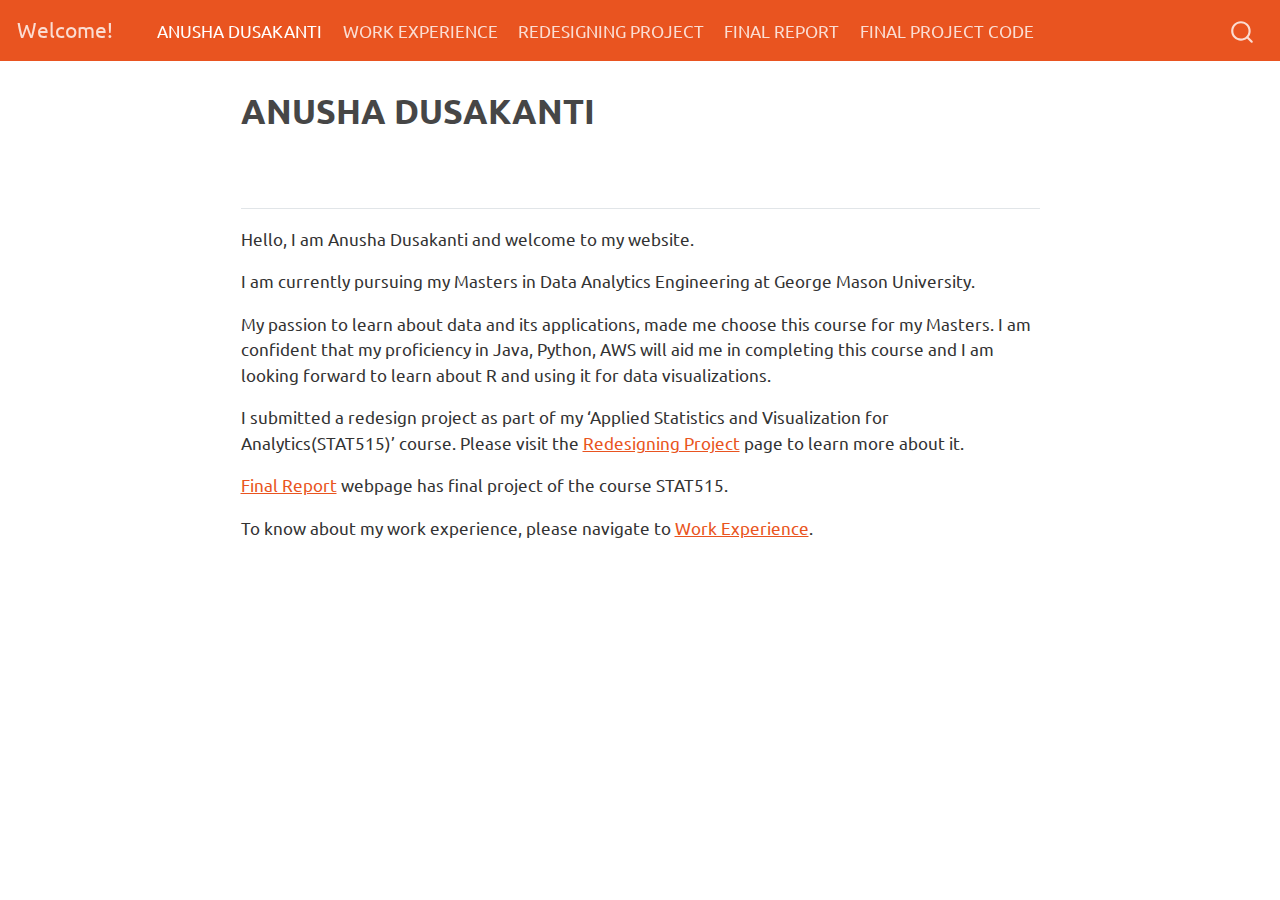
<file: docs/index.html>
<!DOCTYPE html>
<html xmlns="http://www.w3.org/1999/xhtml" lang="en" xml:lang="en"><head>

<meta charset="utf-8">
<meta name="generator" content="quarto-1.3.450">

<meta name="viewport" content="width=device-width, initial-scale=1.0, user-scalable=yes">


<title>Welcome! - ANUSHA DUSAKANTI</title>
<style>
code{white-space: pre-wrap;}
span.smallcaps{font-variant: small-caps;}
div.columns{display: flex; gap: min(4vw, 1.5em);}
div.column{flex: auto; overflow-x: auto;}
div.hanging-indent{margin-left: 1.5em; text-indent: -1.5em;}
ul.task-list{list-style: none;}
ul.task-list li input[type="checkbox"] {
  width: 0.8em;
  margin: 0 0.8em 0.2em -1em; /* quarto-specific, see https://github.com/quarto-dev/quarto-cli/issues/4556 */ 
  vertical-align: middle;
}
</style>


<script src="site_libs/quarto-nav/quarto-nav.js"></script>
<script src="site_libs/quarto-nav/headroom.min.js"></script>
<script src="site_libs/clipboard/clipboard.min.js"></script>
<script src="site_libs/quarto-search/autocomplete.umd.js"></script>
<script src="site_libs/quarto-search/fuse.min.js"></script>
<script src="site_libs/quarto-search/quarto-search.js"></script>
<meta name="quarto:offset" content="./">
<script src="site_libs/quarto-html/quarto.js"></script>
<script src="site_libs/quarto-html/popper.min.js"></script>
<script src="site_libs/quarto-html/tippy.umd.min.js"></script>
<script src="site_libs/quarto-html/anchor.min.js"></script>
<link href="site_libs/quarto-html/tippy.css" rel="stylesheet">
<link href="site_libs/quarto-html/quarto-syntax-highlighting.css" rel="stylesheet" id="quarto-text-highlighting-styles">
<script src="site_libs/bootstrap/bootstrap.min.js"></script>
<link href="site_libs/bootstrap/bootstrap-icons.css" rel="stylesheet">
<link href="site_libs/bootstrap/bootstrap.min.css" rel="stylesheet" id="quarto-bootstrap" data-mode="light">
<script id="quarto-search-options" type="application/json">{
  "location": "navbar",
  "copy-button": false,
  "collapse-after": 3,
  "panel-placement": "end",
  "type": "overlay",
  "limit": 20,
  "language": {
    "search-no-results-text": "No results",
    "search-matching-documents-text": "matching documents",
    "search-copy-link-title": "Copy link to search",
    "search-hide-matches-text": "Hide additional matches",
    "search-more-match-text": "more match in this document",
    "search-more-matches-text": "more matches in this document",
    "search-clear-button-title": "Clear",
    "search-detached-cancel-button-title": "Cancel",
    "search-submit-button-title": "Submit",
    "search-label": "Search"
  }
}</script>


</head>

<body class="nav-fixed fullcontent">

<div id="quarto-search-results"></div>
  <header id="quarto-header" class="headroom fixed-top">
    <nav class="navbar navbar-expand-lg navbar-dark ">
      <div class="navbar-container container-fluid">
      <div class="navbar-brand-container">
    <a class="navbar-brand" href="./index.html">
    <span class="navbar-title">Welcome!</span>
    </a>
  </div>
            <div id="quarto-search" class="" title="Search"></div>
          <button class="navbar-toggler" type="button" data-bs-toggle="collapse" data-bs-target="#navbarCollapse" aria-controls="navbarCollapse" aria-expanded="false" aria-label="Toggle navigation" onclick="if (window.quartoToggleHeadroom) { window.quartoToggleHeadroom(); }">
  <span class="navbar-toggler-icon"></span>
</button>
          <div class="collapse navbar-collapse" id="navbarCollapse">
            <ul class="navbar-nav navbar-nav-scroll me-auto">
  <li class="nav-item">
    <a class="nav-link active" href="./index.html" rel="" target="" aria-current="page">
 <span class="menu-text">ANUSHA DUSAKANTI</span></a>
  </li>  
  <li class="nav-item">
    <a class="nav-link" href="./about.html" rel="" target="">
 <span class="menu-text">WORK EXPERIENCE</span></a>
  </li>  
  <li class="nav-item">
    <a class="nav-link" href="./Redesign.html" rel="" target="">
 <span class="menu-text">REDESIGNING PROJECT</span></a>
  </li>  
  <li class="nav-item">
    <a class="nav-link" href="./FinalReport.html" rel="" target="">
 <span class="menu-text">FINAL REPORT</span></a>
  </li>  
  <li class="nav-item">
    <a class="nav-link" href="./FinalWebpage.html" rel="" target="">
 <span class="menu-text">FINAL PROJECT CODE</span></a>
  </li>  
</ul>
            <div class="quarto-navbar-tools ms-auto">
</div>
          </div> <!-- /navcollapse -->
      </div> <!-- /container-fluid -->
    </nav>
</header>
<!-- content -->
<div id="quarto-content" class="quarto-container page-columns page-rows-contents page-layout-article page-navbar">
<!-- sidebar -->
<!-- margin-sidebar -->
    
<!-- main -->
<main class="content" id="quarto-document-content">

<header id="title-block-header" class="quarto-title-block default">
<div class="quarto-title">
<h1 class="title">ANUSHA DUSAKANTI</h1>
</div>



<div class="quarto-title-meta">

    
  
    
  </div>
  

</header>

<section id="section" class="level2">
<h2 class="anchored" data-anchor-id="section"></h2>
<p>Hello, I am Anusha Dusakanti and welcome to my website.</p>
<p>I am currently pursuing my Masters in Data Analytics Engineering at George Mason University.</p>
<p>My passion to learn about data and its applications, made me choose this course for my Masters. I am confident that my proficiency in Java, Python, AWS will aid me in completing this course and I am looking forward to learn about R and using it for data visualizations.</p>
<p>I submitted a redesign project as part of my ‘Applied Statistics and Visualization for Analytics(STAT515)’ course. Please visit the <a href="https://anushadusakanti15.github.io/Redesign.html">Redesigning Project</a> page to learn more about it.</p>
<p><a href="https://anushadusakanti15.github.io/FinalReport.html">Final Report</a> webpage has final project of the course STAT515.</p>
<p>To know about my work experience, please navigate to <a href="https://anushadusakanti15.github.io/about.html">Work Experience</a>.</p>


</section>

</main> <!-- /main -->
<script id="quarto-html-after-body" type="application/javascript">
window.document.addEventListener("DOMContentLoaded", function (event) {
  const toggleBodyColorMode = (bsSheetEl) => {
    const mode = bsSheetEl.getAttribute("data-mode");
    const bodyEl = window.document.querySelector("body");
    if (mode === "dark") {
      bodyEl.classList.add("quarto-dark");
      bodyEl.classList.remove("quarto-light");
    } else {
      bodyEl.classList.add("quarto-light");
      bodyEl.classList.remove("quarto-dark");
    }
  }
  const toggleBodyColorPrimary = () => {
    const bsSheetEl = window.document.querySelector("link#quarto-bootstrap");
    if (bsSheetEl) {
      toggleBodyColorMode(bsSheetEl);
    }
  }
  toggleBodyColorPrimary();  
  const icon = "";
  const anchorJS = new window.AnchorJS();
  anchorJS.options = {
    placement: 'right',
    icon: icon
  };
  anchorJS.add('.anchored');
  const isCodeAnnotation = (el) => {
    for (const clz of el.classList) {
      if (clz.startsWith('code-annotation-')) {                     
        return true;
      }
    }
    return false;
  }
  const clipboard = new window.ClipboardJS('.code-copy-button', {
    text: function(trigger) {
      const codeEl = trigger.previousElementSibling.cloneNode(true);
      for (const childEl of codeEl.children) {
        if (isCodeAnnotation(childEl)) {
          childEl.remove();
        }
      }
      return codeEl.innerText;
    }
  });
  clipboard.on('success', function(e) {
    // button target
    const button = e.trigger;
    // don't keep focus
    button.blur();
    // flash "checked"
    button.classList.add('code-copy-button-checked');
    var currentTitle = button.getAttribute("title");
    button.setAttribute("title", "Copied!");
    let tooltip;
    if (window.bootstrap) {
      button.setAttribute("data-bs-toggle", "tooltip");
      button.setAttribute("data-bs-placement", "left");
      button.setAttribute("data-bs-title", "Copied!");
      tooltip = new bootstrap.Tooltip(button, 
        { trigger: "manual", 
          customClass: "code-copy-button-tooltip",
          offset: [0, -8]});
      tooltip.show();    
    }
    setTimeout(function() {
      if (tooltip) {
        tooltip.hide();
        button.removeAttribute("data-bs-title");
        button.removeAttribute("data-bs-toggle");
        button.removeAttribute("data-bs-placement");
      }
      button.setAttribute("title", currentTitle);
      button.classList.remove('code-copy-button-checked');
    }, 1000);
    // clear code selection
    e.clearSelection();
  });
  function tippyHover(el, contentFn) {
    const config = {
      allowHTML: true,
      content: contentFn,
      maxWidth: 500,
      delay: 100,
      arrow: false,
      appendTo: function(el) {
          return el.parentElement;
      },
      interactive: true,
      interactiveBorder: 10,
      theme: 'quarto',
      placement: 'bottom-start'
    };
    window.tippy(el, config); 
  }
  const noterefs = window.document.querySelectorAll('a[role="doc-noteref"]');
  for (var i=0; i<noterefs.length; i++) {
    const ref = noterefs[i];
    tippyHover(ref, function() {
      // use id or data attribute instead here
      let href = ref.getAttribute('data-footnote-href') || ref.getAttribute('href');
      try { href = new URL(href).hash; } catch {}
      const id = href.replace(/^#\/?/, "");
      const note = window.document.getElementById(id);
      return note.innerHTML;
    });
  }
      let selectedAnnoteEl;
      const selectorForAnnotation = ( cell, annotation) => {
        let cellAttr = 'data-code-cell="' + cell + '"';
        let lineAttr = 'data-code-annotation="' +  annotation + '"';
        const selector = 'span[' + cellAttr + '][' + lineAttr + ']';
        return selector;
      }
      const selectCodeLines = (annoteEl) => {
        const doc = window.document;
        const targetCell = annoteEl.getAttribute("data-target-cell");
        const targetAnnotation = annoteEl.getAttribute("data-target-annotation");
        const annoteSpan = window.document.querySelector(selectorForAnnotation(targetCell, targetAnnotation));
        const lines = annoteSpan.getAttribute("data-code-lines").split(",");
        const lineIds = lines.map((line) => {
          return targetCell + "-" + line;
        })
        let top = null;
        let height = null;
        let parent = null;
        if (lineIds.length > 0) {
            //compute the position of the single el (top and bottom and make a div)
            const el = window.document.getElementById(lineIds[0]);
            top = el.offsetTop;
            height = el.offsetHeight;
            parent = el.parentElement.parentElement;
          if (lineIds.length > 1) {
            const lastEl = window.document.getElementById(lineIds[lineIds.length - 1]);
            const bottom = lastEl.offsetTop + lastEl.offsetHeight;
            height = bottom - top;
          }
          if (top !== null && height !== null && parent !== null) {
            // cook up a div (if necessary) and position it 
            let div = window.document.getElementById("code-annotation-line-highlight");
            if (div === null) {
              div = window.document.createElement("div");
              div.setAttribute("id", "code-annotation-line-highlight");
              div.style.position = 'absolute';
              parent.appendChild(div);
            }
            div.style.top = top - 2 + "px";
            div.style.height = height + 4 + "px";
            let gutterDiv = window.document.getElementById("code-annotation-line-highlight-gutter");
            if (gutterDiv === null) {
              gutterDiv = window.document.createElement("div");
              gutterDiv.setAttribute("id", "code-annotation-line-highlight-gutter");
              gutterDiv.style.position = 'absolute';
              const codeCell = window.document.getElementById(targetCell);
              const gutter = codeCell.querySelector('.code-annotation-gutter');
              gutter.appendChild(gutterDiv);
            }
            gutterDiv.style.top = top - 2 + "px";
            gutterDiv.style.height = height + 4 + "px";
          }
          selectedAnnoteEl = annoteEl;
        }
      };
      const unselectCodeLines = () => {
        const elementsIds = ["code-annotation-line-highlight", "code-annotation-line-highlight-gutter"];
        elementsIds.forEach((elId) => {
          const div = window.document.getElementById(elId);
          if (div) {
            div.remove();
          }
        });
        selectedAnnoteEl = undefined;
      };
      // Attach click handler to the DT
      const annoteDls = window.document.querySelectorAll('dt[data-target-cell]');
      for (const annoteDlNode of annoteDls) {
        annoteDlNode.addEventListener('click', (event) => {
          const clickedEl = event.target;
          if (clickedEl !== selectedAnnoteEl) {
            unselectCodeLines();
            const activeEl = window.document.querySelector('dt[data-target-cell].code-annotation-active');
            if (activeEl) {
              activeEl.classList.remove('code-annotation-active');
            }
            selectCodeLines(clickedEl);
            clickedEl.classList.add('code-annotation-active');
          } else {
            // Unselect the line
            unselectCodeLines();
            clickedEl.classList.remove('code-annotation-active');
          }
        });
      }
  const findCites = (el) => {
    const parentEl = el.parentElement;
    if (parentEl) {
      const cites = parentEl.dataset.cites;
      if (cites) {
        return {
          el,
          cites: cites.split(' ')
        };
      } else {
        return findCites(el.parentElement)
      }
    } else {
      return undefined;
    }
  };
  var bibliorefs = window.document.querySelectorAll('a[role="doc-biblioref"]');
  for (var i=0; i<bibliorefs.length; i++) {
    const ref = bibliorefs[i];
    const citeInfo = findCites(ref);
    if (citeInfo) {
      tippyHover(citeInfo.el, function() {
        var popup = window.document.createElement('div');
        citeInfo.cites.forEach(function(cite) {
          var citeDiv = window.document.createElement('div');
          citeDiv.classList.add('hanging-indent');
          citeDiv.classList.add('csl-entry');
          var biblioDiv = window.document.getElementById('ref-' + cite);
          if (biblioDiv) {
            citeDiv.innerHTML = biblioDiv.innerHTML;
          }
          popup.appendChild(citeDiv);
        });
        return popup.innerHTML;
      });
    }
  }
});
</script>
</div> <!-- /content -->



</body></html>
</file>
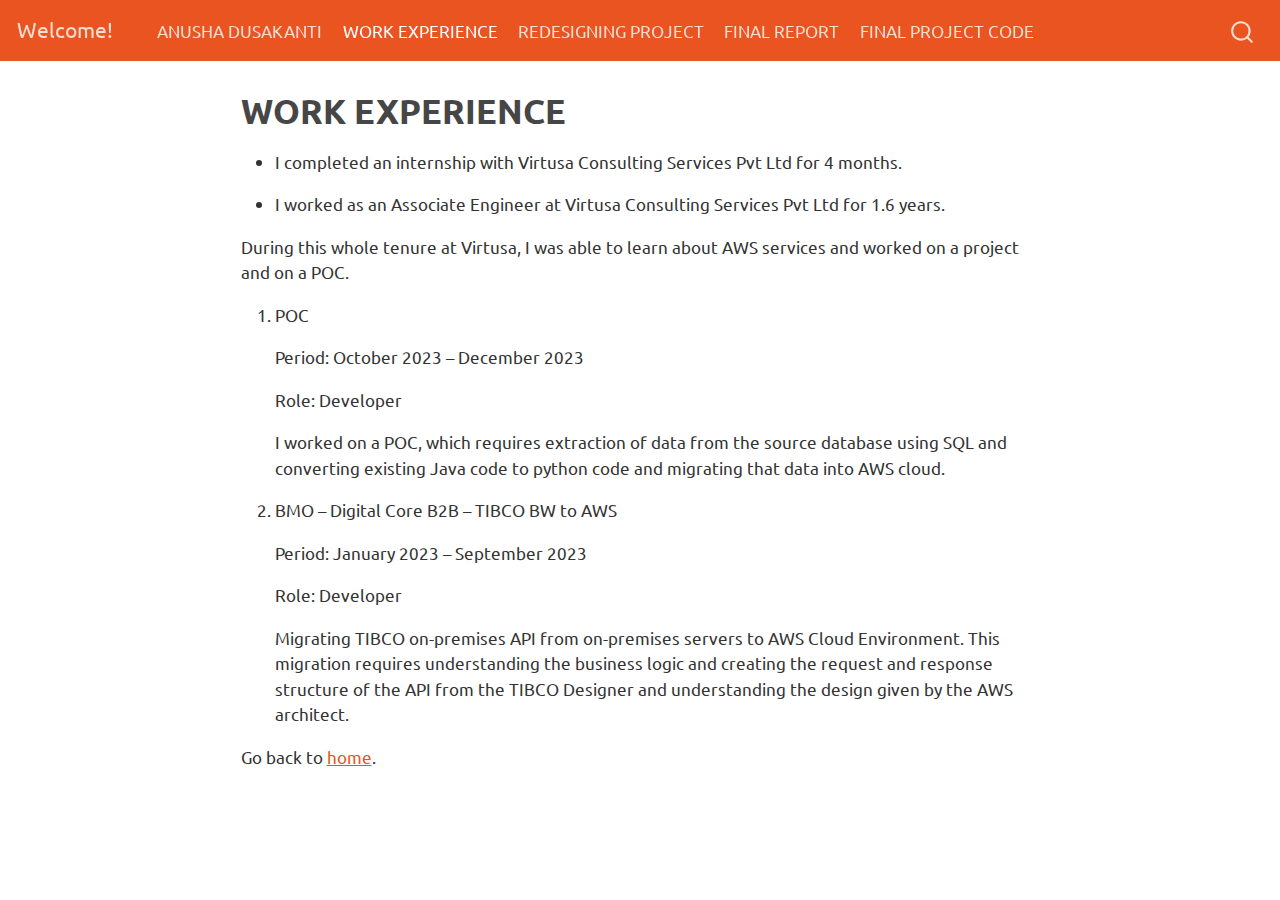
<file: docs/about.html>
<!DOCTYPE html>
<html xmlns="http://www.w3.org/1999/xhtml" lang="en" xml:lang="en"><head>

<meta charset="utf-8">
<meta name="generator" content="quarto-1.3.450">

<meta name="viewport" content="width=device-width, initial-scale=1.0, user-scalable=yes">


<title>Welcome! - WORK EXPERIENCE</title>
<style>
code{white-space: pre-wrap;}
span.smallcaps{font-variant: small-caps;}
div.columns{display: flex; gap: min(4vw, 1.5em);}
div.column{flex: auto; overflow-x: auto;}
div.hanging-indent{margin-left: 1.5em; text-indent: -1.5em;}
ul.task-list{list-style: none;}
ul.task-list li input[type="checkbox"] {
  width: 0.8em;
  margin: 0 0.8em 0.2em -1em; /* quarto-specific, see https://github.com/quarto-dev/quarto-cli/issues/4556 */ 
  vertical-align: middle;
}
</style>


<script src="site_libs/quarto-nav/quarto-nav.js"></script>
<script src="site_libs/quarto-nav/headroom.min.js"></script>
<script src="site_libs/clipboard/clipboard.min.js"></script>
<script src="site_libs/quarto-search/autocomplete.umd.js"></script>
<script src="site_libs/quarto-search/fuse.min.js"></script>
<script src="site_libs/quarto-search/quarto-search.js"></script>
<meta name="quarto:offset" content="./">
<script src="site_libs/quarto-html/quarto.js"></script>
<script src="site_libs/quarto-html/popper.min.js"></script>
<script src="site_libs/quarto-html/tippy.umd.min.js"></script>
<script src="site_libs/quarto-html/anchor.min.js"></script>
<link href="site_libs/quarto-html/tippy.css" rel="stylesheet">
<link href="site_libs/quarto-html/quarto-syntax-highlighting.css" rel="stylesheet" id="quarto-text-highlighting-styles">
<script src="site_libs/bootstrap/bootstrap.min.js"></script>
<link href="site_libs/bootstrap/bootstrap-icons.css" rel="stylesheet">
<link href="site_libs/bootstrap/bootstrap.min.css" rel="stylesheet" id="quarto-bootstrap" data-mode="light">
<script id="quarto-search-options" type="application/json">{
  "location": "navbar",
  "copy-button": false,
  "collapse-after": 3,
  "panel-placement": "end",
  "type": "overlay",
  "limit": 20,
  "language": {
    "search-no-results-text": "No results",
    "search-matching-documents-text": "matching documents",
    "search-copy-link-title": "Copy link to search",
    "search-hide-matches-text": "Hide additional matches",
    "search-more-match-text": "more match in this document",
    "search-more-matches-text": "more matches in this document",
    "search-clear-button-title": "Clear",
    "search-detached-cancel-button-title": "Cancel",
    "search-submit-button-title": "Submit",
    "search-label": "Search"
  }
}</script>


</head>

<body class="nav-fixed fullcontent">

<div id="quarto-search-results"></div>
  <header id="quarto-header" class="headroom fixed-top">
    <nav class="navbar navbar-expand-lg navbar-dark ">
      <div class="navbar-container container-fluid">
      <div class="navbar-brand-container">
    <a class="navbar-brand" href="./index.html">
    <span class="navbar-title">Welcome!</span>
    </a>
  </div>
            <div id="quarto-search" class="" title="Search"></div>
          <button class="navbar-toggler" type="button" data-bs-toggle="collapse" data-bs-target="#navbarCollapse" aria-controls="navbarCollapse" aria-expanded="false" aria-label="Toggle navigation" onclick="if (window.quartoToggleHeadroom) { window.quartoToggleHeadroom(); }">
  <span class="navbar-toggler-icon"></span>
</button>
          <div class="collapse navbar-collapse" id="navbarCollapse">
            <ul class="navbar-nav navbar-nav-scroll me-auto">
  <li class="nav-item">
    <a class="nav-link" href="./index.html" rel="" target="">
 <span class="menu-text">ANUSHA DUSAKANTI</span></a>
  </li>  
  <li class="nav-item">
    <a class="nav-link active" href="./about.html" rel="" target="" aria-current="page">
 <span class="menu-text">WORK EXPERIENCE</span></a>
  </li>  
  <li class="nav-item">
    <a class="nav-link" href="./Redesign.html" rel="" target="">
 <span class="menu-text">REDESIGNING PROJECT</span></a>
  </li>  
  <li class="nav-item">
    <a class="nav-link" href="./FinalReport.html" rel="" target="">
 <span class="menu-text">FINAL REPORT</span></a>
  </li>  
  <li class="nav-item">
    <a class="nav-link" href="./FinalWebpage.html" rel="" target="">
 <span class="menu-text">FINAL PROJECT CODE</span></a>
  </li>  
</ul>
            <div class="quarto-navbar-tools ms-auto">
</div>
          </div> <!-- /navcollapse -->
      </div> <!-- /container-fluid -->
    </nav>
</header>
<!-- content -->
<div id="quarto-content" class="quarto-container page-columns page-rows-contents page-layout-article page-navbar">
<!-- sidebar -->
<!-- margin-sidebar -->
    
<!-- main -->
<main class="content" id="quarto-document-content">

<header id="title-block-header" class="quarto-title-block default">
<div class="quarto-title">
<h1 class="title">WORK EXPERIENCE</h1>
</div>



<div class="quarto-title-meta">

    
  
    
  </div>
  

</header>

<ul>
<li><p>I completed an internship with Virtusa Consulting Services Pvt Ltd for 4 months.</p></li>
<li><p>I worked as an Associate Engineer at Virtusa Consulting Services Pvt Ltd for 1.6 years.</p></li>
</ul>
<p>During this whole tenure at Virtusa, I was able to learn about AWS services and worked on a project and on a POC.</p>
<ol type="1">
<li><p>POC</p>
<p>Period: October 2023 – December 2023</p>
<p>Role: Developer</p>
<p>I worked on a POC, which requires extraction of data from the source database using SQL and converting existing Java code to python code and migrating that data into AWS cloud.</p></li>
<li><p>BMO – Digital Core B2B – TIBCO BW to AWS</p>
<p>Period: January 2023 – September 2023</p>
<p>Role: Developer</p>
<p>Migrating TIBCO on-premises API from on-premises servers to AWS Cloud Environment. This migration requires understanding the business logic and creating the request and response structure of the API from the TIBCO Designer and understanding the design given by the AWS architect.</p></li>
</ol>
<p>Go back to <a href="https://anushadusakanti15.github.io/">home</a>.</p>



</main> <!-- /main -->
<script id="quarto-html-after-body" type="application/javascript">
window.document.addEventListener("DOMContentLoaded", function (event) {
  const toggleBodyColorMode = (bsSheetEl) => {
    const mode = bsSheetEl.getAttribute("data-mode");
    const bodyEl = window.document.querySelector("body");
    if (mode === "dark") {
      bodyEl.classList.add("quarto-dark");
      bodyEl.classList.remove("quarto-light");
    } else {
      bodyEl.classList.add("quarto-light");
      bodyEl.classList.remove("quarto-dark");
    }
  }
  const toggleBodyColorPrimary = () => {
    const bsSheetEl = window.document.querySelector("link#quarto-bootstrap");
    if (bsSheetEl) {
      toggleBodyColorMode(bsSheetEl);
    }
  }
  toggleBodyColorPrimary();  
  const icon = "";
  const anchorJS = new window.AnchorJS();
  anchorJS.options = {
    placement: 'right',
    icon: icon
  };
  anchorJS.add('.anchored');
  const isCodeAnnotation = (el) => {
    for (const clz of el.classList) {
      if (clz.startsWith('code-annotation-')) {                     
        return true;
      }
    }
    return false;
  }
  const clipboard = new window.ClipboardJS('.code-copy-button', {
    text: function(trigger) {
      const codeEl = trigger.previousElementSibling.cloneNode(true);
      for (const childEl of codeEl.children) {
        if (isCodeAnnotation(childEl)) {
          childEl.remove();
        }
      }
      return codeEl.innerText;
    }
  });
  clipboard.on('success', function(e) {
    // button target
    const button = e.trigger;
    // don't keep focus
    button.blur();
    // flash "checked"
    button.classList.add('code-copy-button-checked');
    var currentTitle = button.getAttribute("title");
    button.setAttribute("title", "Copied!");
    let tooltip;
    if (window.bootstrap) {
      button.setAttribute("data-bs-toggle", "tooltip");
      button.setAttribute("data-bs-placement", "left");
      button.setAttribute("data-bs-title", "Copied!");
      tooltip = new bootstrap.Tooltip(button, 
        { trigger: "manual", 
          customClass: "code-copy-button-tooltip",
          offset: [0, -8]});
      tooltip.show();    
    }
    setTimeout(function() {
      if (tooltip) {
        tooltip.hide();
        button.removeAttribute("data-bs-title");
        button.removeAttribute("data-bs-toggle");
        button.removeAttribute("data-bs-placement");
      }
      button.setAttribute("title", currentTitle);
      button.classList.remove('code-copy-button-checked');
    }, 1000);
    // clear code selection
    e.clearSelection();
  });
  function tippyHover(el, contentFn) {
    const config = {
      allowHTML: true,
      content: contentFn,
      maxWidth: 500,
      delay: 100,
      arrow: false,
      appendTo: function(el) {
          return el.parentElement;
      },
      interactive: true,
      interactiveBorder: 10,
      theme: 'quarto',
      placement: 'bottom-start'
    };
    window.tippy(el, config); 
  }
  const noterefs = window.document.querySelectorAll('a[role="doc-noteref"]');
  for (var i=0; i<noterefs.length; i++) {
    const ref = noterefs[i];
    tippyHover(ref, function() {
      // use id or data attribute instead here
      let href = ref.getAttribute('data-footnote-href') || ref.getAttribute('href');
      try { href = new URL(href).hash; } catch {}
      const id = href.replace(/^#\/?/, "");
      const note = window.document.getElementById(id);
      return note.innerHTML;
    });
  }
      let selectedAnnoteEl;
      const selectorForAnnotation = ( cell, annotation) => {
        let cellAttr = 'data-code-cell="' + cell + '"';
        let lineAttr = 'data-code-annotation="' +  annotation + '"';
        const selector = 'span[' + cellAttr + '][' + lineAttr + ']';
        return selector;
      }
      const selectCodeLines = (annoteEl) => {
        const doc = window.document;
        const targetCell = annoteEl.getAttribute("data-target-cell");
        const targetAnnotation = annoteEl.getAttribute("data-target-annotation");
        const annoteSpan = window.document.querySelector(selectorForAnnotation(targetCell, targetAnnotation));
        const lines = annoteSpan.getAttribute("data-code-lines").split(",");
        const lineIds = lines.map((line) => {
          return targetCell + "-" + line;
        })
        let top = null;
        let height = null;
        let parent = null;
        if (lineIds.length > 0) {
            //compute the position of the single el (top and bottom and make a div)
            const el = window.document.getElementById(lineIds[0]);
            top = el.offsetTop;
            height = el.offsetHeight;
            parent = el.parentElement.parentElement;
          if (lineIds.length > 1) {
            const lastEl = window.document.getElementById(lineIds[lineIds.length - 1]);
            const bottom = lastEl.offsetTop + lastEl.offsetHeight;
            height = bottom - top;
          }
          if (top !== null && height !== null && parent !== null) {
            // cook up a div (if necessary) and position it 
            let div = window.document.getElementById("code-annotation-line-highlight");
            if (div === null) {
              div = window.document.createElement("div");
              div.setAttribute("id", "code-annotation-line-highlight");
              div.style.position = 'absolute';
              parent.appendChild(div);
            }
            div.style.top = top - 2 + "px";
            div.style.height = height + 4 + "px";
            let gutterDiv = window.document.getElementById("code-annotation-line-highlight-gutter");
            if (gutterDiv === null) {
              gutterDiv = window.document.createElement("div");
              gutterDiv.setAttribute("id", "code-annotation-line-highlight-gutter");
              gutterDiv.style.position = 'absolute';
              const codeCell = window.document.getElementById(targetCell);
              const gutter = codeCell.querySelector('.code-annotation-gutter');
              gutter.appendChild(gutterDiv);
            }
            gutterDiv.style.top = top - 2 + "px";
            gutterDiv.style.height = height + 4 + "px";
          }
          selectedAnnoteEl = annoteEl;
        }
      };
      const unselectCodeLines = () => {
        const elementsIds = ["code-annotation-line-highlight", "code-annotation-line-highlight-gutter"];
        elementsIds.forEach((elId) => {
          const div = window.document.getElementById(elId);
          if (div) {
            div.remove();
          }
        });
        selectedAnnoteEl = undefined;
      };
      // Attach click handler to the DT
      const annoteDls = window.document.querySelectorAll('dt[data-target-cell]');
      for (const annoteDlNode of annoteDls) {
        annoteDlNode.addEventListener('click', (event) => {
          const clickedEl = event.target;
          if (clickedEl !== selectedAnnoteEl) {
            unselectCodeLines();
            const activeEl = window.document.querySelector('dt[data-target-cell].code-annotation-active');
            if (activeEl) {
              activeEl.classList.remove('code-annotation-active');
            }
            selectCodeLines(clickedEl);
            clickedEl.classList.add('code-annotation-active');
          } else {
            // Unselect the line
            unselectCodeLines();
            clickedEl.classList.remove('code-annotation-active');
          }
        });
      }
  const findCites = (el) => {
    const parentEl = el.parentElement;
    if (parentEl) {
      const cites = parentEl.dataset.cites;
      if (cites) {
        return {
          el,
          cites: cites.split(' ')
        };
      } else {
        return findCites(el.parentElement)
      }
    } else {
      return undefined;
    }
  };
  var bibliorefs = window.document.querySelectorAll('a[role="doc-biblioref"]');
  for (var i=0; i<bibliorefs.length; i++) {
    const ref = bibliorefs[i];
    const citeInfo = findCites(ref);
    if (citeInfo) {
      tippyHover(citeInfo.el, function() {
        var popup = window.document.createElement('div');
        citeInfo.cites.forEach(function(cite) {
          var citeDiv = window.document.createElement('div');
          citeDiv.classList.add('hanging-indent');
          citeDiv.classList.add('csl-entry');
          var biblioDiv = window.document.getElementById('ref-' + cite);
          if (biblioDiv) {
            citeDiv.innerHTML = biblioDiv.innerHTML;
          }
          popup.appendChild(citeDiv);
        });
        return popup.innerHTML;
      });
    }
  }
});
</script>
</div> <!-- /content -->



</body></html>
</file>
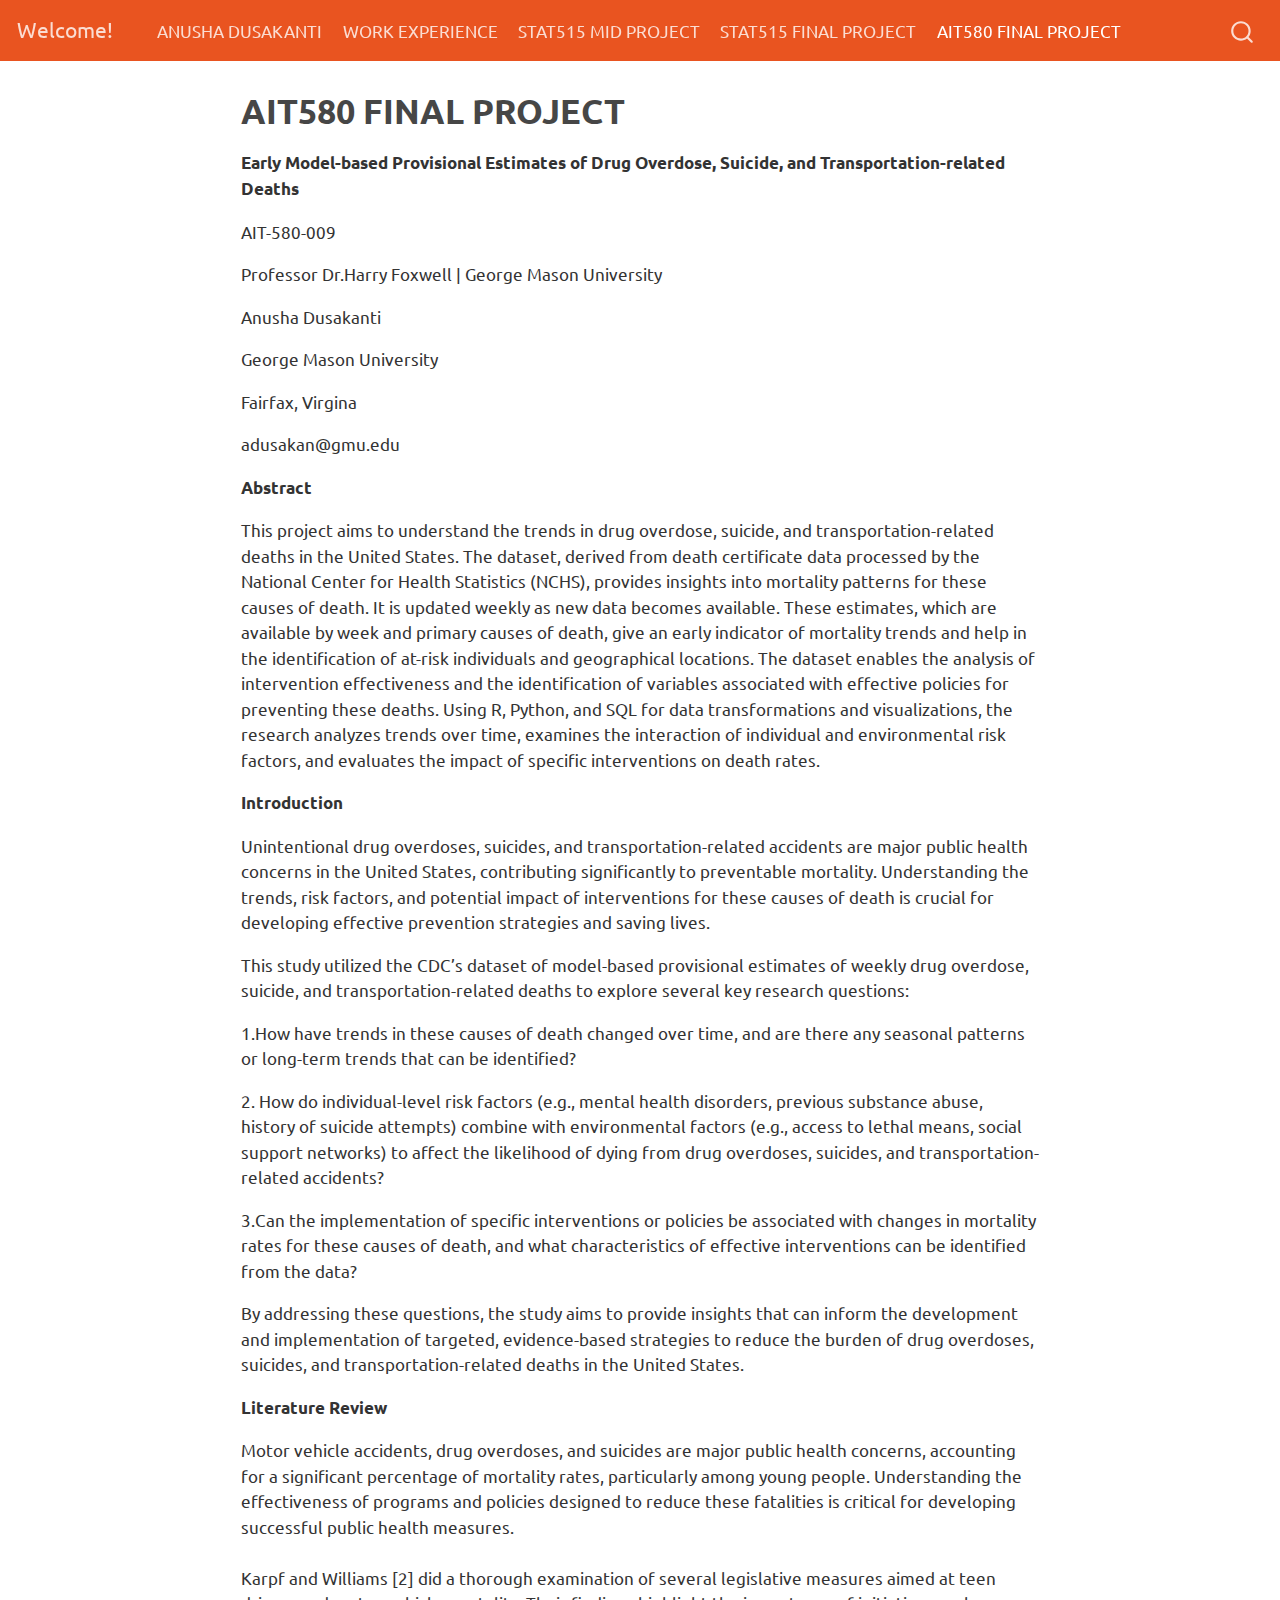
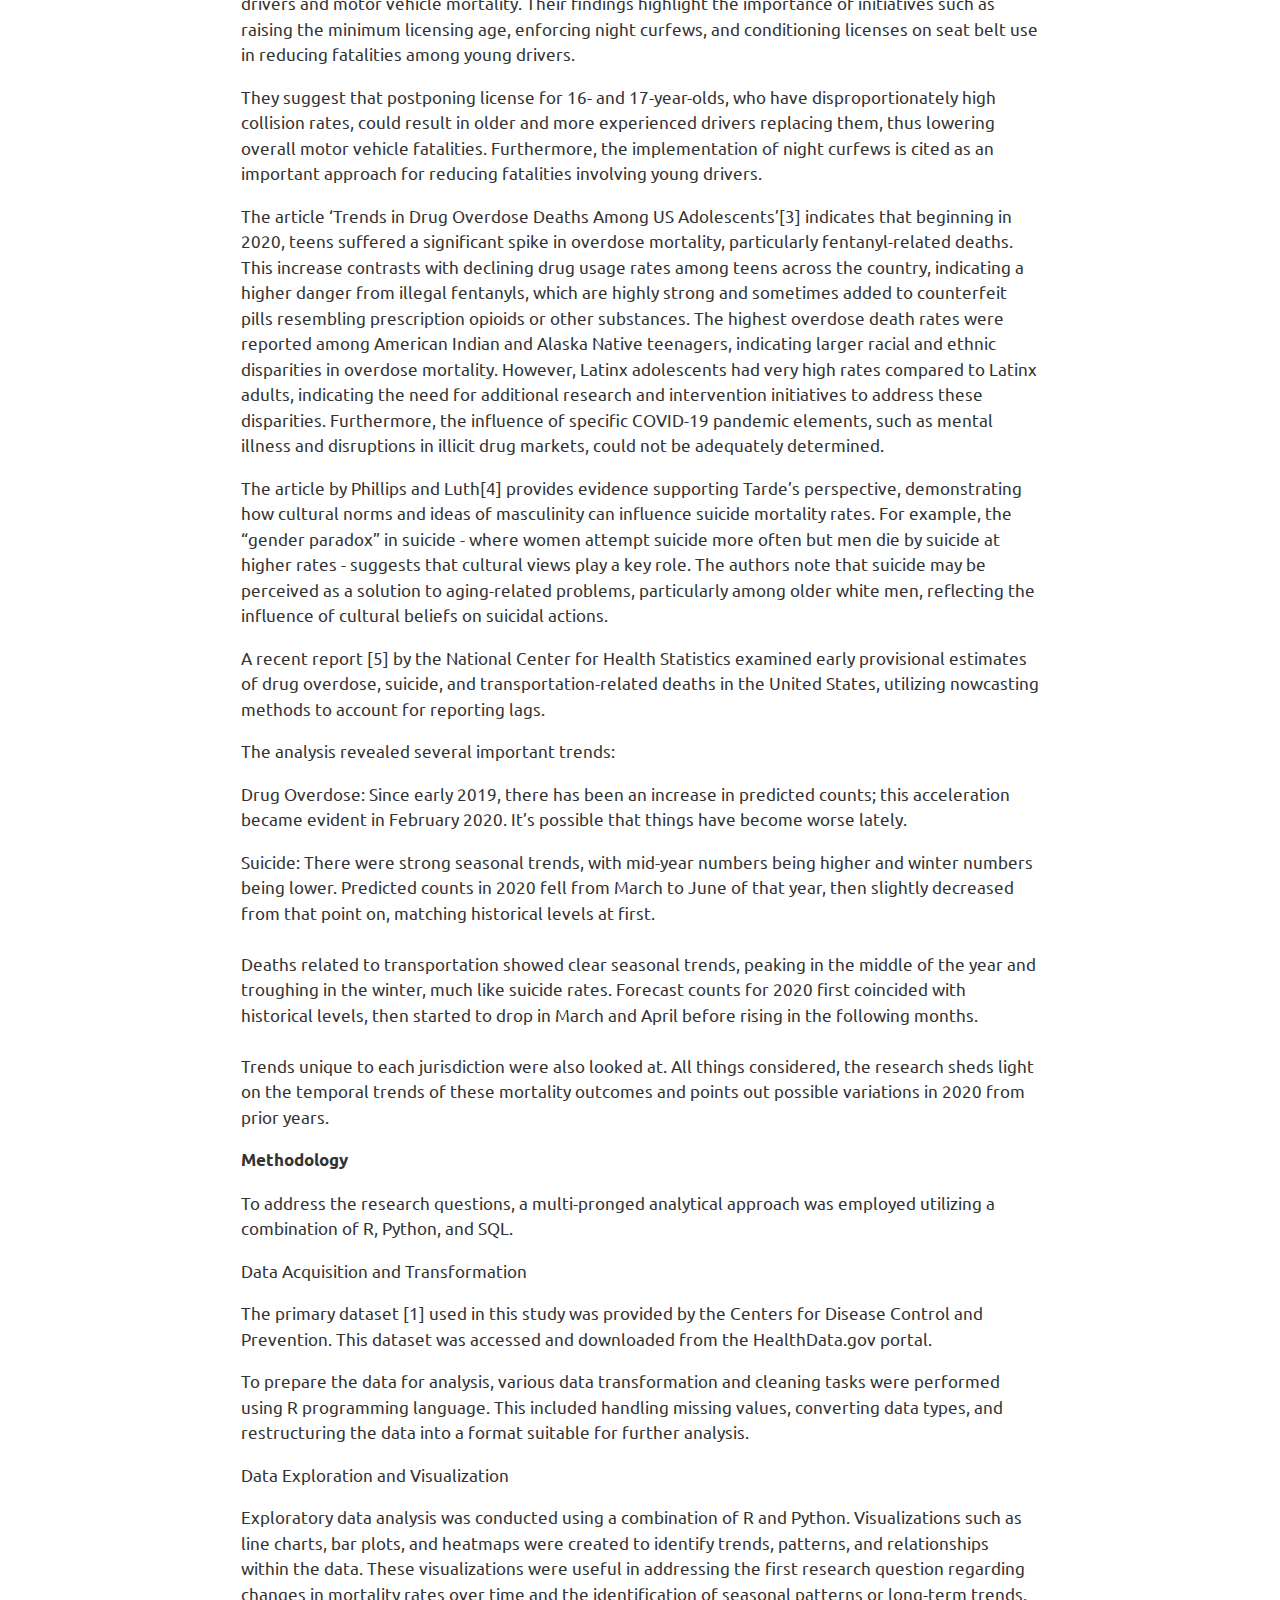
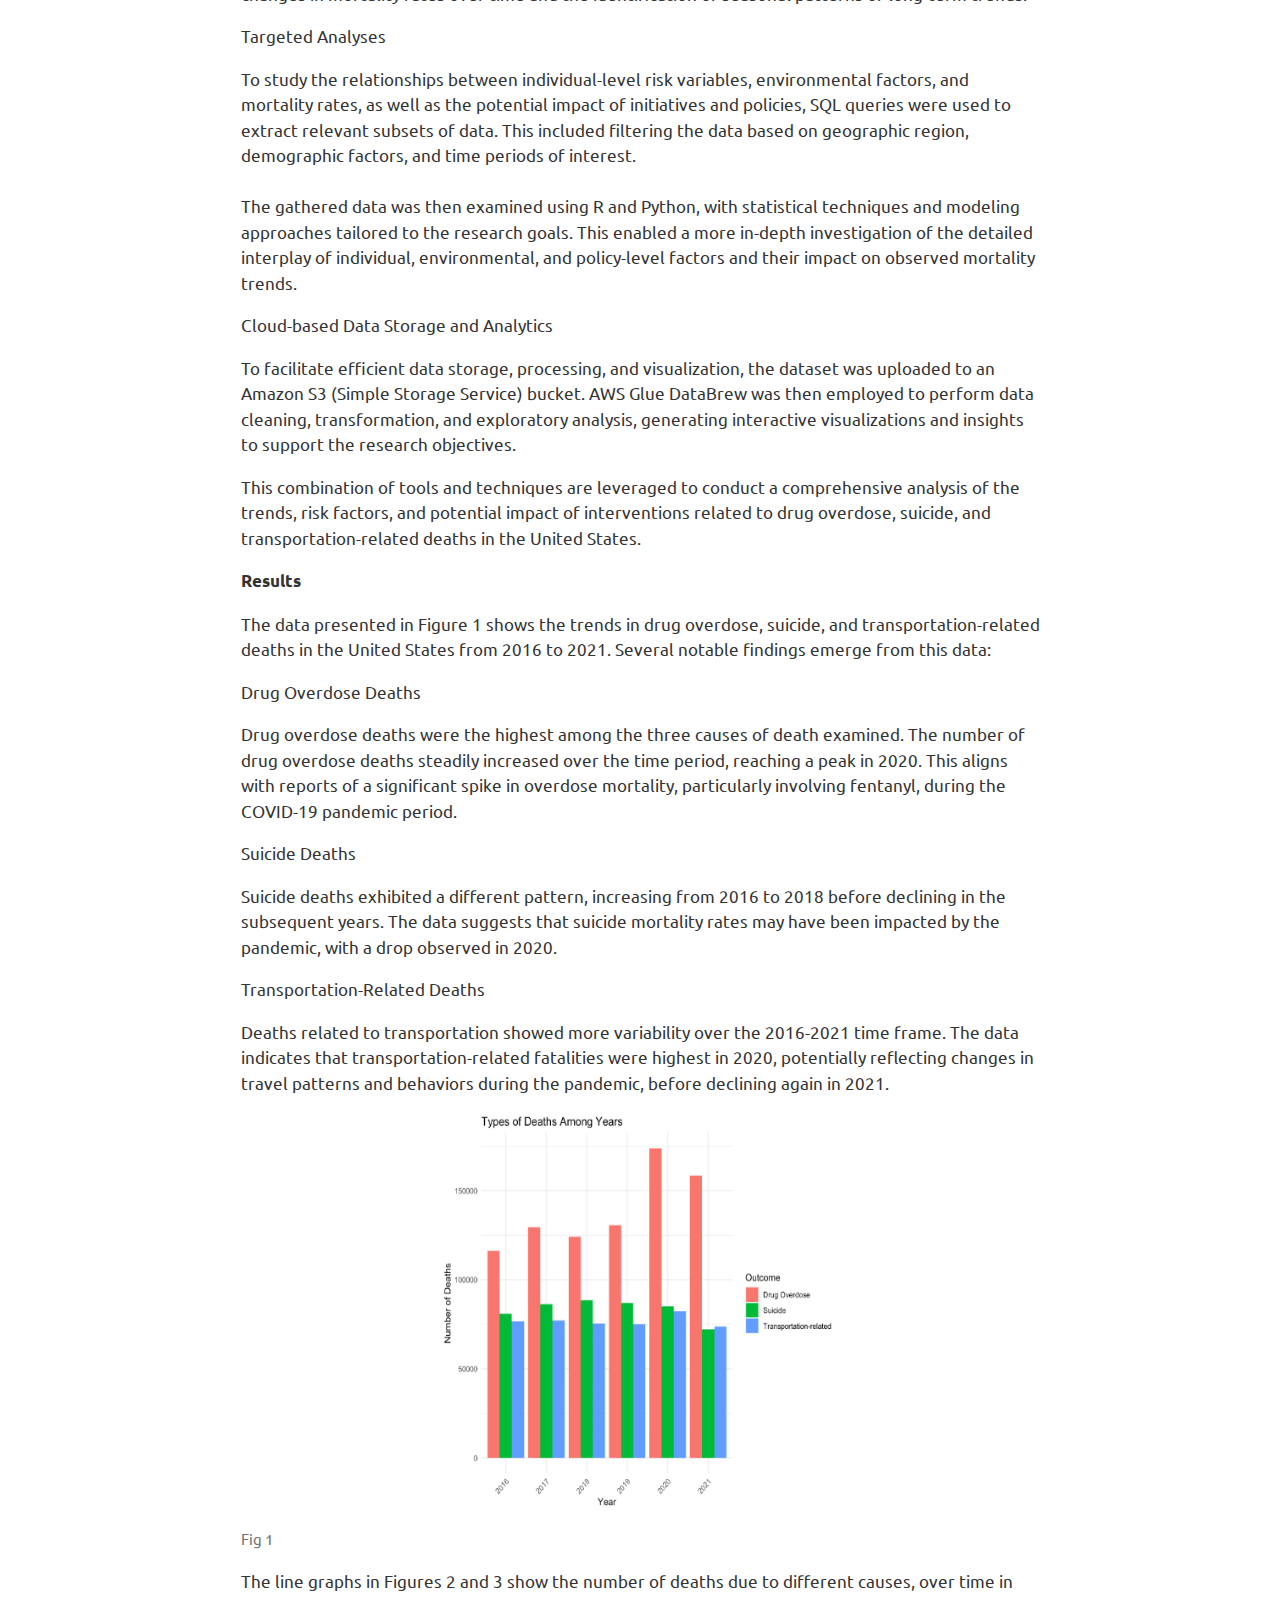
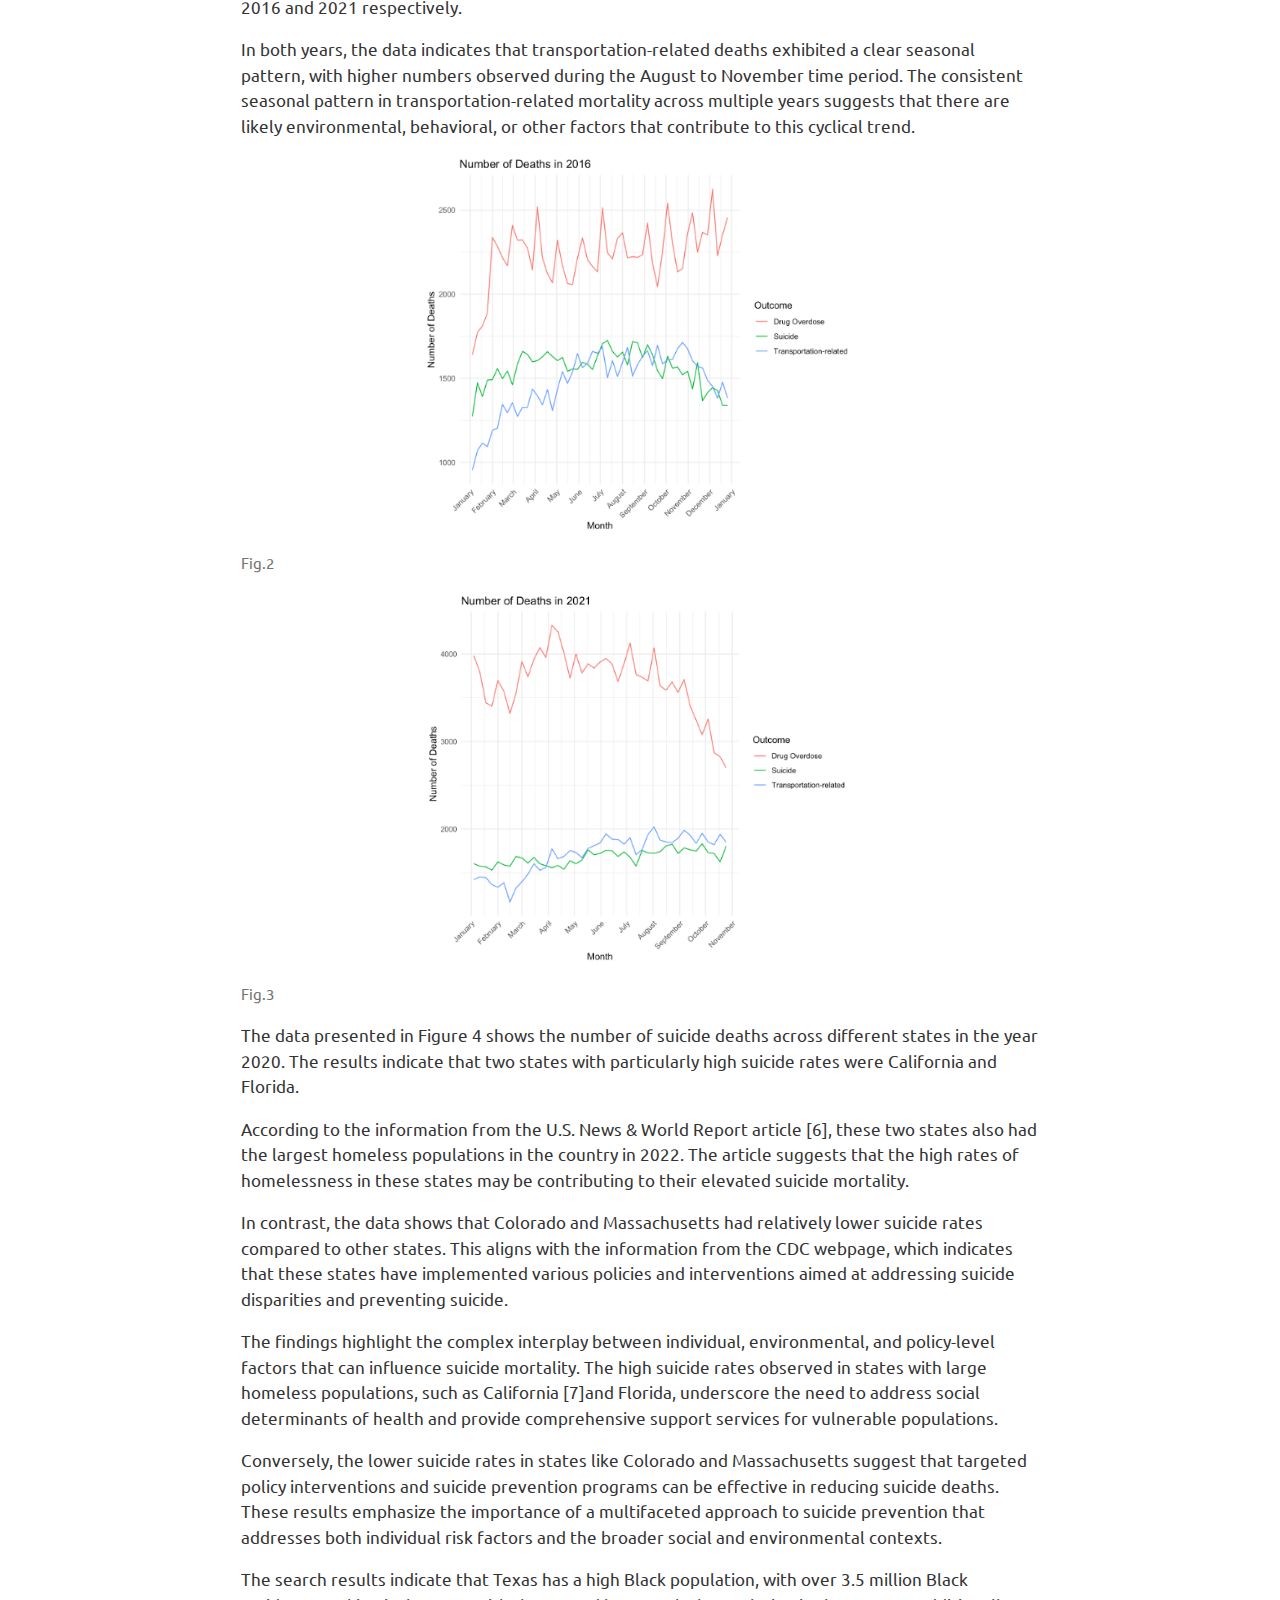
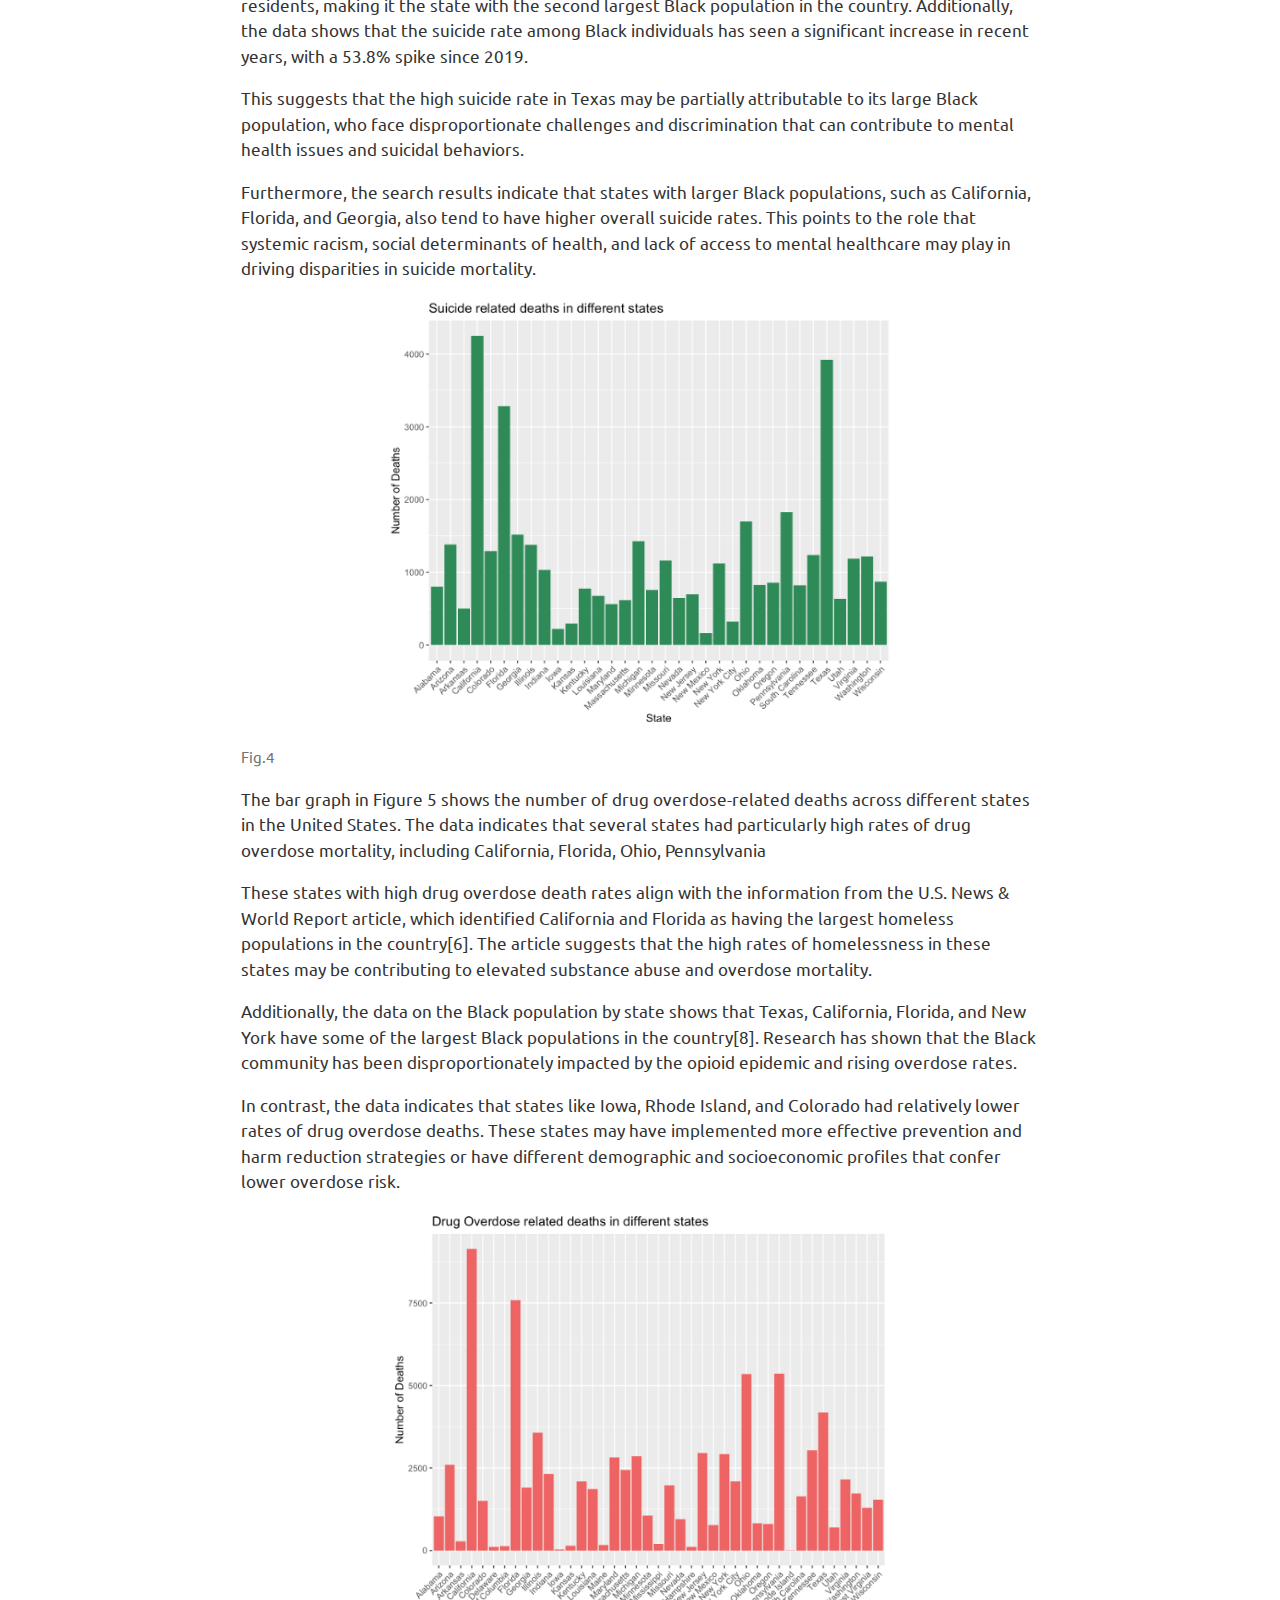
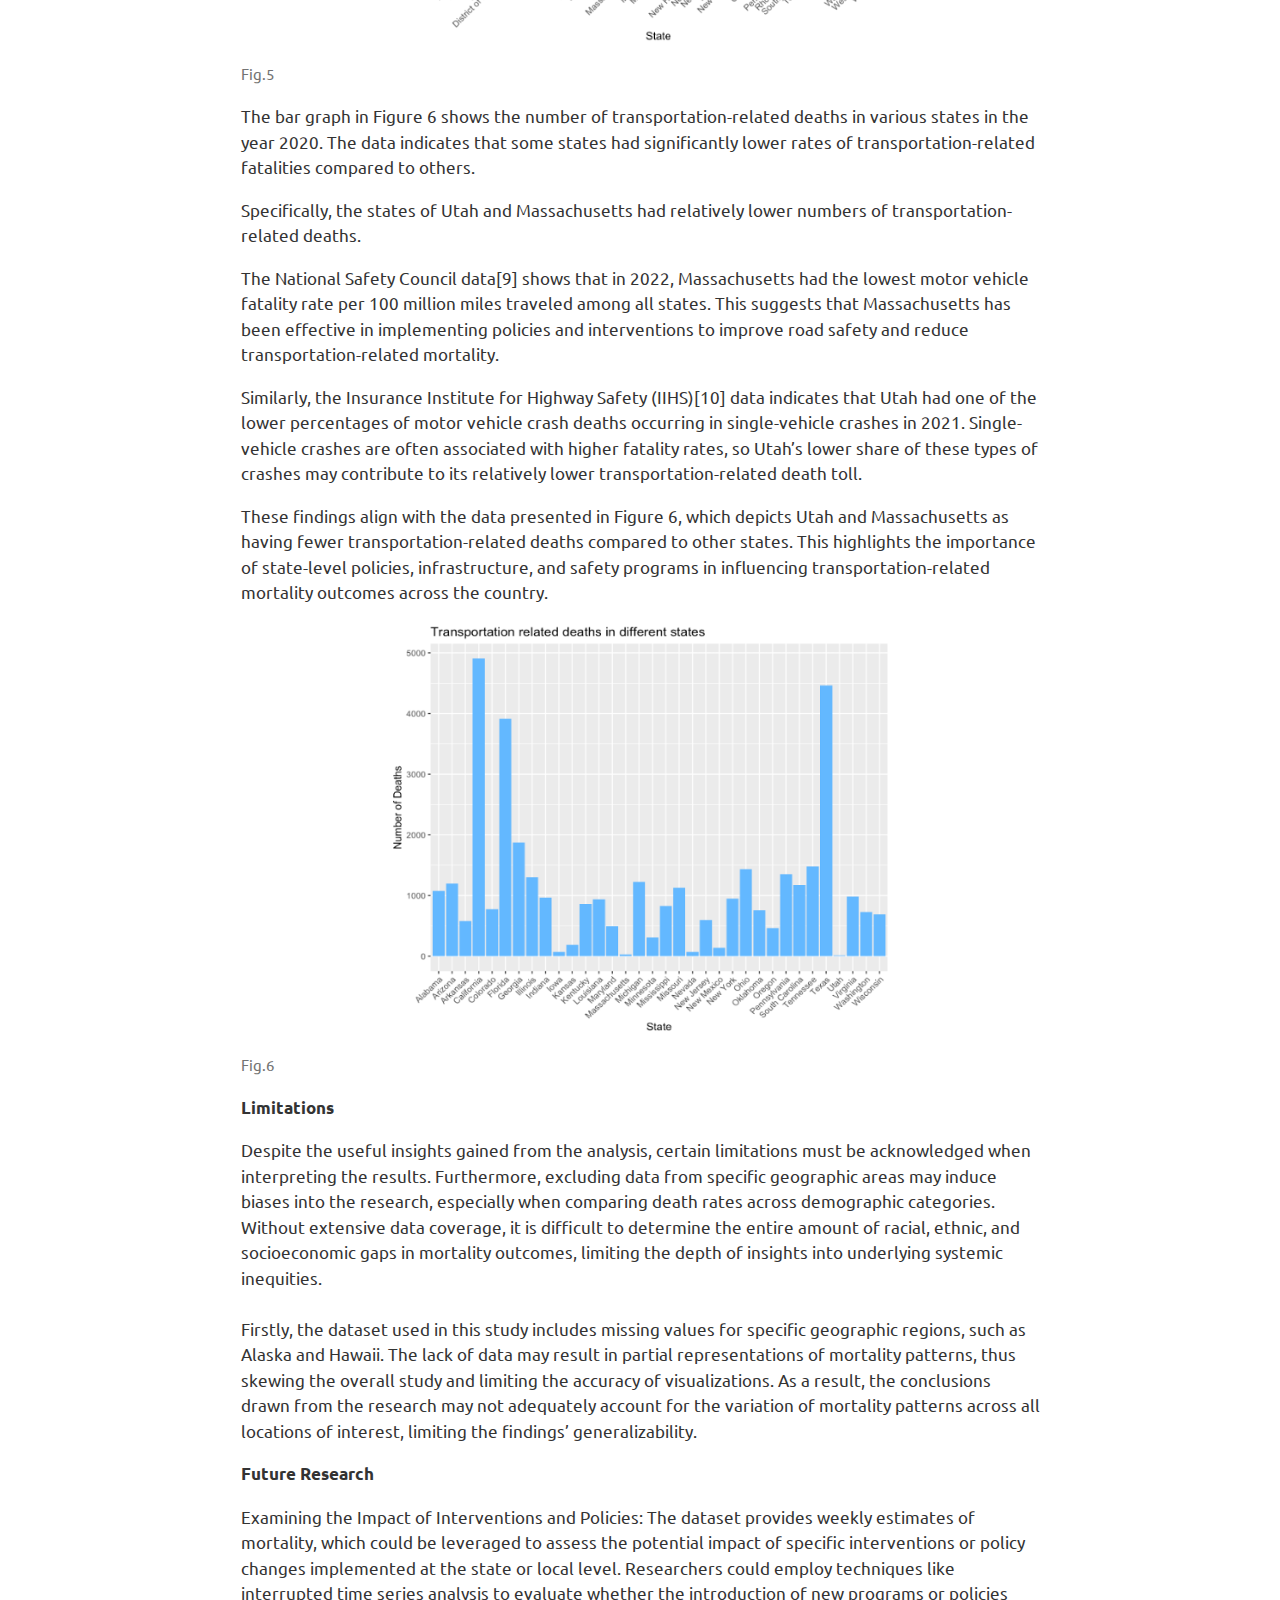
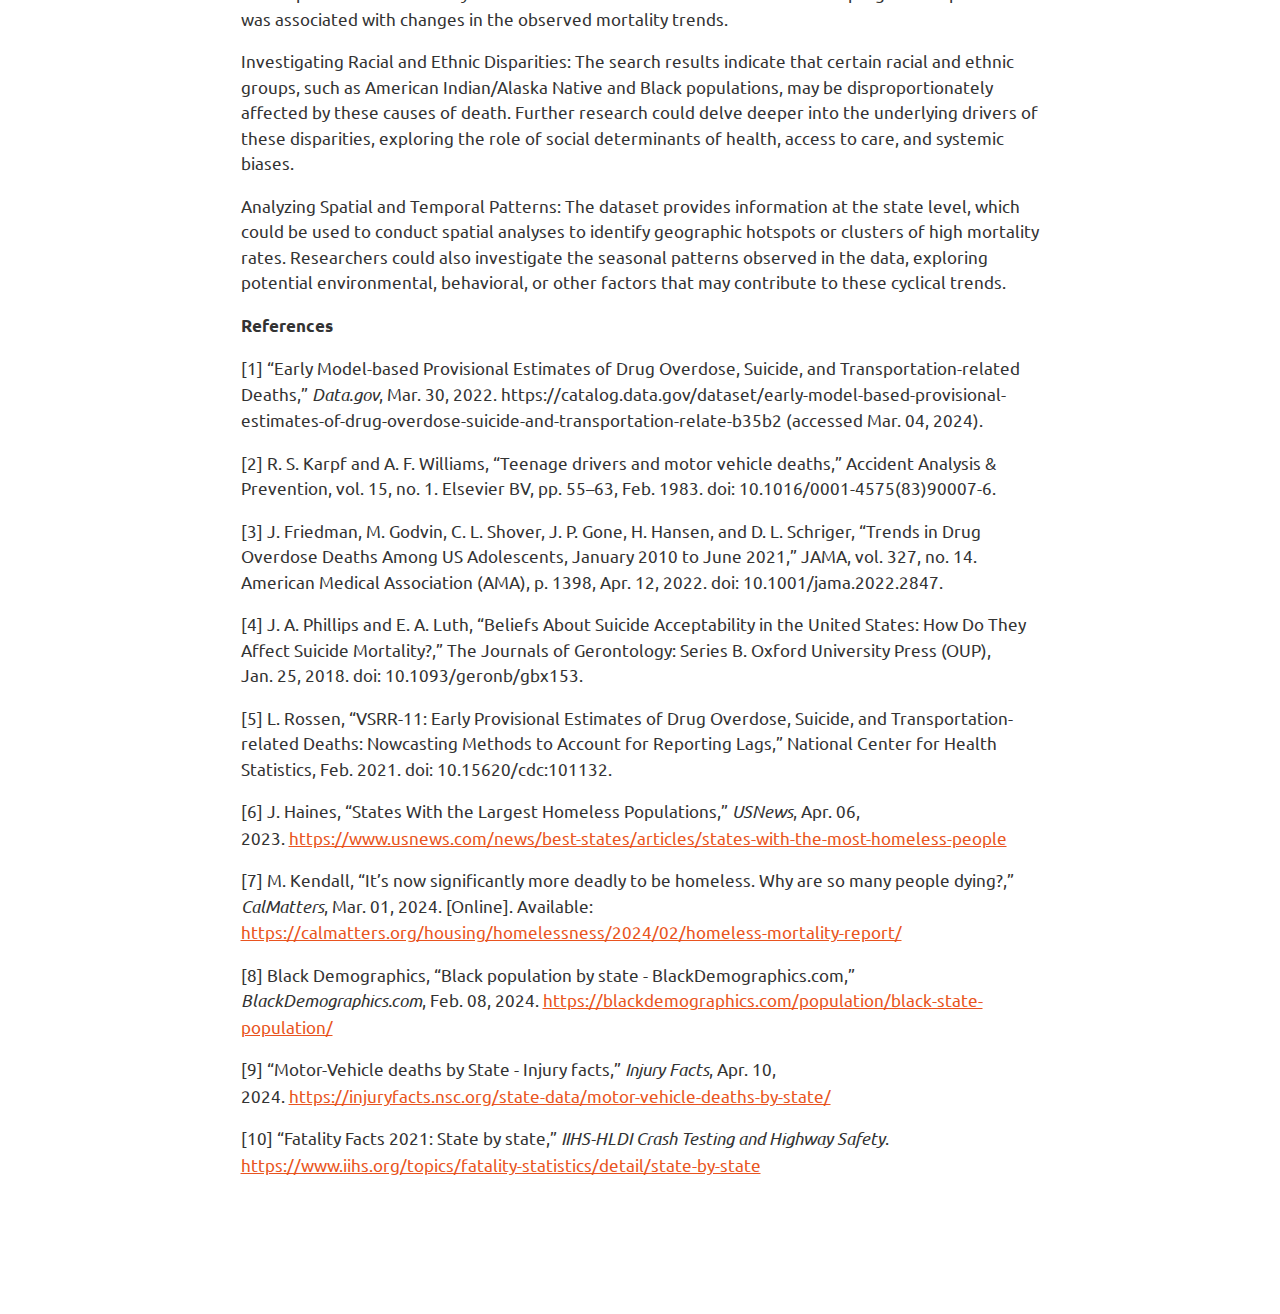
<file: docs/aitpro.html>
<!DOCTYPE html>
<html xmlns="http://www.w3.org/1999/xhtml" lang="en" xml:lang="en"><head>

<meta charset="utf-8">
<meta name="generator" content="quarto-1.3.450">

<meta name="viewport" content="width=device-width, initial-scale=1.0, user-scalable=yes">


<title>Welcome! - AIT580 FINAL PROJECT</title>
<style>
code{white-space: pre-wrap;}
span.smallcaps{font-variant: small-caps;}
div.columns{display: flex; gap: min(4vw, 1.5em);}
div.column{flex: auto; overflow-x: auto;}
div.hanging-indent{margin-left: 1.5em; text-indent: -1.5em;}
ul.task-list{list-style: none;}
ul.task-list li input[type="checkbox"] {
  width: 0.8em;
  margin: 0 0.8em 0.2em -1em; /* quarto-specific, see https://github.com/quarto-dev/quarto-cli/issues/4556 */ 
  vertical-align: middle;
}
</style>


<script src="site_libs/quarto-nav/quarto-nav.js"></script>
<script src="site_libs/quarto-nav/headroom.min.js"></script>
<script src="site_libs/clipboard/clipboard.min.js"></script>
<script src="site_libs/quarto-search/autocomplete.umd.js"></script>
<script src="site_libs/quarto-search/fuse.min.js"></script>
<script src="site_libs/quarto-search/quarto-search.js"></script>
<meta name="quarto:offset" content="./">
<script src="site_libs/quarto-html/quarto.js"></script>
<script src="site_libs/quarto-html/popper.min.js"></script>
<script src="site_libs/quarto-html/tippy.umd.min.js"></script>
<script src="site_libs/quarto-html/anchor.min.js"></script>
<link href="site_libs/quarto-html/tippy.css" rel="stylesheet">
<link href="site_libs/quarto-html/quarto-syntax-highlighting.css" rel="stylesheet" id="quarto-text-highlighting-styles">
<script src="site_libs/bootstrap/bootstrap.min.js"></script>
<link href="site_libs/bootstrap/bootstrap-icons.css" rel="stylesheet">
<link href="site_libs/bootstrap/bootstrap.min.css" rel="stylesheet" id="quarto-bootstrap" data-mode="light">
<script id="quarto-search-options" type="application/json">{
  "location": "navbar",
  "copy-button": false,
  "collapse-after": 3,
  "panel-placement": "end",
  "type": "overlay",
  "limit": 20,
  "language": {
    "search-no-results-text": "No results",
    "search-matching-documents-text": "matching documents",
    "search-copy-link-title": "Copy link to search",
    "search-hide-matches-text": "Hide additional matches",
    "search-more-match-text": "more match in this document",
    "search-more-matches-text": "more matches in this document",
    "search-clear-button-title": "Clear",
    "search-detached-cancel-button-title": "Cancel",
    "search-submit-button-title": "Submit",
    "search-label": "Search"
  }
}</script>


</head>

<body class="nav-fixed fullcontent">

<div id="quarto-search-results"></div>
  <header id="quarto-header" class="headroom fixed-top">
    <nav class="navbar navbar-expand-lg navbar-dark ">
      <div class="navbar-container container-fluid">
      <div class="navbar-brand-container">
    <a class="navbar-brand" href="./index.html">
    <span class="navbar-title">Welcome!</span>
    </a>
  </div>
            <div id="quarto-search" class="" title="Search"></div>
          <button class="navbar-toggler" type="button" data-bs-toggle="collapse" data-bs-target="#navbarCollapse" aria-controls="navbarCollapse" aria-expanded="false" aria-label="Toggle navigation" onclick="if (window.quartoToggleHeadroom) { window.quartoToggleHeadroom(); }">
  <span class="navbar-toggler-icon"></span>
</button>
          <div class="collapse navbar-collapse" id="navbarCollapse">
            <ul class="navbar-nav navbar-nav-scroll me-auto">
  <li class="nav-item">
    <a class="nav-link" href="./index.html" rel="" target="">
 <span class="menu-text">ANUSHA DUSAKANTI</span></a>
  </li>  
  <li class="nav-item">
    <a class="nav-link" href="./about.html" rel="" target="">
 <span class="menu-text">WORK EXPERIENCE</span></a>
  </li>  
  <li class="nav-item">
    <a class="nav-link" href="./Redesign.html" rel="" target="">
 <span class="menu-text">STAT515 MID PROJECT</span></a>
  </li>  
  <li class="nav-item">
    <a class="nav-link" href="./FinalReport.html" rel="" target="">
 <span class="menu-text">STAT515 FINAL PROJECT</span></a>
  </li>  
  <li class="nav-item">
    <a class="nav-link active" href="./aitpro.html" rel="" target="" aria-current="page">
 <span class="menu-text">AIT580 FINAL PROJECT</span></a>
  </li>  
</ul>
            <div class="quarto-navbar-tools ms-auto">
</div>
          </div> <!-- /navcollapse -->
      </div> <!-- /container-fluid -->
    </nav>
</header>
<!-- content -->
<div id="quarto-content" class="quarto-container page-columns page-rows-contents page-layout-article page-navbar">
<!-- sidebar -->
<!-- margin-sidebar -->
    
<!-- main -->
<main class="content" id="quarto-document-content">

<header id="title-block-header" class="quarto-title-block default">
<div class="quarto-title">
<h1 class="title">AIT580 FINAL PROJECT</h1>
</div>



<div class="quarto-title-meta">

    
  
    
  </div>
  

</header>

<p><strong>Early Model-based Provisional Estimates of Drug Overdose, Suicide, and Transportation-related Deaths</strong></p>
<p>AIT-580-009</p>
<p>Professor Dr.Harry Foxwell | George Mason University</p>
<p>Anusha Dusakanti</p>
<p>George Mason University</p>
<p>Fairfax, Virgina</p>
<p>adusakan@gmu.edu</p>
<p><strong>Abstract</strong></p>
<p>This project aims to understand the trends in drug overdose, suicide, and transportation-related deaths in the United States. The dataset, derived from death certificate data processed by the National Center for Health Statistics (NCHS), provides insights into mortality patterns for these causes of death. It is updated weekly as new data becomes available. These estimates, which are available by week&nbsp;and primary causes of death, give an early indicator of mortality trends and help in the identification of at-risk individuals and geographical locations. The dataset enables the analysis of intervention effectiveness and the identification of variables associated with effective policies for preventing these deaths. Using R, Python, and SQL for data transformations and visualizations, the research analyzes trends over time, examines the interaction of individual and environmental risk factors, and evaluates the impact of specific interventions on death rates.</p>
<p><strong>Introduction</strong></p>
<p>Unintentional drug overdoses, suicides, and transportation-related accidents are major public health concerns in the United States, contributing significantly to preventable mortality. Understanding the trends, risk factors, and potential impact of interventions for these causes of death is crucial for developing effective prevention strategies and saving lives.</p>
<p>This study utilized the CDC’s dataset of model-based provisional estimates of weekly drug overdose, suicide, and transportation-related deaths to explore several key research questions:</p>
<p>1.How have trends in these causes of death changed over time, and are there any seasonal patterns or long-term trends that can be identified?</p>
<p>2. How do individual-level risk factors (e.g., mental health disorders, previous substance abuse, history of suicide attempts) combine with environmental factors (e.g., access to lethal means, social support networks) to affect the likelihood of dying from drug overdoses, suicides, and transportation-related accidents?</p>
<p>3.Can the implementation of specific interventions or policies be associated with changes in mortality rates for these causes of death, and what characteristics of effective interventions can be identified from the data?</p>
<p>By addressing these questions, the study aims to provide insights that can inform the development and implementation of targeted, evidence-based strategies to reduce the burden of drug overdoses, suicides, and transportation-related deaths in the United States.</p>
<p><strong>Literature Review</strong></p>
<p>Motor vehicle accidents, drug overdoses, and suicides are major public health concerns, accounting for a significant percentage of mortality rates, particularly among young people. Understanding the effectiveness of programs and policies designed to reduce these fatalities is critical for developing successful public health measures.<br>
<br>
Karpf and Williams [2] did a thorough examination of several legislative measures aimed at teen drivers and motor vehicle mortality. Their findings highlight the importance of initiatives such as raising the minimum licensing age, enforcing night curfews, and conditioning licenses on seat belt use in reducing fatalities among young drivers.</p>
<p>They suggest that postponing license for 16- and 17-year-olds, who have disproportionately high collision rates, could result in older and more experienced drivers replacing them, thus lowering overall motor vehicle fatalities. Furthermore, the implementation of night curfews is cited as an important approach for reducing fatalities involving young drivers.</p>
<p>The article ‘Trends in Drug Overdose Deaths Among US Adolescents’[3] indicates that beginning in 2020, teens suffered a significant spike in overdose mortality, particularly fentanyl-related deaths. This increase contrasts with declining drug usage rates among teens across the country, indicating a higher danger from illegal fentanyls, which are highly strong and sometimes added to counterfeit pills resembling prescription opioids or other substances. The highest overdose death rates were reported among American Indian and Alaska Native teenagers, indicating larger racial and ethnic disparities in overdose mortality. However, Latinx adolescents had very high rates compared to Latinx adults, indicating the need for additional research and intervention initiatives to address these disparities. Furthermore, the influence of specific COVID-19 pandemic elements, such as mental illness and disruptions in illicit drug markets, could not be adequately determined.</p>
<p>The article by Phillips and Luth[4] provides evidence supporting Tarde’s perspective, demonstrating how cultural norms and ideas of masculinity can influence suicide mortality rates. For example, the “gender paradox” in suicide - where women attempt suicide more often but men die by suicide at higher rates - suggests that cultural views play a key role.&nbsp;The authors note that suicide may be perceived as a solution to aging-related problems, particularly among older white men, reflecting the influence of cultural beliefs on suicidal actions.</p>
<p>A recent report [5] by the National Center for Health Statistics&nbsp;examined early provisional estimates of drug overdose, suicide, and transportation-related deaths in the United States, utilizing nowcasting methods to account for reporting lags.&nbsp;</p>
<p>The analysis revealed several important trends:</p>
<p>Drug Overdose: Since early 2019, there has been an increase in predicted counts; this acceleration became evident in February 2020. It’s possible that things have become worse lately.</p>
<p>Suicide: There were strong seasonal trends, with mid-year numbers being higher and winter numbers being lower. Predicted counts in 2020 fell from March to June of that year, then slightly decreased from that point on, matching historical levels at first.<br>
<br>
Deaths related to transportation showed clear seasonal trends, peaking in the middle of the year and troughing in the winter, much like suicide rates. Forecast counts for 2020 first coincided with historical levels, then started to drop in March and April before rising in the following months.<br>
<br>
Trends unique to each jurisdiction were also looked at. All things considered, the research sheds light on the temporal trends of these mortality outcomes and points out possible variations in 2020 from prior years.</p>
<p><strong>Methodology</strong></p>
<p>To address the research questions, a multi-pronged analytical approach was employed utilizing a combination of R, Python, and SQL.</p>
<p>Data Acquisition and Transformation</p>
<p>The primary dataset [1] used in this study was provided by the Centers for Disease Control and Prevention. This dataset was accessed and downloaded from the HealthData.gov portal.</p>
<p>To prepare the data for analysis, various data transformation and cleaning tasks were performed using R programming language. This included handling missing values, converting data types, and restructuring the data into a format suitable for further analysis.</p>
<p>Data Exploration and Visualization</p>
<p>Exploratory data analysis was conducted using a combination of R and Python. Visualizations such as line charts, bar plots, and heatmaps were created to identify trends, patterns, and relationships within the data. These visualizations were useful in addressing the first research question regarding changes in mortality rates over time and the identification of seasonal patterns or long-term trends.</p>
<p>Targeted Analyses</p>
<p>To study the relationships between individual-level risk variables, environmental factors, and mortality rates, as well as the potential impact of initiatives and policies, SQL queries were used to extract relevant subsets of data. This included filtering the data based on geographic region, demographic factors, and time periods of interest.<br>
<br>
The gathered data was then examined using R and Python, with statistical techniques and modeling approaches tailored to the research goals. This enabled a more in-depth investigation of the detailed interplay of individual, environmental, and policy-level factors and their impact on observed mortality trends.</p>
<p>Cloud-based Data Storage and Analytics</p>
<p>To facilitate efficient data storage, processing, and visualization, the dataset was uploaded to an Amazon S3 (Simple Storage Service) bucket. AWS Glue DataBrew was then employed to perform data cleaning, transformation, and exploratory analysis, generating interactive visualizations and insights to support the research objectives.</p>
<p>This combination of tools and techniques are leveraged to conduct a comprehensive analysis of the trends, risk factors, and potential impact of interventions related to drug overdose, suicide, and transportation-related deaths in the United States.</p>
<p><strong>Results</strong></p>
<p>The data presented in Figure 1 shows the trends in drug overdose, suicide, and transportation-related deaths in the United States from 2016 to 2021. Several notable findings emerge from this data:</p>
<p>Drug Overdose Deaths</p>
<p>Drug overdose deaths were the highest among the three causes of death examined. The number of drug overdose deaths steadily increased over the time period, reaching a peak in 2020. This aligns with reports of a significant spike in overdose mortality, particularly involving fentanyl, during the COVID-19 pandemic period.</p>
<p>Suicide Deaths</p>
<p>Suicide deaths exhibited a different pattern, increasing from 2016 to 2018 before declining in the subsequent years. The data suggests that suicide mortality rates may have been impacted by the pandemic, with a drop observed in 2020.</p>
<p>Transportation-Related Deaths</p>
<p>Deaths related to transportation showed more variability over the 2016-2021 time frame. The data indicates that transportation-related fatalities were highest in 2020, potentially reflecting changes in travel patterns and behaviors during the pandemic, before declining again in 2021.</p>
<div class="quarto-figure quarto-figure-center">
<figure class="figure">
<p><img src="images/clipboard-608824139.png" class="img-fluid figure-img" width="400"></p>
<figcaption class="figure-caption">Fig 1</figcaption>
</figure>
</div>
<p>The line graphs in Figures 2 and 3 show the number of deaths due to different causes, over time in 2016 and 2021 respectively.</p>
<p>In both years, the data indicates that transportation-related deaths exhibited a clear seasonal pattern, with higher numbers observed during the August to November time period. The consistent seasonal pattern in transportation-related mortality across multiple years suggests that there are likely environmental, behavioral, or other factors that contribute to this cyclical trend.&nbsp;</p>
<div class="quarto-figure quarto-figure-center">
<figure class="figure">
<p><img src="images/clipboard-2147341584.png" class="img-fluid figure-img" width="434"></p>
<figcaption class="figure-caption">Fig.2</figcaption>
</figure>
</div>
<div class="quarto-figure quarto-figure-center">
<figure class="figure">
<p><img src="images/clipboard-169283716.png" class="img-fluid figure-img" width="430"></p>
<figcaption class="figure-caption">Fig.3</figcaption>
</figure>
</div>
<p>The data presented in Figure 4 shows the number of suicide deaths across different states in the year 2020. The results indicate that two states with particularly high suicide rates were California and Florida.</p>
<p>According to the information from the U.S. News &amp; World Report article [6], these two states also had the largest homeless populations in the country in 2022.&nbsp;The article suggests that the high rates of homelessness in these states may be contributing to their elevated suicide mortality.</p>
<p>In contrast, the data shows that Colorado and Massachusetts had relatively lower suicide rates compared to other states. This aligns with the information from the CDC webpage, which indicates that these states have implemented various policies and interventions aimed at addressing suicide disparities and preventing suicide.</p>
<p>The findings highlight the complex interplay between individual, environmental, and policy-level factors that can influence suicide mortality. The high suicide rates observed in states with large homeless populations, such as California [7]and Florida, underscore the need to address social determinants of health and provide comprehensive support services for vulnerable populations.</p>
<p>Conversely, the lower suicide rates in states like Colorado and Massachusetts suggest that targeted policy interventions and suicide prevention programs can be effective in reducing suicide deaths. These results emphasize the importance of a multifaceted approach to suicide prevention that addresses both individual risk factors and the broader social and environmental contexts.</p>
<p>The search results indicate that Texas has a high Black population, with over 3.5 million Black residents, making it the state with the second largest Black population in the country.&nbsp;Additionally, the data shows that the suicide rate among Black individuals has seen a significant increase in recent years, with a 53.8% spike since 2019.</p>
<p>This suggests that the high suicide rate in Texas may be partially attributable to its large Black population, who face disproportionate challenges and discrimination that can contribute to mental health issues and suicidal behaviors.</p>
<p>Furthermore, the search results indicate that states with larger Black populations, such as California, Florida, and Georgia, also tend to have higher overall suicide rates.&nbsp;This points to the role that systemic racism, social determinants of health, and lack of access to mental healthcare may play in driving disparities in suicide mortality.</p>
<div class="quarto-figure quarto-figure-center">
<figure class="figure">
<p><img src="images/clipboard-219913296.png" class="img-fluid figure-img" width="509"></p>
<figcaption class="figure-caption">Fig.4</figcaption>
</figure>
</div>
<p>The bar graph in Figure 5 shows the number of drug overdose-related deaths across different states in the United States. The data indicates that several states had particularly high rates of drug overdose mortality, including California, Florida, Ohio, Pennsylvania</p>
<p>These states with high drug overdose death rates align with the information from the U.S. News &amp; World Report article, which identified California and Florida as having the largest homeless populations in the country[6].&nbsp;The article suggests that the high rates of homelessness in these states may be contributing to elevated substance abuse and overdose mortality.</p>
<p>Additionally, the data on the Black population by state shows that Texas, California, Florida, and New York have some of the largest Black populations in the country[8].&nbsp;Research has shown that the Black community has been disproportionately impacted by the opioid epidemic and rising overdose rates.</p>
<p>In contrast, the data indicates that states like Iowa, Rhode Island, and Colorado had relatively lower rates of drug overdose deaths. These states may have implemented more effective prevention and harm reduction strategies or have different demographic and socioeconomic profiles that confer lower overdose risk.</p>
<div class="quarto-figure quarto-figure-center">
<figure class="figure">
<p><img src="images/clipboard-2129838754.png" class="img-fluid figure-img" width="501"></p>
<figcaption class="figure-caption">Fig.5</figcaption>
</figure>
</div>
<p>The bar graph in Figure 6 shows the number of transportation-related deaths in various states in the year 2020. The data indicates that some states had significantly lower rates of transportation-related fatalities compared to others.</p>
<p>Specifically, the states of Utah and Massachusetts had relatively lower numbers of transportation-related deaths.</p>
<p>The National Safety Council data[9] shows that in 2022, Massachusetts had the lowest motor vehicle fatality rate per 100 million miles traveled among all states.&nbsp;This suggests that Massachusetts has been effective in implementing policies and interventions to improve road safety and reduce transportation-related mortality.</p>
<p>Similarly, the Insurance Institute for Highway Safety (IIHS)[10] data indicates that Utah had one of the lower percentages of motor vehicle crash deaths occurring in single-vehicle crashes in 2021.&nbsp;Single-vehicle crashes are often associated with higher fatality rates, so Utah’s lower share of these types of crashes may contribute to its relatively lower transportation-related death toll.</p>
<p>These findings align with the data presented in Figure 6, which depicts Utah and Massachusetts as having fewer transportation-related deaths compared to other states. This highlights the importance of state-level policies, infrastructure, and safety programs in influencing transportation-related mortality outcomes across the country.</p>
<div class="quarto-figure quarto-figure-center">
<figure class="figure">
<p><img src="images/clipboard-3156415445.png" class="img-fluid figure-img" width="505"></p>
<figcaption class="figure-caption">Fig.6</figcaption>
</figure>
</div>
<p><strong>Limitations</strong></p>
<p>Despite the useful insights gained from the analysis, certain limitations must be acknowledged when interpreting the results. Furthermore, excluding data from specific geographic areas may induce biases into the research, especially when comparing death rates across demographic categories. Without extensive data coverage, it is difficult to determine the entire amount of racial, ethnic, and socioeconomic gaps in mortality outcomes, limiting the depth of insights into underlying systemic inequities.<br>
<br>
Firstly, the dataset used in this study includes missing values for specific geographic regions, such as Alaska and Hawaii. The lack of data&nbsp;may result in partial representations of mortality patterns, thus skewing the overall study and limiting the accuracy of visualizations. As a result, the conclusions drawn from the research may not adequately account for the variation of mortality patterns across all locations of interest, limiting the findings’ generalizability.</p>
<p><strong>Future Research</strong></p>
<p>Examining the Impact of Interventions and Policies: The dataset provides weekly estimates of mortality, which could be leveraged to assess the potential impact of specific interventions or policy changes implemented at the state or local level. Researchers could employ techniques like interrupted time series analysis to evaluate whether the introduction of new programs or policies was associated with changes in the observed mortality trends.</p>
<p>Investigating Racial and Ethnic Disparities: The search results indicate that certain racial and ethnic groups, such as American Indian/Alaska Native and Black populations, may be disproportionately affected by these causes of death. Further research could delve deeper into the underlying drivers of these disparities, exploring the role of social determinants of health, access to care, and systemic biases.</p>
<p>Analyzing Spatial and Temporal Patterns: The dataset provides information at the state level, which could be used to conduct spatial analyses to identify geographic hotspots or clusters of high mortality rates. Researchers could also investigate the seasonal patterns observed in the data, exploring potential environmental, behavioral, or other factors that may contribute to these cyclical trends.</p>
<p><strong>References</strong></p>
<p>[1] “Early Model-based Provisional Estimates of Drug Overdose, Suicide, and Transportation-related Deaths,”&nbsp;<em>Data.gov</em>, Mar.&nbsp;30, 2022. https://catalog.data.gov/dataset/early-model-based-provisional-estimates-of-drug-overdose-suicide-and-transportation-relate-b35b2 (accessed Mar.&nbsp;04, 2024).</p>
<p>[2] R. S. Karpf and A. F. Williams, “Teenage drivers and motor vehicle deaths,” Accident Analysis &amp; Prevention, vol.&nbsp;15, no. 1. Elsevier BV, pp.&nbsp;55–63, Feb.&nbsp;1983. doi: 10.1016/0001-4575(83)90007-6.</p>
<p>[3] J. Friedman, M. Godvin, C. L. Shover, J. P. Gone, H. Hansen, and D. L. Schriger, “Trends in Drug Overdose Deaths Among US Adolescents, January 2010 to June 2021,” JAMA, vol.&nbsp;327, no. 14. American Medical Association (AMA), p.&nbsp;1398, Apr.&nbsp;12, 2022. doi: 10.1001/jama.2022.2847.</p>
<p>[4] J. A. Phillips and E. A. Luth, “Beliefs About Suicide Acceptability in the United States: How Do They Affect Suicide Mortality?,” The Journals of Gerontology: Series B. Oxford University Press (OUP), Jan.&nbsp;25, 2018. doi: 10.1093/geronb/gbx153.</p>
<p>[5] L. Rossen, “VSRR-11: Early Provisional Estimates of Drug Overdose, Suicide, and Transportation-related Deaths: Nowcasting Methods to Account for Reporting Lags,” National Center for Health Statistics, Feb.&nbsp;2021. doi: 10.15620/cdc:101132.</p>
<p>[6] J. Haines, “States With the Largest Homeless Populations,”&nbsp;<em>USNews</em>, Apr.&nbsp;06, 2023.&nbsp;<a href="https://www.usnews.com/news/best-states/articles/states-with-the-most-homeless-people" class="uri">https://www.usnews.com/news/best-states/articles/states-with-the-most-homeless-people</a></p>
<p>[7] M. Kendall, “It’s now significantly more deadly to be homeless. Why are so many people dying?,” <em>CalMatters</em>, Mar.&nbsp;01, 2024. [Online]. Available: <a href="https://calmatters.org/housing/homelessness/2024/02/homeless-mortality-report/" class="uri">https://calmatters.org/housing/homelessness/2024/02/homeless-mortality-report/</a></p>
<p>[8] Black Demographics, “Black population by state - BlackDemographics.com,” <em>BlackDemographics.com</em>, Feb.&nbsp;08, 2024. <a href="https://blackdemographics.com/population/black-state-population/" class="uri">https://blackdemographics.com/population/black-state-population/</a></p>
<p>[9] “Motor-Vehicle deaths by State - Injury facts,”&nbsp;<em>Injury Facts</em>, Apr.&nbsp;10, 2024.&nbsp;<a href="https://injuryfacts.nsc.org/state-data/motor-vehicle-deaths-by-state/" class="uri">https://injuryfacts.nsc.org/state-data/motor-vehicle-deaths-by-state/</a></p>
<p>[10] “Fatality Facts 2021: State by state,” <em>IIHS-HLDI Crash Testing and Highway Safety</em>. <a href="https://www.iihs.org/topics/fatality-statistics/detail/state-by-state" class="uri">https://www.iihs.org/topics/fatality-statistics/detail/state-by-state</a></p>
<p>‌</p>



</main> <!-- /main -->
<script id="quarto-html-after-body" type="application/javascript">
window.document.addEventListener("DOMContentLoaded", function (event) {
  const toggleBodyColorMode = (bsSheetEl) => {
    const mode = bsSheetEl.getAttribute("data-mode");
    const bodyEl = window.document.querySelector("body");
    if (mode === "dark") {
      bodyEl.classList.add("quarto-dark");
      bodyEl.classList.remove("quarto-light");
    } else {
      bodyEl.classList.add("quarto-light");
      bodyEl.classList.remove("quarto-dark");
    }
  }
  const toggleBodyColorPrimary = () => {
    const bsSheetEl = window.document.querySelector("link#quarto-bootstrap");
    if (bsSheetEl) {
      toggleBodyColorMode(bsSheetEl);
    }
  }
  toggleBodyColorPrimary();  
  const icon = "";
  const anchorJS = new window.AnchorJS();
  anchorJS.options = {
    placement: 'right',
    icon: icon
  };
  anchorJS.add('.anchored');
  const isCodeAnnotation = (el) => {
    for (const clz of el.classList) {
      if (clz.startsWith('code-annotation-')) {                     
        return true;
      }
    }
    return false;
  }
  const clipboard = new window.ClipboardJS('.code-copy-button', {
    text: function(trigger) {
      const codeEl = trigger.previousElementSibling.cloneNode(true);
      for (const childEl of codeEl.children) {
        if (isCodeAnnotation(childEl)) {
          childEl.remove();
        }
      }
      return codeEl.innerText;
    }
  });
  clipboard.on('success', function(e) {
    // button target
    const button = e.trigger;
    // don't keep focus
    button.blur();
    // flash "checked"
    button.classList.add('code-copy-button-checked');
    var currentTitle = button.getAttribute("title");
    button.setAttribute("title", "Copied!");
    let tooltip;
    if (window.bootstrap) {
      button.setAttribute("data-bs-toggle", "tooltip");
      button.setAttribute("data-bs-placement", "left");
      button.setAttribute("data-bs-title", "Copied!");
      tooltip = new bootstrap.Tooltip(button, 
        { trigger: "manual", 
          customClass: "code-copy-button-tooltip",
          offset: [0, -8]});
      tooltip.show();    
    }
    setTimeout(function() {
      if (tooltip) {
        tooltip.hide();
        button.removeAttribute("data-bs-title");
        button.removeAttribute("data-bs-toggle");
        button.removeAttribute("data-bs-placement");
      }
      button.setAttribute("title", currentTitle);
      button.classList.remove('code-copy-button-checked');
    }, 1000);
    // clear code selection
    e.clearSelection();
  });
  function tippyHover(el, contentFn) {
    const config = {
      allowHTML: true,
      content: contentFn,
      maxWidth: 500,
      delay: 100,
      arrow: false,
      appendTo: function(el) {
          return el.parentElement;
      },
      interactive: true,
      interactiveBorder: 10,
      theme: 'quarto',
      placement: 'bottom-start'
    };
    window.tippy(el, config); 
  }
  const noterefs = window.document.querySelectorAll('a[role="doc-noteref"]');
  for (var i=0; i<noterefs.length; i++) {
    const ref = noterefs[i];
    tippyHover(ref, function() {
      // use id or data attribute instead here
      let href = ref.getAttribute('data-footnote-href') || ref.getAttribute('href');
      try { href = new URL(href).hash; } catch {}
      const id = href.replace(/^#\/?/, "");
      const note = window.document.getElementById(id);
      return note.innerHTML;
    });
  }
      let selectedAnnoteEl;
      const selectorForAnnotation = ( cell, annotation) => {
        let cellAttr = 'data-code-cell="' + cell + '"';
        let lineAttr = 'data-code-annotation="' +  annotation + '"';
        const selector = 'span[' + cellAttr + '][' + lineAttr + ']';
        return selector;
      }
      const selectCodeLines = (annoteEl) => {
        const doc = window.document;
        const targetCell = annoteEl.getAttribute("data-target-cell");
        const targetAnnotation = annoteEl.getAttribute("data-target-annotation");
        const annoteSpan = window.document.querySelector(selectorForAnnotation(targetCell, targetAnnotation));
        const lines = annoteSpan.getAttribute("data-code-lines").split(",");
        const lineIds = lines.map((line) => {
          return targetCell + "-" + line;
        })
        let top = null;
        let height = null;
        let parent = null;
        if (lineIds.length > 0) {
            //compute the position of the single el (top and bottom and make a div)
            const el = window.document.getElementById(lineIds[0]);
            top = el.offsetTop;
            height = el.offsetHeight;
            parent = el.parentElement.parentElement;
          if (lineIds.length > 1) {
            const lastEl = window.document.getElementById(lineIds[lineIds.length - 1]);
            const bottom = lastEl.offsetTop + lastEl.offsetHeight;
            height = bottom - top;
          }
          if (top !== null && height !== null && parent !== null) {
            // cook up a div (if necessary) and position it 
            let div = window.document.getElementById("code-annotation-line-highlight");
            if (div === null) {
              div = window.document.createElement("div");
              div.setAttribute("id", "code-annotation-line-highlight");
              div.style.position = 'absolute';
              parent.appendChild(div);
            }
            div.style.top = top - 2 + "px";
            div.style.height = height + 4 + "px";
            let gutterDiv = window.document.getElementById("code-annotation-line-highlight-gutter");
            if (gutterDiv === null) {
              gutterDiv = window.document.createElement("div");
              gutterDiv.setAttribute("id", "code-annotation-line-highlight-gutter");
              gutterDiv.style.position = 'absolute';
              const codeCell = window.document.getElementById(targetCell);
              const gutter = codeCell.querySelector('.code-annotation-gutter');
              gutter.appendChild(gutterDiv);
            }
            gutterDiv.style.top = top - 2 + "px";
            gutterDiv.style.height = height + 4 + "px";
          }
          selectedAnnoteEl = annoteEl;
        }
      };
      const unselectCodeLines = () => {
        const elementsIds = ["code-annotation-line-highlight", "code-annotation-line-highlight-gutter"];
        elementsIds.forEach((elId) => {
          const div = window.document.getElementById(elId);
          if (div) {
            div.remove();
          }
        });
        selectedAnnoteEl = undefined;
      };
      // Attach click handler to the DT
      const annoteDls = window.document.querySelectorAll('dt[data-target-cell]');
      for (const annoteDlNode of annoteDls) {
        annoteDlNode.addEventListener('click', (event) => {
          const clickedEl = event.target;
          if (clickedEl !== selectedAnnoteEl) {
            unselectCodeLines();
            const activeEl = window.document.querySelector('dt[data-target-cell].code-annotation-active');
            if (activeEl) {
              activeEl.classList.remove('code-annotation-active');
            }
            selectCodeLines(clickedEl);
            clickedEl.classList.add('code-annotation-active');
          } else {
            // Unselect the line
            unselectCodeLines();
            clickedEl.classList.remove('code-annotation-active');
          }
        });
      }
  const findCites = (el) => {
    const parentEl = el.parentElement;
    if (parentEl) {
      const cites = parentEl.dataset.cites;
      if (cites) {
        return {
          el,
          cites: cites.split(' ')
        };
      } else {
        return findCites(el.parentElement)
      }
    } else {
      return undefined;
    }
  };
  var bibliorefs = window.document.querySelectorAll('a[role="doc-biblioref"]');
  for (var i=0; i<bibliorefs.length; i++) {
    const ref = bibliorefs[i];
    const citeInfo = findCites(ref);
    if (citeInfo) {
      tippyHover(citeInfo.el, function() {
        var popup = window.document.createElement('div');
        citeInfo.cites.forEach(function(cite) {
          var citeDiv = window.document.createElement('div');
          citeDiv.classList.add('hanging-indent');
          citeDiv.classList.add('csl-entry');
          var biblioDiv = window.document.getElementById('ref-' + cite);
          if (biblioDiv) {
            citeDiv.innerHTML = biblioDiv.innerHTML;
          }
          popup.appendChild(citeDiv);
        });
        return popup.innerHTML;
      });
    }
  }
});
</script>
</div> <!-- /content -->



</body></html>
</file>
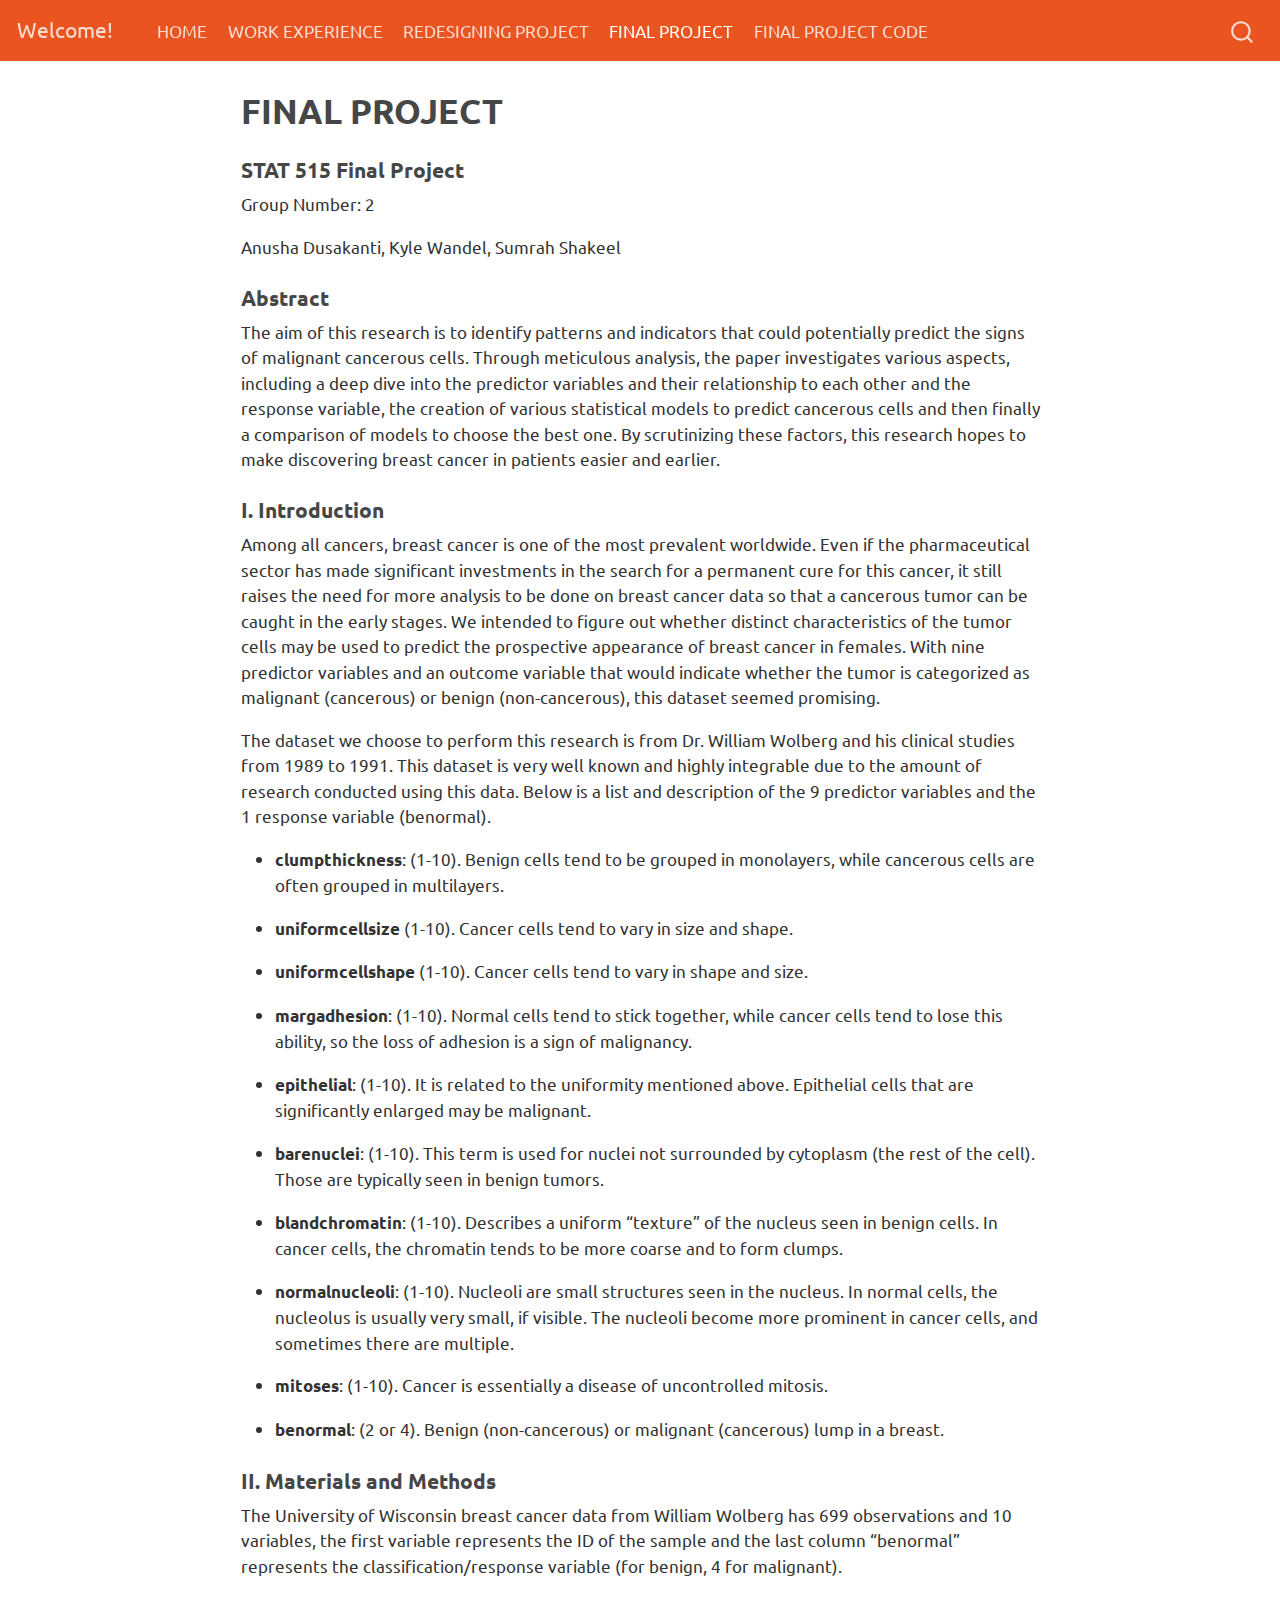
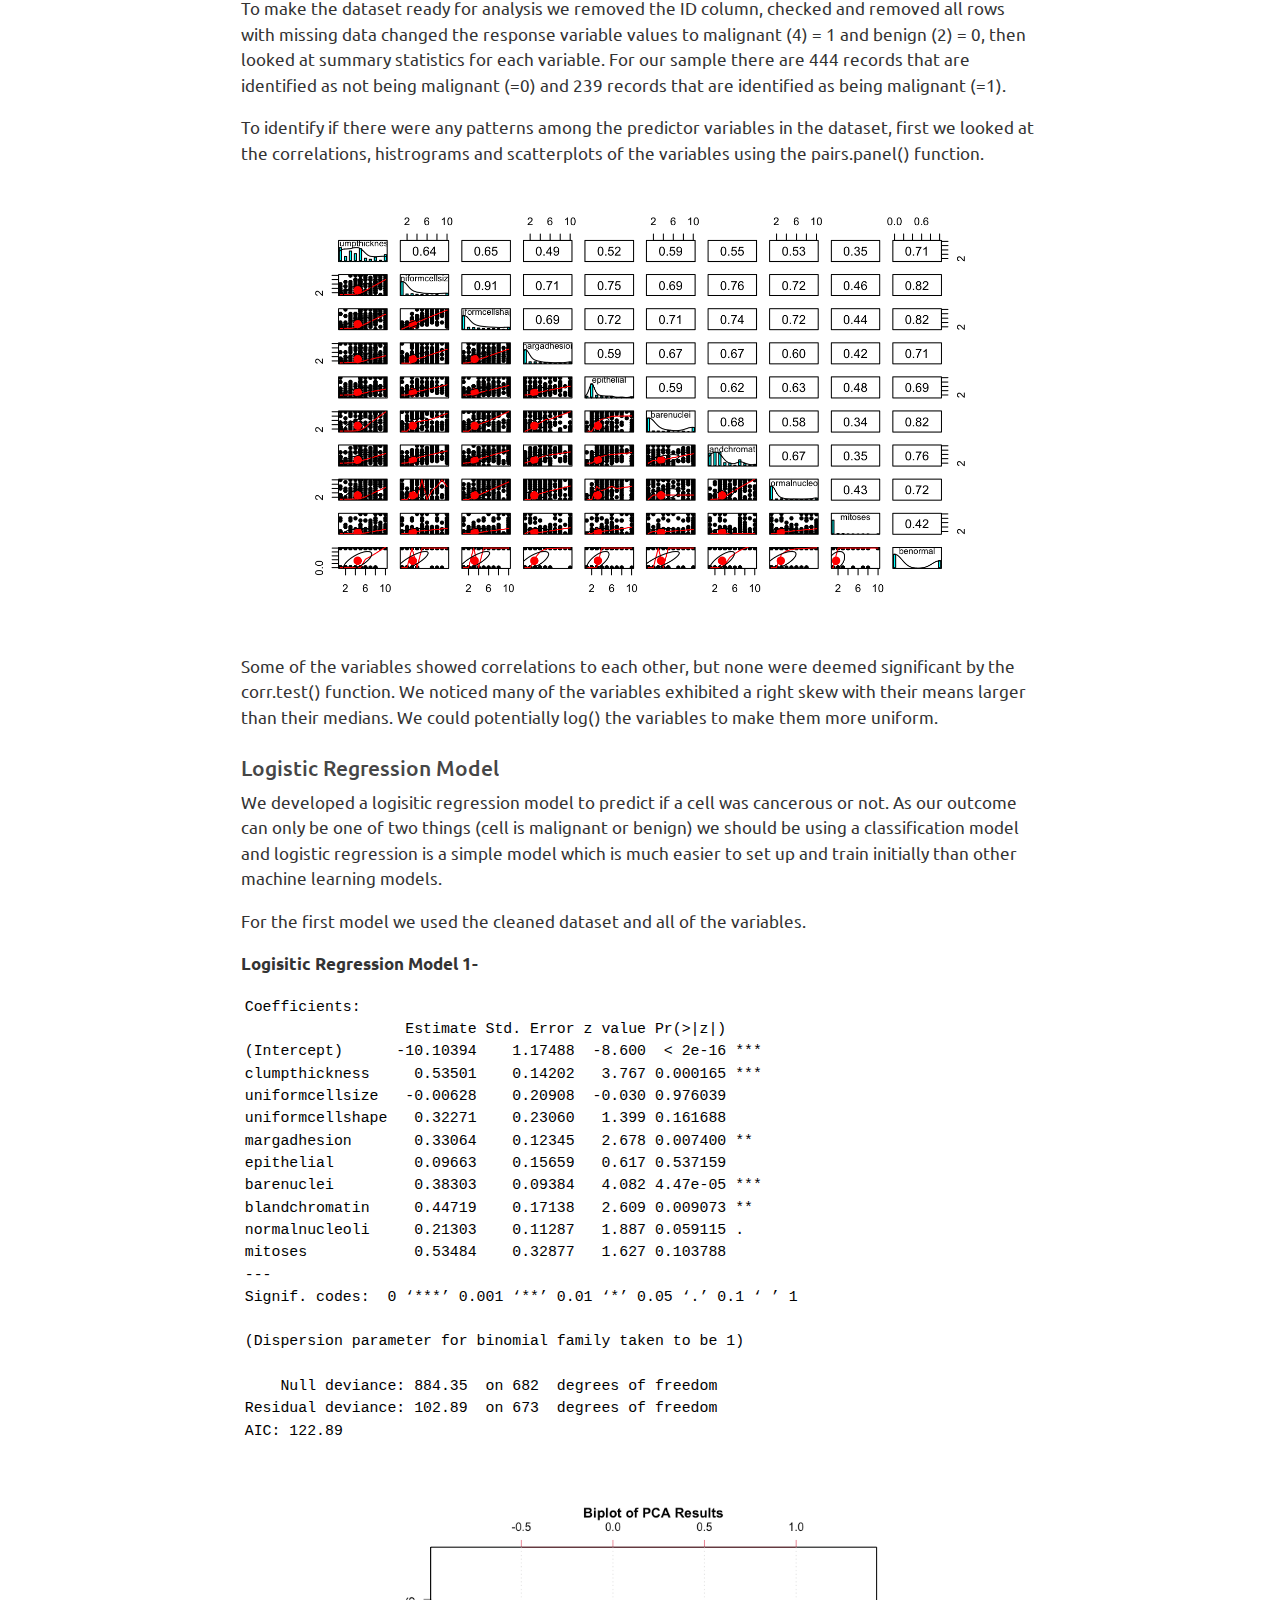
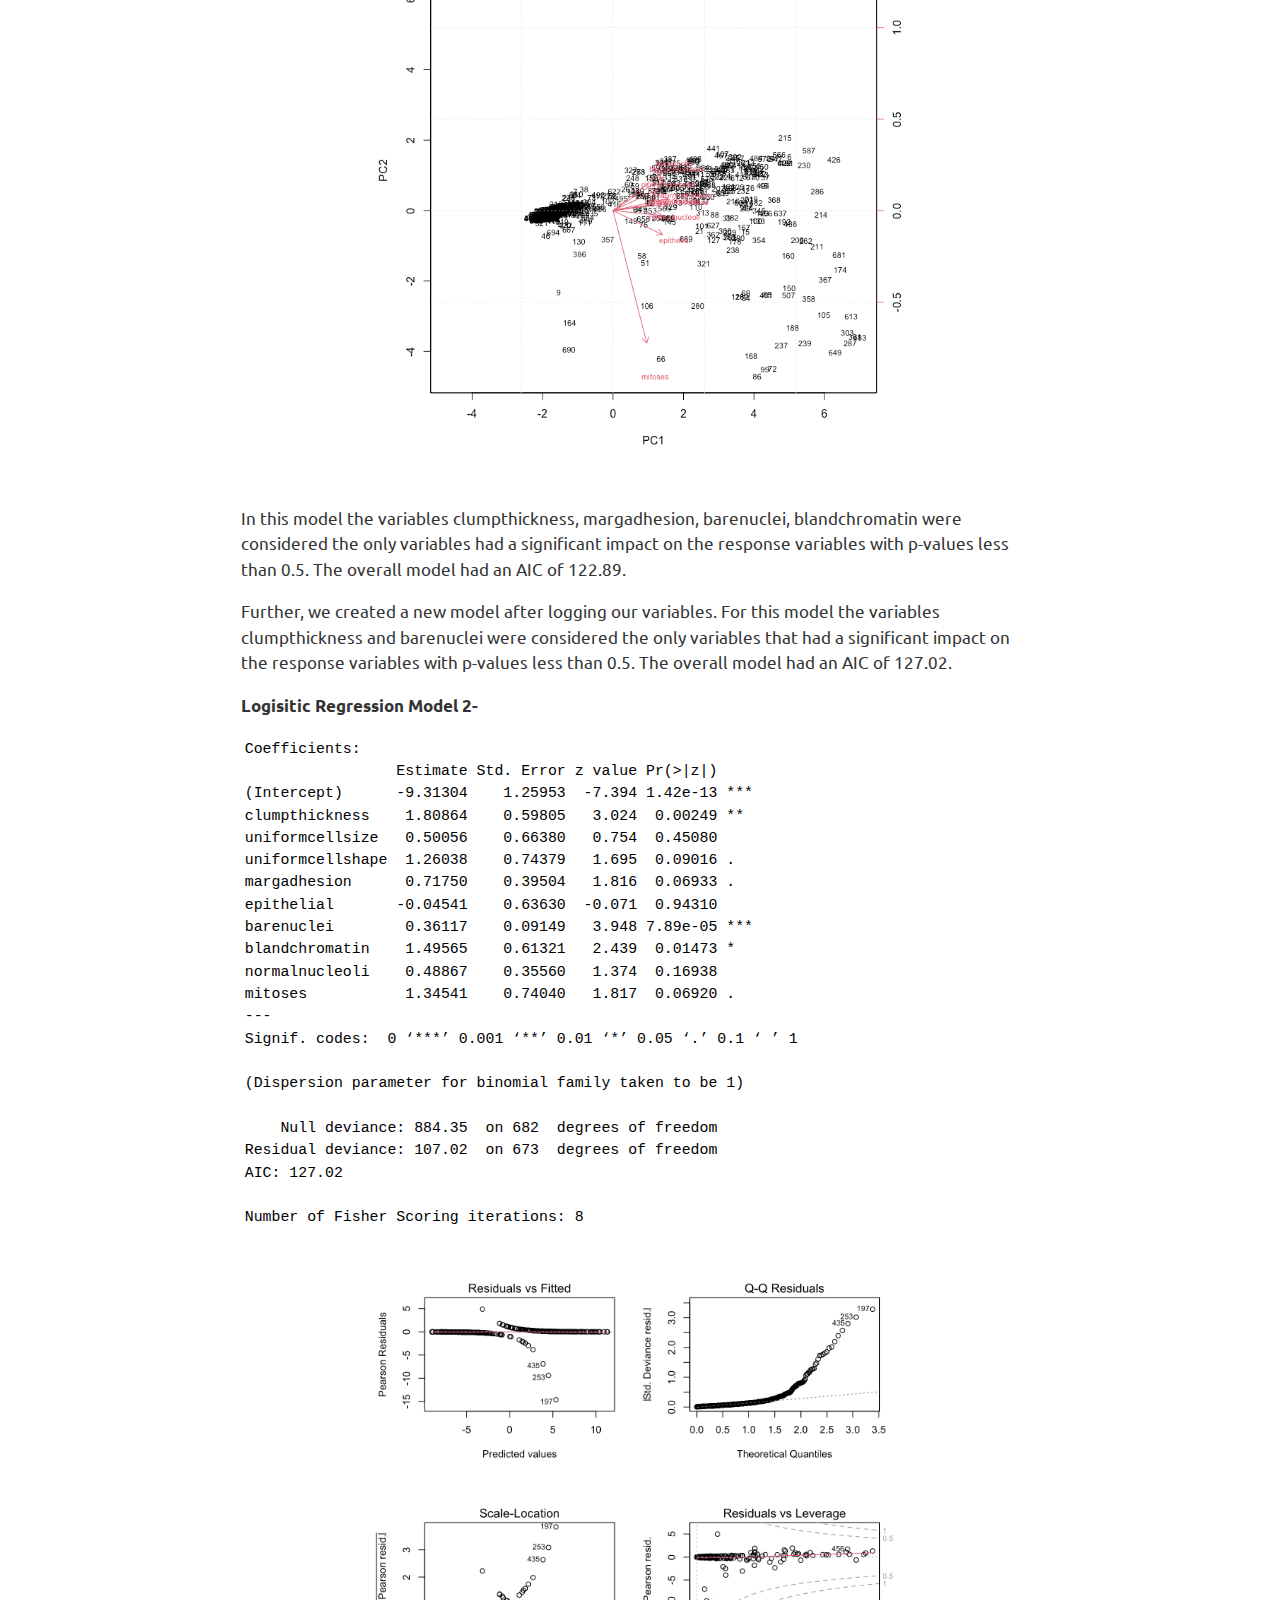
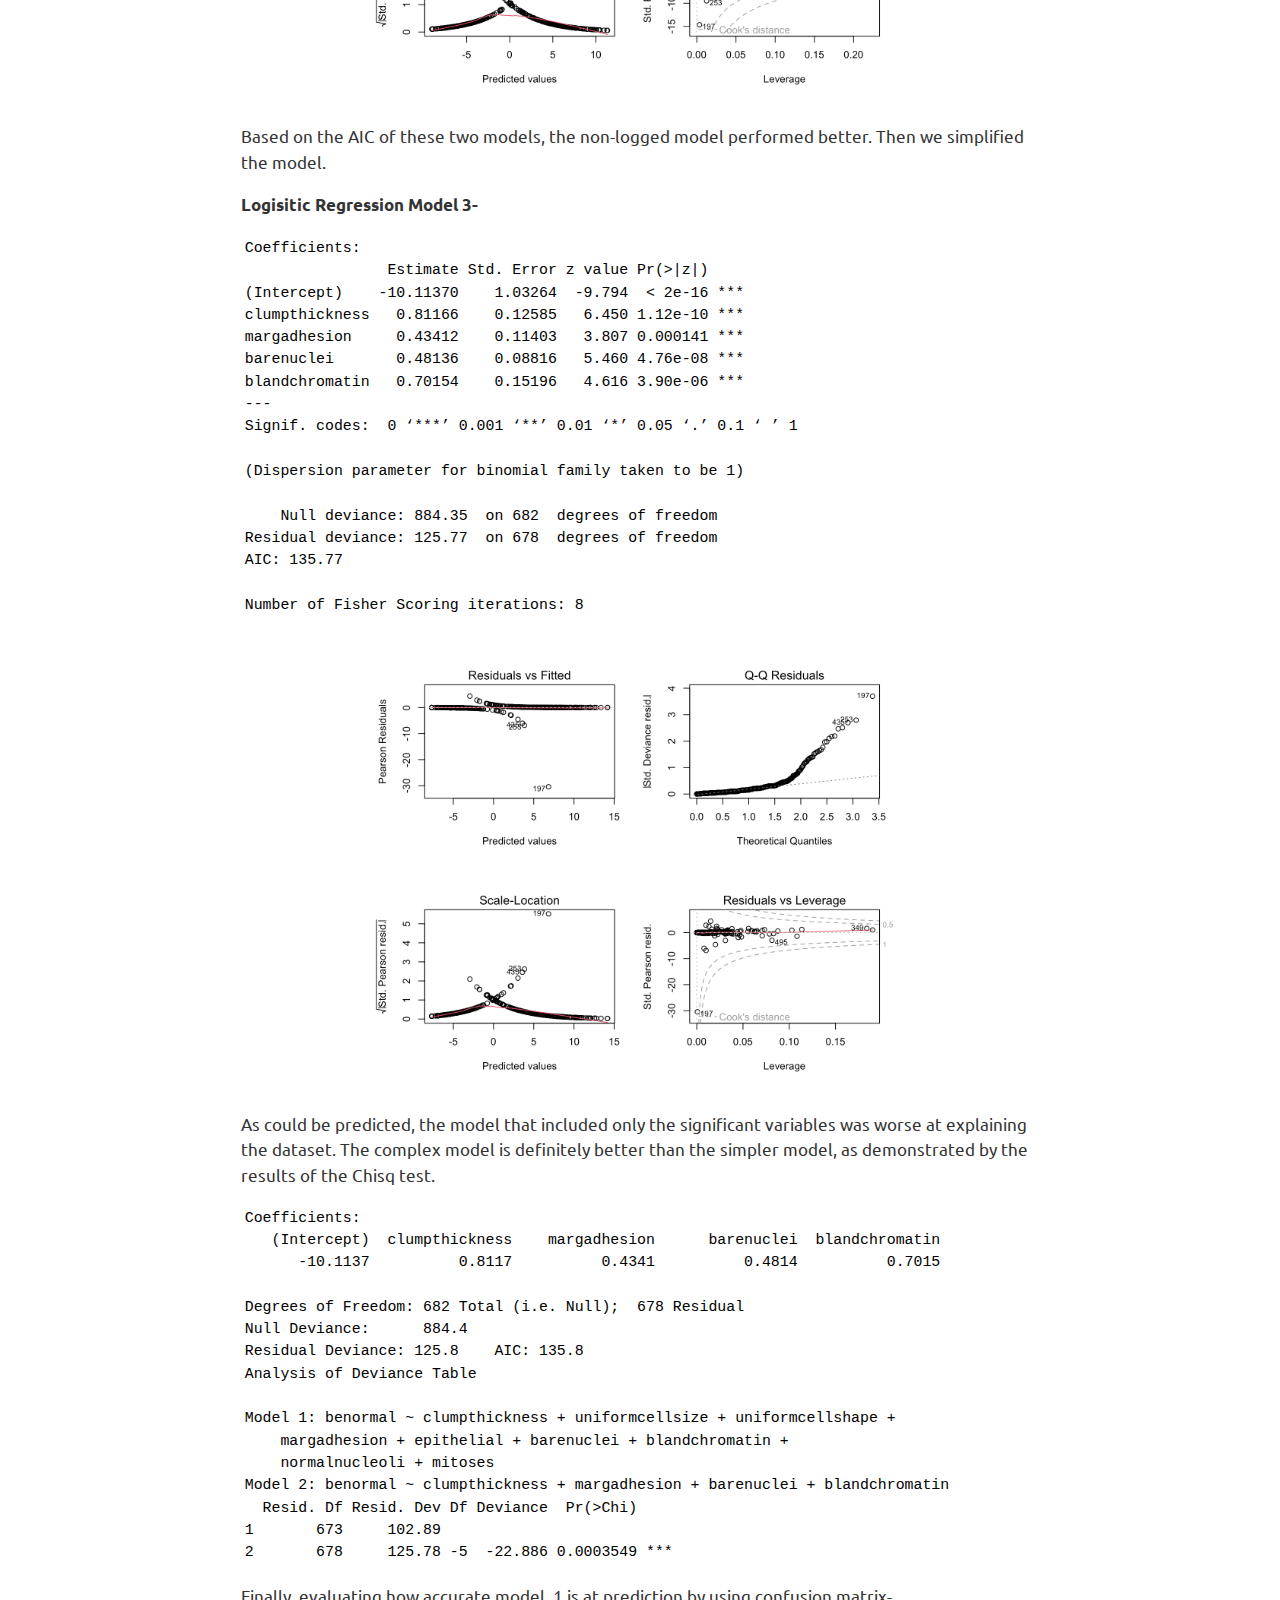
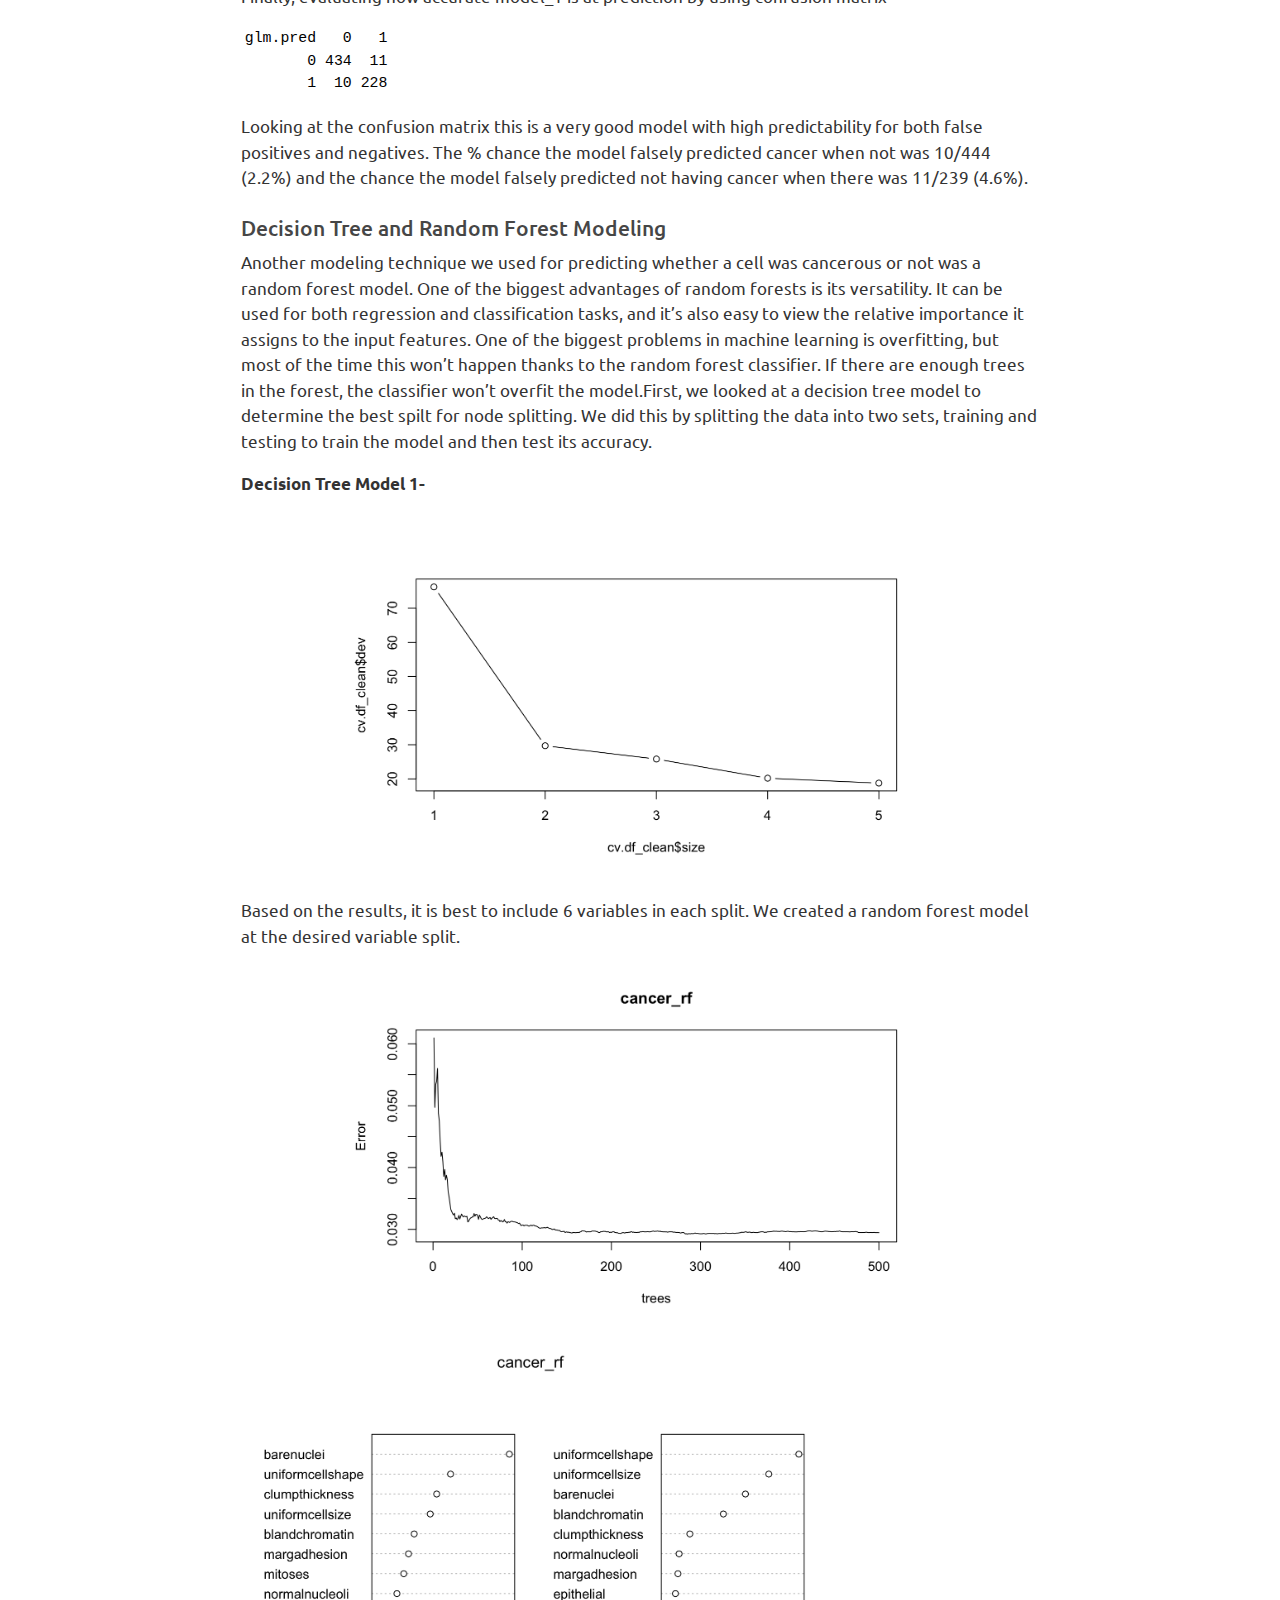
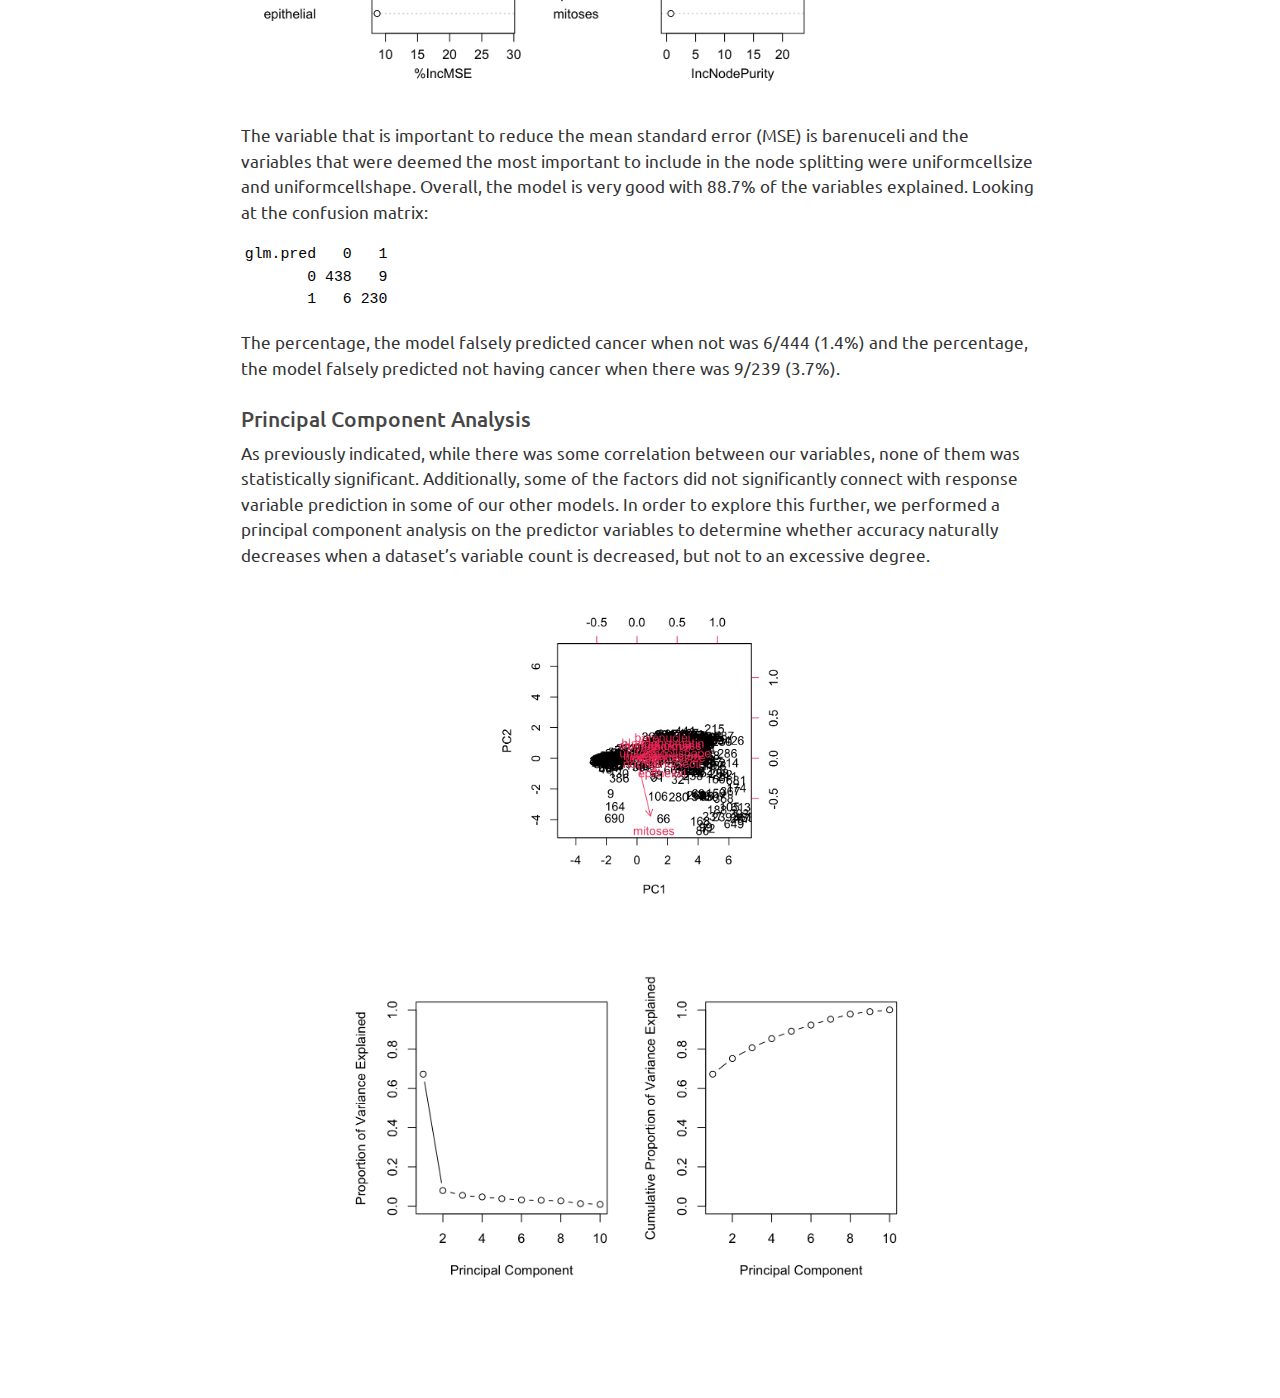
<file: docs/Final.html>
<!DOCTYPE html>
<html xmlns="http://www.w3.org/1999/xhtml" lang="en" xml:lang="en"><head>

<meta charset="utf-8">
<meta name="generator" content="quarto-1.3.450">

<meta name="viewport" content="width=device-width, initial-scale=1.0, user-scalable=yes">


<title>Welcome! - FINAL PROJECT</title>
<style>
code{white-space: pre-wrap;}
span.smallcaps{font-variant: small-caps;}
div.columns{display: flex; gap: min(4vw, 1.5em);}
div.column{flex: auto; overflow-x: auto;}
div.hanging-indent{margin-left: 1.5em; text-indent: -1.5em;}
ul.task-list{list-style: none;}
ul.task-list li input[type="checkbox"] {
  width: 0.8em;
  margin: 0 0.8em 0.2em -1em; /* quarto-specific, see https://github.com/quarto-dev/quarto-cli/issues/4556 */ 
  vertical-align: middle;
}
</style>


<script src="site_libs/quarto-nav/quarto-nav.js"></script>
<script src="site_libs/quarto-nav/headroom.min.js"></script>
<script src="site_libs/clipboard/clipboard.min.js"></script>
<script src="site_libs/quarto-search/autocomplete.umd.js"></script>
<script src="site_libs/quarto-search/fuse.min.js"></script>
<script src="site_libs/quarto-search/quarto-search.js"></script>
<meta name="quarto:offset" content="./">
<script src="site_libs/quarto-html/quarto.js"></script>
<script src="site_libs/quarto-html/popper.min.js"></script>
<script src="site_libs/quarto-html/tippy.umd.min.js"></script>
<script src="site_libs/quarto-html/anchor.min.js"></script>
<link href="site_libs/quarto-html/tippy.css" rel="stylesheet">
<link href="site_libs/quarto-html/quarto-syntax-highlighting.css" rel="stylesheet" id="quarto-text-highlighting-styles">
<script src="site_libs/bootstrap/bootstrap.min.js"></script>
<link href="site_libs/bootstrap/bootstrap-icons.css" rel="stylesheet">
<link href="site_libs/bootstrap/bootstrap.min.css" rel="stylesheet" id="quarto-bootstrap" data-mode="light">
<script id="quarto-search-options" type="application/json">{
  "location": "navbar",
  "copy-button": false,
  "collapse-after": 3,
  "panel-placement": "end",
  "type": "overlay",
  "limit": 20,
  "language": {
    "search-no-results-text": "No results",
    "search-matching-documents-text": "matching documents",
    "search-copy-link-title": "Copy link to search",
    "search-hide-matches-text": "Hide additional matches",
    "search-more-match-text": "more match in this document",
    "search-more-matches-text": "more matches in this document",
    "search-clear-button-title": "Clear",
    "search-detached-cancel-button-title": "Cancel",
    "search-submit-button-title": "Submit",
    "search-label": "Search"
  }
}</script>


</head>

<body class="nav-fixed fullcontent">

<div id="quarto-search-results"></div>
  <header id="quarto-header" class="headroom fixed-top">
    <nav class="navbar navbar-expand-lg navbar-dark ">
      <div class="navbar-container container-fluid">
      <div class="navbar-brand-container">
    <a class="navbar-brand" href="./index.html">
    <span class="navbar-title">Welcome!</span>
    </a>
  </div>
            <div id="quarto-search" class="" title="Search"></div>
          <button class="navbar-toggler" type="button" data-bs-toggle="collapse" data-bs-target="#navbarCollapse" aria-controls="navbarCollapse" aria-expanded="false" aria-label="Toggle navigation" onclick="if (window.quartoToggleHeadroom) { window.quartoToggleHeadroom(); }">
  <span class="navbar-toggler-icon"></span>
</button>
          <div class="collapse navbar-collapse" id="navbarCollapse">
            <ul class="navbar-nav navbar-nav-scroll me-auto">
  <li class="nav-item">
    <a class="nav-link" href="./index.html" rel="" target="">
 <span class="menu-text">HOME</span></a>
  </li>  
  <li class="nav-item">
    <a class="nav-link" href="./about.html" rel="" target="">
 <span class="menu-text">WORK EXPERIENCE</span></a>
  </li>  
  <li class="nav-item">
    <a class="nav-link" href="./Redesign.html" rel="" target="">
 <span class="menu-text">REDESIGNING PROJECT</span></a>
  </li>  
  <li class="nav-item">
    <a class="nav-link active" href="./Final.html" rel="" target="" aria-current="page">
 <span class="menu-text">FINAL PROJECT</span></a>
  </li>  
  <li class="nav-item">
    <a class="nav-link" href="./Finalprocodes.html" rel="" target="">
 <span class="menu-text">FINAL PROJECT CODE</span></a>
  </li>  
</ul>
            <div class="quarto-navbar-tools ms-auto">
</div>
          </div> <!-- /navcollapse -->
      </div> <!-- /container-fluid -->
    </nav>
</header>
<!-- content -->
<div id="quarto-content" class="quarto-container page-columns page-rows-contents page-layout-article page-navbar">
<!-- sidebar -->
<!-- margin-sidebar -->
    
<!-- main -->
<main class="content" id="quarto-document-content">

<header id="title-block-header" class="quarto-title-block default">
<div class="quarto-title">
<h1 class="title">FINAL PROJECT</h1>
</div>



<div class="quarto-title-meta">

    
  
    
  </div>
  

</header>

<section id="stat-515-final-project" class="level4">
<h4 class="anchored" data-anchor-id="stat-515-final-project"><strong>STAT 515 Final Project</strong></h4>
<p>Group Number: 2</p>
<p>Anusha Dusakanti, Kyle Wandel, Sumrah Shakeel</p>
</section>
<section id="abstract" class="level4">
<h4 class="anchored" data-anchor-id="abstract"><strong>Abstract</strong></h4>
<p>The aim of this research is to identify patterns and indicators that could potentially predict the signs of malignant cancerous cells. Through meticulous analysis, the paper investigates various aspects, including a deep dive into the predictor variables and their relationship to each other and the response variable, the creation of various statistical models to predict cancerous cells and then finally a comparison of models to choose the best one. By scrutinizing these factors, this research hopes to make discovering breast cancer in patients easier and earlier.</p>
</section>
<section id="i.-introduction" class="level4">
<h4 class="anchored" data-anchor-id="i.-introduction"><strong>I. Introduction</strong></h4>
<p>Among all cancers, breast cancer is one of the most prevalent worldwide. Even if the pharmaceutical sector has made significant investments in the search for a permanent cure for this cancer, it still raises the need for more analysis to be done on breast cancer data so that a cancerous tumor can be caught in the early stages.&nbsp;We intended to figure out whether distinct characteristics of the tumor cells may be used to predict the prospective appearance of breast cancer in females. With nine predictor variables and an outcome variable that would indicate whether the tumor is categorized as malignant (cancerous) or benign (non-cancerous), this dataset seemed promising.</p>
<p>The dataset we choose to perform this research is from Dr.&nbsp;William Wolberg and his clinical studies from 1989 to 1991. This dataset is very well known and highly integrable due to the amount of research conducted using this data. Below is a list and description of the 9 predictor variables and the 1 response variable (benormal).</p>
<ul>
<li><p><strong>clumpthickness</strong>: (1-10). Benign cells tend to be grouped in monolayers, while cancerous cells are often grouped in multilayers.</p></li>
<li><p><strong>uniformcellsize</strong> (1-10). Cancer cells tend to vary in size and shape.</p></li>
<li><p><strong>uniformcellshape</strong> (1-10). Cancer cells tend to vary in shape and size.</p></li>
<li><p><strong>margadhesion</strong>: (1-10). Normal cells tend to stick together, while cancer cells tend to lose this ability, so the loss of adhesion is a sign of malignancy.</p></li>
<li><p><strong>epithelial</strong>: (1-10). It is related to the uniformity mentioned above. Epithelial cells that are significantly enlarged may be malignant.</p></li>
<li><p><strong>barenuclei</strong>: (1-10). This term is used for nuclei not surrounded by cytoplasm (the rest of the cell). Those are typically seen in benign tumors.</p></li>
<li><p><strong>blandchromatin</strong>: (1-10). Describes a uniform “texture” of the nucleus seen in benign cells. In cancer cells, the chromatin tends to be more coarse and to form clumps.</p></li>
<li><p><strong>normalnucleoli</strong>: (1-10). Nucleoli are small structures seen in the nucleus. In normal cells, the nucleolus is usually very small, if visible. The nucleoli become more prominent in cancer cells, and sometimes there are multiple.</p></li>
<li><p><strong>mitoses</strong>: (1-10). Cancer is essentially a disease of uncontrolled mitosis.</p></li>
<li><p><strong>benormal</strong>: (2 or 4). Benign (non-cancerous) or malignant (cancerous) lump in a breast.</p></li>
</ul>
</section>
<section id="ii.-materials-and-methods" class="level4">
<h4 class="anchored" data-anchor-id="ii.-materials-and-methods"><strong>II. Materials and Methods</strong></h4>
<p>The University of Wisconsin breast cancer data from William Wolberg has 699 observations and 10 variables, the first variable represents the ID of the sample and the last column “benormal” represents the classification/response variable (for benign, 4 for malignant).</p>
<p>To make the dataset ready for analysis we removed the ID column, checked and removed all rows with missing data changed the response variable values to malignant (4) = 1 and benign (2) = 0, then looked at summary statistics for each variable. For our sample there are 444 records that are identified as not being malignant (=0) and 239 records that are identified as being malignant (=1).</p>
<p>To identify if there were any patterns among the predictor variables in the dataset, first we looked at the correlations, histrograms and scatterplots of the variables using the pairs.panel() function.</p>
<div class="quarto-figure quarto-figure-center">
<figure class="figure">
<p><img src="images/clipboard-1001792189.png" class="img-fluid figure-img" width="720"></p>
</figure>
</div>
<p>Some of the variables showed correlations to each other, but none were deemed significant by the corr.test() function. We noticed many of the variables exhibited a right skew with their means larger than their medians. We could potentially log() the variables to make them more uniform.</p>
</section>
<section id="logistic-regression-model" class="level4">
<h4 class="anchored" data-anchor-id="logistic-regression-model">Logistic Regression Model</h4>
<p>We developed a logisitic regression model to predict if a cell was cancerous or not. As our outcome can only be one of two things (cell is malignant or benign) we should be using a classification model and logistic regression is a simple model which is much easier to set up and train initially than other machine learning models.</p>
<p>For the first model we used the cleaned dataset and all of the variables.</p>
<p><strong>Logisitic Regression Model 1-</strong></p>
<pre><code>Coefficients:
                  Estimate Std. Error z value Pr(&gt;|z|)    
(Intercept)      -10.10394    1.17488  -8.600  &lt; 2e-16 ***
clumpthickness     0.53501    0.14202   3.767 0.000165 ***
uniformcellsize   -0.00628    0.20908  -0.030 0.976039    
uniformcellshape   0.32271    0.23060   1.399 0.161688    
margadhesion       0.33064    0.12345   2.678 0.007400 ** 
epithelial         0.09663    0.15659   0.617 0.537159    
barenuclei         0.38303    0.09384   4.082 4.47e-05 ***
blandchromatin     0.44719    0.17138   2.609 0.009073 ** 
normalnucleoli     0.21303    0.11287   1.887 0.059115 .  
mitoses            0.53484    0.32877   1.627 0.103788    
---
Signif. codes:  0 ‘***’ 0.001 ‘**’ 0.01 ‘*’ 0.05 ‘.’ 0.1 ‘ ’ 1

(Dispersion parameter for binomial family taken to be 1)

    Null deviance: 884.35  on 682  degrees of freedom
Residual deviance: 102.89  on 673  degrees of freedom
AIC: 122.89</code></pre>
<div class="quarto-figure quarto-figure-center">
<figure class="figure">
<p><img src="Rplot.png" class="img-fluid figure-img" width="530"></p>
</figure>
</div>
<p>In this model the variables clumpthickness, margadhesion, barenuclei, blandchromatin were considered the only variables had a significant impact on the response variables with p-values less than 0.5. The overall model had an AIC of 122.89.</p>
<p>Further, we created a new model after logging our variables. For this model the variables clumpthickness and barenuclei were considered the only variables that had a significant impact on the response variables with p-values less than 0.5. The overall model had an AIC of 127.02.</p>
<p><strong>Logisitic Regression Model 2-</strong></p>
<pre><code>Coefficients:
                 Estimate Std. Error z value Pr(&gt;|z|)    
(Intercept)      -9.31304    1.25953  -7.394 1.42e-13 ***
clumpthickness    1.80864    0.59805   3.024  0.00249 ** 
uniformcellsize   0.50056    0.66380   0.754  0.45080    
uniformcellshape  1.26038    0.74379   1.695  0.09016 .  
margadhesion      0.71750    0.39504   1.816  0.06933 .  
epithelial       -0.04541    0.63630  -0.071  0.94310    
barenuclei        0.36117    0.09149   3.948 7.89e-05 ***
blandchromatin    1.49565    0.61321   2.439  0.01473 *  
normalnucleoli    0.48867    0.35560   1.374  0.16938    
mitoses           1.34541    0.74040   1.817  0.06920 .  
---
Signif. codes:  0 ‘***’ 0.001 ‘**’ 0.01 ‘*’ 0.05 ‘.’ 0.1 ‘ ’ 1

(Dispersion parameter for binomial family taken to be 1)

    Null deviance: 884.35  on 682  degrees of freedom
Residual deviance: 107.02  on 673  degrees of freedom
AIC: 127.02

Number of Fisher Scoring iterations: 8</code></pre>
<div class="quarto-figure quarto-figure-center">
<figure class="figure">
<p><img src="Rplot01.png" class="img-fluid figure-img" width="530"></p>
</figure>
</div>
<p>Based on the AIC of these two models, the non-logged model performed better. Then we simplified the model.&nbsp;</p>
<p><strong>Logisitic Regression Model 3-</strong></p>
<pre><code>Coefficients:
                Estimate Std. Error z value Pr(&gt;|z|)    
(Intercept)    -10.11370    1.03264  -9.794  &lt; 2e-16 ***
clumpthickness   0.81166    0.12585   6.450 1.12e-10 ***
margadhesion     0.43412    0.11403   3.807 0.000141 ***
barenuclei       0.48136    0.08816   5.460 4.76e-08 ***
blandchromatin   0.70154    0.15196   4.616 3.90e-06 ***
---
Signif. codes:  0 ‘***’ 0.001 ‘**’ 0.01 ‘*’ 0.05 ‘.’ 0.1 ‘ ’ 1

(Dispersion parameter for binomial family taken to be 1)

    Null deviance: 884.35  on 682  degrees of freedom
Residual deviance: 125.77  on 678  degrees of freedom
AIC: 135.77

Number of Fisher Scoring iterations: 8</code></pre>
<div class="quarto-figure quarto-figure-center">
<figure class="figure">
<p><img src="Rplot02.png" class="img-fluid figure-img" width="530"></p>
</figure>
</div>
<p>As could be predicted, the model that included only the significant variables was worse at explaining the dataset. The complex model is definitely better than the simpler model, as demonstrated by the results of the Chisq test.</p>
<pre><code>Coefficients:
   (Intercept)  clumpthickness    margadhesion      barenuclei  blandchromatin  
      -10.1137          0.8117          0.4341          0.4814          0.7015  

Degrees of Freedom: 682 Total (i.e. Null);  678 Residual
Null Deviance:      884.4 
Residual Deviance: 125.8    AIC: 135.8
Analysis of Deviance Table

Model 1: benormal ~ clumpthickness + uniformcellsize + uniformcellshape + 
    margadhesion + epithelial + barenuclei + blandchromatin + 
    normalnucleoli + mitoses
Model 2: benormal ~ clumpthickness + margadhesion + barenuclei + blandchromatin
  Resid. Df Resid. Dev Df Deviance  Pr(&gt;Chi)    
1       673     102.89                          
2       678     125.78 -5  -22.886 0.0003549 ***</code></pre>
<p>Finally, evaluating how accurate model_1 is at prediction by using confusion matrix-</p>
<pre><code>glm.pred   0   1
       0 434  11
       1  10 228</code></pre>
<p>Looking at the confusion matrix this is a very good model with high predictability for both false positives and negatives. The % chance the model falsely predicted cancer when not was 10/444 (2.2%) and the chance the model falsely predicted not having cancer when there was 11/239 (4.6%).</p>
</section>
<section id="decision-tree-and-random-forest-modeling" class="level4">
<h4 class="anchored" data-anchor-id="decision-tree-and-random-forest-modeling">Decision Tree and Random Forest Modeling</h4>
<p>Another modeling technique we used for predicting whether a cell was cancerous or not was a random forest model. One of the biggest advantages of random forests is its versatility. It can be used for both regression and classification tasks, and it’s also easy to view the relative importance it assigns to the input features. One of the biggest problems in machine learning is overfitting, but most of the time this won’t happen thanks to the random forest classifier. If there are enough trees in the forest, the classifier won’t overfit the model.First, we looked at a decision tree model to determine the best spilt for node splitting. We did this by splitting the data into two sets, training and testing to train the model and then test its accuracy.</p>
<p><strong>Decision Tree Model 1-</strong></p>
<div class="quarto-figure quarto-figure-center">
<figure class="figure">
<p><img src="images/clipboard-432770371.png" class="img-fluid figure-img" width="579"></p>
</figure>
</div>
<p>Based on the results, it is best to include 6 variables in each split. We created a random forest model at the desired variable split.</p>
<div class="quarto-figure quarto-figure-center">
<figure class="figure">
<p><img src="images/clipboard-1805456869.png" class="img-fluid figure-img" width="579"></p>
<figcaption class="figure-caption"><img src="images/clipboard-1885854307.png" class="img-fluid figure-img" width="579"></figcaption>
</figure>
</div>
<p>The variable that is important to reduce the mean standard error (MSE) is barenuceli and the variables that were deemed the most important to include in the node splitting were uniformcellsize and uniformcellshape. Overall, the model is very good with 88.7% of the variables explained. Looking at the confusion matrix:</p>
<pre><code>glm.pred   0   1
       0 438   9
       1   6 230</code></pre>
<p>The percentage, the model falsely predicted cancer when not was 6/444 (1.4%) and the percentage, the model falsely predicted not having cancer when there was 9/239 (3.7%).</p>
</section>
<section id="principal-component-analysis" class="level4">
<h4 class="anchored" data-anchor-id="principal-component-analysis">Principal Component Analysis</h4>
<p>As previously indicated, while there was some correlation between our variables, none of them was statistically significant. Additionally, some of the factors did not significantly connect with response variable prediction in some of our other models. In order to explore this further, we performed a principal component analysis on the predictor variables to determine whether accuracy naturally decreases when a dataset’s variable count is decreased, but not to an excessive degree.</p>
<div class="quarto-figure quarto-figure-center">
<figure class="figure">
<p><img src="images/clipboard-172522986.png" class="img-fluid figure-img" width="530"></p>
</figure>
</div>
<div class="quarto-figure quarto-figure-center">
<figure class="figure">
<p><img src="images/clipboard-911580378.png" class="img-fluid figure-img" width="579"></p>
</figure>
</div>


</section>

</main> <!-- /main -->
<script id="quarto-html-after-body" type="application/javascript">
window.document.addEventListener("DOMContentLoaded", function (event) {
  const toggleBodyColorMode = (bsSheetEl) => {
    const mode = bsSheetEl.getAttribute("data-mode");
    const bodyEl = window.document.querySelector("body");
    if (mode === "dark") {
      bodyEl.classList.add("quarto-dark");
      bodyEl.classList.remove("quarto-light");
    } else {
      bodyEl.classList.add("quarto-light");
      bodyEl.classList.remove("quarto-dark");
    }
  }
  const toggleBodyColorPrimary = () => {
    const bsSheetEl = window.document.querySelector("link#quarto-bootstrap");
    if (bsSheetEl) {
      toggleBodyColorMode(bsSheetEl);
    }
  }
  toggleBodyColorPrimary();  
  const icon = "";
  const anchorJS = new window.AnchorJS();
  anchorJS.options = {
    placement: 'right',
    icon: icon
  };
  anchorJS.add('.anchored');
  const isCodeAnnotation = (el) => {
    for (const clz of el.classList) {
      if (clz.startsWith('code-annotation-')) {                     
        return true;
      }
    }
    return false;
  }
  const clipboard = new window.ClipboardJS('.code-copy-button', {
    text: function(trigger) {
      const codeEl = trigger.previousElementSibling.cloneNode(true);
      for (const childEl of codeEl.children) {
        if (isCodeAnnotation(childEl)) {
          childEl.remove();
        }
      }
      return codeEl.innerText;
    }
  });
  clipboard.on('success', function(e) {
    // button target
    const button = e.trigger;
    // don't keep focus
    button.blur();
    // flash "checked"
    button.classList.add('code-copy-button-checked');
    var currentTitle = button.getAttribute("title");
    button.setAttribute("title", "Copied!");
    let tooltip;
    if (window.bootstrap) {
      button.setAttribute("data-bs-toggle", "tooltip");
      button.setAttribute("data-bs-placement", "left");
      button.setAttribute("data-bs-title", "Copied!");
      tooltip = new bootstrap.Tooltip(button, 
        { trigger: "manual", 
          customClass: "code-copy-button-tooltip",
          offset: [0, -8]});
      tooltip.show();    
    }
    setTimeout(function() {
      if (tooltip) {
        tooltip.hide();
        button.removeAttribute("data-bs-title");
        button.removeAttribute("data-bs-toggle");
        button.removeAttribute("data-bs-placement");
      }
      button.setAttribute("title", currentTitle);
      button.classList.remove('code-copy-button-checked');
    }, 1000);
    // clear code selection
    e.clearSelection();
  });
  function tippyHover(el, contentFn) {
    const config = {
      allowHTML: true,
      content: contentFn,
      maxWidth: 500,
      delay: 100,
      arrow: false,
      appendTo: function(el) {
          return el.parentElement;
      },
      interactive: true,
      interactiveBorder: 10,
      theme: 'quarto',
      placement: 'bottom-start'
    };
    window.tippy(el, config); 
  }
  const noterefs = window.document.querySelectorAll('a[role="doc-noteref"]');
  for (var i=0; i<noterefs.length; i++) {
    const ref = noterefs[i];
    tippyHover(ref, function() {
      // use id or data attribute instead here
      let href = ref.getAttribute('data-footnote-href') || ref.getAttribute('href');
      try { href = new URL(href).hash; } catch {}
      const id = href.replace(/^#\/?/, "");
      const note = window.document.getElementById(id);
      return note.innerHTML;
    });
  }
      let selectedAnnoteEl;
      const selectorForAnnotation = ( cell, annotation) => {
        let cellAttr = 'data-code-cell="' + cell + '"';
        let lineAttr = 'data-code-annotation="' +  annotation + '"';
        const selector = 'span[' + cellAttr + '][' + lineAttr + ']';
        return selector;
      }
      const selectCodeLines = (annoteEl) => {
        const doc = window.document;
        const targetCell = annoteEl.getAttribute("data-target-cell");
        const targetAnnotation = annoteEl.getAttribute("data-target-annotation");
        const annoteSpan = window.document.querySelector(selectorForAnnotation(targetCell, targetAnnotation));
        const lines = annoteSpan.getAttribute("data-code-lines").split(",");
        const lineIds = lines.map((line) => {
          return targetCell + "-" + line;
        })
        let top = null;
        let height = null;
        let parent = null;
        if (lineIds.length > 0) {
            //compute the position of the single el (top and bottom and make a div)
            const el = window.document.getElementById(lineIds[0]);
            top = el.offsetTop;
            height = el.offsetHeight;
            parent = el.parentElement.parentElement;
          if (lineIds.length > 1) {
            const lastEl = window.document.getElementById(lineIds[lineIds.length - 1]);
            const bottom = lastEl.offsetTop + lastEl.offsetHeight;
            height = bottom - top;
          }
          if (top !== null && height !== null && parent !== null) {
            // cook up a div (if necessary) and position it 
            let div = window.document.getElementById("code-annotation-line-highlight");
            if (div === null) {
              div = window.document.createElement("div");
              div.setAttribute("id", "code-annotation-line-highlight");
              div.style.position = 'absolute';
              parent.appendChild(div);
            }
            div.style.top = top - 2 + "px";
            div.style.height = height + 4 + "px";
            let gutterDiv = window.document.getElementById("code-annotation-line-highlight-gutter");
            if (gutterDiv === null) {
              gutterDiv = window.document.createElement("div");
              gutterDiv.setAttribute("id", "code-annotation-line-highlight-gutter");
              gutterDiv.style.position = 'absolute';
              const codeCell = window.document.getElementById(targetCell);
              const gutter = codeCell.querySelector('.code-annotation-gutter');
              gutter.appendChild(gutterDiv);
            }
            gutterDiv.style.top = top - 2 + "px";
            gutterDiv.style.height = height + 4 + "px";
          }
          selectedAnnoteEl = annoteEl;
        }
      };
      const unselectCodeLines = () => {
        const elementsIds = ["code-annotation-line-highlight", "code-annotation-line-highlight-gutter"];
        elementsIds.forEach((elId) => {
          const div = window.document.getElementById(elId);
          if (div) {
            div.remove();
          }
        });
        selectedAnnoteEl = undefined;
      };
      // Attach click handler to the DT
      const annoteDls = window.document.querySelectorAll('dt[data-target-cell]');
      for (const annoteDlNode of annoteDls) {
        annoteDlNode.addEventListener('click', (event) => {
          const clickedEl = event.target;
          if (clickedEl !== selectedAnnoteEl) {
            unselectCodeLines();
            const activeEl = window.document.querySelector('dt[data-target-cell].code-annotation-active');
            if (activeEl) {
              activeEl.classList.remove('code-annotation-active');
            }
            selectCodeLines(clickedEl);
            clickedEl.classList.add('code-annotation-active');
          } else {
            // Unselect the line
            unselectCodeLines();
            clickedEl.classList.remove('code-annotation-active');
          }
        });
      }
  const findCites = (el) => {
    const parentEl = el.parentElement;
    if (parentEl) {
      const cites = parentEl.dataset.cites;
      if (cites) {
        return {
          el,
          cites: cites.split(' ')
        };
      } else {
        return findCites(el.parentElement)
      }
    } else {
      return undefined;
    }
  };
  var bibliorefs = window.document.querySelectorAll('a[role="doc-biblioref"]');
  for (var i=0; i<bibliorefs.length; i++) {
    const ref = bibliorefs[i];
    const citeInfo = findCites(ref);
    if (citeInfo) {
      tippyHover(citeInfo.el, function() {
        var popup = window.document.createElement('div');
        citeInfo.cites.forEach(function(cite) {
          var citeDiv = window.document.createElement('div');
          citeDiv.classList.add('hanging-indent');
          citeDiv.classList.add('csl-entry');
          var biblioDiv = window.document.getElementById('ref-' + cite);
          if (biblioDiv) {
            citeDiv.innerHTML = biblioDiv.innerHTML;
          }
          popup.appendChild(citeDiv);
        });
        return popup.innerHTML;
      });
    }
  }
});
</script>
</div> <!-- /content -->



</body></html>
</file>
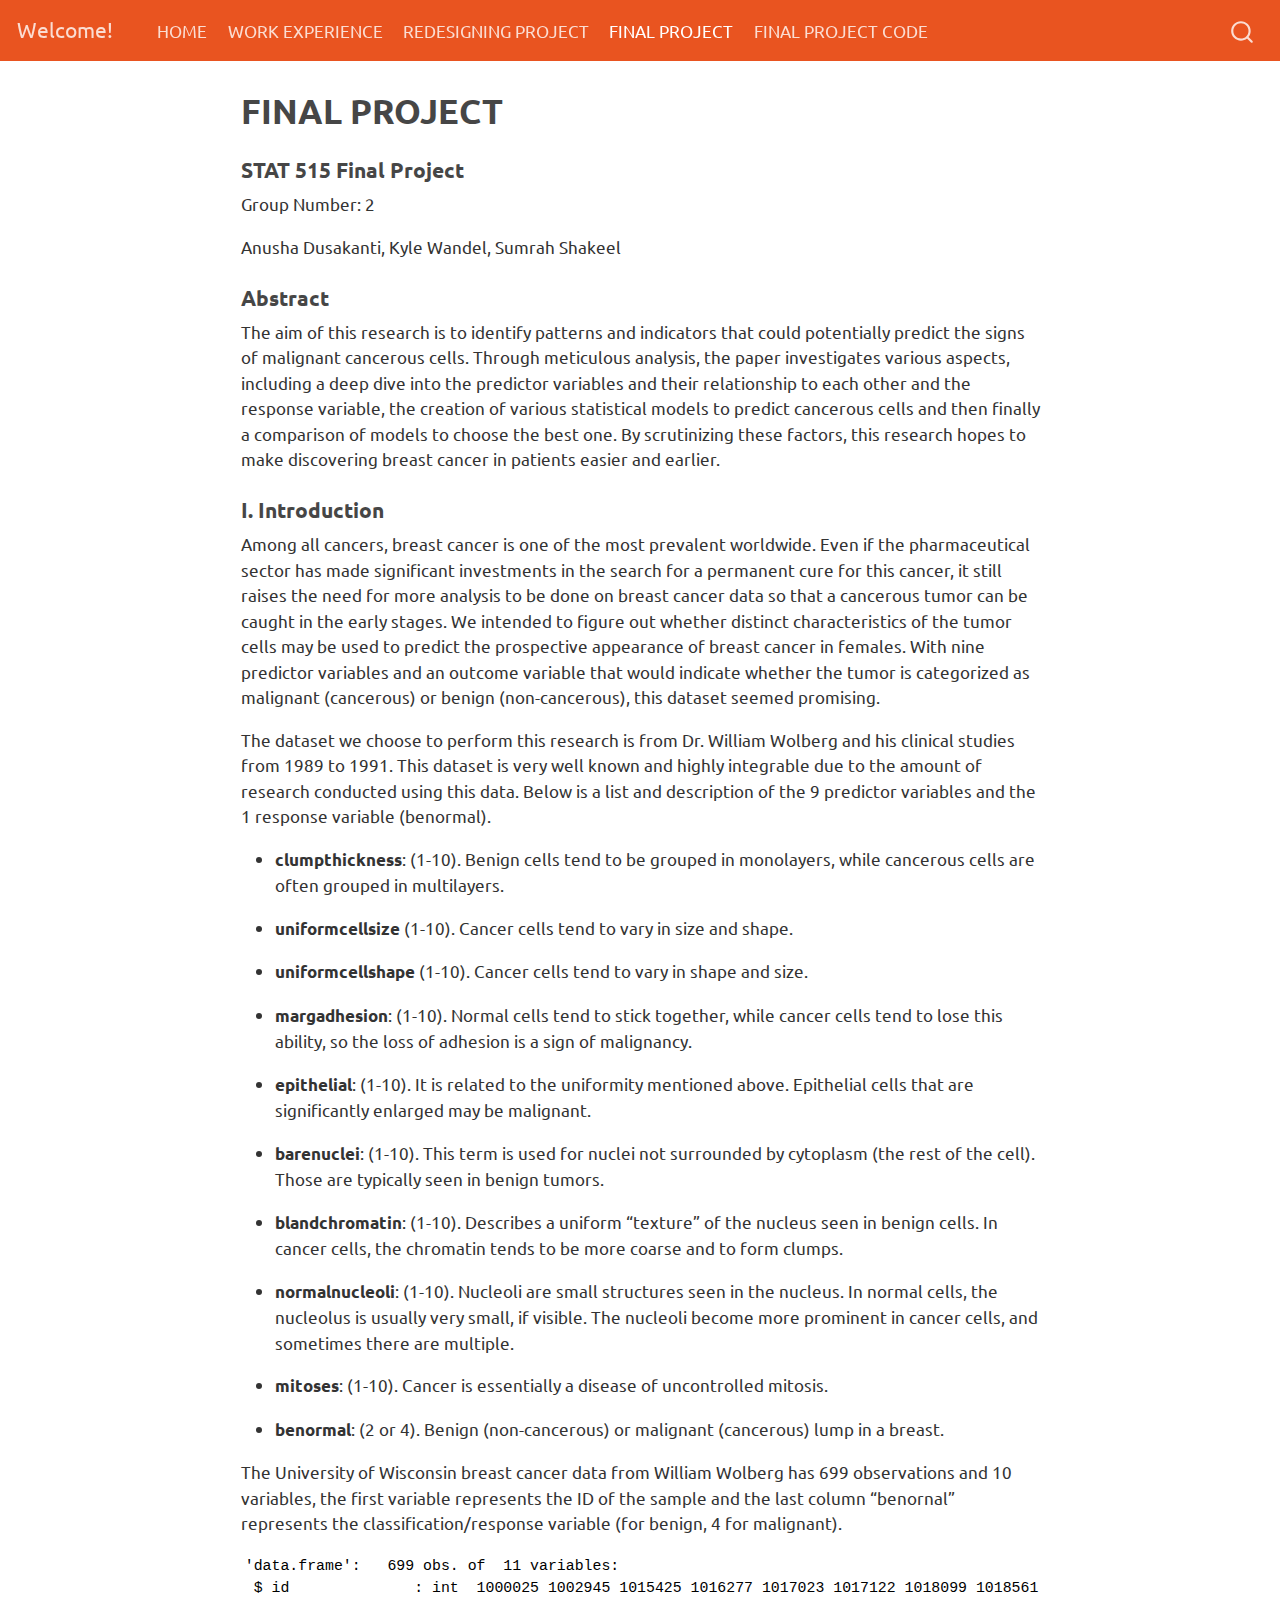
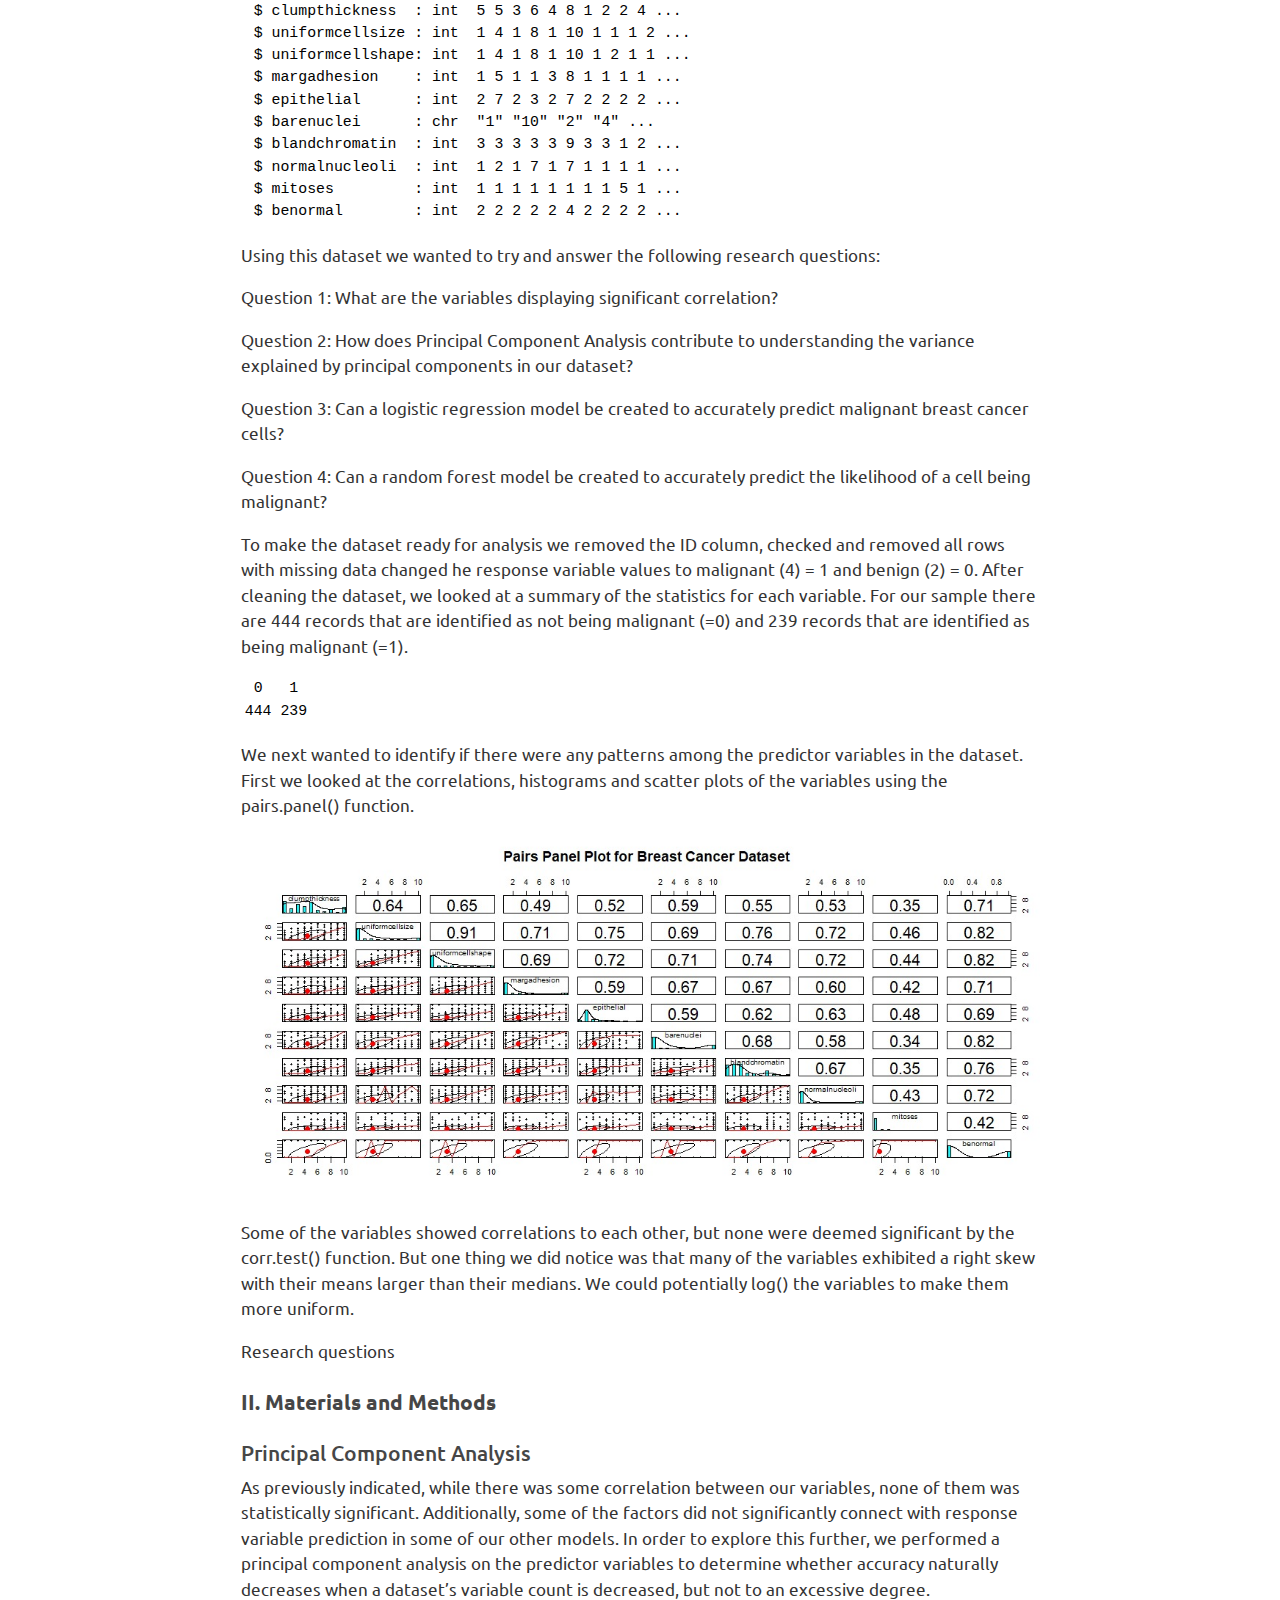
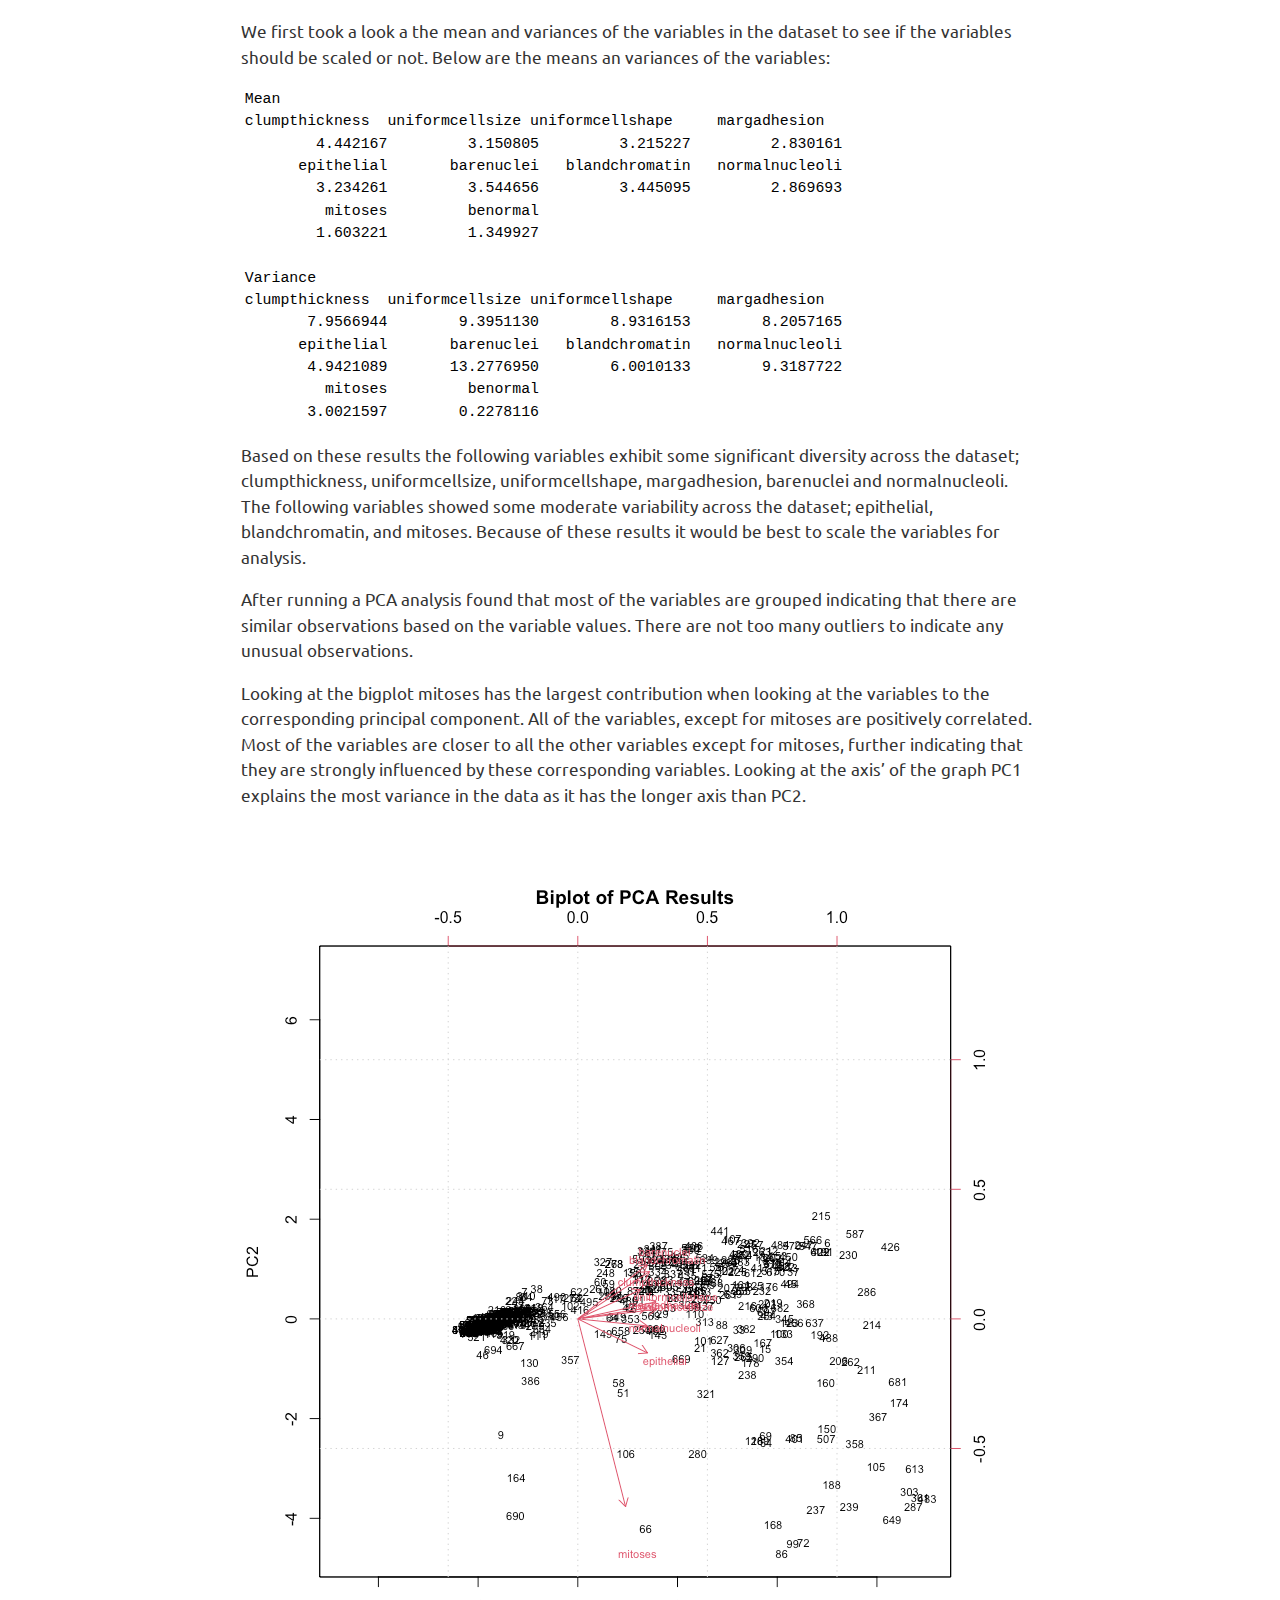
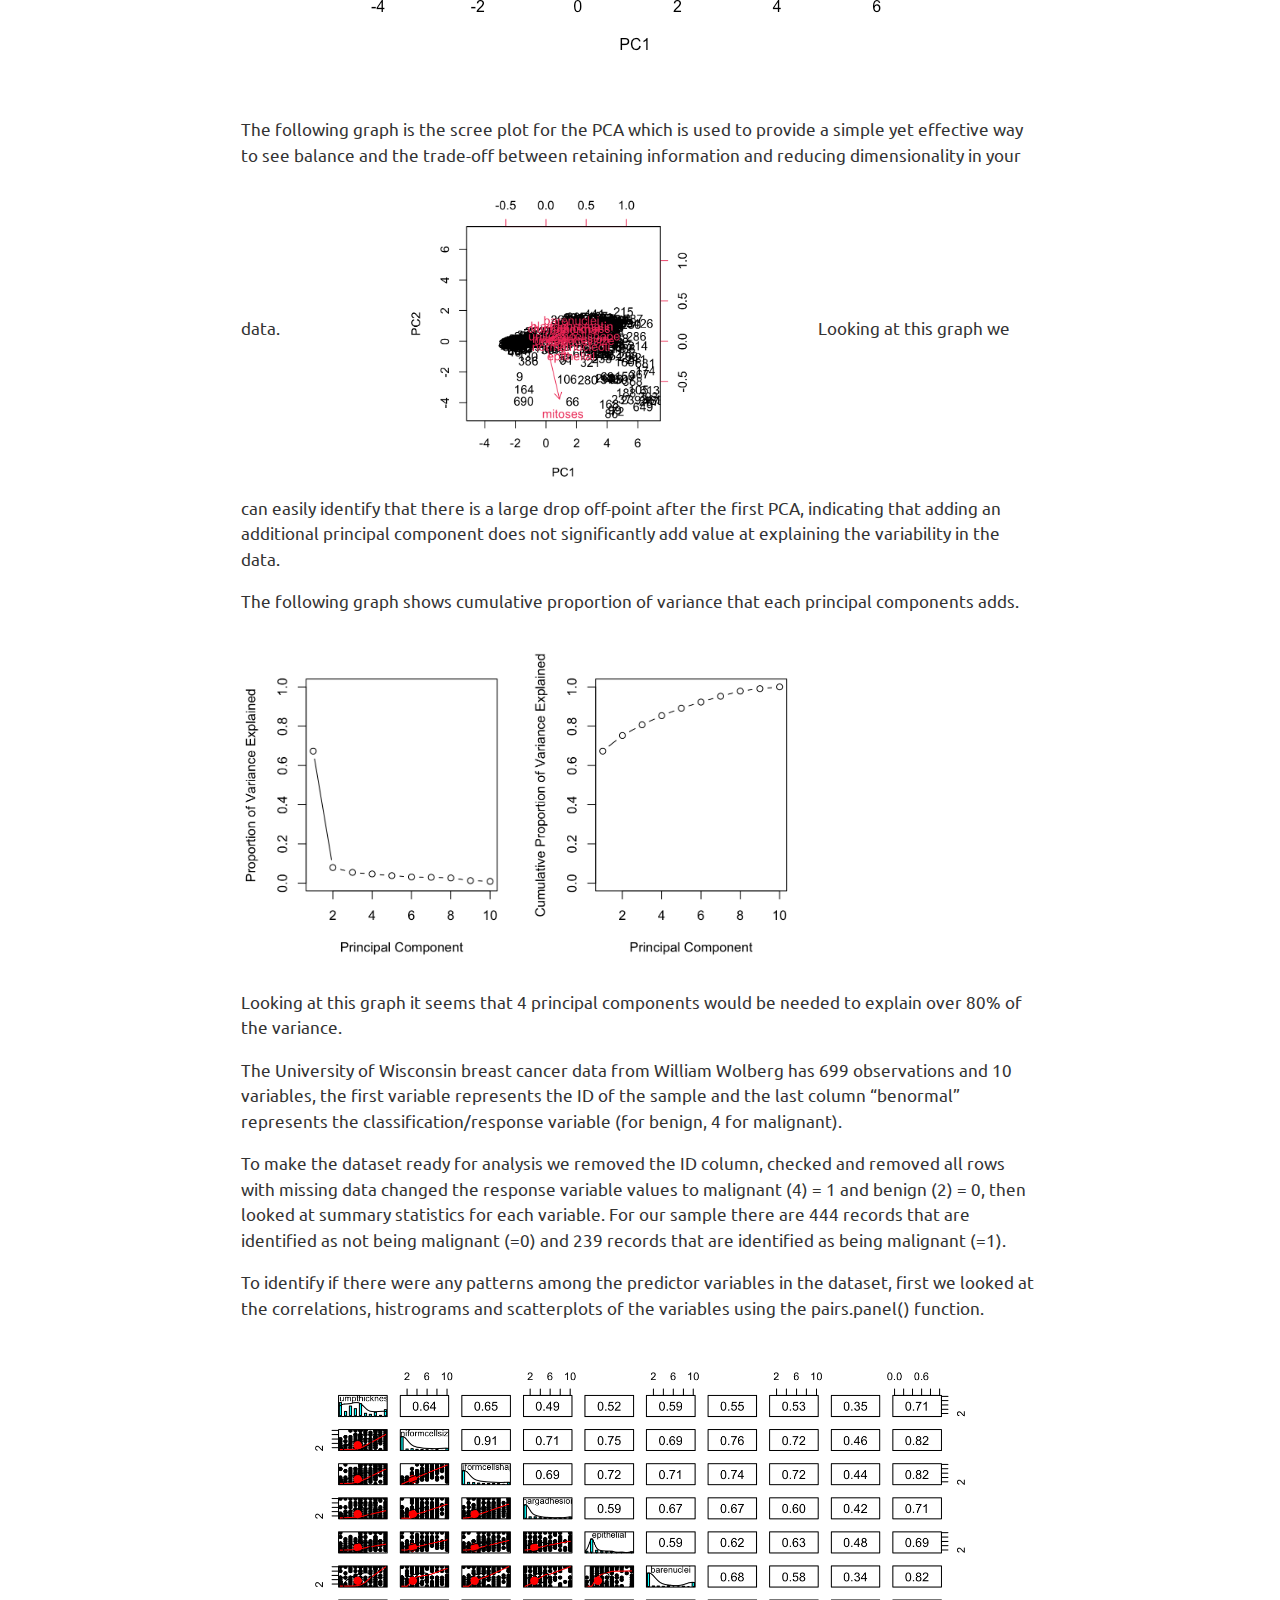
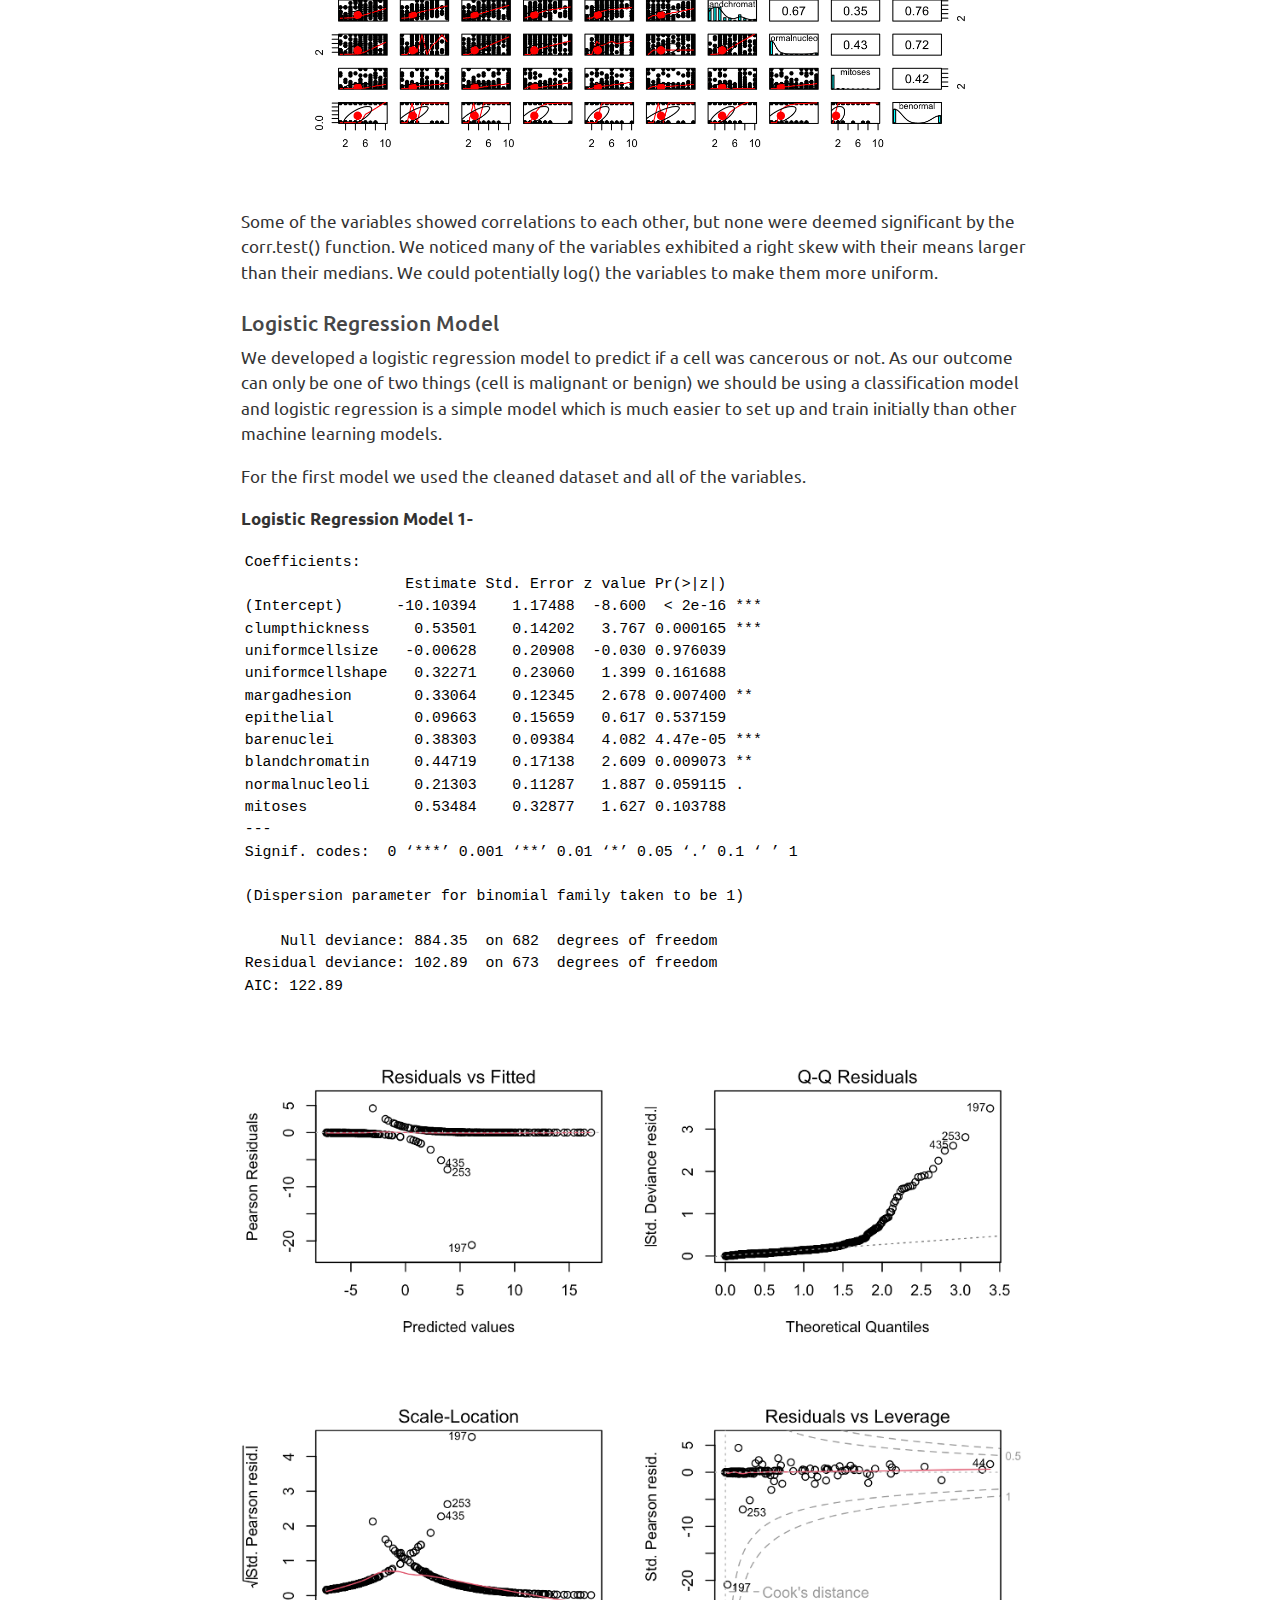
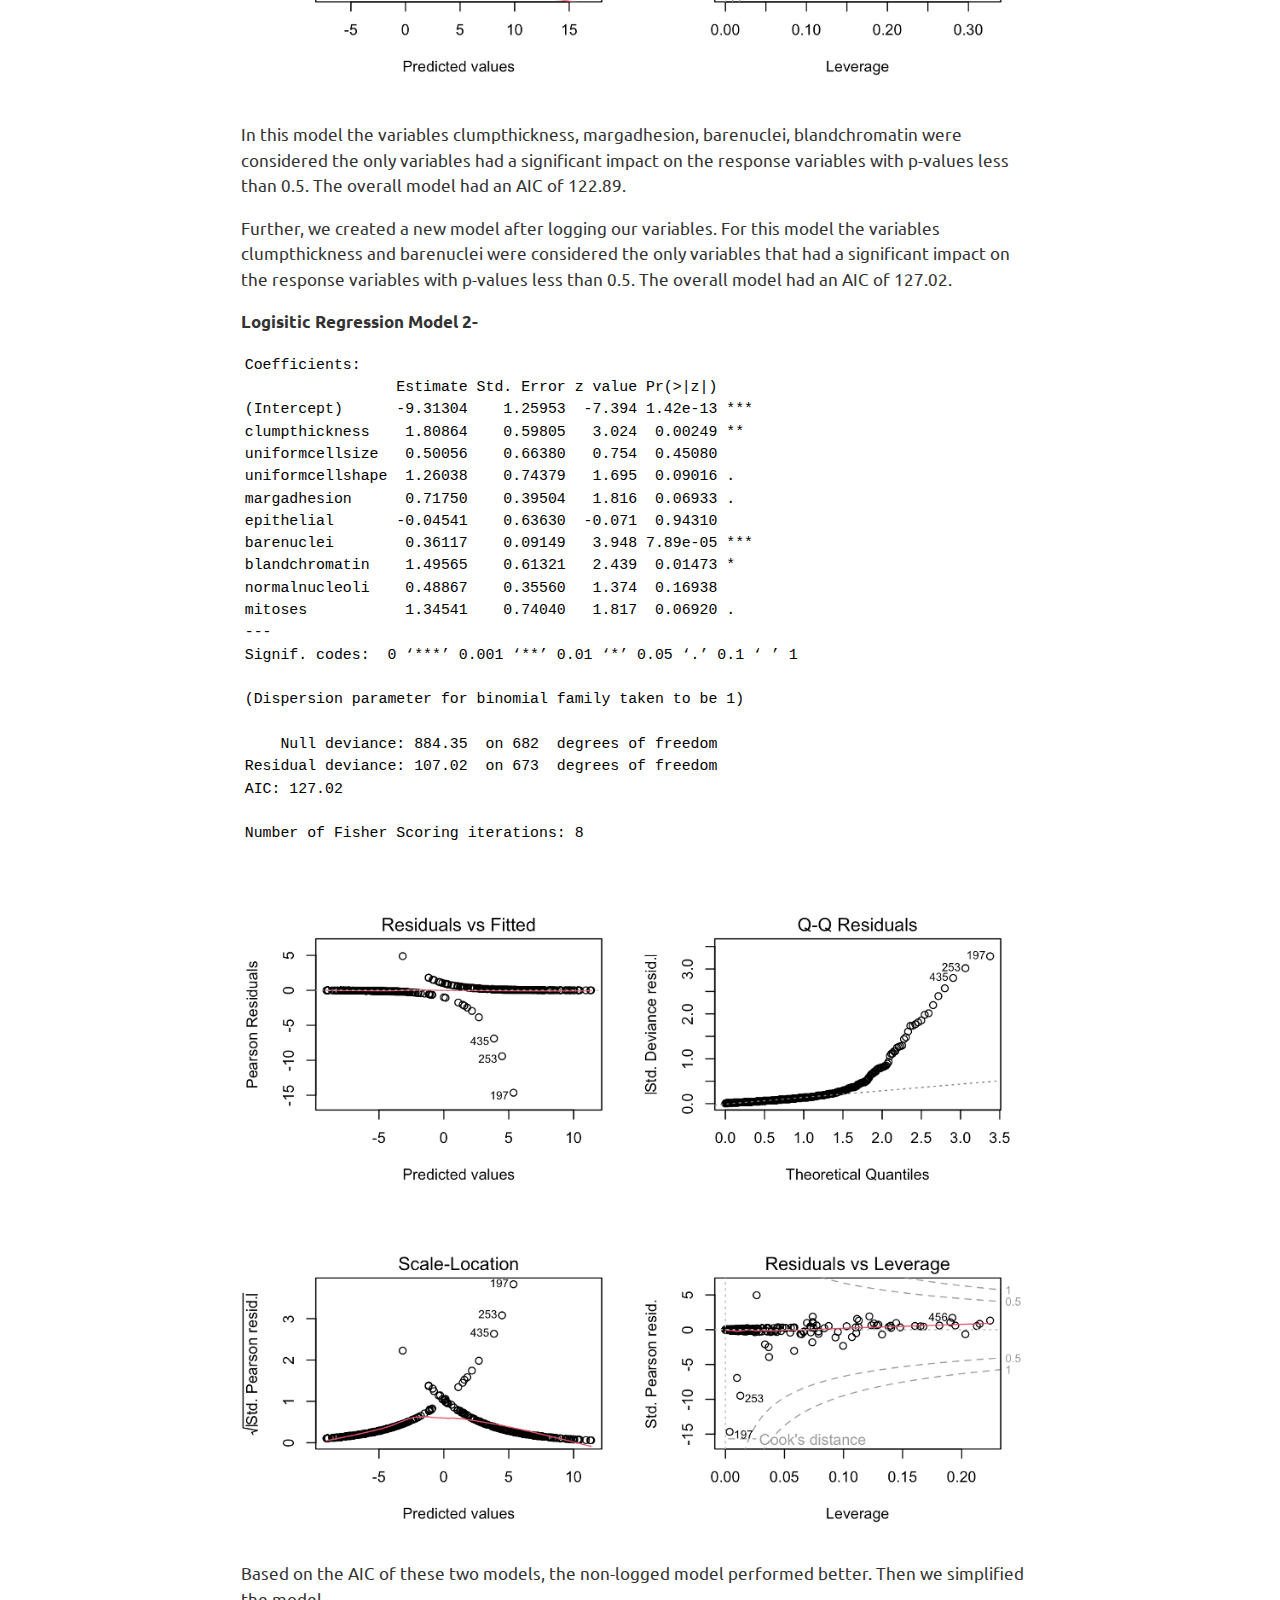
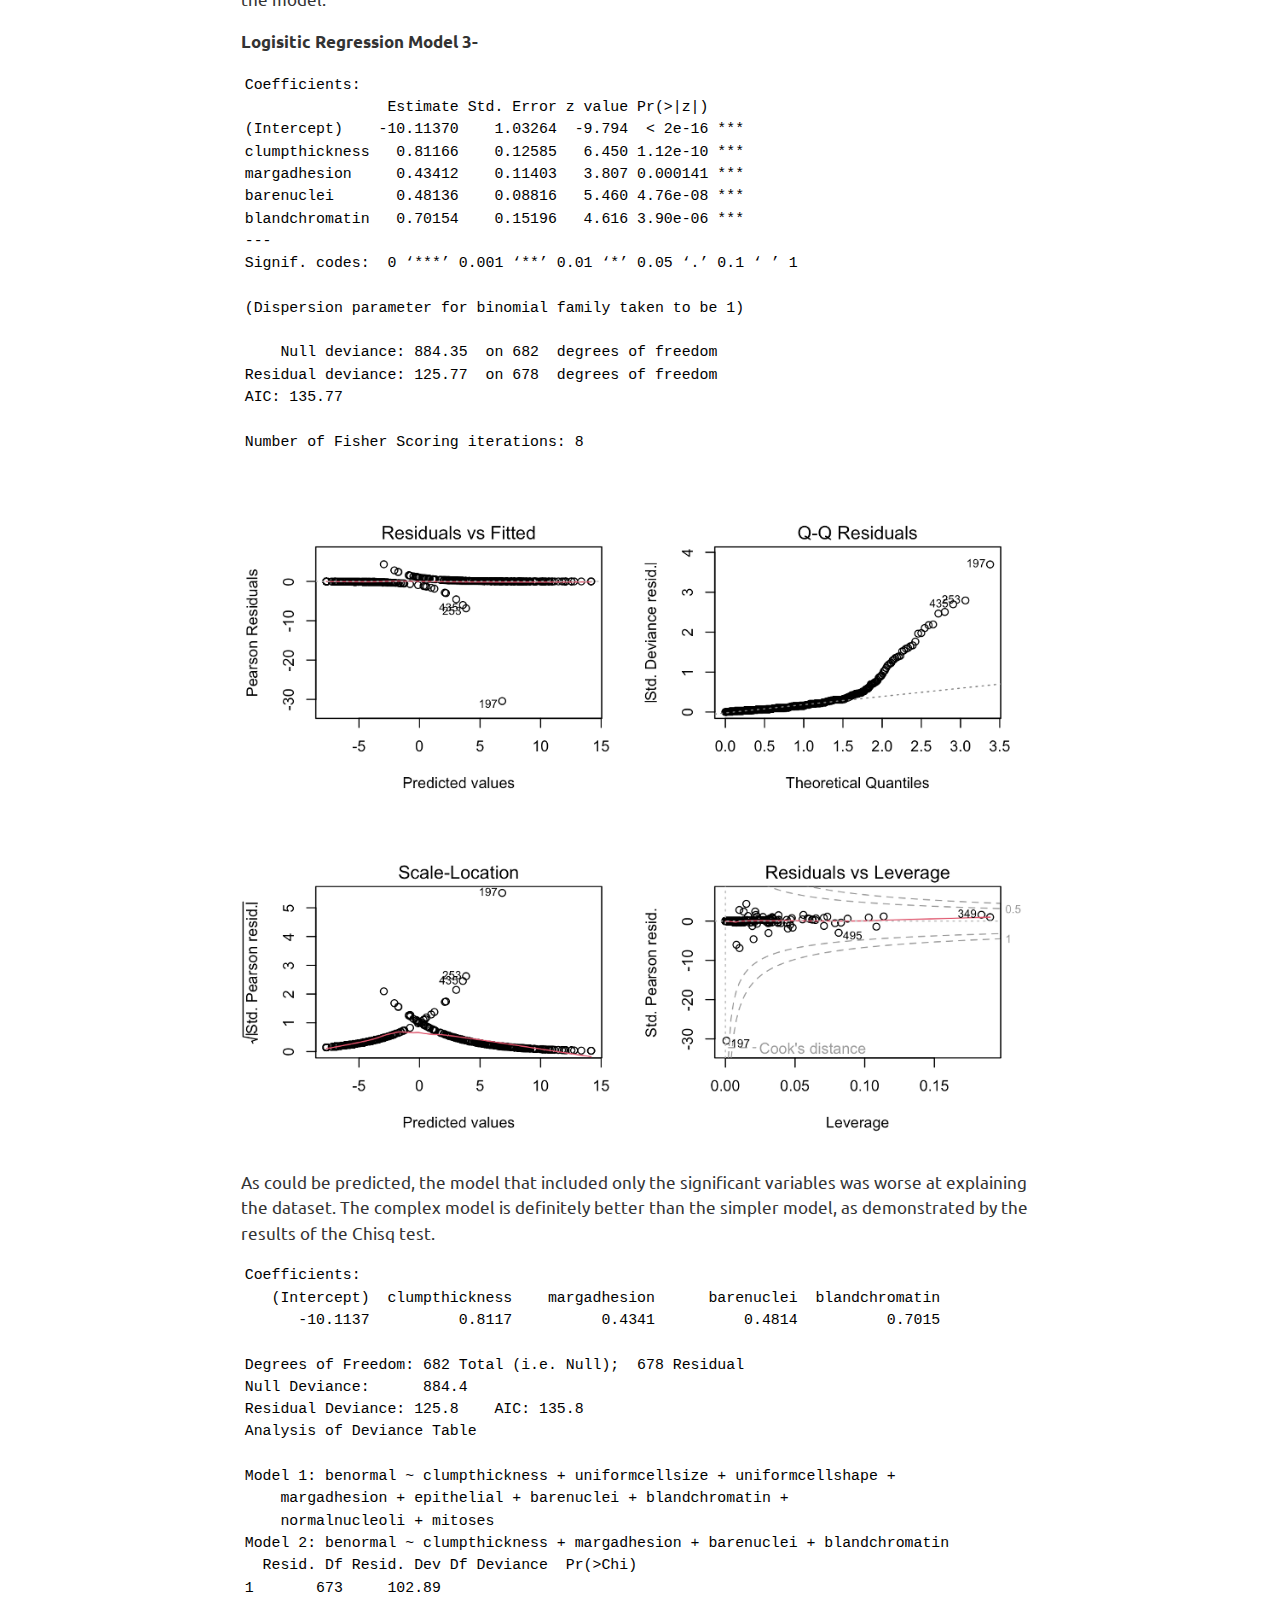
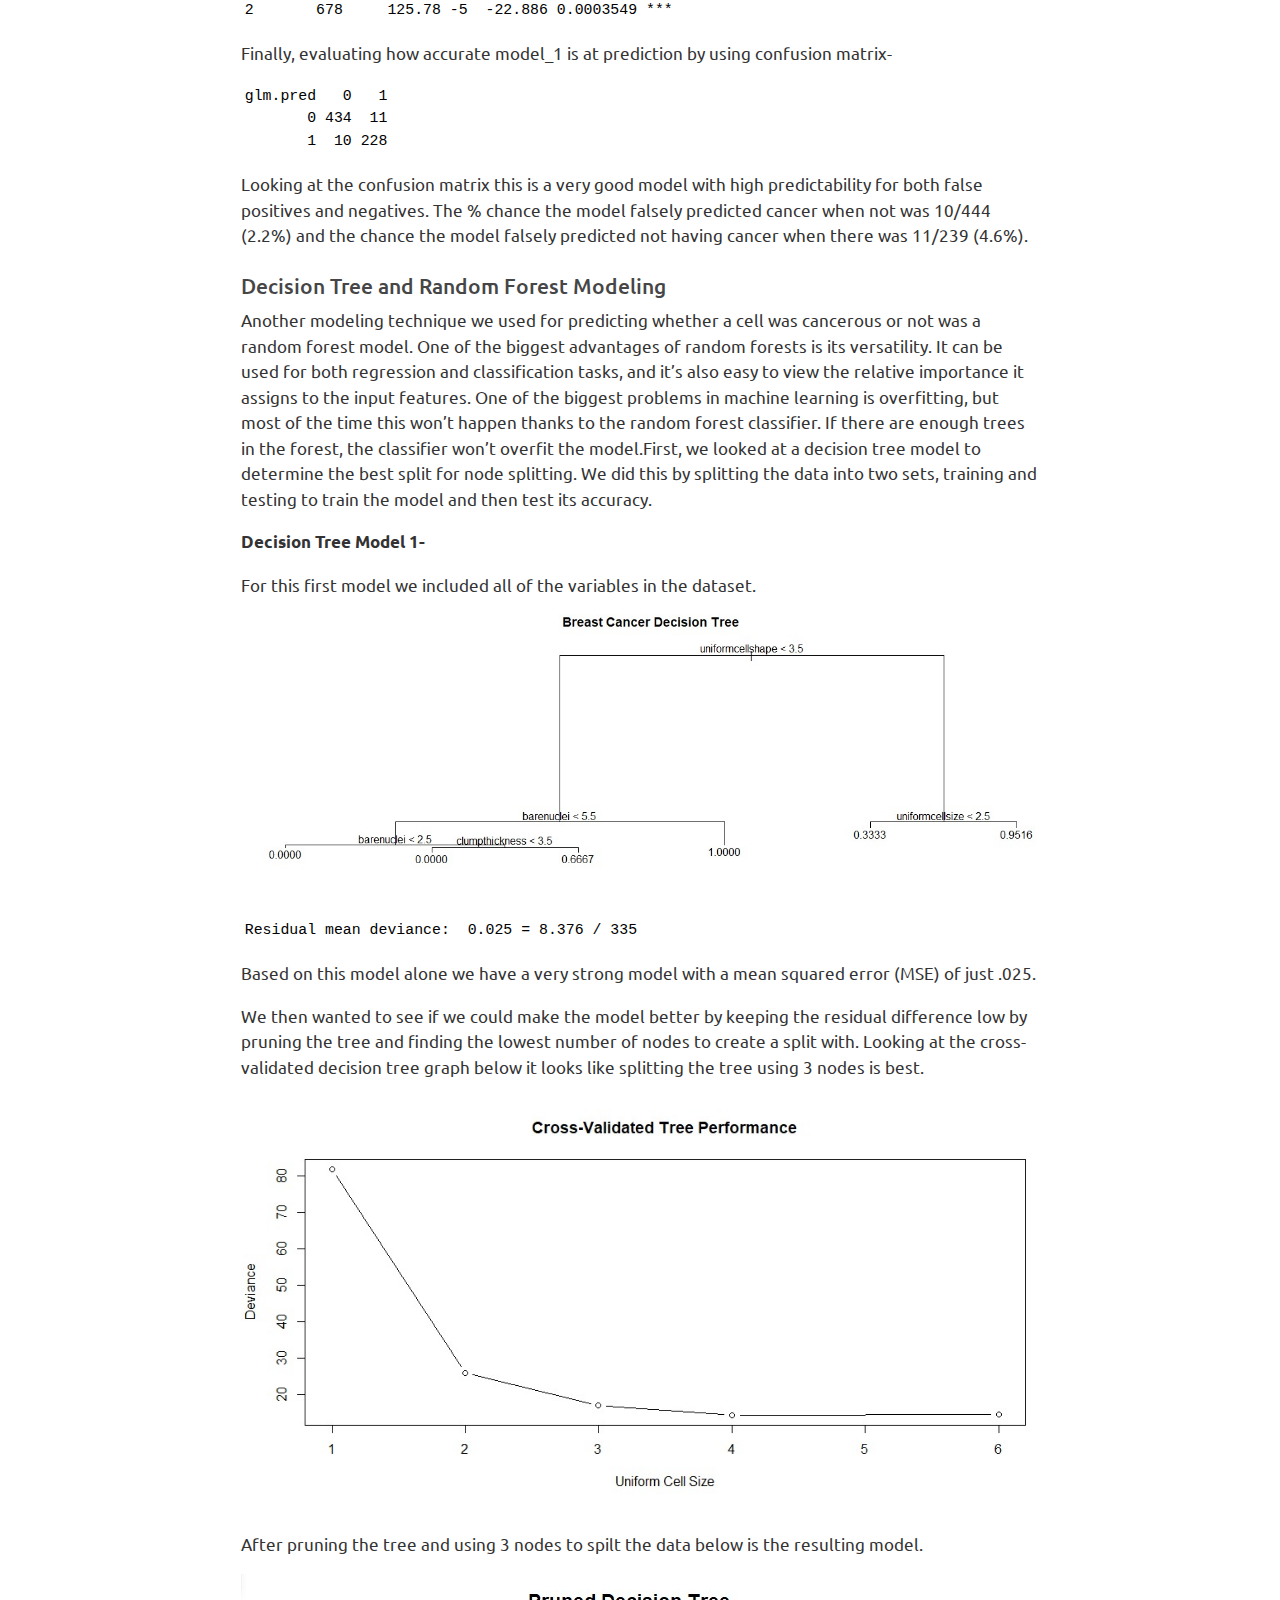
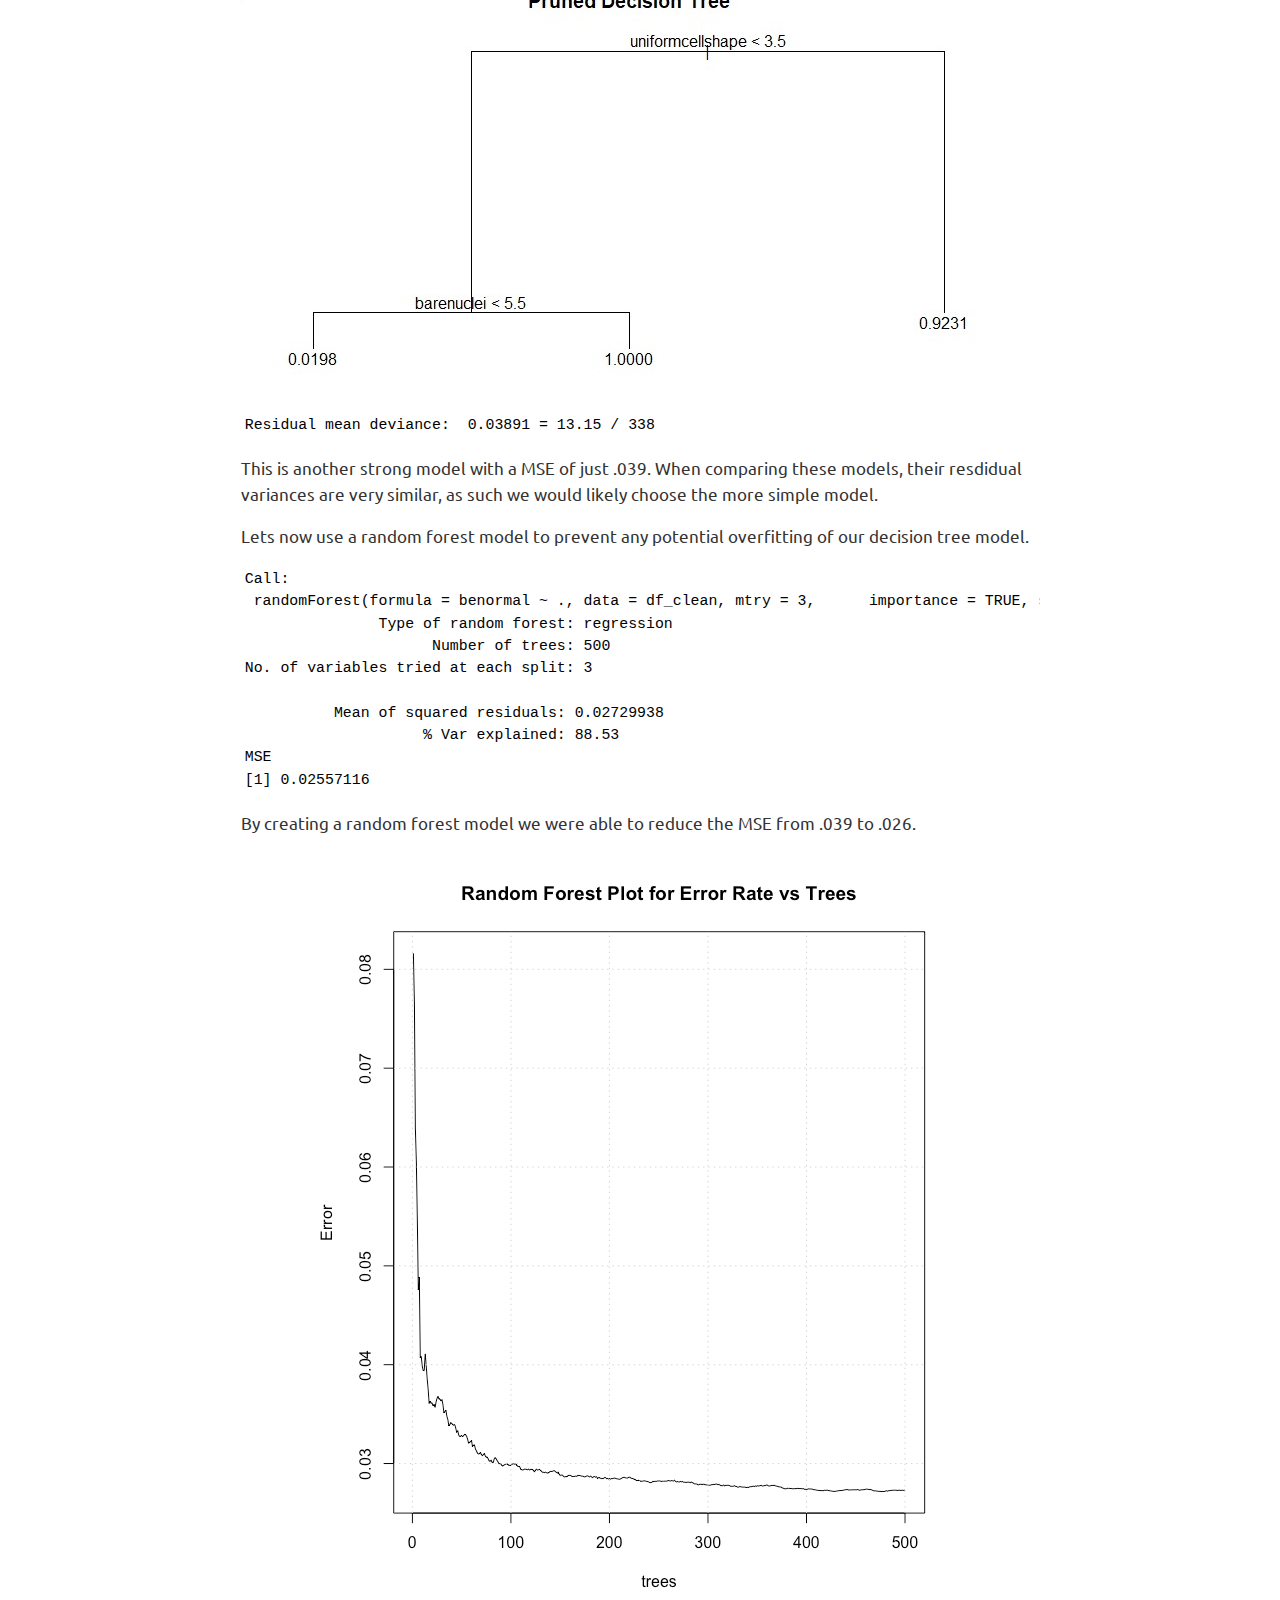
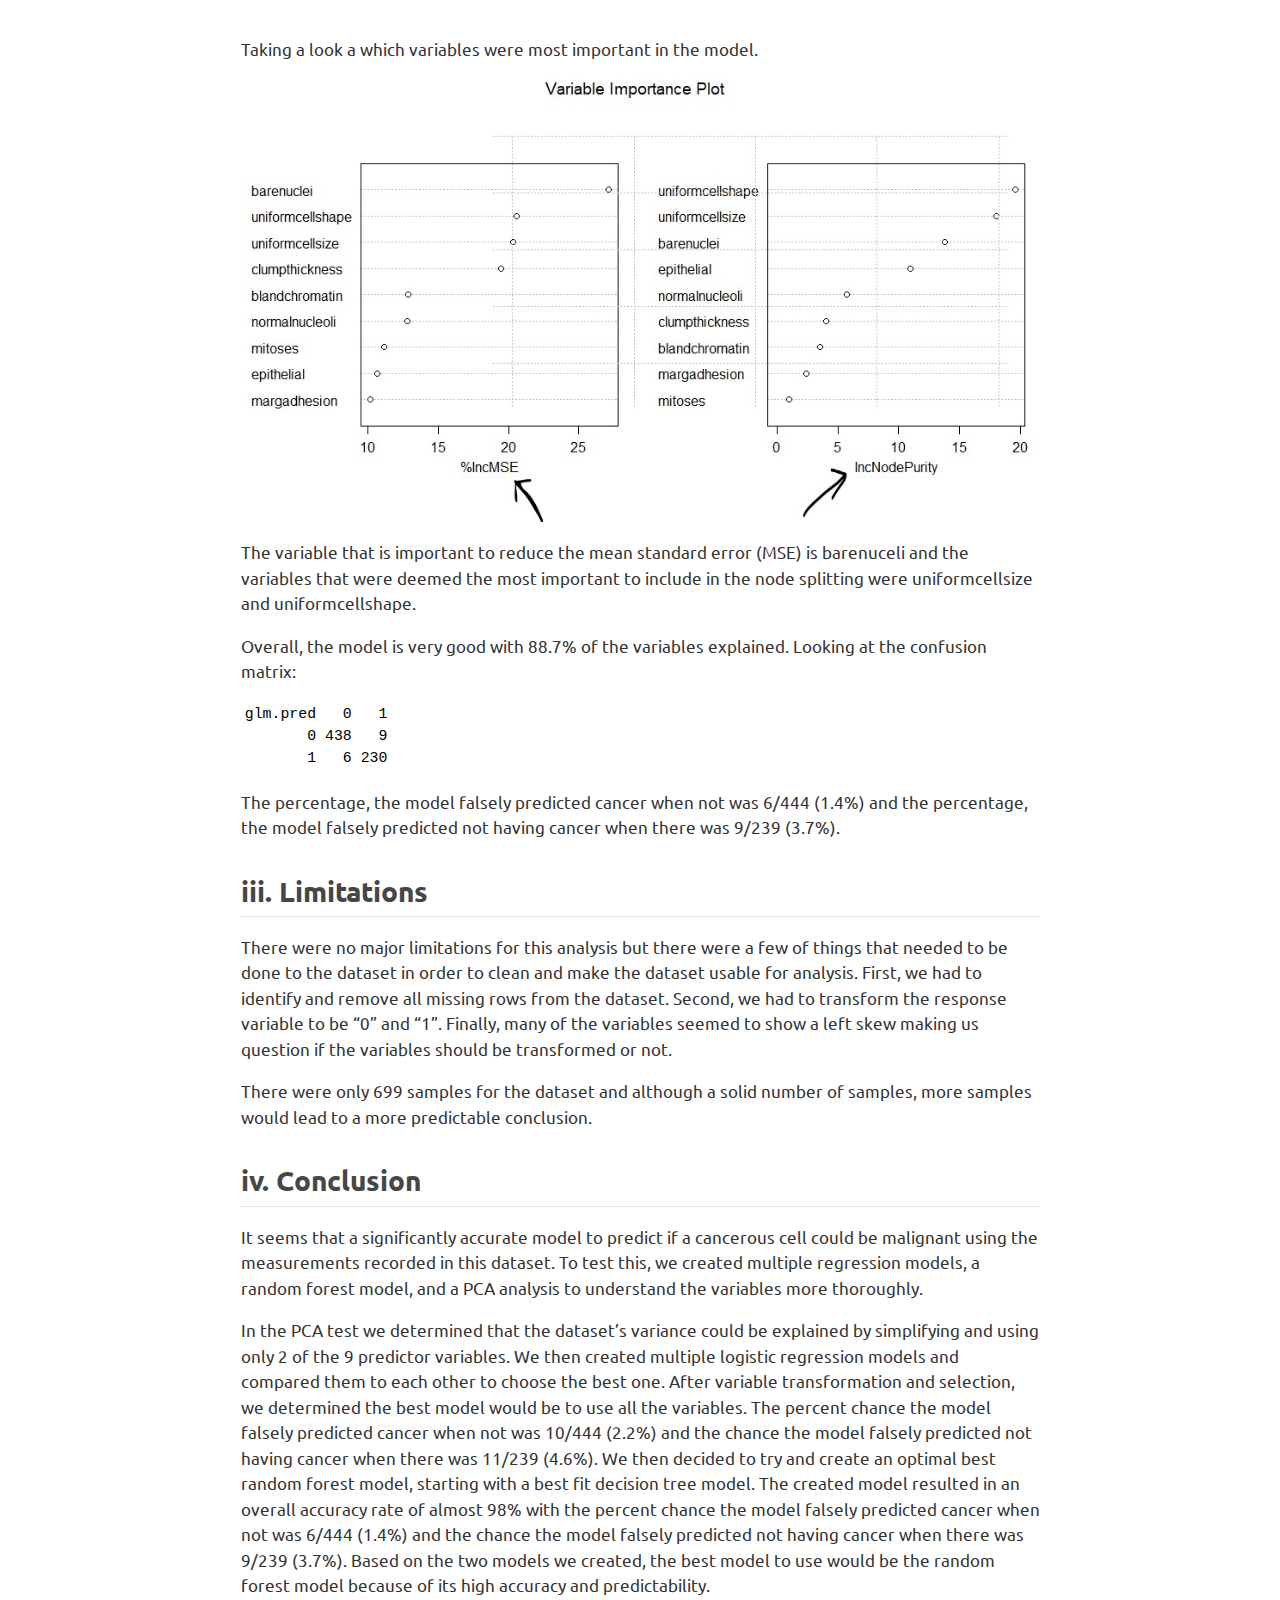
<file: docs/Final_KW.html>
<!DOCTYPE html>
<html xmlns="http://www.w3.org/1999/xhtml" lang="en" xml:lang="en"><head>

<meta charset="utf-8">
<meta name="generator" content="quarto-1.3.450">

<meta name="viewport" content="width=device-width, initial-scale=1.0, user-scalable=yes">


<title>Welcome! - FINAL PROJECT</title>
<style>
code{white-space: pre-wrap;}
span.smallcaps{font-variant: small-caps;}
div.columns{display: flex; gap: min(4vw, 1.5em);}
div.column{flex: auto; overflow-x: auto;}
div.hanging-indent{margin-left: 1.5em; text-indent: -1.5em;}
ul.task-list{list-style: none;}
ul.task-list li input[type="checkbox"] {
  width: 0.8em;
  margin: 0 0.8em 0.2em -1em; /* quarto-specific, see https://github.com/quarto-dev/quarto-cli/issues/4556 */ 
  vertical-align: middle;
}
</style>


<script src="site_libs/quarto-nav/quarto-nav.js"></script>
<script src="site_libs/quarto-nav/headroom.min.js"></script>
<script src="site_libs/clipboard/clipboard.min.js"></script>
<script src="site_libs/quarto-search/autocomplete.umd.js"></script>
<script src="site_libs/quarto-search/fuse.min.js"></script>
<script src="site_libs/quarto-search/quarto-search.js"></script>
<meta name="quarto:offset" content="./">
<script src="site_libs/quarto-html/quarto.js"></script>
<script src="site_libs/quarto-html/popper.min.js"></script>
<script src="site_libs/quarto-html/tippy.umd.min.js"></script>
<script src="site_libs/quarto-html/anchor.min.js"></script>
<link href="site_libs/quarto-html/tippy.css" rel="stylesheet">
<link href="site_libs/quarto-html/quarto-syntax-highlighting.css" rel="stylesheet" id="quarto-text-highlighting-styles">
<script src="site_libs/bootstrap/bootstrap.min.js"></script>
<link href="site_libs/bootstrap/bootstrap-icons.css" rel="stylesheet">
<link href="site_libs/bootstrap/bootstrap.min.css" rel="stylesheet" id="quarto-bootstrap" data-mode="light">
<script id="quarto-search-options" type="application/json">{
  "location": "navbar",
  "copy-button": false,
  "collapse-after": 3,
  "panel-placement": "end",
  "type": "overlay",
  "limit": 20,
  "language": {
    "search-no-results-text": "No results",
    "search-matching-documents-text": "matching documents",
    "search-copy-link-title": "Copy link to search",
    "search-hide-matches-text": "Hide additional matches",
    "search-more-match-text": "more match in this document",
    "search-more-matches-text": "more matches in this document",
    "search-clear-button-title": "Clear",
    "search-detached-cancel-button-title": "Cancel",
    "search-submit-button-title": "Submit",
    "search-label": "Search"
  }
}</script>


</head>

<body class="nav-fixed fullcontent">

<div id="quarto-search-results"></div>
  <header id="quarto-header" class="headroom fixed-top">
    <nav class="navbar navbar-expand-lg navbar-dark ">
      <div class="navbar-container container-fluid">
      <div class="navbar-brand-container">
    <a class="navbar-brand" href="./index.html">
    <span class="navbar-title">Welcome!</span>
    </a>
  </div>
            <div id="quarto-search" class="" title="Search"></div>
          <button class="navbar-toggler" type="button" data-bs-toggle="collapse" data-bs-target="#navbarCollapse" aria-controls="navbarCollapse" aria-expanded="false" aria-label="Toggle navigation" onclick="if (window.quartoToggleHeadroom) { window.quartoToggleHeadroom(); }">
  <span class="navbar-toggler-icon"></span>
</button>
          <div class="collapse navbar-collapse" id="navbarCollapse">
            <ul class="navbar-nav navbar-nav-scroll me-auto">
  <li class="nav-item">
    <a class="nav-link" href="./index.html" rel="" target="">
 <span class="menu-text">HOME</span></a>
  </li>  
  <li class="nav-item">
    <a class="nav-link" href="./about.html" rel="" target="">
 <span class="menu-text">WORK EXPERIENCE</span></a>
  </li>  
  <li class="nav-item">
    <a class="nav-link" href="./Redesign.html" rel="" target="">
 <span class="menu-text">REDESIGNING PROJECT</span></a>
  </li>  
  <li class="nav-item">
    <a class="nav-link active" href="./Final_KW.html" rel="" target="" aria-current="page">
 <span class="menu-text">FINAL PROJECT</span></a>
  </li>  
  <li class="nav-item">
    <a class="nav-link" href="./Final_Report_Webpage.html" rel="" target="">
 <span class="menu-text">FINAL PROJECT CODE</span></a>
  </li>  
</ul>
            <div class="quarto-navbar-tools ms-auto">
</div>
          </div> <!-- /navcollapse -->
      </div> <!-- /container-fluid -->
    </nav>
</header>
<!-- content -->
<div id="quarto-content" class="quarto-container page-columns page-rows-contents page-layout-article page-navbar">
<!-- sidebar -->
<!-- margin-sidebar -->
    
<!-- main -->
<main class="content" id="quarto-document-content">

<header id="title-block-header" class="quarto-title-block default">
<div class="quarto-title">
<h1 class="title">FINAL PROJECT</h1>
</div>



<div class="quarto-title-meta">

    
  
    
  </div>
  

</header>

<section id="stat-515-final-project" class="level4">
<h4 class="anchored" data-anchor-id="stat-515-final-project"><strong>STAT 515 Final Project</strong></h4>
<p>Group Number: 2</p>
<p>Anusha Dusakanti, Kyle Wandel, Sumrah Shakeel</p>
</section>
<section id="abstract" class="level4">
<h4 class="anchored" data-anchor-id="abstract"><strong>Abstract</strong></h4>
<p>The aim of this research is to identify patterns and indicators that could potentially predict the signs of malignant cancerous cells. Through meticulous analysis, the paper investigates various aspects, including a deep dive into the predictor variables and their relationship to each other and the response variable, the creation of various statistical models to predict cancerous cells and then finally a comparison of models to choose the best one. By scrutinizing these factors, this research hopes to make discovering breast cancer in patients easier and earlier.</p>
</section>
<section id="i.-introduction" class="level4">
<h4 class="anchored" data-anchor-id="i.-introduction"><strong>I. Introduction</strong></h4>
<p>Among all cancers, breast cancer is one of the most prevalent worldwide. Even if the pharmaceutical sector has made significant investments in the search for a permanent cure for this cancer, it still raises the need for more analysis to be done on breast cancer data so that a cancerous tumor can be caught in the early stages.&nbsp;We intended to figure out whether distinct characteristics of the tumor cells may be used to predict the prospective appearance of breast cancer in females. With nine predictor variables and an outcome variable that would indicate whether the tumor is categorized as malignant (cancerous) or benign (non-cancerous), this dataset seemed promising.</p>
<p>The dataset we choose to perform this research is from Dr.&nbsp;William Wolberg and his clinical studies from 1989 to 1991. This dataset is very well known and highly integrable due to the amount of research conducted using this data. Below is a list and description of the 9 predictor variables and the 1 response variable (benormal).</p>
<ul>
<li><p><strong>clumpthickness</strong>: (1-10). Benign cells tend to be grouped in monolayers, while cancerous cells are often grouped in multilayers.</p></li>
<li><p><strong>uniformcellsize</strong> (1-10). Cancer cells tend to vary in size and shape.</p></li>
<li><p><strong>uniformcellshape</strong> (1-10). Cancer cells tend to vary in shape and size.</p></li>
<li><p><strong>margadhesion</strong>: (1-10). Normal cells tend to stick together, while cancer cells tend to lose this ability, so the loss of adhesion is a sign of malignancy.</p></li>
<li><p><strong>epithelial</strong>: (1-10). It is related to the uniformity mentioned above. Epithelial cells that are significantly enlarged may be malignant.</p></li>
<li><p><strong>barenuclei</strong>: (1-10). This term is used for nuclei not surrounded by cytoplasm (the rest of the cell). Those are typically seen in benign tumors.</p></li>
<li><p><strong>blandchromatin</strong>: (1-10). Describes a uniform “texture” of the nucleus seen in benign cells. In cancer cells, the chromatin tends to be more coarse and to form clumps.</p></li>
<li><p><strong>normalnucleoli</strong>: (1-10). Nucleoli are small structures seen in the nucleus. In normal cells, the nucleolus is usually very small, if visible. The nucleoli become more prominent in cancer cells, and sometimes there are multiple.</p></li>
<li><p><strong>mitoses</strong>: (1-10). Cancer is essentially a disease of uncontrolled mitosis.</p></li>
<li><p><strong>benormal</strong>: (2 or 4). Benign (non-cancerous) or malignant (cancerous) lump in a breast.</p></li>
</ul>
<p>The University of Wisconsin breast cancer data from William Wolberg has 699 observations and 10 variables, the first variable represents the ID of the sample and the last column “benornal” represents the classification/response variable (for benign, 4 for malignant).</p>
<pre><code>'data.frame':   699 obs. of  11 variables:
 $ id              : int  1000025 1002945 1015425 1016277 1017023 1017122 1018099 1018561 1033078 1033078 ...
 $ clumpthickness  : int  5 5 3 6 4 8 1 2 2 4 ...
 $ uniformcellsize : int  1 4 1 8 1 10 1 1 1 2 ...
 $ uniformcellshape: int  1 4 1 8 1 10 1 2 1 1 ...
 $ margadhesion    : int  1 5 1 1 3 8 1 1 1 1 ...
 $ epithelial      : int  2 7 2 3 2 7 2 2 2 2 ...
 $ barenuclei      : chr  "1" "10" "2" "4" ...
 $ blandchromatin  : int  3 3 3 3 3 9 3 3 1 2 ...
 $ normalnucleoli  : int  1 2 1 7 1 7 1 1 1 1 ...
 $ mitoses         : int  1 1 1 1 1 1 1 1 5 1 ...
 $ benormal        : int  2 2 2 2 2 4 2 2 2 2 ...</code></pre>
<p>Using this dataset we wanted to try and answer the following research questions:</p>
<p>Question 1: What are the variables displaying significant correlation?</p>
<p>Question 2: How does Principal Component Analysis contribute to understanding the variance explained by principal components in our dataset?</p>
<p>Question 3: Can a logistic regression model be created to accurately predict malignant breast cancer cells?</p>
<p>Question 4: Can a random forest model be created to accurately predict the likelihood of a cell being malignant?</p>
<p>To make the dataset ready for analysis we removed the ID column, checked and removed all rows with missing data changed he response variable values to malignant (4) = 1 and benign (2) = 0. After cleaning the dataset, we looked at a summary of the statistics for each variable. For our sample there are 444 records that are identified as not being malignant (=0) and 239 records that are identified as being malignant (=1).</p>
<pre><code> 0   1 
444 239 </code></pre>
<p>We next wanted to identify if there were any patterns among the predictor variables in the dataset. First we looked at the correlations, histograms and scatter plots of the variables using the pairs.panel() function.</p>
<div class="quarto-figure quarto-figure-center">
<figure class="figure">
<p><img src="WhatsApp Image 2024-05-05 at 19.05.48.jpeg" class="img-fluid figure-img"></p>
</figure>
</div>
<p>Some of the variables showed correlations to each other, but none were deemed significant by the corr.test() function. But one thing we did notice was that many of the variables exhibited a right skew with their means larger than their medians. We could potentially log() the variables to make them more uniform.</p>
<p>Research questions</p>
</section>
<section id="ii.-materials-and-methods" class="level4">
<h4 class="anchored" data-anchor-id="ii.-materials-and-methods"><strong>II. Materials and Methods</strong></h4>
</section>
<section id="principal-component-analysis" class="level4">
<h4 class="anchored" data-anchor-id="principal-component-analysis">Principal Component Analysis</h4>
<p>As previously indicated, while there was some correlation between our variables, none of them was statistically significant. Additionally, some of the factors did not significantly connect with response variable prediction in some of our other models. In order to explore this further, we performed a principal component analysis on the predictor variables to determine whether accuracy naturally decreases when a dataset’s variable count is decreased, but not to an excessive degree.</p>
<p>We first took a look a the mean and variances of the variables in the dataset to see if the variables should be scaled or not. Below are the means an variances of the variables:</p>
<pre><code>Mean
clumpthickness  uniformcellsize uniformcellshape     margadhesion 
        4.442167         3.150805         3.215227         2.830161 
      epithelial       barenuclei   blandchromatin   normalnucleoli 
        3.234261         3.544656         3.445095         2.869693 
         mitoses         benormal 
        1.603221         1.349927 

Variance
clumpthickness  uniformcellsize uniformcellshape     margadhesion 
       7.9566944        9.3951130        8.9316153        8.2057165 
      epithelial       barenuclei   blandchromatin   normalnucleoli 
       4.9421089       13.2776950        6.0010133        9.3187722 
         mitoses         benormal 
       3.0021597        0.2278116 </code></pre>
<p>Based on these results the following variables exhibit some significant diversity across the dataset; clumpthickness, uniformcellsize, uniformcellshape, margadhesion, barenuclei and normalnucleoli. The following variables showed some moderate variability across the dataset; epithelial, blandchromatin, and mitoses. Because of these results it would be best to scale the variables for analysis.</p>
<p>After running a PCA analysis found that most of the variables are grouped indicating that there are similar observations based on the variable values. There are not too many outliers to indicate any unusual observations.</p>
<p>Looking at the bigplot mitoses has the largest contribution when looking at the variables to the corresponding principal component. All of the variables, except for mitoses are positively correlated. Most of the variables are closer to all the other variables except for mitoses, further indicating that they are strongly influenced by these corresponding variables. Looking at the axis’ of the graph PC1 explains the most variance in the data as it has the longer axis than PC2.</p>
<p><img src="Rplot.png" class="img-fluid"></p>
<p>The following graph is the scree plot for the PCA which is used to provide a simple yet effective way to see balance and the trade-off between retaining information and reducing dimensionality in your data. <img src="images/clipboard-172522986.png" class="img-fluid" data-fig-align="center" width="530"> Looking at this graph we can easily identify that there is a large drop off-point after the first PCA, indicating that adding an additional principal component does not significantly add value at explaining the variability in the data.</p>
<p>The following graph shows cumulative proportion of variance that each principal components adds. <img src="images/clipboard-911580378.png" class="img-fluid" data-fig-align="center" width="579"></p>
<p>Looking at this graph it seems that 4 principal components would be needed to explain over 80% of the variance.</p>
<p>The University of Wisconsin breast cancer data from William Wolberg has 699 observations and 10 variables, the first variable represents the ID of the sample and the last column “benormal” represents the classification/response variable (for benign, 4 for malignant).</p>
<p>To make the dataset ready for analysis we removed the ID column, checked and removed all rows with missing data changed the response variable values to malignant (4) = 1 and benign (2) = 0, then looked at summary statistics for each variable. For our sample there are 444 records that are identified as not being malignant (=0) and 239 records that are identified as being malignant (=1).</p>
<p>To identify if there were any patterns among the predictor variables in the dataset, first we looked at the correlations, histrograms and scatterplots of the variables using the pairs.panel() function.</p>
<div class="quarto-figure quarto-figure-center">
<figure class="figure">
<p><img src="images/clipboard-1001792189.png" class="img-fluid figure-img" width="720"></p>
</figure>
</div>
<p>Some of the variables showed correlations to each other, but none were deemed significant by the corr.test() function. We noticed many of the variables exhibited a right skew with their means larger than their medians. We could potentially log() the variables to make them more uniform.</p>
</section>
<section id="logistic-regression-model" class="level4">
<h4 class="anchored" data-anchor-id="logistic-regression-model">Logistic Regression Model</h4>
<p>We developed a logistic regression model to predict if a cell was cancerous or not. As our outcome can only be one of two things (cell is malignant or benign) we should be using a classification model and logistic regression is a simple model which is much easier to set up and train initially than other machine learning models.</p>
<p>For the first model we used the cleaned dataset and all of the variables.</p>
<p><strong>Logistic Regression Model 1-</strong></p>
<pre><code>Coefficients:
                  Estimate Std. Error z value Pr(&gt;|z|)    
(Intercept)      -10.10394    1.17488  -8.600  &lt; 2e-16 ***
clumpthickness     0.53501    0.14202   3.767 0.000165 ***
uniformcellsize   -0.00628    0.20908  -0.030 0.976039    
uniformcellshape   0.32271    0.23060   1.399 0.161688    
margadhesion       0.33064    0.12345   2.678 0.007400 ** 
epithelial         0.09663    0.15659   0.617 0.537159    
barenuclei         0.38303    0.09384   4.082 4.47e-05 ***
blandchromatin     0.44719    0.17138   2.609 0.009073 ** 
normalnucleoli     0.21303    0.11287   1.887 0.059115 .  
mitoses            0.53484    0.32877   1.627 0.103788    
---
Signif. codes:  0 ‘***’ 0.001 ‘**’ 0.01 ‘*’ 0.05 ‘.’ 0.1 ‘ ’ 1

(Dispersion parameter for binomial family taken to be 1)

    Null deviance: 884.35  on 682  degrees of freedom
Residual deviance: 102.89  on 673  degrees of freedom
AIC: 122.89</code></pre>
<div class="quarto-figure quarto-figure-center">
<figure class="figure">
<p><img src="Log1.png" class="img-fluid figure-img"></p>
</figure>
</div>
<p>In this model the variables clumpthickness, margadhesion, barenuclei, blandchromatin were considered the only variables had a significant impact on the response variables with p-values less than 0.5. The overall model had an AIC of 122.89.</p>
<p>Further, we created a new model after logging our variables. For this model the variables clumpthickness and barenuclei were considered the only variables that had a significant impact on the response variables with p-values less than 0.5. The overall model had an AIC of 127.02.</p>
<p><strong>Logisitic Regression Model 2-</strong></p>
<pre><code>Coefficients:
                 Estimate Std. Error z value Pr(&gt;|z|)    
(Intercept)      -9.31304    1.25953  -7.394 1.42e-13 ***
clumpthickness    1.80864    0.59805   3.024  0.00249 ** 
uniformcellsize   0.50056    0.66380   0.754  0.45080    
uniformcellshape  1.26038    0.74379   1.695  0.09016 .  
margadhesion      0.71750    0.39504   1.816  0.06933 .  
epithelial       -0.04541    0.63630  -0.071  0.94310    
barenuclei        0.36117    0.09149   3.948 7.89e-05 ***
blandchromatin    1.49565    0.61321   2.439  0.01473 *  
normalnucleoli    0.48867    0.35560   1.374  0.16938    
mitoses           1.34541    0.74040   1.817  0.06920 .  
---
Signif. codes:  0 ‘***’ 0.001 ‘**’ 0.01 ‘*’ 0.05 ‘.’ 0.1 ‘ ’ 1

(Dispersion parameter for binomial family taken to be 1)

    Null deviance: 884.35  on 682  degrees of freedom
Residual deviance: 107.02  on 673  degrees of freedom
AIC: 127.02

Number of Fisher Scoring iterations: 8</code></pre>
<p><img src="log2.png" class="img-fluid"></p>
<p>Based on the AIC of these two models, the non-logged model performed better. Then we simplified the model.&nbsp;</p>
<p><strong>Logisitic Regression Model 3-</strong></p>
<pre><code>Coefficients:
                Estimate Std. Error z value Pr(&gt;|z|)    
(Intercept)    -10.11370    1.03264  -9.794  &lt; 2e-16 ***
clumpthickness   0.81166    0.12585   6.450 1.12e-10 ***
margadhesion     0.43412    0.11403   3.807 0.000141 ***
barenuclei       0.48136    0.08816   5.460 4.76e-08 ***
blandchromatin   0.70154    0.15196   4.616 3.90e-06 ***
---
Signif. codes:  0 ‘***’ 0.001 ‘**’ 0.01 ‘*’ 0.05 ‘.’ 0.1 ‘ ’ 1

(Dispersion parameter for binomial family taken to be 1)

    Null deviance: 884.35  on 682  degrees of freedom
Residual deviance: 125.77  on 678  degrees of freedom
AIC: 135.77

Number of Fisher Scoring iterations: 8</code></pre>
<p><img src="log3.png" class="img-fluid"></p>
<p>As could be predicted, the model that included only the significant variables was worse at explaining the dataset. The complex model is definitely better than the simpler model, as demonstrated by the results of the Chisq test.</p>
<pre><code>Coefficients:
   (Intercept)  clumpthickness    margadhesion      barenuclei  blandchromatin  
      -10.1137          0.8117          0.4341          0.4814          0.7015  

Degrees of Freedom: 682 Total (i.e. Null);  678 Residual
Null Deviance:      884.4 
Residual Deviance: 125.8    AIC: 135.8
Analysis of Deviance Table

Model 1: benormal ~ clumpthickness + uniformcellsize + uniformcellshape + 
    margadhesion + epithelial + barenuclei + blandchromatin + 
    normalnucleoli + mitoses
Model 2: benormal ~ clumpthickness + margadhesion + barenuclei + blandchromatin
  Resid. Df Resid. Dev Df Deviance  Pr(&gt;Chi)    
1       673     102.89                          
2       678     125.78 -5  -22.886 0.0003549 ***</code></pre>
<p>Finally, evaluating how accurate model_1 is at prediction by using confusion matrix-</p>
<pre><code>glm.pred   0   1
       0 434  11
       1  10 228</code></pre>
<p>Looking at the confusion matrix this is a very good model with high predictability for both false positives and negatives. The % chance the model falsely predicted cancer when not was 10/444 (2.2%) and the chance the model falsely predicted not having cancer when there was 11/239 (4.6%).</p>
</section>
<section id="decision-tree-and-random-forest-modeling" class="level4">
<h4 class="anchored" data-anchor-id="decision-tree-and-random-forest-modeling">Decision Tree and Random Forest Modeling</h4>
<p>Another modeling technique we used for predicting whether a cell was cancerous or not was a random forest model. One of the biggest advantages of random forests is its versatility. It can be used for both regression and classification tasks, and it’s also easy to view the relative importance it assigns to the input features. One of the biggest problems in machine learning is overfitting, but most of the time this won’t happen thanks to the random forest classifier. If there are enough trees in the forest, the classifier won’t overfit the model.First, we looked at a decision tree model to determine the best split for node splitting. We did this by splitting the data into two sets, training and testing to train the model and then test its accuracy.</p>
<p><strong>Decision Tree Model 1-</strong></p>
<p>For this first model we included all of the variables in the dataset.</p>
<div class="quarto-figure quarto-figure-center">
<figure class="figure">
<p><img src="WhatsApp Image 2024-05-05 at 19.10.37.jpeg" class="img-fluid figure-img"></p>
</figure>
</div>
<pre><code>Residual mean deviance:  0.025 = 8.376 / 335 </code></pre>
<p>Based on this model alone we have a very strong model with a mean squared error (MSE) of just .025.</p>
<p>We then wanted to see if we could make the model better by keeping the residual difference low by pruning the tree and finding the lowest number of nodes to create a split with. Looking at the cross-validated decision tree graph below it looks like splitting the tree using 3 nodes is best.</p>
<div class="quarto-figure quarto-figure-center">
<figure class="figure">
<p><img src="WhatsApp Image 2024-05-05 at 19.16.06.jpeg" class="img-fluid figure-img"></p>
</figure>
</div>
<p>After pruning the tree and using 3 nodes to spilt the data below is the resulting model.</p>
<p><img src="WhatsApp Image 2024-05-05 at 19.24.09.jpeg" class="img-fluid"></p>
<pre><code>Residual mean deviance:  0.03891 = 13.15 / 338 </code></pre>
<p>This is another strong model with a MSE of just .039. When comparing these models, their resdidual variances are very similar, as such we would likely choose the more simple model.</p>
<p>Lets now use a random forest model to prevent any potential overfitting of our decision tree model.</p>
<pre><code>Call:
 randomForest(formula = benormal ~ ., data = df_clean, mtry = 3,      importance = TRUE, subset = train) 
               Type of random forest: regression
                     Number of trees: 500
No. of variables tried at each split: 3

          Mean of squared residuals: 0.02729938
                    % Var explained: 88.53
MSE
[1] 0.02557116</code></pre>
<p>By creating a random forest model we were able to reduce the MSE from .039 to .026.</p>
<div class="quarto-figure quarto-figure-center">
<figure class="figure">
<p><img src="Random Forest.png" class="img-fluid figure-img"></p>
</figure>
</div>
<p>Taking a look a which variables were most important in the model.</p>
<p><img src="WhatsApp Image 2024-05-05 at 19.38.23.jpeg" class="img-fluid"></p>
<p>The variable that is important to reduce the mean standard error (MSE) is barenuceli and the variables that were deemed the most important to include in the node splitting were uniformcellsize and uniformcellshape.</p>
<p>Overall, the model is very good with 88.7% of the variables explained. Looking at the confusion matrix:</p>
<pre><code>glm.pred   0   1
       0 438   9
       1   6 230</code></pre>
<p>The percentage, the model falsely predicted cancer when not was 6/444 (1.4%) and the percentage, the model falsely predicted not having cancer when there was 9/239 (3.7%).</p>
</section>
<section id="iii.-limitations" class="level2">
<h2 class="anchored" data-anchor-id="iii.-limitations">iii. Limitations</h2>
<p>There were no major limitations for this analysis but there were a few of things that needed to be done to the dataset in order to clean and make the dataset usable for analysis. First, we had to identify and remove all missing rows from the dataset. Second, we had to transform the response variable to be “0” and “1”. Finally, many of the variables seemed to show a left skew making us question if the variables should be transformed or not.&nbsp;</p>
<p>There were only 699 samples for the dataset and although a solid number of samples, more samples would lead to a more predictable conclusion.&nbsp;</p>
</section>
<section id="iv.-conclusion" class="level2">
<h2 class="anchored" data-anchor-id="iv.-conclusion">iv. Conclusion</h2>
<p>It seems that a significantly accurate model to predict if a cancerous cell could be malignant using the measurements recorded in this dataset. To test this, we created multiple regression models, a random forest model, and a PCA analysis to understand the variables more thoroughly. &nbsp;</p>
<p>In the PCA test we determined that the dataset’s variance could be explained by simplifying and using only 2 of the 9 predictor variables. We then created multiple logistic regression models and compared them to each other to choose the best one. After variable transformation and selection, we determined the best model would be to use all the variables. The percent chance the model falsely predicted cancer when not was 10/444 (2.2%) and the chance the model falsely predicted not having cancer when there was 11/239 (4.6%). We then decided to try and create an optimal best random forest model, starting with a best fit decision tree model. The created model resulted in an overall accuracy rate of almost 98% with the percent chance the model falsely predicted cancer when not was 6/444 (1.4%) and the chance the model falsely predicted not having cancer when there was 9/239 (3.7%). Based on the two models we created, the best model to use would be the random forest model because of its high accuracy and predictability.&nbsp;</p>
</section>
<section id="references" class="level2">
<h2 class="anchored" data-anchor-id="references">References</h2>
<ol type="1">
<li><p>Wolberg,WIlliam. (1992). Breast Cancer Wisconsin (Original). UCI Machine Learning Repository. https://doi.org/10.24432/C5HP4Z.&nbsp;</p></li>
<li><p>Grolemund, G., &amp; Wickham, H. (2011). “Dates and Times Made Easy with lubridate.” <em>Journal of Statistical Software</em>, 40(3), 1-25. [Online]. Available: <a href="https://www.jstatsoft.org/v40/i03/" class="uri">https://www.jstatsoft.org/v40/i03/</a></p></li>
<li><p>James, G., Witten, D., Hastie, T., &amp; Tibshirani, R. (2021). <em>ISLR: Data for an Introduction to Statistical Learning with Applications in R</em>. R package version 1.4. [Online]. Available: <a href="https://cran.r-project.org/package=ISLR">https://CRAN.R-project.org/package=ISLR</a></p></li>
<li><p>Kuhn, M. (2008). “Building Predictive Models in R Using the caret Package.” <em>Journal of Statistical Software</em>, 28(5), 1–26. doi:10.18637/jss.v028.i05 [Online]. Available: <a href="https://doi.org/10.18637/jss.v028.i05" class="uri">https://doi.org/10.18637/jss.v028.i05</a></p></li>
<li><p>Liaw, A., &amp; Wiener, M. (2002). “Classification and Regression by randomForest.” <em>R News</em>, 2(3), 18-22. [Online]. Available: <a href="https://cran.r-project.org/doc/Rnews/">https://CRAN.R-project.org/doc/Rnews/</a></p></li>
<li><p>Makowski, D., Lüdecke, D., Patil, I., Thériault, R., Ben-Shachar, M., &amp; Wiernik, B. (2023). “Automated Results Reporting as a Practical Tool to Improve Reproducibility and Methodological Best Practices Adoption.” <em>CRAN</em>. [Online]. Available: <a href="https://easystats.github.io/report/" class="uri">https://easystats.github.io/report/</a></p></li>
<li><p>Miller, T. (2020). <em>leaps: Regression Subset Selection</em>. R package version 3.1. [Online]. Available: <a href="https://cran.r-project.org/package=leaps">https://CRAN.R-project.org/package=leaps</a></p></li>
<li><p>Müller, K., &amp; Wickham, H. (2023). <em>tibble: Simple Data Frames</em>. R package version 3.2.1. [Online]. Available: <a href="https://cran.r-project.org/package=tibble">https://CRAN.R-project.org/package=tibble</a></p></li>
<li><p>R Core Team (2023). <em>R: A Language and Environment for Statistical Computing</em>. R Foundation for Statistical Computing, Vienna, Austria. [Online]. Available: <a href="https://www.r-project.org/">https://www.R-project.org/</a></p></li>
<li><p>Ripley, B. (2023). <em>tree: Classification and Regression Trees</em>. R package version 1.0-43. [Online]. Available: <a href="https://cran.r-project.org/package=tree">https://CRAN.R-project.org/package=tree</a></p></li>
<li><p>Sarkar, D. (2008). <em>Lattice: Multivariate Data Visualization with R</em>. Springer, New York. ISBN 978-0-387-75968-5. [Online]. Available: <a href="http://lmdvr.r-forge.r-project.org/">http://lmdvr.r-forge.r-project.org</a></p></li>
<li><p>Sievert, C. (2020). <em>Interactive Web-Based Data Visualization with R, plotly, and shiny</em>. Chapman and Hall/CRC. ISBN 9781138331457. [Online]. Available: <a href="https://plotly-r.com/">https://plotly-r.com</a></p></li>
<li><p>Wickham, H. (2007). “Reshaping Data with the reshape Package.” <em>Journal of Statistical Software</em>, 21(12), 1-20. [Online]. Available: <a href="http://www.jstatsoft.org/v21/i12/" class="uri">http://www.jstatsoft.org/v21/i12/</a></p></li>
<li><p>Wickham, H. (2016). <em>ggplot2: Elegant Graphics for Data Analysis</em>. Springer-Verlag New York. ISBN 978-3-319-24277-4. [Online]. Available: <a href="https://ggplot2.tidyverse.org/">https://ggplot2.tidyverse.org</a></p></li>
<li><p>Wickham, H. (2022). <em>stringr: Simple, Consistent Wrappers for Common String Operations</em>. R package version 1.5.0. [Online]. Available: <a href="https://cran.r-project.org/package=stringr">https://CRAN.R-project.org/package=stringr</a></p></li>
<li><p>Wickham, H. (2023). <em>forcats: Tools for Working with Categorical Variables (Factors)</em>. R package version 1.0.0. [Online]. Available: <a href="https://cran.r-project.org/package=forcats">https://CRAN.R-project.org/package=forcats</a></p></li>
<li><p>Wickham, H., et al.&nbsp;(2019). “Welcome to the tidyverse.” <em>Journal of Open Source Software</em>, 4(43), 1686. doi:10.21105/joss.01686 [Online]. Available: <a href="https://doi.org/10.21105/joss.01686" class="uri">https://doi.org/10.21105/joss.01686</a></p></li>
<li><p>Wickham, H., François, R., Henry, L., Müller, K., &amp; Vaughan, D. (2023). <em>dplyr: A Grammar of Data Manipulation</em>. R package version 1.1.3. [Online]. Available: <a href="https://cran.r-project.org/package=dplyr">https://CRAN.R-project.org/package=dplyr</a></p></li>
<li><p>Wickham, H., &amp; Henry, L. (2023). <em>purrr: Functional Programming Tools</em>. R package version 1.0.2. [Online]. Available: <a href="https://cran.r-project.org/package=purrr">https://CRAN.R-project.org/package=purrr</a></p></li>
<li><p>Wickham, H., Hester, J., &amp; Bryan, J. (2023). <em>readr: Read Rectangular Text Data</em>. R package version 2.1.4. [Online]. Available: <a href="https://cran.r-project.org/package=readr">https://CRAN.R-project.org/package=readr</a></p></li>
<li><p>Wickham, H., Vaughan, D., &amp; Girlich, M. (2023). <em>tidyr: Tidy Messy Data</em>. R package version 1.3.0. [Online]. Available: <a href="https://cran.r-project.org/package=tidyr">https://CRAN.R-project.org/package=tidyr</a></p></li>
<li><p>Revelle, W. (2024). <em>psych: Procedures for Psychological, Psychometric, and Personality Research</em>. Northwestern University, Evanston, Illinois. R package version 2.4.3. [Online]. Available: <a href="https://cran.r-project.org/package=psych">https://CRAN.R-project.org/package=psych</a></p></li>
</ol>


</section>

</main> <!-- /main -->
<script id="quarto-html-after-body" type="application/javascript">
window.document.addEventListener("DOMContentLoaded", function (event) {
  const toggleBodyColorMode = (bsSheetEl) => {
    const mode = bsSheetEl.getAttribute("data-mode");
    const bodyEl = window.document.querySelector("body");
    if (mode === "dark") {
      bodyEl.classList.add("quarto-dark");
      bodyEl.classList.remove("quarto-light");
    } else {
      bodyEl.classList.add("quarto-light");
      bodyEl.classList.remove("quarto-dark");
    }
  }
  const toggleBodyColorPrimary = () => {
    const bsSheetEl = window.document.querySelector("link#quarto-bootstrap");
    if (bsSheetEl) {
      toggleBodyColorMode(bsSheetEl);
    }
  }
  toggleBodyColorPrimary();  
  const icon = "";
  const anchorJS = new window.AnchorJS();
  anchorJS.options = {
    placement: 'right',
    icon: icon
  };
  anchorJS.add('.anchored');
  const isCodeAnnotation = (el) => {
    for (const clz of el.classList) {
      if (clz.startsWith('code-annotation-')) {                     
        return true;
      }
    }
    return false;
  }
  const clipboard = new window.ClipboardJS('.code-copy-button', {
    text: function(trigger) {
      const codeEl = trigger.previousElementSibling.cloneNode(true);
      for (const childEl of codeEl.children) {
        if (isCodeAnnotation(childEl)) {
          childEl.remove();
        }
      }
      return codeEl.innerText;
    }
  });
  clipboard.on('success', function(e) {
    // button target
    const button = e.trigger;
    // don't keep focus
    button.blur();
    // flash "checked"
    button.classList.add('code-copy-button-checked');
    var currentTitle = button.getAttribute("title");
    button.setAttribute("title", "Copied!");
    let tooltip;
    if (window.bootstrap) {
      button.setAttribute("data-bs-toggle", "tooltip");
      button.setAttribute("data-bs-placement", "left");
      button.setAttribute("data-bs-title", "Copied!");
      tooltip = new bootstrap.Tooltip(button, 
        { trigger: "manual", 
          customClass: "code-copy-button-tooltip",
          offset: [0, -8]});
      tooltip.show();    
    }
    setTimeout(function() {
      if (tooltip) {
        tooltip.hide();
        button.removeAttribute("data-bs-title");
        button.removeAttribute("data-bs-toggle");
        button.removeAttribute("data-bs-placement");
      }
      button.setAttribute("title", currentTitle);
      button.classList.remove('code-copy-button-checked');
    }, 1000);
    // clear code selection
    e.clearSelection();
  });
  function tippyHover(el, contentFn) {
    const config = {
      allowHTML: true,
      content: contentFn,
      maxWidth: 500,
      delay: 100,
      arrow: false,
      appendTo: function(el) {
          return el.parentElement;
      },
      interactive: true,
      interactiveBorder: 10,
      theme: 'quarto',
      placement: 'bottom-start'
    };
    window.tippy(el, config); 
  }
  const noterefs = window.document.querySelectorAll('a[role="doc-noteref"]');
  for (var i=0; i<noterefs.length; i++) {
    const ref = noterefs[i];
    tippyHover(ref, function() {
      // use id or data attribute instead here
      let href = ref.getAttribute('data-footnote-href') || ref.getAttribute('href');
      try { href = new URL(href).hash; } catch {}
      const id = href.replace(/^#\/?/, "");
      const note = window.document.getElementById(id);
      return note.innerHTML;
    });
  }
      let selectedAnnoteEl;
      const selectorForAnnotation = ( cell, annotation) => {
        let cellAttr = 'data-code-cell="' + cell + '"';
        let lineAttr = 'data-code-annotation="' +  annotation + '"';
        const selector = 'span[' + cellAttr + '][' + lineAttr + ']';
        return selector;
      }
      const selectCodeLines = (annoteEl) => {
        const doc = window.document;
        const targetCell = annoteEl.getAttribute("data-target-cell");
        const targetAnnotation = annoteEl.getAttribute("data-target-annotation");
        const annoteSpan = window.document.querySelector(selectorForAnnotation(targetCell, targetAnnotation));
        const lines = annoteSpan.getAttribute("data-code-lines").split(",");
        const lineIds = lines.map((line) => {
          return targetCell + "-" + line;
        })
        let top = null;
        let height = null;
        let parent = null;
        if (lineIds.length > 0) {
            //compute the position of the single el (top and bottom and make a div)
            const el = window.document.getElementById(lineIds[0]);
            top = el.offsetTop;
            height = el.offsetHeight;
            parent = el.parentElement.parentElement;
          if (lineIds.length > 1) {
            const lastEl = window.document.getElementById(lineIds[lineIds.length - 1]);
            const bottom = lastEl.offsetTop + lastEl.offsetHeight;
            height = bottom - top;
          }
          if (top !== null && height !== null && parent !== null) {
            // cook up a div (if necessary) and position it 
            let div = window.document.getElementById("code-annotation-line-highlight");
            if (div === null) {
              div = window.document.createElement("div");
              div.setAttribute("id", "code-annotation-line-highlight");
              div.style.position = 'absolute';
              parent.appendChild(div);
            }
            div.style.top = top - 2 + "px";
            div.style.height = height + 4 + "px";
            let gutterDiv = window.document.getElementById("code-annotation-line-highlight-gutter");
            if (gutterDiv === null) {
              gutterDiv = window.document.createElement("div");
              gutterDiv.setAttribute("id", "code-annotation-line-highlight-gutter");
              gutterDiv.style.position = 'absolute';
              const codeCell = window.document.getElementById(targetCell);
              const gutter = codeCell.querySelector('.code-annotation-gutter');
              gutter.appendChild(gutterDiv);
            }
            gutterDiv.style.top = top - 2 + "px";
            gutterDiv.style.height = height + 4 + "px";
          }
          selectedAnnoteEl = annoteEl;
        }
      };
      const unselectCodeLines = () => {
        const elementsIds = ["code-annotation-line-highlight", "code-annotation-line-highlight-gutter"];
        elementsIds.forEach((elId) => {
          const div = window.document.getElementById(elId);
          if (div) {
            div.remove();
          }
        });
        selectedAnnoteEl = undefined;
      };
      // Attach click handler to the DT
      const annoteDls = window.document.querySelectorAll('dt[data-target-cell]');
      for (const annoteDlNode of annoteDls) {
        annoteDlNode.addEventListener('click', (event) => {
          const clickedEl = event.target;
          if (clickedEl !== selectedAnnoteEl) {
            unselectCodeLines();
            const activeEl = window.document.querySelector('dt[data-target-cell].code-annotation-active');
            if (activeEl) {
              activeEl.classList.remove('code-annotation-active');
            }
            selectCodeLines(clickedEl);
            clickedEl.classList.add('code-annotation-active');
          } else {
            // Unselect the line
            unselectCodeLines();
            clickedEl.classList.remove('code-annotation-active');
          }
        });
      }
  const findCites = (el) => {
    const parentEl = el.parentElement;
    if (parentEl) {
      const cites = parentEl.dataset.cites;
      if (cites) {
        return {
          el,
          cites: cites.split(' ')
        };
      } else {
        return findCites(el.parentElement)
      }
    } else {
      return undefined;
    }
  };
  var bibliorefs = window.document.querySelectorAll('a[role="doc-biblioref"]');
  for (var i=0; i<bibliorefs.length; i++) {
    const ref = bibliorefs[i];
    const citeInfo = findCites(ref);
    if (citeInfo) {
      tippyHover(citeInfo.el, function() {
        var popup = window.document.createElement('div');
        citeInfo.cites.forEach(function(cite) {
          var citeDiv = window.document.createElement('div');
          citeDiv.classList.add('hanging-indent');
          citeDiv.classList.add('csl-entry');
          var biblioDiv = window.document.getElementById('ref-' + cite);
          if (biblioDiv) {
            citeDiv.innerHTML = biblioDiv.innerHTML;
          }
          popup.appendChild(citeDiv);
        });
        return popup.innerHTML;
      });
    }
  }
});
</script>
</div> <!-- /content -->



</body></html>
</file>
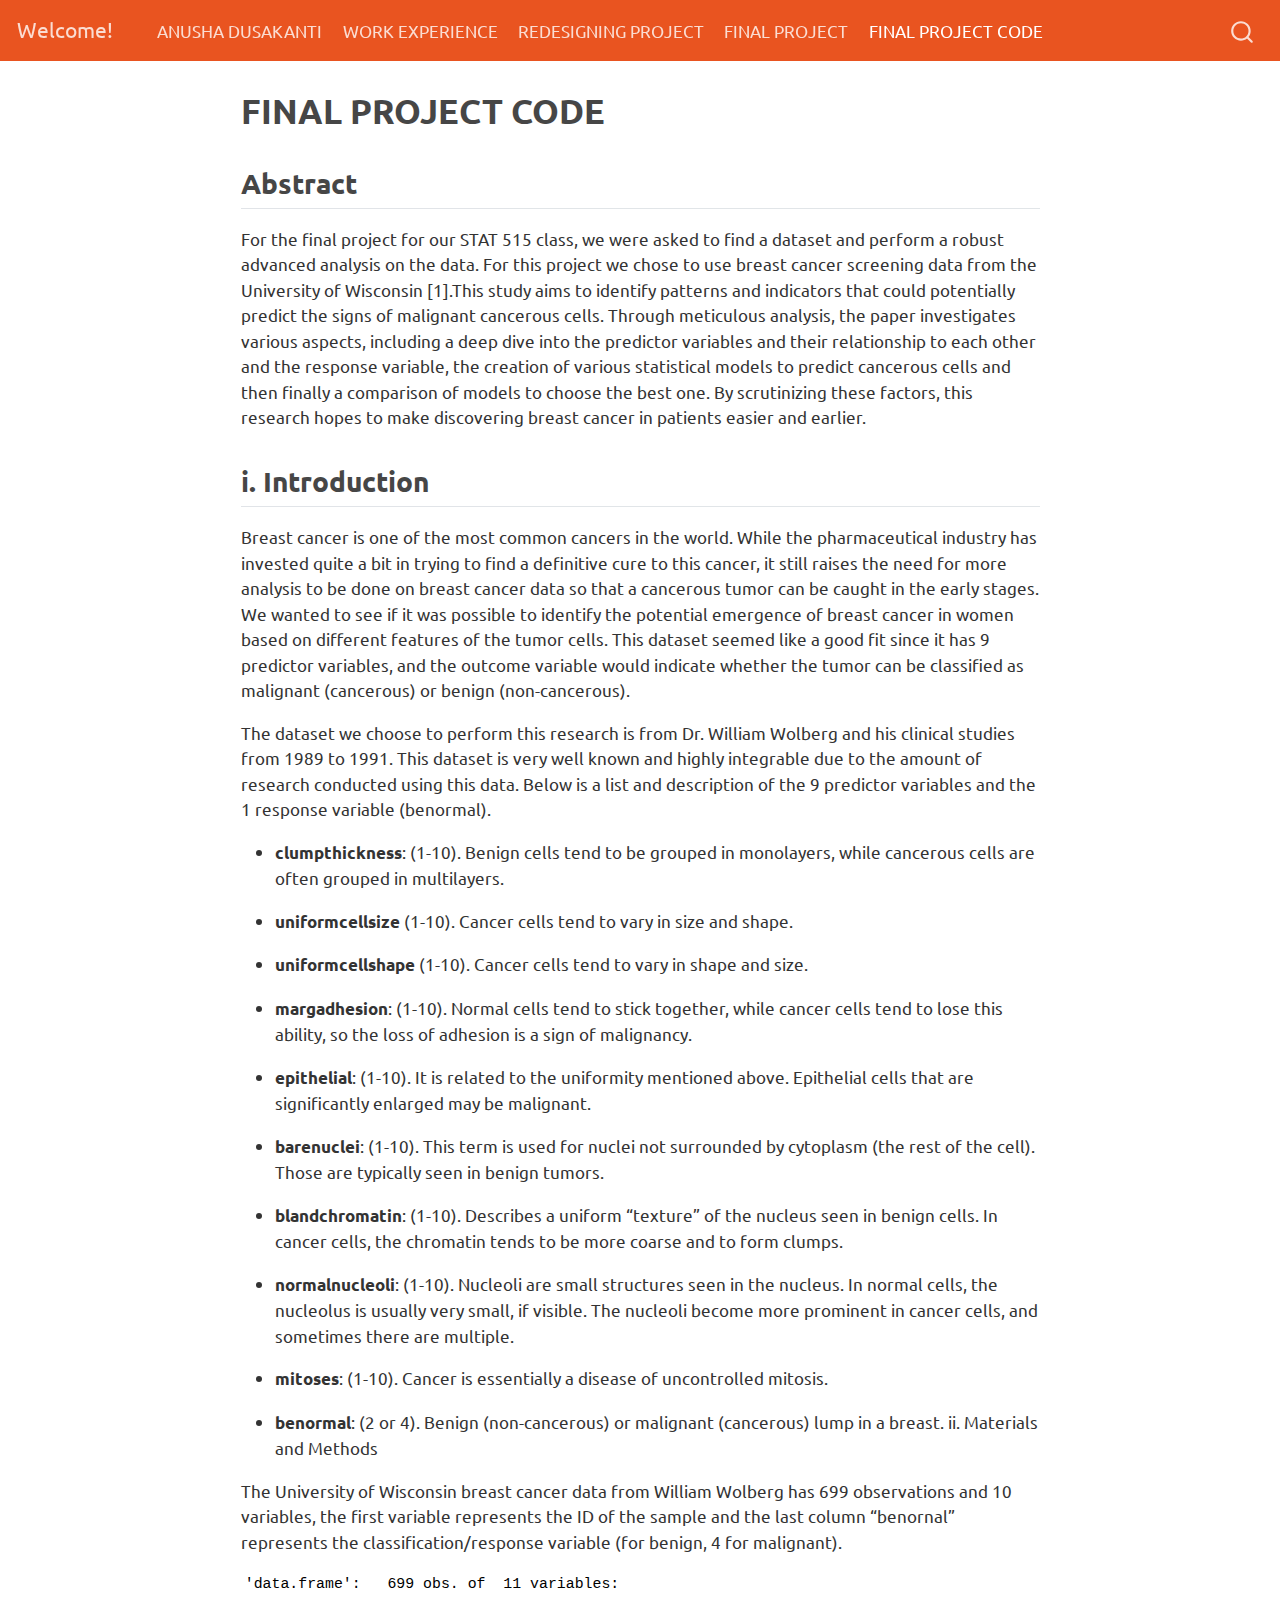
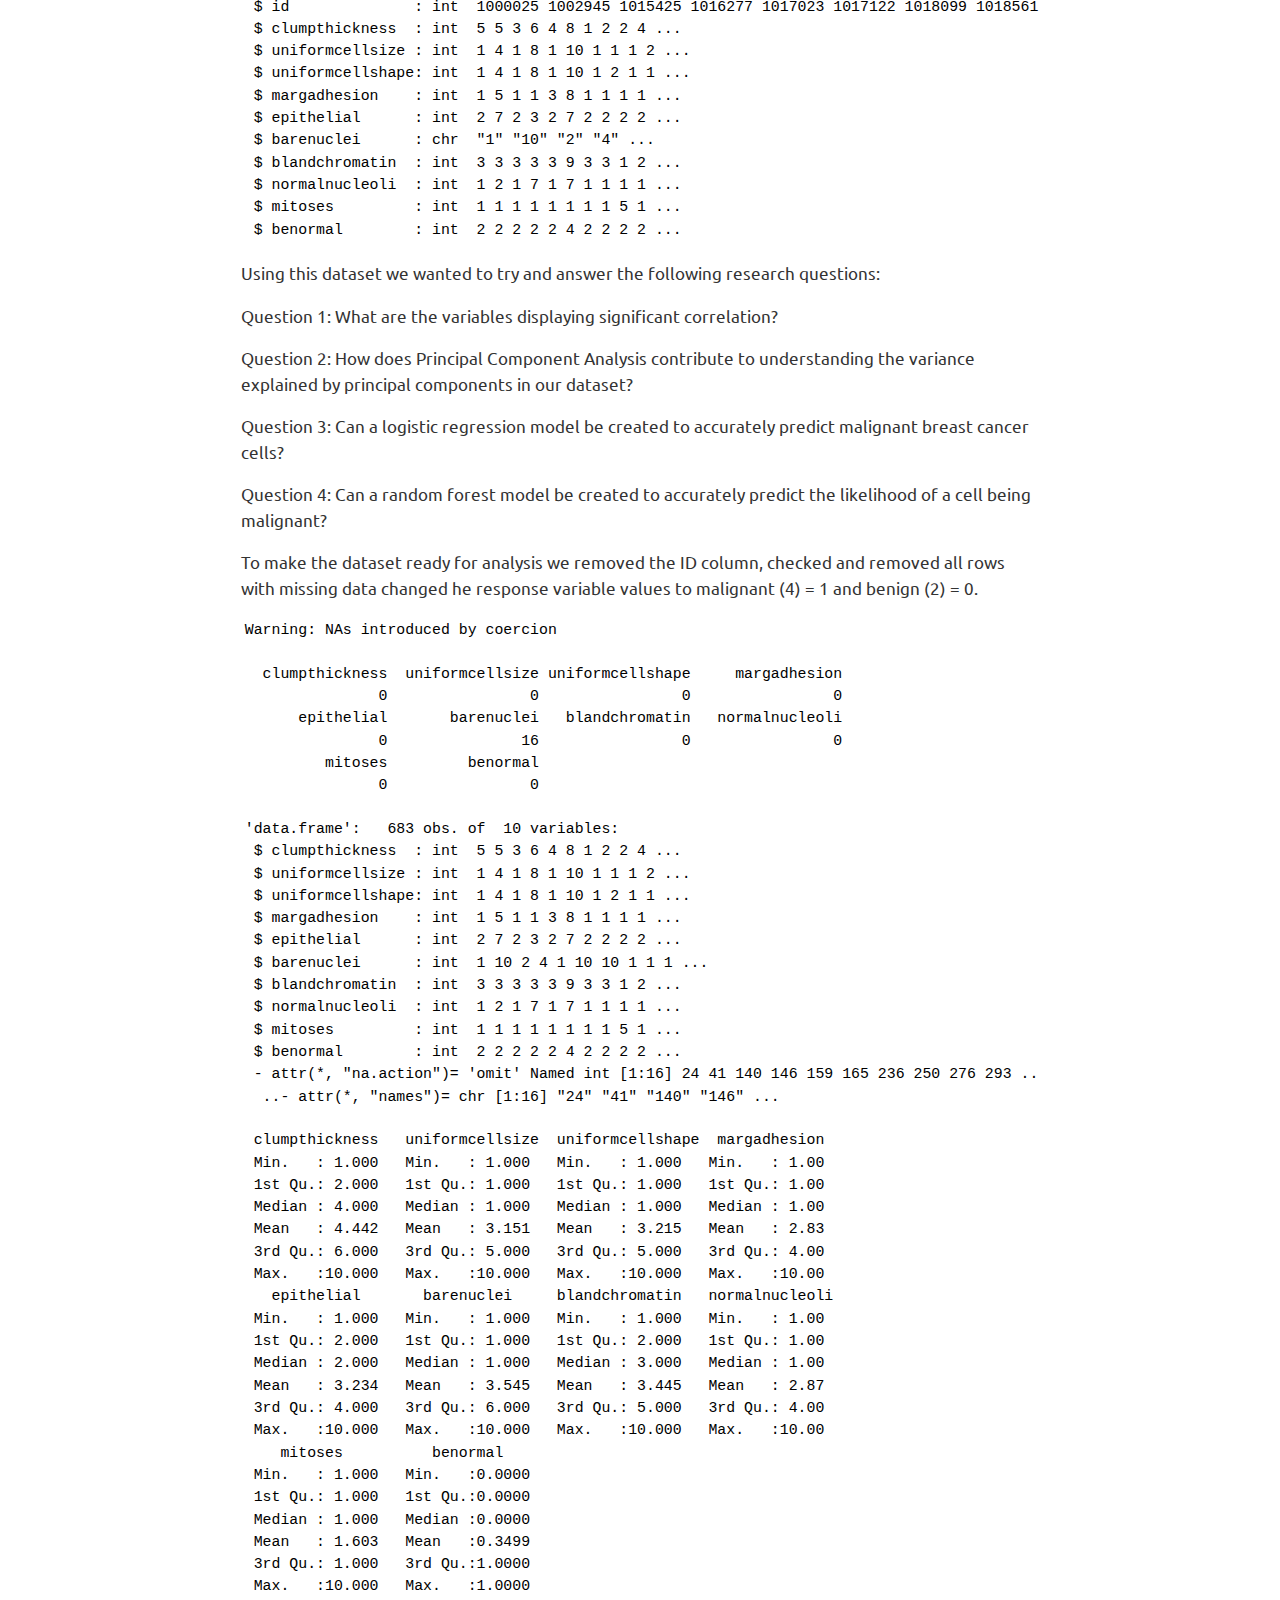
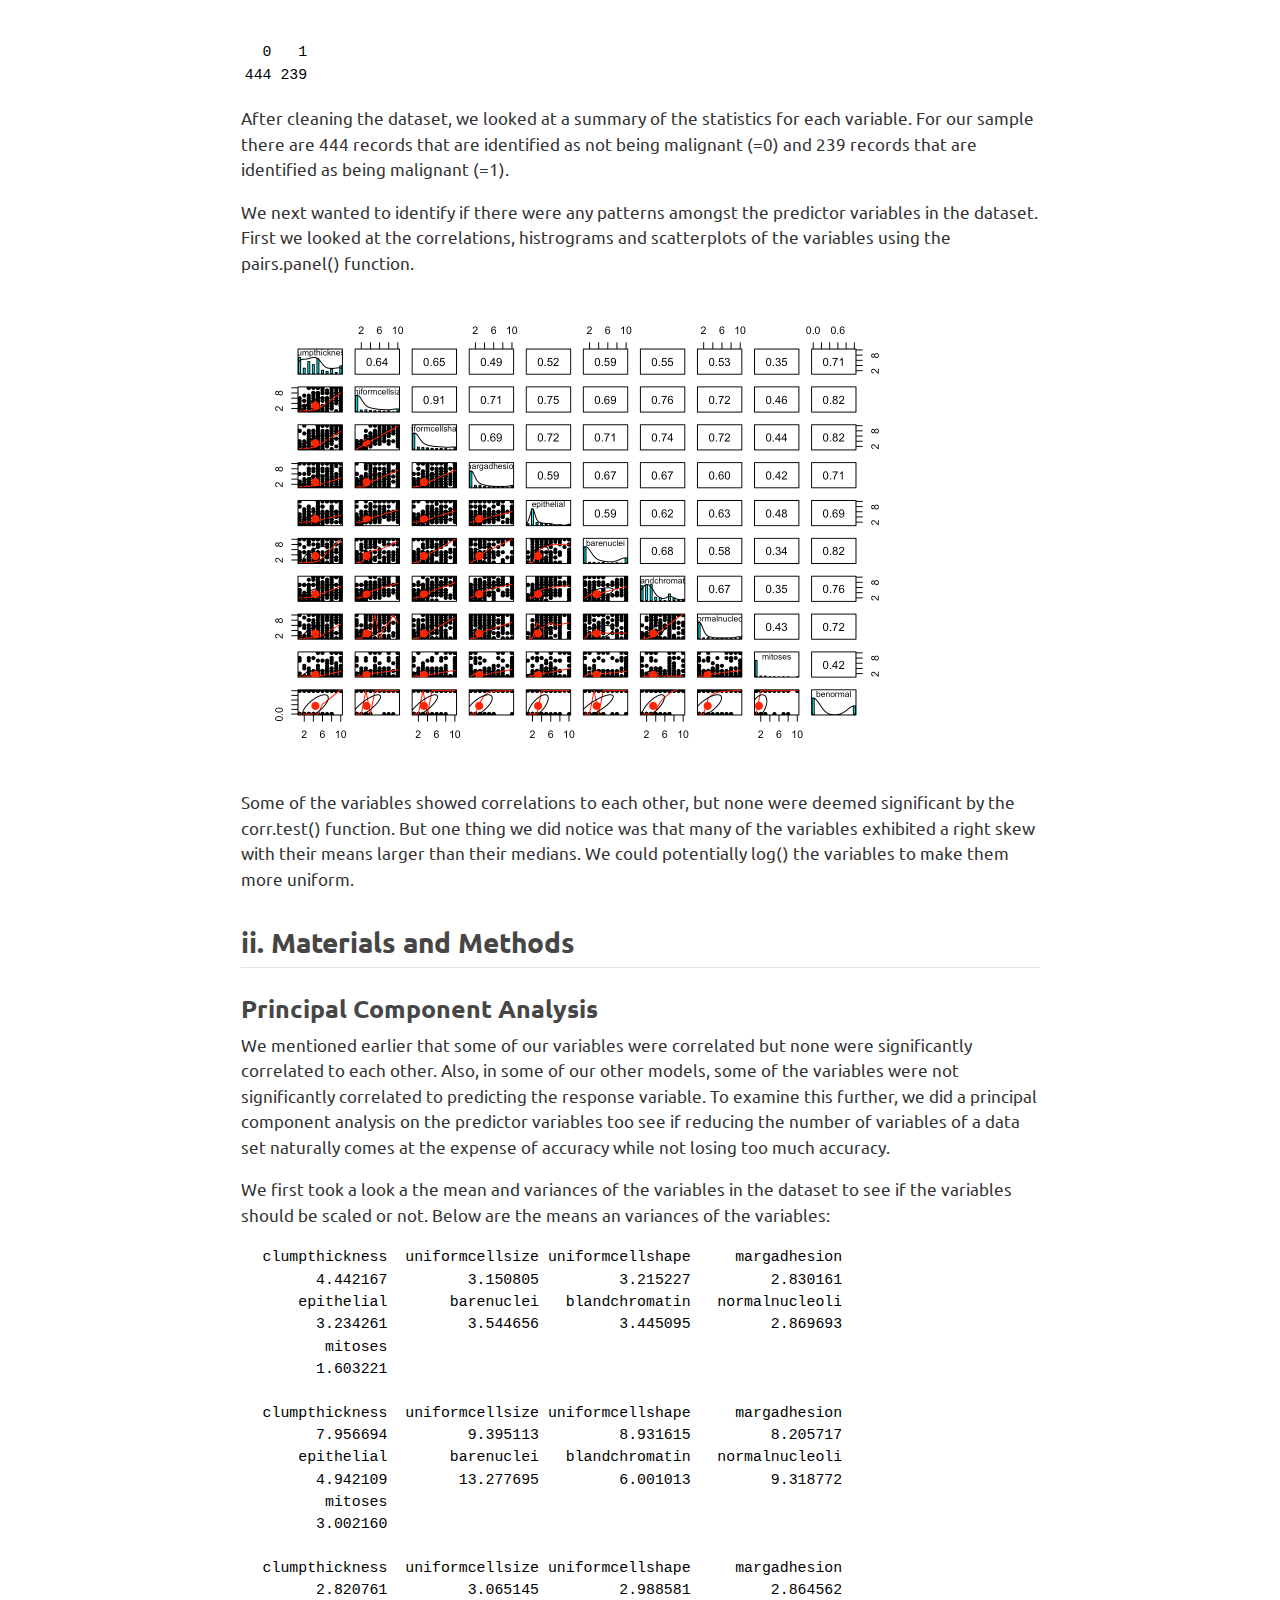
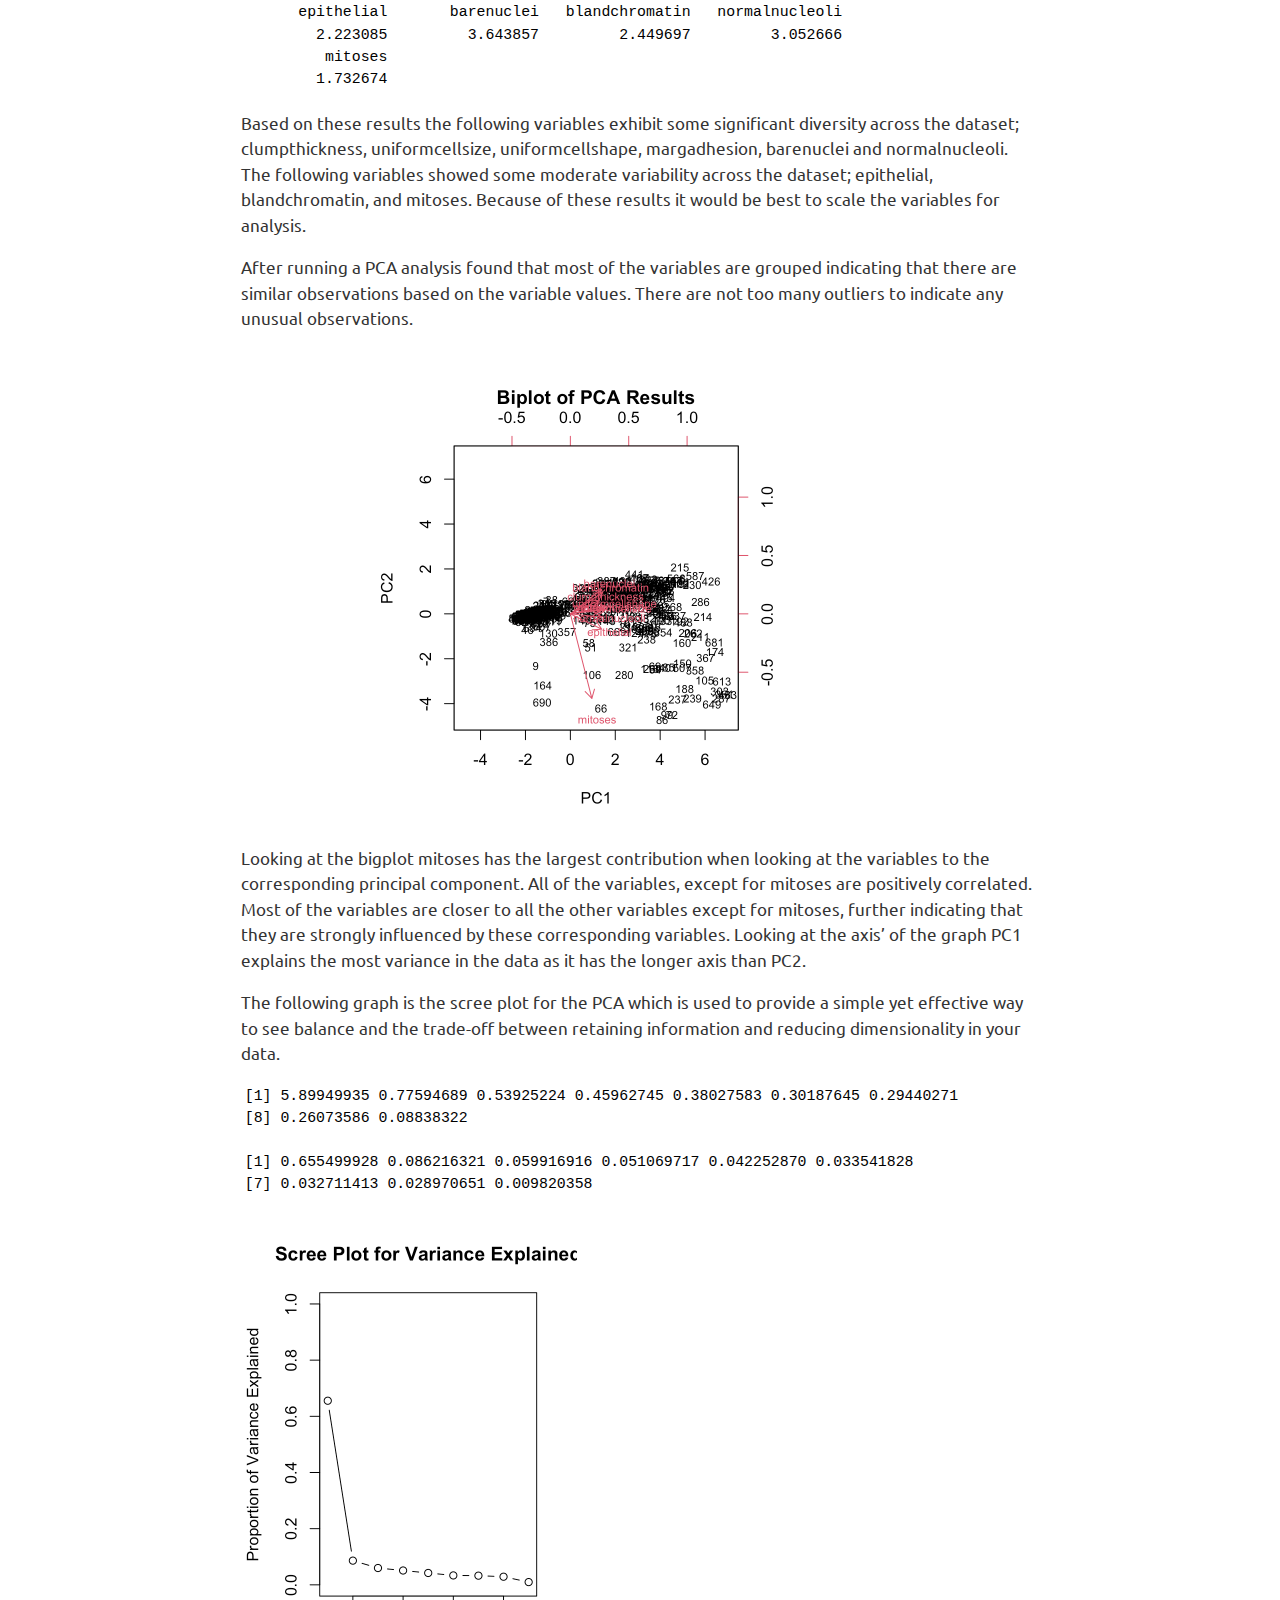
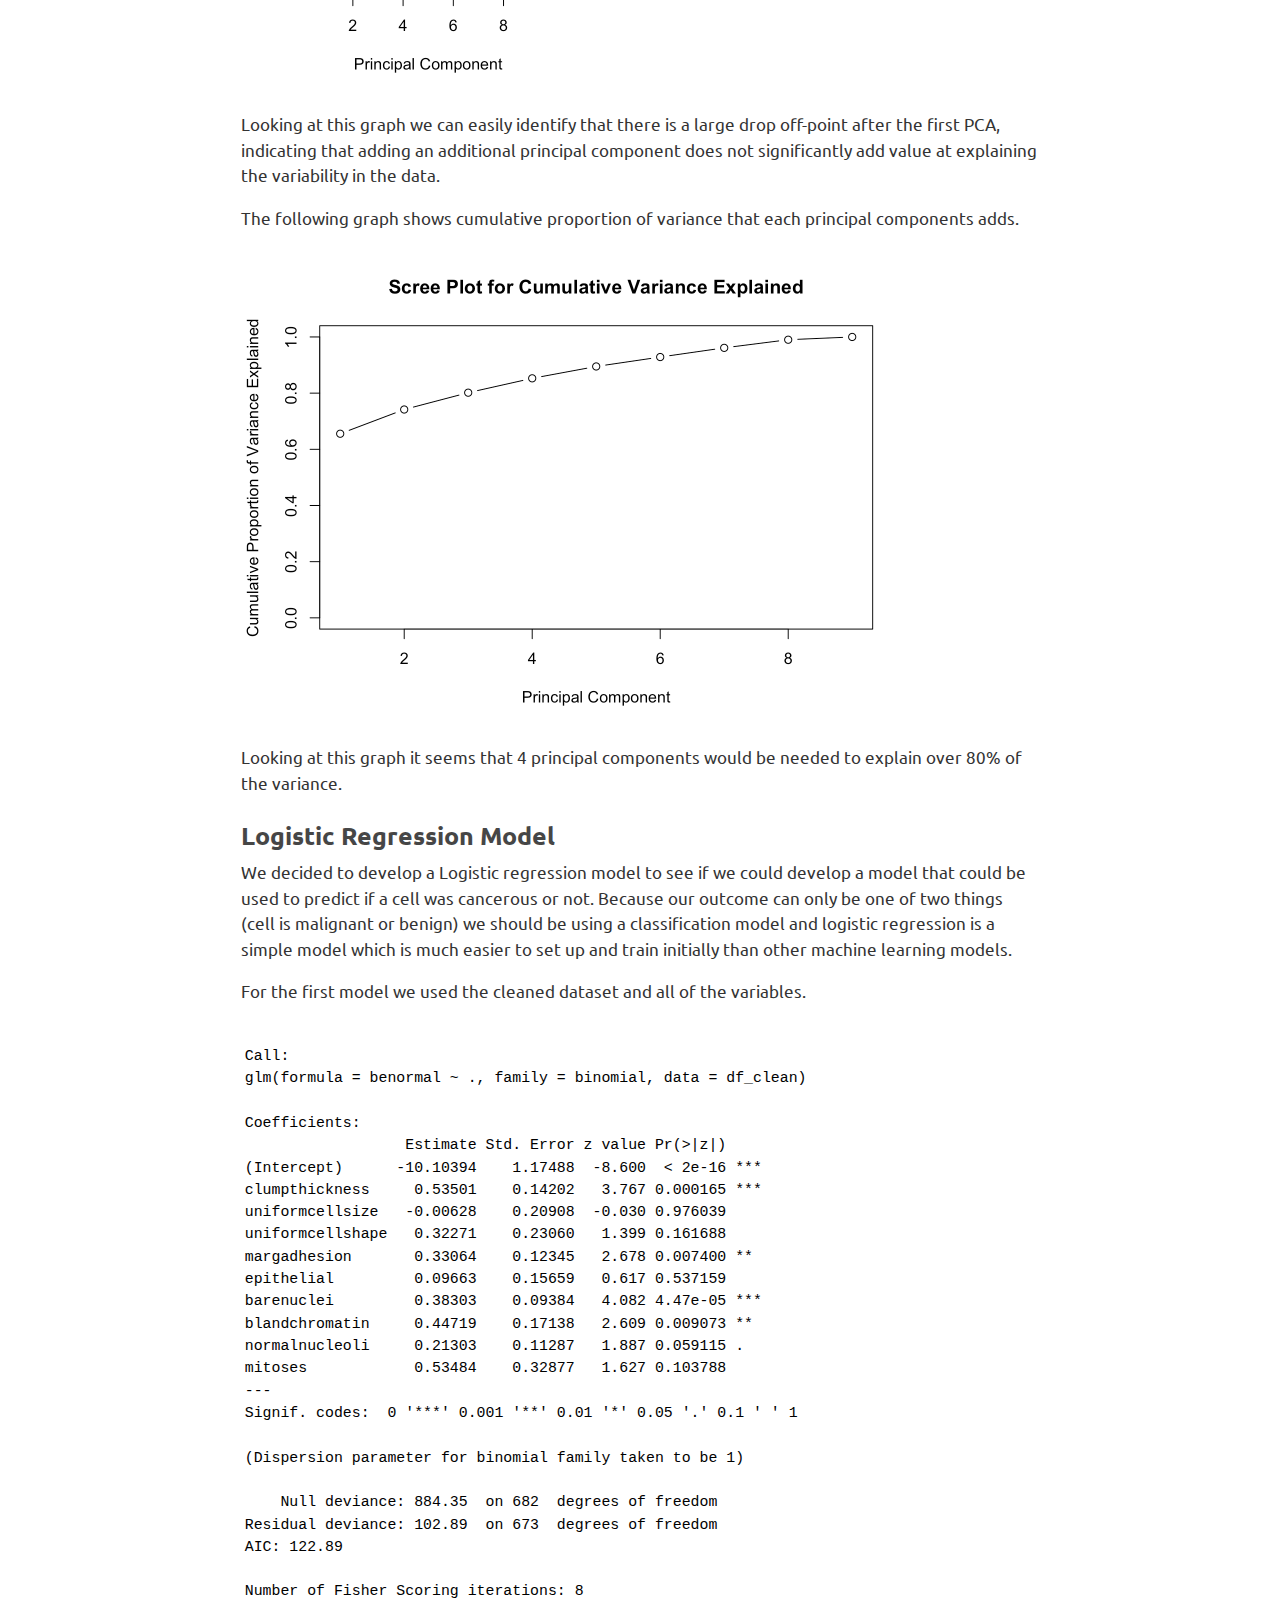
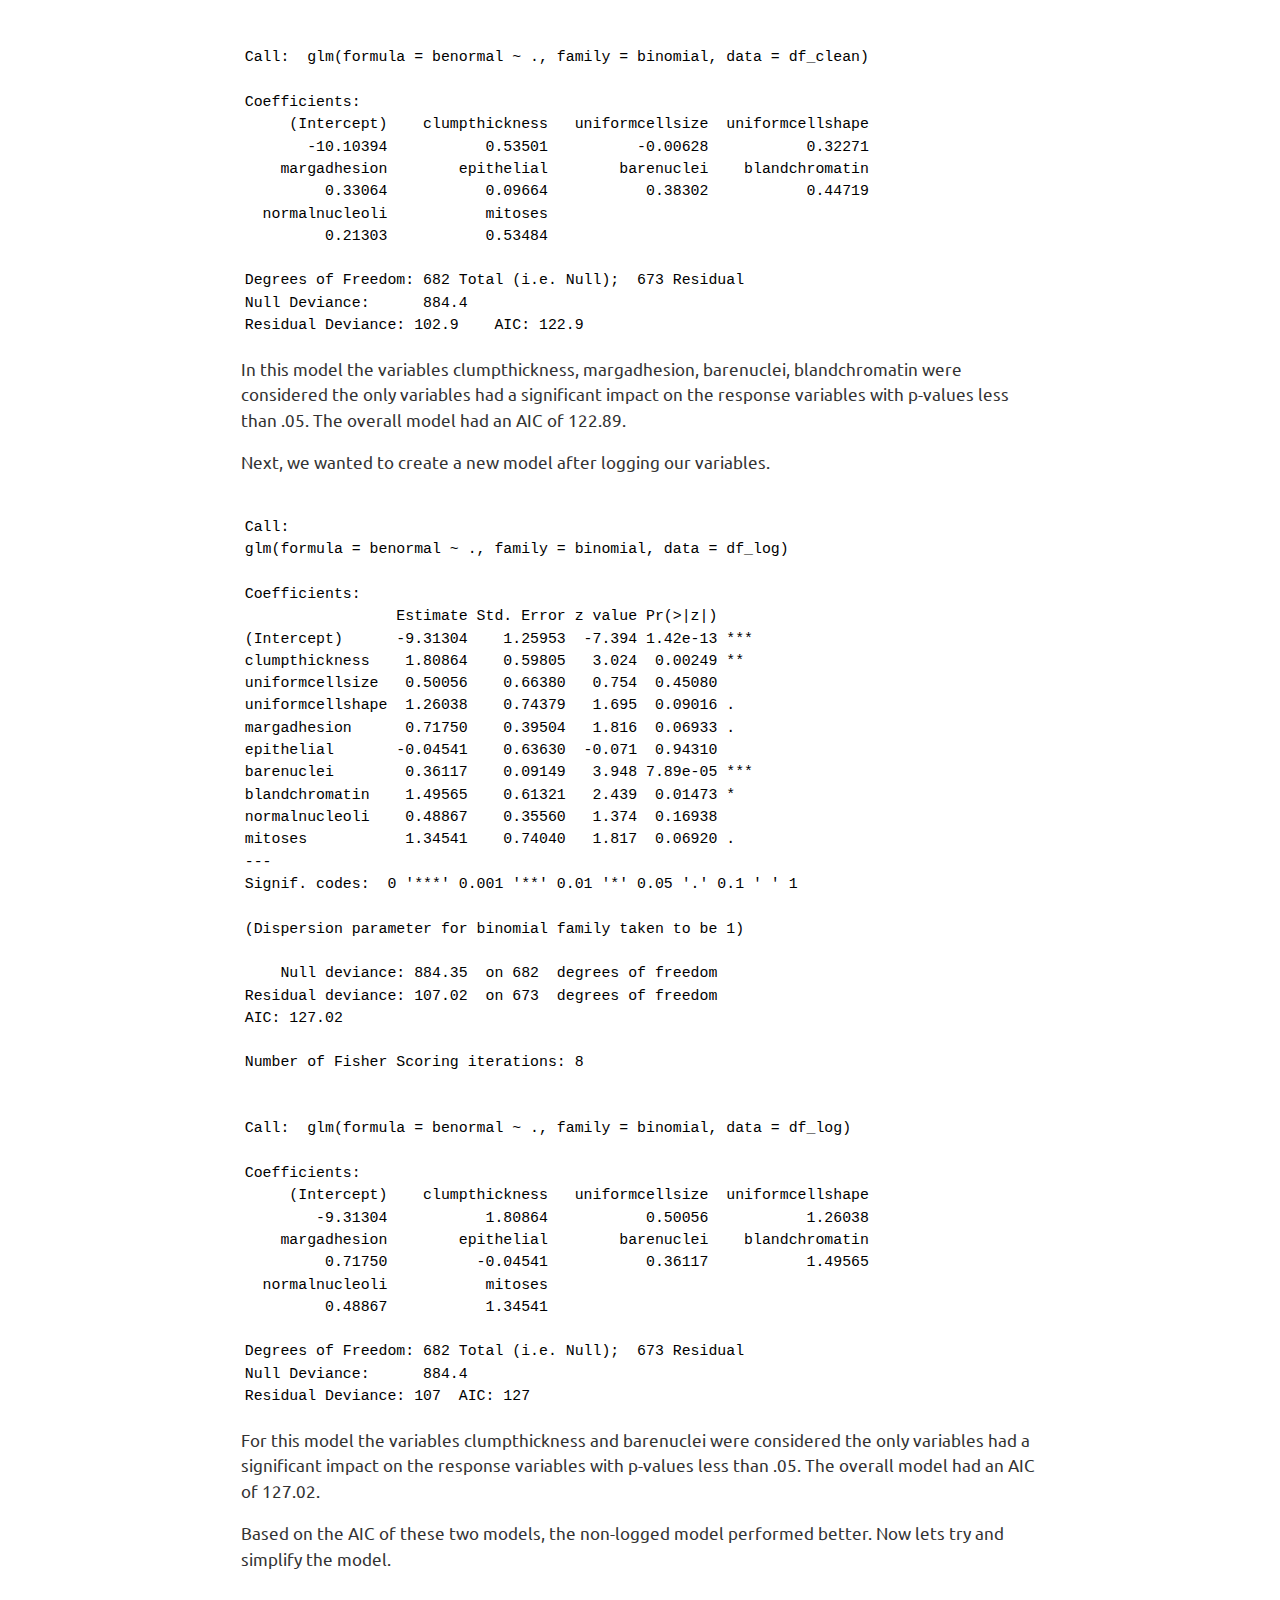
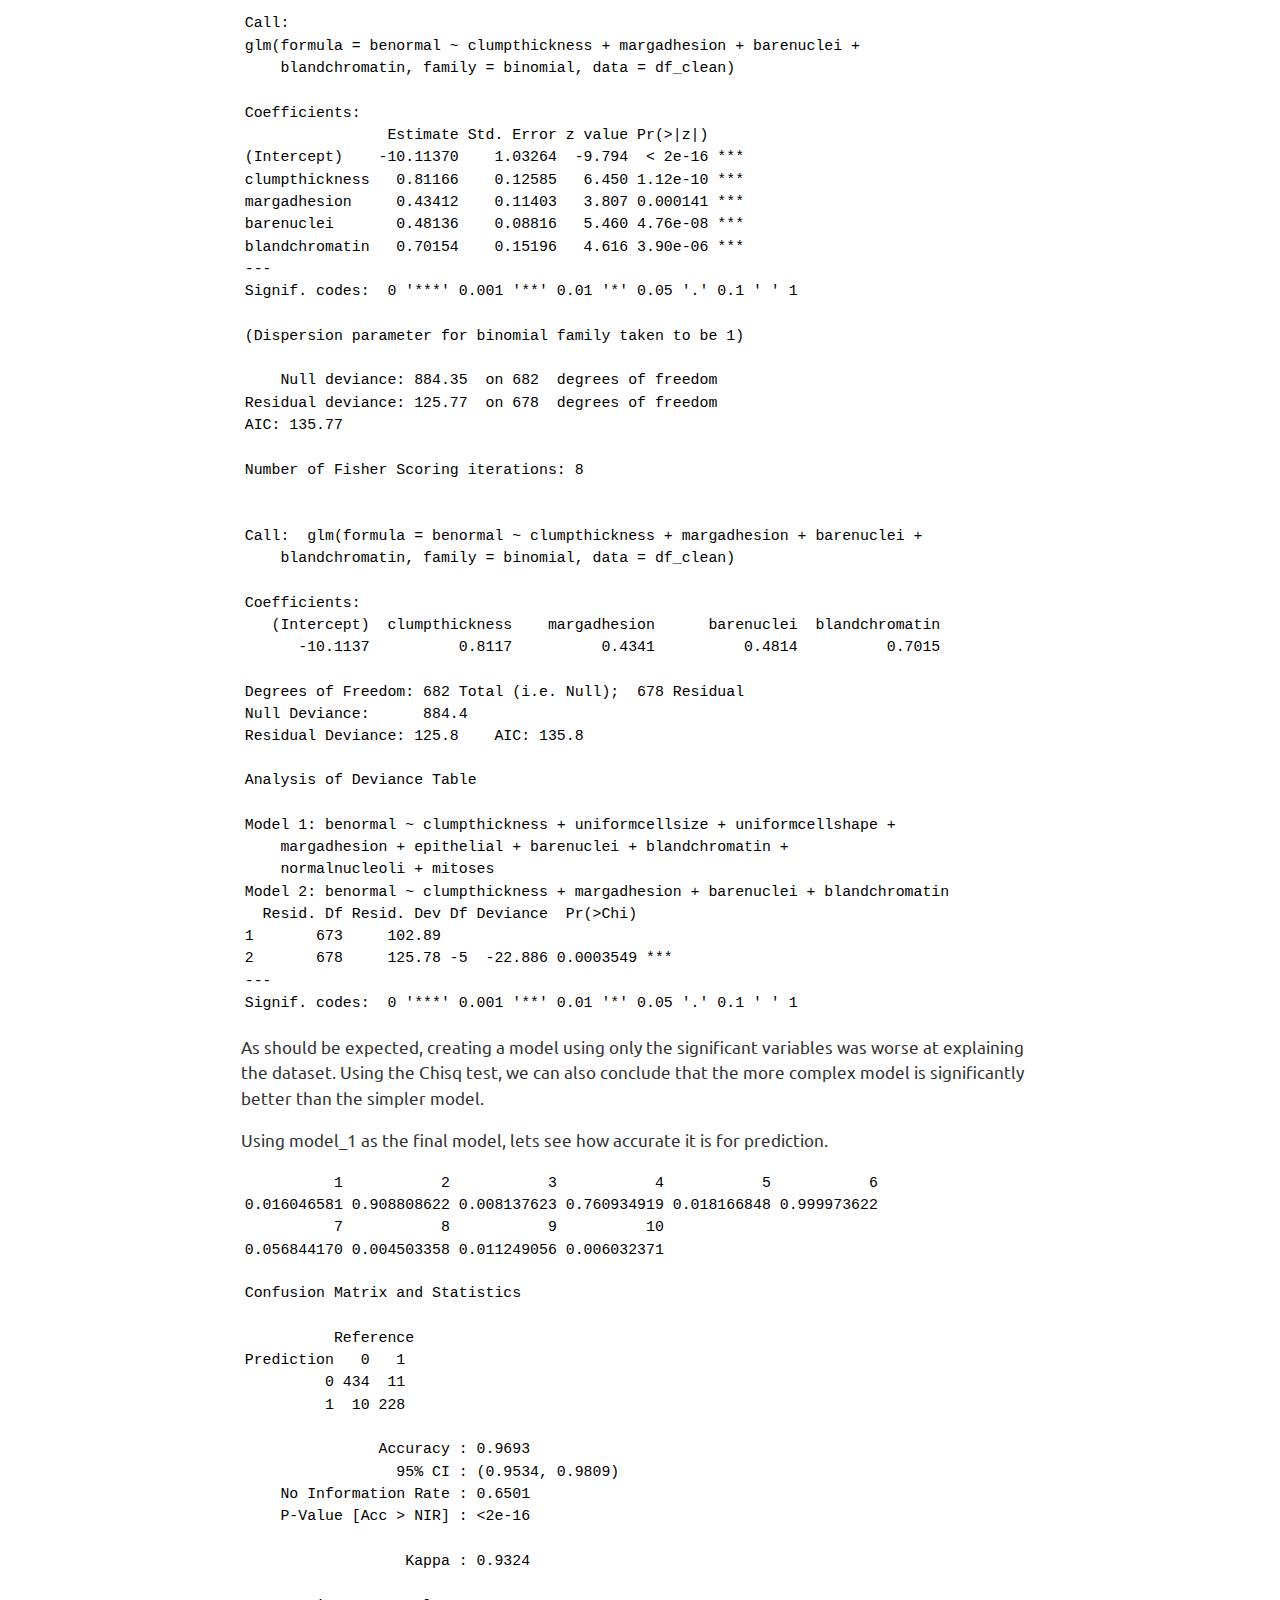
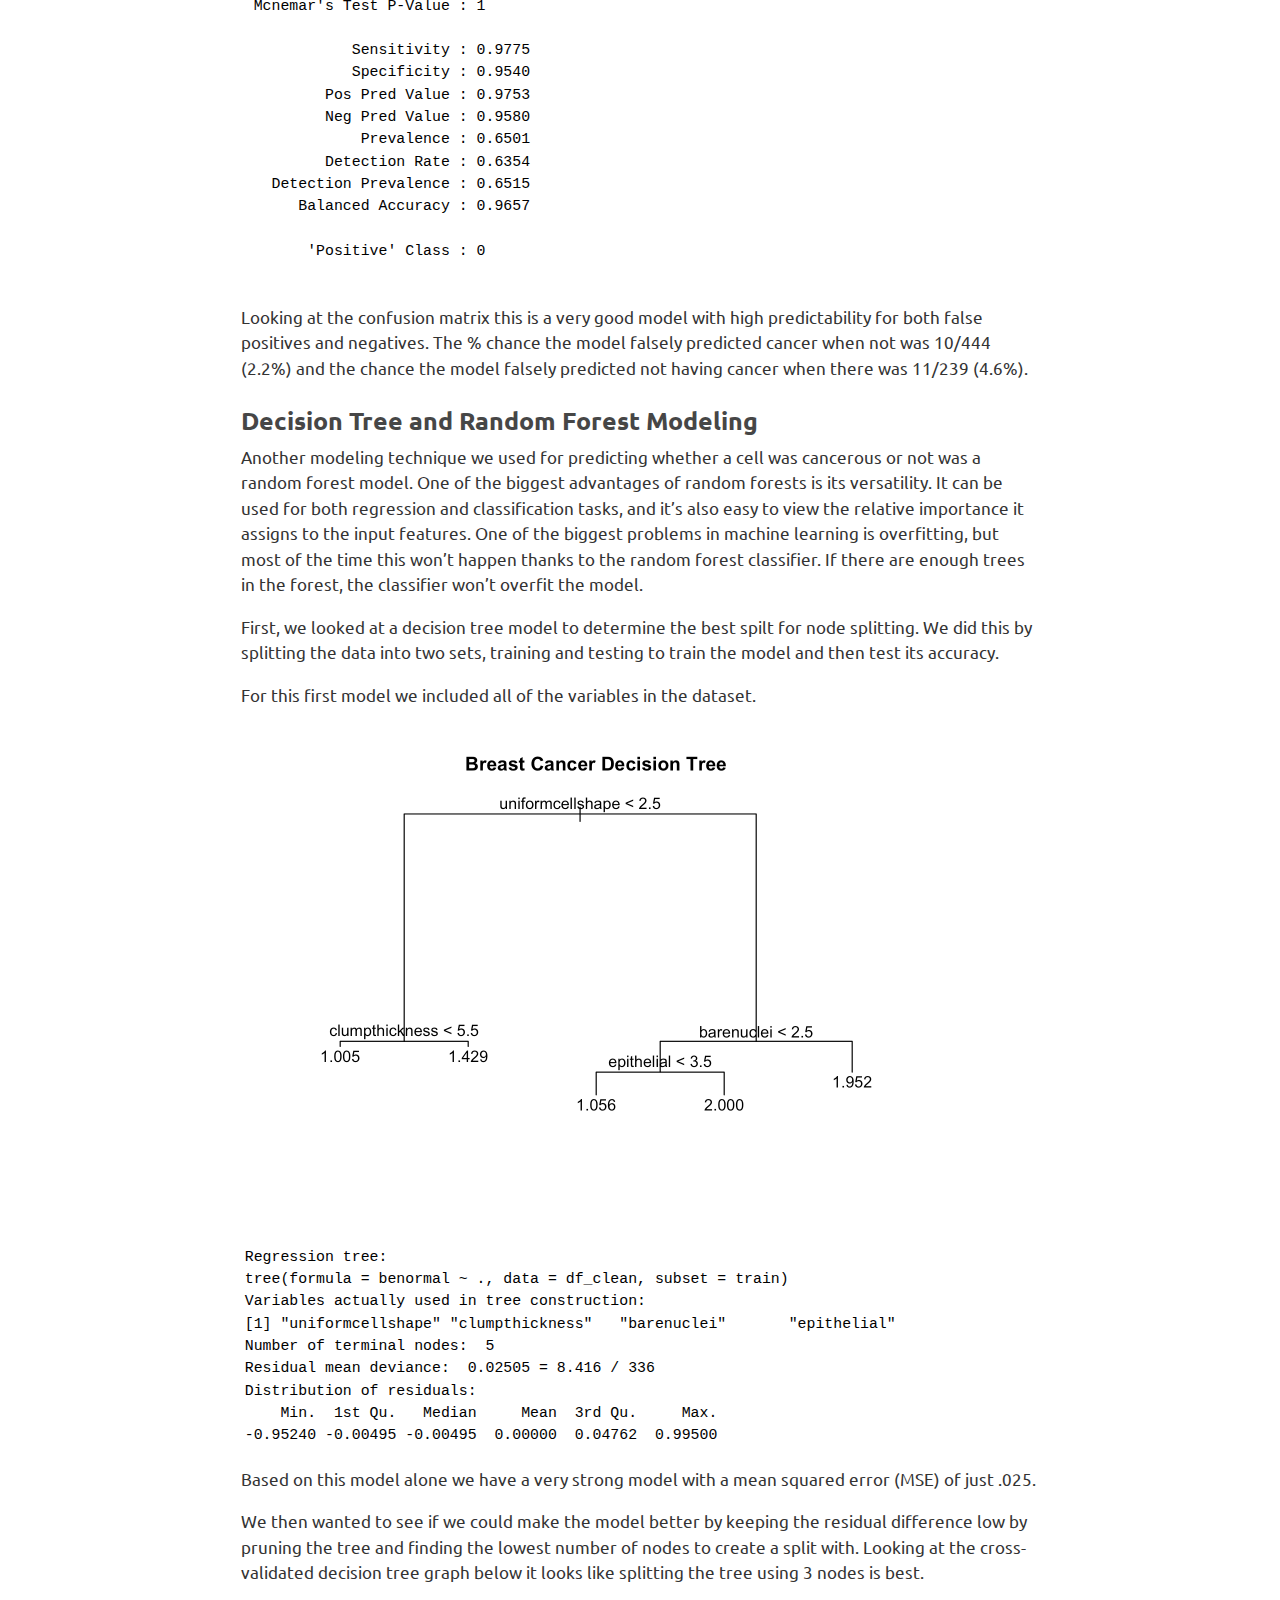
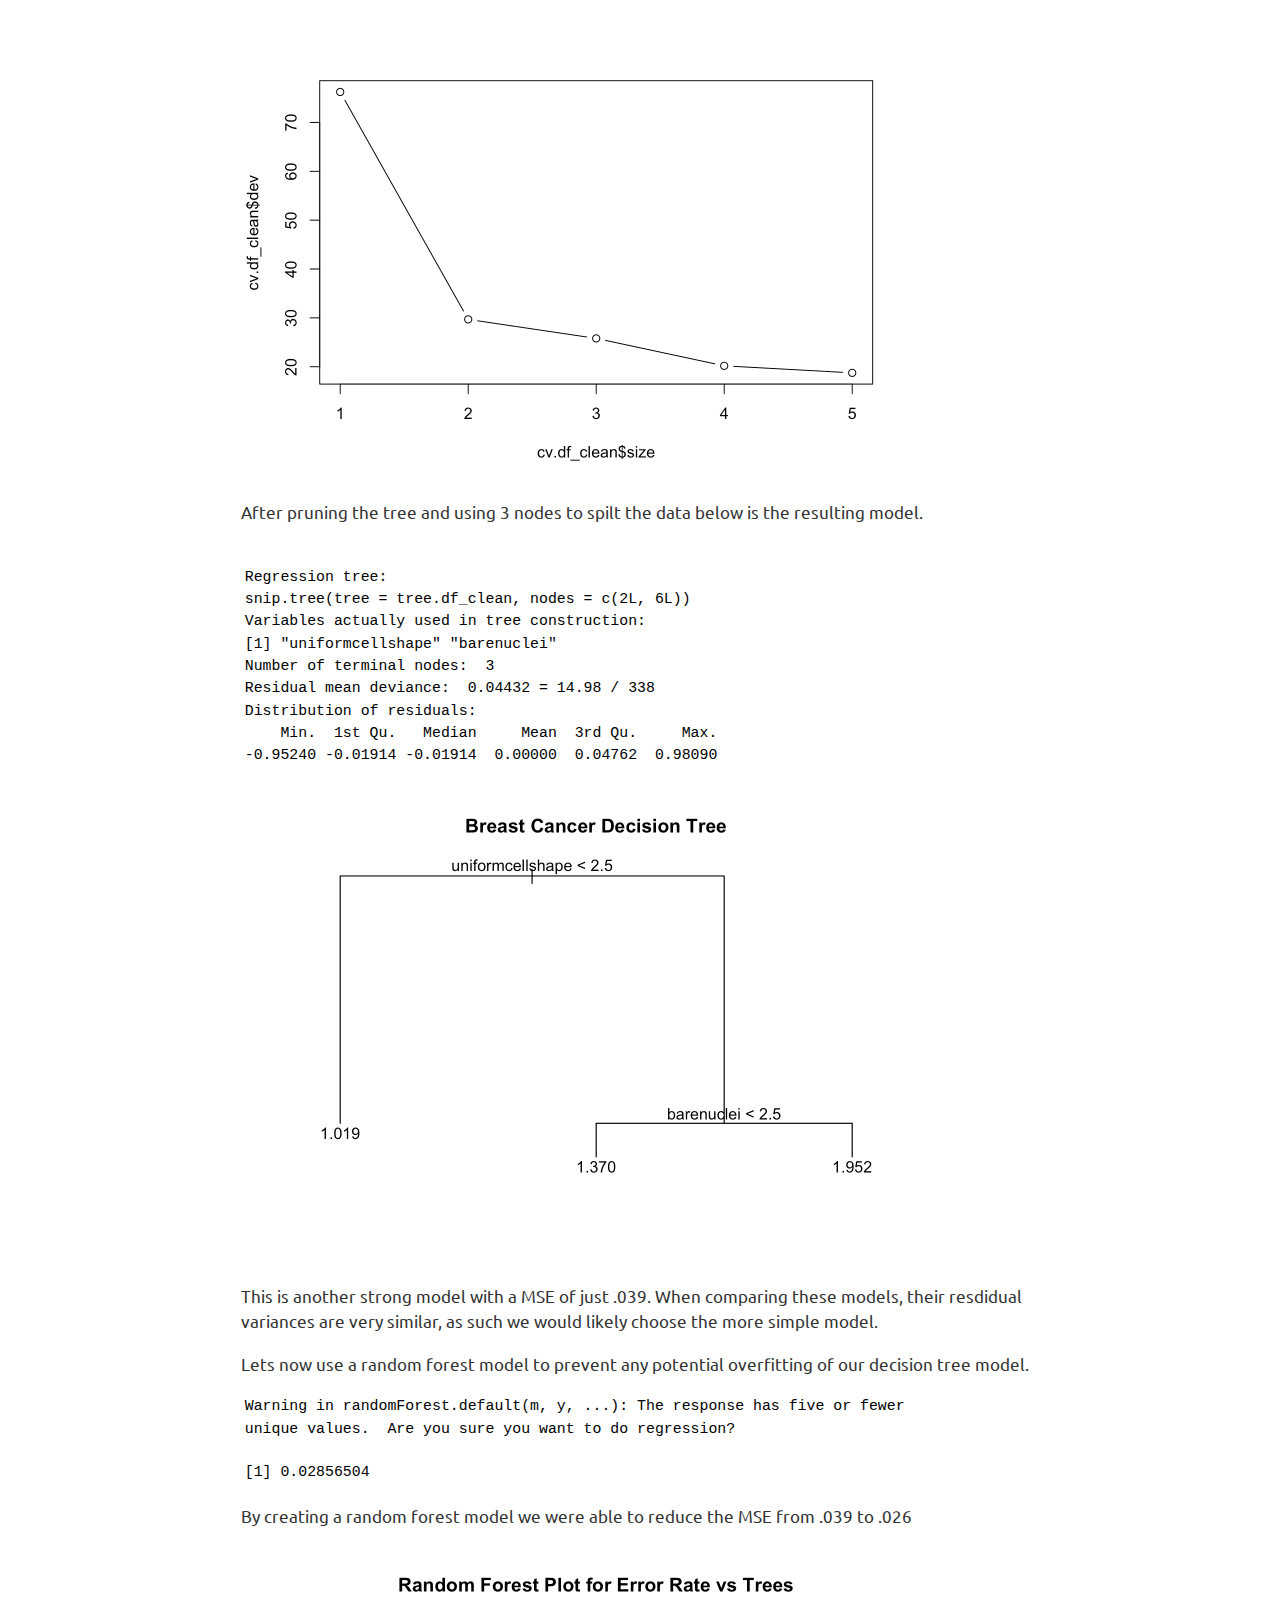
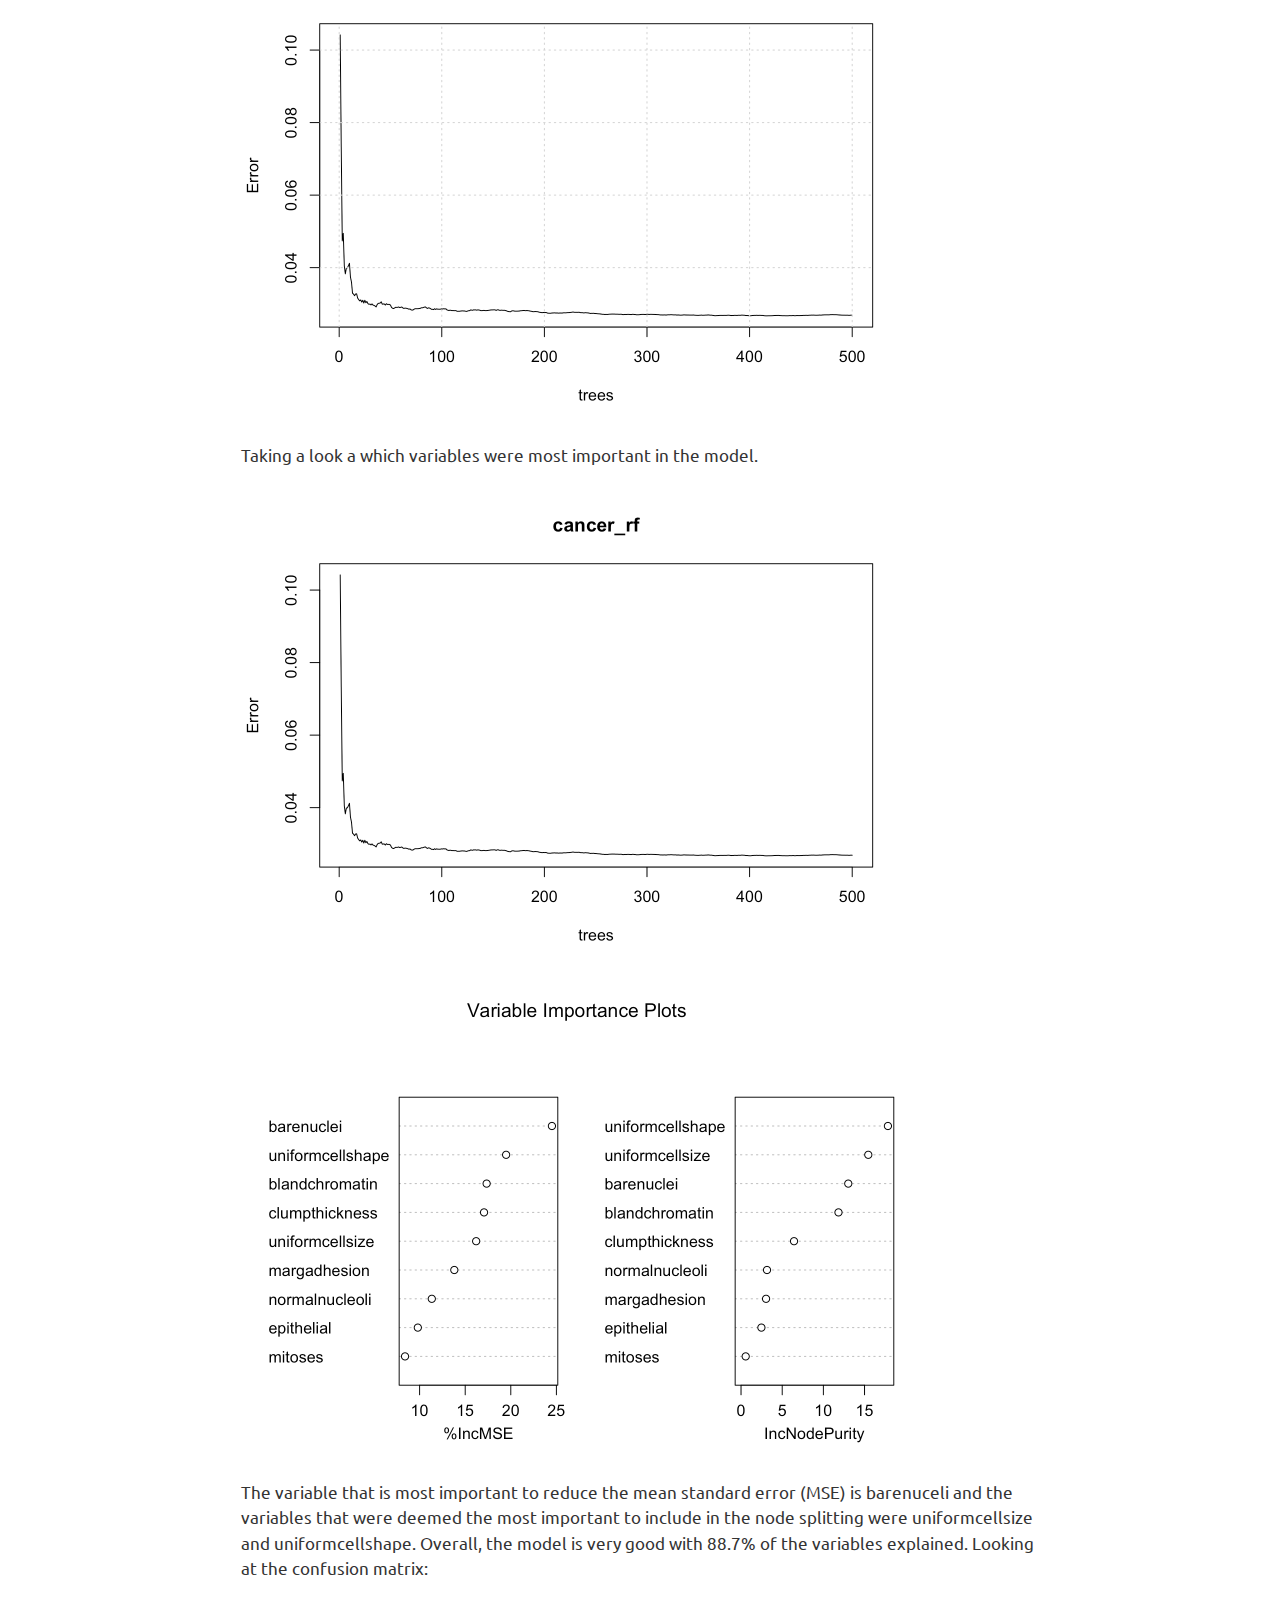
<file: docs/Final_Report_Webpage.html>
<!DOCTYPE html>
<html xmlns="http://www.w3.org/1999/xhtml" lang="en" xml:lang="en"><head>

<meta charset="utf-8">
<meta name="generator" content="quarto-1.3.450">

<meta name="viewport" content="width=device-width, initial-scale=1.0, user-scalable=yes">


<title>Welcome! - FINAL PROJECT CODE</title>
<style>
code{white-space: pre-wrap;}
span.smallcaps{font-variant: small-caps;}
div.columns{display: flex; gap: min(4vw, 1.5em);}
div.column{flex: auto; overflow-x: auto;}
div.hanging-indent{margin-left: 1.5em; text-indent: -1.5em;}
ul.task-list{list-style: none;}
ul.task-list li input[type="checkbox"] {
  width: 0.8em;
  margin: 0 0.8em 0.2em -1em; /* quarto-specific, see https://github.com/quarto-dev/quarto-cli/issues/4556 */ 
  vertical-align: middle;
}
</style>


<script src="site_libs/quarto-nav/quarto-nav.js"></script>
<script src="site_libs/quarto-nav/headroom.min.js"></script>
<script src="site_libs/clipboard/clipboard.min.js"></script>
<script src="site_libs/quarto-search/autocomplete.umd.js"></script>
<script src="site_libs/quarto-search/fuse.min.js"></script>
<script src="site_libs/quarto-search/quarto-search.js"></script>
<meta name="quarto:offset" content="./">
<script src="site_libs/quarto-html/quarto.js"></script>
<script src="site_libs/quarto-html/popper.min.js"></script>
<script src="site_libs/quarto-html/tippy.umd.min.js"></script>
<script src="site_libs/quarto-html/anchor.min.js"></script>
<link href="site_libs/quarto-html/tippy.css" rel="stylesheet">
<link href="site_libs/quarto-html/quarto-syntax-highlighting.css" rel="stylesheet" id="quarto-text-highlighting-styles">
<script src="site_libs/bootstrap/bootstrap.min.js"></script>
<link href="site_libs/bootstrap/bootstrap-icons.css" rel="stylesheet">
<link href="site_libs/bootstrap/bootstrap.min.css" rel="stylesheet" id="quarto-bootstrap" data-mode="light">
<script id="quarto-search-options" type="application/json">{
  "location": "navbar",
  "copy-button": false,
  "collapse-after": 3,
  "panel-placement": "end",
  "type": "overlay",
  "limit": 20,
  "language": {
    "search-no-results-text": "No results",
    "search-matching-documents-text": "matching documents",
    "search-copy-link-title": "Copy link to search",
    "search-hide-matches-text": "Hide additional matches",
    "search-more-match-text": "more match in this document",
    "search-more-matches-text": "more matches in this document",
    "search-clear-button-title": "Clear",
    "search-detached-cancel-button-title": "Cancel",
    "search-submit-button-title": "Submit",
    "search-label": "Search"
  }
}</script>


</head>

<body class="nav-fixed fullcontent">

<div id="quarto-search-results"></div>
  <header id="quarto-header" class="headroom fixed-top">
    <nav class="navbar navbar-expand-lg navbar-dark ">
      <div class="navbar-container container-fluid">
      <div class="navbar-brand-container">
    <a class="navbar-brand" href="./index.html">
    <span class="navbar-title">Welcome!</span>
    </a>
  </div>
            <div id="quarto-search" class="" title="Search"></div>
          <button class="navbar-toggler" type="button" data-bs-toggle="collapse" data-bs-target="#navbarCollapse" aria-controls="navbarCollapse" aria-expanded="false" aria-label="Toggle navigation" onclick="if (window.quartoToggleHeadroom) { window.quartoToggleHeadroom(); }">
  <span class="navbar-toggler-icon"></span>
</button>
          <div class="collapse navbar-collapse" id="navbarCollapse">
            <ul class="navbar-nav navbar-nav-scroll me-auto">
  <li class="nav-item">
    <a class="nav-link" href="./index.html" rel="" target="">
 <span class="menu-text">ANUSHA DUSAKANTI</span></a>
  </li>  
  <li class="nav-item">
    <a class="nav-link" href="./about.html" rel="" target="">
 <span class="menu-text">WORK EXPERIENCE</span></a>
  </li>  
  <li class="nav-item">
    <a class="nav-link" href="./Redesign.html" rel="" target="">
 <span class="menu-text">REDESIGNING PROJECT</span></a>
  </li>  
  <li class="nav-item">
    <a class="nav-link" href="./Final_KW.html" rel="" target="">
 <span class="menu-text">FINAL PROJECT</span></a>
  </li>  
  <li class="nav-item">
    <a class="nav-link active" href="./Final_Report_Webpage.html" rel="" target="" aria-current="page">
 <span class="menu-text">FINAL PROJECT CODE</span></a>
  </li>  
</ul>
            <div class="quarto-navbar-tools ms-auto">
</div>
          </div> <!-- /navcollapse -->
      </div> <!-- /container-fluid -->
    </nav>
</header>
<!-- content -->
<div id="quarto-content" class="quarto-container page-columns page-rows-contents page-layout-article page-navbar">
<!-- sidebar -->
<!-- margin-sidebar -->
    
<!-- main -->
<main class="content" id="quarto-document-content">

<header id="title-block-header" class="quarto-title-block default">
<div class="quarto-title">
<h1 class="title">FINAL PROJECT CODE</h1>
</div>



<div class="quarto-title-meta">

    
  
    
  </div>
  

</header>

<section id="abstract" class="level2">
<h2 class="anchored" data-anchor-id="abstract">Abstract</h2>
<p>For the final project for our STAT 515 class, we were asked to find a dataset and perform a robust advanced analysis on the data. For this project we chose to use breast cancer screening data from the University of Wisconsin [1].This study aims to identify patterns and indicators that could potentially predict the signs of malignant cancerous cells. Through meticulous analysis, the paper investigates various aspects, including a deep dive into the predictor variables and their relationship to each other and the response variable, the creation of various statistical models to predict cancerous cells and then finally a comparison of models to choose the best one. By scrutinizing these factors, this research hopes to make discovering breast cancer in patients easier and earlier.</p>
</section>
<section id="i.-introduction" class="level2">
<h2 class="anchored" data-anchor-id="i.-introduction">i. Introduction</h2>
<p>Breast cancer is one of the most common cancers in the world. While the pharmaceutical industry has invested quite a bit in trying to find a definitive cure to this cancer, it still raises the need for more analysis to be done on breast cancer data so that a cancerous tumor can be caught in the early stages. We wanted to see if it was possible to identify the potential emergence of breast cancer in women based on different features of the tumor cells. This dataset seemed like a good fit since it has 9 predictor variables, and the outcome variable would indicate whether the tumor can be classified as malignant (cancerous) or benign (non-cancerous).&nbsp;</p>
<p>The dataset we choose to perform this research is from Dr.&nbsp;William Wolberg and his clinical studies from 1989 to 1991. This dataset is very well known and highly integrable due to the amount of research conducted using this data. Below is a list and description of the 9 predictor variables and the 1 response variable (benormal).&nbsp;&nbsp;</p>
<ul>
<li><p><strong>clumpthickness</strong>: (1-10). Benign cells tend to be grouped in monolayers, while cancerous cells are often grouped in multilayers.</p></li>
<li><p><strong>uniformcellsize</strong> (1-10). Cancer cells tend to vary in size and shape.&nbsp;</p></li>
<li><p><strong>uniformcellshape</strong> (1-10). Cancer cells tend to vary in shape and size.&nbsp;</p></li>
<li><p><strong>margadhesion</strong>: (1-10). Normal cells tend to stick together, while cancer cells tend to lose this ability, so the loss of adhesion is a sign of malignancy.&nbsp;</p></li>
<li><p><strong>epithelial</strong>: (1-10). It is related to the uniformity mentioned above. Epithelial cells that are significantly enlarged may be malignant.&nbsp;</p></li>
<li><p><strong>barenuclei</strong>: (1-10). This term is used for nuclei not surrounded by cytoplasm (the rest of the cell). Those are typically seen in benign tumors.&nbsp;</p></li>
<li><p><strong>blandchromatin</strong>: (1-10). Describes a uniform “texture” of the nucleus seen in benign cells. In cancer cells, the chromatin tends to be more coarse and to form clumps.&nbsp;</p></li>
<li><p><strong>normalnucleoli</strong>: (1-10). Nucleoli are small structures seen in the nucleus. In normal cells, the nucleolus is usually very small, if visible. The nucleoli become more prominent in cancer cells, and sometimes there are multiple.&nbsp;</p></li>
<li><p><strong>mitoses</strong>: (1-10). Cancer is essentially a disease of uncontrolled mitosis.&nbsp;</p></li>
<li><p><strong>benormal</strong>: (2 or 4). Benign (non-cancerous) or malignant (cancerous) lump in a breast.&nbsp;ii. Materials and Methods</p></li>
</ul>
<p>The University of Wisconsin breast cancer data from William Wolberg has 699 observations and 10 variables, the first variable represents the ID of the sample and the last column “benornal” represents the classification/response variable (for benign, 4 for malignant).</p>
<div class="cell">
<div class="cell-output cell-output-stdout">
<pre><code>'data.frame':   699 obs. of  11 variables:
 $ id              : int  1000025 1002945 1015425 1016277 1017023 1017122 1018099 1018561 1033078 1033078 ...
 $ clumpthickness  : int  5 5 3 6 4 8 1 2 2 4 ...
 $ uniformcellsize : int  1 4 1 8 1 10 1 1 1 2 ...
 $ uniformcellshape: int  1 4 1 8 1 10 1 2 1 1 ...
 $ margadhesion    : int  1 5 1 1 3 8 1 1 1 1 ...
 $ epithelial      : int  2 7 2 3 2 7 2 2 2 2 ...
 $ barenuclei      : chr  "1" "10" "2" "4" ...
 $ blandchromatin  : int  3 3 3 3 3 9 3 3 1 2 ...
 $ normalnucleoli  : int  1 2 1 7 1 7 1 1 1 1 ...
 $ mitoses         : int  1 1 1 1 1 1 1 1 5 1 ...
 $ benormal        : int  2 2 2 2 2 4 2 2 2 2 ...</code></pre>
</div>
</div>
<p>Using this dataset we wanted to try and answer the following research questions:</p>
<p>Question 1: What are the variables displaying significant correlation?</p>
<p>Question 2: How does Principal Component Analysis contribute to understanding the variance explained by principal components in our dataset?</p>
<p>Question 3: Can a logistic regression model be created to accurately predict malignant breast cancer cells?</p>
<p>Question 4: Can a random forest model be created to accurately predict the likelihood of a cell being malignant?</p>
<p>To make the dataset ready for analysis we removed the ID column, checked and removed all rows with missing data changed he response variable values to malignant (4) = 1 and benign (2) = 0.</p>
<div class="cell">
<div class="cell-output cell-output-stderr">
<pre><code>Warning: NAs introduced by coercion</code></pre>
</div>
<div class="cell-output cell-output-stdout">
<pre><code>  clumpthickness  uniformcellsize uniformcellshape     margadhesion 
               0                0                0                0 
      epithelial       barenuclei   blandchromatin   normalnucleoli 
               0               16                0                0 
         mitoses         benormal 
               0                0 </code></pre>
</div>
<div class="cell-output cell-output-stdout">
<pre><code>'data.frame':   683 obs. of  10 variables:
 $ clumpthickness  : int  5 5 3 6 4 8 1 2 2 4 ...
 $ uniformcellsize : int  1 4 1 8 1 10 1 1 1 2 ...
 $ uniformcellshape: int  1 4 1 8 1 10 1 2 1 1 ...
 $ margadhesion    : int  1 5 1 1 3 8 1 1 1 1 ...
 $ epithelial      : int  2 7 2 3 2 7 2 2 2 2 ...
 $ barenuclei      : int  1 10 2 4 1 10 10 1 1 1 ...
 $ blandchromatin  : int  3 3 3 3 3 9 3 3 1 2 ...
 $ normalnucleoli  : int  1 2 1 7 1 7 1 1 1 1 ...
 $ mitoses         : int  1 1 1 1 1 1 1 1 5 1 ...
 $ benormal        : int  2 2 2 2 2 4 2 2 2 2 ...
 - attr(*, "na.action")= 'omit' Named int [1:16] 24 41 140 146 159 165 236 250 276 293 ...
  ..- attr(*, "names")= chr [1:16] "24" "41" "140" "146" ...</code></pre>
</div>
<div class="cell-output cell-output-stdout">
<pre><code> clumpthickness   uniformcellsize  uniformcellshape  margadhesion  
 Min.   : 1.000   Min.   : 1.000   Min.   : 1.000   Min.   : 1.00  
 1st Qu.: 2.000   1st Qu.: 1.000   1st Qu.: 1.000   1st Qu.: 1.00  
 Median : 4.000   Median : 1.000   Median : 1.000   Median : 1.00  
 Mean   : 4.442   Mean   : 3.151   Mean   : 3.215   Mean   : 2.83  
 3rd Qu.: 6.000   3rd Qu.: 5.000   3rd Qu.: 5.000   3rd Qu.: 4.00  
 Max.   :10.000   Max.   :10.000   Max.   :10.000   Max.   :10.00  
   epithelial       barenuclei     blandchromatin   normalnucleoli 
 Min.   : 1.000   Min.   : 1.000   Min.   : 1.000   Min.   : 1.00  
 1st Qu.: 2.000   1st Qu.: 1.000   1st Qu.: 2.000   1st Qu.: 1.00  
 Median : 2.000   Median : 1.000   Median : 3.000   Median : 1.00  
 Mean   : 3.234   Mean   : 3.545   Mean   : 3.445   Mean   : 2.87  
 3rd Qu.: 4.000   3rd Qu.: 6.000   3rd Qu.: 5.000   3rd Qu.: 4.00  
 Max.   :10.000   Max.   :10.000   Max.   :10.000   Max.   :10.00  
    mitoses          benormal     
 Min.   : 1.000   Min.   :0.0000  
 1st Qu.: 1.000   1st Qu.:0.0000  
 Median : 1.000   Median :0.0000  
 Mean   : 1.603   Mean   :0.3499  
 3rd Qu.: 1.000   3rd Qu.:1.0000  
 Max.   :10.000   Max.   :1.0000  </code></pre>
</div>
<div class="cell-output cell-output-stdout">
<pre><code>
  0   1 
444 239 </code></pre>
</div>
</div>
<p>After cleaning the dataset, we looked at a summary of the statistics for each variable. For our sample there are 444 records that are identified as not being malignant (=0) and 239 records that are identified as being malignant (=1).</p>
<p>We next wanted to identify if there were any patterns amongst the predictor variables in the dataset. First we looked at the correlations, histrograms and scatterplots of the variables using the pairs.panel() function.</p>
<div class="cell">
<div class="cell-output-display">
<p><img src="Final_Report_Webpage_files/figure-html/unnamed-chunk-4-1.png" class="img-fluid" width="672"></p>
</div>
</div>
<p>Some of the variables showed correlations to each other, but none were deemed significant by the corr.test() function. But one thing we did notice was that many of the variables exhibited a right skew with their means larger than their medians. We could potentially log() the variables to make them more uniform.</p>
</section>
<section id="ii.-materials-and-methods" class="level2">
<h2 class="anchored" data-anchor-id="ii.-materials-and-methods">ii. Materials and Methods</h2>
<section id="principal-component-analysis" class="level3">
<h3 class="anchored" data-anchor-id="principal-component-analysis">Principal Component Analysis</h3>
<p>We mentioned earlier that some of our variables were correlated but none were significantly correlated to each other. Also, in some of our other models, some of the variables were not significantly correlated to predicting the response variable. To examine this further, we did a principal component analysis on the predictor variables too see if reducing the number of variables of a data set naturally comes at the expense of accuracy while not losing too much accuracy.</p>
<p>We first took a look a the mean and variances of the variables in the dataset to see if the variables should be scaled or not. Below are the means an variances of the variables:</p>
<div class="cell">
<div class="cell-output cell-output-stdout">
<pre><code>  clumpthickness  uniformcellsize uniformcellshape     margadhesion 
        4.442167         3.150805         3.215227         2.830161 
      epithelial       barenuclei   blandchromatin   normalnucleoli 
        3.234261         3.544656         3.445095         2.869693 
         mitoses 
        1.603221 </code></pre>
</div>
<div class="cell-output cell-output-stdout">
<pre><code>  clumpthickness  uniformcellsize uniformcellshape     margadhesion 
        7.956694         9.395113         8.931615         8.205717 
      epithelial       barenuclei   blandchromatin   normalnucleoli 
        4.942109        13.277695         6.001013         9.318772 
         mitoses 
        3.002160 </code></pre>
</div>
<div class="cell-output cell-output-stdout">
<pre><code>  clumpthickness  uniformcellsize uniformcellshape     margadhesion 
        2.820761         3.065145         2.988581         2.864562 
      epithelial       barenuclei   blandchromatin   normalnucleoli 
        2.223085         3.643857         2.449697         3.052666 
         mitoses 
        1.732674 </code></pre>
</div>
</div>
<p>Based on these results the following variables exhibit some significant diversity across the dataset; clumpthickness, uniformcellsize, uniformcellshape, margadhesion, barenuclei and normalnucleoli. The following variables showed some moderate variability across the dataset; epithelial, blandchromatin, and mitoses. Because of these results it would be best to scale the variables for analysis.</p>
<p>After running a PCA analysis found that most of the variables are grouped indicating that there are similar observations based on the variable values. There are not too many outliers to indicate any unusual observations.</p>
<div class="cell">
<div class="cell-output-display">
<p><img src="Final_Report_Webpage_files/figure-html/unnamed-chunk-6-1.png" class="img-fluid" width="672"></p>
</div>
</div>
<p>Looking at the bigplot mitoses has the largest contribution when looking at the variables to the corresponding principal component. All of the variables, except for mitoses are positively correlated. Most of the variables are closer to all the other variables except for mitoses, further indicating that they are strongly influenced by these corresponding variables. Looking at the axis’ of the graph PC1 explains the most variance in the data as it has the longer axis than PC2.</p>
<p>The following graph is the scree plot for the PCA which is used to provide a simple yet effective way to see balance and the trade-off between retaining information and reducing dimensionality in your data.</p>
<div class="cell">
<div class="cell-output cell-output-stdout">
<pre><code>[1] 5.89949935 0.77594689 0.53925224 0.45962745 0.38027583 0.30187645 0.29440271
[8] 0.26073586 0.08838322</code></pre>
</div>
<div class="cell-output cell-output-stdout">
<pre><code>[1] 0.655499928 0.086216321 0.059916916 0.051069717 0.042252870 0.033541828
[7] 0.032711413 0.028970651 0.009820358</code></pre>
</div>
<div class="cell-output-display">
<p><img src="Final_Report_Webpage_files/figure-html/unnamed-chunk-7-1.png" class="img-fluid" width="672"></p>
</div>
</div>
<p>Looking at this graph we can easily identify that there is a large drop off-point after the first PCA, indicating that adding an additional principal component does not significantly add value at explaining the variability in the data.</p>
<p>The following graph shows cumulative proportion of variance that each principal components adds.</p>
<div class="cell">
<div class="cell-output-display">
<p><img src="Final_Report_Webpage_files/figure-html/unnamed-chunk-8-1.png" class="img-fluid" width="672"></p>
</div>
</div>
<p>Looking at this graph it seems that 4 principal components would be needed to explain over 80% of the variance.</p>
</section>
<section id="logistic-regression-model" class="level3">
<h3 class="anchored" data-anchor-id="logistic-regression-model">Logistic Regression Model</h3>
<p>We decided to develop a Logistic regression model to see if we could develop a model that could be used to predict if a cell was cancerous or not. Because our outcome can only be one of two things (cell is malignant or benign) we should be using a classification model and logistic regression is a simple model which is much easier to set up and train initially than other machine learning models.</p>
<p>For the first model we used the cleaned dataset and all of the variables.</p>
<div class="cell">
<div class="cell-output cell-output-stdout">
<pre><code>
Call:
glm(formula = benormal ~ ., family = binomial, data = df_clean)

Coefficients:
                  Estimate Std. Error z value Pr(&gt;|z|)    
(Intercept)      -10.10394    1.17488  -8.600  &lt; 2e-16 ***
clumpthickness     0.53501    0.14202   3.767 0.000165 ***
uniformcellsize   -0.00628    0.20908  -0.030 0.976039    
uniformcellshape   0.32271    0.23060   1.399 0.161688    
margadhesion       0.33064    0.12345   2.678 0.007400 ** 
epithelial         0.09663    0.15659   0.617 0.537159    
barenuclei         0.38303    0.09384   4.082 4.47e-05 ***
blandchromatin     0.44719    0.17138   2.609 0.009073 ** 
normalnucleoli     0.21303    0.11287   1.887 0.059115 .  
mitoses            0.53484    0.32877   1.627 0.103788    
---
Signif. codes:  0 '***' 0.001 '**' 0.01 '*' 0.05 '.' 0.1 ' ' 1

(Dispersion parameter for binomial family taken to be 1)

    Null deviance: 884.35  on 682  degrees of freedom
Residual deviance: 102.89  on 673  degrees of freedom
AIC: 122.89

Number of Fisher Scoring iterations: 8</code></pre>
</div>
<div class="cell-output cell-output-stdout">
<pre><code>
Call:  glm(formula = benormal ~ ., family = binomial, data = df_clean)

Coefficients:
     (Intercept)    clumpthickness   uniformcellsize  uniformcellshape  
       -10.10394           0.53501          -0.00628           0.32271  
    margadhesion        epithelial        barenuclei    blandchromatin  
         0.33064           0.09664           0.38302           0.44719  
  normalnucleoli           mitoses  
         0.21303           0.53484  

Degrees of Freedom: 682 Total (i.e. Null);  673 Residual
Null Deviance:      884.4 
Residual Deviance: 102.9    AIC: 122.9</code></pre>
</div>
</div>
<p>In this model the variables clumpthickness, margadhesion, barenuclei, blandchromatin were considered the only variables had a significant impact on the response variables with p-values less than .05. The overall model had an AIC of 122.89.</p>
<p>Next, we wanted to create a new model after logging our variables.</p>
<div class="cell">
<div class="cell-output cell-output-stdout">
<pre><code>
Call:
glm(formula = benormal ~ ., family = binomial, data = df_log)

Coefficients:
                 Estimate Std. Error z value Pr(&gt;|z|)    
(Intercept)      -9.31304    1.25953  -7.394 1.42e-13 ***
clumpthickness    1.80864    0.59805   3.024  0.00249 ** 
uniformcellsize   0.50056    0.66380   0.754  0.45080    
uniformcellshape  1.26038    0.74379   1.695  0.09016 .  
margadhesion      0.71750    0.39504   1.816  0.06933 .  
epithelial       -0.04541    0.63630  -0.071  0.94310    
barenuclei        0.36117    0.09149   3.948 7.89e-05 ***
blandchromatin    1.49565    0.61321   2.439  0.01473 *  
normalnucleoli    0.48867    0.35560   1.374  0.16938    
mitoses           1.34541    0.74040   1.817  0.06920 .  
---
Signif. codes:  0 '***' 0.001 '**' 0.01 '*' 0.05 '.' 0.1 ' ' 1

(Dispersion parameter for binomial family taken to be 1)

    Null deviance: 884.35  on 682  degrees of freedom
Residual deviance: 107.02  on 673  degrees of freedom
AIC: 127.02

Number of Fisher Scoring iterations: 8</code></pre>
</div>
<div class="cell-output cell-output-stdout">
<pre><code>
Call:  glm(formula = benormal ~ ., family = binomial, data = df_log)

Coefficients:
     (Intercept)    clumpthickness   uniformcellsize  uniformcellshape  
        -9.31304           1.80864           0.50056           1.26038  
    margadhesion        epithelial        barenuclei    blandchromatin  
         0.71750          -0.04541           0.36117           1.49565  
  normalnucleoli           mitoses  
         0.48867           1.34541  

Degrees of Freedom: 682 Total (i.e. Null);  673 Residual
Null Deviance:      884.4 
Residual Deviance: 107  AIC: 127</code></pre>
</div>
</div>
<p>For this model the variables clumpthickness and barenuclei were considered the only variables had a significant impact on the response variables with p-values less than .05. The overall model had an AIC of 127.02.</p>
<p>Based on the AIC of these two models, the non-logged model performed better. Now lets try and simplify the model.</p>
<div class="cell">
<div class="cell-output cell-output-stdout">
<pre><code>
Call:
glm(formula = benormal ~ clumpthickness + margadhesion + barenuclei + 
    blandchromatin, family = binomial, data = df_clean)

Coefficients:
                Estimate Std. Error z value Pr(&gt;|z|)    
(Intercept)    -10.11370    1.03264  -9.794  &lt; 2e-16 ***
clumpthickness   0.81166    0.12585   6.450 1.12e-10 ***
margadhesion     0.43412    0.11403   3.807 0.000141 ***
barenuclei       0.48136    0.08816   5.460 4.76e-08 ***
blandchromatin   0.70154    0.15196   4.616 3.90e-06 ***
---
Signif. codes:  0 '***' 0.001 '**' 0.01 '*' 0.05 '.' 0.1 ' ' 1

(Dispersion parameter for binomial family taken to be 1)

    Null deviance: 884.35  on 682  degrees of freedom
Residual deviance: 125.77  on 678  degrees of freedom
AIC: 135.77

Number of Fisher Scoring iterations: 8</code></pre>
</div>
<div class="cell-output cell-output-stdout">
<pre><code>
Call:  glm(formula = benormal ~ clumpthickness + margadhesion + barenuclei + 
    blandchromatin, family = binomial, data = df_clean)

Coefficients:
   (Intercept)  clumpthickness    margadhesion      barenuclei  blandchromatin  
      -10.1137          0.8117          0.4341          0.4814          0.7015  

Degrees of Freedom: 682 Total (i.e. Null);  678 Residual
Null Deviance:      884.4 
Residual Deviance: 125.8    AIC: 135.8</code></pre>
</div>
<div class="cell-output cell-output-stdout">
<pre><code>Analysis of Deviance Table

Model 1: benormal ~ clumpthickness + uniformcellsize + uniformcellshape + 
    margadhesion + epithelial + barenuclei + blandchromatin + 
    normalnucleoli + mitoses
Model 2: benormal ~ clumpthickness + margadhesion + barenuclei + blandchromatin
  Resid. Df Resid. Dev Df Deviance  Pr(&gt;Chi)    
1       673     102.89                          
2       678     125.78 -5  -22.886 0.0003549 ***
---
Signif. codes:  0 '***' 0.001 '**' 0.01 '*' 0.05 '.' 0.1 ' ' 1</code></pre>
</div>
</div>
<p>As should be expected, creating a model using only the significant variables was worse at explaining the dataset. Using the Chisq test, we can also conclude that the more complex model is significantly better than the simpler model.</p>
<p>Using model_1 as the final model, lets see how accurate it is for prediction.</p>
<div class="cell">
<div class="cell-output cell-output-stdout">
<pre><code>          1           2           3           4           5           6 
0.016046581 0.908808622 0.008137623 0.760934919 0.018166848 0.999973622 
          7           8           9          10 
0.056844170 0.004503358 0.011249056 0.006032371 </code></pre>
</div>
<div class="cell-output cell-output-stdout">
<pre><code>Confusion Matrix and Statistics

          Reference
Prediction   0   1
         0 434  11
         1  10 228
                                          
               Accuracy : 0.9693          
                 95% CI : (0.9534, 0.9809)
    No Information Rate : 0.6501          
    P-Value [Acc &gt; NIR] : &lt;2e-16          
                                          
                  Kappa : 0.9324          
                                          
 Mcnemar's Test P-Value : 1               
                                          
            Sensitivity : 0.9775          
            Specificity : 0.9540          
         Pos Pred Value : 0.9753          
         Neg Pred Value : 0.9580          
             Prevalence : 0.6501          
         Detection Rate : 0.6354          
   Detection Prevalence : 0.6515          
      Balanced Accuracy : 0.9657          
                                          
       'Positive' Class : 0               
                                          </code></pre>
</div>
</div>
<p>Looking at the confusion matrix this is a very good model with high predictability for both false positives and negatives. The % chance the model falsely predicted cancer when not was 10/444 (2.2%) and the chance the model falsely predicted not having cancer when there was 11/239 (4.6%).</p>
</section>
<section id="decision-tree-and-random-forest-modeling" class="level3">
<h3 class="anchored" data-anchor-id="decision-tree-and-random-forest-modeling">Decision Tree and Random Forest Modeling</h3>
<p>Another modeling technique we used for predicting whether a cell was cancerous or not was a random forest model. One of the biggest advantages of random forests is its versatility. It can be used for both regression and classification tasks, and it’s also easy to view the relative importance it assigns to the input features. One of the biggest problems in machine learning is overfitting, but most of the time this won’t happen thanks to the random forest classifier. If there are enough trees in the forest, the classifier won’t overfit the model.</p>
<p>First, we looked at a decision tree model to determine the best spilt for node splitting. We did this by splitting the data into two sets, training and testing to train the model and then test its accuracy.</p>
<p>For this first model we included all of the variables in the dataset.</p>
<div class="cell">
<div class="cell-output-display">
<p><img src="Final_Report_Webpage_files/figure-html/unnamed-chunk-13-1.png" class="img-fluid" width="672"></p>
</div>
<div class="cell-output cell-output-stdout">
<pre><code>
Regression tree:
tree(formula = benormal ~ ., data = df_clean, subset = train)
Variables actually used in tree construction:
[1] "uniformcellshape" "clumpthickness"   "barenuclei"       "epithelial"      
Number of terminal nodes:  5 
Residual mean deviance:  0.02505 = 8.416 / 336 
Distribution of residuals:
    Min.  1st Qu.   Median     Mean  3rd Qu.     Max. 
-0.95240 -0.00495 -0.00495  0.00000  0.04762  0.99500 </code></pre>
</div>
</div>
<p>Based on this model alone we have a very strong model with a mean squared error (MSE) of just .025.</p>
<p>We then wanted to see if we could make the model better by keeping the residual difference low by pruning the tree and finding the lowest number of nodes to create a split with. Looking at the cross-validated decision tree graph below it looks like splitting the tree using 3 nodes is best.</p>
<div class="cell">
<div class="cell-output-display">
<p><img src="Final_Report_Webpage_files/figure-html/unnamed-chunk-14-1.png" class="img-fluid" width="672"></p>
</div>
</div>
<p>After pruning the tree and using 3 nodes to spilt the data below is the resulting model.</p>
<div class="cell">
<div class="cell-output cell-output-stdout">
<pre><code>
Regression tree:
snip.tree(tree = tree.df_clean, nodes = c(2L, 6L))
Variables actually used in tree construction:
[1] "uniformcellshape" "barenuclei"      
Number of terminal nodes:  3 
Residual mean deviance:  0.04432 = 14.98 / 338 
Distribution of residuals:
    Min.  1st Qu.   Median     Mean  3rd Qu.     Max. 
-0.95240 -0.01914 -0.01914  0.00000  0.04762  0.98090 </code></pre>
</div>
<div class="cell-output-display">
<p><img src="Final_Report_Webpage_files/figure-html/unnamed-chunk-15-1.png" class="img-fluid" width="672"></p>
</div>
</div>
<p>This is another strong model with a MSE of just .039. When comparing these models, their resdidual variances are very similar, as such we would likely choose the more simple model.</p>
<p>Lets now use a random forest model to prevent any potential overfitting of our decision tree model.</p>
<div class="cell">
<div class="cell-output cell-output-stderr">
<pre><code>Warning in randomForest.default(m, y, ...): The response has five or fewer
unique values.  Are you sure you want to do regression?</code></pre>
</div>
<div class="cell-output cell-output-stdout">
<pre><code>[1] 0.02856504</code></pre>
</div>
</div>
<p>By creating a random forest model we were able to reduce the MSE from .039 to .026</p>
<div class="cell">
<div class="cell-output-display">
<p><img src="Final_Report_Webpage_files/figure-html/unnamed-chunk-17-1.png" class="img-fluid" width="672"></p>
</div>
</div>
<p>Taking a look a which variables were most important in the model.</p>
<div class="cell">
<div class="cell-output-display">
<p><img src="Final_Report_Webpage_files/figure-html/unnamed-chunk-18-1.png" class="img-fluid" width="672"></p>
</div>
<div class="cell-output-display">
<p><img src="Final_Report_Webpage_files/figure-html/unnamed-chunk-18-2.png" class="img-fluid" width="672"></p>
</div>
</div>
<p>The variable that is most important to reduce the mean standard error (MSE) is barenuceli and the variables that were deemed the most important to include in the node splitting were uniformcellsize and uniformcellshape. Overall, the model is very good with 88.7% of the variables explained. Looking at the confusion matrix:</p>
<div class="cell">
<div class="cell-output cell-output-stdout">
<pre><code>            1             2             3             4             5 
-6.231682e-16  7.668333e-01 -6.217249e-16  3.937667e-01  1.412692e-02 
            6             7             8             9            10 
 9.996000e-01  2.192000e-01 -6.310508e-16  1.061333e-01  7.692308e-05 </code></pre>
</div>
<div class="cell-output cell-output-stdout">
<pre><code>Confusion Matrix and Statistics

          Reference
Prediction   0   1
         0 438  10
         1   6 229
                                          
               Accuracy : 0.9766          
                 95% CI : (0.9622, 0.9866)
    No Information Rate : 0.6501          
    P-Value [Acc &gt; NIR] : &lt;2e-16          
                                          
                  Kappa : 0.9483          
                                          
 Mcnemar's Test P-Value : 0.4533          
                                          
            Sensitivity : 0.9865          
            Specificity : 0.9582          
         Pos Pred Value : 0.9777          
         Neg Pred Value : 0.9745          
             Prevalence : 0.6501          
         Detection Rate : 0.6413          
   Detection Prevalence : 0.6559          
      Balanced Accuracy : 0.9723          
                                          
       'Positive' Class : 0               
                                          </code></pre>
</div>
</div>
<p>The percent chance the model falsely predicted cancer when not was 6/444 (1.4%) and the chance the model falsely predicted not having cancer when there was 9/239 (3.7%).</p>
</section>
</section>
<section id="iii.-limitations" class="level2">
<h2 class="anchored" data-anchor-id="iii.-limitations">iii. Limitations</h2>
<p>There were no major limitations for this analysis but there were a few of things that needed to be done to the dataset in order to clean and make the dataset usable for analysis. First, we had to identify and remove all missing rows from the dataset. Second, we had to transform the response variable to be “0” and “1”. Finally, many of the variables seemed to show a left skew making us question if the variables should be transformed or not.&nbsp;</p>
<p>There were only 699 samples for the dataset and although a solid number of samples, more samples would lead to a more predictable conclusion.&nbsp;</p>
</section>
<section id="iv.-conclusion" class="level2">
<h2 class="anchored" data-anchor-id="iv.-conclusion">iv. Conclusion</h2>
<p>It seems that a significantly accurate model can be created to predict if a cancerous cell could be malignant using the measurements recorded in this dataset. To test this, we created multiple regression models, a random forest model, and a PCA analysis to understand the variables more thoroughly. &nbsp;</p>
<p>In the PCA test we determined that the dataset’s variance could be explained by simplifying and using only 2 of 9 predictor variables. We then created multiple logistic regression models and compared them to each other to choose the best one. After variable transformation and selection, we determined the best model would be to use all the variables. The percent chance the model falsely predicted cancer when not was 10/444 (2.2%) and the chance the model falsely predicted not having cancer when there was 11/239 (4.6%). We then decided to try and create an optimal best random forest model, starting with a best fit decision tree model. The created model resulted in an overall accuracy rate of almost 98% with the percent chance the model falsely predicted cancer when not was 6/444 (1.4%) and the chance the model falsely predicted not having cancer when there was 9/239 (3.7%). Based on the two models we created, the best model to use would be the random forest model because of its high accuracy and predictability.&nbsp;</p>
</section>
<section id="references" class="level2">
<h2 class="anchored" data-anchor-id="references">References</h2>
<p>[1] Wolberg,WIlliam. (1992). Breast Cancer Wisconsin (Original). UCI Machine Learning Repository. https://doi.org/10.24432/C5HP4Z.&nbsp;</p>
<div class="cell">
<div class="cell-output cell-output-stdout">
<pre><code>  - Grolemund G, Wickham H (2011). "Dates and Times Made Easy with lubridate." _Journal of Statistical Software_, *40*(3), 1-25. &lt;https://www.jstatsoft.org/v40/i03/&gt;.
  - James G, Witten D, Hastie T, Tibshirani R (2021). _ISLR: Data for an Introduction to Statistical Learning with Applications in R_. R package version 1.4, &lt;https://CRAN.R-project.org/package=ISLR&gt;.
  - Kuhn, Max (2008). "Building Predictive Models in R Using the caret Package." _Journal of Statistical Software_, *28*(5), 1–26. doi:10.18637/jss.v028.i05 &lt;https://doi.org/10.18637/jss.v028.i05&gt;, &lt;https://www.jstatsoft.org/index.php/jss/article/view/v028i05&gt;.
  - Liaw A, Wiener M (2002). "Classification and Regression by randomForest." _R News_, *2*(3), 18-22. &lt;https://CRAN.R-project.org/doc/Rnews/&gt;.
  - Makowski D, Lüdecke D, Patil I, Thériault R, Ben-Shachar M, Wiernik B (2023). "Automated Results Reporting as a Practical Tool to Improve Reproducibility and Methodological Best Practices Adoption." _CRAN_. &lt;https://easystats.github.io/report/&gt;.
  - Miller TLboFcbA (2020). _leaps: Regression Subset Selection_. R package version 3.1, &lt;https://CRAN.R-project.org/package=leaps&gt;.
  - Müller K, Wickham H (2023). _tibble: Simple Data Frames_. R package version 3.2.1, &lt;https://CRAN.R-project.org/package=tibble&gt;.
  - R Core Team (2023). _R: A Language and Environment for Statistical Computing_. R Foundation for Statistical Computing, Vienna, Austria. &lt;https://www.R-project.org/&gt;.
  - Ripley B (2023). _tree: Classification and Regression Trees_. R package version 1.0-43, &lt;https://CRAN.R-project.org/package=tree&gt;.
  - Sarkar D (2008). _Lattice: Multivariate Data Visualization with R_. Springer, New York. ISBN 978-0-387-75968-5, &lt;http://lmdvr.r-forge.r-project.org&gt;.
  - Sievert C (2020). _Interactive Web-Based Data Visualization with R, plotly, and shiny_. Chapman and Hall/CRC. ISBN 9781138331457, &lt;https://plotly-r.com&gt;.
  - Wickham H (2007). "Reshaping Data with the reshape Package." _Journal of Statistical Software_, *21*(12), 1-20. &lt;http://www.jstatsoft.org/v21/i12/&gt;.
  - Wickham H (2016). _ggplot2: Elegant Graphics for Data Analysis_. Springer-Verlag New York. ISBN 978-3-319-24277-4, &lt;https://ggplot2.tidyverse.org&gt;.
  - Wickham H (2023). _forcats: Tools for Working with Categorical Variables (Factors)_. R package version 1.0.0, &lt;https://CRAN.R-project.org/package=forcats&gt;.
  - Wickham H (2023). _stringr: Simple, Consistent Wrappers for Common String Operations_. R package version 1.5.1, &lt;https://CRAN.R-project.org/package=stringr&gt;.
  - Wickham H, Averick M, Bryan J, Chang W, McGowan LD, François R, Grolemund G, Hayes A, Henry L, Hester J, Kuhn M, Pedersen TL, Miller E, Bache SM, Müller K, Ooms J, Robinson D, Seidel DP, Spinu V, Takahashi K, Vaughan D, Wilke C, Woo K, Yutani H (2019). "Welcome to the tidyverse." _Journal of Open Source Software_, *4*(43), 1686. doi:10.21105/joss.01686 &lt;https://doi.org/10.21105/joss.01686&gt;.
  - Wickham H, François R, Henry L, Müller K, Vaughan D (2023). _dplyr: A Grammar of Data Manipulation_. R package version 1.1.4, &lt;https://CRAN.R-project.org/package=dplyr&gt;.
  - Wickham H, Henry L (2023). _purrr: Functional Programming Tools_. R package version 1.0.2, &lt;https://CRAN.R-project.org/package=purrr&gt;.
  - Wickham H, Hester J, Bryan J (2024). _readr: Read Rectangular Text Data_. R package version 2.1.5, &lt;https://CRAN.R-project.org/package=readr&gt;.
  - Wickham H, Vaughan D, Girlich M (2024). _tidyr: Tidy Messy Data_. R package version 1.3.1, &lt;https://CRAN.R-project.org/package=tidyr&gt;.
  - William Revelle (2024). _psych: Procedures for Psychological, Psychometric, and Personality Research_. Northwestern University, Evanston, Illinois. R package version 2.4.3, &lt;https://CRAN.R-project.org/package=psych&gt;.</code></pre>
</div>
</div>


</section>

</main> <!-- /main -->
<script id="quarto-html-after-body" type="application/javascript">
window.document.addEventListener("DOMContentLoaded", function (event) {
  const toggleBodyColorMode = (bsSheetEl) => {
    const mode = bsSheetEl.getAttribute("data-mode");
    const bodyEl = window.document.querySelector("body");
    if (mode === "dark") {
      bodyEl.classList.add("quarto-dark");
      bodyEl.classList.remove("quarto-light");
    } else {
      bodyEl.classList.add("quarto-light");
      bodyEl.classList.remove("quarto-dark");
    }
  }
  const toggleBodyColorPrimary = () => {
    const bsSheetEl = window.document.querySelector("link#quarto-bootstrap");
    if (bsSheetEl) {
      toggleBodyColorMode(bsSheetEl);
    }
  }
  toggleBodyColorPrimary();  
  const icon = "";
  const anchorJS = new window.AnchorJS();
  anchorJS.options = {
    placement: 'right',
    icon: icon
  };
  anchorJS.add('.anchored');
  const isCodeAnnotation = (el) => {
    for (const clz of el.classList) {
      if (clz.startsWith('code-annotation-')) {                     
        return true;
      }
    }
    return false;
  }
  const clipboard = new window.ClipboardJS('.code-copy-button', {
    text: function(trigger) {
      const codeEl = trigger.previousElementSibling.cloneNode(true);
      for (const childEl of codeEl.children) {
        if (isCodeAnnotation(childEl)) {
          childEl.remove();
        }
      }
      return codeEl.innerText;
    }
  });
  clipboard.on('success', function(e) {
    // button target
    const button = e.trigger;
    // don't keep focus
    button.blur();
    // flash "checked"
    button.classList.add('code-copy-button-checked');
    var currentTitle = button.getAttribute("title");
    button.setAttribute("title", "Copied!");
    let tooltip;
    if (window.bootstrap) {
      button.setAttribute("data-bs-toggle", "tooltip");
      button.setAttribute("data-bs-placement", "left");
      button.setAttribute("data-bs-title", "Copied!");
      tooltip = new bootstrap.Tooltip(button, 
        { trigger: "manual", 
          customClass: "code-copy-button-tooltip",
          offset: [0, -8]});
      tooltip.show();    
    }
    setTimeout(function() {
      if (tooltip) {
        tooltip.hide();
        button.removeAttribute("data-bs-title");
        button.removeAttribute("data-bs-toggle");
        button.removeAttribute("data-bs-placement");
      }
      button.setAttribute("title", currentTitle);
      button.classList.remove('code-copy-button-checked');
    }, 1000);
    // clear code selection
    e.clearSelection();
  });
  function tippyHover(el, contentFn) {
    const config = {
      allowHTML: true,
      content: contentFn,
      maxWidth: 500,
      delay: 100,
      arrow: false,
      appendTo: function(el) {
          return el.parentElement;
      },
      interactive: true,
      interactiveBorder: 10,
      theme: 'quarto',
      placement: 'bottom-start'
    };
    window.tippy(el, config); 
  }
  const noterefs = window.document.querySelectorAll('a[role="doc-noteref"]');
  for (var i=0; i<noterefs.length; i++) {
    const ref = noterefs[i];
    tippyHover(ref, function() {
      // use id or data attribute instead here
      let href = ref.getAttribute('data-footnote-href') || ref.getAttribute('href');
      try { href = new URL(href).hash; } catch {}
      const id = href.replace(/^#\/?/, "");
      const note = window.document.getElementById(id);
      return note.innerHTML;
    });
  }
      let selectedAnnoteEl;
      const selectorForAnnotation = ( cell, annotation) => {
        let cellAttr = 'data-code-cell="' + cell + '"';
        let lineAttr = 'data-code-annotation="' +  annotation + '"';
        const selector = 'span[' + cellAttr + '][' + lineAttr + ']';
        return selector;
      }
      const selectCodeLines = (annoteEl) => {
        const doc = window.document;
        const targetCell = annoteEl.getAttribute("data-target-cell");
        const targetAnnotation = annoteEl.getAttribute("data-target-annotation");
        const annoteSpan = window.document.querySelector(selectorForAnnotation(targetCell, targetAnnotation));
        const lines = annoteSpan.getAttribute("data-code-lines").split(",");
        const lineIds = lines.map((line) => {
          return targetCell + "-" + line;
        })
        let top = null;
        let height = null;
        let parent = null;
        if (lineIds.length > 0) {
            //compute the position of the single el (top and bottom and make a div)
            const el = window.document.getElementById(lineIds[0]);
            top = el.offsetTop;
            height = el.offsetHeight;
            parent = el.parentElement.parentElement;
          if (lineIds.length > 1) {
            const lastEl = window.document.getElementById(lineIds[lineIds.length - 1]);
            const bottom = lastEl.offsetTop + lastEl.offsetHeight;
            height = bottom - top;
          }
          if (top !== null && height !== null && parent !== null) {
            // cook up a div (if necessary) and position it 
            let div = window.document.getElementById("code-annotation-line-highlight");
            if (div === null) {
              div = window.document.createElement("div");
              div.setAttribute("id", "code-annotation-line-highlight");
              div.style.position = 'absolute';
              parent.appendChild(div);
            }
            div.style.top = top - 2 + "px";
            div.style.height = height + 4 + "px";
            let gutterDiv = window.document.getElementById("code-annotation-line-highlight-gutter");
            if (gutterDiv === null) {
              gutterDiv = window.document.createElement("div");
              gutterDiv.setAttribute("id", "code-annotation-line-highlight-gutter");
              gutterDiv.style.position = 'absolute';
              const codeCell = window.document.getElementById(targetCell);
              const gutter = codeCell.querySelector('.code-annotation-gutter');
              gutter.appendChild(gutterDiv);
            }
            gutterDiv.style.top = top - 2 + "px";
            gutterDiv.style.height = height + 4 + "px";
          }
          selectedAnnoteEl = annoteEl;
        }
      };
      const unselectCodeLines = () => {
        const elementsIds = ["code-annotation-line-highlight", "code-annotation-line-highlight-gutter"];
        elementsIds.forEach((elId) => {
          const div = window.document.getElementById(elId);
          if (div) {
            div.remove();
          }
        });
        selectedAnnoteEl = undefined;
      };
      // Attach click handler to the DT
      const annoteDls = window.document.querySelectorAll('dt[data-target-cell]');
      for (const annoteDlNode of annoteDls) {
        annoteDlNode.addEventListener('click', (event) => {
          const clickedEl = event.target;
          if (clickedEl !== selectedAnnoteEl) {
            unselectCodeLines();
            const activeEl = window.document.querySelector('dt[data-target-cell].code-annotation-active');
            if (activeEl) {
              activeEl.classList.remove('code-annotation-active');
            }
            selectCodeLines(clickedEl);
            clickedEl.classList.add('code-annotation-active');
          } else {
            // Unselect the line
            unselectCodeLines();
            clickedEl.classList.remove('code-annotation-active');
          }
        });
      }
  const findCites = (el) => {
    const parentEl = el.parentElement;
    if (parentEl) {
      const cites = parentEl.dataset.cites;
      if (cites) {
        return {
          el,
          cites: cites.split(' ')
        };
      } else {
        return findCites(el.parentElement)
      }
    } else {
      return undefined;
    }
  };
  var bibliorefs = window.document.querySelectorAll('a[role="doc-biblioref"]');
  for (var i=0; i<bibliorefs.length; i++) {
    const ref = bibliorefs[i];
    const citeInfo = findCites(ref);
    if (citeInfo) {
      tippyHover(citeInfo.el, function() {
        var popup = window.document.createElement('div');
        citeInfo.cites.forEach(function(cite) {
          var citeDiv = window.document.createElement('div');
          citeDiv.classList.add('hanging-indent');
          citeDiv.classList.add('csl-entry');
          var biblioDiv = window.document.getElementById('ref-' + cite);
          if (biblioDiv) {
            citeDiv.innerHTML = biblioDiv.innerHTML;
          }
          popup.appendChild(citeDiv);
        });
        return popup.innerHTML;
      });
    }
  }
});
</script>
</div> <!-- /content -->



</body></html>
</file>
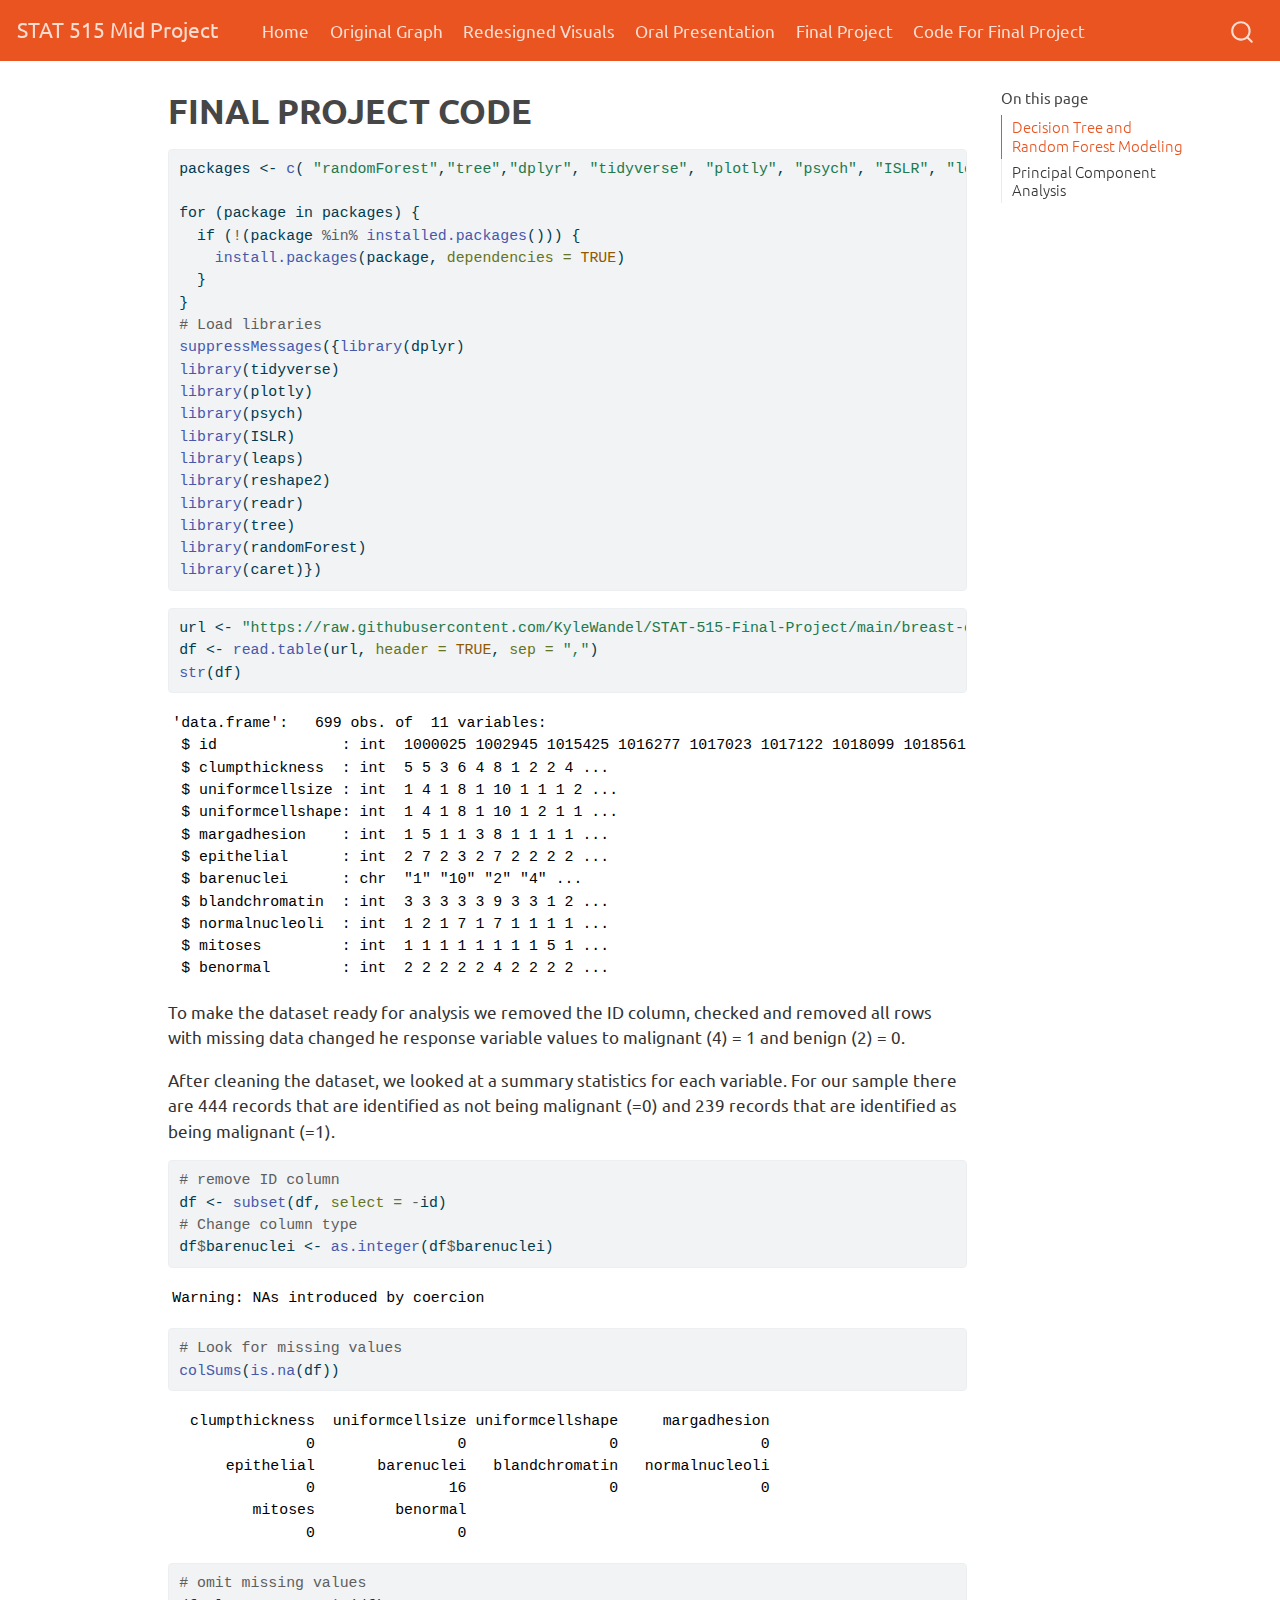
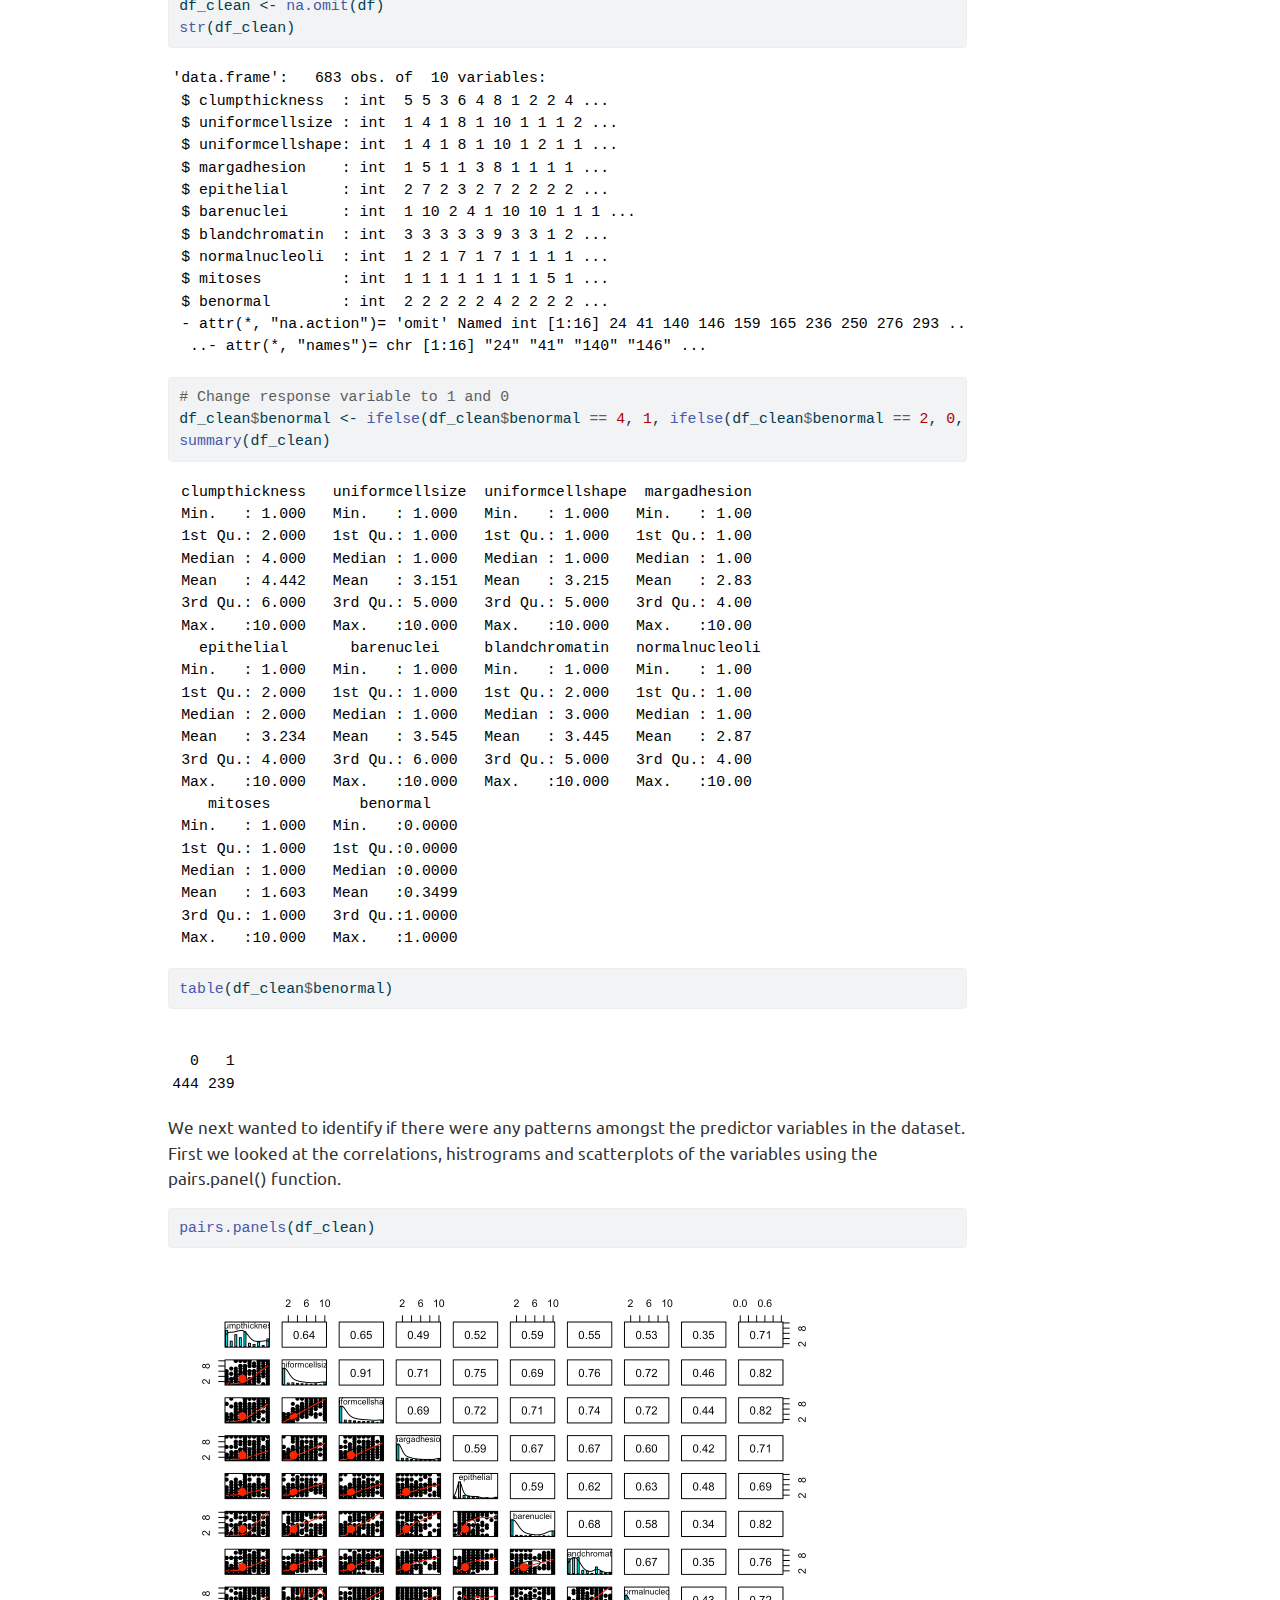
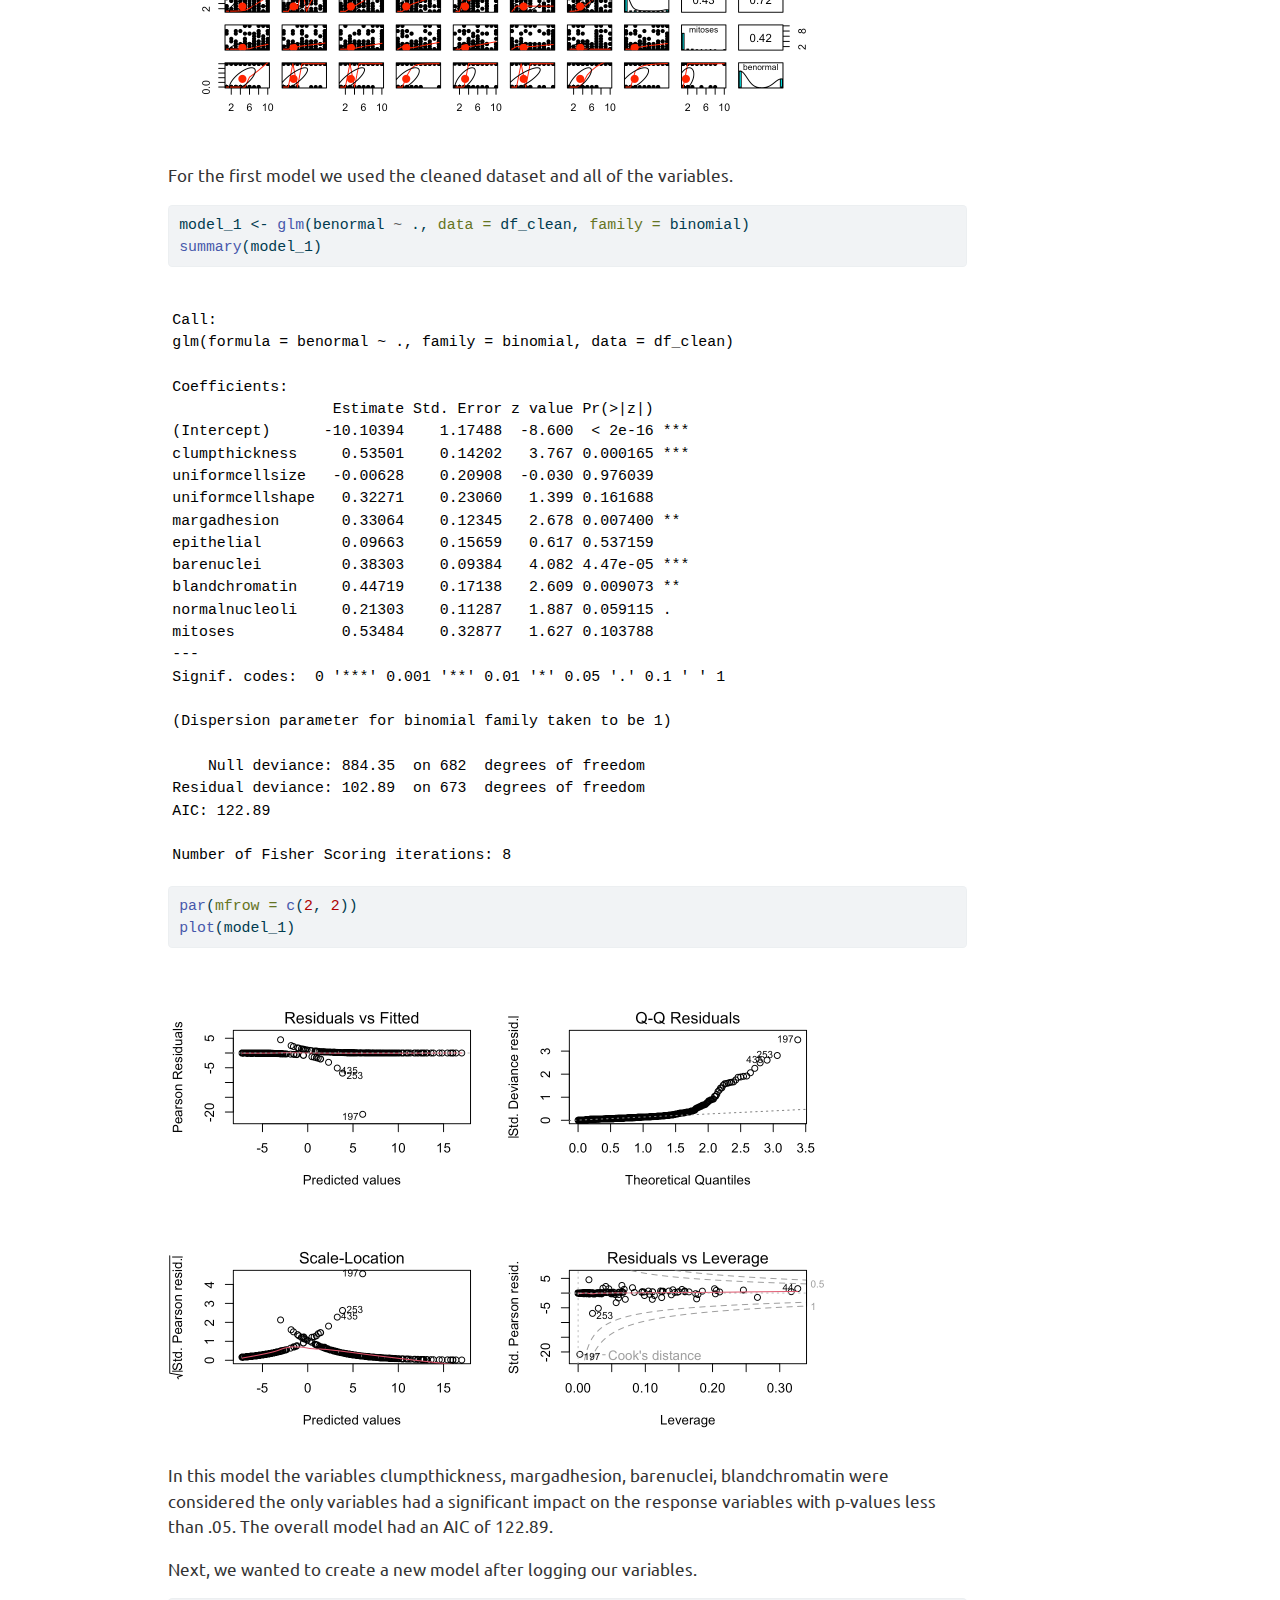
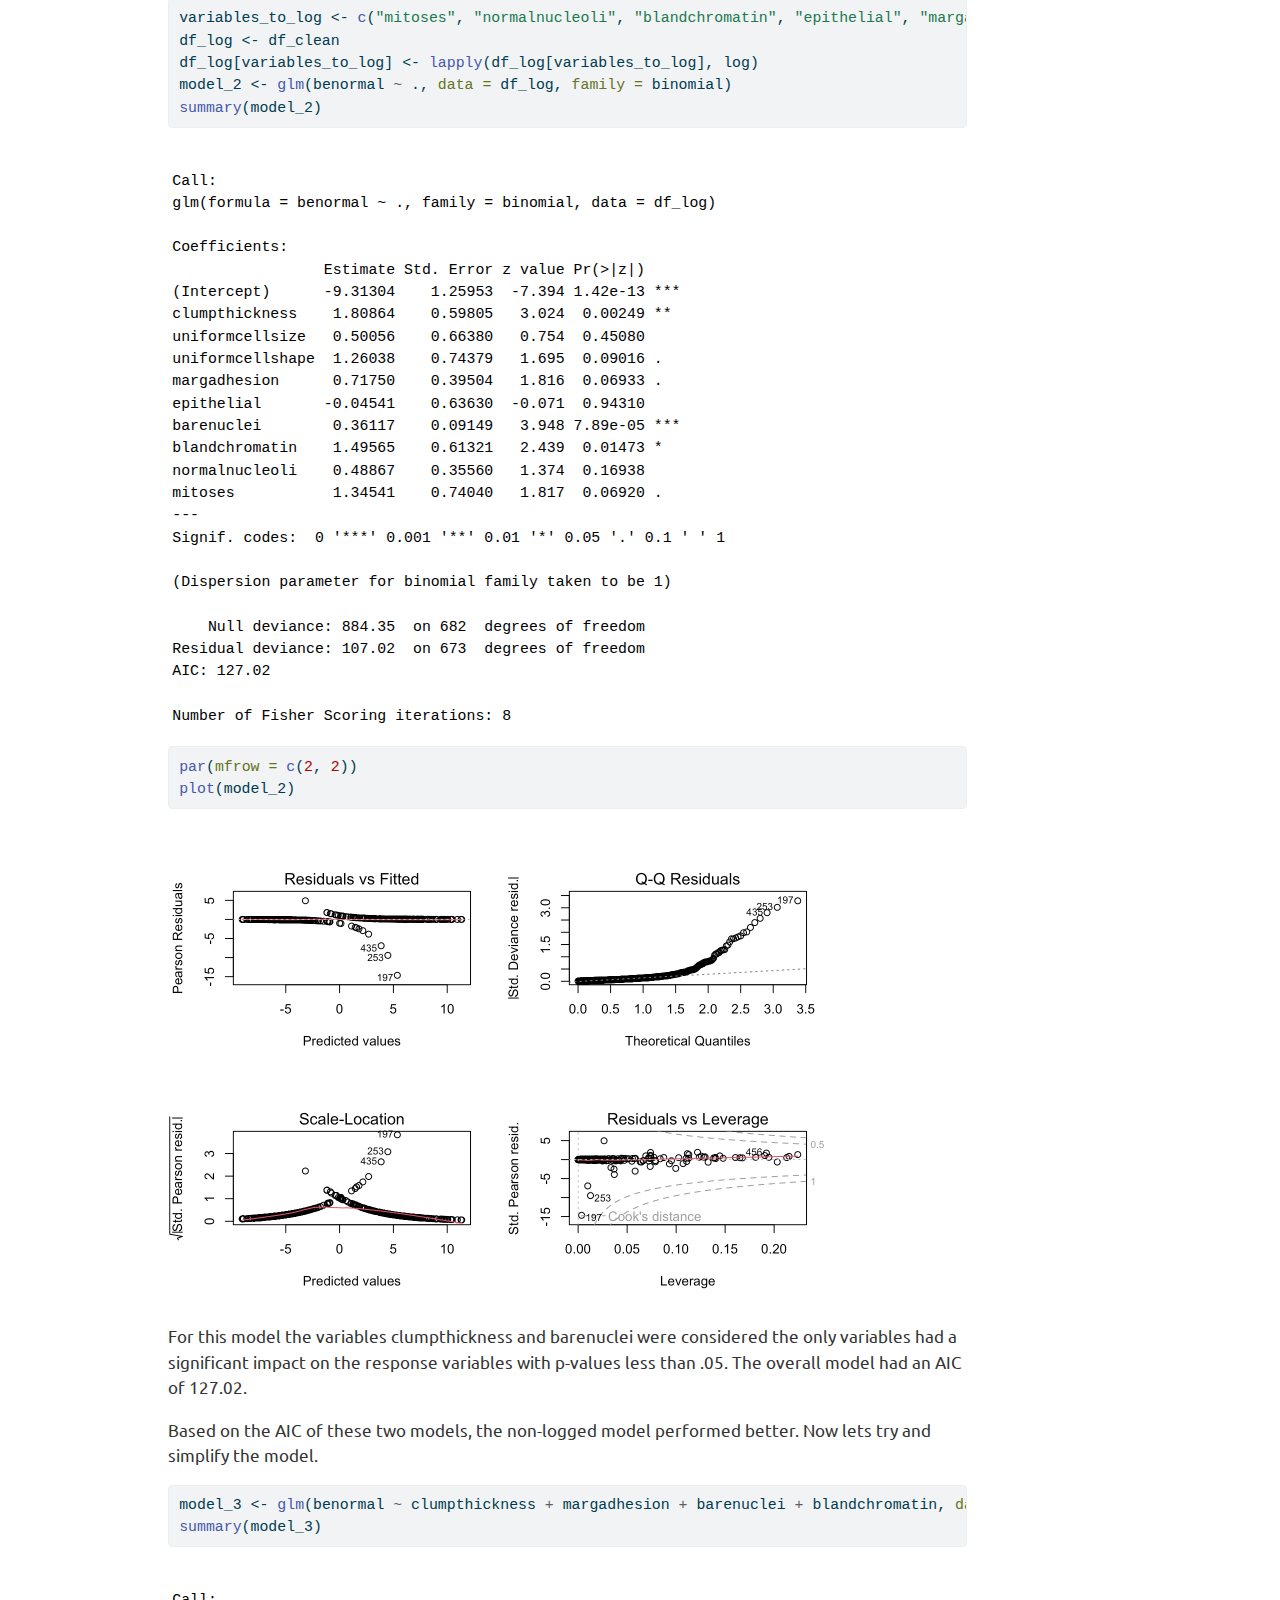
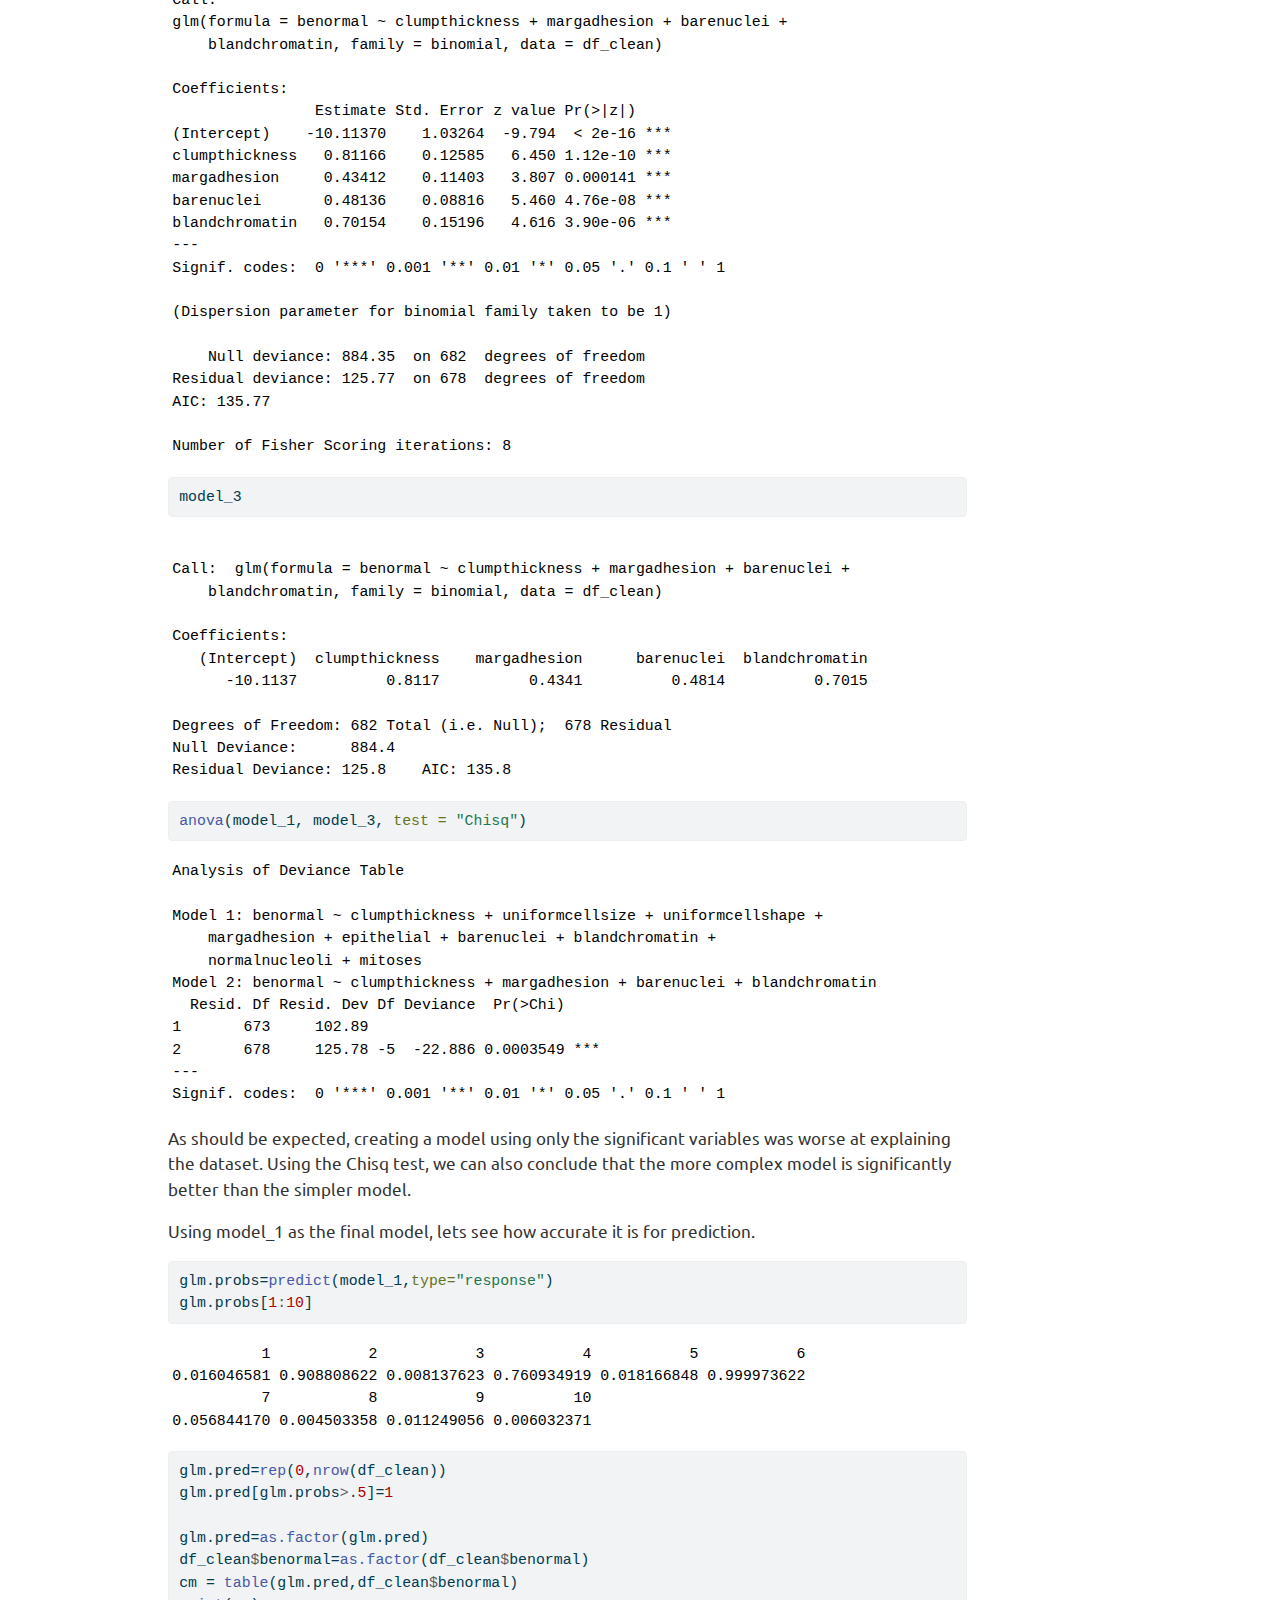
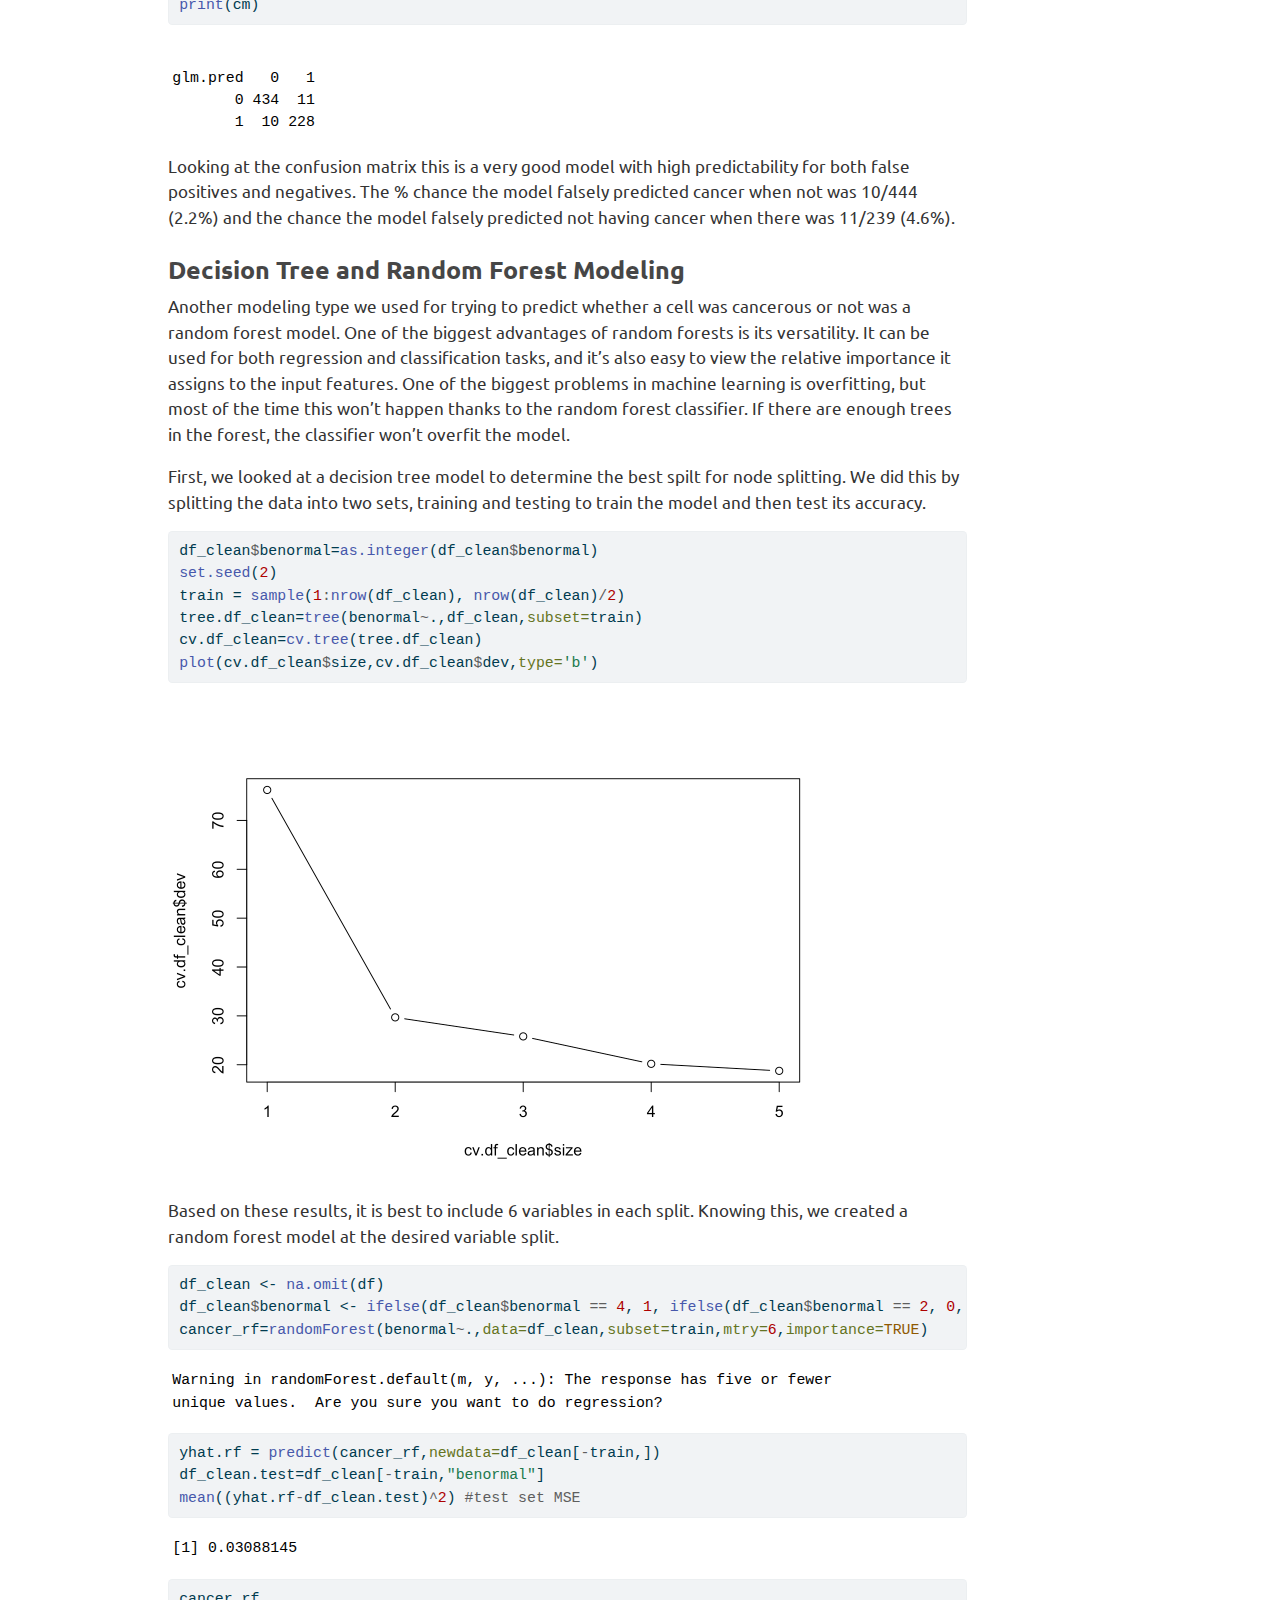
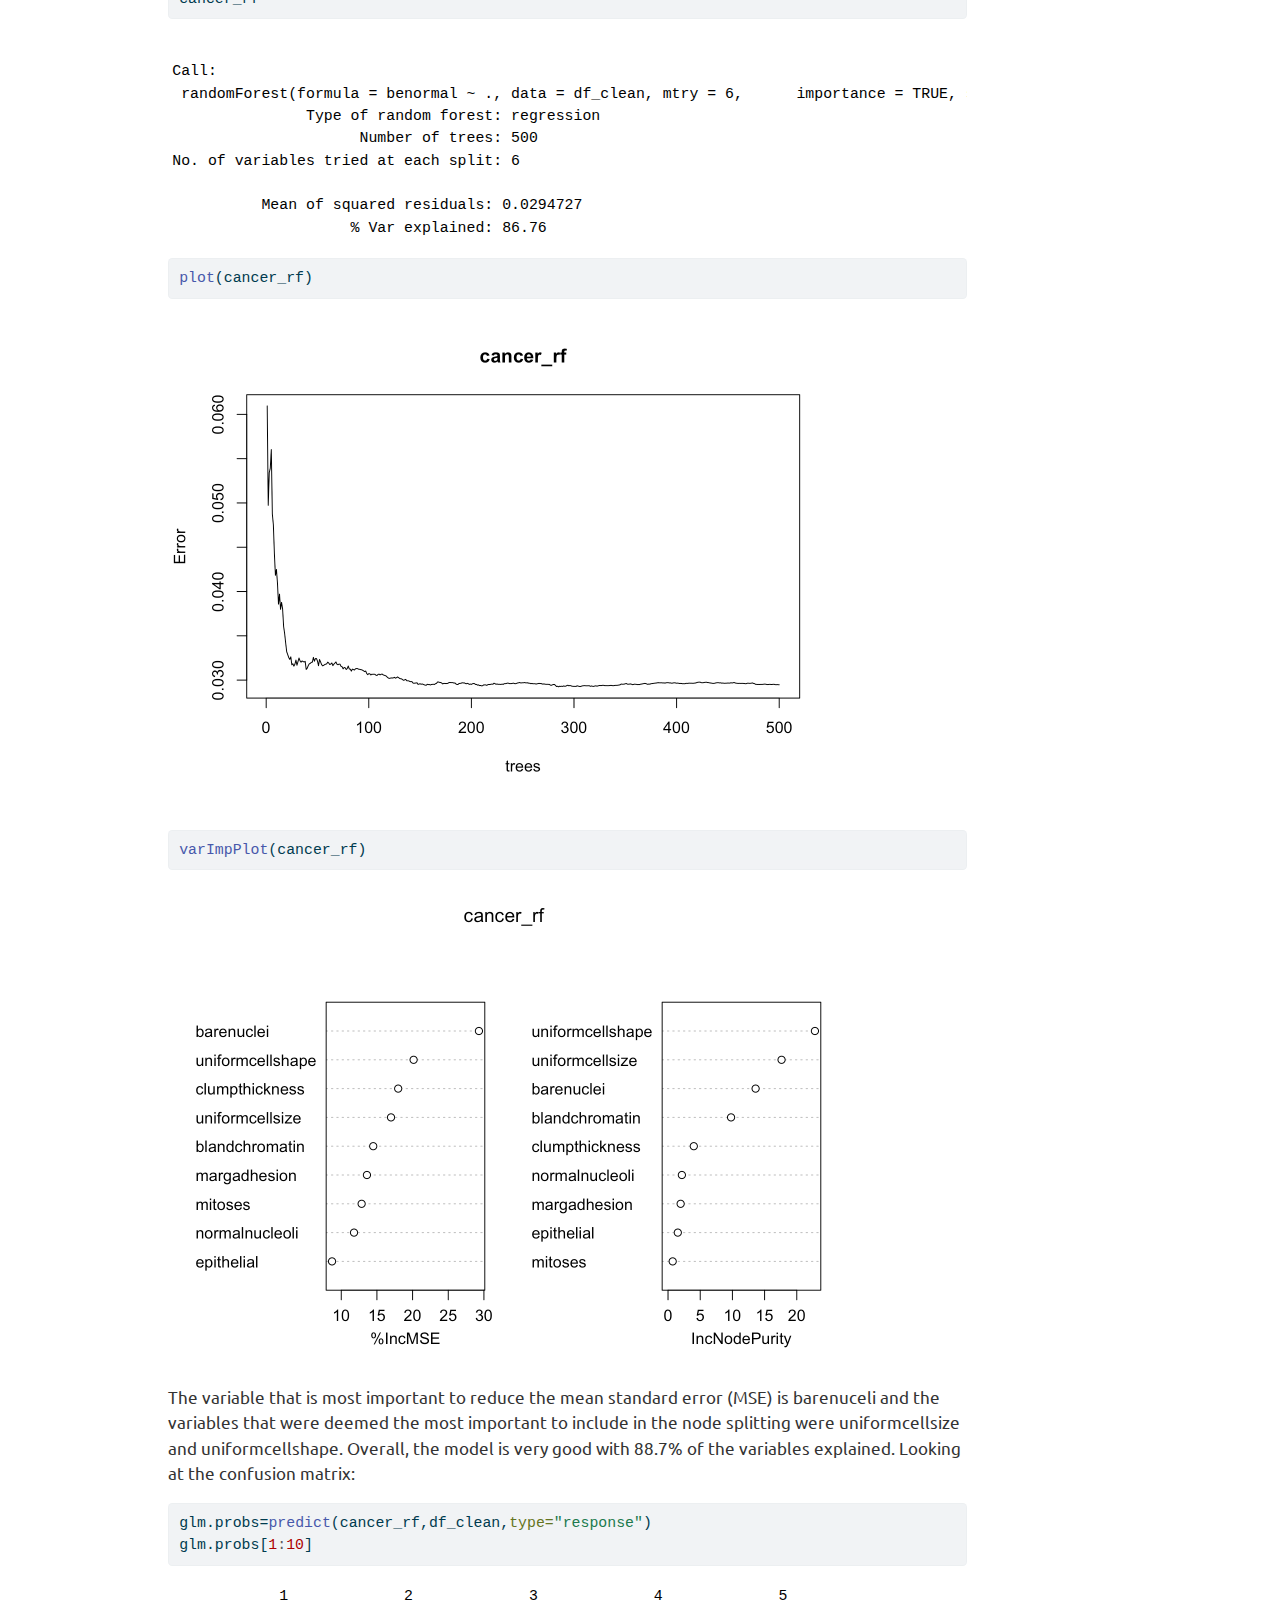
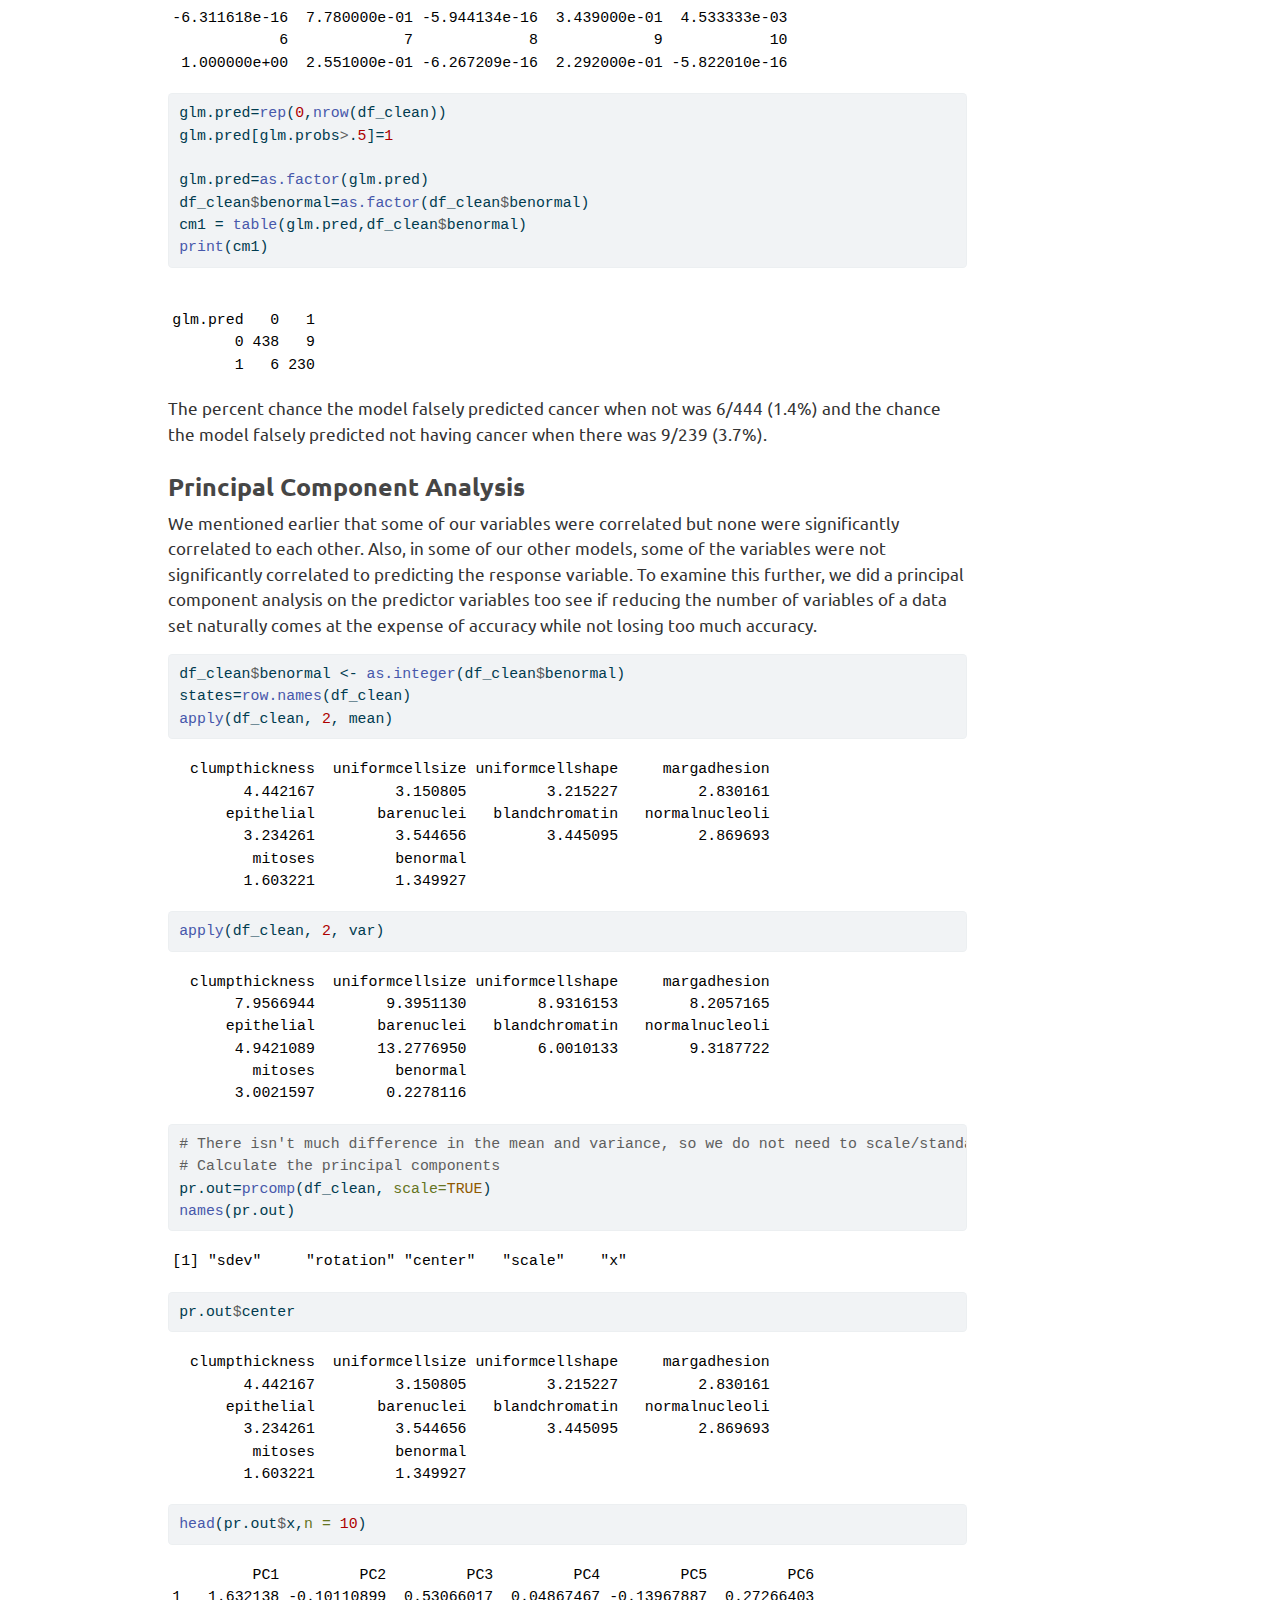
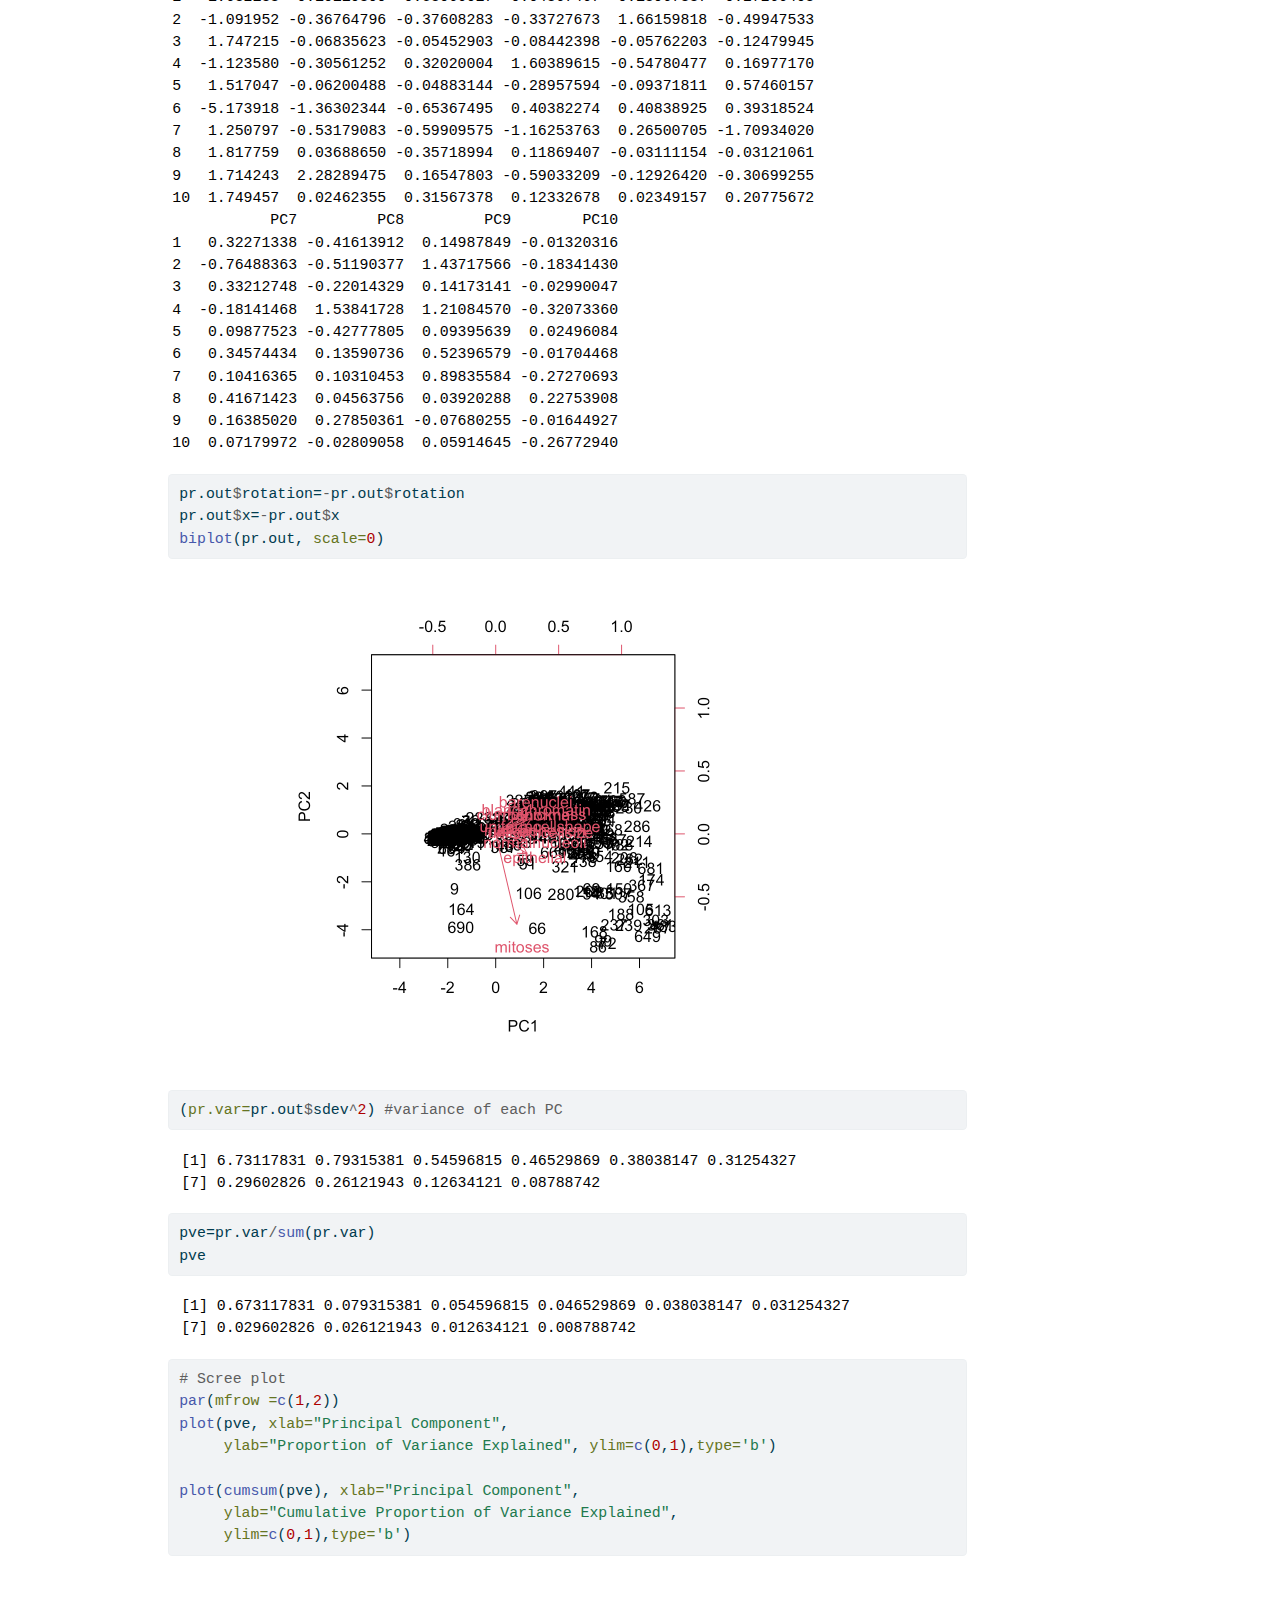
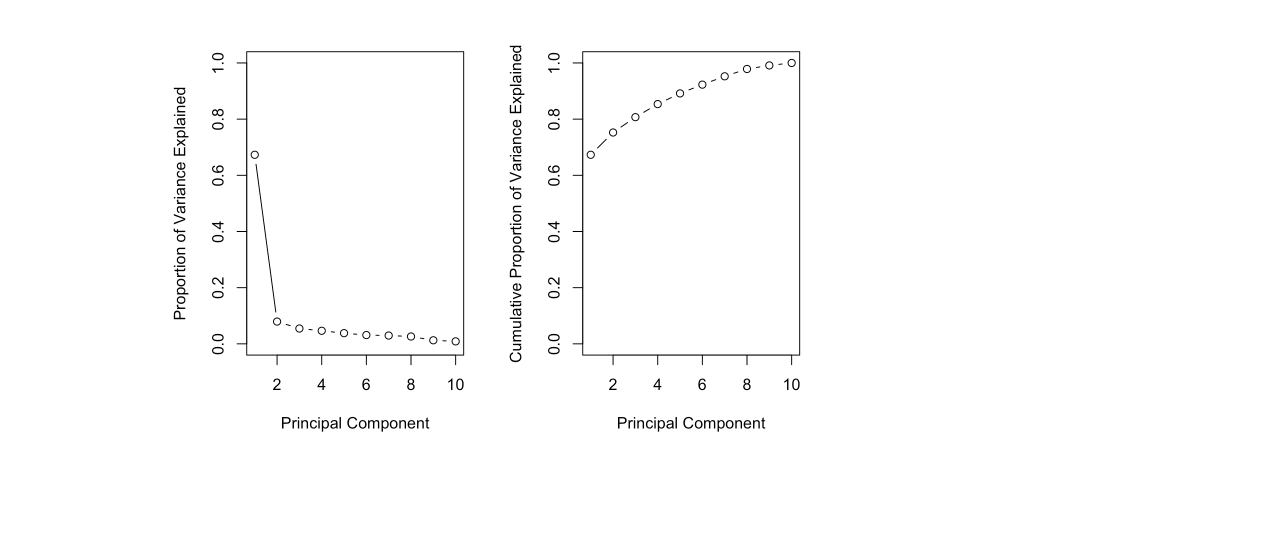
<file: docs/Finalprocodes.html>
<!DOCTYPE html>
<html xmlns="http://www.w3.org/1999/xhtml" lang="en" xml:lang="en"><head>

<meta charset="utf-8">
<meta name="generator" content="quarto-1.3.450">

<meta name="viewport" content="width=device-width, initial-scale=1.0, user-scalable=yes">


<title>STAT 515 Mid Project - FINAL PROJECT CODE</title>
<style>
code{white-space: pre-wrap;}
span.smallcaps{font-variant: small-caps;}
div.columns{display: flex; gap: min(4vw, 1.5em);}
div.column{flex: auto; overflow-x: auto;}
div.hanging-indent{margin-left: 1.5em; text-indent: -1.5em;}
ul.task-list{list-style: none;}
ul.task-list li input[type="checkbox"] {
  width: 0.8em;
  margin: 0 0.8em 0.2em -1em; /* quarto-specific, see https://github.com/quarto-dev/quarto-cli/issues/4556 */ 
  vertical-align: middle;
}
/* CSS for syntax highlighting */
pre > code.sourceCode { white-space: pre; position: relative; }
pre > code.sourceCode > span { display: inline-block; line-height: 1.25; }
pre > code.sourceCode > span:empty { height: 1.2em; }
.sourceCode { overflow: visible; }
code.sourceCode > span { color: inherit; text-decoration: inherit; }
div.sourceCode { margin: 1em 0; }
pre.sourceCode { margin: 0; }
@media screen {
div.sourceCode { overflow: auto; }
}
@media print {
pre > code.sourceCode { white-space: pre-wrap; }
pre > code.sourceCode > span { text-indent: -5em; padding-left: 5em; }
}
pre.numberSource code
  { counter-reset: source-line 0; }
pre.numberSource code > span
  { position: relative; left: -4em; counter-increment: source-line; }
pre.numberSource code > span > a:first-child::before
  { content: counter(source-line);
    position: relative; left: -1em; text-align: right; vertical-align: baseline;
    border: none; display: inline-block;
    -webkit-touch-callout: none; -webkit-user-select: none;
    -khtml-user-select: none; -moz-user-select: none;
    -ms-user-select: none; user-select: none;
    padding: 0 4px; width: 4em;
  }
pre.numberSource { margin-left: 3em;  padding-left: 4px; }
div.sourceCode
  {   }
@media screen {
pre > code.sourceCode > span > a:first-child::before { text-decoration: underline; }
}
</style>


<script src="site_libs/quarto-nav/quarto-nav.js"></script>
<script src="site_libs/quarto-nav/headroom.min.js"></script>
<script src="site_libs/clipboard/clipboard.min.js"></script>
<script src="site_libs/quarto-search/autocomplete.umd.js"></script>
<script src="site_libs/quarto-search/fuse.min.js"></script>
<script src="site_libs/quarto-search/quarto-search.js"></script>
<meta name="quarto:offset" content="./">
<script src="site_libs/quarto-html/quarto.js"></script>
<script src="site_libs/quarto-html/popper.min.js"></script>
<script src="site_libs/quarto-html/tippy.umd.min.js"></script>
<script src="site_libs/quarto-html/anchor.min.js"></script>
<link href="site_libs/quarto-html/tippy.css" rel="stylesheet">
<link href="site_libs/quarto-html/quarto-syntax-highlighting.css" rel="stylesheet" id="quarto-text-highlighting-styles">
<script src="site_libs/bootstrap/bootstrap.min.js"></script>
<link href="site_libs/bootstrap/bootstrap-icons.css" rel="stylesheet">
<link href="site_libs/bootstrap/bootstrap.min.css" rel="stylesheet" id="quarto-bootstrap" data-mode="light">
<script id="quarto-search-options" type="application/json">{
  "location": "navbar",
  "copy-button": false,
  "collapse-after": 3,
  "panel-placement": "end",
  "type": "overlay",
  "limit": 20,
  "language": {
    "search-no-results-text": "No results",
    "search-matching-documents-text": "matching documents",
    "search-copy-link-title": "Copy link to search",
    "search-hide-matches-text": "Hide additional matches",
    "search-more-match-text": "more match in this document",
    "search-more-matches-text": "more matches in this document",
    "search-clear-button-title": "Clear",
    "search-detached-cancel-button-title": "Cancel",
    "search-submit-button-title": "Submit",
    "search-label": "Search"
  }
}</script>


<link rel="stylesheet" href="styles.css">
</head>

<body class="nav-fixed">

<div id="quarto-search-results"></div>
  <header id="quarto-header" class="headroom fixed-top">
    <nav class="navbar navbar-expand-lg navbar-dark ">
      <div class="navbar-container container-fluid">
      <div class="navbar-brand-container">
    <a class="navbar-brand" href="./index.html">
    <span class="navbar-title">STAT 515 Mid Project</span>
    </a>
  </div>
            <div id="quarto-search" class="" title="Search"></div>
          <button class="navbar-toggler" type="button" data-bs-toggle="collapse" data-bs-target="#navbarCollapse" aria-controls="navbarCollapse" aria-expanded="false" aria-label="Toggle navigation" onclick="if (window.quartoToggleHeadroom) { window.quartoToggleHeadroom(); }">
  <span class="navbar-toggler-icon"></span>
</button>
          <div class="collapse navbar-collapse" id="navbarCollapse">
            <ul class="navbar-nav navbar-nav-scroll me-auto">
  <li class="nav-item">
    <a class="nav-link" href="./index.html" rel="" target="">
 <span class="menu-text">Home</span></a>
  </li>  
  <li class="nav-item">
    <a class="nav-link" href="./original_graph.qmd" rel="" target="">
 <span class="menu-text">Original Graph</span></a>
  </li>  
  <li class="nav-item">
    <a class="nav-link" href="./new_graphs.qmd" rel="" target="">
 <span class="menu-text">Redesigned Visuals</span></a>
  </li>  
  <li class="nav-item">
    <a class="nav-link" href="./video.qmd" rel="" target="">
 <span class="menu-text">Oral Presentation</span></a>
  </li>  
  <li class="nav-item">
    <a class="nav-link" href="./Final_KW.html" rel="" target="">
 <span class="menu-text">Final Project</span></a>
  </li>  
  <li class="nav-item">
    <a class="nav-link" href="./Final_Report_Webpage.html" rel="" target="">
 <span class="menu-text">Code For Final Project</span></a>
  </li>  
</ul>
            <div class="quarto-navbar-tools ms-auto">
</div>
          </div> <!-- /navcollapse -->
      </div> <!-- /container-fluid -->
    </nav>
</header>
<!-- content -->
<div id="quarto-content" class="quarto-container page-columns page-rows-contents page-layout-article page-navbar">
<!-- sidebar -->
<!-- margin-sidebar -->
    <div id="quarto-margin-sidebar" class="sidebar margin-sidebar">
        <nav id="TOC" role="doc-toc" class="toc-active">
    <h2 id="toc-title">On this page</h2>
   
  <ul>
  <li><a href="#decision-tree-and-random-forest-modeling" id="toc-decision-tree-and-random-forest-modeling" class="nav-link active" data-scroll-target="#decision-tree-and-random-forest-modeling">Decision Tree and Random Forest Modeling</a></li>
  <li><a href="#principal-component-analysis" id="toc-principal-component-analysis" class="nav-link" data-scroll-target="#principal-component-analysis">Principal Component Analysis</a></li>
  </ul>
</nav>
    </div>
<!-- main -->
<main class="content" id="quarto-document-content">

<header id="title-block-header" class="quarto-title-block default">
<div class="quarto-title">
<h1 class="title">FINAL PROJECT CODE</h1>
</div>



<div class="quarto-title-meta">

    
  
    
  </div>
  

</header>

<div class="cell">
<div class="sourceCode cell-code" id="cb1"><pre class="sourceCode r code-with-copy"><code class="sourceCode r"><span id="cb1-1"><a href="#cb1-1" aria-hidden="true" tabindex="-1"></a>packages <span class="ot">&lt;-</span> <span class="fu">c</span>( <span class="st">"randomForest"</span>,<span class="st">"tree"</span>,<span class="st">"dplyr"</span>, <span class="st">"tidyverse"</span>, <span class="st">"plotly"</span>, <span class="st">"psych"</span>, <span class="st">"ISLR"</span>, <span class="st">"leaps"</span>, <span class="st">"reshape2"</span>,<span class="st">"readr"</span>)</span>
<span id="cb1-2"><a href="#cb1-2" aria-hidden="true" tabindex="-1"></a></span>
<span id="cb1-3"><a href="#cb1-3" aria-hidden="true" tabindex="-1"></a><span class="cf">for</span> (package <span class="cf">in</span> packages) {</span>
<span id="cb1-4"><a href="#cb1-4" aria-hidden="true" tabindex="-1"></a>  <span class="cf">if</span> (<span class="sc">!</span>(package <span class="sc">%in%</span> <span class="fu">installed.packages</span>())) {</span>
<span id="cb1-5"><a href="#cb1-5" aria-hidden="true" tabindex="-1"></a>    <span class="fu">install.packages</span>(package, <span class="at">dependencies =</span> <span class="cn">TRUE</span>)</span>
<span id="cb1-6"><a href="#cb1-6" aria-hidden="true" tabindex="-1"></a>  }</span>
<span id="cb1-7"><a href="#cb1-7" aria-hidden="true" tabindex="-1"></a>}</span>
<span id="cb1-8"><a href="#cb1-8" aria-hidden="true" tabindex="-1"></a><span class="co"># Load libraries</span></span>
<span id="cb1-9"><a href="#cb1-9" aria-hidden="true" tabindex="-1"></a><span class="fu">suppressMessages</span>({<span class="fu">library</span>(dplyr)</span>
<span id="cb1-10"><a href="#cb1-10" aria-hidden="true" tabindex="-1"></a><span class="fu">library</span>(tidyverse)</span>
<span id="cb1-11"><a href="#cb1-11" aria-hidden="true" tabindex="-1"></a><span class="fu">library</span>(plotly)</span>
<span id="cb1-12"><a href="#cb1-12" aria-hidden="true" tabindex="-1"></a><span class="fu">library</span>(psych)</span>
<span id="cb1-13"><a href="#cb1-13" aria-hidden="true" tabindex="-1"></a><span class="fu">library</span>(ISLR)</span>
<span id="cb1-14"><a href="#cb1-14" aria-hidden="true" tabindex="-1"></a><span class="fu">library</span>(leaps)</span>
<span id="cb1-15"><a href="#cb1-15" aria-hidden="true" tabindex="-1"></a><span class="fu">library</span>(reshape2)</span>
<span id="cb1-16"><a href="#cb1-16" aria-hidden="true" tabindex="-1"></a><span class="fu">library</span>(readr)</span>
<span id="cb1-17"><a href="#cb1-17" aria-hidden="true" tabindex="-1"></a><span class="fu">library</span>(tree)</span>
<span id="cb1-18"><a href="#cb1-18" aria-hidden="true" tabindex="-1"></a><span class="fu">library</span>(randomForest)</span>
<span id="cb1-19"><a href="#cb1-19" aria-hidden="true" tabindex="-1"></a><span class="fu">library</span>(caret)})</span></code><button title="Copy to Clipboard" class="code-copy-button"><i class="bi"></i></button></pre></div>
</div>
<div class="cell">
<div class="sourceCode cell-code" id="cb2"><pre class="sourceCode r code-with-copy"><code class="sourceCode r"><span id="cb2-1"><a href="#cb2-1" aria-hidden="true" tabindex="-1"></a>url <span class="ot">&lt;-</span> <span class="st">"https://raw.githubusercontent.com/KyleWandel/STAT-515-Final-Project/main/breast-cancer-wisconsin.csv"</span></span>
<span id="cb2-2"><a href="#cb2-2" aria-hidden="true" tabindex="-1"></a>df <span class="ot">&lt;-</span> <span class="fu">read.table</span>(url, <span class="at">header =</span> <span class="cn">TRUE</span>, <span class="at">sep =</span> <span class="st">","</span>)</span>
<span id="cb2-3"><a href="#cb2-3" aria-hidden="true" tabindex="-1"></a><span class="fu">str</span>(df)</span></code><button title="Copy to Clipboard" class="code-copy-button"><i class="bi"></i></button></pre></div>
<div class="cell-output cell-output-stdout">
<pre><code>'data.frame':   699 obs. of  11 variables:
 $ id              : int  1000025 1002945 1015425 1016277 1017023 1017122 1018099 1018561 1033078 1033078 ...
 $ clumpthickness  : int  5 5 3 6 4 8 1 2 2 4 ...
 $ uniformcellsize : int  1 4 1 8 1 10 1 1 1 2 ...
 $ uniformcellshape: int  1 4 1 8 1 10 1 2 1 1 ...
 $ margadhesion    : int  1 5 1 1 3 8 1 1 1 1 ...
 $ epithelial      : int  2 7 2 3 2 7 2 2 2 2 ...
 $ barenuclei      : chr  "1" "10" "2" "4" ...
 $ blandchromatin  : int  3 3 3 3 3 9 3 3 1 2 ...
 $ normalnucleoli  : int  1 2 1 7 1 7 1 1 1 1 ...
 $ mitoses         : int  1 1 1 1 1 1 1 1 5 1 ...
 $ benormal        : int  2 2 2 2 2 4 2 2 2 2 ...</code></pre>
</div>
</div>
<p>To make the dataset ready for analysis we removed the ID column, checked and removed all rows with missing data changed he response variable values to malignant (4) = 1 and benign (2) = 0.</p>
<p>After cleaning the dataset, we looked at a summary statistics for each variable. For our sample there are 444 records that are identified as not being malignant (=0) and 239 records that are identified as being malignant (=1).</p>
<div class="cell">
<div class="sourceCode cell-code" id="cb4"><pre class="sourceCode r code-with-copy"><code class="sourceCode r"><span id="cb4-1"><a href="#cb4-1" aria-hidden="true" tabindex="-1"></a><span class="co"># remove ID column </span></span>
<span id="cb4-2"><a href="#cb4-2" aria-hidden="true" tabindex="-1"></a>df <span class="ot">&lt;-</span> <span class="fu">subset</span>(df, <span class="at">select =</span> <span class="sc">-</span>id) </span>
<span id="cb4-3"><a href="#cb4-3" aria-hidden="true" tabindex="-1"></a><span class="co"># Change column type</span></span>
<span id="cb4-4"><a href="#cb4-4" aria-hidden="true" tabindex="-1"></a>df<span class="sc">$</span>barenuclei <span class="ot">&lt;-</span> <span class="fu">as.integer</span>(df<span class="sc">$</span>barenuclei) </span></code><button title="Copy to Clipboard" class="code-copy-button"><i class="bi"></i></button></pre></div>
<div class="cell-output cell-output-stderr">
<pre><code>Warning: NAs introduced by coercion</code></pre>
</div>
<div class="sourceCode cell-code" id="cb6"><pre class="sourceCode r code-with-copy"><code class="sourceCode r"><span id="cb6-1"><a href="#cb6-1" aria-hidden="true" tabindex="-1"></a><span class="co"># Look for missing values</span></span>
<span id="cb6-2"><a href="#cb6-2" aria-hidden="true" tabindex="-1"></a><span class="fu">colSums</span>(<span class="fu">is.na</span>(df)) </span></code><button title="Copy to Clipboard" class="code-copy-button"><i class="bi"></i></button></pre></div>
<div class="cell-output cell-output-stdout">
<pre><code>  clumpthickness  uniformcellsize uniformcellshape     margadhesion 
               0                0                0                0 
      epithelial       barenuclei   blandchromatin   normalnucleoli 
               0               16                0                0 
         mitoses         benormal 
               0                0 </code></pre>
</div>
<div class="sourceCode cell-code" id="cb8"><pre class="sourceCode r code-with-copy"><code class="sourceCode r"><span id="cb8-1"><a href="#cb8-1" aria-hidden="true" tabindex="-1"></a><span class="co"># omit missing values</span></span>
<span id="cb8-2"><a href="#cb8-2" aria-hidden="true" tabindex="-1"></a>df_clean <span class="ot">&lt;-</span> <span class="fu">na.omit</span>(df) </span>
<span id="cb8-3"><a href="#cb8-3" aria-hidden="true" tabindex="-1"></a><span class="fu">str</span>(df_clean) </span></code><button title="Copy to Clipboard" class="code-copy-button"><i class="bi"></i></button></pre></div>
<div class="cell-output cell-output-stdout">
<pre><code>'data.frame':   683 obs. of  10 variables:
 $ clumpthickness  : int  5 5 3 6 4 8 1 2 2 4 ...
 $ uniformcellsize : int  1 4 1 8 1 10 1 1 1 2 ...
 $ uniformcellshape: int  1 4 1 8 1 10 1 2 1 1 ...
 $ margadhesion    : int  1 5 1 1 3 8 1 1 1 1 ...
 $ epithelial      : int  2 7 2 3 2 7 2 2 2 2 ...
 $ barenuclei      : int  1 10 2 4 1 10 10 1 1 1 ...
 $ blandchromatin  : int  3 3 3 3 3 9 3 3 1 2 ...
 $ normalnucleoli  : int  1 2 1 7 1 7 1 1 1 1 ...
 $ mitoses         : int  1 1 1 1 1 1 1 1 5 1 ...
 $ benormal        : int  2 2 2 2 2 4 2 2 2 2 ...
 - attr(*, "na.action")= 'omit' Named int [1:16] 24 41 140 146 159 165 236 250 276 293 ...
  ..- attr(*, "names")= chr [1:16] "24" "41" "140" "146" ...</code></pre>
</div>
<div class="sourceCode cell-code" id="cb10"><pre class="sourceCode r code-with-copy"><code class="sourceCode r"><span id="cb10-1"><a href="#cb10-1" aria-hidden="true" tabindex="-1"></a><span class="co"># Change response variable to 1 and 0</span></span>
<span id="cb10-2"><a href="#cb10-2" aria-hidden="true" tabindex="-1"></a>df_clean<span class="sc">$</span>benormal <span class="ot">&lt;-</span> <span class="fu">ifelse</span>(df_clean<span class="sc">$</span>benormal <span class="sc">==</span> <span class="dv">4</span>, <span class="dv">1</span>, <span class="fu">ifelse</span>(df_clean<span class="sc">$</span>benormal <span class="sc">==</span> <span class="dv">2</span>, <span class="dv">0</span>, df_clean<span class="sc">$</span>benormal)) </span>
<span id="cb10-3"><a href="#cb10-3" aria-hidden="true" tabindex="-1"></a><span class="fu">summary</span>(df_clean) </span></code><button title="Copy to Clipboard" class="code-copy-button"><i class="bi"></i></button></pre></div>
<div class="cell-output cell-output-stdout">
<pre><code> clumpthickness   uniformcellsize  uniformcellshape  margadhesion  
 Min.   : 1.000   Min.   : 1.000   Min.   : 1.000   Min.   : 1.00  
 1st Qu.: 2.000   1st Qu.: 1.000   1st Qu.: 1.000   1st Qu.: 1.00  
 Median : 4.000   Median : 1.000   Median : 1.000   Median : 1.00  
 Mean   : 4.442   Mean   : 3.151   Mean   : 3.215   Mean   : 2.83  
 3rd Qu.: 6.000   3rd Qu.: 5.000   3rd Qu.: 5.000   3rd Qu.: 4.00  
 Max.   :10.000   Max.   :10.000   Max.   :10.000   Max.   :10.00  
   epithelial       barenuclei     blandchromatin   normalnucleoli 
 Min.   : 1.000   Min.   : 1.000   Min.   : 1.000   Min.   : 1.00  
 1st Qu.: 2.000   1st Qu.: 1.000   1st Qu.: 2.000   1st Qu.: 1.00  
 Median : 2.000   Median : 1.000   Median : 3.000   Median : 1.00  
 Mean   : 3.234   Mean   : 3.545   Mean   : 3.445   Mean   : 2.87  
 3rd Qu.: 4.000   3rd Qu.: 6.000   3rd Qu.: 5.000   3rd Qu.: 4.00  
 Max.   :10.000   Max.   :10.000   Max.   :10.000   Max.   :10.00  
    mitoses          benormal     
 Min.   : 1.000   Min.   :0.0000  
 1st Qu.: 1.000   1st Qu.:0.0000  
 Median : 1.000   Median :0.0000  
 Mean   : 1.603   Mean   :0.3499  
 3rd Qu.: 1.000   3rd Qu.:1.0000  
 Max.   :10.000   Max.   :1.0000  </code></pre>
</div>
<div class="sourceCode cell-code" id="cb12"><pre class="sourceCode r code-with-copy"><code class="sourceCode r"><span id="cb12-1"><a href="#cb12-1" aria-hidden="true" tabindex="-1"></a><span class="fu">table</span>(df_clean<span class="sc">$</span>benormal)</span></code><button title="Copy to Clipboard" class="code-copy-button"><i class="bi"></i></button></pre></div>
<div class="cell-output cell-output-stdout">
<pre><code>
  0   1 
444 239 </code></pre>
</div>
</div>
<p>We next wanted to identify if there were any patterns amongst the predictor variables in the dataset. First we looked at the correlations, histrograms and scatterplots of the variables using the pairs.panel() function.</p>
<div class="cell">
<div class="sourceCode cell-code" id="cb14"><pre class="sourceCode r code-with-copy"><code class="sourceCode r"><span id="cb14-1"><a href="#cb14-1" aria-hidden="true" tabindex="-1"></a><span class="fu">pairs.panels</span>(df_clean)</span></code><button title="Copy to Clipboard" class="code-copy-button"><i class="bi"></i></button></pre></div>
<div class="cell-output-display">
<p><img src="Finalprocodes_files/figure-html/unnamed-chunk-4-1.png" class="img-fluid" width="672"></p>
</div>
</div>
<p>For the first model we used the cleaned dataset and all of the variables.</p>
<div class="cell">
<div class="sourceCode cell-code" id="cb15"><pre class="sourceCode r code-with-copy"><code class="sourceCode r"><span id="cb15-1"><a href="#cb15-1" aria-hidden="true" tabindex="-1"></a>model_1 <span class="ot">&lt;-</span> <span class="fu">glm</span>(benormal <span class="sc">~</span> ., <span class="at">data =</span> df_clean, <span class="at">family =</span> binomial) </span>
<span id="cb15-2"><a href="#cb15-2" aria-hidden="true" tabindex="-1"></a><span class="fu">summary</span>(model_1) </span></code><button title="Copy to Clipboard" class="code-copy-button"><i class="bi"></i></button></pre></div>
<div class="cell-output cell-output-stdout">
<pre><code>
Call:
glm(formula = benormal ~ ., family = binomial, data = df_clean)

Coefficients:
                  Estimate Std. Error z value Pr(&gt;|z|)    
(Intercept)      -10.10394    1.17488  -8.600  &lt; 2e-16 ***
clumpthickness     0.53501    0.14202   3.767 0.000165 ***
uniformcellsize   -0.00628    0.20908  -0.030 0.976039    
uniformcellshape   0.32271    0.23060   1.399 0.161688    
margadhesion       0.33064    0.12345   2.678 0.007400 ** 
epithelial         0.09663    0.15659   0.617 0.537159    
barenuclei         0.38303    0.09384   4.082 4.47e-05 ***
blandchromatin     0.44719    0.17138   2.609 0.009073 ** 
normalnucleoli     0.21303    0.11287   1.887 0.059115 .  
mitoses            0.53484    0.32877   1.627 0.103788    
---
Signif. codes:  0 '***' 0.001 '**' 0.01 '*' 0.05 '.' 0.1 ' ' 1

(Dispersion parameter for binomial family taken to be 1)

    Null deviance: 884.35  on 682  degrees of freedom
Residual deviance: 102.89  on 673  degrees of freedom
AIC: 122.89

Number of Fisher Scoring iterations: 8</code></pre>
</div>
<div class="sourceCode cell-code" id="cb17"><pre class="sourceCode r code-with-copy"><code class="sourceCode r"><span id="cb17-1"><a href="#cb17-1" aria-hidden="true" tabindex="-1"></a><span class="fu">par</span>(<span class="at">mfrow =</span> <span class="fu">c</span>(<span class="dv">2</span>, <span class="dv">2</span>))</span>
<span id="cb17-2"><a href="#cb17-2" aria-hidden="true" tabindex="-1"></a><span class="fu">plot</span>(model_1)</span></code><button title="Copy to Clipboard" class="code-copy-button"><i class="bi"></i></button></pre></div>
<div class="cell-output-display">
<p><img src="Finalprocodes_files/figure-html/unnamed-chunk-5-1.png" class="img-fluid" width="672"></p>
</div>
</div>
<p>In this model the variables clumpthickness, margadhesion, barenuclei, blandchromatin were considered the only variables had a significant impact on the response variables with p-values less than .05. The overall model had an AIC of 122.89.</p>
<p>Next, we wanted to create a new model after logging our variables.</p>
<div class="cell">
<div class="sourceCode cell-code" id="cb18"><pre class="sourceCode r code-with-copy"><code class="sourceCode r"><span id="cb18-1"><a href="#cb18-1" aria-hidden="true" tabindex="-1"></a>variables_to_log <span class="ot">&lt;-</span> <span class="fu">c</span>(<span class="st">"mitoses"</span>, <span class="st">"normalnucleoli"</span>, <span class="st">"blandchromatin"</span>, <span class="st">"epithelial"</span>, <span class="st">"margadhesion"</span>, <span class="st">"uniformcellshape"</span>, <span class="st">"uniformcellsize"</span>,<span class="st">"clumpthickness"</span>) </span>
<span id="cb18-2"><a href="#cb18-2" aria-hidden="true" tabindex="-1"></a>df_log <span class="ot">&lt;-</span> df_clean </span>
<span id="cb18-3"><a href="#cb18-3" aria-hidden="true" tabindex="-1"></a>df_log[variables_to_log] <span class="ot">&lt;-</span> <span class="fu">lapply</span>(df_log[variables_to_log], log) </span>
<span id="cb18-4"><a href="#cb18-4" aria-hidden="true" tabindex="-1"></a>model_2 <span class="ot">&lt;-</span> <span class="fu">glm</span>(benormal <span class="sc">~</span> ., <span class="at">data =</span> df_log, <span class="at">family =</span> binomial) </span>
<span id="cb18-5"><a href="#cb18-5" aria-hidden="true" tabindex="-1"></a><span class="fu">summary</span>(model_2) </span></code><button title="Copy to Clipboard" class="code-copy-button"><i class="bi"></i></button></pre></div>
<div class="cell-output cell-output-stdout">
<pre><code>
Call:
glm(formula = benormal ~ ., family = binomial, data = df_log)

Coefficients:
                 Estimate Std. Error z value Pr(&gt;|z|)    
(Intercept)      -9.31304    1.25953  -7.394 1.42e-13 ***
clumpthickness    1.80864    0.59805   3.024  0.00249 ** 
uniformcellsize   0.50056    0.66380   0.754  0.45080    
uniformcellshape  1.26038    0.74379   1.695  0.09016 .  
margadhesion      0.71750    0.39504   1.816  0.06933 .  
epithelial       -0.04541    0.63630  -0.071  0.94310    
barenuclei        0.36117    0.09149   3.948 7.89e-05 ***
blandchromatin    1.49565    0.61321   2.439  0.01473 *  
normalnucleoli    0.48867    0.35560   1.374  0.16938    
mitoses           1.34541    0.74040   1.817  0.06920 .  
---
Signif. codes:  0 '***' 0.001 '**' 0.01 '*' 0.05 '.' 0.1 ' ' 1

(Dispersion parameter for binomial family taken to be 1)

    Null deviance: 884.35  on 682  degrees of freedom
Residual deviance: 107.02  on 673  degrees of freedom
AIC: 127.02

Number of Fisher Scoring iterations: 8</code></pre>
</div>
<div class="sourceCode cell-code" id="cb20"><pre class="sourceCode r code-with-copy"><code class="sourceCode r"><span id="cb20-1"><a href="#cb20-1" aria-hidden="true" tabindex="-1"></a><span class="fu">par</span>(<span class="at">mfrow =</span> <span class="fu">c</span>(<span class="dv">2</span>, <span class="dv">2</span>))</span>
<span id="cb20-2"><a href="#cb20-2" aria-hidden="true" tabindex="-1"></a><span class="fu">plot</span>(model_2)</span></code><button title="Copy to Clipboard" class="code-copy-button"><i class="bi"></i></button></pre></div>
<div class="cell-output-display">
<p><img src="Finalprocodes_files/figure-html/unnamed-chunk-6-1.png" class="img-fluid" width="672"></p>
</div>
</div>
<p>For this model the variables clumpthickness and barenuclei were considered the only variables had a significant impact on the response variables with p-values less than .05. The overall model had an AIC of 127.02.</p>
<p>Based on the AIC of these two models, the non-logged model performed better. Now lets try and simplify the model.</p>
<div class="cell">
<div class="sourceCode cell-code" id="cb21"><pre class="sourceCode r code-with-copy"><code class="sourceCode r"><span id="cb21-1"><a href="#cb21-1" aria-hidden="true" tabindex="-1"></a>model_3 <span class="ot">&lt;-</span> <span class="fu">glm</span>(benormal <span class="sc">~</span> clumpthickness <span class="sc">+</span> margadhesion <span class="sc">+</span> barenuclei <span class="sc">+</span> blandchromatin, <span class="at">data =</span> df_clean, <span class="at">family =</span> binomial) </span>
<span id="cb21-2"><a href="#cb21-2" aria-hidden="true" tabindex="-1"></a><span class="fu">summary</span>(model_3) </span></code><button title="Copy to Clipboard" class="code-copy-button"><i class="bi"></i></button></pre></div>
<div class="cell-output cell-output-stdout">
<pre><code>
Call:
glm(formula = benormal ~ clumpthickness + margadhesion + barenuclei + 
    blandchromatin, family = binomial, data = df_clean)

Coefficients:
                Estimate Std. Error z value Pr(&gt;|z|)    
(Intercept)    -10.11370    1.03264  -9.794  &lt; 2e-16 ***
clumpthickness   0.81166    0.12585   6.450 1.12e-10 ***
margadhesion     0.43412    0.11403   3.807 0.000141 ***
barenuclei       0.48136    0.08816   5.460 4.76e-08 ***
blandchromatin   0.70154    0.15196   4.616 3.90e-06 ***
---
Signif. codes:  0 '***' 0.001 '**' 0.01 '*' 0.05 '.' 0.1 ' ' 1

(Dispersion parameter for binomial family taken to be 1)

    Null deviance: 884.35  on 682  degrees of freedom
Residual deviance: 125.77  on 678  degrees of freedom
AIC: 135.77

Number of Fisher Scoring iterations: 8</code></pre>
</div>
<div class="sourceCode cell-code" id="cb23"><pre class="sourceCode r code-with-copy"><code class="sourceCode r"><span id="cb23-1"><a href="#cb23-1" aria-hidden="true" tabindex="-1"></a>model_3 </span></code><button title="Copy to Clipboard" class="code-copy-button"><i class="bi"></i></button></pre></div>
<div class="cell-output cell-output-stdout">
<pre><code>
Call:  glm(formula = benormal ~ clumpthickness + margadhesion + barenuclei + 
    blandchromatin, family = binomial, data = df_clean)

Coefficients:
   (Intercept)  clumpthickness    margadhesion      barenuclei  blandchromatin  
      -10.1137          0.8117          0.4341          0.4814          0.7015  

Degrees of Freedom: 682 Total (i.e. Null);  678 Residual
Null Deviance:      884.4 
Residual Deviance: 125.8    AIC: 135.8</code></pre>
</div>
<div class="sourceCode cell-code" id="cb25"><pre class="sourceCode r code-with-copy"><code class="sourceCode r"><span id="cb25-1"><a href="#cb25-1" aria-hidden="true" tabindex="-1"></a><span class="fu">anova</span>(model_1, model_3, <span class="at">test =</span> <span class="st">"Chisq"</span>) </span></code><button title="Copy to Clipboard" class="code-copy-button"><i class="bi"></i></button></pre></div>
<div class="cell-output cell-output-stdout">
<pre><code>Analysis of Deviance Table

Model 1: benormal ~ clumpthickness + uniformcellsize + uniformcellshape + 
    margadhesion + epithelial + barenuclei + blandchromatin + 
    normalnucleoli + mitoses
Model 2: benormal ~ clumpthickness + margadhesion + barenuclei + blandchromatin
  Resid. Df Resid. Dev Df Deviance  Pr(&gt;Chi)    
1       673     102.89                          
2       678     125.78 -5  -22.886 0.0003549 ***
---
Signif. codes:  0 '***' 0.001 '**' 0.01 '*' 0.05 '.' 0.1 ' ' 1</code></pre>
</div>
</div>
<p>As should be expected, creating a model using only the significant variables was worse at explaining the dataset. Using the Chisq test, we can also conclude that the more complex model is significantly better than the simpler model.</p>
<p>Using model_1 as the final model, lets see how accurate it is for prediction.</p>
<div class="cell">
<div class="sourceCode cell-code" id="cb27"><pre class="sourceCode r code-with-copy"><code class="sourceCode r"><span id="cb27-1"><a href="#cb27-1" aria-hidden="true" tabindex="-1"></a>glm.probs<span class="ot">=</span><span class="fu">predict</span>(model_1,<span class="at">type=</span><span class="st">"response"</span>)</span>
<span id="cb27-2"><a href="#cb27-2" aria-hidden="true" tabindex="-1"></a>glm.probs[<span class="dv">1</span><span class="sc">:</span><span class="dv">10</span>]</span></code><button title="Copy to Clipboard" class="code-copy-button"><i class="bi"></i></button></pre></div>
<div class="cell-output cell-output-stdout">
<pre><code>          1           2           3           4           5           6 
0.016046581 0.908808622 0.008137623 0.760934919 0.018166848 0.999973622 
          7           8           9          10 
0.056844170 0.004503358 0.011249056 0.006032371 </code></pre>
</div>
<div class="sourceCode cell-code" id="cb29"><pre class="sourceCode r code-with-copy"><code class="sourceCode r"><span id="cb29-1"><a href="#cb29-1" aria-hidden="true" tabindex="-1"></a>glm.pred<span class="ot">=</span><span class="fu">rep</span>(<span class="dv">0</span>,<span class="fu">nrow</span>(df_clean))</span>
<span id="cb29-2"><a href="#cb29-2" aria-hidden="true" tabindex="-1"></a>glm.pred[glm.probs<span class="sc">&gt;</span>.<span class="dv">5</span>]<span class="ot">=</span><span class="dv">1</span></span>
<span id="cb29-3"><a href="#cb29-3" aria-hidden="true" tabindex="-1"></a></span>
<span id="cb29-4"><a href="#cb29-4" aria-hidden="true" tabindex="-1"></a>glm.pred<span class="ot">=</span><span class="fu">as.factor</span>(glm.pred)</span>
<span id="cb29-5"><a href="#cb29-5" aria-hidden="true" tabindex="-1"></a>df_clean<span class="sc">$</span>benormal<span class="ot">=</span><span class="fu">as.factor</span>(df_clean<span class="sc">$</span>benormal)</span>
<span id="cb29-6"><a href="#cb29-6" aria-hidden="true" tabindex="-1"></a>cm <span class="ot">=</span> <span class="fu">table</span>(glm.pred,df_clean<span class="sc">$</span>benormal)</span>
<span id="cb29-7"><a href="#cb29-7" aria-hidden="true" tabindex="-1"></a><span class="fu">print</span>(cm)</span></code><button title="Copy to Clipboard" class="code-copy-button"><i class="bi"></i></button></pre></div>
<div class="cell-output cell-output-stdout">
<pre><code>        
glm.pred   0   1
       0 434  11
       1  10 228</code></pre>
</div>
</div>
<p>Looking at the confusion matrix this is a very good model with high predictability for both false positives and negatives. The % chance the model falsely predicted cancer when not was 10/444 (2.2%) and the chance the model falsely predicted not having cancer when there was 11/239 (4.6%).</p>
<section id="decision-tree-and-random-forest-modeling" class="level3">
<h3 class="anchored" data-anchor-id="decision-tree-and-random-forest-modeling">Decision Tree and Random Forest Modeling</h3>
<p>Another modeling type we used for trying to predict whether a cell was cancerous or not was a random forest model. One of the biggest advantages of random forests is its versatility. It can be used for both regression and classification tasks, and it’s also easy to view the relative importance it assigns to the input features. One of the biggest problems in machine learning is overfitting, but most of the time this won’t happen thanks to the random forest classifier. If there are enough trees in the forest, the classifier won’t overfit the model.</p>
<p>First, we looked at a decision tree model to determine the best spilt for node splitting. We did this by splitting the data into two sets, training and testing to train the model and then test its accuracy.</p>
<div class="cell">
<div class="sourceCode cell-code" id="cb31"><pre class="sourceCode r code-with-copy"><code class="sourceCode r"><span id="cb31-1"><a href="#cb31-1" aria-hidden="true" tabindex="-1"></a>df_clean<span class="sc">$</span>benormal<span class="ot">=</span><span class="fu">as.integer</span>(df_clean<span class="sc">$</span>benormal)</span>
<span id="cb31-2"><a href="#cb31-2" aria-hidden="true" tabindex="-1"></a><span class="fu">set.seed</span>(<span class="dv">2</span>) </span>
<span id="cb31-3"><a href="#cb31-3" aria-hidden="true" tabindex="-1"></a>train <span class="ot">=</span> <span class="fu">sample</span>(<span class="dv">1</span><span class="sc">:</span><span class="fu">nrow</span>(df_clean), <span class="fu">nrow</span>(df_clean)<span class="sc">/</span><span class="dv">2</span>) </span>
<span id="cb31-4"><a href="#cb31-4" aria-hidden="true" tabindex="-1"></a>tree.df_clean<span class="ot">=</span><span class="fu">tree</span>(benormal<span class="sc">~</span>.,df_clean,<span class="at">subset=</span>train) </span>
<span id="cb31-5"><a href="#cb31-5" aria-hidden="true" tabindex="-1"></a>cv.df_clean<span class="ot">=</span><span class="fu">cv.tree</span>(tree.df_clean) </span>
<span id="cb31-6"><a href="#cb31-6" aria-hidden="true" tabindex="-1"></a><span class="fu">plot</span>(cv.df_clean<span class="sc">$</span>size,cv.df_clean<span class="sc">$</span>dev,<span class="at">type=</span><span class="st">'b'</span>)</span></code><button title="Copy to Clipboard" class="code-copy-button"><i class="bi"></i></button></pre></div>
<div class="cell-output-display">
<p><img src="Finalprocodes_files/figure-html/unnamed-chunk-9-1.png" class="img-fluid" width="672"></p>
</div>
</div>
<p>Based on these results, it is best to include 6 variables in each split. Knowing this, we created a random forest model at the desired variable split.</p>
<div class="cell">
<div class="sourceCode cell-code" id="cb32"><pre class="sourceCode r code-with-copy"><code class="sourceCode r"><span id="cb32-1"><a href="#cb32-1" aria-hidden="true" tabindex="-1"></a>df_clean <span class="ot">&lt;-</span> <span class="fu">na.omit</span>(df) </span>
<span id="cb32-2"><a href="#cb32-2" aria-hidden="true" tabindex="-1"></a>df_clean<span class="sc">$</span>benormal <span class="ot">&lt;-</span> <span class="fu">ifelse</span>(df_clean<span class="sc">$</span>benormal <span class="sc">==</span> <span class="dv">4</span>, <span class="dv">1</span>, <span class="fu">ifelse</span>(df_clean<span class="sc">$</span>benormal <span class="sc">==</span> <span class="dv">2</span>, <span class="dv">0</span>, df_clean<span class="sc">$</span>benormal))</span>
<span id="cb32-3"><a href="#cb32-3" aria-hidden="true" tabindex="-1"></a>cancer_rf<span class="ot">=</span><span class="fu">randomForest</span>(benormal<span class="sc">~</span>.,<span class="at">data=</span>df_clean,<span class="at">subset=</span>train,<span class="at">mtry=</span><span class="dv">6</span>,<span class="at">importance=</span><span class="cn">TRUE</span>) </span></code><button title="Copy to Clipboard" class="code-copy-button"><i class="bi"></i></button></pre></div>
<div class="cell-output cell-output-stderr">
<pre><code>Warning in randomForest.default(m, y, ...): The response has five or fewer
unique values.  Are you sure you want to do regression?</code></pre>
</div>
<div class="sourceCode cell-code" id="cb34"><pre class="sourceCode r code-with-copy"><code class="sourceCode r"><span id="cb34-1"><a href="#cb34-1" aria-hidden="true" tabindex="-1"></a>yhat.rf <span class="ot">=</span> <span class="fu">predict</span>(cancer_rf,<span class="at">newdata=</span>df_clean[<span class="sc">-</span>train,]) </span>
<span id="cb34-2"><a href="#cb34-2" aria-hidden="true" tabindex="-1"></a>df_clean.test<span class="ot">=</span>df_clean[<span class="sc">-</span>train,<span class="st">"benormal"</span>] </span>
<span id="cb34-3"><a href="#cb34-3" aria-hidden="true" tabindex="-1"></a><span class="fu">mean</span>((yhat.rf<span class="sc">-</span>df_clean.test)<span class="sc">^</span><span class="dv">2</span>) <span class="co">#test set MSE </span></span></code><button title="Copy to Clipboard" class="code-copy-button"><i class="bi"></i></button></pre></div>
<div class="cell-output cell-output-stdout">
<pre><code>[1] 0.03088145</code></pre>
</div>
<div class="sourceCode cell-code" id="cb36"><pre class="sourceCode r code-with-copy"><code class="sourceCode r"><span id="cb36-1"><a href="#cb36-1" aria-hidden="true" tabindex="-1"></a>cancer_rf </span></code><button title="Copy to Clipboard" class="code-copy-button"><i class="bi"></i></button></pre></div>
<div class="cell-output cell-output-stdout">
<pre><code>
Call:
 randomForest(formula = benormal ~ ., data = df_clean, mtry = 6,      importance = TRUE, subset = train) 
               Type of random forest: regression
                     Number of trees: 500
No. of variables tried at each split: 6

          Mean of squared residuals: 0.0294727
                    % Var explained: 86.76</code></pre>
</div>
<div class="sourceCode cell-code" id="cb38"><pre class="sourceCode r code-with-copy"><code class="sourceCode r"><span id="cb38-1"><a href="#cb38-1" aria-hidden="true" tabindex="-1"></a><span class="fu">plot</span>(cancer_rf) </span></code><button title="Copy to Clipboard" class="code-copy-button"><i class="bi"></i></button></pre></div>
<div class="cell-output-display">
<p><img src="Finalprocodes_files/figure-html/unnamed-chunk-10-1.png" class="img-fluid" width="672"></p>
</div>
<div class="sourceCode cell-code" id="cb39"><pre class="sourceCode r code-with-copy"><code class="sourceCode r"><span id="cb39-1"><a href="#cb39-1" aria-hidden="true" tabindex="-1"></a><span class="fu">varImpPlot</span>(cancer_rf) </span></code><button title="Copy to Clipboard" class="code-copy-button"><i class="bi"></i></button></pre></div>
<div class="cell-output-display">
<p><img src="Finalprocodes_files/figure-html/unnamed-chunk-10-2.png" class="img-fluid" width="672"></p>
</div>
</div>
<p>The variable that is most important to reduce the mean standard error (MSE) is barenuceli and the variables that were deemed the most important to include in the node splitting were uniformcellsize and uniformcellshape. Overall, the model is very good with 88.7% of the variables explained. Looking at the confusion matrix:</p>
<div class="cell">
<div class="sourceCode cell-code" id="cb40"><pre class="sourceCode r code-with-copy"><code class="sourceCode r"><span id="cb40-1"><a href="#cb40-1" aria-hidden="true" tabindex="-1"></a>glm.probs<span class="ot">=</span><span class="fu">predict</span>(cancer_rf,df_clean,<span class="at">type=</span><span class="st">"response"</span>)</span>
<span id="cb40-2"><a href="#cb40-2" aria-hidden="true" tabindex="-1"></a>glm.probs[<span class="dv">1</span><span class="sc">:</span><span class="dv">10</span>]</span></code><button title="Copy to Clipboard" class="code-copy-button"><i class="bi"></i></button></pre></div>
<div class="cell-output cell-output-stdout">
<pre><code>            1             2             3             4             5 
-6.311618e-16  7.780000e-01 -5.944134e-16  3.439000e-01  4.533333e-03 
            6             7             8             9            10 
 1.000000e+00  2.551000e-01 -6.267209e-16  2.292000e-01 -5.822010e-16 </code></pre>
</div>
<div class="sourceCode cell-code" id="cb42"><pre class="sourceCode r code-with-copy"><code class="sourceCode r"><span id="cb42-1"><a href="#cb42-1" aria-hidden="true" tabindex="-1"></a>glm.pred<span class="ot">=</span><span class="fu">rep</span>(<span class="dv">0</span>,<span class="fu">nrow</span>(df_clean))</span>
<span id="cb42-2"><a href="#cb42-2" aria-hidden="true" tabindex="-1"></a>glm.pred[glm.probs<span class="sc">&gt;</span>.<span class="dv">5</span>]<span class="ot">=</span><span class="dv">1</span></span>
<span id="cb42-3"><a href="#cb42-3" aria-hidden="true" tabindex="-1"></a></span>
<span id="cb42-4"><a href="#cb42-4" aria-hidden="true" tabindex="-1"></a>glm.pred<span class="ot">=</span><span class="fu">as.factor</span>(glm.pred)</span>
<span id="cb42-5"><a href="#cb42-5" aria-hidden="true" tabindex="-1"></a>df_clean<span class="sc">$</span>benormal<span class="ot">=</span><span class="fu">as.factor</span>(df_clean<span class="sc">$</span>benormal)</span>
<span id="cb42-6"><a href="#cb42-6" aria-hidden="true" tabindex="-1"></a>cm1 <span class="ot">=</span> <span class="fu">table</span>(glm.pred,df_clean<span class="sc">$</span>benormal)</span>
<span id="cb42-7"><a href="#cb42-7" aria-hidden="true" tabindex="-1"></a><span class="fu">print</span>(cm1)</span></code><button title="Copy to Clipboard" class="code-copy-button"><i class="bi"></i></button></pre></div>
<div class="cell-output cell-output-stdout">
<pre><code>        
glm.pred   0   1
       0 438   9
       1   6 230</code></pre>
</div>
</div>
<p>The percent chance the model falsely predicted cancer when not was 6/444 (1.4%) and the chance the model falsely predicted not having cancer when there was 9/239 (3.7%).</p>
</section>
<section id="principal-component-analysis" class="level3">
<h3 class="anchored" data-anchor-id="principal-component-analysis">Principal Component Analysis</h3>
<p>We mentioned earlier that some of our variables were correlated but none were significantly correlated to each other. Also, in some of our other models, some of the variables were not significantly correlated to predicting the response variable. To examine this further, we did a principal component analysis on the predictor variables too see if reducing the number of variables of a data set naturally comes at the expense of accuracy while not losing too much accuracy.</p>
<div class="cell">
<div class="sourceCode cell-code" id="cb44"><pre class="sourceCode r code-with-copy"><code class="sourceCode r"><span id="cb44-1"><a href="#cb44-1" aria-hidden="true" tabindex="-1"></a>df_clean<span class="sc">$</span>benormal <span class="ot">&lt;-</span> <span class="fu">as.integer</span>(df_clean<span class="sc">$</span>benormal)</span>
<span id="cb44-2"><a href="#cb44-2" aria-hidden="true" tabindex="-1"></a>states<span class="ot">=</span><span class="fu">row.names</span>(df_clean)</span>
<span id="cb44-3"><a href="#cb44-3" aria-hidden="true" tabindex="-1"></a><span class="fu">apply</span>(df_clean, <span class="dv">2</span>, mean)</span></code><button title="Copy to Clipboard" class="code-copy-button"><i class="bi"></i></button></pre></div>
<div class="cell-output cell-output-stdout">
<pre><code>  clumpthickness  uniformcellsize uniformcellshape     margadhesion 
        4.442167         3.150805         3.215227         2.830161 
      epithelial       barenuclei   blandchromatin   normalnucleoli 
        3.234261         3.544656         3.445095         2.869693 
         mitoses         benormal 
        1.603221         1.349927 </code></pre>
</div>
<div class="sourceCode cell-code" id="cb46"><pre class="sourceCode r code-with-copy"><code class="sourceCode r"><span id="cb46-1"><a href="#cb46-1" aria-hidden="true" tabindex="-1"></a><span class="fu">apply</span>(df_clean, <span class="dv">2</span>, var)</span></code><button title="Copy to Clipboard" class="code-copy-button"><i class="bi"></i></button></pre></div>
<div class="cell-output cell-output-stdout">
<pre><code>  clumpthickness  uniformcellsize uniformcellshape     margadhesion 
       7.9566944        9.3951130        8.9316153        8.2057165 
      epithelial       barenuclei   blandchromatin   normalnucleoli 
       4.9421089       13.2776950        6.0010133        9.3187722 
         mitoses         benormal 
       3.0021597        0.2278116 </code></pre>
</div>
<div class="sourceCode cell-code" id="cb48"><pre class="sourceCode r code-with-copy"><code class="sourceCode r"><span id="cb48-1"><a href="#cb48-1" aria-hidden="true" tabindex="-1"></a><span class="co"># There isn't much difference in the mean and variance, so we do not need to scale/standardize the variables.</span></span>
<span id="cb48-2"><a href="#cb48-2" aria-hidden="true" tabindex="-1"></a><span class="co"># Calculate the principal components</span></span>
<span id="cb48-3"><a href="#cb48-3" aria-hidden="true" tabindex="-1"></a>pr.out<span class="ot">=</span><span class="fu">prcomp</span>(df_clean, <span class="at">scale=</span><span class="cn">TRUE</span>)</span>
<span id="cb48-4"><a href="#cb48-4" aria-hidden="true" tabindex="-1"></a><span class="fu">names</span>(pr.out)</span></code><button title="Copy to Clipboard" class="code-copy-button"><i class="bi"></i></button></pre></div>
<div class="cell-output cell-output-stdout">
<pre><code>[1] "sdev"     "rotation" "center"   "scale"    "x"       </code></pre>
</div>
<div class="sourceCode cell-code" id="cb50"><pre class="sourceCode r code-with-copy"><code class="sourceCode r"><span id="cb50-1"><a href="#cb50-1" aria-hidden="true" tabindex="-1"></a>pr.out<span class="sc">$</span>center</span></code><button title="Copy to Clipboard" class="code-copy-button"><i class="bi"></i></button></pre></div>
<div class="cell-output cell-output-stdout">
<pre><code>  clumpthickness  uniformcellsize uniformcellshape     margadhesion 
        4.442167         3.150805         3.215227         2.830161 
      epithelial       barenuclei   blandchromatin   normalnucleoli 
        3.234261         3.544656         3.445095         2.869693 
         mitoses         benormal 
        1.603221         1.349927 </code></pre>
</div>
<div class="sourceCode cell-code" id="cb52"><pre class="sourceCode r code-with-copy"><code class="sourceCode r"><span id="cb52-1"><a href="#cb52-1" aria-hidden="true" tabindex="-1"></a><span class="fu">head</span>(pr.out<span class="sc">$</span>x,<span class="at">n =</span> <span class="dv">10</span>)</span></code><button title="Copy to Clipboard" class="code-copy-button"><i class="bi"></i></button></pre></div>
<div class="cell-output cell-output-stdout">
<pre><code>         PC1         PC2         PC3         PC4         PC5         PC6
1   1.632138 -0.10110899  0.53066017  0.04867467 -0.13967887  0.27266403
2  -1.091952 -0.36764796 -0.37608283 -0.33727673  1.66159818 -0.49947533
3   1.747215 -0.06835623 -0.05452903 -0.08442398 -0.05762203 -0.12479945
4  -1.123580 -0.30561252  0.32020004  1.60389615 -0.54780477  0.16977170
5   1.517047 -0.06200488 -0.04883144 -0.28957594 -0.09371811  0.57460157
6  -5.173918 -1.36302344 -0.65367495  0.40382274  0.40838925  0.39318524
7   1.250797 -0.53179083 -0.59909575 -1.16253763  0.26500705 -1.70934020
8   1.817759  0.03688650 -0.35718994  0.11869407 -0.03111154 -0.03121061
9   1.714243  2.28289475  0.16547803 -0.59033209 -0.12926420 -0.30699255
10  1.749457  0.02462355  0.31567378  0.12332678  0.02349157  0.20775672
           PC7         PC8         PC9        PC10
1   0.32271338 -0.41613912  0.14987849 -0.01320316
2  -0.76488363 -0.51190377  1.43717566 -0.18341430
3   0.33212748 -0.22014329  0.14173141 -0.02990047
4  -0.18141468  1.53841728  1.21084570 -0.32073360
5   0.09877523 -0.42777805  0.09395639  0.02496084
6   0.34574434  0.13590736  0.52396579 -0.01704468
7   0.10416365  0.10310453  0.89835584 -0.27270693
8   0.41671423  0.04563756  0.03920288  0.22753908
9   0.16385020  0.27850361 -0.07680255 -0.01644927
10  0.07179972 -0.02809058  0.05914645 -0.26772940</code></pre>
</div>
<div class="sourceCode cell-code" id="cb54"><pre class="sourceCode r code-with-copy"><code class="sourceCode r"><span id="cb54-1"><a href="#cb54-1" aria-hidden="true" tabindex="-1"></a>pr.out<span class="sc">$</span>rotation<span class="ot">=</span><span class="sc">-</span>pr.out<span class="sc">$</span>rotation</span>
<span id="cb54-2"><a href="#cb54-2" aria-hidden="true" tabindex="-1"></a>pr.out<span class="sc">$</span>x<span class="ot">=</span><span class="sc">-</span>pr.out<span class="sc">$</span>x</span>
<span id="cb54-3"><a href="#cb54-3" aria-hidden="true" tabindex="-1"></a><span class="fu">biplot</span>(pr.out, <span class="at">scale=</span><span class="dv">0</span>)</span></code><button title="Copy to Clipboard" class="code-copy-button"><i class="bi"></i></button></pre></div>
<div class="cell-output-display">
<p><img src="Finalprocodes_files/figure-html/unnamed-chunk-12-1.png" class="img-fluid" width="672"></p>
</div>
<div class="sourceCode cell-code" id="cb55"><pre class="sourceCode r code-with-copy"><code class="sourceCode r"><span id="cb55-1"><a href="#cb55-1" aria-hidden="true" tabindex="-1"></a>(<span class="at">pr.var=</span>pr.out<span class="sc">$</span>sdev<span class="sc">^</span><span class="dv">2</span>) <span class="co">#variance of each PC</span></span></code><button title="Copy to Clipboard" class="code-copy-button"><i class="bi"></i></button></pre></div>
<div class="cell-output cell-output-stdout">
<pre><code> [1] 6.73117831 0.79315381 0.54596815 0.46529869 0.38038147 0.31254327
 [7] 0.29602826 0.26121943 0.12634121 0.08788742</code></pre>
</div>
<div class="sourceCode cell-code" id="cb57"><pre class="sourceCode r code-with-copy"><code class="sourceCode r"><span id="cb57-1"><a href="#cb57-1" aria-hidden="true" tabindex="-1"></a>pve<span class="ot">=</span>pr.var<span class="sc">/</span><span class="fu">sum</span>(pr.var)</span>
<span id="cb57-2"><a href="#cb57-2" aria-hidden="true" tabindex="-1"></a>pve</span></code><button title="Copy to Clipboard" class="code-copy-button"><i class="bi"></i></button></pre></div>
<div class="cell-output cell-output-stdout">
<pre><code> [1] 0.673117831 0.079315381 0.054596815 0.046529869 0.038038147 0.031254327
 [7] 0.029602826 0.026121943 0.012634121 0.008788742</code></pre>
</div>
<div class="sourceCode cell-code" id="cb59"><pre class="sourceCode r code-with-copy"><code class="sourceCode r"><span id="cb59-1"><a href="#cb59-1" aria-hidden="true" tabindex="-1"></a><span class="co"># Scree plot</span></span>
<span id="cb59-2"><a href="#cb59-2" aria-hidden="true" tabindex="-1"></a><span class="fu">par</span>(<span class="at">mfrow =</span><span class="fu">c</span>(<span class="dv">1</span>,<span class="dv">2</span>))</span>
<span id="cb59-3"><a href="#cb59-3" aria-hidden="true" tabindex="-1"></a><span class="fu">plot</span>(pve, <span class="at">xlab=</span><span class="st">"Principal Component"</span>, </span>
<span id="cb59-4"><a href="#cb59-4" aria-hidden="true" tabindex="-1"></a>     <span class="at">ylab=</span><span class="st">"Proportion of Variance Explained"</span>, <span class="at">ylim=</span><span class="fu">c</span>(<span class="dv">0</span>,<span class="dv">1</span>),<span class="at">type=</span><span class="st">'b'</span>)</span>
<span id="cb59-5"><a href="#cb59-5" aria-hidden="true" tabindex="-1"></a></span>
<span id="cb59-6"><a href="#cb59-6" aria-hidden="true" tabindex="-1"></a><span class="fu">plot</span>(<span class="fu">cumsum</span>(pve), <span class="at">xlab=</span><span class="st">"Principal Component"</span>,</span>
<span id="cb59-7"><a href="#cb59-7" aria-hidden="true" tabindex="-1"></a>     <span class="at">ylab=</span><span class="st">"Cumulative Proportion of Variance Explained"</span>, </span>
<span id="cb59-8"><a href="#cb59-8" aria-hidden="true" tabindex="-1"></a>     <span class="at">ylim=</span><span class="fu">c</span>(<span class="dv">0</span>,<span class="dv">1</span>),<span class="at">type=</span><span class="st">'b'</span>)</span></code><button title="Copy to Clipboard" class="code-copy-button"><i class="bi"></i></button></pre></div>
<div class="cell-output-display">
<p><img src="Finalprocodes_files/figure-html/unnamed-chunk-12-2.png" class="img-fluid" width="672"></p>
</div>
</div>


</section>

</main> <!-- /main -->
<script id="quarto-html-after-body" type="application/javascript">
window.document.addEventListener("DOMContentLoaded", function (event) {
  const toggleBodyColorMode = (bsSheetEl) => {
    const mode = bsSheetEl.getAttribute("data-mode");
    const bodyEl = window.document.querySelector("body");
    if (mode === "dark") {
      bodyEl.classList.add("quarto-dark");
      bodyEl.classList.remove("quarto-light");
    } else {
      bodyEl.classList.add("quarto-light");
      bodyEl.classList.remove("quarto-dark");
    }
  }
  const toggleBodyColorPrimary = () => {
    const bsSheetEl = window.document.querySelector("link#quarto-bootstrap");
    if (bsSheetEl) {
      toggleBodyColorMode(bsSheetEl);
    }
  }
  toggleBodyColorPrimary();  
  const icon = "";
  const anchorJS = new window.AnchorJS();
  anchorJS.options = {
    placement: 'right',
    icon: icon
  };
  anchorJS.add('.anchored');
  const isCodeAnnotation = (el) => {
    for (const clz of el.classList) {
      if (clz.startsWith('code-annotation-')) {                     
        return true;
      }
    }
    return false;
  }
  const clipboard = new window.ClipboardJS('.code-copy-button', {
    text: function(trigger) {
      const codeEl = trigger.previousElementSibling.cloneNode(true);
      for (const childEl of codeEl.children) {
        if (isCodeAnnotation(childEl)) {
          childEl.remove();
        }
      }
      return codeEl.innerText;
    }
  });
  clipboard.on('success', function(e) {
    // button target
    const button = e.trigger;
    // don't keep focus
    button.blur();
    // flash "checked"
    button.classList.add('code-copy-button-checked');
    var currentTitle = button.getAttribute("title");
    button.setAttribute("title", "Copied!");
    let tooltip;
    if (window.bootstrap) {
      button.setAttribute("data-bs-toggle", "tooltip");
      button.setAttribute("data-bs-placement", "left");
      button.setAttribute("data-bs-title", "Copied!");
      tooltip = new bootstrap.Tooltip(button, 
        { trigger: "manual", 
          customClass: "code-copy-button-tooltip",
          offset: [0, -8]});
      tooltip.show();    
    }
    setTimeout(function() {
      if (tooltip) {
        tooltip.hide();
        button.removeAttribute("data-bs-title");
        button.removeAttribute("data-bs-toggle");
        button.removeAttribute("data-bs-placement");
      }
      button.setAttribute("title", currentTitle);
      button.classList.remove('code-copy-button-checked');
    }, 1000);
    // clear code selection
    e.clearSelection();
  });
  function tippyHover(el, contentFn) {
    const config = {
      allowHTML: true,
      content: contentFn,
      maxWidth: 500,
      delay: 100,
      arrow: false,
      appendTo: function(el) {
          return el.parentElement;
      },
      interactive: true,
      interactiveBorder: 10,
      theme: 'quarto',
      placement: 'bottom-start'
    };
    window.tippy(el, config); 
  }
  const noterefs = window.document.querySelectorAll('a[role="doc-noteref"]');
  for (var i=0; i<noterefs.length; i++) {
    const ref = noterefs[i];
    tippyHover(ref, function() {
      // use id or data attribute instead here
      let href = ref.getAttribute('data-footnote-href') || ref.getAttribute('href');
      try { href = new URL(href).hash; } catch {}
      const id = href.replace(/^#\/?/, "");
      const note = window.document.getElementById(id);
      return note.innerHTML;
    });
  }
      let selectedAnnoteEl;
      const selectorForAnnotation = ( cell, annotation) => {
        let cellAttr = 'data-code-cell="' + cell + '"';
        let lineAttr = 'data-code-annotation="' +  annotation + '"';
        const selector = 'span[' + cellAttr + '][' + lineAttr + ']';
        return selector;
      }
      const selectCodeLines = (annoteEl) => {
        const doc = window.document;
        const targetCell = annoteEl.getAttribute("data-target-cell");
        const targetAnnotation = annoteEl.getAttribute("data-target-annotation");
        const annoteSpan = window.document.querySelector(selectorForAnnotation(targetCell, targetAnnotation));
        const lines = annoteSpan.getAttribute("data-code-lines").split(",");
        const lineIds = lines.map((line) => {
          return targetCell + "-" + line;
        })
        let top = null;
        let height = null;
        let parent = null;
        if (lineIds.length > 0) {
            //compute the position of the single el (top and bottom and make a div)
            const el = window.document.getElementById(lineIds[0]);
            top = el.offsetTop;
            height = el.offsetHeight;
            parent = el.parentElement.parentElement;
          if (lineIds.length > 1) {
            const lastEl = window.document.getElementById(lineIds[lineIds.length - 1]);
            const bottom = lastEl.offsetTop + lastEl.offsetHeight;
            height = bottom - top;
          }
          if (top !== null && height !== null && parent !== null) {
            // cook up a div (if necessary) and position it 
            let div = window.document.getElementById("code-annotation-line-highlight");
            if (div === null) {
              div = window.document.createElement("div");
              div.setAttribute("id", "code-annotation-line-highlight");
              div.style.position = 'absolute';
              parent.appendChild(div);
            }
            div.style.top = top - 2 + "px";
            div.style.height = height + 4 + "px";
            let gutterDiv = window.document.getElementById("code-annotation-line-highlight-gutter");
            if (gutterDiv === null) {
              gutterDiv = window.document.createElement("div");
              gutterDiv.setAttribute("id", "code-annotation-line-highlight-gutter");
              gutterDiv.style.position = 'absolute';
              const codeCell = window.document.getElementById(targetCell);
              const gutter = codeCell.querySelector('.code-annotation-gutter');
              gutter.appendChild(gutterDiv);
            }
            gutterDiv.style.top = top - 2 + "px";
            gutterDiv.style.height = height + 4 + "px";
          }
          selectedAnnoteEl = annoteEl;
        }
      };
      const unselectCodeLines = () => {
        const elementsIds = ["code-annotation-line-highlight", "code-annotation-line-highlight-gutter"];
        elementsIds.forEach((elId) => {
          const div = window.document.getElementById(elId);
          if (div) {
            div.remove();
          }
        });
        selectedAnnoteEl = undefined;
      };
      // Attach click handler to the DT
      const annoteDls = window.document.querySelectorAll('dt[data-target-cell]');
      for (const annoteDlNode of annoteDls) {
        annoteDlNode.addEventListener('click', (event) => {
          const clickedEl = event.target;
          if (clickedEl !== selectedAnnoteEl) {
            unselectCodeLines();
            const activeEl = window.document.querySelector('dt[data-target-cell].code-annotation-active');
            if (activeEl) {
              activeEl.classList.remove('code-annotation-active');
            }
            selectCodeLines(clickedEl);
            clickedEl.classList.add('code-annotation-active');
          } else {
            // Unselect the line
            unselectCodeLines();
            clickedEl.classList.remove('code-annotation-active');
          }
        });
      }
  const findCites = (el) => {
    const parentEl = el.parentElement;
    if (parentEl) {
      const cites = parentEl.dataset.cites;
      if (cites) {
        return {
          el,
          cites: cites.split(' ')
        };
      } else {
        return findCites(el.parentElement)
      }
    } else {
      return undefined;
    }
  };
  var bibliorefs = window.document.querySelectorAll('a[role="doc-biblioref"]');
  for (var i=0; i<bibliorefs.length; i++) {
    const ref = bibliorefs[i];
    const citeInfo = findCites(ref);
    if (citeInfo) {
      tippyHover(citeInfo.el, function() {
        var popup = window.document.createElement('div');
        citeInfo.cites.forEach(function(cite) {
          var citeDiv = window.document.createElement('div');
          citeDiv.classList.add('hanging-indent');
          citeDiv.classList.add('csl-entry');
          var biblioDiv = window.document.getElementById('ref-' + cite);
          if (biblioDiv) {
            citeDiv.innerHTML = biblioDiv.innerHTML;
          }
          popup.appendChild(citeDiv);
        });
        return popup.innerHTML;
      });
    }
  }
});
</script>
</div> <!-- /content -->



</body></html>
</file>
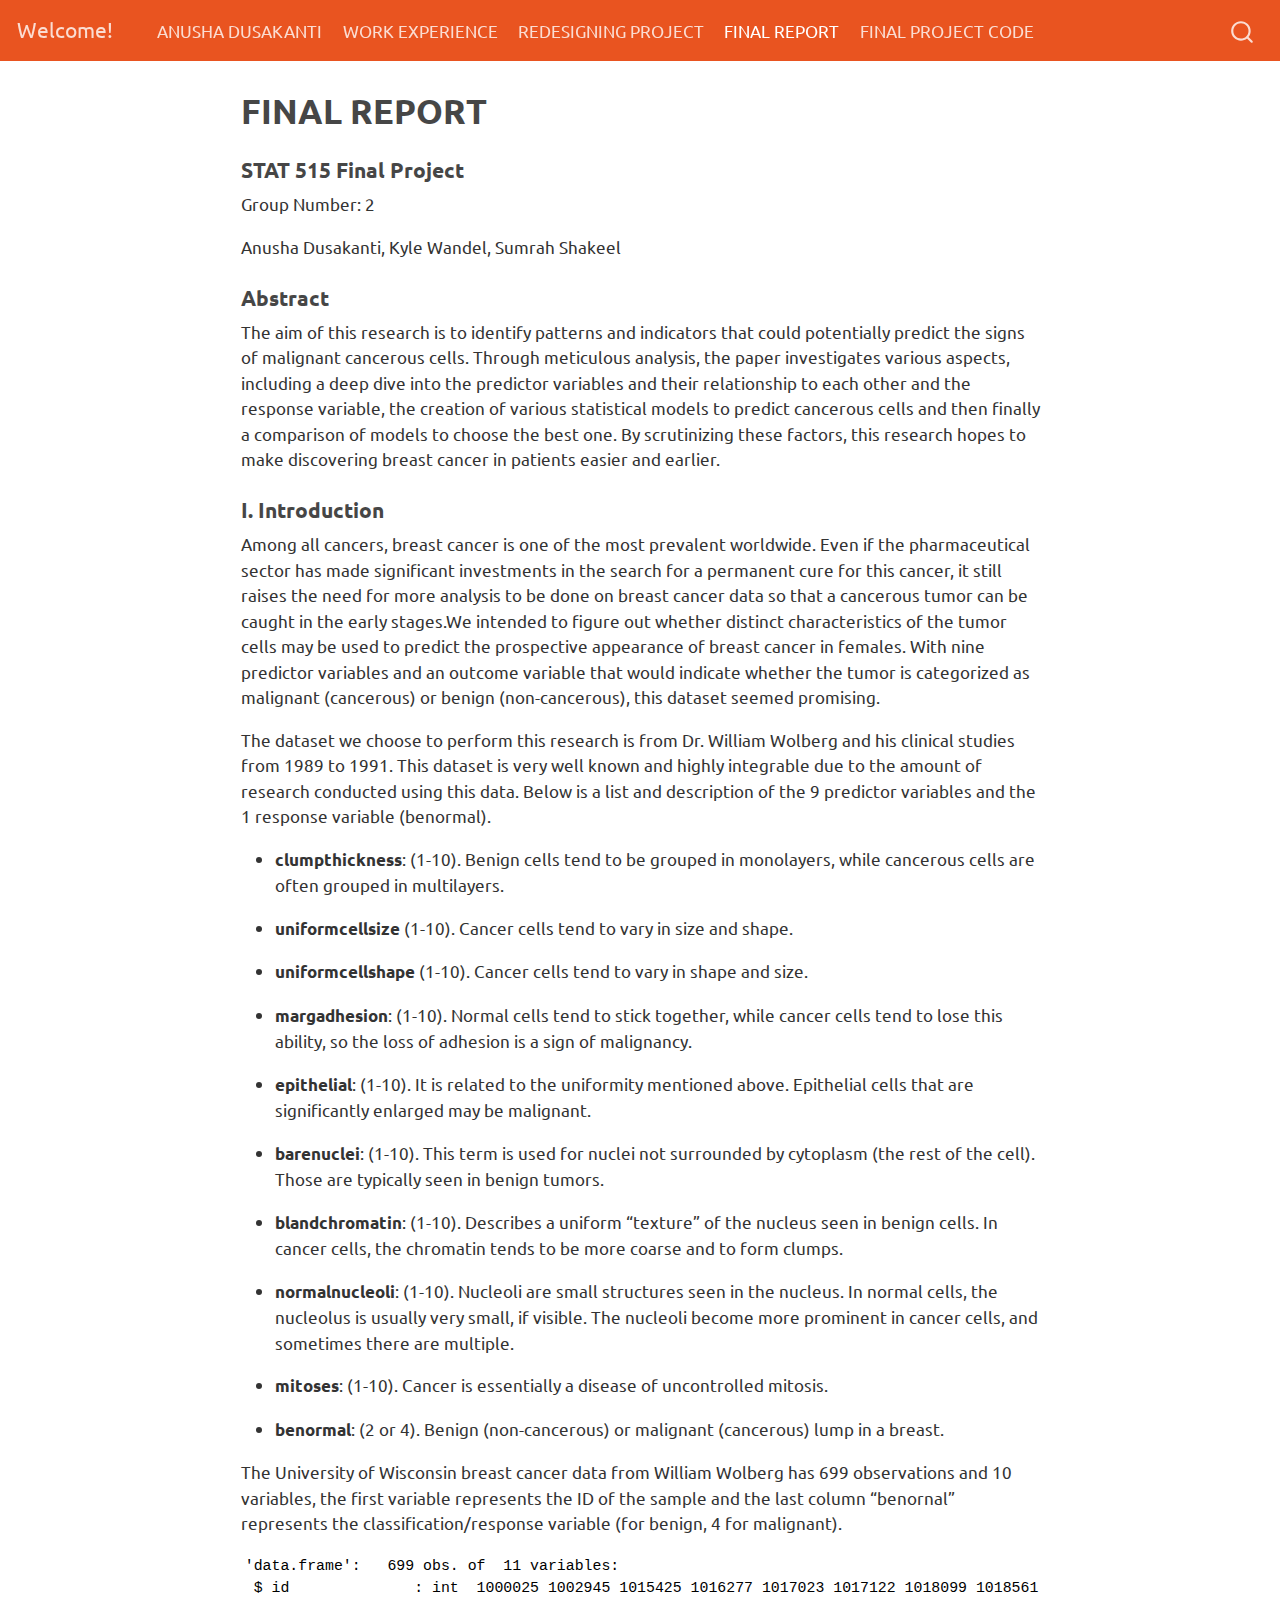
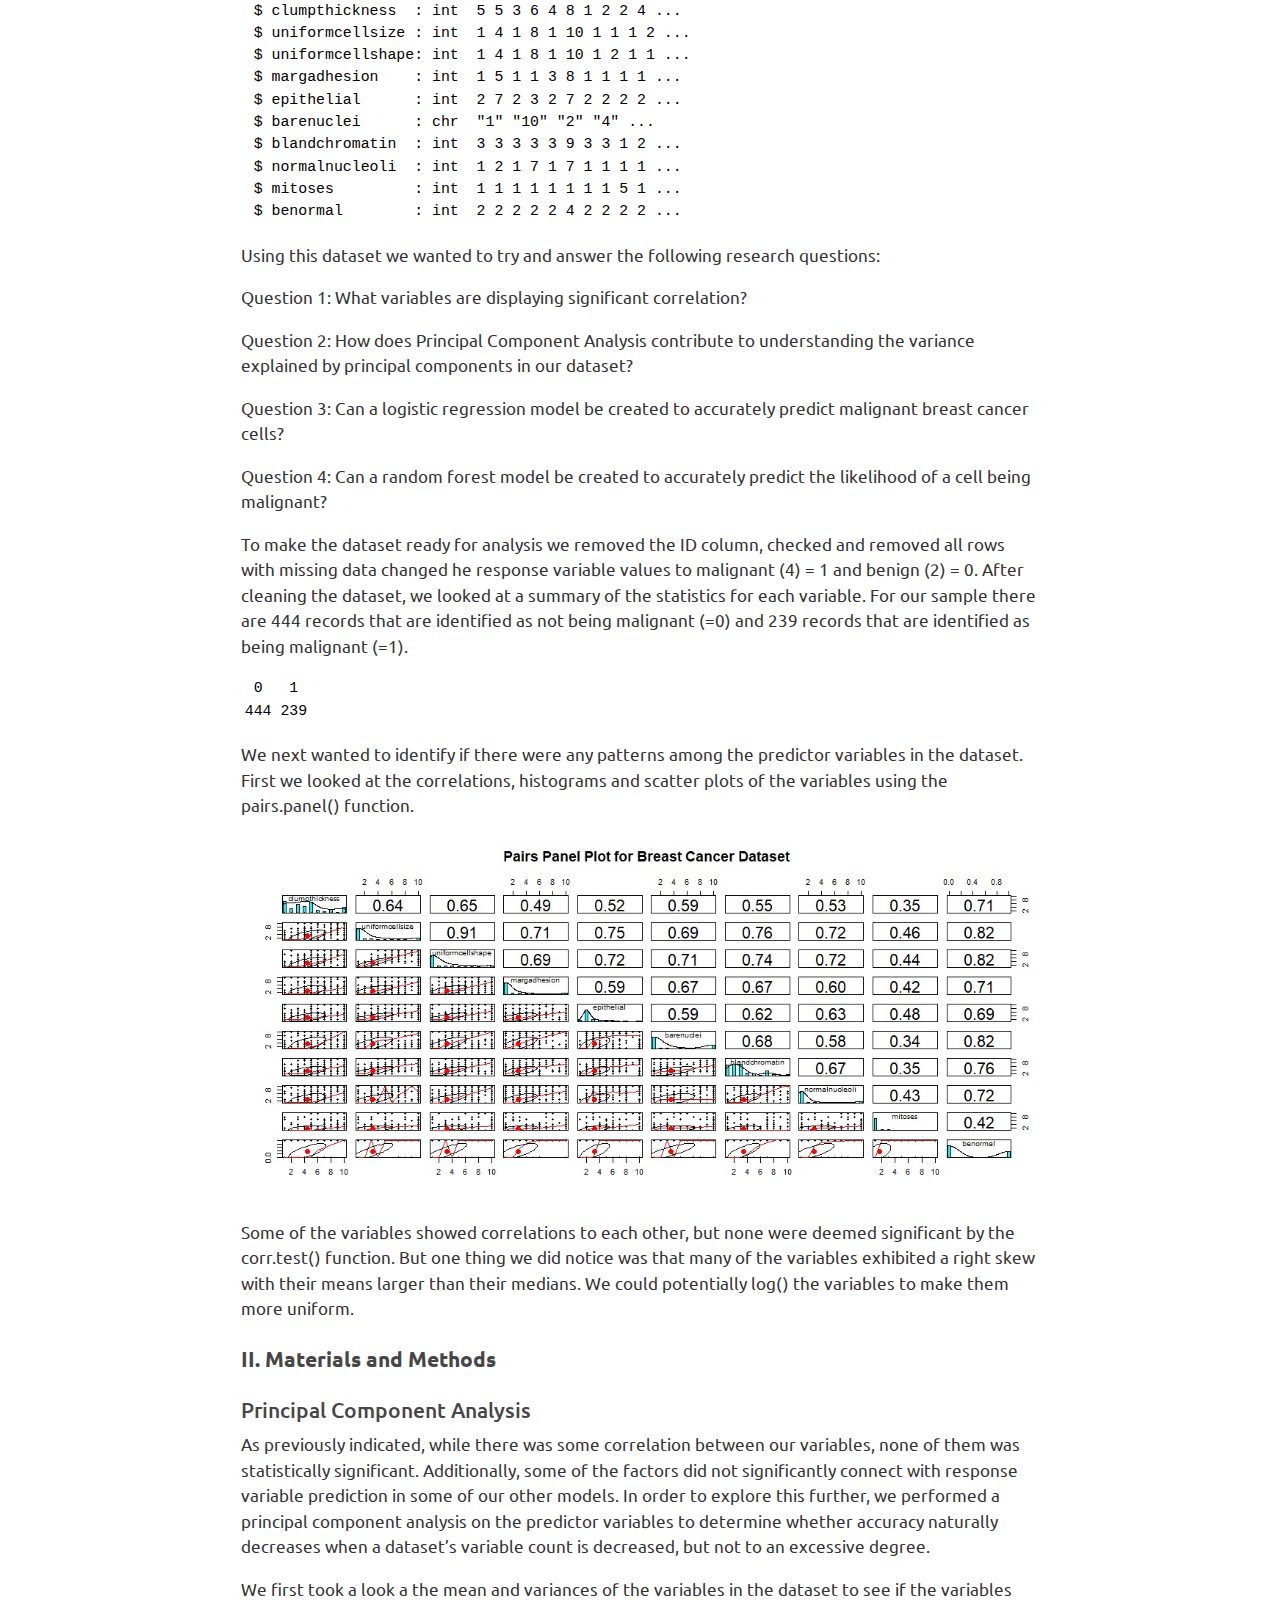
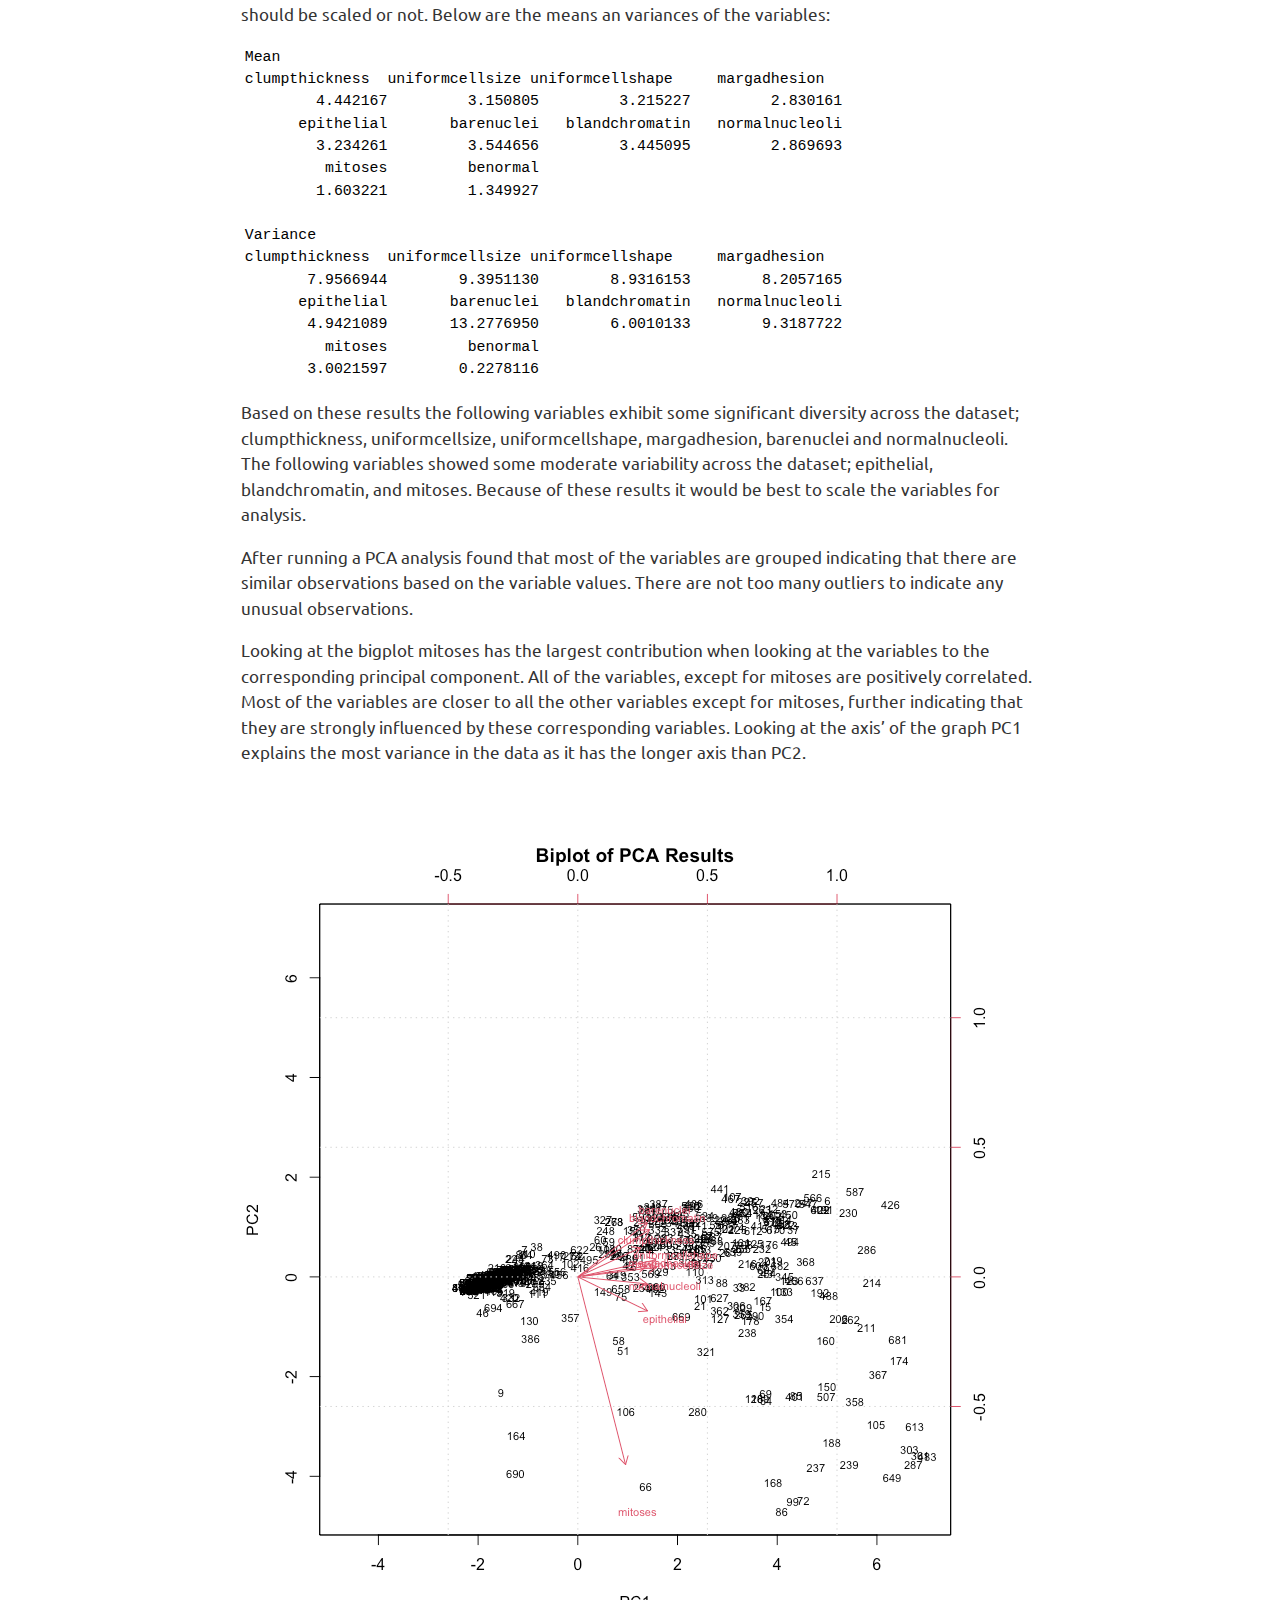
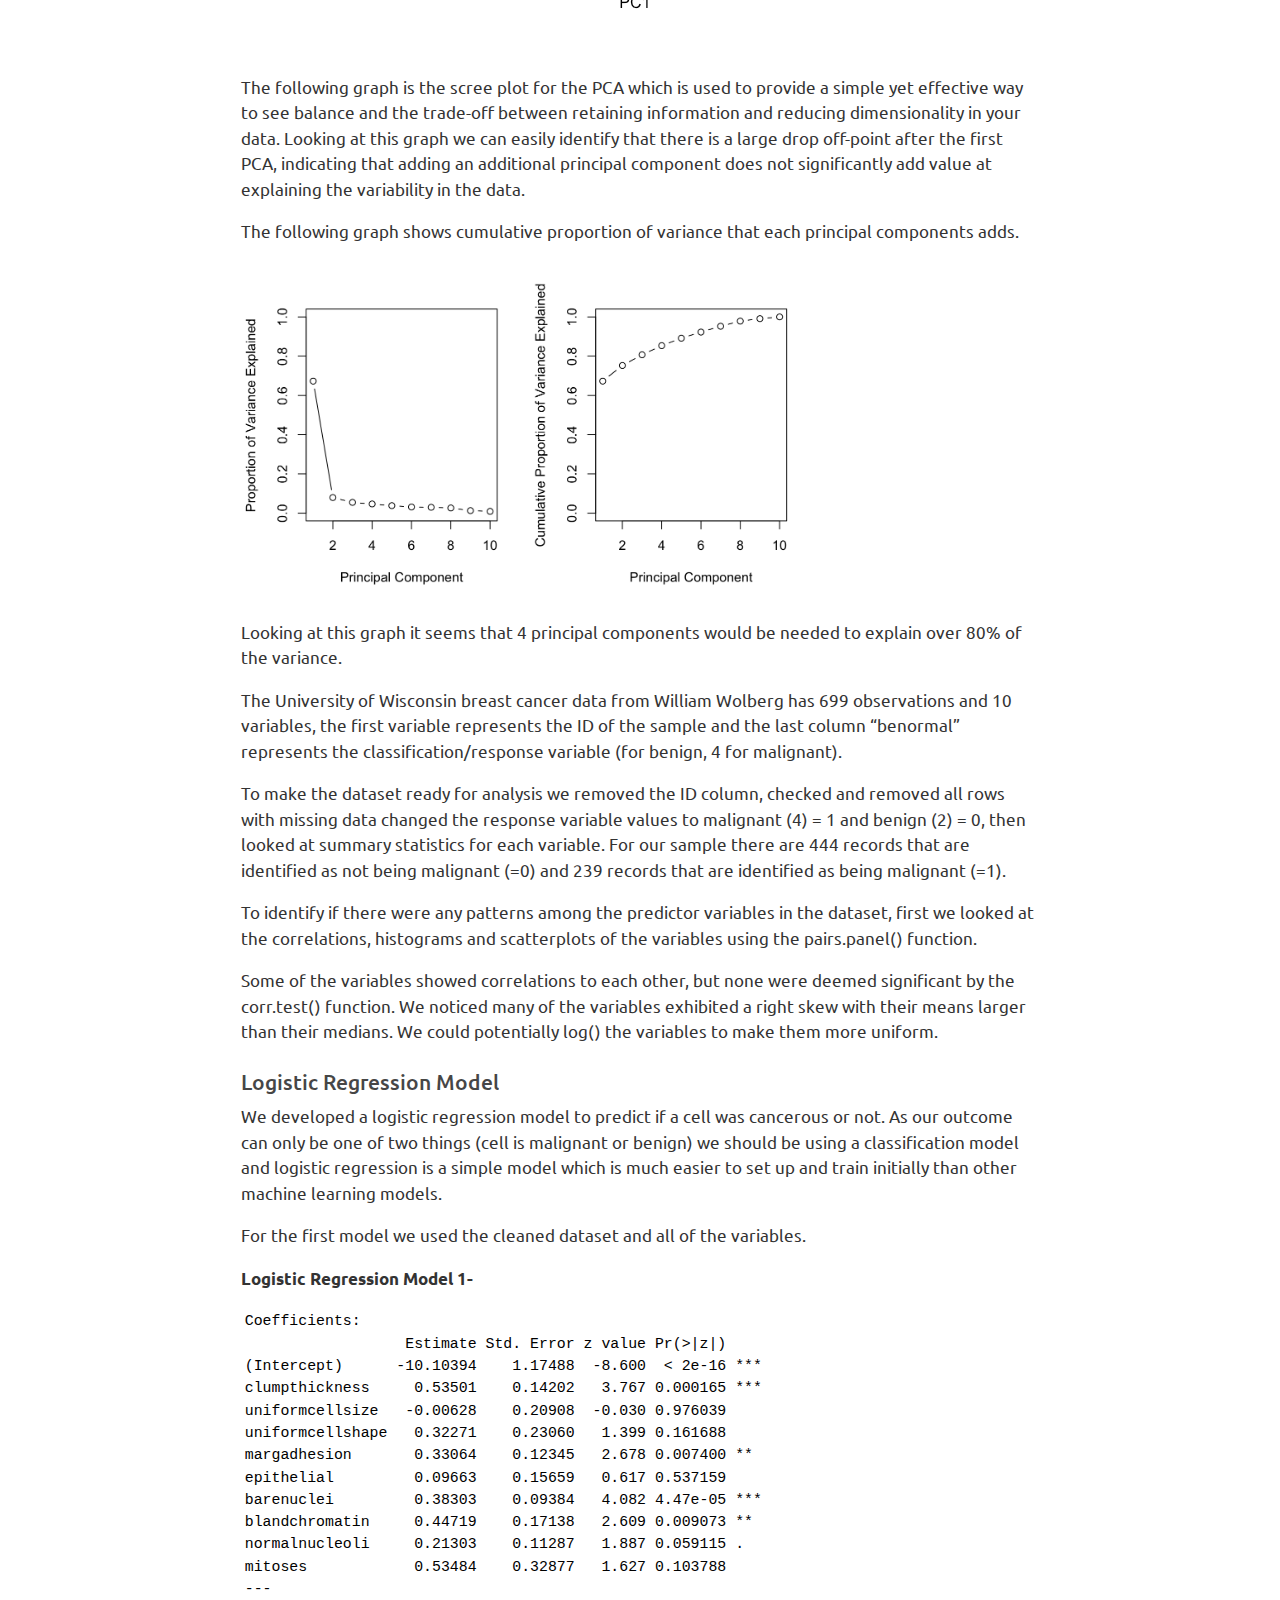
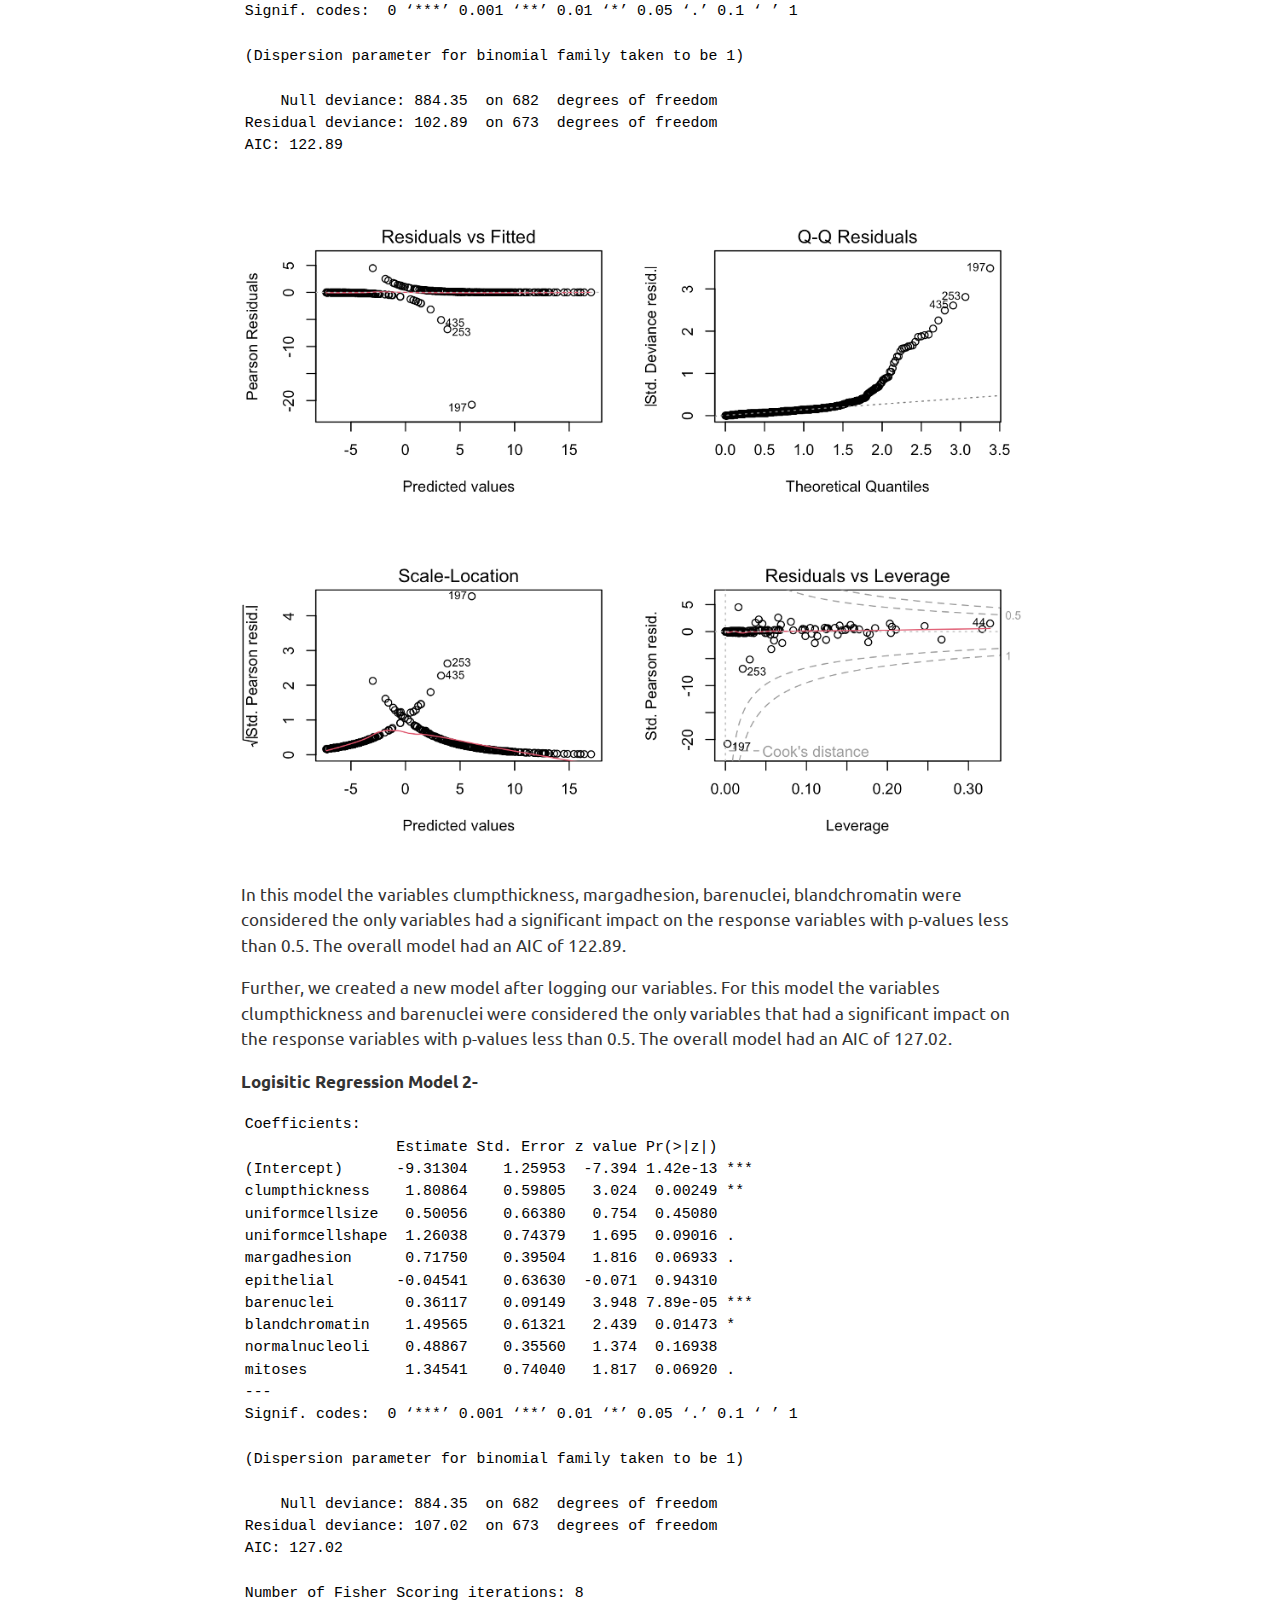
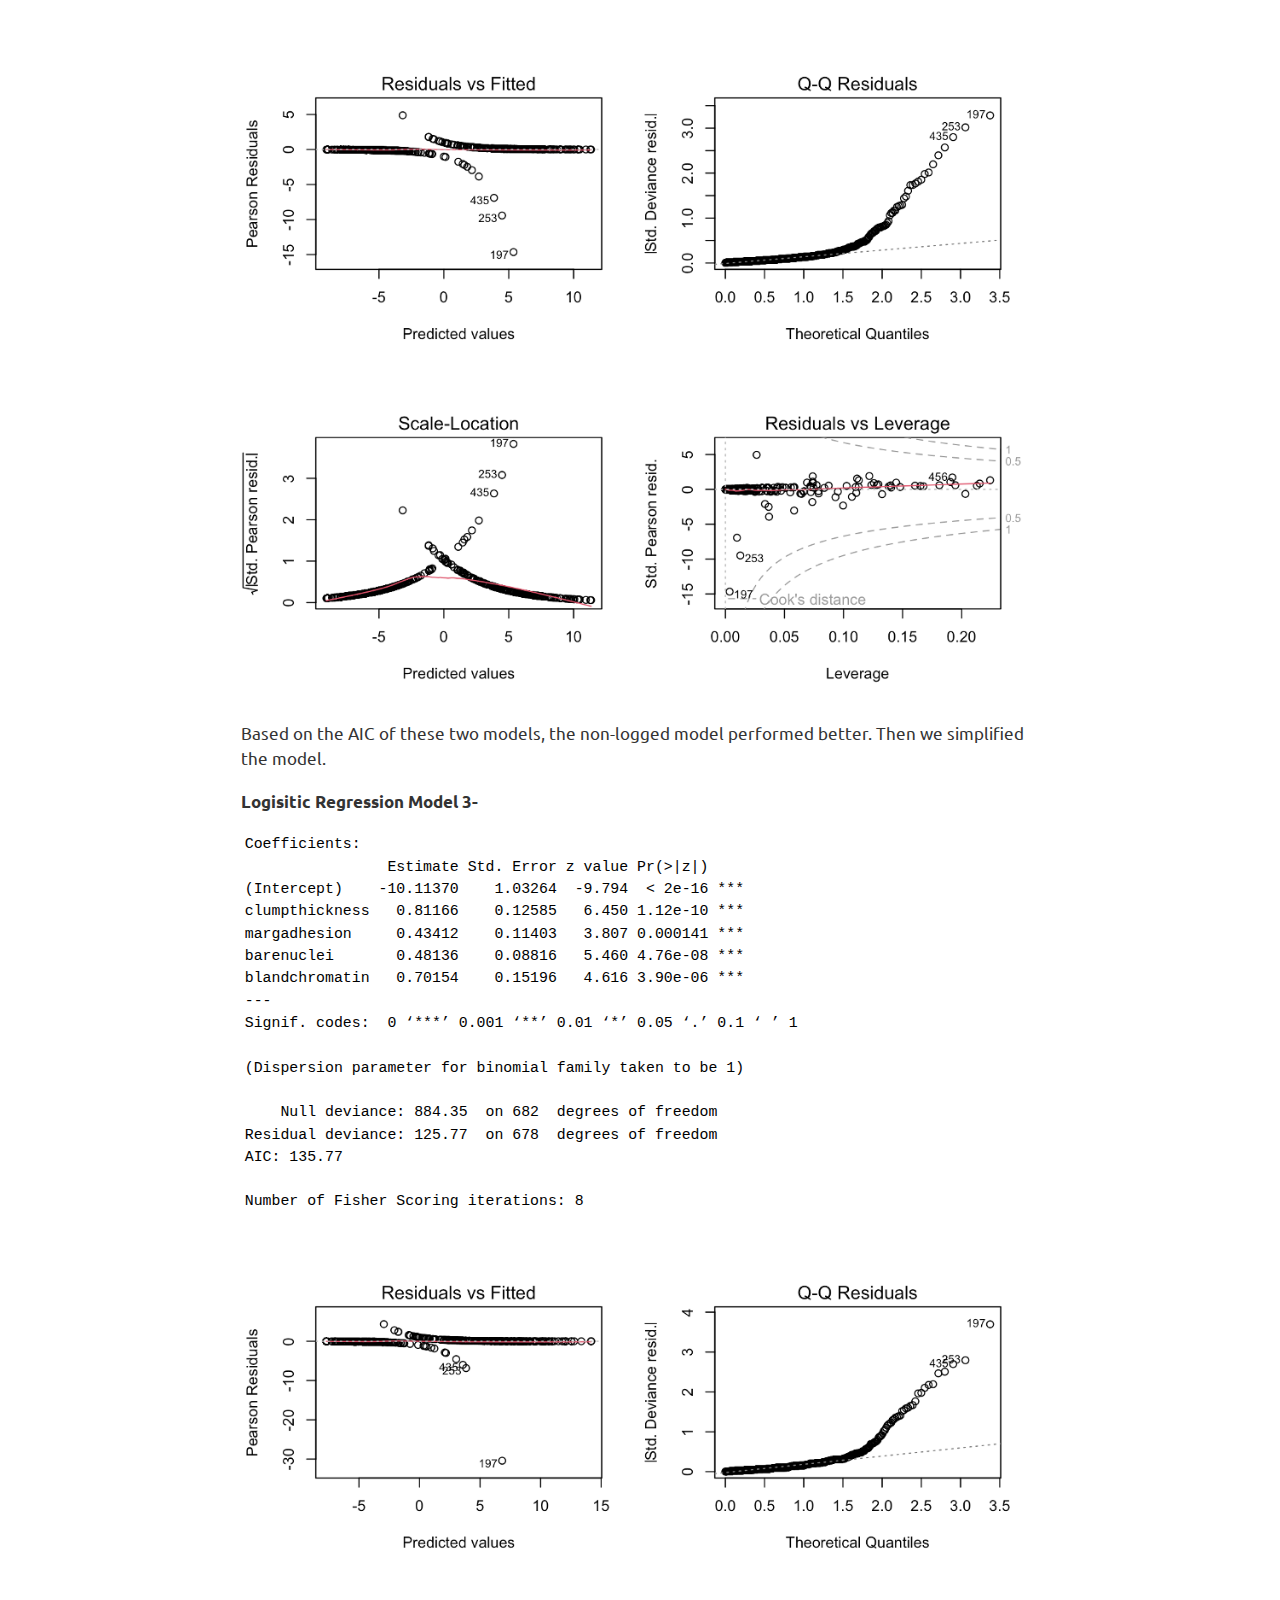
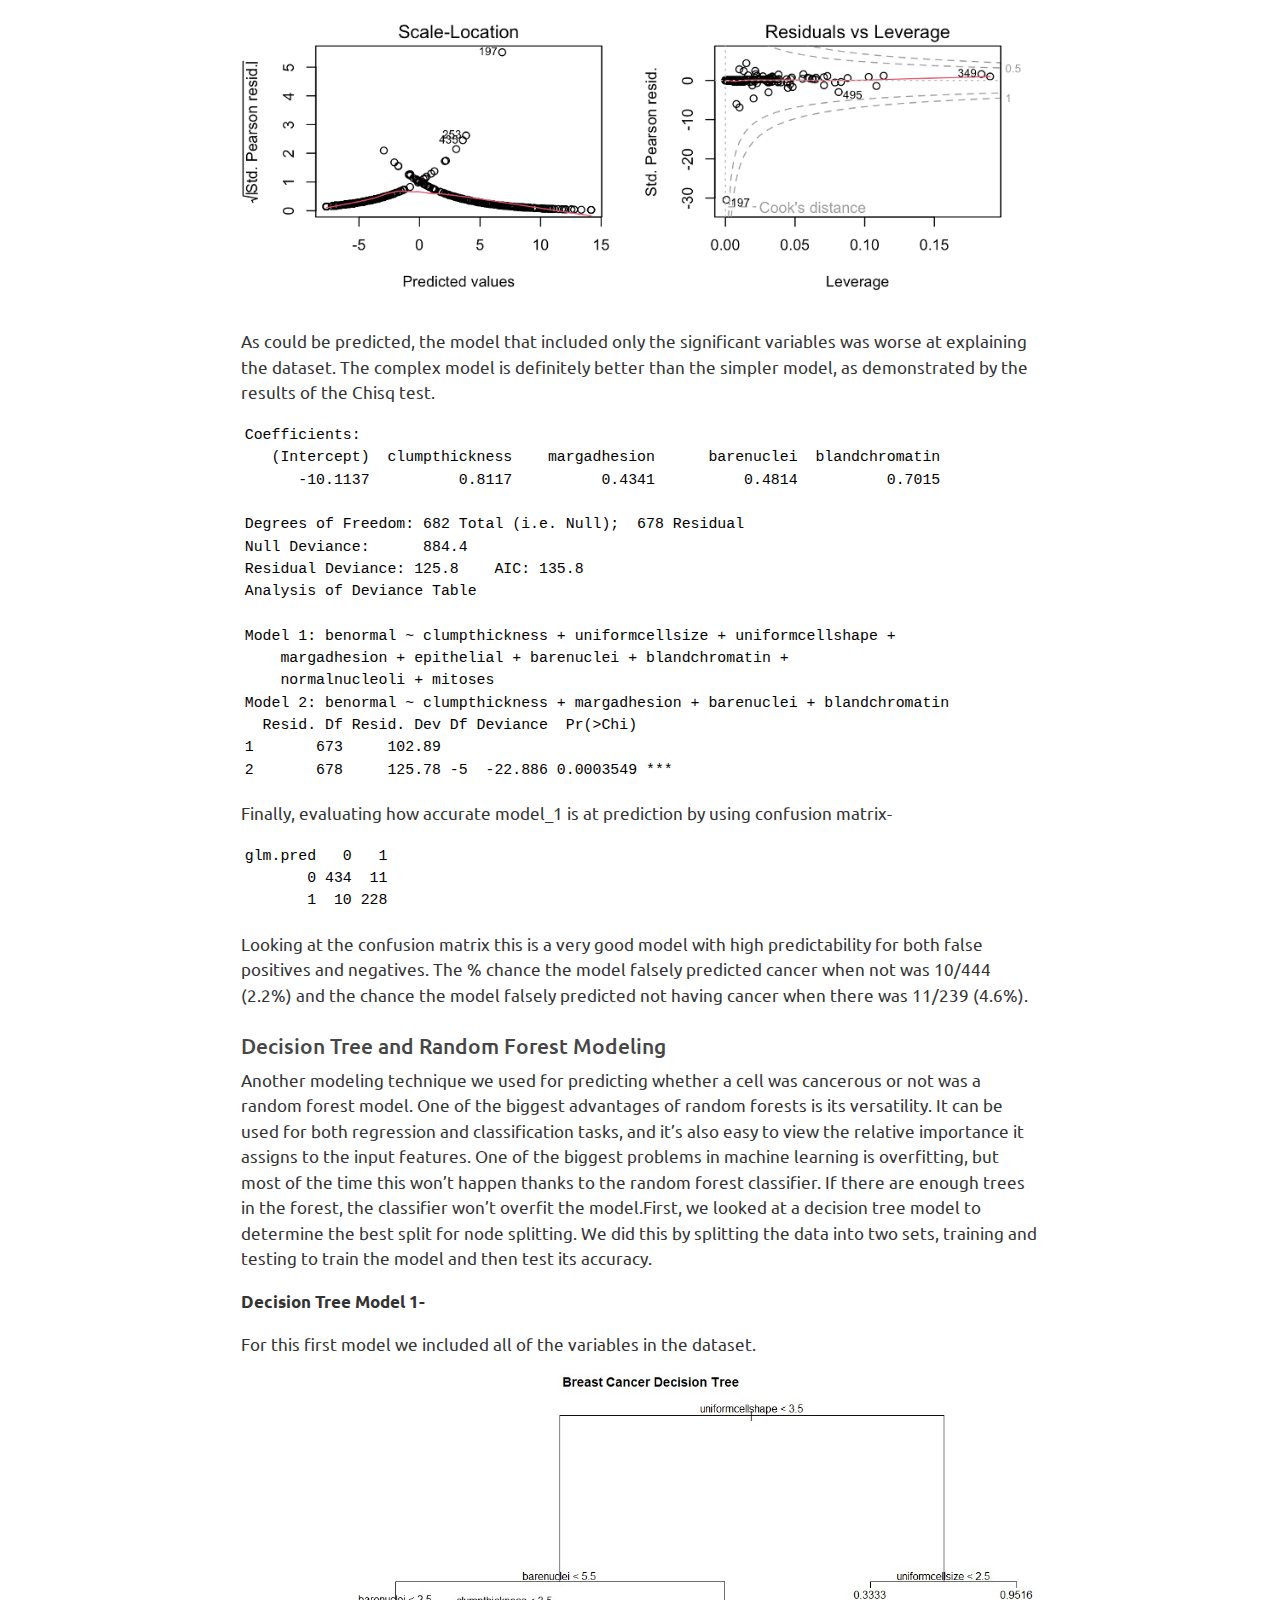
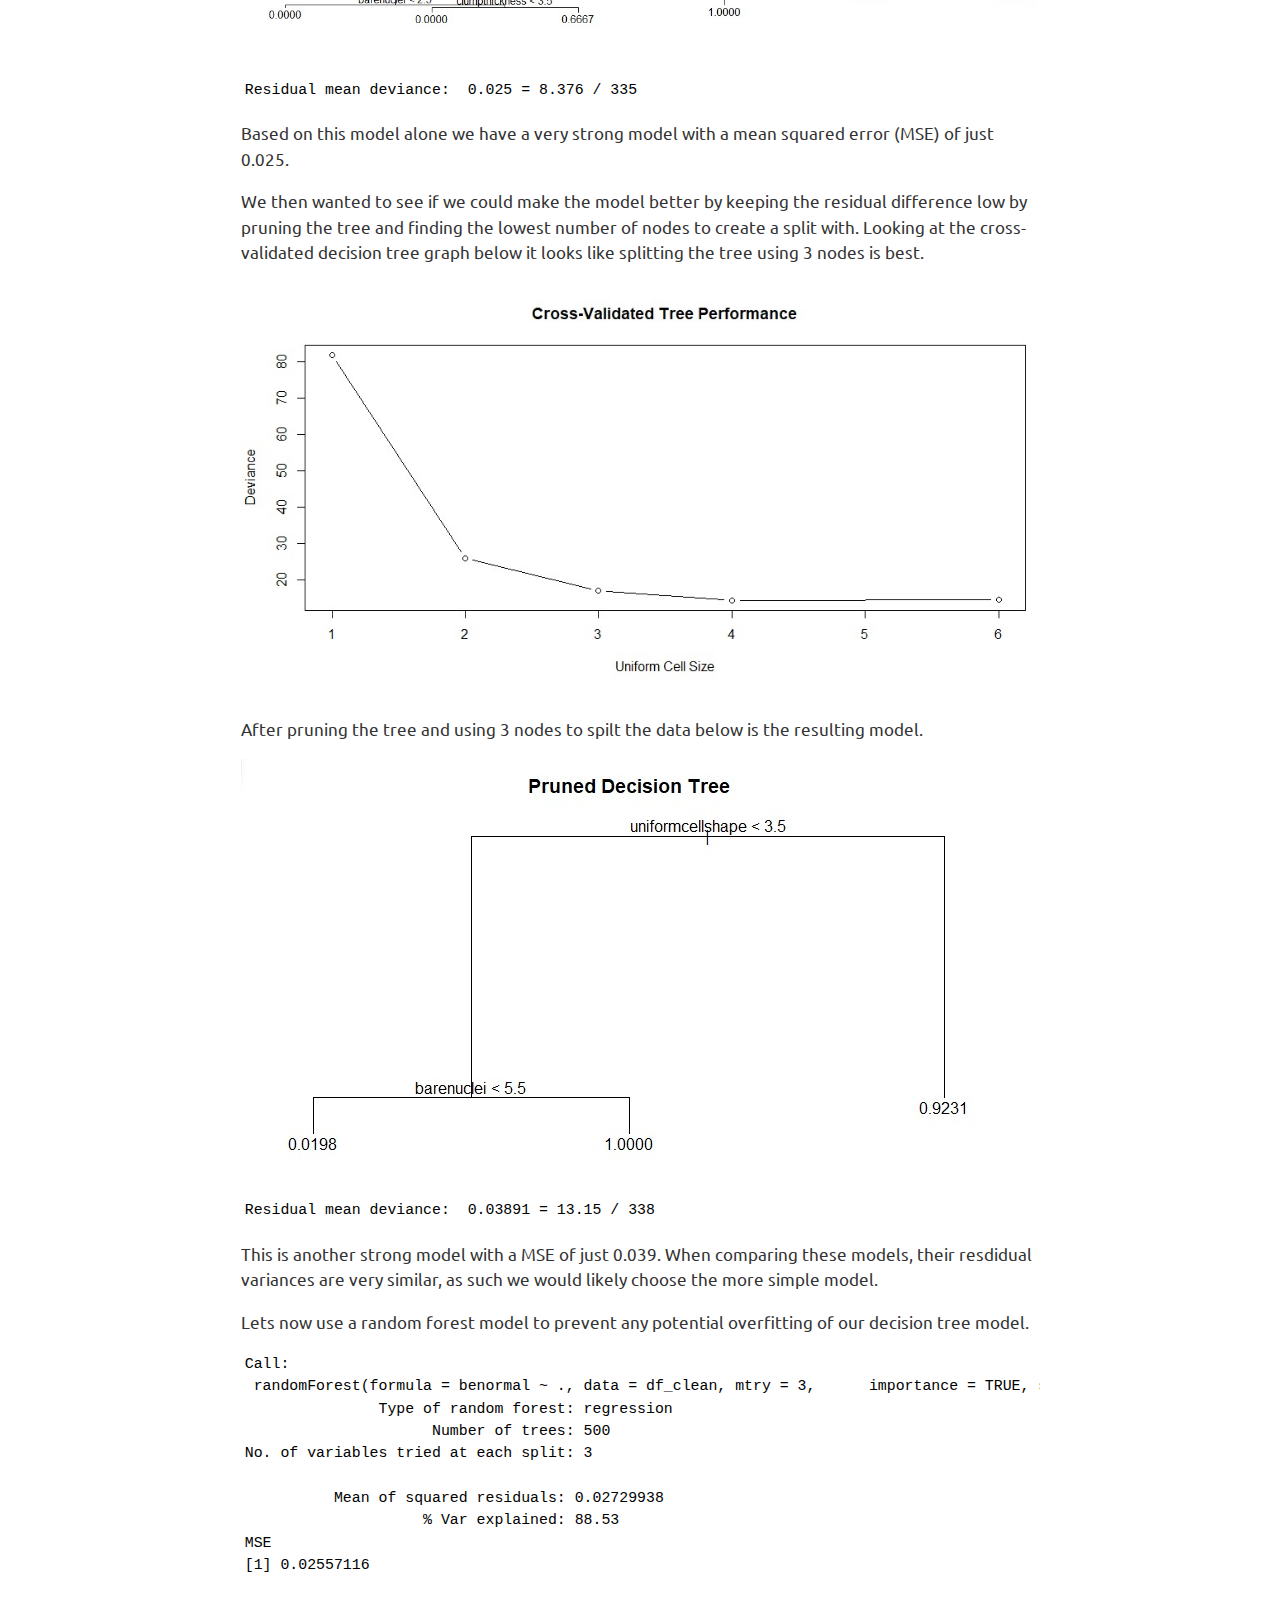
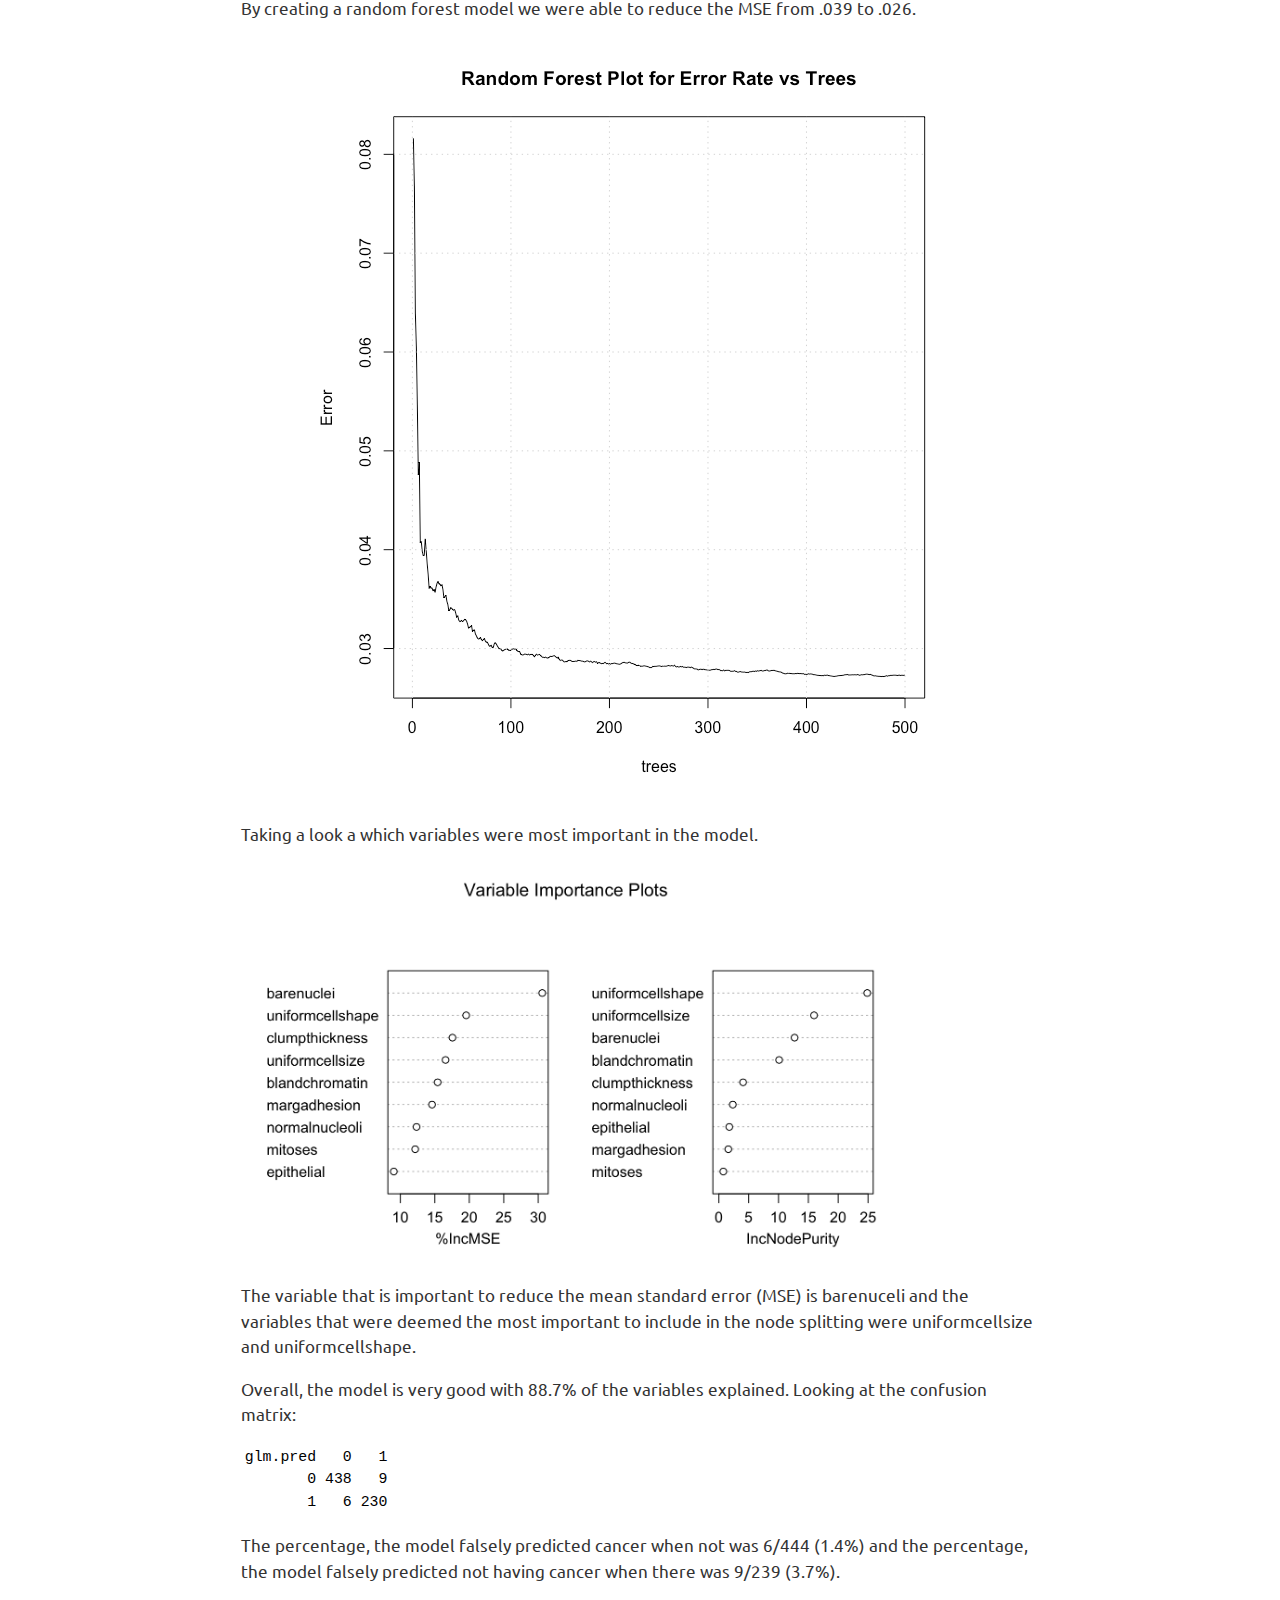
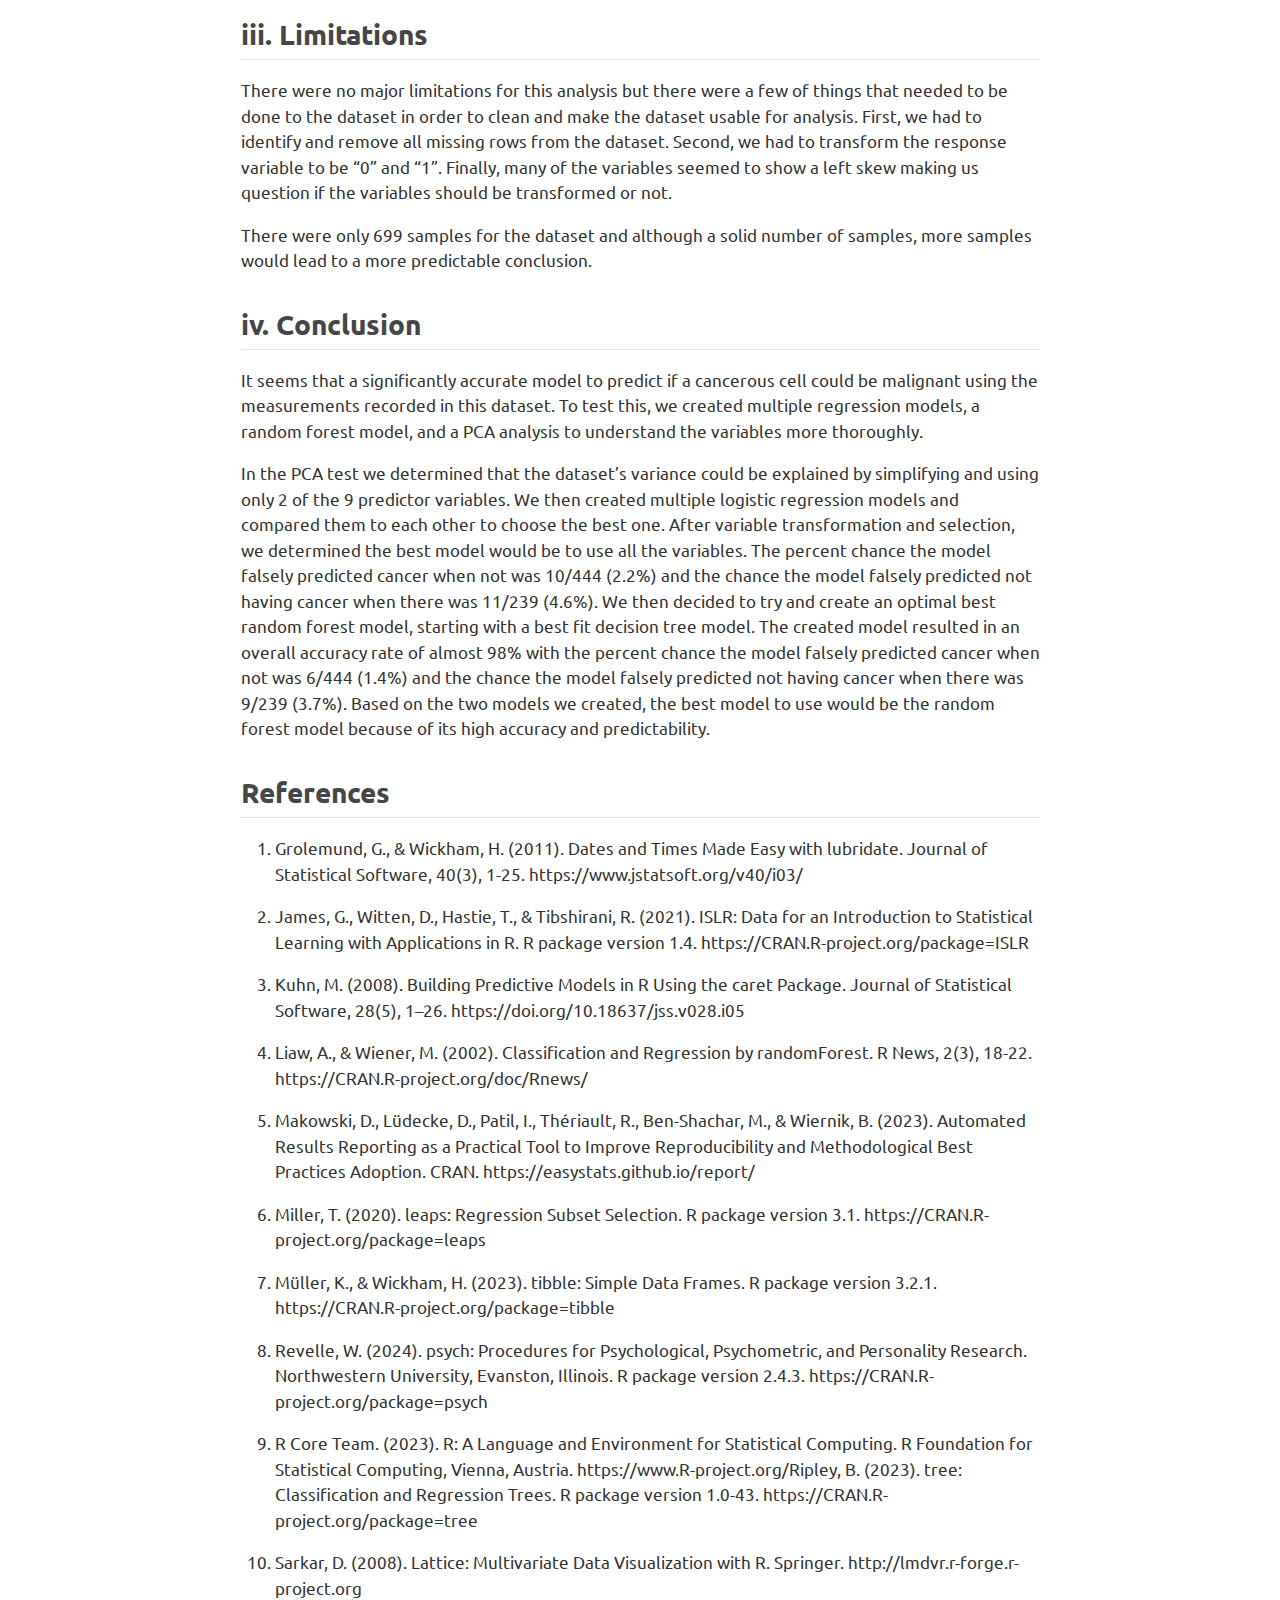
<file: docs/FinalReport.html>
<!DOCTYPE html>
<html xmlns="http://www.w3.org/1999/xhtml" lang="en" xml:lang="en"><head>

<meta charset="utf-8">
<meta name="generator" content="quarto-1.3.450">

<meta name="viewport" content="width=device-width, initial-scale=1.0, user-scalable=yes">


<title>Welcome! - FINAL REPORT</title>
<style>
code{white-space: pre-wrap;}
span.smallcaps{font-variant: small-caps;}
div.columns{display: flex; gap: min(4vw, 1.5em);}
div.column{flex: auto; overflow-x: auto;}
div.hanging-indent{margin-left: 1.5em; text-indent: -1.5em;}
ul.task-list{list-style: none;}
ul.task-list li input[type="checkbox"] {
  width: 0.8em;
  margin: 0 0.8em 0.2em -1em; /* quarto-specific, see https://github.com/quarto-dev/quarto-cli/issues/4556 */ 
  vertical-align: middle;
}
</style>


<script src="site_libs/quarto-nav/quarto-nav.js"></script>
<script src="site_libs/quarto-nav/headroom.min.js"></script>
<script src="site_libs/clipboard/clipboard.min.js"></script>
<script src="site_libs/quarto-search/autocomplete.umd.js"></script>
<script src="site_libs/quarto-search/fuse.min.js"></script>
<script src="site_libs/quarto-search/quarto-search.js"></script>
<meta name="quarto:offset" content="./">
<script src="site_libs/quarto-html/quarto.js"></script>
<script src="site_libs/quarto-html/popper.min.js"></script>
<script src="site_libs/quarto-html/tippy.umd.min.js"></script>
<script src="site_libs/quarto-html/anchor.min.js"></script>
<link href="site_libs/quarto-html/tippy.css" rel="stylesheet">
<link href="site_libs/quarto-html/quarto-syntax-highlighting.css" rel="stylesheet" id="quarto-text-highlighting-styles">
<script src="site_libs/bootstrap/bootstrap.min.js"></script>
<link href="site_libs/bootstrap/bootstrap-icons.css" rel="stylesheet">
<link href="site_libs/bootstrap/bootstrap.min.css" rel="stylesheet" id="quarto-bootstrap" data-mode="light">
<script id="quarto-search-options" type="application/json">{
  "location": "navbar",
  "copy-button": false,
  "collapse-after": 3,
  "panel-placement": "end",
  "type": "overlay",
  "limit": 20,
  "language": {
    "search-no-results-text": "No results",
    "search-matching-documents-text": "matching documents",
    "search-copy-link-title": "Copy link to search",
    "search-hide-matches-text": "Hide additional matches",
    "search-more-match-text": "more match in this document",
    "search-more-matches-text": "more matches in this document",
    "search-clear-button-title": "Clear",
    "search-detached-cancel-button-title": "Cancel",
    "search-submit-button-title": "Submit",
    "search-label": "Search"
  }
}</script>


</head>

<body class="nav-fixed fullcontent">

<div id="quarto-search-results"></div>
  <header id="quarto-header" class="headroom fixed-top">
    <nav class="navbar navbar-expand-lg navbar-dark ">
      <div class="navbar-container container-fluid">
      <div class="navbar-brand-container">
    <a class="navbar-brand" href="./index.html">
    <span class="navbar-title">Welcome!</span>
    </a>
  </div>
            <div id="quarto-search" class="" title="Search"></div>
          <button class="navbar-toggler" type="button" data-bs-toggle="collapse" data-bs-target="#navbarCollapse" aria-controls="navbarCollapse" aria-expanded="false" aria-label="Toggle navigation" onclick="if (window.quartoToggleHeadroom) { window.quartoToggleHeadroom(); }">
  <span class="navbar-toggler-icon"></span>
</button>
          <div class="collapse navbar-collapse" id="navbarCollapse">
            <ul class="navbar-nav navbar-nav-scroll me-auto">
  <li class="nav-item">
    <a class="nav-link" href="./index.html" rel="" target="">
 <span class="menu-text">ANUSHA DUSAKANTI</span></a>
  </li>  
  <li class="nav-item">
    <a class="nav-link" href="./about.html" rel="" target="">
 <span class="menu-text">WORK EXPERIENCE</span></a>
  </li>  
  <li class="nav-item">
    <a class="nav-link" href="./Redesign.html" rel="" target="">
 <span class="menu-text">REDESIGNING PROJECT</span></a>
  </li>  
  <li class="nav-item">
    <a class="nav-link active" href="./FinalReport.html" rel="" target="" aria-current="page">
 <span class="menu-text">FINAL REPORT</span></a>
  </li>  
  <li class="nav-item">
    <a class="nav-link" href="./FinalWebpage.html" rel="" target="">
 <span class="menu-text">FINAL PROJECT CODE</span></a>
  </li>  
</ul>
            <div class="quarto-navbar-tools ms-auto">
</div>
          </div> <!-- /navcollapse -->
      </div> <!-- /container-fluid -->
    </nav>
</header>
<!-- content -->
<div id="quarto-content" class="quarto-container page-columns page-rows-contents page-layout-article page-navbar">
<!-- sidebar -->
<!-- margin-sidebar -->
    
<!-- main -->
<main class="content" id="quarto-document-content">

<header id="title-block-header" class="quarto-title-block default">
<div class="quarto-title">
<h1 class="title">FINAL REPORT</h1>
</div>



<div class="quarto-title-meta">

    
  
    
  </div>
  

</header>

<section id="stat-515-final-project" class="level4">
<h4 class="anchored" data-anchor-id="stat-515-final-project"><strong>STAT 515 Final Project</strong></h4>
<p>Group Number: 2</p>
<p>Anusha Dusakanti, Kyle Wandel, Sumrah Shakeel</p>
</section>
<section id="abstract" class="level4">
<h4 class="anchored" data-anchor-id="abstract"><strong>Abstract</strong></h4>
<p>The aim of this research is to identify patterns and indicators that could potentially predict the signs of malignant cancerous cells. Through meticulous analysis, the paper investigates various aspects, including a deep dive into the predictor variables and their relationship to each other and the response variable, the creation of various statistical models to predict cancerous cells and then finally a comparison of models to choose the best one. By scrutinizing these factors, this research hopes to make discovering breast cancer in patients easier and earlier.</p>
</section>
<section id="i.-introduction" class="level4">
<h4 class="anchored" data-anchor-id="i.-introduction"><strong>I. Introduction</strong></h4>
<p>Among all cancers, breast cancer is one of the most prevalent worldwide. Even if the pharmaceutical sector has made significant investments in the search for a permanent cure for this cancer, it still raises the need for more analysis to be done on breast cancer data so that a cancerous tumor can be caught in the early stages.We intended to figure out whether distinct characteristics of the tumor cells may be used to predict the prospective appearance of breast cancer in females. With nine predictor variables and an outcome variable that would indicate whether the tumor is categorized as malignant (cancerous) or benign (non-cancerous), this dataset seemed promising.</p>
<p>The dataset we choose to perform this research is from Dr.&nbsp;William Wolberg and his clinical studies from 1989 to 1991. This dataset is very well known and highly integrable due to the amount of research conducted using this data. Below is a list and description of the 9 predictor variables and the 1 response variable (benormal).</p>
<ul>
<li><p><strong>clumpthickness</strong>: (1-10). Benign cells tend to be grouped in monolayers, while cancerous cells are often grouped in multilayers.</p></li>
<li><p><strong>uniformcellsize</strong> (1-10). Cancer cells tend to vary in size and shape.</p></li>
<li><p><strong>uniformcellshape</strong> (1-10). Cancer cells tend to vary in shape and size.</p></li>
<li><p><strong>margadhesion</strong>: (1-10). Normal cells tend to stick together, while cancer cells tend to lose this ability, so the loss of adhesion is a sign of malignancy.</p></li>
<li><p><strong>epithelial</strong>: (1-10). It is related to the uniformity mentioned above. Epithelial cells that are significantly enlarged may be malignant.</p></li>
<li><p><strong>barenuclei</strong>: (1-10). This term is used for nuclei not surrounded by cytoplasm (the rest of the cell). Those are typically seen in benign tumors.</p></li>
<li><p><strong>blandchromatin</strong>: (1-10). Describes a uniform “texture” of the nucleus seen in benign cells. In cancer cells, the chromatin tends to be more coarse and to form clumps.</p></li>
<li><p><strong>normalnucleoli</strong>: (1-10). Nucleoli are small structures seen in the nucleus. In normal cells, the nucleolus is usually very small, if visible. The nucleoli become more prominent in cancer cells, and sometimes there are multiple.</p></li>
<li><p><strong>mitoses</strong>: (1-10). Cancer is essentially a disease of uncontrolled mitosis.</p></li>
<li><p><strong>benormal</strong>: (2 or 4). Benign (non-cancerous) or malignant (cancerous) lump in a breast.</p></li>
</ul>
<p>The University of Wisconsin breast cancer data from William Wolberg has 699 observations and 10 variables, the first variable represents the ID of the sample and the last column “benornal” represents the classification/response variable (for benign, 4 for malignant).</p>
<pre><code>'data.frame':   699 obs. of  11 variables:
 $ id              : int  1000025 1002945 1015425 1016277 1017023 1017122 1018099 1018561 1033078 1033078 ...
 $ clumpthickness  : int  5 5 3 6 4 8 1 2 2 4 ...
 $ uniformcellsize : int  1 4 1 8 1 10 1 1 1 2 ...
 $ uniformcellshape: int  1 4 1 8 1 10 1 2 1 1 ...
 $ margadhesion    : int  1 5 1 1 3 8 1 1 1 1 ...
 $ epithelial      : int  2 7 2 3 2 7 2 2 2 2 ...
 $ barenuclei      : chr  "1" "10" "2" "4" ...
 $ blandchromatin  : int  3 3 3 3 3 9 3 3 1 2 ...
 $ normalnucleoli  : int  1 2 1 7 1 7 1 1 1 1 ...
 $ mitoses         : int  1 1 1 1 1 1 1 1 5 1 ...
 $ benormal        : int  2 2 2 2 2 4 2 2 2 2 ...</code></pre>
<p>Using this dataset we wanted to try and answer the following research questions:</p>
<p>Question 1: What variables are displaying significant correlation?</p>
<p>Question 2: How does Principal Component Analysis contribute to understanding the variance explained by principal components in our dataset?</p>
<p>Question 3: Can a logistic regression model be created to accurately predict malignant breast cancer cells?</p>
<p>Question 4: Can a random forest model be created to accurately predict the likelihood of a cell being malignant?</p>
<p>To make the dataset ready for analysis we removed the ID column, checked and removed all rows with missing data changed he response variable values to malignant (4) = 1 and benign (2) = 0. After cleaning the dataset, we looked at a summary of the statistics for each variable. For our sample there are 444 records that are identified as not being malignant (=0) and 239 records that are identified as being malignant (=1).</p>
<pre><code> 0   1 
444 239 </code></pre>
<p>We next wanted to identify if there were any patterns among the predictor variables in the dataset. First we looked at the correlations, histograms and scatter plots of the variables using the pairs.panel() function.</p>
<div class="quarto-figure quarto-figure-center">
<figure class="figure">
<p><img src="WhatsApp Image 2024-05-05 at 19.05.48.jpeg" class="img-fluid figure-img"></p>
</figure>
</div>
<p>Some of the variables showed correlations to each other, but none were deemed significant by the corr.test() function. But one thing we did notice was that many of the variables exhibited a right skew with their means larger than their medians. We could potentially log() the variables to make them more uniform.</p>
</section>
<section id="ii.-materials-and-methods" class="level4">
<h4 class="anchored" data-anchor-id="ii.-materials-and-methods"><strong>II. Materials and Methods</strong></h4>
</section>
<section id="principal-component-analysis" class="level4">
<h4 class="anchored" data-anchor-id="principal-component-analysis">Principal Component Analysis</h4>
<p>As previously indicated, while there was some correlation between our variables, none of them was statistically significant. Additionally, some of the factors did not significantly connect with response variable prediction in some of our other models. In order to explore this further, we performed a principal component analysis on the predictor variables to determine whether accuracy naturally decreases when a dataset’s variable count is decreased, but not to an excessive degree.</p>
<p>We first took a look a the mean and variances of the variables in the dataset to see if the variables should be scaled or not. Below are the means an variances of the variables:</p>
<pre><code>Mean
clumpthickness  uniformcellsize uniformcellshape     margadhesion 
        4.442167         3.150805         3.215227         2.830161 
      epithelial       barenuclei   blandchromatin   normalnucleoli 
        3.234261         3.544656         3.445095         2.869693 
         mitoses         benormal 
        1.603221         1.349927 

Variance
clumpthickness  uniformcellsize uniformcellshape     margadhesion 
       7.9566944        9.3951130        8.9316153        8.2057165 
      epithelial       barenuclei   blandchromatin   normalnucleoli 
       4.9421089       13.2776950        6.0010133        9.3187722 
         mitoses         benormal 
       3.0021597        0.2278116 </code></pre>
<p>Based on these results the following variables exhibit some significant diversity across the dataset; clumpthickness, uniformcellsize, uniformcellshape, margadhesion, barenuclei and normalnucleoli. The following variables showed some moderate variability across the dataset; epithelial, blandchromatin, and mitoses. Because of these results it would be best to scale the variables for analysis.</p>
<p>After running a PCA analysis found that most of the variables are grouped indicating that there are similar observations based on the variable values. There are not too many outliers to indicate any unusual observations.</p>
<p>Looking at the bigplot mitoses has the largest contribution when looking at the variables to the corresponding principal component. All of the variables, except for mitoses are positively correlated. Most of the variables are closer to all the other variables except for mitoses, further indicating that they are strongly influenced by these corresponding variables. Looking at the axis’ of the graph PC1 explains the most variance in the data as it has the longer axis than PC2.</p>
<p><img src="Rplot.png" class="img-fluid"></p>
<p>The following graph is the scree plot for the PCA which is used to provide a simple yet effective way to see balance and the trade-off between retaining information and reducing dimensionality in your data. Looking at this graph we can easily identify that there is a large drop off-point after the first PCA, indicating that adding an additional principal component does not significantly add value at explaining the variability in the data.</p>
<p>The following graph shows cumulative proportion of variance that each principal components adds. <img src="images/clipboard-911580378.png" class="img-fluid" data-fig-align="center" width="579"></p>
<p>Looking at this graph it seems that 4 principal components would be needed to explain over 80% of the variance.</p>
<p>The University of Wisconsin breast cancer data from William Wolberg has 699 observations and 10 variables, the first variable represents the ID of the sample and the last column “benormal” represents the classification/response variable (for benign, 4 for malignant).</p>
<p>To make the dataset ready for analysis we removed the ID column, checked and removed all rows with missing data changed the response variable values to malignant (4) = 1 and benign (2) = 0, then looked at summary statistics for each variable. For our sample there are 444 records that are identified as not being malignant (=0) and 239 records that are identified as being malignant (=1).</p>
<p>To identify if there were any patterns among the predictor variables in the dataset, first we looked at the correlations, histograms and scatterplots of the variables using the pairs.panel() function.</p>
<p>Some of the variables showed correlations to each other, but none were deemed significant by the corr.test() function. We noticed many of the variables exhibited a right skew with their means larger than their medians. We could potentially log() the variables to make them more uniform.</p>
</section>
<section id="logistic-regression-model" class="level4">
<h4 class="anchored" data-anchor-id="logistic-regression-model">Logistic Regression Model</h4>
<p>We developed a logistic regression model to predict if a cell was cancerous or not. As our outcome can only be one of two things (cell is malignant or benign) we should be using a classification model and logistic regression is a simple model which is much easier to set up and train initially than other machine learning models.</p>
<p>For the first model we used the cleaned dataset and all of the variables.</p>
<p><strong>Logistic Regression Model 1-</strong></p>
<pre><code>Coefficients:
                  Estimate Std. Error z value Pr(&gt;|z|)    
(Intercept)      -10.10394    1.17488  -8.600  &lt; 2e-16 ***
clumpthickness     0.53501    0.14202   3.767 0.000165 ***
uniformcellsize   -0.00628    0.20908  -0.030 0.976039    
uniformcellshape   0.32271    0.23060   1.399 0.161688    
margadhesion       0.33064    0.12345   2.678 0.007400 ** 
epithelial         0.09663    0.15659   0.617 0.537159    
barenuclei         0.38303    0.09384   4.082 4.47e-05 ***
blandchromatin     0.44719    0.17138   2.609 0.009073 ** 
normalnucleoli     0.21303    0.11287   1.887 0.059115 .  
mitoses            0.53484    0.32877   1.627 0.103788    
---
Signif. codes:  0 ‘***’ 0.001 ‘**’ 0.01 ‘*’ 0.05 ‘.’ 0.1 ‘ ’ 1

(Dispersion parameter for binomial family taken to be 1)

    Null deviance: 884.35  on 682  degrees of freedom
Residual deviance: 102.89  on 673  degrees of freedom
AIC: 122.89</code></pre>
<div class="quarto-figure quarto-figure-center">
<figure class="figure">
<p><img src="Log1.png" class="img-fluid figure-img"></p>
</figure>
</div>
<p>In this model the variables clumpthickness, margadhesion, barenuclei, blandchromatin were considered the only variables had a significant impact on the response variables with p-values less than 0.5. The overall model had an AIC of 122.89.</p>
<p>Further, we created a new model after logging our variables. For this model the variables clumpthickness and barenuclei were considered the only variables that had a significant impact on the response variables with p-values less than 0.5. The overall model had an AIC of 127.02.</p>
<p><strong>Logisitic Regression Model 2-</strong></p>
<pre><code>Coefficients:
                 Estimate Std. Error z value Pr(&gt;|z|)    
(Intercept)      -9.31304    1.25953  -7.394 1.42e-13 ***
clumpthickness    1.80864    0.59805   3.024  0.00249 ** 
uniformcellsize   0.50056    0.66380   0.754  0.45080    
uniformcellshape  1.26038    0.74379   1.695  0.09016 .  
margadhesion      0.71750    0.39504   1.816  0.06933 .  
epithelial       -0.04541    0.63630  -0.071  0.94310    
barenuclei        0.36117    0.09149   3.948 7.89e-05 ***
blandchromatin    1.49565    0.61321   2.439  0.01473 *  
normalnucleoli    0.48867    0.35560   1.374  0.16938    
mitoses           1.34541    0.74040   1.817  0.06920 .  
---
Signif. codes:  0 ‘***’ 0.001 ‘**’ 0.01 ‘*’ 0.05 ‘.’ 0.1 ‘ ’ 1

(Dispersion parameter for binomial family taken to be 1)

    Null deviance: 884.35  on 682  degrees of freedom
Residual deviance: 107.02  on 673  degrees of freedom
AIC: 127.02

Number of Fisher Scoring iterations: 8</code></pre>
<p><img src="log2.png" class="img-fluid"></p>
<p>Based on the AIC of these two models, the non-logged model performed better. Then we simplified the model.&nbsp;</p>
<p><strong>Logisitic Regression Model 3-</strong></p>
<pre><code>Coefficients:
                Estimate Std. Error z value Pr(&gt;|z|)    
(Intercept)    -10.11370    1.03264  -9.794  &lt; 2e-16 ***
clumpthickness   0.81166    0.12585   6.450 1.12e-10 ***
margadhesion     0.43412    0.11403   3.807 0.000141 ***
barenuclei       0.48136    0.08816   5.460 4.76e-08 ***
blandchromatin   0.70154    0.15196   4.616 3.90e-06 ***
---
Signif. codes:  0 ‘***’ 0.001 ‘**’ 0.01 ‘*’ 0.05 ‘.’ 0.1 ‘ ’ 1

(Dispersion parameter for binomial family taken to be 1)

    Null deviance: 884.35  on 682  degrees of freedom
Residual deviance: 125.77  on 678  degrees of freedom
AIC: 135.77

Number of Fisher Scoring iterations: 8</code></pre>
<p><img src="log3.png" class="img-fluid"></p>
<p>As could be predicted, the model that included only the significant variables was worse at explaining the dataset. The complex model is definitely better than the simpler model, as demonstrated by the results of the Chisq test.</p>
<pre><code>Coefficients:
   (Intercept)  clumpthickness    margadhesion      barenuclei  blandchromatin  
      -10.1137          0.8117          0.4341          0.4814          0.7015  

Degrees of Freedom: 682 Total (i.e. Null);  678 Residual
Null Deviance:      884.4 
Residual Deviance: 125.8    AIC: 135.8
Analysis of Deviance Table

Model 1: benormal ~ clumpthickness + uniformcellsize + uniformcellshape + 
    margadhesion + epithelial + barenuclei + blandchromatin + 
    normalnucleoli + mitoses
Model 2: benormal ~ clumpthickness + margadhesion + barenuclei + blandchromatin
  Resid. Df Resid. Dev Df Deviance  Pr(&gt;Chi)    
1       673     102.89                          
2       678     125.78 -5  -22.886 0.0003549 ***</code></pre>
<p>Finally, evaluating how accurate model_1 is at prediction by using confusion matrix-</p>
<pre><code>glm.pred   0   1
       0 434  11
       1  10 228</code></pre>
<p>Looking at the confusion matrix this is a very good model with high predictability for both false positives and negatives. The % chance the model falsely predicted cancer when not was 10/444 (2.2%) and the chance the model falsely predicted not having cancer when there was 11/239 (4.6%).</p>
</section>
<section id="decision-tree-and-random-forest-modeling" class="level4">
<h4 class="anchored" data-anchor-id="decision-tree-and-random-forest-modeling">Decision Tree and Random Forest Modeling</h4>
<p>Another modeling technique we used for predicting whether a cell was cancerous or not was a random forest model. One of the biggest advantages of random forests is its versatility. It can be used for both regression and classification tasks, and it’s also easy to view the relative importance it assigns to the input features. One of the biggest problems in machine learning is overfitting, but most of the time this won’t happen thanks to the random forest classifier. If there are enough trees in the forest, the classifier won’t overfit the model.First, we looked at a decision tree model to determine the best split for node splitting. We did this by splitting the data into two sets, training and testing to train the model and then test its accuracy.</p>
<p><strong>Decision Tree Model 1-</strong></p>
<p>For this first model we included all of the variables in the dataset.</p>
<div class="quarto-figure quarto-figure-center">
<figure class="figure">
<p><img src="WhatsApp Image 2024-05-05 at 19.10.37.jpeg" class="img-fluid figure-img"></p>
</figure>
</div>
<pre><code>Residual mean deviance:  0.025 = 8.376 / 335 </code></pre>
<p>Based on this model alone we have a very strong model with a mean squared error (MSE) of just 0.025.</p>
<p>We then wanted to see if we could make the model better by keeping the residual difference low by pruning the tree and finding the lowest number of nodes to create a split with. Looking at the cross-validated decision tree graph below it looks like splitting the tree using 3 nodes is best.</p>
<div class="quarto-figure quarto-figure-center">
<figure class="figure">
<p><img src="WhatsApp Image 2024-05-05 at 19.16.06.jpeg" class="img-fluid figure-img"></p>
</figure>
</div>
<p>After pruning the tree and using 3 nodes to spilt the data below is the resulting model.</p>
<p><img src="WhatsApp Image 2024-05-05 at 19.24.09.jpeg" class="img-fluid"></p>
<pre><code>Residual mean deviance:  0.03891 = 13.15 / 338 </code></pre>
<p>This is another strong model with a MSE of just 0.039. When comparing these models, their resdidual variances are very similar, as such we would likely choose the more simple model.</p>
<p>Lets now use a random forest model to prevent any potential overfitting of our decision tree model.</p>
<pre><code>Call:
 randomForest(formula = benormal ~ ., data = df_clean, mtry = 3,      importance = TRUE, subset = train) 
               Type of random forest: regression
                     Number of trees: 500
No. of variables tried at each split: 3

          Mean of squared residuals: 0.02729938
                    % Var explained: 88.53
MSE
[1] 0.02557116</code></pre>
<p>By creating a random forest model we were able to reduce the MSE from .039 to .026.</p>
<div class="quarto-figure quarto-figure-center">
<figure class="figure">
<p><img src="Random Forest.png" class="img-fluid figure-img"></p>
</figure>
</div>
<p>Taking a look a which variables were most important in the model.</p>
<p><img src="images/clipboard-1963722952.png" class="img-fluid" width="650"></p>
<p>The variable that is important to reduce the mean standard error (MSE) is barenuceli and the variables that were deemed the most important to include in the node splitting were uniformcellsize and uniformcellshape.</p>
<p>Overall, the model is very good with 88.7% of the variables explained. Looking at the confusion matrix:</p>
<pre><code>glm.pred   0   1
       0 438   9
       1   6 230</code></pre>
<p>The percentage, the model falsely predicted cancer when not was 6/444 (1.4%) and the percentage, the model falsely predicted not having cancer when there was 9/239 (3.7%).</p>
</section>
<section id="iii.-limitations" class="level2">
<h2 class="anchored" data-anchor-id="iii.-limitations">iii. Limitations</h2>
<p>There were no major limitations for this analysis but there were a few of things that needed to be done to the dataset in order to clean and make the dataset usable for analysis. First, we had to identify and remove all missing rows from the dataset. Second, we had to transform the response variable to be “0” and “1”. Finally, many of the variables seemed to show a left skew making us question if the variables should be transformed or not.&nbsp;</p>
<p>There were only 699 samples for the dataset and although a solid number of samples, more samples would lead to a more predictable conclusion.&nbsp;</p>
</section>
<section id="iv.-conclusion" class="level2">
<h2 class="anchored" data-anchor-id="iv.-conclusion">iv. Conclusion</h2>
<p>It seems that a significantly accurate model to predict if a cancerous cell could be malignant using the measurements recorded in this dataset. To test this, we created multiple regression models, a random forest model, and a PCA analysis to understand the variables more thoroughly. &nbsp;</p>
<p>In the PCA test we determined that the dataset’s variance could be explained by simplifying and using only 2 of the 9 predictor variables. We then created multiple logistic regression models and compared them to each other to choose the best one. After variable transformation and selection, we determined the best model would be to use all the variables. The percent chance the model falsely predicted cancer when not was 10/444 (2.2%) and the chance the model falsely predicted not having cancer when there was 11/239 (4.6%). We then decided to try and create an optimal best random forest model, starting with a best fit decision tree model. The created model resulted in an overall accuracy rate of almost 98% with the percent chance the model falsely predicted cancer when not was 6/444 (1.4%) and the chance the model falsely predicted not having cancer when there was 9/239 (3.7%). Based on the two models we created, the best model to use would be the random forest model because of its high accuracy and predictability.&nbsp;</p>
</section>
<section id="references" class="level2">
<h2 class="anchored" data-anchor-id="references">References</h2>
<ol type="1">
<li><p>Grolemund, G., &amp; Wickham, H. (2011). Dates and Times Made Easy with lubridate. Journal of Statistical Software, 40(3), 1-25. https://www.jstatsoft.org/v40/i03/</p></li>
<li><p>James, G., Witten, D., Hastie, T., &amp; Tibshirani, R. (2021). ISLR: Data for an Introduction to Statistical Learning with Applications in R. R package version 1.4. https://CRAN.R-project.org/package=ISLR</p></li>
<li><p>Kuhn, M. (2008). Building Predictive Models in R Using the caret Package. Journal of Statistical Software, 28(5), 1–26. https://doi.org/10.18637/jss.v028.i05</p></li>
<li><p>Liaw, A., &amp; Wiener, M. (2002). Classification and Regression by randomForest. R News, 2(3), 18-22. https://CRAN.R-project.org/doc/Rnews/</p></li>
<li><p>Makowski, D., Lüdecke, D., Patil, I., Thériault, R., Ben-Shachar, M., &amp; Wiernik, B. (2023). Automated Results Reporting as a Practical Tool to Improve Reproducibility and Methodological Best Practices Adoption. CRAN. https://easystats.github.io/report/</p></li>
<li><p>Miller, T. (2020). leaps: Regression Subset Selection. R package version 3.1. https://CRAN.R-project.org/package=leaps</p></li>
<li><p>Müller, K., &amp; Wickham, H. (2023). tibble: Simple Data Frames. R package version 3.2.1. https://CRAN.R-project.org/package=tibble</p></li>
<li><p>Revelle, W. (2024). psych: Procedures for Psychological, Psychometric, and Personality Research. Northwestern University, Evanston, Illinois. R package version 2.4.3. https://CRAN.R-project.org/package=psych</p></li>
<li><p>R Core Team. (2023). R: A Language and Environment for Statistical Computing. R Foundation for Statistical Computing, Vienna, Austria. https://www.R-project.org/Ripley, B. (2023). tree: Classification and Regression Trees. R package version 1.0-43. https://CRAN.R-project.org/package=tree</p></li>
<li><p>Sarkar, D. (2008). Lattice: Multivariate Data Visualization with R. Springer. http://lmdvr.r-forge.r-project.org</p></li>
<li><p>Sievert, C. (2020). Interactive Web-Based Data Visualization with R, plotly, and shiny. Chapman and Hall/CRC.</p></li>
<li><p>Wickham, H. (2007). Reshaping Data with the reshape Package. Journal of Statistical Software, 21(12), 1-20. http://www.jstatsoft.org/v21/i12/</p></li>
<li><p>Wickham, H. (2016). ggplot2: Elegant Graphics for Data Analysis. Springer-Verlag New York.</p></li>
<li><p>Wickham, H. (2022). stringr: Simple, Consistent Wrappers for Common String Operations. R package version 1.5.0. https://CRAN.R-project.org/package=stringr</p></li>
<li><p>Wickham, H. (2023). forcats: Tools for Working with Categorical Variables (Factors). R package version 1.0.0. https://CRAN.R-project.org/package=forcats</p></li>
<li><p>Wickham, H., et al.&nbsp;(2019). Welcome to the tidyverse. Journal of Open Source Software, 4(43), 1686. https://doi.org/10.21105/joss.01686</p></li>
<li><p>Wickham, H., François, R., Henry, L., Müller, K., &amp; Vaughan, D. (2023). dplyr: A Grammar of Data Manipulation. R package version 1.1.3. https://CRAN.R-project.org/package=dplyr</p></li>
<li><p>Wickham, H., &amp; Henry, L. (2023). purrr: Functional Programming Tools. R package version 1.0.2. https://CRAN.R-project.org/package=purrr</p></li>
<li><p>Wickham, H., Hester, J., &amp; Bryan, J. (2023). readr: Read Rectangular Text Data. R package version 2.1.4. https://CRAN.R-project.org/package=readr</p></li>
<li><p>Wickham, H., Vaughan, D., &amp; Girlich, M. (2023). tidyr: Tidy Messy Data. R package version 1.3.0. https://CRAN.R-project.org/package=tidyrWolberg, W. (1992). Breast Cancer Wisconsin (Original). UCI Machine Learning Repository. https://doi.org/10.24432/C5HP4Z</p></li>
</ol>


</section>

</main> <!-- /main -->
<script id="quarto-html-after-body" type="application/javascript">
window.document.addEventListener("DOMContentLoaded", function (event) {
  const toggleBodyColorMode = (bsSheetEl) => {
    const mode = bsSheetEl.getAttribute("data-mode");
    const bodyEl = window.document.querySelector("body");
    if (mode === "dark") {
      bodyEl.classList.add("quarto-dark");
      bodyEl.classList.remove("quarto-light");
    } else {
      bodyEl.classList.add("quarto-light");
      bodyEl.classList.remove("quarto-dark");
    }
  }
  const toggleBodyColorPrimary = () => {
    const bsSheetEl = window.document.querySelector("link#quarto-bootstrap");
    if (bsSheetEl) {
      toggleBodyColorMode(bsSheetEl);
    }
  }
  toggleBodyColorPrimary();  
  const icon = "";
  const anchorJS = new window.AnchorJS();
  anchorJS.options = {
    placement: 'right',
    icon: icon
  };
  anchorJS.add('.anchored');
  const isCodeAnnotation = (el) => {
    for (const clz of el.classList) {
      if (clz.startsWith('code-annotation-')) {                     
        return true;
      }
    }
    return false;
  }
  const clipboard = new window.ClipboardJS('.code-copy-button', {
    text: function(trigger) {
      const codeEl = trigger.previousElementSibling.cloneNode(true);
      for (const childEl of codeEl.children) {
        if (isCodeAnnotation(childEl)) {
          childEl.remove();
        }
      }
      return codeEl.innerText;
    }
  });
  clipboard.on('success', function(e) {
    // button target
    const button = e.trigger;
    // don't keep focus
    button.blur();
    // flash "checked"
    button.classList.add('code-copy-button-checked');
    var currentTitle = button.getAttribute("title");
    button.setAttribute("title", "Copied!");
    let tooltip;
    if (window.bootstrap) {
      button.setAttribute("data-bs-toggle", "tooltip");
      button.setAttribute("data-bs-placement", "left");
      button.setAttribute("data-bs-title", "Copied!");
      tooltip = new bootstrap.Tooltip(button, 
        { trigger: "manual", 
          customClass: "code-copy-button-tooltip",
          offset: [0, -8]});
      tooltip.show();    
    }
    setTimeout(function() {
      if (tooltip) {
        tooltip.hide();
        button.removeAttribute("data-bs-title");
        button.removeAttribute("data-bs-toggle");
        button.removeAttribute("data-bs-placement");
      }
      button.setAttribute("title", currentTitle);
      button.classList.remove('code-copy-button-checked');
    }, 1000);
    // clear code selection
    e.clearSelection();
  });
  function tippyHover(el, contentFn) {
    const config = {
      allowHTML: true,
      content: contentFn,
      maxWidth: 500,
      delay: 100,
      arrow: false,
      appendTo: function(el) {
          return el.parentElement;
      },
      interactive: true,
      interactiveBorder: 10,
      theme: 'quarto',
      placement: 'bottom-start'
    };
    window.tippy(el, config); 
  }
  const noterefs = window.document.querySelectorAll('a[role="doc-noteref"]');
  for (var i=0; i<noterefs.length; i++) {
    const ref = noterefs[i];
    tippyHover(ref, function() {
      // use id or data attribute instead here
      let href = ref.getAttribute('data-footnote-href') || ref.getAttribute('href');
      try { href = new URL(href).hash; } catch {}
      const id = href.replace(/^#\/?/, "");
      const note = window.document.getElementById(id);
      return note.innerHTML;
    });
  }
      let selectedAnnoteEl;
      const selectorForAnnotation = ( cell, annotation) => {
        let cellAttr = 'data-code-cell="' + cell + '"';
        let lineAttr = 'data-code-annotation="' +  annotation + '"';
        const selector = 'span[' + cellAttr + '][' + lineAttr + ']';
        return selector;
      }
      const selectCodeLines = (annoteEl) => {
        const doc = window.document;
        const targetCell = annoteEl.getAttribute("data-target-cell");
        const targetAnnotation = annoteEl.getAttribute("data-target-annotation");
        const annoteSpan = window.document.querySelector(selectorForAnnotation(targetCell, targetAnnotation));
        const lines = annoteSpan.getAttribute("data-code-lines").split(",");
        const lineIds = lines.map((line) => {
          return targetCell + "-" + line;
        })
        let top = null;
        let height = null;
        let parent = null;
        if (lineIds.length > 0) {
            //compute the position of the single el (top and bottom and make a div)
            const el = window.document.getElementById(lineIds[0]);
            top = el.offsetTop;
            height = el.offsetHeight;
            parent = el.parentElement.parentElement;
          if (lineIds.length > 1) {
            const lastEl = window.document.getElementById(lineIds[lineIds.length - 1]);
            const bottom = lastEl.offsetTop + lastEl.offsetHeight;
            height = bottom - top;
          }
          if (top !== null && height !== null && parent !== null) {
            // cook up a div (if necessary) and position it 
            let div = window.document.getElementById("code-annotation-line-highlight");
            if (div === null) {
              div = window.document.createElement("div");
              div.setAttribute("id", "code-annotation-line-highlight");
              div.style.position = 'absolute';
              parent.appendChild(div);
            }
            div.style.top = top - 2 + "px";
            div.style.height = height + 4 + "px";
            let gutterDiv = window.document.getElementById("code-annotation-line-highlight-gutter");
            if (gutterDiv === null) {
              gutterDiv = window.document.createElement("div");
              gutterDiv.setAttribute("id", "code-annotation-line-highlight-gutter");
              gutterDiv.style.position = 'absolute';
              const codeCell = window.document.getElementById(targetCell);
              const gutter = codeCell.querySelector('.code-annotation-gutter');
              gutter.appendChild(gutterDiv);
            }
            gutterDiv.style.top = top - 2 + "px";
            gutterDiv.style.height = height + 4 + "px";
          }
          selectedAnnoteEl = annoteEl;
        }
      };
      const unselectCodeLines = () => {
        const elementsIds = ["code-annotation-line-highlight", "code-annotation-line-highlight-gutter"];
        elementsIds.forEach((elId) => {
          const div = window.document.getElementById(elId);
          if (div) {
            div.remove();
          }
        });
        selectedAnnoteEl = undefined;
      };
      // Attach click handler to the DT
      const annoteDls = window.document.querySelectorAll('dt[data-target-cell]');
      for (const annoteDlNode of annoteDls) {
        annoteDlNode.addEventListener('click', (event) => {
          const clickedEl = event.target;
          if (clickedEl !== selectedAnnoteEl) {
            unselectCodeLines();
            const activeEl = window.document.querySelector('dt[data-target-cell].code-annotation-active');
            if (activeEl) {
              activeEl.classList.remove('code-annotation-active');
            }
            selectCodeLines(clickedEl);
            clickedEl.classList.add('code-annotation-active');
          } else {
            // Unselect the line
            unselectCodeLines();
            clickedEl.classList.remove('code-annotation-active');
          }
        });
      }
  const findCites = (el) => {
    const parentEl = el.parentElement;
    if (parentEl) {
      const cites = parentEl.dataset.cites;
      if (cites) {
        return {
          el,
          cites: cites.split(' ')
        };
      } else {
        return findCites(el.parentElement)
      }
    } else {
      return undefined;
    }
  };
  var bibliorefs = window.document.querySelectorAll('a[role="doc-biblioref"]');
  for (var i=0; i<bibliorefs.length; i++) {
    const ref = bibliorefs[i];
    const citeInfo = findCites(ref);
    if (citeInfo) {
      tippyHover(citeInfo.el, function() {
        var popup = window.document.createElement('div');
        citeInfo.cites.forEach(function(cite) {
          var citeDiv = window.document.createElement('div');
          citeDiv.classList.add('hanging-indent');
          citeDiv.classList.add('csl-entry');
          var biblioDiv = window.document.getElementById('ref-' + cite);
          if (biblioDiv) {
            citeDiv.innerHTML = biblioDiv.innerHTML;
          }
          popup.appendChild(citeDiv);
        });
        return popup.innerHTML;
      });
    }
  }
});
</script>
</div> <!-- /content -->



</body></html>
</file>
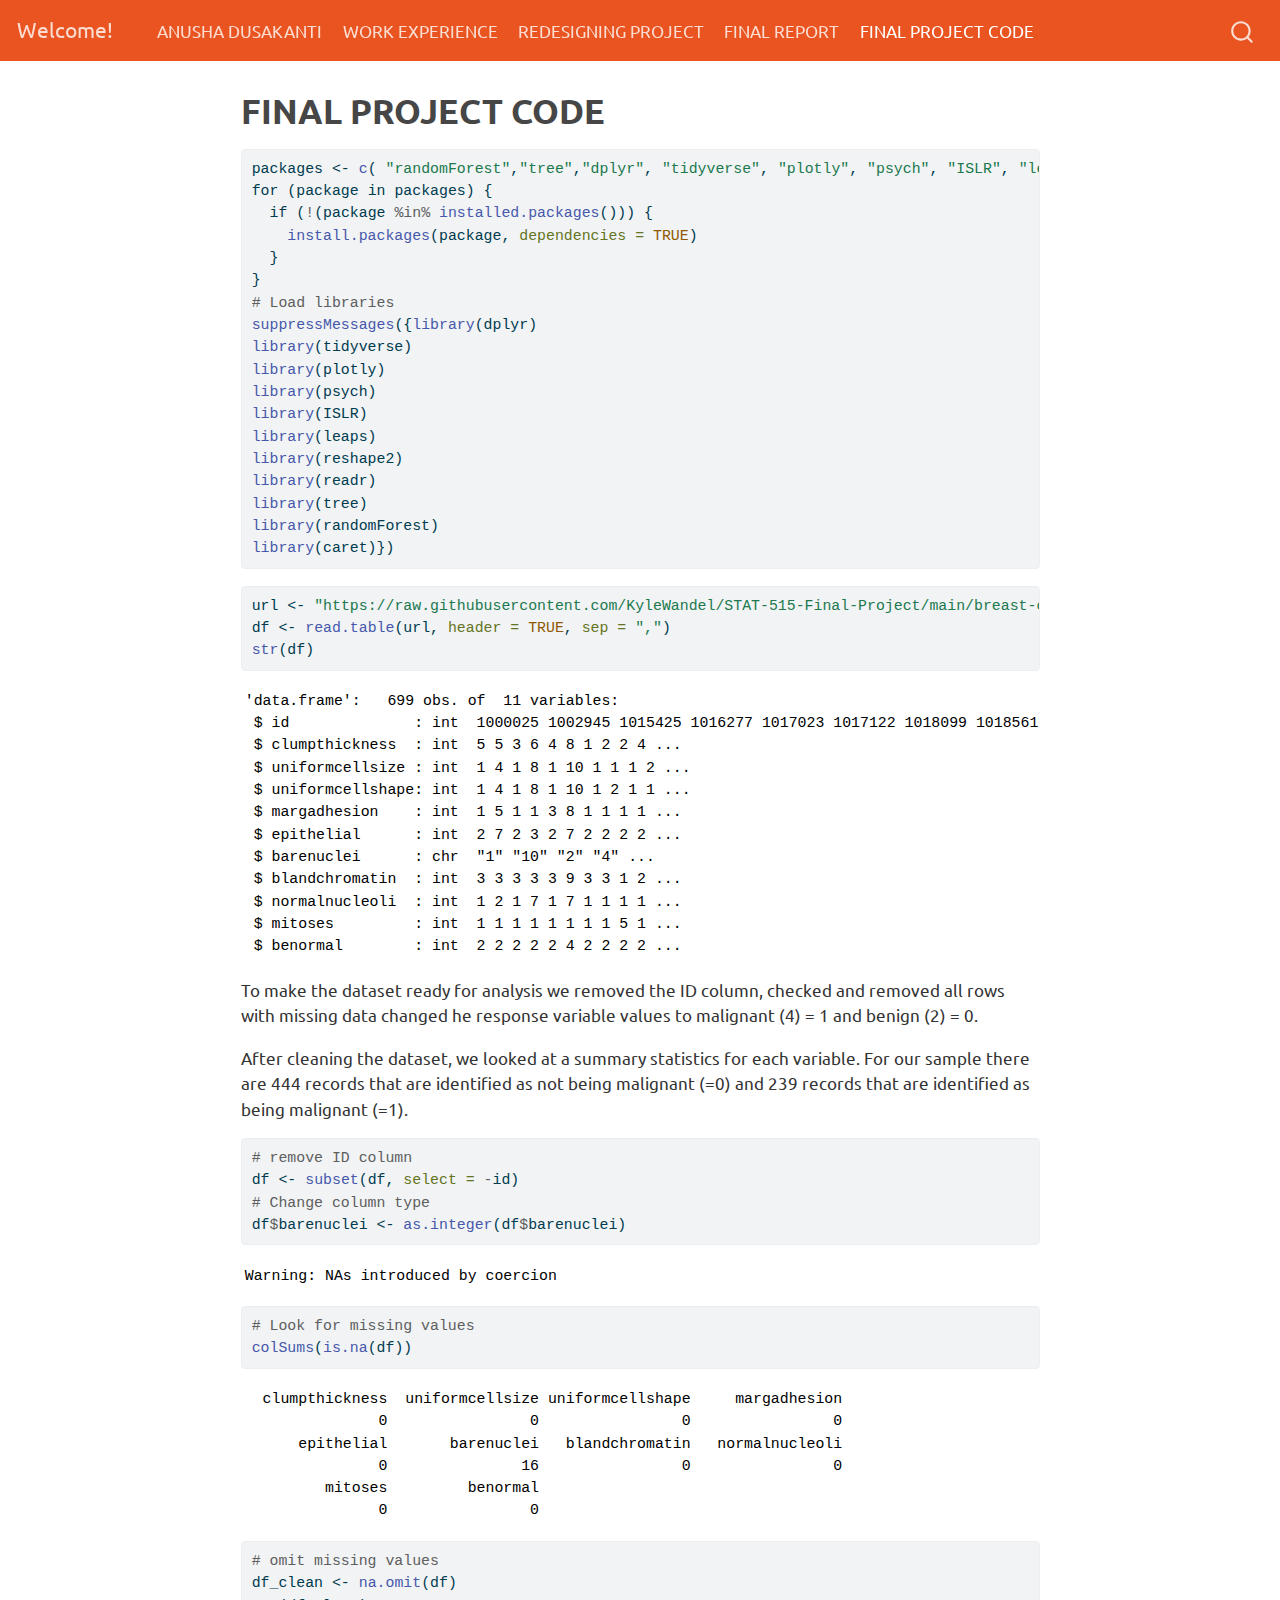
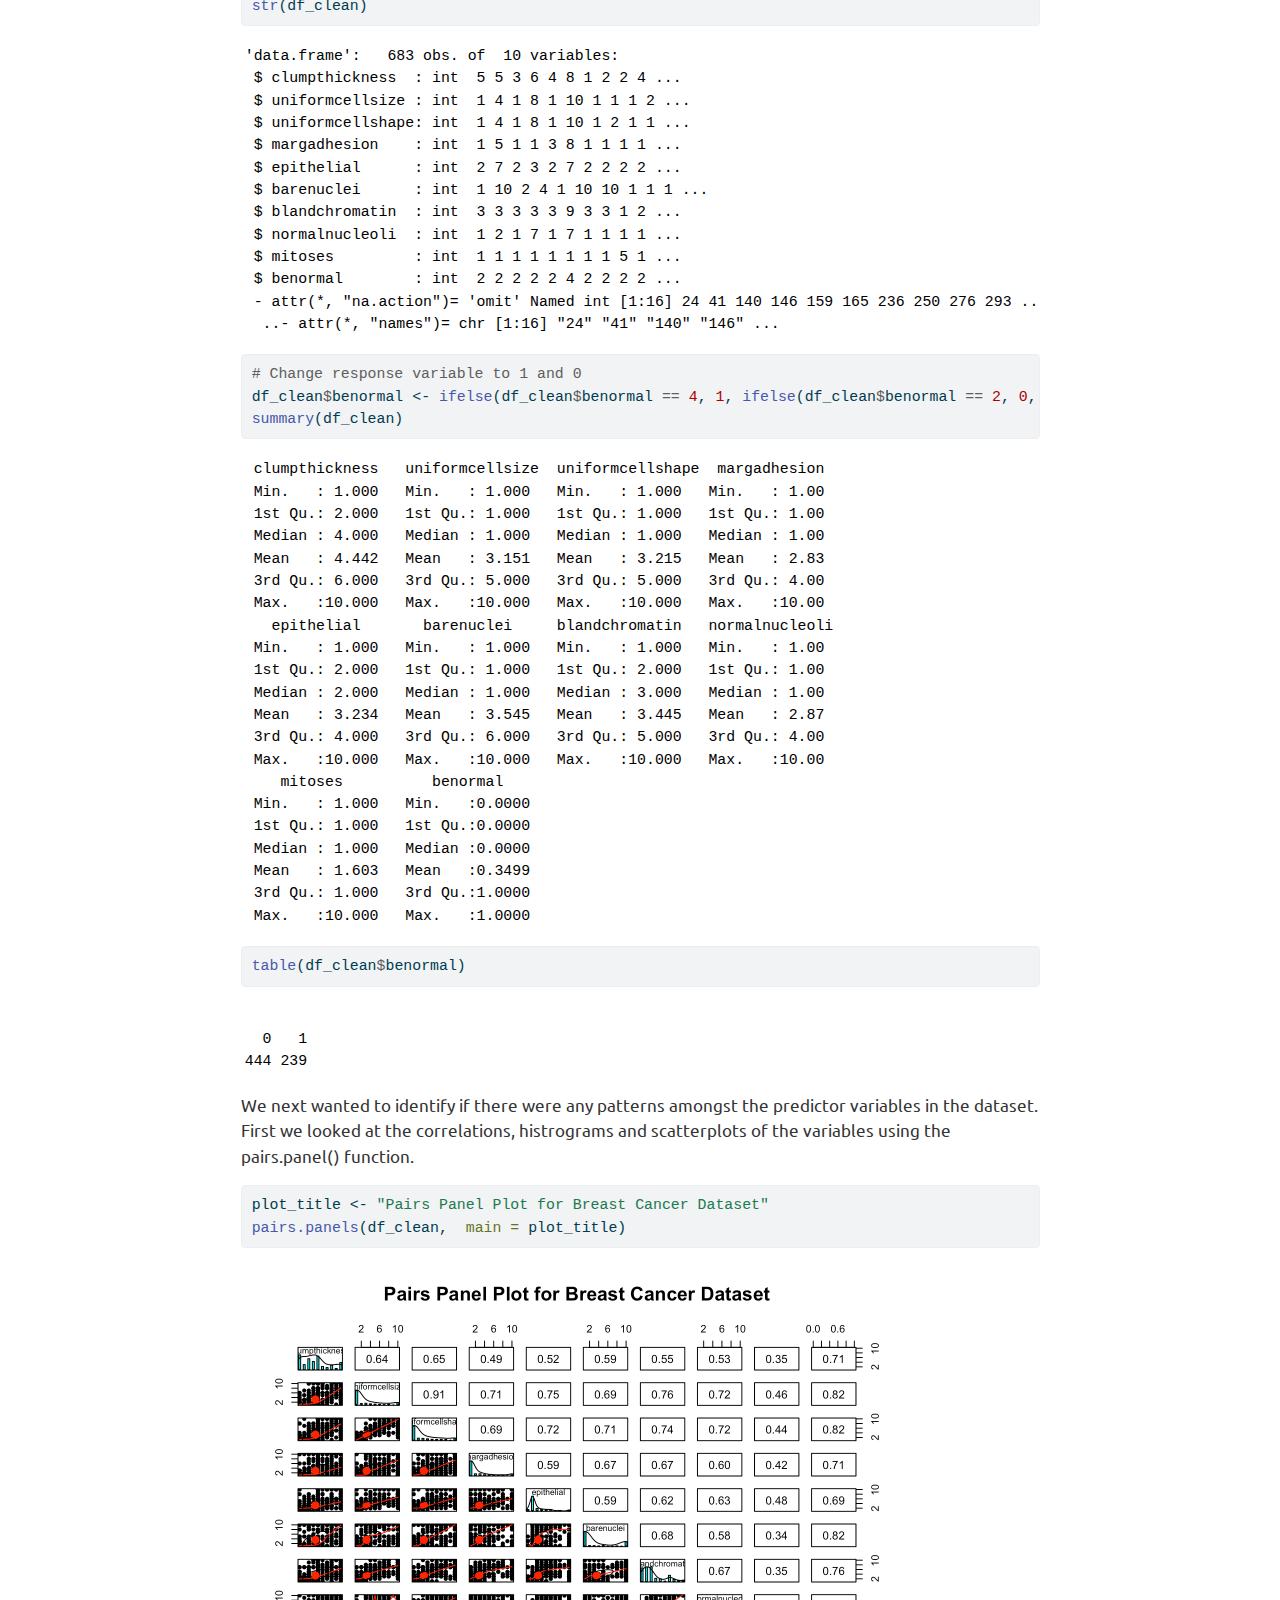
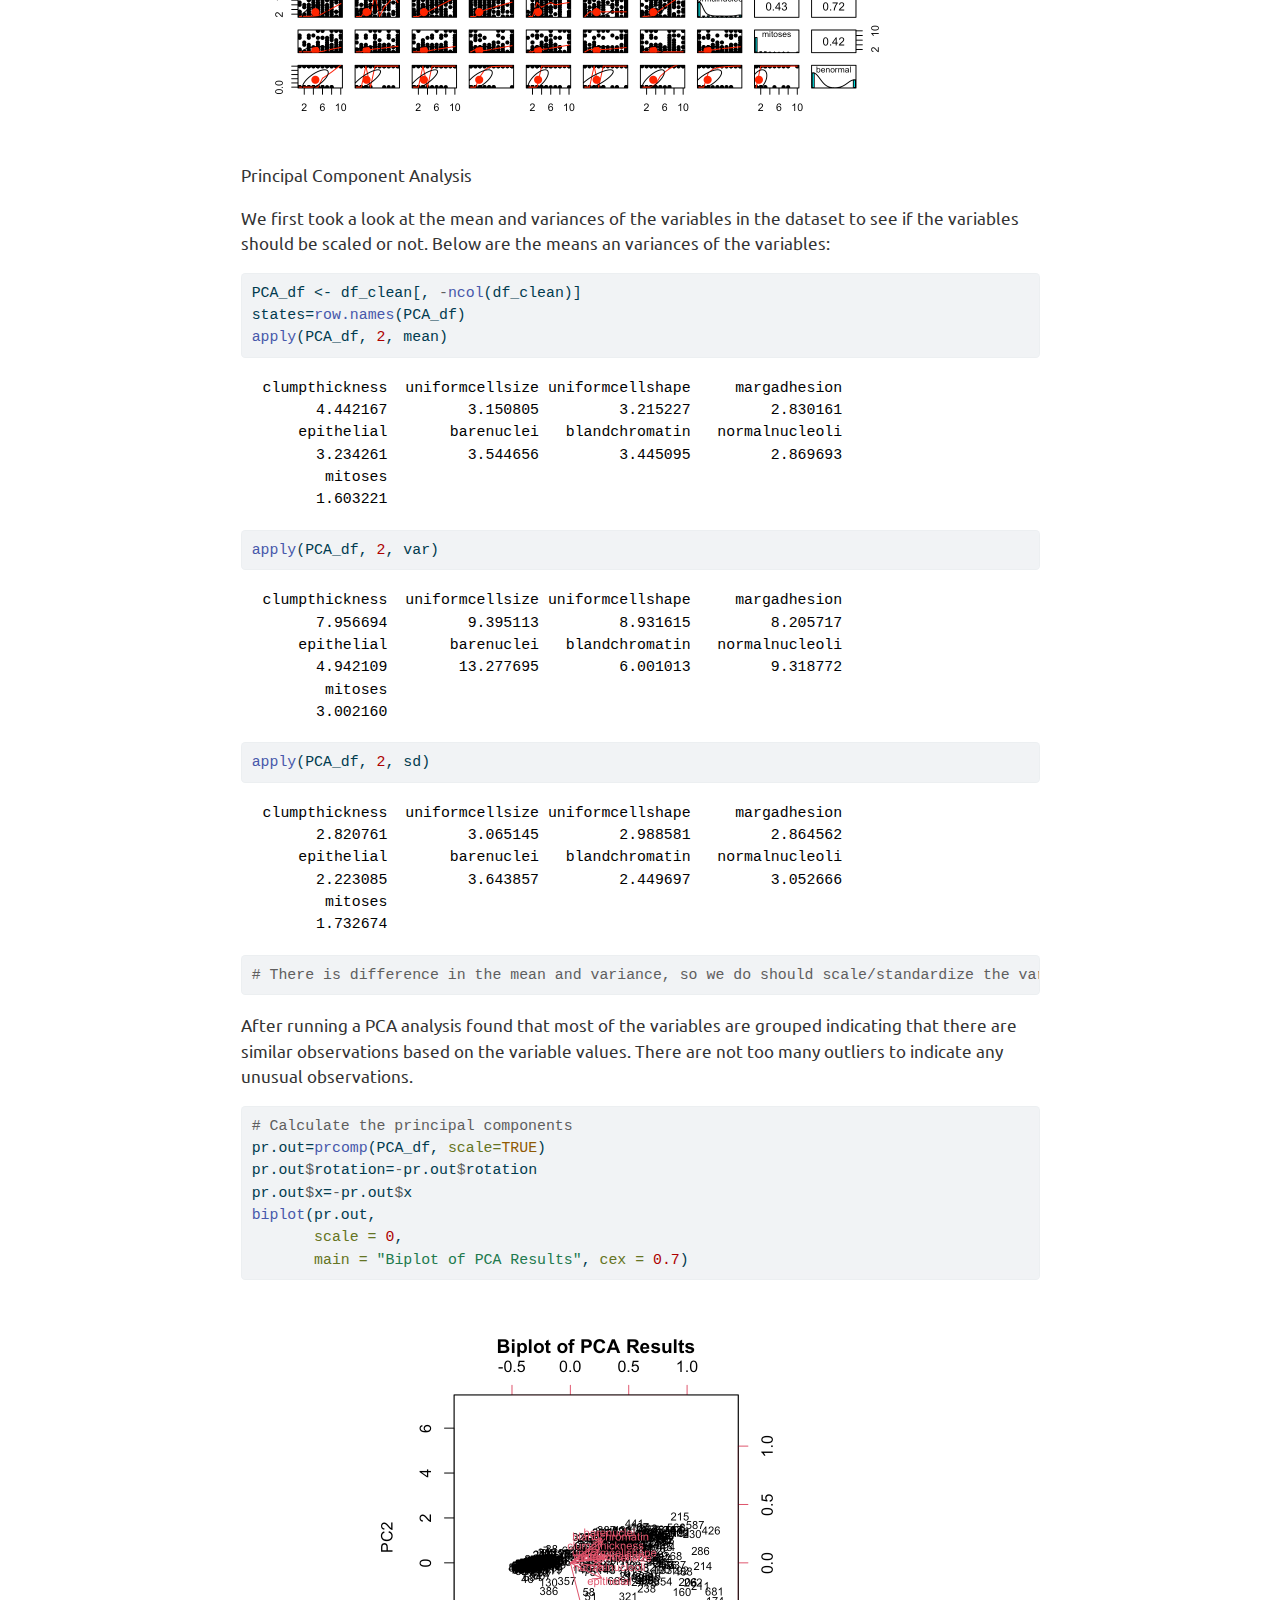
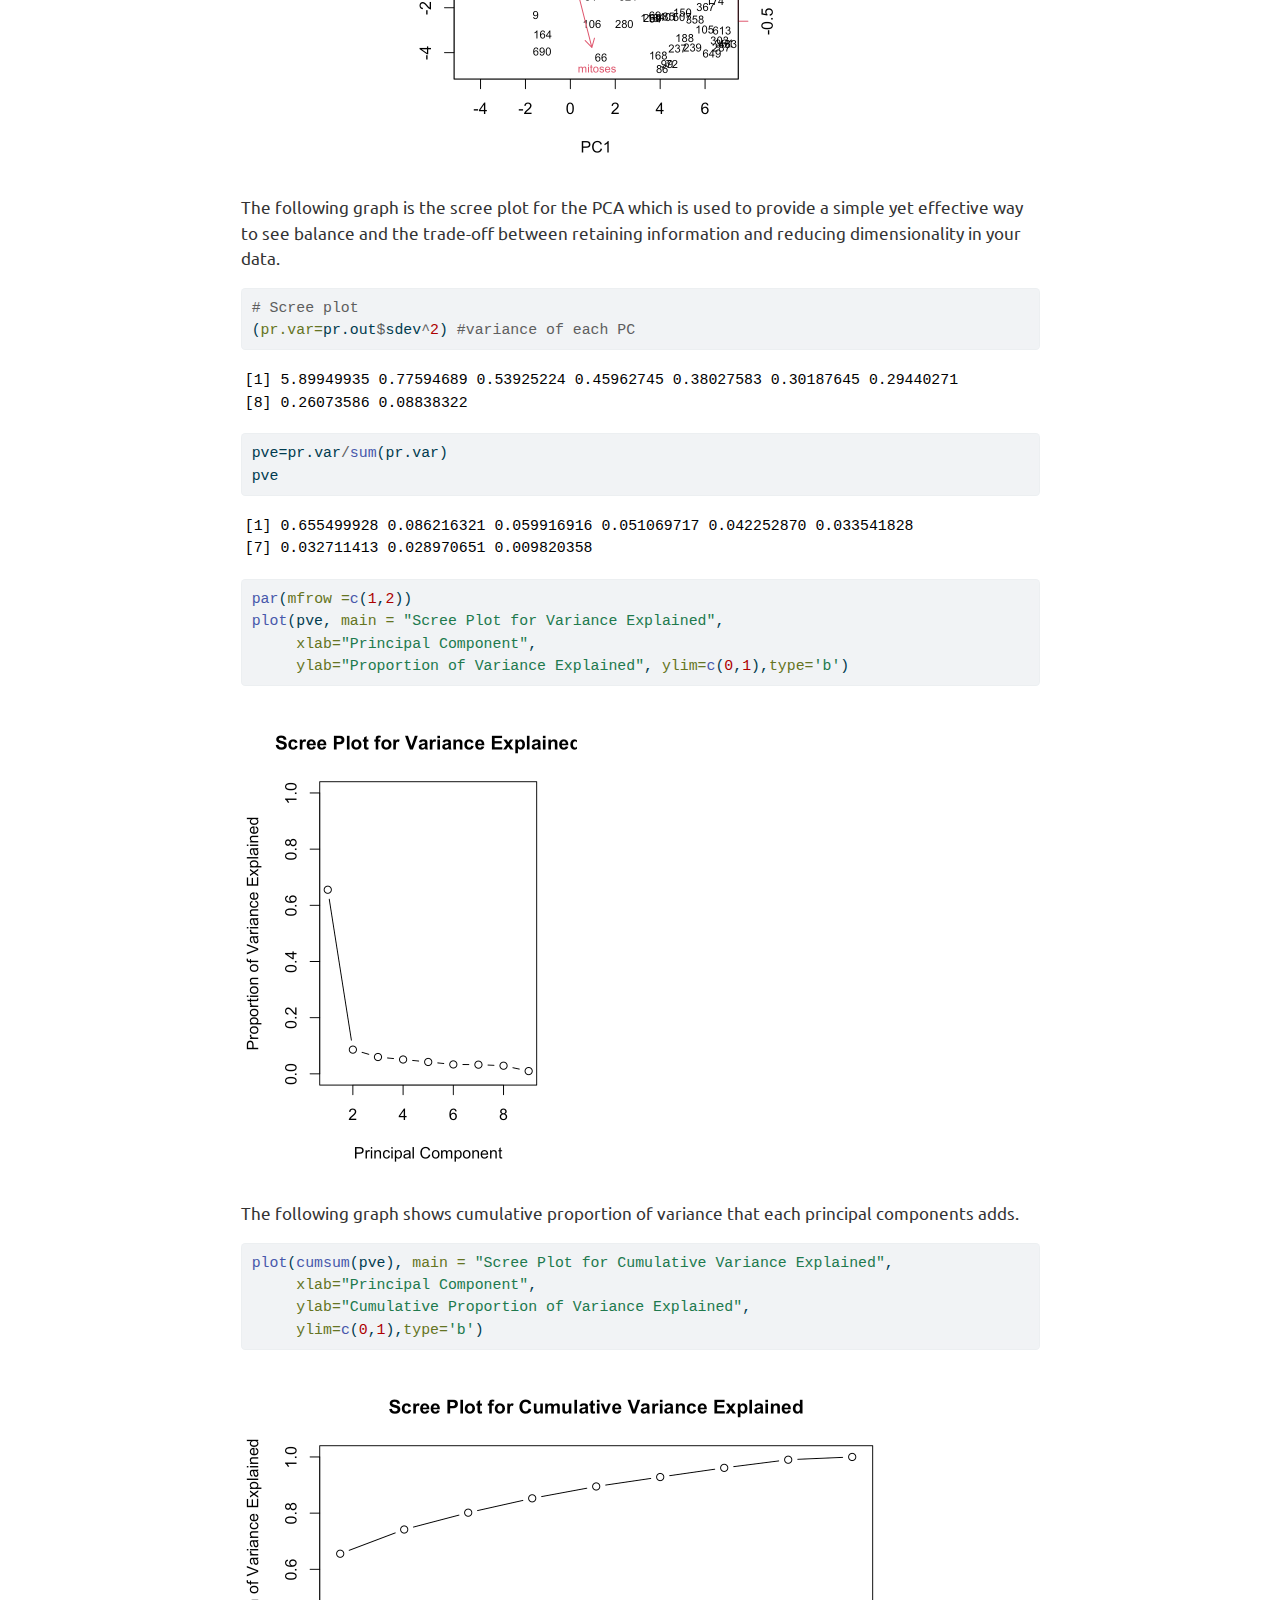
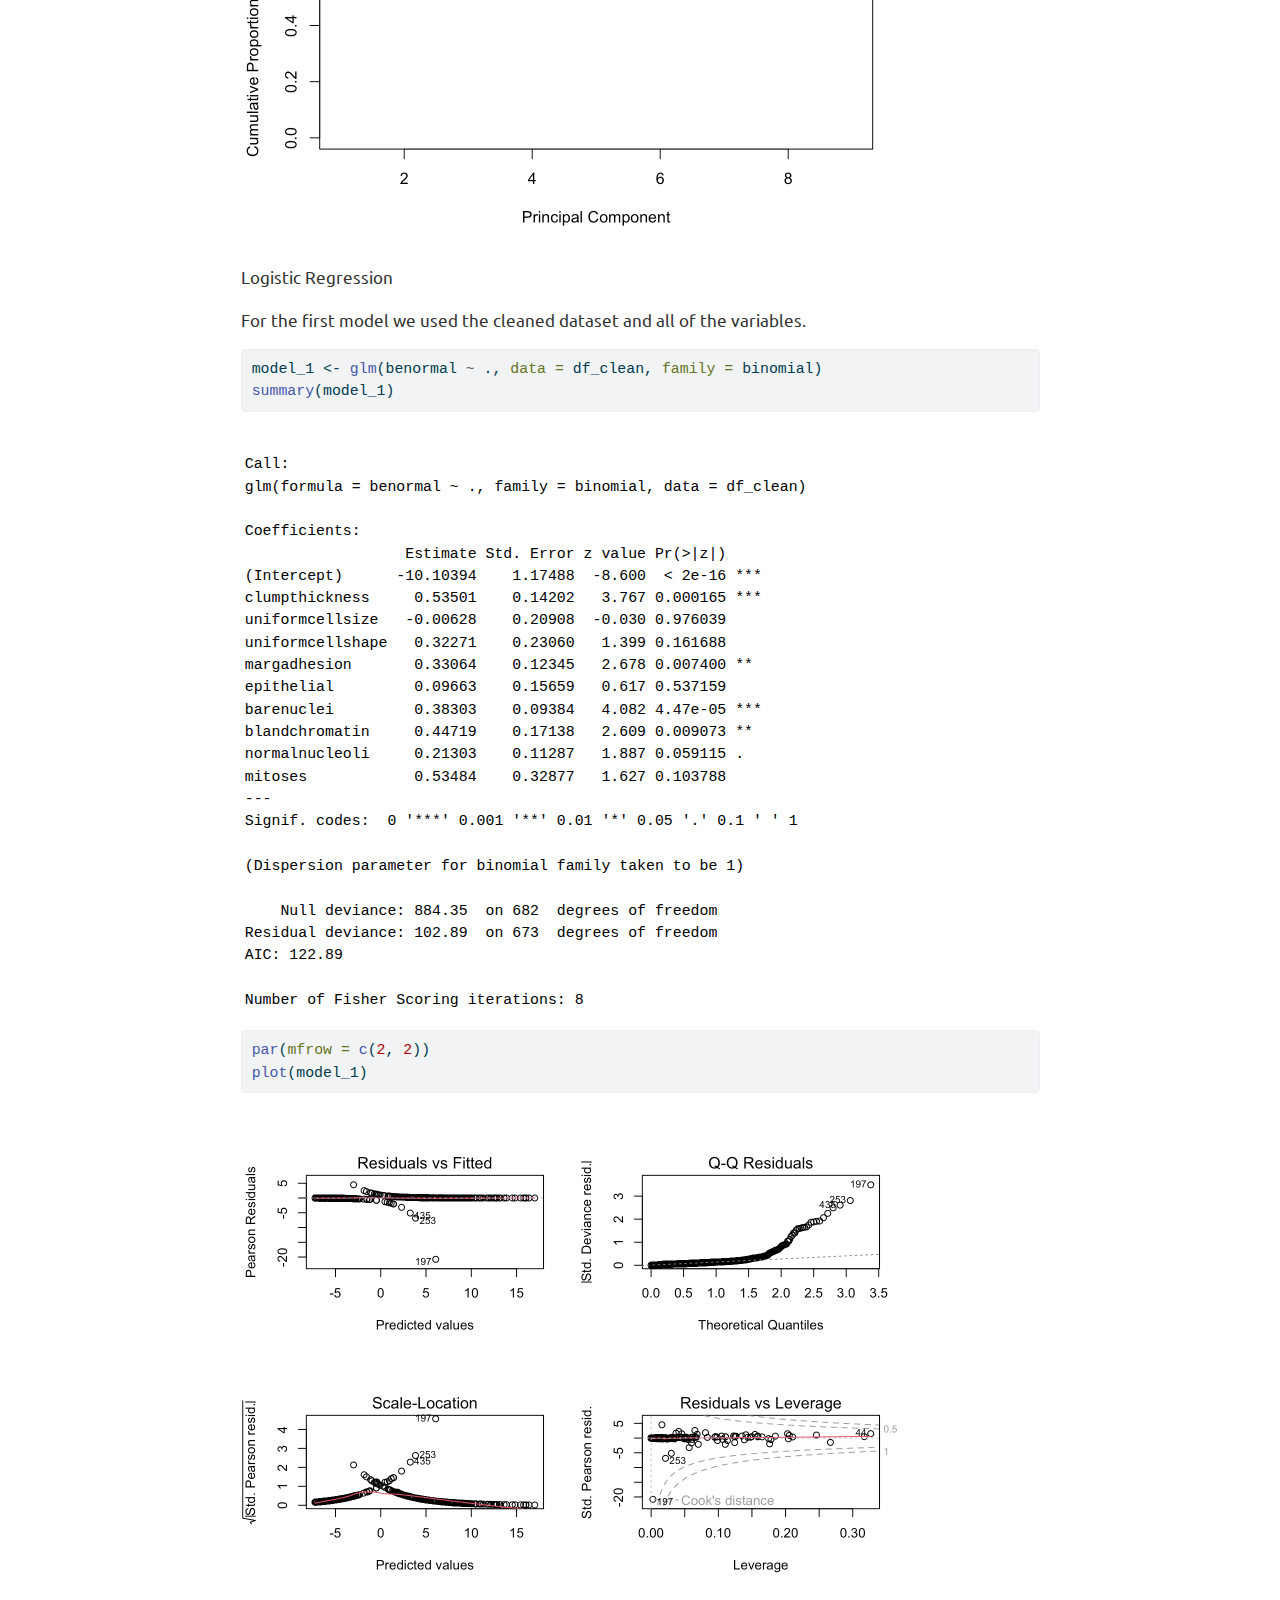
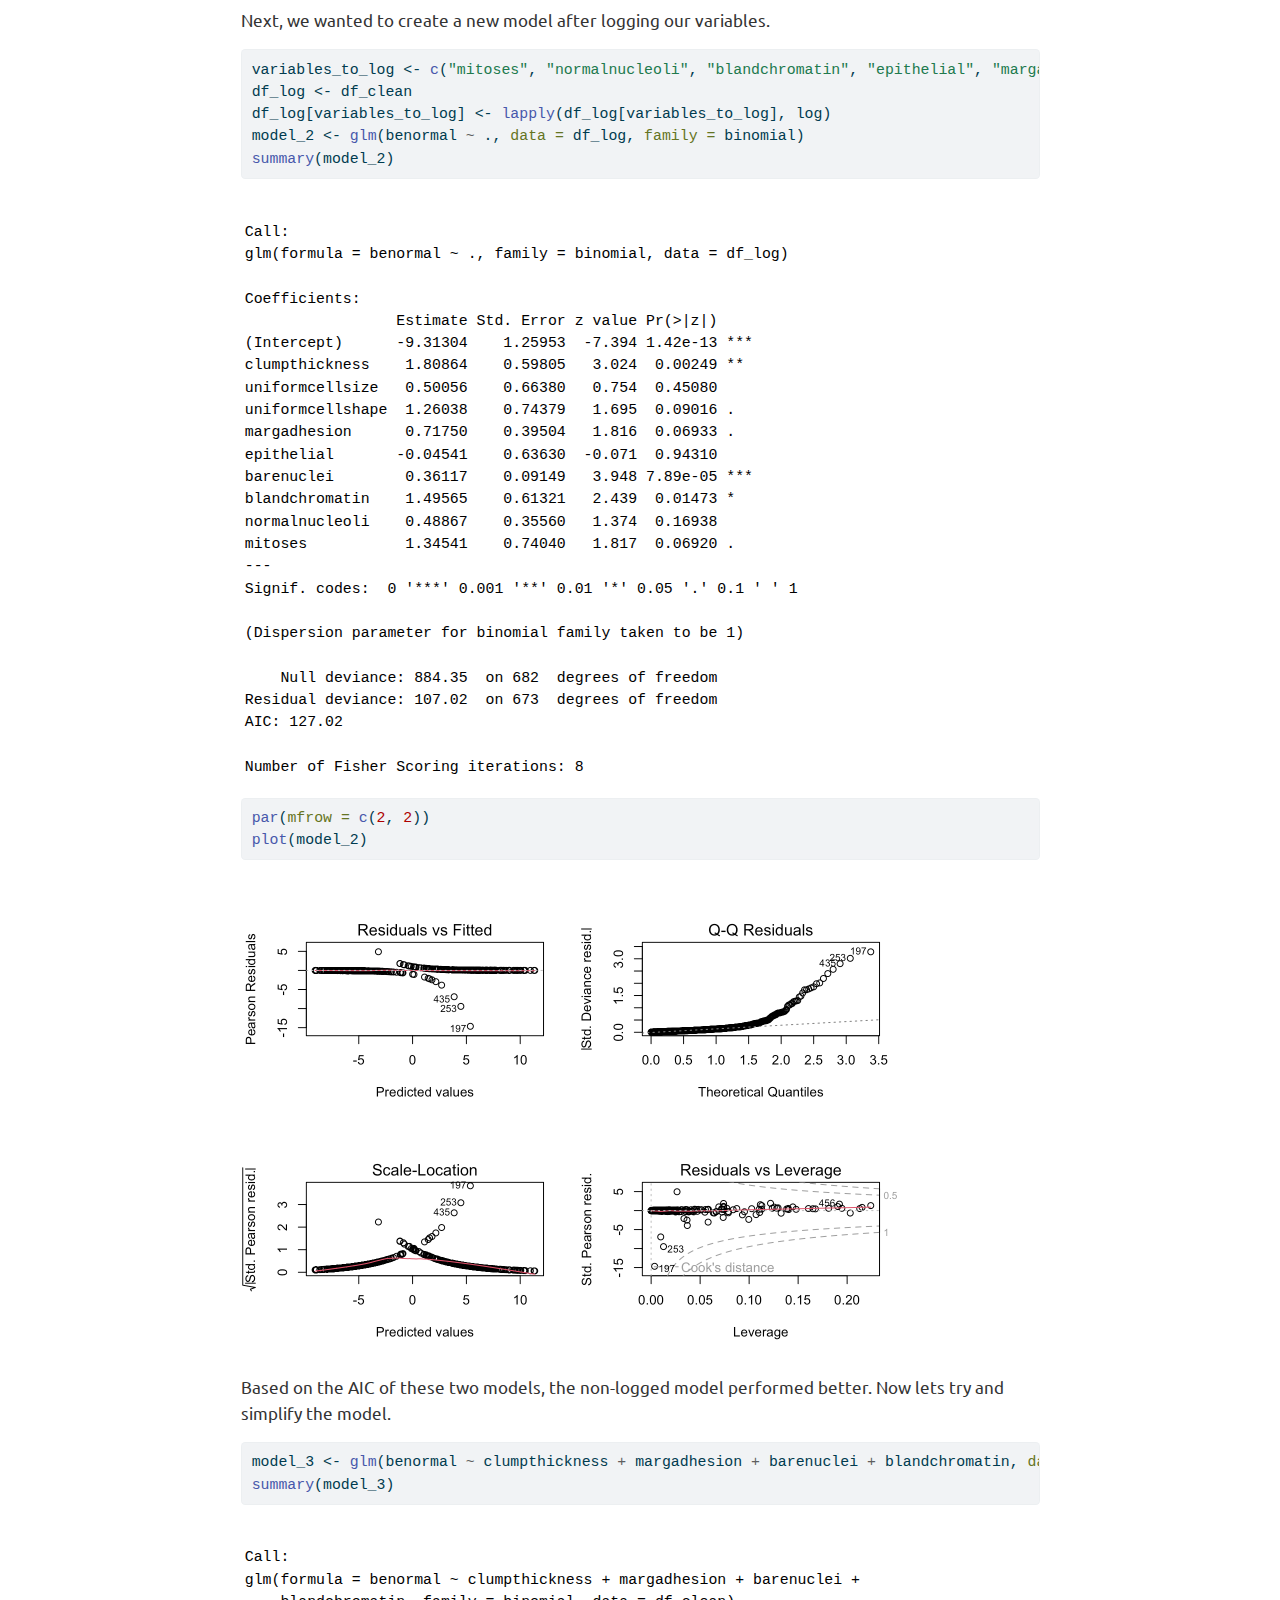
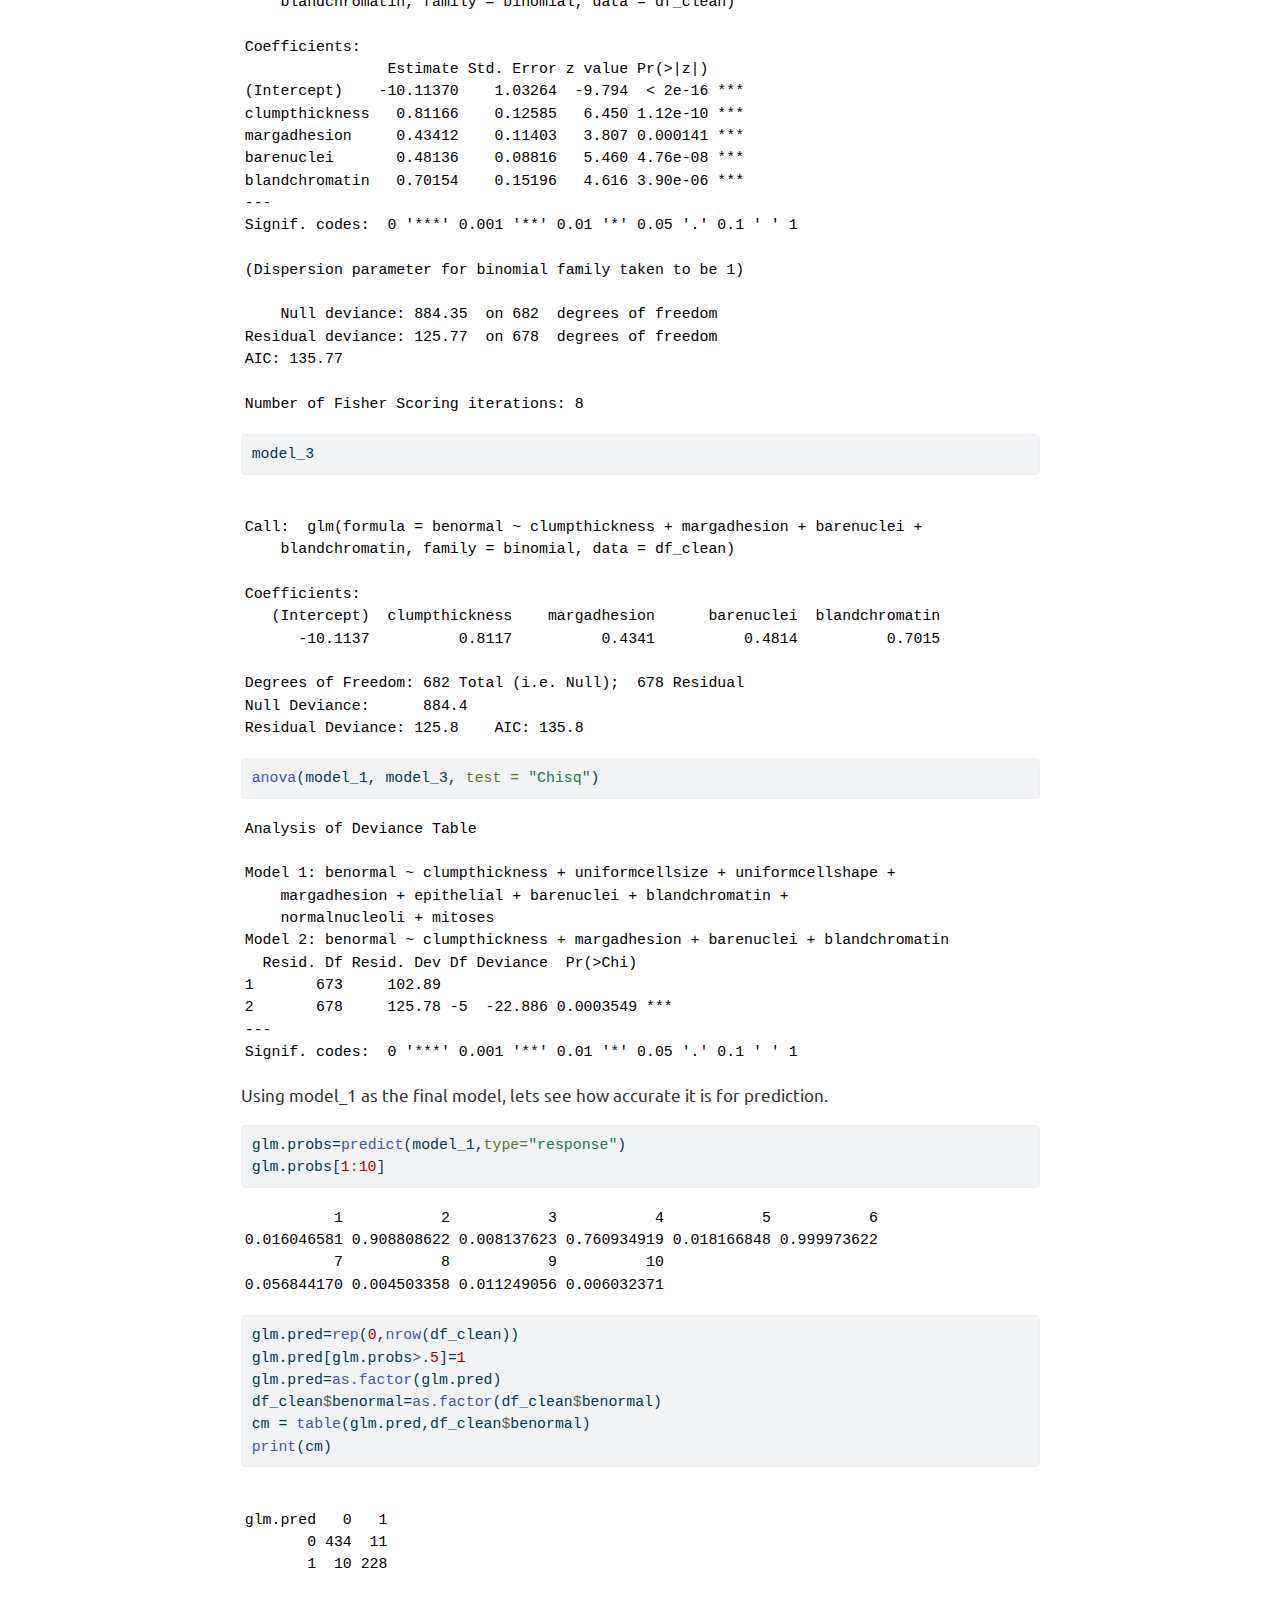
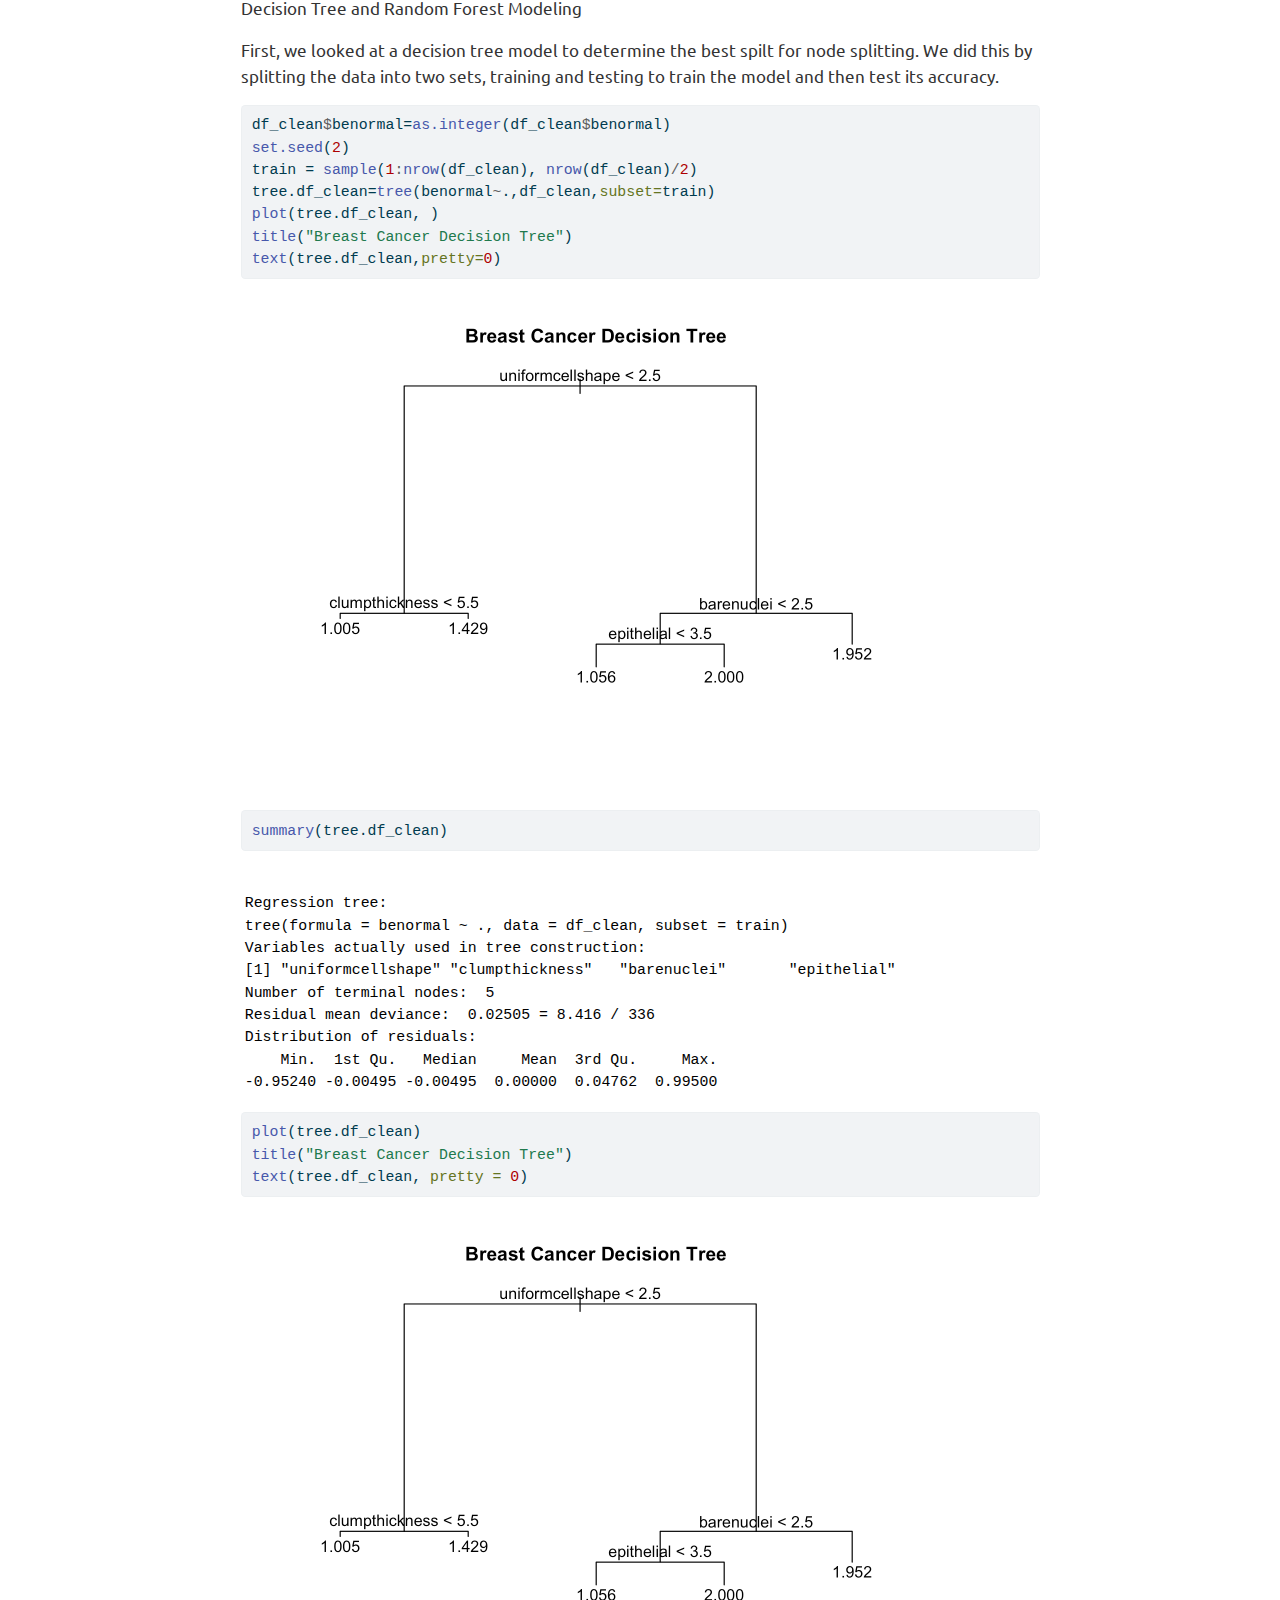
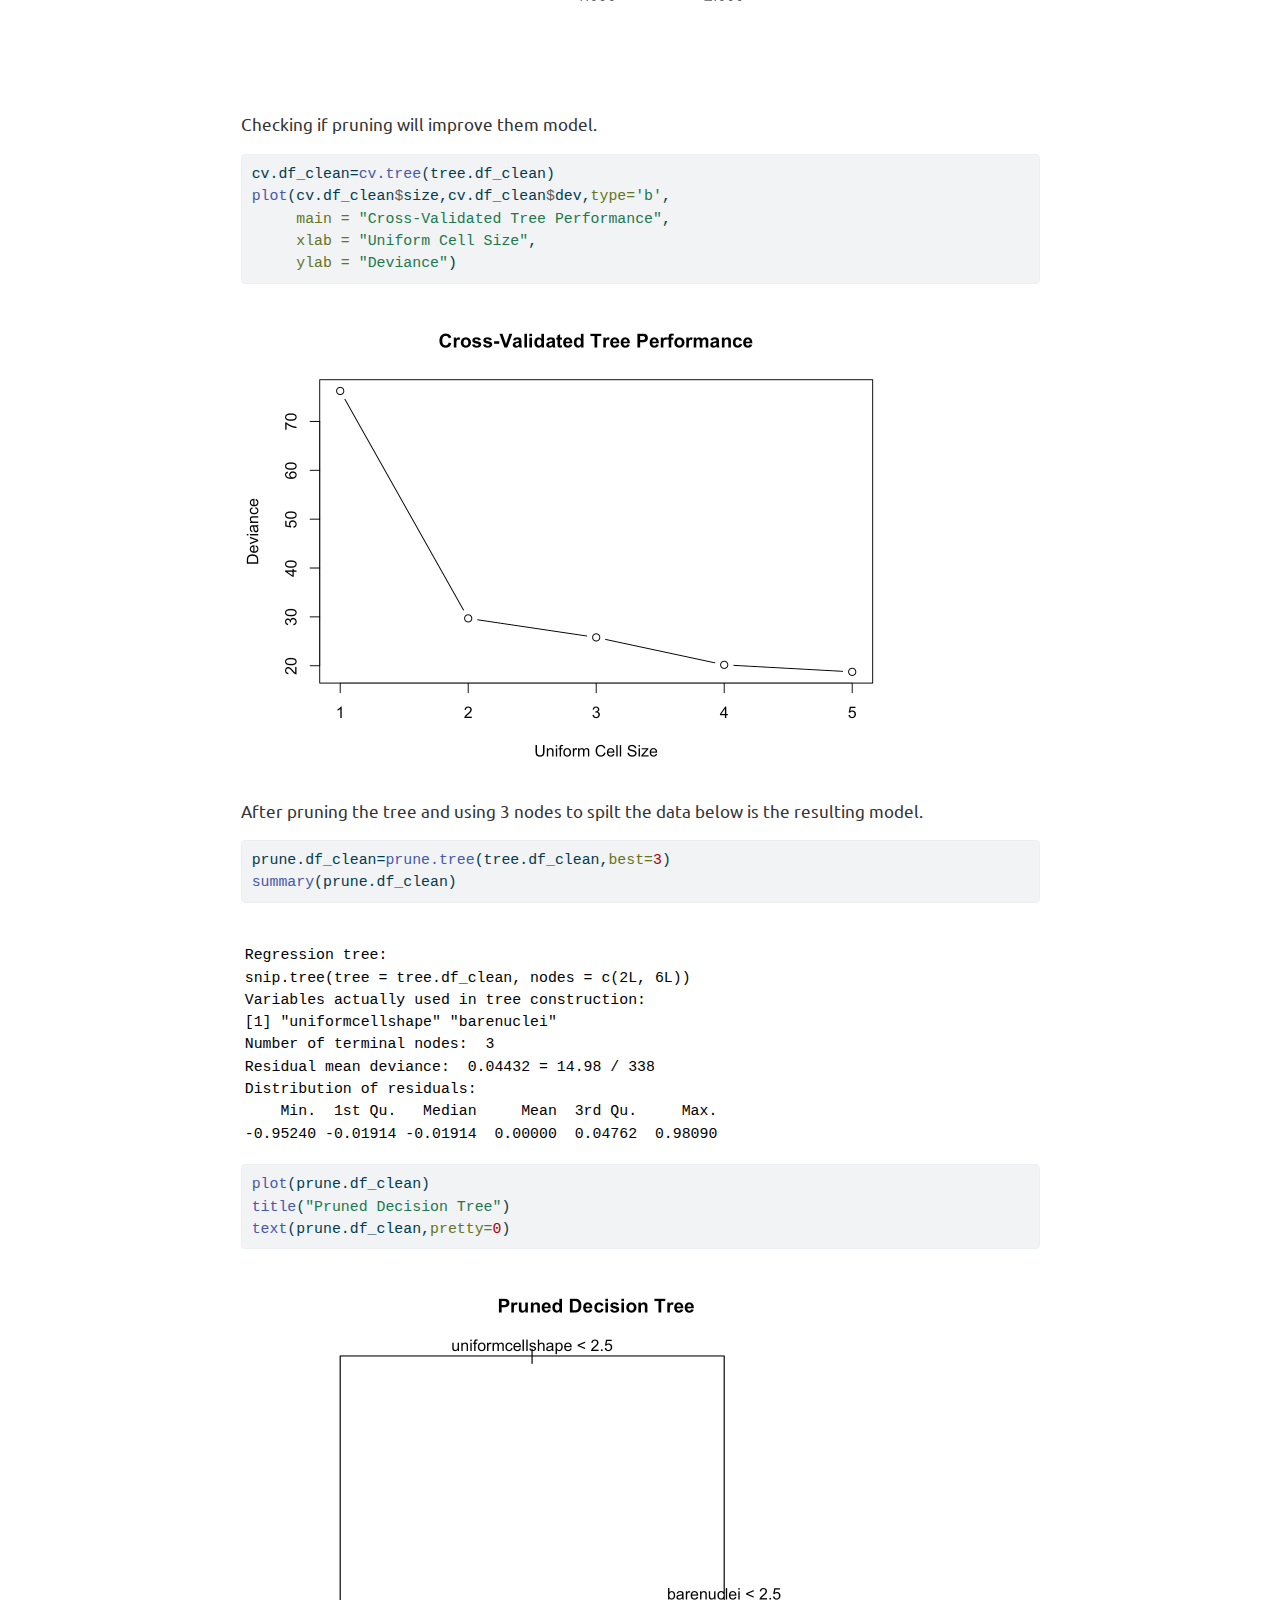
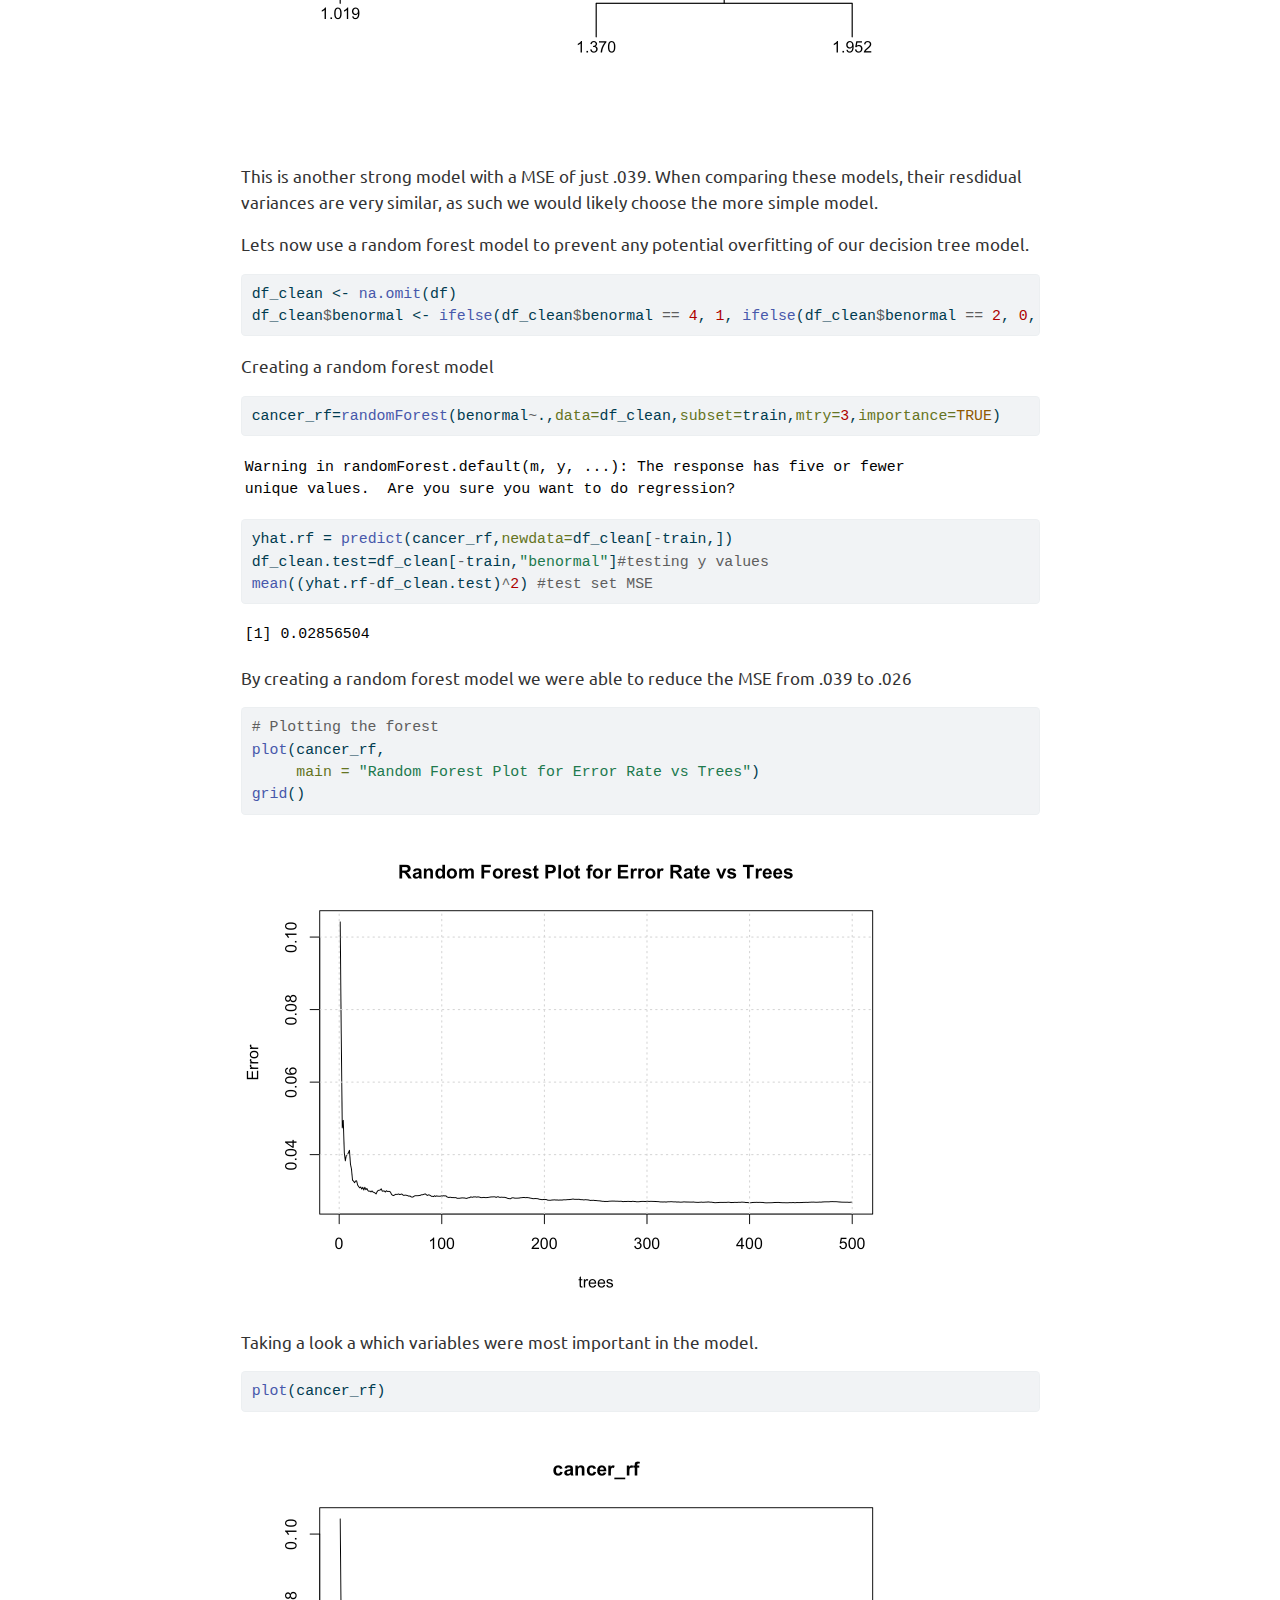
<file: docs/FinalWebpage.html>
<!DOCTYPE html>
<html xmlns="http://www.w3.org/1999/xhtml" lang="en" xml:lang="en"><head>

<meta charset="utf-8">
<meta name="generator" content="quarto-1.3.450">

<meta name="viewport" content="width=device-width, initial-scale=1.0, user-scalable=yes">


<title>Welcome! - FINAL PROJECT CODE</title>
<style>
code{white-space: pre-wrap;}
span.smallcaps{font-variant: small-caps;}
div.columns{display: flex; gap: min(4vw, 1.5em);}
div.column{flex: auto; overflow-x: auto;}
div.hanging-indent{margin-left: 1.5em; text-indent: -1.5em;}
ul.task-list{list-style: none;}
ul.task-list li input[type="checkbox"] {
  width: 0.8em;
  margin: 0 0.8em 0.2em -1em; /* quarto-specific, see https://github.com/quarto-dev/quarto-cli/issues/4556 */ 
  vertical-align: middle;
}
/* CSS for syntax highlighting */
pre > code.sourceCode { white-space: pre; position: relative; }
pre > code.sourceCode > span { display: inline-block; line-height: 1.25; }
pre > code.sourceCode > span:empty { height: 1.2em; }
.sourceCode { overflow: visible; }
code.sourceCode > span { color: inherit; text-decoration: inherit; }
div.sourceCode { margin: 1em 0; }
pre.sourceCode { margin: 0; }
@media screen {
div.sourceCode { overflow: auto; }
}
@media print {
pre > code.sourceCode { white-space: pre-wrap; }
pre > code.sourceCode > span { text-indent: -5em; padding-left: 5em; }
}
pre.numberSource code
  { counter-reset: source-line 0; }
pre.numberSource code > span
  { position: relative; left: -4em; counter-increment: source-line; }
pre.numberSource code > span > a:first-child::before
  { content: counter(source-line);
    position: relative; left: -1em; text-align: right; vertical-align: baseline;
    border: none; display: inline-block;
    -webkit-touch-callout: none; -webkit-user-select: none;
    -khtml-user-select: none; -moz-user-select: none;
    -ms-user-select: none; user-select: none;
    padding: 0 4px; width: 4em;
  }
pre.numberSource { margin-left: 3em;  padding-left: 4px; }
div.sourceCode
  {   }
@media screen {
pre > code.sourceCode > span > a:first-child::before { text-decoration: underline; }
}
</style>


<script src="site_libs/quarto-nav/quarto-nav.js"></script>
<script src="site_libs/quarto-nav/headroom.min.js"></script>
<script src="site_libs/clipboard/clipboard.min.js"></script>
<script src="site_libs/quarto-search/autocomplete.umd.js"></script>
<script src="site_libs/quarto-search/fuse.min.js"></script>
<script src="site_libs/quarto-search/quarto-search.js"></script>
<meta name="quarto:offset" content="./">
<script src="site_libs/quarto-html/quarto.js"></script>
<script src="site_libs/quarto-html/popper.min.js"></script>
<script src="site_libs/quarto-html/tippy.umd.min.js"></script>
<script src="site_libs/quarto-html/anchor.min.js"></script>
<link href="site_libs/quarto-html/tippy.css" rel="stylesheet">
<link href="site_libs/quarto-html/quarto-syntax-highlighting.css" rel="stylesheet" id="quarto-text-highlighting-styles">
<script src="site_libs/bootstrap/bootstrap.min.js"></script>
<link href="site_libs/bootstrap/bootstrap-icons.css" rel="stylesheet">
<link href="site_libs/bootstrap/bootstrap.min.css" rel="stylesheet" id="quarto-bootstrap" data-mode="light">
<script id="quarto-search-options" type="application/json">{
  "location": "navbar",
  "copy-button": false,
  "collapse-after": 3,
  "panel-placement": "end",
  "type": "overlay",
  "limit": 20,
  "language": {
    "search-no-results-text": "No results",
    "search-matching-documents-text": "matching documents",
    "search-copy-link-title": "Copy link to search",
    "search-hide-matches-text": "Hide additional matches",
    "search-more-match-text": "more match in this document",
    "search-more-matches-text": "more matches in this document",
    "search-clear-button-title": "Clear",
    "search-detached-cancel-button-title": "Cancel",
    "search-submit-button-title": "Submit",
    "search-label": "Search"
  }
}</script>


</head>

<body class="nav-fixed fullcontent">

<div id="quarto-search-results"></div>
  <header id="quarto-header" class="headroom fixed-top">
    <nav class="navbar navbar-expand-lg navbar-dark ">
      <div class="navbar-container container-fluid">
      <div class="navbar-brand-container">
    <a class="navbar-brand" href="./index.html">
    <span class="navbar-title">Welcome!</span>
    </a>
  </div>
            <div id="quarto-search" class="" title="Search"></div>
          <button class="navbar-toggler" type="button" data-bs-toggle="collapse" data-bs-target="#navbarCollapse" aria-controls="navbarCollapse" aria-expanded="false" aria-label="Toggle navigation" onclick="if (window.quartoToggleHeadroom) { window.quartoToggleHeadroom(); }">
  <span class="navbar-toggler-icon"></span>
</button>
          <div class="collapse navbar-collapse" id="navbarCollapse">
            <ul class="navbar-nav navbar-nav-scroll me-auto">
  <li class="nav-item">
    <a class="nav-link" href="./index.html" rel="" target="">
 <span class="menu-text">ANUSHA DUSAKANTI</span></a>
  </li>  
  <li class="nav-item">
    <a class="nav-link" href="./about.html" rel="" target="">
 <span class="menu-text">WORK EXPERIENCE</span></a>
  </li>  
  <li class="nav-item">
    <a class="nav-link" href="./Redesign.html" rel="" target="">
 <span class="menu-text">REDESIGNING PROJECT</span></a>
  </li>  
  <li class="nav-item">
    <a class="nav-link" href="./FinalReport.html" rel="" target="">
 <span class="menu-text">FINAL REPORT</span></a>
  </li>  
  <li class="nav-item">
    <a class="nav-link active" href="./FinalWebpage.html" rel="" target="" aria-current="page">
 <span class="menu-text">FINAL PROJECT CODE</span></a>
  </li>  
</ul>
            <div class="quarto-navbar-tools ms-auto">
</div>
          </div> <!-- /navcollapse -->
      </div> <!-- /container-fluid -->
    </nav>
</header>
<!-- content -->
<div id="quarto-content" class="quarto-container page-columns page-rows-contents page-layout-article page-navbar">
<!-- sidebar -->
<!-- margin-sidebar -->
    
<!-- main -->
<main class="content" id="quarto-document-content">

<header id="title-block-header" class="quarto-title-block default">
<div class="quarto-title">
<h1 class="title">FINAL PROJECT CODE</h1>
</div>



<div class="quarto-title-meta">

    
  
    
  </div>
  

</header>

<div class="cell">
<div class="sourceCode cell-code" id="cb1"><pre class="sourceCode r code-with-copy"><code class="sourceCode r"><span id="cb1-1"><a href="#cb1-1" aria-hidden="true" tabindex="-1"></a>packages <span class="ot">&lt;-</span> <span class="fu">c</span>( <span class="st">"randomForest"</span>,<span class="st">"tree"</span>,<span class="st">"dplyr"</span>, <span class="st">"tidyverse"</span>, <span class="st">"plotly"</span>, <span class="st">"psych"</span>, <span class="st">"ISLR"</span>, <span class="st">"leaps"</span>, <span class="st">"reshape2"</span>,<span class="st">"readr"</span>)</span>
<span id="cb1-2"><a href="#cb1-2" aria-hidden="true" tabindex="-1"></a><span class="cf">for</span> (package <span class="cf">in</span> packages) {</span>
<span id="cb1-3"><a href="#cb1-3" aria-hidden="true" tabindex="-1"></a>  <span class="cf">if</span> (<span class="sc">!</span>(package <span class="sc">%in%</span> <span class="fu">installed.packages</span>())) {</span>
<span id="cb1-4"><a href="#cb1-4" aria-hidden="true" tabindex="-1"></a>    <span class="fu">install.packages</span>(package, <span class="at">dependencies =</span> <span class="cn">TRUE</span>)</span>
<span id="cb1-5"><a href="#cb1-5" aria-hidden="true" tabindex="-1"></a>  }</span>
<span id="cb1-6"><a href="#cb1-6" aria-hidden="true" tabindex="-1"></a>}</span>
<span id="cb1-7"><a href="#cb1-7" aria-hidden="true" tabindex="-1"></a><span class="co"># Load libraries</span></span>
<span id="cb1-8"><a href="#cb1-8" aria-hidden="true" tabindex="-1"></a><span class="fu">suppressMessages</span>({<span class="fu">library</span>(dplyr)</span>
<span id="cb1-9"><a href="#cb1-9" aria-hidden="true" tabindex="-1"></a><span class="fu">library</span>(tidyverse)</span>
<span id="cb1-10"><a href="#cb1-10" aria-hidden="true" tabindex="-1"></a><span class="fu">library</span>(plotly)</span>
<span id="cb1-11"><a href="#cb1-11" aria-hidden="true" tabindex="-1"></a><span class="fu">library</span>(psych)</span>
<span id="cb1-12"><a href="#cb1-12" aria-hidden="true" tabindex="-1"></a><span class="fu">library</span>(ISLR)</span>
<span id="cb1-13"><a href="#cb1-13" aria-hidden="true" tabindex="-1"></a><span class="fu">library</span>(leaps)</span>
<span id="cb1-14"><a href="#cb1-14" aria-hidden="true" tabindex="-1"></a><span class="fu">library</span>(reshape2)</span>
<span id="cb1-15"><a href="#cb1-15" aria-hidden="true" tabindex="-1"></a><span class="fu">library</span>(readr)</span>
<span id="cb1-16"><a href="#cb1-16" aria-hidden="true" tabindex="-1"></a><span class="fu">library</span>(tree)</span>
<span id="cb1-17"><a href="#cb1-17" aria-hidden="true" tabindex="-1"></a><span class="fu">library</span>(randomForest)</span>
<span id="cb1-18"><a href="#cb1-18" aria-hidden="true" tabindex="-1"></a><span class="fu">library</span>(caret)})</span></code><button title="Copy to Clipboard" class="code-copy-button"><i class="bi"></i></button></pre></div>
</div>
<div class="cell">
<div class="sourceCode cell-code" id="cb2"><pre class="sourceCode r code-with-copy"><code class="sourceCode r"><span id="cb2-1"><a href="#cb2-1" aria-hidden="true" tabindex="-1"></a>url <span class="ot">&lt;-</span> <span class="st">"https://raw.githubusercontent.com/KyleWandel/STAT-515-Final-Project/main/breast-cancer-wisconsin.csv"</span></span>
<span id="cb2-2"><a href="#cb2-2" aria-hidden="true" tabindex="-1"></a>df <span class="ot">&lt;-</span> <span class="fu">read.table</span>(url, <span class="at">header =</span> <span class="cn">TRUE</span>, <span class="at">sep =</span> <span class="st">","</span>)</span>
<span id="cb2-3"><a href="#cb2-3" aria-hidden="true" tabindex="-1"></a><span class="fu">str</span>(df)</span></code><button title="Copy to Clipboard" class="code-copy-button"><i class="bi"></i></button></pre></div>
<div class="cell-output cell-output-stdout">
<pre><code>'data.frame':   699 obs. of  11 variables:
 $ id              : int  1000025 1002945 1015425 1016277 1017023 1017122 1018099 1018561 1033078 1033078 ...
 $ clumpthickness  : int  5 5 3 6 4 8 1 2 2 4 ...
 $ uniformcellsize : int  1 4 1 8 1 10 1 1 1 2 ...
 $ uniformcellshape: int  1 4 1 8 1 10 1 2 1 1 ...
 $ margadhesion    : int  1 5 1 1 3 8 1 1 1 1 ...
 $ epithelial      : int  2 7 2 3 2 7 2 2 2 2 ...
 $ barenuclei      : chr  "1" "10" "2" "4" ...
 $ blandchromatin  : int  3 3 3 3 3 9 3 3 1 2 ...
 $ normalnucleoli  : int  1 2 1 7 1 7 1 1 1 1 ...
 $ mitoses         : int  1 1 1 1 1 1 1 1 5 1 ...
 $ benormal        : int  2 2 2 2 2 4 2 2 2 2 ...</code></pre>
</div>
</div>
<p>To make the dataset ready for analysis we removed the ID column, checked and removed all rows with missing data changed he response variable values to malignant (4) = 1 and benign (2) = 0.</p>
<p>After cleaning the dataset, we looked at a summary statistics for each variable. For our sample there are 444 records that are identified as not being malignant (=0) and 239 records that are identified as being malignant (=1).</p>
<div class="cell">
<div class="sourceCode cell-code" id="cb4"><pre class="sourceCode r code-with-copy"><code class="sourceCode r"><span id="cb4-1"><a href="#cb4-1" aria-hidden="true" tabindex="-1"></a><span class="co"># remove ID column </span></span>
<span id="cb4-2"><a href="#cb4-2" aria-hidden="true" tabindex="-1"></a>df <span class="ot">&lt;-</span> <span class="fu">subset</span>(df, <span class="at">select =</span> <span class="sc">-</span>id) </span>
<span id="cb4-3"><a href="#cb4-3" aria-hidden="true" tabindex="-1"></a><span class="co"># Change column type</span></span>
<span id="cb4-4"><a href="#cb4-4" aria-hidden="true" tabindex="-1"></a>df<span class="sc">$</span>barenuclei <span class="ot">&lt;-</span> <span class="fu">as.integer</span>(df<span class="sc">$</span>barenuclei) </span></code><button title="Copy to Clipboard" class="code-copy-button"><i class="bi"></i></button></pre></div>
<div class="cell-output cell-output-stderr">
<pre><code>Warning: NAs introduced by coercion</code></pre>
</div>
<div class="sourceCode cell-code" id="cb6"><pre class="sourceCode r code-with-copy"><code class="sourceCode r"><span id="cb6-1"><a href="#cb6-1" aria-hidden="true" tabindex="-1"></a><span class="co"># Look for missing values</span></span>
<span id="cb6-2"><a href="#cb6-2" aria-hidden="true" tabindex="-1"></a><span class="fu">colSums</span>(<span class="fu">is.na</span>(df)) </span></code><button title="Copy to Clipboard" class="code-copy-button"><i class="bi"></i></button></pre></div>
<div class="cell-output cell-output-stdout">
<pre><code>  clumpthickness  uniformcellsize uniformcellshape     margadhesion 
               0                0                0                0 
      epithelial       barenuclei   blandchromatin   normalnucleoli 
               0               16                0                0 
         mitoses         benormal 
               0                0 </code></pre>
</div>
<div class="sourceCode cell-code" id="cb8"><pre class="sourceCode r code-with-copy"><code class="sourceCode r"><span id="cb8-1"><a href="#cb8-1" aria-hidden="true" tabindex="-1"></a><span class="co"># omit missing values</span></span>
<span id="cb8-2"><a href="#cb8-2" aria-hidden="true" tabindex="-1"></a>df_clean <span class="ot">&lt;-</span> <span class="fu">na.omit</span>(df) </span>
<span id="cb8-3"><a href="#cb8-3" aria-hidden="true" tabindex="-1"></a><span class="fu">str</span>(df_clean) </span></code><button title="Copy to Clipboard" class="code-copy-button"><i class="bi"></i></button></pre></div>
<div class="cell-output cell-output-stdout">
<pre><code>'data.frame':   683 obs. of  10 variables:
 $ clumpthickness  : int  5 5 3 6 4 8 1 2 2 4 ...
 $ uniformcellsize : int  1 4 1 8 1 10 1 1 1 2 ...
 $ uniformcellshape: int  1 4 1 8 1 10 1 2 1 1 ...
 $ margadhesion    : int  1 5 1 1 3 8 1 1 1 1 ...
 $ epithelial      : int  2 7 2 3 2 7 2 2 2 2 ...
 $ barenuclei      : int  1 10 2 4 1 10 10 1 1 1 ...
 $ blandchromatin  : int  3 3 3 3 3 9 3 3 1 2 ...
 $ normalnucleoli  : int  1 2 1 7 1 7 1 1 1 1 ...
 $ mitoses         : int  1 1 1 1 1 1 1 1 5 1 ...
 $ benormal        : int  2 2 2 2 2 4 2 2 2 2 ...
 - attr(*, "na.action")= 'omit' Named int [1:16] 24 41 140 146 159 165 236 250 276 293 ...
  ..- attr(*, "names")= chr [1:16] "24" "41" "140" "146" ...</code></pre>
</div>
<div class="sourceCode cell-code" id="cb10"><pre class="sourceCode r code-with-copy"><code class="sourceCode r"><span id="cb10-1"><a href="#cb10-1" aria-hidden="true" tabindex="-1"></a><span class="co"># Change response variable to 1 and 0</span></span>
<span id="cb10-2"><a href="#cb10-2" aria-hidden="true" tabindex="-1"></a>df_clean<span class="sc">$</span>benormal <span class="ot">&lt;-</span> <span class="fu">ifelse</span>(df_clean<span class="sc">$</span>benormal <span class="sc">==</span> <span class="dv">4</span>, <span class="dv">1</span>, <span class="fu">ifelse</span>(df_clean<span class="sc">$</span>benormal <span class="sc">==</span> <span class="dv">2</span>, <span class="dv">0</span>, df_clean<span class="sc">$</span>benormal)) </span>
<span id="cb10-3"><a href="#cb10-3" aria-hidden="true" tabindex="-1"></a><span class="fu">summary</span>(df_clean) </span></code><button title="Copy to Clipboard" class="code-copy-button"><i class="bi"></i></button></pre></div>
<div class="cell-output cell-output-stdout">
<pre><code> clumpthickness   uniformcellsize  uniformcellshape  margadhesion  
 Min.   : 1.000   Min.   : 1.000   Min.   : 1.000   Min.   : 1.00  
 1st Qu.: 2.000   1st Qu.: 1.000   1st Qu.: 1.000   1st Qu.: 1.00  
 Median : 4.000   Median : 1.000   Median : 1.000   Median : 1.00  
 Mean   : 4.442   Mean   : 3.151   Mean   : 3.215   Mean   : 2.83  
 3rd Qu.: 6.000   3rd Qu.: 5.000   3rd Qu.: 5.000   3rd Qu.: 4.00  
 Max.   :10.000   Max.   :10.000   Max.   :10.000   Max.   :10.00  
   epithelial       barenuclei     blandchromatin   normalnucleoli 
 Min.   : 1.000   Min.   : 1.000   Min.   : 1.000   Min.   : 1.00  
 1st Qu.: 2.000   1st Qu.: 1.000   1st Qu.: 2.000   1st Qu.: 1.00  
 Median : 2.000   Median : 1.000   Median : 3.000   Median : 1.00  
 Mean   : 3.234   Mean   : 3.545   Mean   : 3.445   Mean   : 2.87  
 3rd Qu.: 4.000   3rd Qu.: 6.000   3rd Qu.: 5.000   3rd Qu.: 4.00  
 Max.   :10.000   Max.   :10.000   Max.   :10.000   Max.   :10.00  
    mitoses          benormal     
 Min.   : 1.000   Min.   :0.0000  
 1st Qu.: 1.000   1st Qu.:0.0000  
 Median : 1.000   Median :0.0000  
 Mean   : 1.603   Mean   :0.3499  
 3rd Qu.: 1.000   3rd Qu.:1.0000  
 Max.   :10.000   Max.   :1.0000  </code></pre>
</div>
<div class="sourceCode cell-code" id="cb12"><pre class="sourceCode r code-with-copy"><code class="sourceCode r"><span id="cb12-1"><a href="#cb12-1" aria-hidden="true" tabindex="-1"></a><span class="fu">table</span>(df_clean<span class="sc">$</span>benormal)</span></code><button title="Copy to Clipboard" class="code-copy-button"><i class="bi"></i></button></pre></div>
<div class="cell-output cell-output-stdout">
<pre><code>
  0   1 
444 239 </code></pre>
</div>
</div>
<p>We next wanted to identify if there were any patterns amongst the predictor variables in the dataset. First we looked at the correlations, histrograms and scatterplots of the variables using the pairs.panel() function.</p>
<div class="cell">
<div class="sourceCode cell-code" id="cb14"><pre class="sourceCode r code-with-copy"><code class="sourceCode r"><span id="cb14-1"><a href="#cb14-1" aria-hidden="true" tabindex="-1"></a>plot_title <span class="ot">&lt;-</span> <span class="st">"Pairs Panel Plot for Breast Cancer Dataset"</span></span>
<span id="cb14-2"><a href="#cb14-2" aria-hidden="true" tabindex="-1"></a><span class="fu">pairs.panels</span>(df_clean,  <span class="at">main =</span> plot_title)</span></code><button title="Copy to Clipboard" class="code-copy-button"><i class="bi"></i></button></pre></div>
<div class="cell-output-display">
<p><img src="FinalWebpage_files/figure-html/unnamed-chunk-4-1.png" class="img-fluid" width="672"></p>
</div>
</div>
<p>Principal Component Analysis</p>
<p>We first took a look at the mean and variances of the variables in the dataset to see if the variables should be scaled or not. Below are the means an variances of the variables:</p>
<div class="cell">
<div class="sourceCode cell-code" id="cb15"><pre class="sourceCode r code-with-copy"><code class="sourceCode r"><span id="cb15-1"><a href="#cb15-1" aria-hidden="true" tabindex="-1"></a>PCA_df <span class="ot">&lt;-</span> df_clean[, <span class="sc">-</span><span class="fu">ncol</span>(df_clean)]</span>
<span id="cb15-2"><a href="#cb15-2" aria-hidden="true" tabindex="-1"></a>states<span class="ot">=</span><span class="fu">row.names</span>(PCA_df)</span>
<span id="cb15-3"><a href="#cb15-3" aria-hidden="true" tabindex="-1"></a><span class="fu">apply</span>(PCA_df, <span class="dv">2</span>, mean)</span></code><button title="Copy to Clipboard" class="code-copy-button"><i class="bi"></i></button></pre></div>
<div class="cell-output cell-output-stdout">
<pre><code>  clumpthickness  uniformcellsize uniformcellshape     margadhesion 
        4.442167         3.150805         3.215227         2.830161 
      epithelial       barenuclei   blandchromatin   normalnucleoli 
        3.234261         3.544656         3.445095         2.869693 
         mitoses 
        1.603221 </code></pre>
</div>
<div class="sourceCode cell-code" id="cb17"><pre class="sourceCode r code-with-copy"><code class="sourceCode r"><span id="cb17-1"><a href="#cb17-1" aria-hidden="true" tabindex="-1"></a><span class="fu">apply</span>(PCA_df, <span class="dv">2</span>, var)</span></code><button title="Copy to Clipboard" class="code-copy-button"><i class="bi"></i></button></pre></div>
<div class="cell-output cell-output-stdout">
<pre><code>  clumpthickness  uniformcellsize uniformcellshape     margadhesion 
        7.956694         9.395113         8.931615         8.205717 
      epithelial       barenuclei   blandchromatin   normalnucleoli 
        4.942109        13.277695         6.001013         9.318772 
         mitoses 
        3.002160 </code></pre>
</div>
<div class="sourceCode cell-code" id="cb19"><pre class="sourceCode r code-with-copy"><code class="sourceCode r"><span id="cb19-1"><a href="#cb19-1" aria-hidden="true" tabindex="-1"></a><span class="fu">apply</span>(PCA_df, <span class="dv">2</span>, sd)</span></code><button title="Copy to Clipboard" class="code-copy-button"><i class="bi"></i></button></pre></div>
<div class="cell-output cell-output-stdout">
<pre><code>  clumpthickness  uniformcellsize uniformcellshape     margadhesion 
        2.820761         3.065145         2.988581         2.864562 
      epithelial       barenuclei   blandchromatin   normalnucleoli 
        2.223085         3.643857         2.449697         3.052666 
         mitoses 
        1.732674 </code></pre>
</div>
<div class="sourceCode cell-code" id="cb21"><pre class="sourceCode r code-with-copy"><code class="sourceCode r"><span id="cb21-1"><a href="#cb21-1" aria-hidden="true" tabindex="-1"></a><span class="co"># There is difference in the mean and variance, so we do should scale/standardize the variables.</span></span></code><button title="Copy to Clipboard" class="code-copy-button"><i class="bi"></i></button></pre></div>
</div>
<p>After running a PCA analysis found that most of the variables are grouped indicating that there are similar observations based on the variable values. There are not too many outliers to indicate any unusual observations.</p>
<div class="cell">
<div class="sourceCode cell-code" id="cb22"><pre class="sourceCode r code-with-copy"><code class="sourceCode r"><span id="cb22-1"><a href="#cb22-1" aria-hidden="true" tabindex="-1"></a><span class="co"># Calculate the principal components</span></span>
<span id="cb22-2"><a href="#cb22-2" aria-hidden="true" tabindex="-1"></a>pr.out<span class="ot">=</span><span class="fu">prcomp</span>(PCA_df, <span class="at">scale=</span><span class="cn">TRUE</span>)</span>
<span id="cb22-3"><a href="#cb22-3" aria-hidden="true" tabindex="-1"></a>pr.out<span class="sc">$</span>rotation<span class="ot">=</span><span class="sc">-</span>pr.out<span class="sc">$</span>rotation</span>
<span id="cb22-4"><a href="#cb22-4" aria-hidden="true" tabindex="-1"></a>pr.out<span class="sc">$</span>x<span class="ot">=</span><span class="sc">-</span>pr.out<span class="sc">$</span>x</span>
<span id="cb22-5"><a href="#cb22-5" aria-hidden="true" tabindex="-1"></a><span class="fu">biplot</span>(pr.out, </span>
<span id="cb22-6"><a href="#cb22-6" aria-hidden="true" tabindex="-1"></a>       <span class="at">scale =</span> <span class="dv">0</span>, </span>
<span id="cb22-7"><a href="#cb22-7" aria-hidden="true" tabindex="-1"></a>       <span class="at">main =</span> <span class="st">"Biplot of PCA Results"</span>, <span class="at">cex =</span> <span class="fl">0.7</span>)</span></code><button title="Copy to Clipboard" class="code-copy-button"><i class="bi"></i></button></pre></div>
<div class="cell-output-display">
<p><img src="FinalWebpage_files/figure-html/unnamed-chunk-6-1.png" class="img-fluid" width="672"></p>
</div>
</div>
<p>The following graph is the scree plot for the PCA which is used to provide a simple yet effective way to see balance and the trade-off between retaining information and reducing dimensionality in your data.</p>
<div class="cell">
<div class="sourceCode cell-code" id="cb23"><pre class="sourceCode r code-with-copy"><code class="sourceCode r"><span id="cb23-1"><a href="#cb23-1" aria-hidden="true" tabindex="-1"></a><span class="co"># Scree plot</span></span>
<span id="cb23-2"><a href="#cb23-2" aria-hidden="true" tabindex="-1"></a>(<span class="at">pr.var=</span>pr.out<span class="sc">$</span>sdev<span class="sc">^</span><span class="dv">2</span>) <span class="co">#variance of each PC</span></span></code><button title="Copy to Clipboard" class="code-copy-button"><i class="bi"></i></button></pre></div>
<div class="cell-output cell-output-stdout">
<pre><code>[1] 5.89949935 0.77594689 0.53925224 0.45962745 0.38027583 0.30187645 0.29440271
[8] 0.26073586 0.08838322</code></pre>
</div>
<div class="sourceCode cell-code" id="cb25"><pre class="sourceCode r code-with-copy"><code class="sourceCode r"><span id="cb25-1"><a href="#cb25-1" aria-hidden="true" tabindex="-1"></a>pve<span class="ot">=</span>pr.var<span class="sc">/</span><span class="fu">sum</span>(pr.var)</span>
<span id="cb25-2"><a href="#cb25-2" aria-hidden="true" tabindex="-1"></a>pve</span></code><button title="Copy to Clipboard" class="code-copy-button"><i class="bi"></i></button></pre></div>
<div class="cell-output cell-output-stdout">
<pre><code>[1] 0.655499928 0.086216321 0.059916916 0.051069717 0.042252870 0.033541828
[7] 0.032711413 0.028970651 0.009820358</code></pre>
</div>
<div class="sourceCode cell-code" id="cb27"><pre class="sourceCode r code-with-copy"><code class="sourceCode r"><span id="cb27-1"><a href="#cb27-1" aria-hidden="true" tabindex="-1"></a><span class="fu">par</span>(<span class="at">mfrow =</span><span class="fu">c</span>(<span class="dv">1</span>,<span class="dv">2</span>))</span>
<span id="cb27-2"><a href="#cb27-2" aria-hidden="true" tabindex="-1"></a><span class="fu">plot</span>(pve, <span class="at">main =</span> <span class="st">"Scree Plot for Variance Explained"</span>,</span>
<span id="cb27-3"><a href="#cb27-3" aria-hidden="true" tabindex="-1"></a>     <span class="at">xlab=</span><span class="st">"Principal Component"</span>, </span>
<span id="cb27-4"><a href="#cb27-4" aria-hidden="true" tabindex="-1"></a>     <span class="at">ylab=</span><span class="st">"Proportion of Variance Explained"</span>, <span class="at">ylim=</span><span class="fu">c</span>(<span class="dv">0</span>,<span class="dv">1</span>),<span class="at">type=</span><span class="st">'b'</span>)</span></code><button title="Copy to Clipboard" class="code-copy-button"><i class="bi"></i></button></pre></div>
<div class="cell-output-display">
<p><img src="FinalWebpage_files/figure-html/unnamed-chunk-7-1.png" class="img-fluid" width="672"></p>
</div>
</div>
<p>The following graph shows cumulative proportion of variance that each principal components adds.</p>
<div class="cell">
<div class="sourceCode cell-code" id="cb28"><pre class="sourceCode r code-with-copy"><code class="sourceCode r"><span id="cb28-1"><a href="#cb28-1" aria-hidden="true" tabindex="-1"></a><span class="fu">plot</span>(<span class="fu">cumsum</span>(pve), <span class="at">main =</span> <span class="st">"Scree Plot for Cumulative Variance Explained"</span>,</span>
<span id="cb28-2"><a href="#cb28-2" aria-hidden="true" tabindex="-1"></a>     <span class="at">xlab=</span><span class="st">"Principal Component"</span>,</span>
<span id="cb28-3"><a href="#cb28-3" aria-hidden="true" tabindex="-1"></a>     <span class="at">ylab=</span><span class="st">"Cumulative Proportion of Variance Explained"</span>, </span>
<span id="cb28-4"><a href="#cb28-4" aria-hidden="true" tabindex="-1"></a>     <span class="at">ylim=</span><span class="fu">c</span>(<span class="dv">0</span>,<span class="dv">1</span>),<span class="at">type=</span><span class="st">'b'</span>)</span></code><button title="Copy to Clipboard" class="code-copy-button"><i class="bi"></i></button></pre></div>
<div class="cell-output-display">
<p><img src="FinalWebpage_files/figure-html/unnamed-chunk-8-1.png" class="img-fluid" width="672"></p>
</div>
</div>
<p>Logistic Regression</p>
<p>For the first model we used the cleaned dataset and all of the variables.</p>
<div class="cell">
<div class="sourceCode cell-code" id="cb29"><pre class="sourceCode r code-with-copy"><code class="sourceCode r"><span id="cb29-1"><a href="#cb29-1" aria-hidden="true" tabindex="-1"></a>model_1 <span class="ot">&lt;-</span> <span class="fu">glm</span>(benormal <span class="sc">~</span> ., <span class="at">data =</span> df_clean, <span class="at">family =</span> binomial) </span>
<span id="cb29-2"><a href="#cb29-2" aria-hidden="true" tabindex="-1"></a><span class="fu">summary</span>(model_1) </span></code><button title="Copy to Clipboard" class="code-copy-button"><i class="bi"></i></button></pre></div>
<div class="cell-output cell-output-stdout">
<pre><code>
Call:
glm(formula = benormal ~ ., family = binomial, data = df_clean)

Coefficients:
                  Estimate Std. Error z value Pr(&gt;|z|)    
(Intercept)      -10.10394    1.17488  -8.600  &lt; 2e-16 ***
clumpthickness     0.53501    0.14202   3.767 0.000165 ***
uniformcellsize   -0.00628    0.20908  -0.030 0.976039    
uniformcellshape   0.32271    0.23060   1.399 0.161688    
margadhesion       0.33064    0.12345   2.678 0.007400 ** 
epithelial         0.09663    0.15659   0.617 0.537159    
barenuclei         0.38303    0.09384   4.082 4.47e-05 ***
blandchromatin     0.44719    0.17138   2.609 0.009073 ** 
normalnucleoli     0.21303    0.11287   1.887 0.059115 .  
mitoses            0.53484    0.32877   1.627 0.103788    
---
Signif. codes:  0 '***' 0.001 '**' 0.01 '*' 0.05 '.' 0.1 ' ' 1

(Dispersion parameter for binomial family taken to be 1)

    Null deviance: 884.35  on 682  degrees of freedom
Residual deviance: 102.89  on 673  degrees of freedom
AIC: 122.89

Number of Fisher Scoring iterations: 8</code></pre>
</div>
<div class="sourceCode cell-code" id="cb31"><pre class="sourceCode r code-with-copy"><code class="sourceCode r"><span id="cb31-1"><a href="#cb31-1" aria-hidden="true" tabindex="-1"></a><span class="fu">par</span>(<span class="at">mfrow =</span> <span class="fu">c</span>(<span class="dv">2</span>, <span class="dv">2</span>))</span>
<span id="cb31-2"><a href="#cb31-2" aria-hidden="true" tabindex="-1"></a><span class="fu">plot</span>(model_1)</span></code><button title="Copy to Clipboard" class="code-copy-button"><i class="bi"></i></button></pre></div>
<div class="cell-output-display">
<p><img src="FinalWebpage_files/figure-html/unnamed-chunk-9-1.png" class="img-fluid" width="672"></p>
</div>
</div>
<p>Next, we wanted to create a new model after logging our variables.</p>
<div class="cell">
<div class="sourceCode cell-code" id="cb32"><pre class="sourceCode r code-with-copy"><code class="sourceCode r"><span id="cb32-1"><a href="#cb32-1" aria-hidden="true" tabindex="-1"></a>variables_to_log <span class="ot">&lt;-</span> <span class="fu">c</span>(<span class="st">"mitoses"</span>, <span class="st">"normalnucleoli"</span>, <span class="st">"blandchromatin"</span>, <span class="st">"epithelial"</span>, <span class="st">"margadhesion"</span>, <span class="st">"uniformcellshape"</span>, <span class="st">"uniformcellsize"</span>,<span class="st">"clumpthickness"</span>) </span>
<span id="cb32-2"><a href="#cb32-2" aria-hidden="true" tabindex="-1"></a>df_log <span class="ot">&lt;-</span> df_clean </span>
<span id="cb32-3"><a href="#cb32-3" aria-hidden="true" tabindex="-1"></a>df_log[variables_to_log] <span class="ot">&lt;-</span> <span class="fu">lapply</span>(df_log[variables_to_log], log) </span>
<span id="cb32-4"><a href="#cb32-4" aria-hidden="true" tabindex="-1"></a>model_2 <span class="ot">&lt;-</span> <span class="fu">glm</span>(benormal <span class="sc">~</span> ., <span class="at">data =</span> df_log, <span class="at">family =</span> binomial) </span>
<span id="cb32-5"><a href="#cb32-5" aria-hidden="true" tabindex="-1"></a><span class="fu">summary</span>(model_2) </span></code><button title="Copy to Clipboard" class="code-copy-button"><i class="bi"></i></button></pre></div>
<div class="cell-output cell-output-stdout">
<pre><code>
Call:
glm(formula = benormal ~ ., family = binomial, data = df_log)

Coefficients:
                 Estimate Std. Error z value Pr(&gt;|z|)    
(Intercept)      -9.31304    1.25953  -7.394 1.42e-13 ***
clumpthickness    1.80864    0.59805   3.024  0.00249 ** 
uniformcellsize   0.50056    0.66380   0.754  0.45080    
uniformcellshape  1.26038    0.74379   1.695  0.09016 .  
margadhesion      0.71750    0.39504   1.816  0.06933 .  
epithelial       -0.04541    0.63630  -0.071  0.94310    
barenuclei        0.36117    0.09149   3.948 7.89e-05 ***
blandchromatin    1.49565    0.61321   2.439  0.01473 *  
normalnucleoli    0.48867    0.35560   1.374  0.16938    
mitoses           1.34541    0.74040   1.817  0.06920 .  
---
Signif. codes:  0 '***' 0.001 '**' 0.01 '*' 0.05 '.' 0.1 ' ' 1

(Dispersion parameter for binomial family taken to be 1)

    Null deviance: 884.35  on 682  degrees of freedom
Residual deviance: 107.02  on 673  degrees of freedom
AIC: 127.02

Number of Fisher Scoring iterations: 8</code></pre>
</div>
<div class="sourceCode cell-code" id="cb34"><pre class="sourceCode r code-with-copy"><code class="sourceCode r"><span id="cb34-1"><a href="#cb34-1" aria-hidden="true" tabindex="-1"></a><span class="fu">par</span>(<span class="at">mfrow =</span> <span class="fu">c</span>(<span class="dv">2</span>, <span class="dv">2</span>))</span>
<span id="cb34-2"><a href="#cb34-2" aria-hidden="true" tabindex="-1"></a><span class="fu">plot</span>(model_2)</span></code><button title="Copy to Clipboard" class="code-copy-button"><i class="bi"></i></button></pre></div>
<div class="cell-output-display">
<p><img src="FinalWebpage_files/figure-html/unnamed-chunk-10-1.png" class="img-fluid" width="672"></p>
</div>
</div>
<p>Based on the AIC of these two models, the non-logged model performed better. Now lets try and simplify the model.</p>
<div class="cell">
<div class="sourceCode cell-code" id="cb35"><pre class="sourceCode r code-with-copy"><code class="sourceCode r"><span id="cb35-1"><a href="#cb35-1" aria-hidden="true" tabindex="-1"></a>model_3 <span class="ot">&lt;-</span> <span class="fu">glm</span>(benormal <span class="sc">~</span> clumpthickness <span class="sc">+</span> margadhesion <span class="sc">+</span> barenuclei <span class="sc">+</span> blandchromatin, <span class="at">data =</span> df_clean, <span class="at">family =</span> binomial) </span>
<span id="cb35-2"><a href="#cb35-2" aria-hidden="true" tabindex="-1"></a><span class="fu">summary</span>(model_3) </span></code><button title="Copy to Clipboard" class="code-copy-button"><i class="bi"></i></button></pre></div>
<div class="cell-output cell-output-stdout">
<pre><code>
Call:
glm(formula = benormal ~ clumpthickness + margadhesion + barenuclei + 
    blandchromatin, family = binomial, data = df_clean)

Coefficients:
                Estimate Std. Error z value Pr(&gt;|z|)    
(Intercept)    -10.11370    1.03264  -9.794  &lt; 2e-16 ***
clumpthickness   0.81166    0.12585   6.450 1.12e-10 ***
margadhesion     0.43412    0.11403   3.807 0.000141 ***
barenuclei       0.48136    0.08816   5.460 4.76e-08 ***
blandchromatin   0.70154    0.15196   4.616 3.90e-06 ***
---
Signif. codes:  0 '***' 0.001 '**' 0.01 '*' 0.05 '.' 0.1 ' ' 1

(Dispersion parameter for binomial family taken to be 1)

    Null deviance: 884.35  on 682  degrees of freedom
Residual deviance: 125.77  on 678  degrees of freedom
AIC: 135.77

Number of Fisher Scoring iterations: 8</code></pre>
</div>
<div class="sourceCode cell-code" id="cb37"><pre class="sourceCode r code-with-copy"><code class="sourceCode r"><span id="cb37-1"><a href="#cb37-1" aria-hidden="true" tabindex="-1"></a>model_3 </span></code><button title="Copy to Clipboard" class="code-copy-button"><i class="bi"></i></button></pre></div>
<div class="cell-output cell-output-stdout">
<pre><code>
Call:  glm(formula = benormal ~ clumpthickness + margadhesion + barenuclei + 
    blandchromatin, family = binomial, data = df_clean)

Coefficients:
   (Intercept)  clumpthickness    margadhesion      barenuclei  blandchromatin  
      -10.1137          0.8117          0.4341          0.4814          0.7015  

Degrees of Freedom: 682 Total (i.e. Null);  678 Residual
Null Deviance:      884.4 
Residual Deviance: 125.8    AIC: 135.8</code></pre>
</div>
<div class="sourceCode cell-code" id="cb39"><pre class="sourceCode r code-with-copy"><code class="sourceCode r"><span id="cb39-1"><a href="#cb39-1" aria-hidden="true" tabindex="-1"></a><span class="fu">anova</span>(model_1, model_3, <span class="at">test =</span> <span class="st">"Chisq"</span>) </span></code><button title="Copy to Clipboard" class="code-copy-button"><i class="bi"></i></button></pre></div>
<div class="cell-output cell-output-stdout">
<pre><code>Analysis of Deviance Table

Model 1: benormal ~ clumpthickness + uniformcellsize + uniformcellshape + 
    margadhesion + epithelial + barenuclei + blandchromatin + 
    normalnucleoli + mitoses
Model 2: benormal ~ clumpthickness + margadhesion + barenuclei + blandchromatin
  Resid. Df Resid. Dev Df Deviance  Pr(&gt;Chi)    
1       673     102.89                          
2       678     125.78 -5  -22.886 0.0003549 ***
---
Signif. codes:  0 '***' 0.001 '**' 0.01 '*' 0.05 '.' 0.1 ' ' 1</code></pre>
</div>
</div>
<p>Using model_1 as the final model, lets see how accurate it is for prediction.</p>
<div class="cell">
<div class="sourceCode cell-code" id="cb41"><pre class="sourceCode r code-with-copy"><code class="sourceCode r"><span id="cb41-1"><a href="#cb41-1" aria-hidden="true" tabindex="-1"></a>glm.probs<span class="ot">=</span><span class="fu">predict</span>(model_1,<span class="at">type=</span><span class="st">"response"</span>)</span>
<span id="cb41-2"><a href="#cb41-2" aria-hidden="true" tabindex="-1"></a>glm.probs[<span class="dv">1</span><span class="sc">:</span><span class="dv">10</span>]</span></code><button title="Copy to Clipboard" class="code-copy-button"><i class="bi"></i></button></pre></div>
<div class="cell-output cell-output-stdout">
<pre><code>          1           2           3           4           5           6 
0.016046581 0.908808622 0.008137623 0.760934919 0.018166848 0.999973622 
          7           8           9          10 
0.056844170 0.004503358 0.011249056 0.006032371 </code></pre>
</div>
<div class="sourceCode cell-code" id="cb43"><pre class="sourceCode r code-with-copy"><code class="sourceCode r"><span id="cb43-1"><a href="#cb43-1" aria-hidden="true" tabindex="-1"></a>glm.pred<span class="ot">=</span><span class="fu">rep</span>(<span class="dv">0</span>,<span class="fu">nrow</span>(df_clean))</span>
<span id="cb43-2"><a href="#cb43-2" aria-hidden="true" tabindex="-1"></a>glm.pred[glm.probs<span class="sc">&gt;</span>.<span class="dv">5</span>]<span class="ot">=</span><span class="dv">1</span></span>
<span id="cb43-3"><a href="#cb43-3" aria-hidden="true" tabindex="-1"></a>glm.pred<span class="ot">=</span><span class="fu">as.factor</span>(glm.pred)</span>
<span id="cb43-4"><a href="#cb43-4" aria-hidden="true" tabindex="-1"></a>df_clean<span class="sc">$</span>benormal<span class="ot">=</span><span class="fu">as.factor</span>(df_clean<span class="sc">$</span>benormal)</span>
<span id="cb43-5"><a href="#cb43-5" aria-hidden="true" tabindex="-1"></a>cm <span class="ot">=</span> <span class="fu">table</span>(glm.pred,df_clean<span class="sc">$</span>benormal)</span>
<span id="cb43-6"><a href="#cb43-6" aria-hidden="true" tabindex="-1"></a><span class="fu">print</span>(cm)</span></code><button title="Copy to Clipboard" class="code-copy-button"><i class="bi"></i></button></pre></div>
<div class="cell-output cell-output-stdout">
<pre><code>        
glm.pred   0   1
       0 434  11
       1  10 228</code></pre>
</div>
</div>
<p>Decision Tree and Random Forest Modeling</p>
<p>First, we looked at a decision tree model to determine the best spilt for node splitting. We did this by splitting the data into two sets, training and testing to train the model and then test its accuracy.</p>
<div class="cell">
<div class="sourceCode cell-code" id="cb45"><pre class="sourceCode r code-with-copy"><code class="sourceCode r"><span id="cb45-1"><a href="#cb45-1" aria-hidden="true" tabindex="-1"></a>df_clean<span class="sc">$</span>benormal<span class="ot">=</span><span class="fu">as.integer</span>(df_clean<span class="sc">$</span>benormal)</span>
<span id="cb45-2"><a href="#cb45-2" aria-hidden="true" tabindex="-1"></a><span class="fu">set.seed</span>(<span class="dv">2</span>) </span>
<span id="cb45-3"><a href="#cb45-3" aria-hidden="true" tabindex="-1"></a>train <span class="ot">=</span> <span class="fu">sample</span>(<span class="dv">1</span><span class="sc">:</span><span class="fu">nrow</span>(df_clean), <span class="fu">nrow</span>(df_clean)<span class="sc">/</span><span class="dv">2</span>) </span>
<span id="cb45-4"><a href="#cb45-4" aria-hidden="true" tabindex="-1"></a>tree.df_clean<span class="ot">=</span><span class="fu">tree</span>(benormal<span class="sc">~</span>.,df_clean,<span class="at">subset=</span>train) </span>
<span id="cb45-5"><a href="#cb45-5" aria-hidden="true" tabindex="-1"></a><span class="fu">plot</span>(tree.df_clean, )</span>
<span id="cb45-6"><a href="#cb45-6" aria-hidden="true" tabindex="-1"></a><span class="fu">title</span>(<span class="st">"Breast Cancer Decision Tree"</span>)</span>
<span id="cb45-7"><a href="#cb45-7" aria-hidden="true" tabindex="-1"></a><span class="fu">text</span>(tree.df_clean,<span class="at">pretty=</span><span class="dv">0</span>)</span></code><button title="Copy to Clipboard" class="code-copy-button"><i class="bi"></i></button></pre></div>
<div class="cell-output-display">
<p><img src="FinalWebpage_files/figure-html/unnamed-chunk-13-1.png" class="img-fluid" width="672"></p>
</div>
<div class="sourceCode cell-code" id="cb46"><pre class="sourceCode r code-with-copy"><code class="sourceCode r"><span id="cb46-1"><a href="#cb46-1" aria-hidden="true" tabindex="-1"></a><span class="fu">summary</span>(tree.df_clean)</span></code><button title="Copy to Clipboard" class="code-copy-button"><i class="bi"></i></button></pre></div>
<div class="cell-output cell-output-stdout">
<pre><code>
Regression tree:
tree(formula = benormal ~ ., data = df_clean, subset = train)
Variables actually used in tree construction:
[1] "uniformcellshape" "clumpthickness"   "barenuclei"       "epithelial"      
Number of terminal nodes:  5 
Residual mean deviance:  0.02505 = 8.416 / 336 
Distribution of residuals:
    Min.  1st Qu.   Median     Mean  3rd Qu.     Max. 
-0.95240 -0.00495 -0.00495  0.00000  0.04762  0.99500 </code></pre>
</div>
</div>
<div class="cell">
<div class="sourceCode cell-code" id="cb48"><pre class="sourceCode r code-with-copy"><code class="sourceCode r"><span id="cb48-1"><a href="#cb48-1" aria-hidden="true" tabindex="-1"></a><span class="fu">plot</span>(tree.df_clean)</span>
<span id="cb48-2"><a href="#cb48-2" aria-hidden="true" tabindex="-1"></a><span class="fu">title</span>(<span class="st">"Breast Cancer Decision Tree"</span>)</span>
<span id="cb48-3"><a href="#cb48-3" aria-hidden="true" tabindex="-1"></a><span class="fu">text</span>(tree.df_clean, <span class="at">pretty =</span> <span class="dv">0</span>)</span></code><button title="Copy to Clipboard" class="code-copy-button"><i class="bi"></i></button></pre></div>
<div class="cell-output-display">
<p><img src="FinalWebpage_files/figure-html/unnamed-chunk-14-1.png" class="img-fluid" width="672"></p>
</div>
</div>
<p>Checking if pruning will improve them model.</p>
<div class="cell">
<div class="sourceCode cell-code" id="cb49"><pre class="sourceCode r code-with-copy"><code class="sourceCode r"><span id="cb49-1"><a href="#cb49-1" aria-hidden="true" tabindex="-1"></a>cv.df_clean<span class="ot">=</span><span class="fu">cv.tree</span>(tree.df_clean)</span>
<span id="cb49-2"><a href="#cb49-2" aria-hidden="true" tabindex="-1"></a><span class="fu">plot</span>(cv.df_clean<span class="sc">$</span>size,cv.df_clean<span class="sc">$</span>dev,<span class="at">type=</span><span class="st">'b'</span>,</span>
<span id="cb49-3"><a href="#cb49-3" aria-hidden="true" tabindex="-1"></a>     <span class="at">main =</span> <span class="st">"Cross-Validated Tree Performance"</span>,</span>
<span id="cb49-4"><a href="#cb49-4" aria-hidden="true" tabindex="-1"></a>     <span class="at">xlab =</span> <span class="st">"Uniform Cell Size"</span>, </span>
<span id="cb49-5"><a href="#cb49-5" aria-hidden="true" tabindex="-1"></a>     <span class="at">ylab =</span> <span class="st">"Deviance"</span>)</span></code><button title="Copy to Clipboard" class="code-copy-button"><i class="bi"></i></button></pre></div>
<div class="cell-output-display">
<p><img src="FinalWebpage_files/figure-html/unnamed-chunk-15-1.png" class="img-fluid" width="672"></p>
</div>
</div>
<p>After pruning the tree and using 3 nodes to spilt the data below is the resulting model.</p>
<div class="cell">
<div class="sourceCode cell-code" id="cb50"><pre class="sourceCode r code-with-copy"><code class="sourceCode r"><span id="cb50-1"><a href="#cb50-1" aria-hidden="true" tabindex="-1"></a>prune.df_clean<span class="ot">=</span><span class="fu">prune.tree</span>(tree.df_clean,<span class="at">best=</span><span class="dv">3</span>)</span>
<span id="cb50-2"><a href="#cb50-2" aria-hidden="true" tabindex="-1"></a><span class="fu">summary</span>(prune.df_clean)</span></code><button title="Copy to Clipboard" class="code-copy-button"><i class="bi"></i></button></pre></div>
<div class="cell-output cell-output-stdout">
<pre><code>
Regression tree:
snip.tree(tree = tree.df_clean, nodes = c(2L, 6L))
Variables actually used in tree construction:
[1] "uniformcellshape" "barenuclei"      
Number of terminal nodes:  3 
Residual mean deviance:  0.04432 = 14.98 / 338 
Distribution of residuals:
    Min.  1st Qu.   Median     Mean  3rd Qu.     Max. 
-0.95240 -0.01914 -0.01914  0.00000  0.04762  0.98090 </code></pre>
</div>
<div class="sourceCode cell-code" id="cb52"><pre class="sourceCode r code-with-copy"><code class="sourceCode r"><span id="cb52-1"><a href="#cb52-1" aria-hidden="true" tabindex="-1"></a><span class="fu">plot</span>(prune.df_clean)</span>
<span id="cb52-2"><a href="#cb52-2" aria-hidden="true" tabindex="-1"></a><span class="fu">title</span>(<span class="st">"Pruned Decision Tree"</span>)</span>
<span id="cb52-3"><a href="#cb52-3" aria-hidden="true" tabindex="-1"></a><span class="fu">text</span>(prune.df_clean,<span class="at">pretty=</span><span class="dv">0</span>)</span></code><button title="Copy to Clipboard" class="code-copy-button"><i class="bi"></i></button></pre></div>
<div class="cell-output-display">
<p><img src="FinalWebpage_files/figure-html/unnamed-chunk-16-1.png" class="img-fluid" width="672"></p>
</div>
</div>
<p>This is another strong model with a MSE of just .039. When comparing these models, their resdidual variances are very similar, as such we would likely choose the more simple model.</p>
<p>Lets now use a random forest model to prevent any potential overfitting of our decision tree model.</p>
<div class="cell">
<div class="sourceCode cell-code" id="cb53"><pre class="sourceCode r code-with-copy"><code class="sourceCode r"><span id="cb53-1"><a href="#cb53-1" aria-hidden="true" tabindex="-1"></a>df_clean <span class="ot">&lt;-</span> <span class="fu">na.omit</span>(df) </span>
<span id="cb53-2"><a href="#cb53-2" aria-hidden="true" tabindex="-1"></a>df_clean<span class="sc">$</span>benormal <span class="ot">&lt;-</span> <span class="fu">ifelse</span>(df_clean<span class="sc">$</span>benormal <span class="sc">==</span> <span class="dv">4</span>, <span class="dv">1</span>, <span class="fu">ifelse</span>(df_clean<span class="sc">$</span>benormal <span class="sc">==</span> <span class="dv">2</span>, <span class="dv">0</span>, df_clean<span class="sc">$</span>benormal))</span></code><button title="Copy to Clipboard" class="code-copy-button"><i class="bi"></i></button></pre></div>
</div>
<p>Creating a random forest model</p>
<div class="cell">
<div class="sourceCode cell-code" id="cb54"><pre class="sourceCode r code-with-copy"><code class="sourceCode r"><span id="cb54-1"><a href="#cb54-1" aria-hidden="true" tabindex="-1"></a>cancer_rf<span class="ot">=</span><span class="fu">randomForest</span>(benormal<span class="sc">~</span>.,<span class="at">data=</span>df_clean,<span class="at">subset=</span>train,<span class="at">mtry=</span><span class="dv">3</span>,<span class="at">importance=</span><span class="cn">TRUE</span>)</span></code><button title="Copy to Clipboard" class="code-copy-button"><i class="bi"></i></button></pre></div>
<div class="cell-output cell-output-stderr">
<pre><code>Warning in randomForest.default(m, y, ...): The response has five or fewer
unique values.  Are you sure you want to do regression?</code></pre>
</div>
<div class="sourceCode cell-code" id="cb56"><pre class="sourceCode r code-with-copy"><code class="sourceCode r"><span id="cb56-1"><a href="#cb56-1" aria-hidden="true" tabindex="-1"></a>yhat.rf <span class="ot">=</span> <span class="fu">predict</span>(cancer_rf,<span class="at">newdata=</span>df_clean[<span class="sc">-</span>train,])</span>
<span id="cb56-2"><a href="#cb56-2" aria-hidden="true" tabindex="-1"></a>df_clean.test<span class="ot">=</span>df_clean[<span class="sc">-</span>train,<span class="st">"benormal"</span>]<span class="co">#testing y values</span></span>
<span id="cb56-3"><a href="#cb56-3" aria-hidden="true" tabindex="-1"></a><span class="fu">mean</span>((yhat.rf<span class="sc">-</span>df_clean.test)<span class="sc">^</span><span class="dv">2</span>) <span class="co">#test set MSE</span></span></code><button title="Copy to Clipboard" class="code-copy-button"><i class="bi"></i></button></pre></div>
<div class="cell-output cell-output-stdout">
<pre><code>[1] 0.02856504</code></pre>
</div>
</div>
<p>By creating a random forest model we were able to reduce the MSE from .039 to .026</p>
<div class="cell">
<div class="sourceCode cell-code" id="cb58"><pre class="sourceCode r code-with-copy"><code class="sourceCode r"><span id="cb58-1"><a href="#cb58-1" aria-hidden="true" tabindex="-1"></a><span class="co"># Plotting the forest</span></span>
<span id="cb58-2"><a href="#cb58-2" aria-hidden="true" tabindex="-1"></a><span class="fu">plot</span>(cancer_rf, </span>
<span id="cb58-3"><a href="#cb58-3" aria-hidden="true" tabindex="-1"></a>     <span class="at">main =</span> <span class="st">"Random Forest Plot for Error Rate vs Trees"</span>)</span>
<span id="cb58-4"><a href="#cb58-4" aria-hidden="true" tabindex="-1"></a><span class="fu">grid</span>()</span></code><button title="Copy to Clipboard" class="code-copy-button"><i class="bi"></i></button></pre></div>
<div class="cell-output-display">
<p><img src="FinalWebpage_files/figure-html/unnamed-chunk-19-1.png" class="img-fluid" width="672"></p>
</div>
</div>
<p>Taking a look a which variables were most important in the model.</p>
<div class="cell">
<div class="sourceCode cell-code" id="cb59"><pre class="sourceCode r code-with-copy"><code class="sourceCode r"><span id="cb59-1"><a href="#cb59-1" aria-hidden="true" tabindex="-1"></a><span class="fu">plot</span>(cancer_rf)</span></code><button title="Copy to Clipboard" class="code-copy-button"><i class="bi"></i></button></pre></div>
<div class="cell-output-display">
<p><img src="FinalWebpage_files/figure-html/unnamed-chunk-20-1.png" class="img-fluid" width="672"></p>
</div>
<div class="sourceCode cell-code" id="cb60"><pre class="sourceCode r code-with-copy"><code class="sourceCode r"><span id="cb60-1"><a href="#cb60-1" aria-hidden="true" tabindex="-1"></a><span class="fu">varImpPlot</span>(cancer_rf, <span class="at">main =</span> <span class="st">"Variable Importance Plot"</span>)</span></code><button title="Copy to Clipboard" class="code-copy-button"><i class="bi"></i></button></pre></div>
<div class="cell-output-display">
<p><img src="FinalWebpage_files/figure-html/unnamed-chunk-20-2.png" class="img-fluid" width="672"></p>
</div>
</div>
<p>Looking at the confusion matrix:</p>
<div class="cell">
<div class="sourceCode cell-code" id="cb61"><pre class="sourceCode r code-with-copy"><code class="sourceCode r"><span id="cb61-1"><a href="#cb61-1" aria-hidden="true" tabindex="-1"></a>glm.probs<span class="ot">=</span><span class="fu">predict</span>(cancer_rf,df_clean,<span class="at">type=</span><span class="st">"response"</span>)</span>
<span id="cb61-2"><a href="#cb61-2" aria-hidden="true" tabindex="-1"></a>glm.probs[<span class="dv">1</span><span class="sc">:</span><span class="dv">10</span>]</span></code><button title="Copy to Clipboard" class="code-copy-button"><i class="bi"></i></button></pre></div>
<div class="cell-output cell-output-stdout">
<pre><code>            1             2             3             4             5 
-6.231682e-16  7.668333e-01 -6.217249e-16  3.937667e-01  1.412692e-02 
            6             7             8             9            10 
 9.996000e-01  2.192000e-01 -6.310508e-16  1.061333e-01  7.692308e-05 </code></pre>
</div>
<div class="sourceCode cell-code" id="cb63"><pre class="sourceCode r code-with-copy"><code class="sourceCode r"><span id="cb63-1"><a href="#cb63-1" aria-hidden="true" tabindex="-1"></a>glm.pred<span class="ot">=</span><span class="fu">rep</span>(<span class="dv">0</span>,<span class="fu">nrow</span>(df_clean))</span>
<span id="cb63-2"><a href="#cb63-2" aria-hidden="true" tabindex="-1"></a>glm.pred[glm.probs<span class="sc">&gt;</span>.<span class="dv">5</span>]<span class="ot">=</span><span class="dv">1</span></span>
<span id="cb63-3"><a href="#cb63-3" aria-hidden="true" tabindex="-1"></a>glm.pred<span class="ot">=</span><span class="fu">as.factor</span>(glm.pred)</span>
<span id="cb63-4"><a href="#cb63-4" aria-hidden="true" tabindex="-1"></a>df_clean<span class="sc">$</span>benormal<span class="ot">=</span><span class="fu">as.factor</span>(df_clean<span class="sc">$</span>benormal)</span>
<span id="cb63-5"><a href="#cb63-5" aria-hidden="true" tabindex="-1"></a><span class="fu">confusionMatrix</span>(glm.pred,df_clean<span class="sc">$</span>benormal)</span></code><button title="Copy to Clipboard" class="code-copy-button"><i class="bi"></i></button></pre></div>
<div class="cell-output cell-output-stdout">
<pre><code>Confusion Matrix and Statistics

          Reference
Prediction   0   1
         0 438  10
         1   6 229
                                          
               Accuracy : 0.9766          
                 95% CI : (0.9622, 0.9866)
    No Information Rate : 0.6501          
    P-Value [Acc &gt; NIR] : &lt;2e-16          
                                          
                  Kappa : 0.9483          
                                          
 Mcnemar's Test P-Value : 0.4533          
                                          
            Sensitivity : 0.9865          
            Specificity : 0.9582          
         Pos Pred Value : 0.9777          
         Neg Pred Value : 0.9745          
             Prevalence : 0.6501          
         Detection Rate : 0.6413          
   Detection Prevalence : 0.6559          
      Balanced Accuracy : 0.9723          
                                          
       'Positive' Class : 0               
                                          </code></pre>
</div>
</div>
<p>The percent chance the model falsely predicted cancer when not was 6/444 (1.4%) and the chance the model falsely predicted not having cancer when there was 9/239 (3.7%).</p>



</main> <!-- /main -->
<script id="quarto-html-after-body" type="application/javascript">
window.document.addEventListener("DOMContentLoaded", function (event) {
  const toggleBodyColorMode = (bsSheetEl) => {
    const mode = bsSheetEl.getAttribute("data-mode");
    const bodyEl = window.document.querySelector("body");
    if (mode === "dark") {
      bodyEl.classList.add("quarto-dark");
      bodyEl.classList.remove("quarto-light");
    } else {
      bodyEl.classList.add("quarto-light");
      bodyEl.classList.remove("quarto-dark");
    }
  }
  const toggleBodyColorPrimary = () => {
    const bsSheetEl = window.document.querySelector("link#quarto-bootstrap");
    if (bsSheetEl) {
      toggleBodyColorMode(bsSheetEl);
    }
  }
  toggleBodyColorPrimary();  
  const icon = "";
  const anchorJS = new window.AnchorJS();
  anchorJS.options = {
    placement: 'right',
    icon: icon
  };
  anchorJS.add('.anchored');
  const isCodeAnnotation = (el) => {
    for (const clz of el.classList) {
      if (clz.startsWith('code-annotation-')) {                     
        return true;
      }
    }
    return false;
  }
  const clipboard = new window.ClipboardJS('.code-copy-button', {
    text: function(trigger) {
      const codeEl = trigger.previousElementSibling.cloneNode(true);
      for (const childEl of codeEl.children) {
        if (isCodeAnnotation(childEl)) {
          childEl.remove();
        }
      }
      return codeEl.innerText;
    }
  });
  clipboard.on('success', function(e) {
    // button target
    const button = e.trigger;
    // don't keep focus
    button.blur();
    // flash "checked"
    button.classList.add('code-copy-button-checked');
    var currentTitle = button.getAttribute("title");
    button.setAttribute("title", "Copied!");
    let tooltip;
    if (window.bootstrap) {
      button.setAttribute("data-bs-toggle", "tooltip");
      button.setAttribute("data-bs-placement", "left");
      button.setAttribute("data-bs-title", "Copied!");
      tooltip = new bootstrap.Tooltip(button, 
        { trigger: "manual", 
          customClass: "code-copy-button-tooltip",
          offset: [0, -8]});
      tooltip.show();    
    }
    setTimeout(function() {
      if (tooltip) {
        tooltip.hide();
        button.removeAttribute("data-bs-title");
        button.removeAttribute("data-bs-toggle");
        button.removeAttribute("data-bs-placement");
      }
      button.setAttribute("title", currentTitle);
      button.classList.remove('code-copy-button-checked');
    }, 1000);
    // clear code selection
    e.clearSelection();
  });
  function tippyHover(el, contentFn) {
    const config = {
      allowHTML: true,
      content: contentFn,
      maxWidth: 500,
      delay: 100,
      arrow: false,
      appendTo: function(el) {
          return el.parentElement;
      },
      interactive: true,
      interactiveBorder: 10,
      theme: 'quarto',
      placement: 'bottom-start'
    };
    window.tippy(el, config); 
  }
  const noterefs = window.document.querySelectorAll('a[role="doc-noteref"]');
  for (var i=0; i<noterefs.length; i++) {
    const ref = noterefs[i];
    tippyHover(ref, function() {
      // use id or data attribute instead here
      let href = ref.getAttribute('data-footnote-href') || ref.getAttribute('href');
      try { href = new URL(href).hash; } catch {}
      const id = href.replace(/^#\/?/, "");
      const note = window.document.getElementById(id);
      return note.innerHTML;
    });
  }
      let selectedAnnoteEl;
      const selectorForAnnotation = ( cell, annotation) => {
        let cellAttr = 'data-code-cell="' + cell + '"';
        let lineAttr = 'data-code-annotation="' +  annotation + '"';
        const selector = 'span[' + cellAttr + '][' + lineAttr + ']';
        return selector;
      }
      const selectCodeLines = (annoteEl) => {
        const doc = window.document;
        const targetCell = annoteEl.getAttribute("data-target-cell");
        const targetAnnotation = annoteEl.getAttribute("data-target-annotation");
        const annoteSpan = window.document.querySelector(selectorForAnnotation(targetCell, targetAnnotation));
        const lines = annoteSpan.getAttribute("data-code-lines").split(",");
        const lineIds = lines.map((line) => {
          return targetCell + "-" + line;
        })
        let top = null;
        let height = null;
        let parent = null;
        if (lineIds.length > 0) {
            //compute the position of the single el (top and bottom and make a div)
            const el = window.document.getElementById(lineIds[0]);
            top = el.offsetTop;
            height = el.offsetHeight;
            parent = el.parentElement.parentElement;
          if (lineIds.length > 1) {
            const lastEl = window.document.getElementById(lineIds[lineIds.length - 1]);
            const bottom = lastEl.offsetTop + lastEl.offsetHeight;
            height = bottom - top;
          }
          if (top !== null && height !== null && parent !== null) {
            // cook up a div (if necessary) and position it 
            let div = window.document.getElementById("code-annotation-line-highlight");
            if (div === null) {
              div = window.document.createElement("div");
              div.setAttribute("id", "code-annotation-line-highlight");
              div.style.position = 'absolute';
              parent.appendChild(div);
            }
            div.style.top = top - 2 + "px";
            div.style.height = height + 4 + "px";
            let gutterDiv = window.document.getElementById("code-annotation-line-highlight-gutter");
            if (gutterDiv === null) {
              gutterDiv = window.document.createElement("div");
              gutterDiv.setAttribute("id", "code-annotation-line-highlight-gutter");
              gutterDiv.style.position = 'absolute';
              const codeCell = window.document.getElementById(targetCell);
              const gutter = codeCell.querySelector('.code-annotation-gutter');
              gutter.appendChild(gutterDiv);
            }
            gutterDiv.style.top = top - 2 + "px";
            gutterDiv.style.height = height + 4 + "px";
          }
          selectedAnnoteEl = annoteEl;
        }
      };
      const unselectCodeLines = () => {
        const elementsIds = ["code-annotation-line-highlight", "code-annotation-line-highlight-gutter"];
        elementsIds.forEach((elId) => {
          const div = window.document.getElementById(elId);
          if (div) {
            div.remove();
          }
        });
        selectedAnnoteEl = undefined;
      };
      // Attach click handler to the DT
      const annoteDls = window.document.querySelectorAll('dt[data-target-cell]');
      for (const annoteDlNode of annoteDls) {
        annoteDlNode.addEventListener('click', (event) => {
          const clickedEl = event.target;
          if (clickedEl !== selectedAnnoteEl) {
            unselectCodeLines();
            const activeEl = window.document.querySelector('dt[data-target-cell].code-annotation-active');
            if (activeEl) {
              activeEl.classList.remove('code-annotation-active');
            }
            selectCodeLines(clickedEl);
            clickedEl.classList.add('code-annotation-active');
          } else {
            // Unselect the line
            unselectCodeLines();
            clickedEl.classList.remove('code-annotation-active');
          }
        });
      }
  const findCites = (el) => {
    const parentEl = el.parentElement;
    if (parentEl) {
      const cites = parentEl.dataset.cites;
      if (cites) {
        return {
          el,
          cites: cites.split(' ')
        };
      } else {
        return findCites(el.parentElement)
      }
    } else {
      return undefined;
    }
  };
  var bibliorefs = window.document.querySelectorAll('a[role="doc-biblioref"]');
  for (var i=0; i<bibliorefs.length; i++) {
    const ref = bibliorefs[i];
    const citeInfo = findCites(ref);
    if (citeInfo) {
      tippyHover(citeInfo.el, function() {
        var popup = window.document.createElement('div');
        citeInfo.cites.forEach(function(cite) {
          var citeDiv = window.document.createElement('div');
          citeDiv.classList.add('hanging-indent');
          citeDiv.classList.add('csl-entry');
          var biblioDiv = window.document.getElementById('ref-' + cite);
          if (biblioDiv) {
            citeDiv.innerHTML = biblioDiv.innerHTML;
          }
          popup.appendChild(citeDiv);
        });
        return popup.innerHTML;
      });
    }
  }
});
</script>
</div> <!-- /content -->



</body></html>
</file>
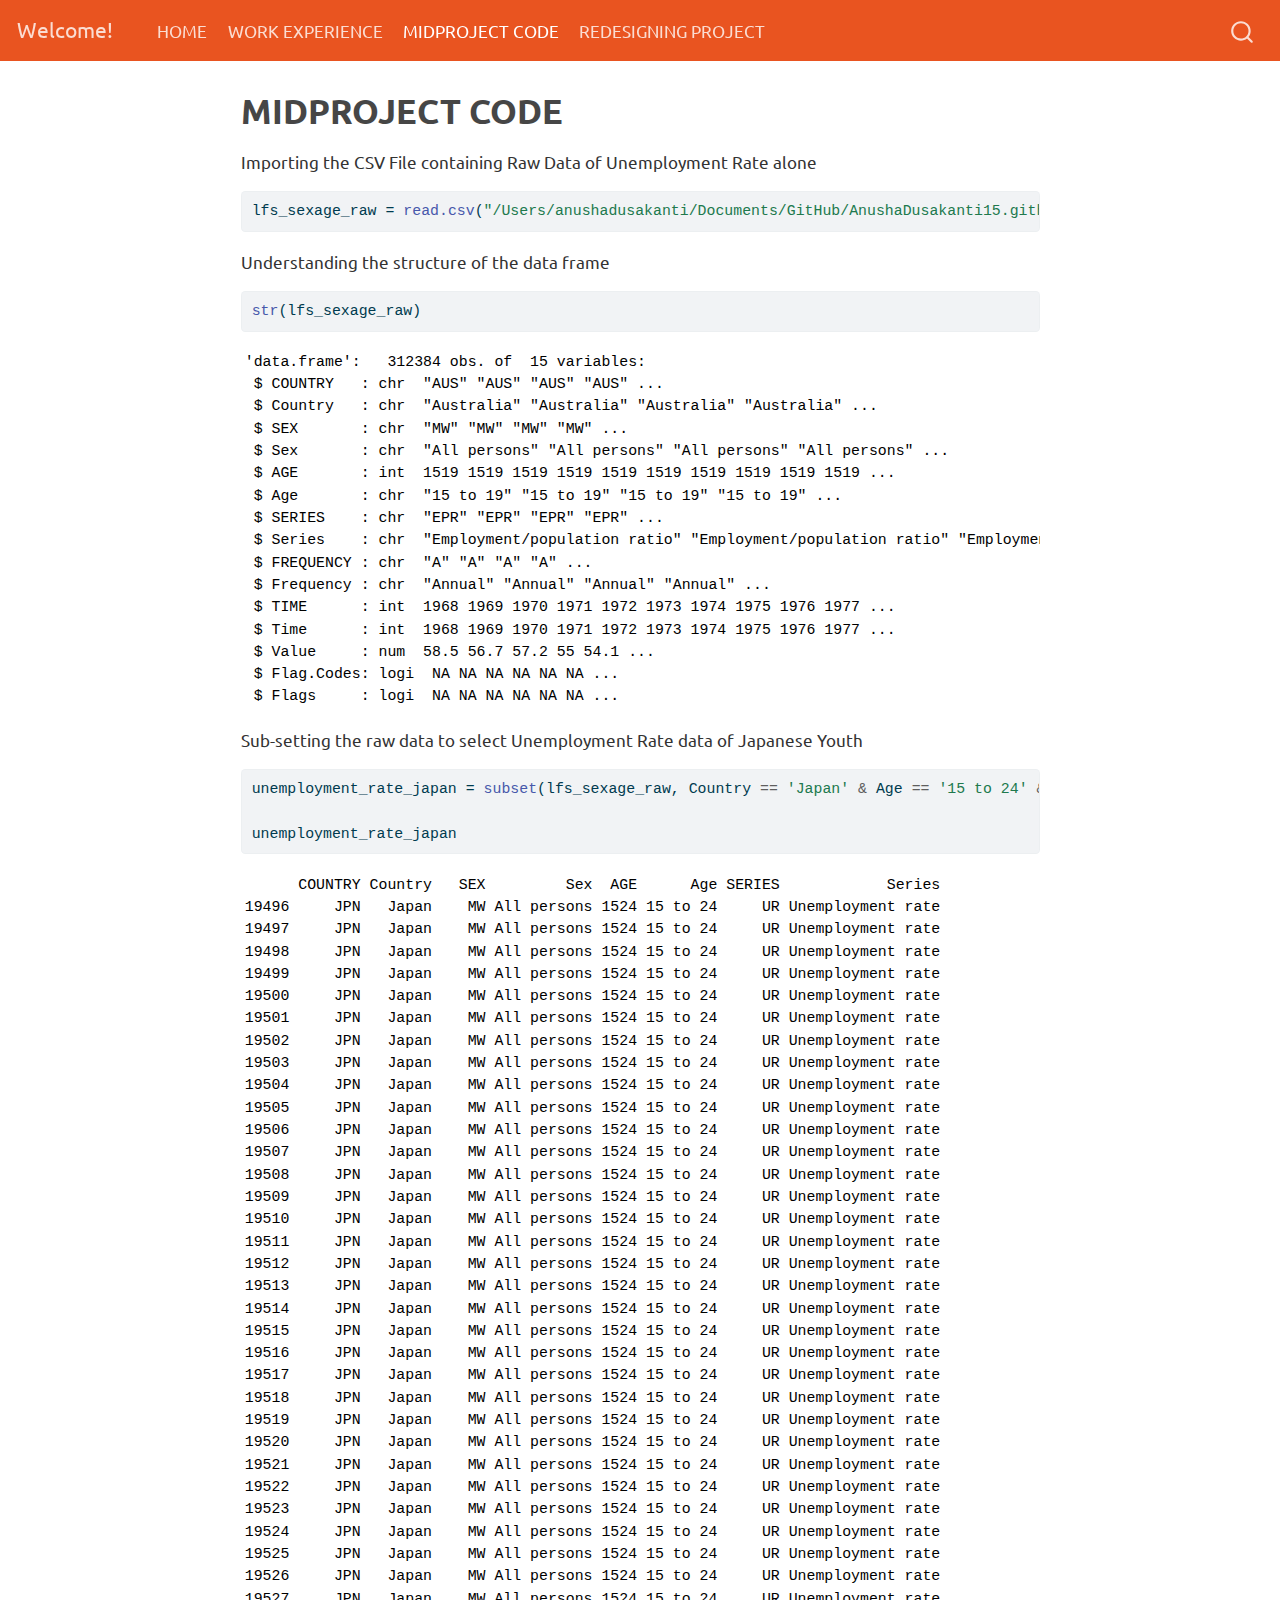
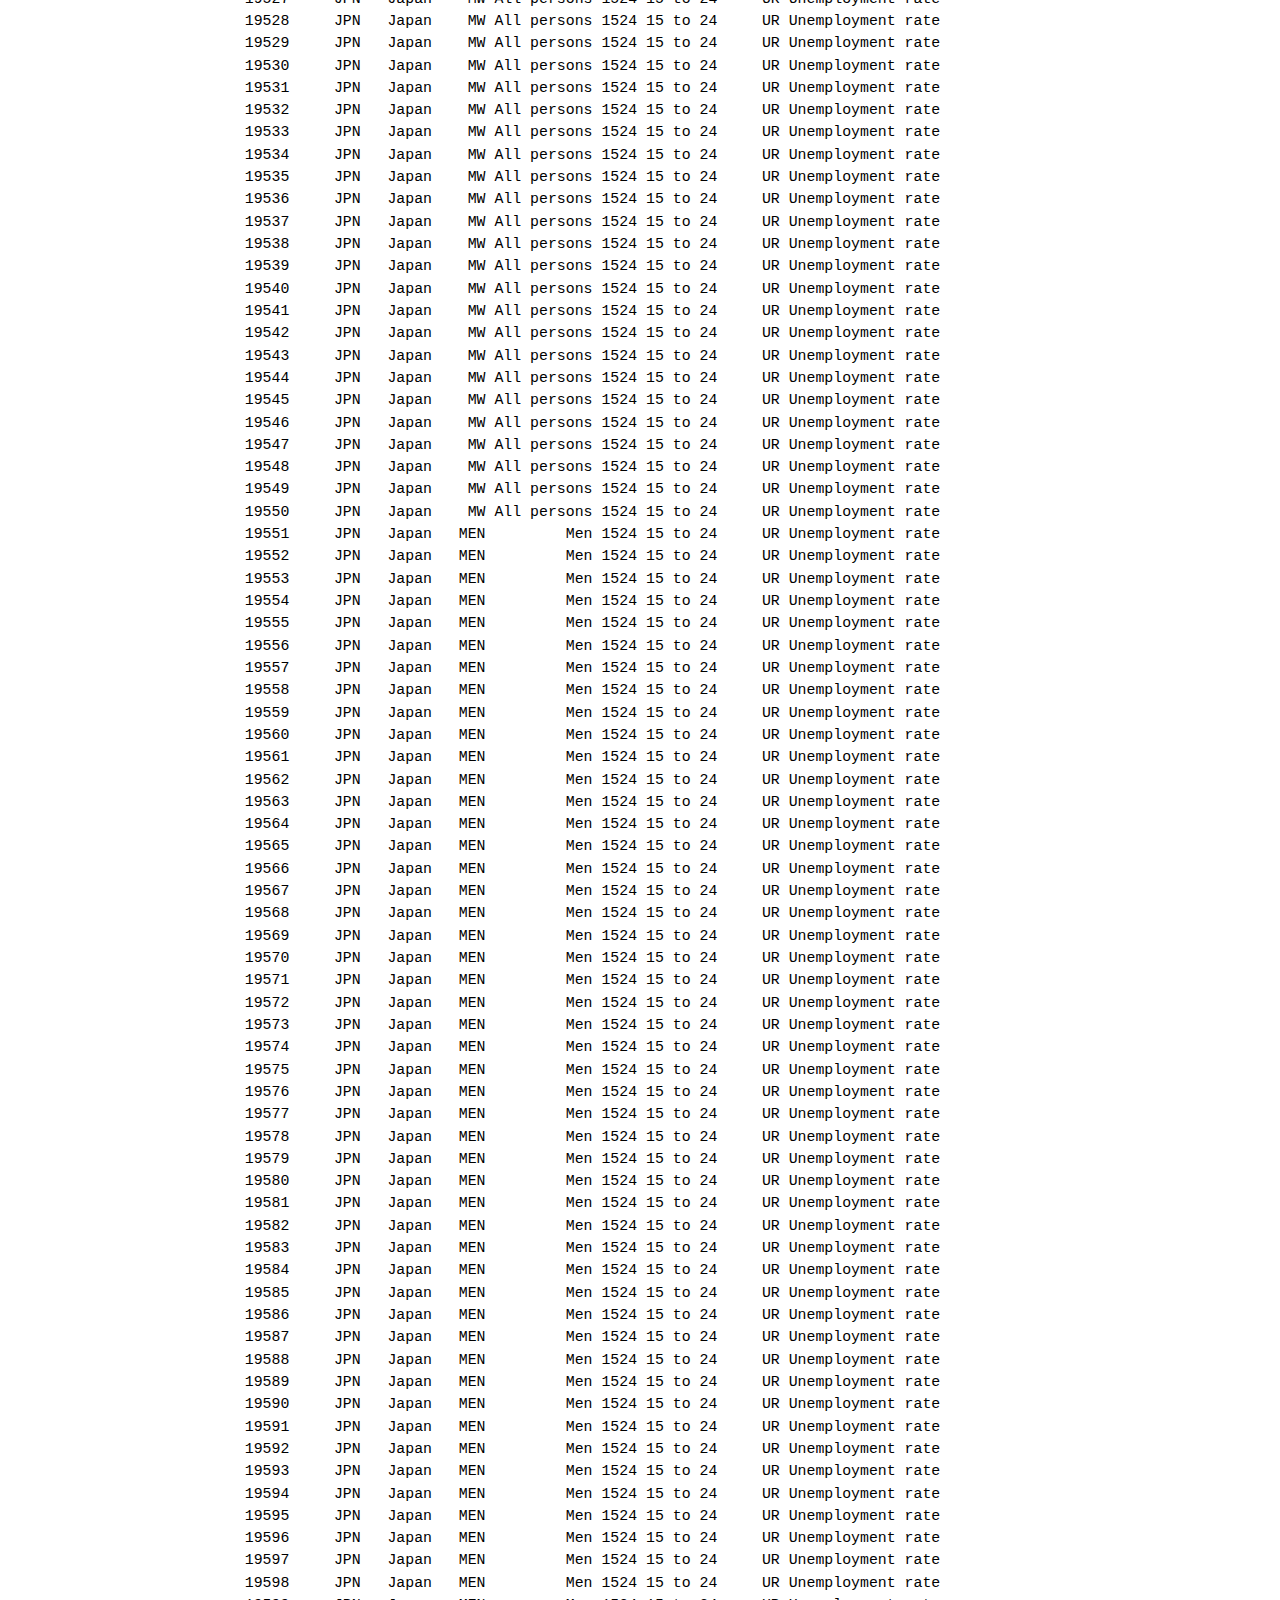
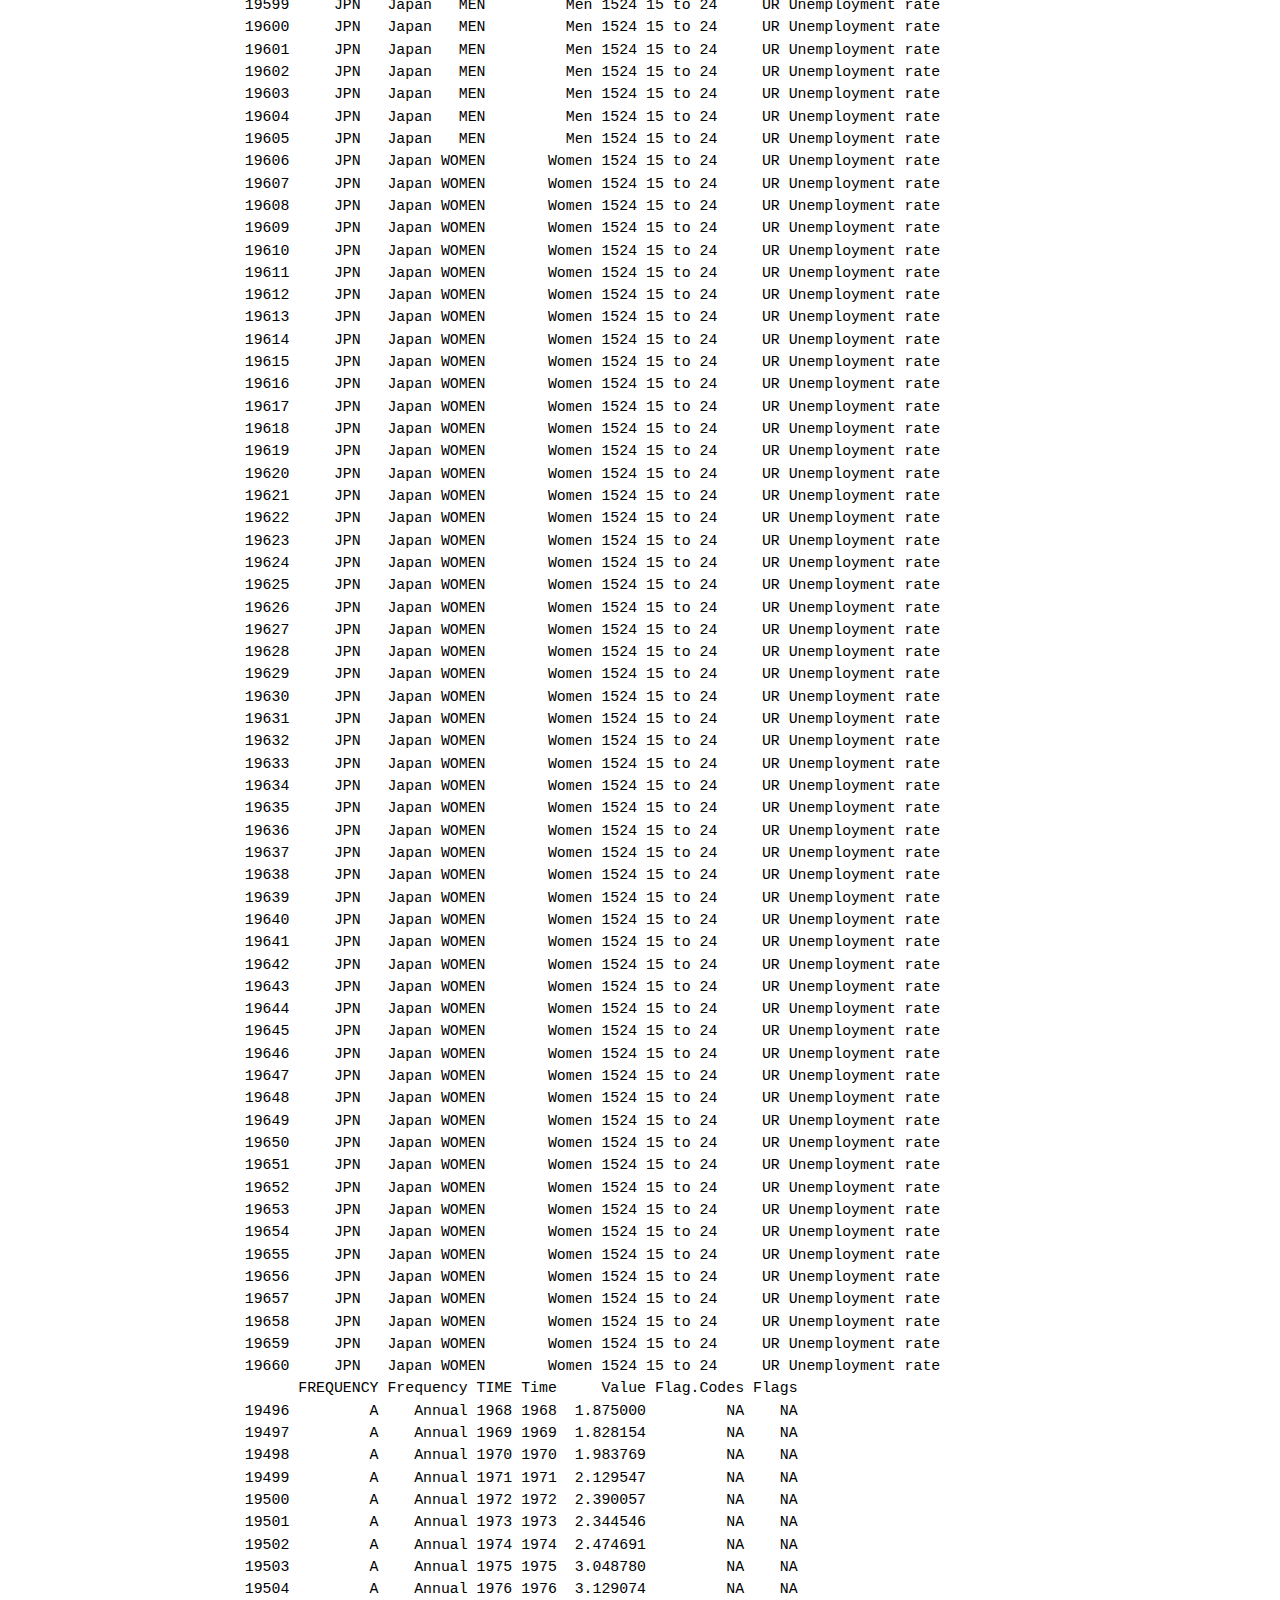
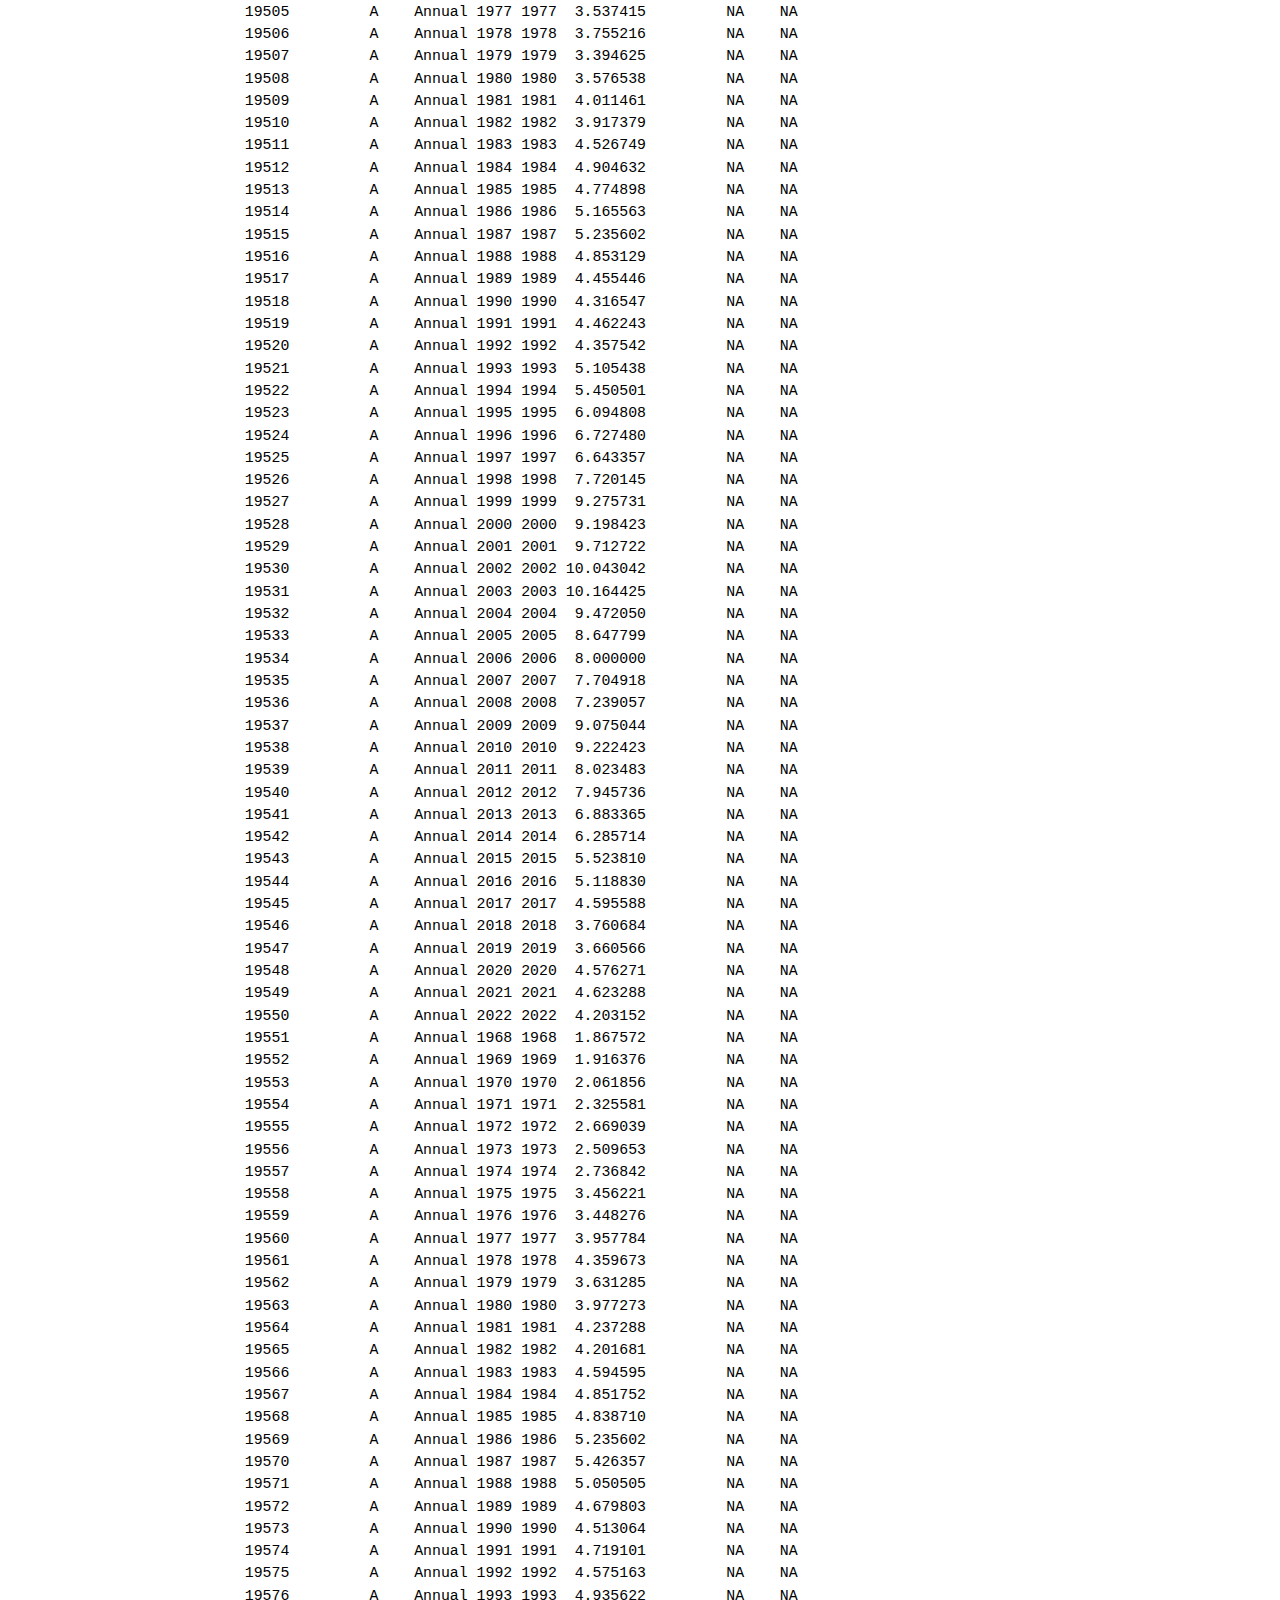
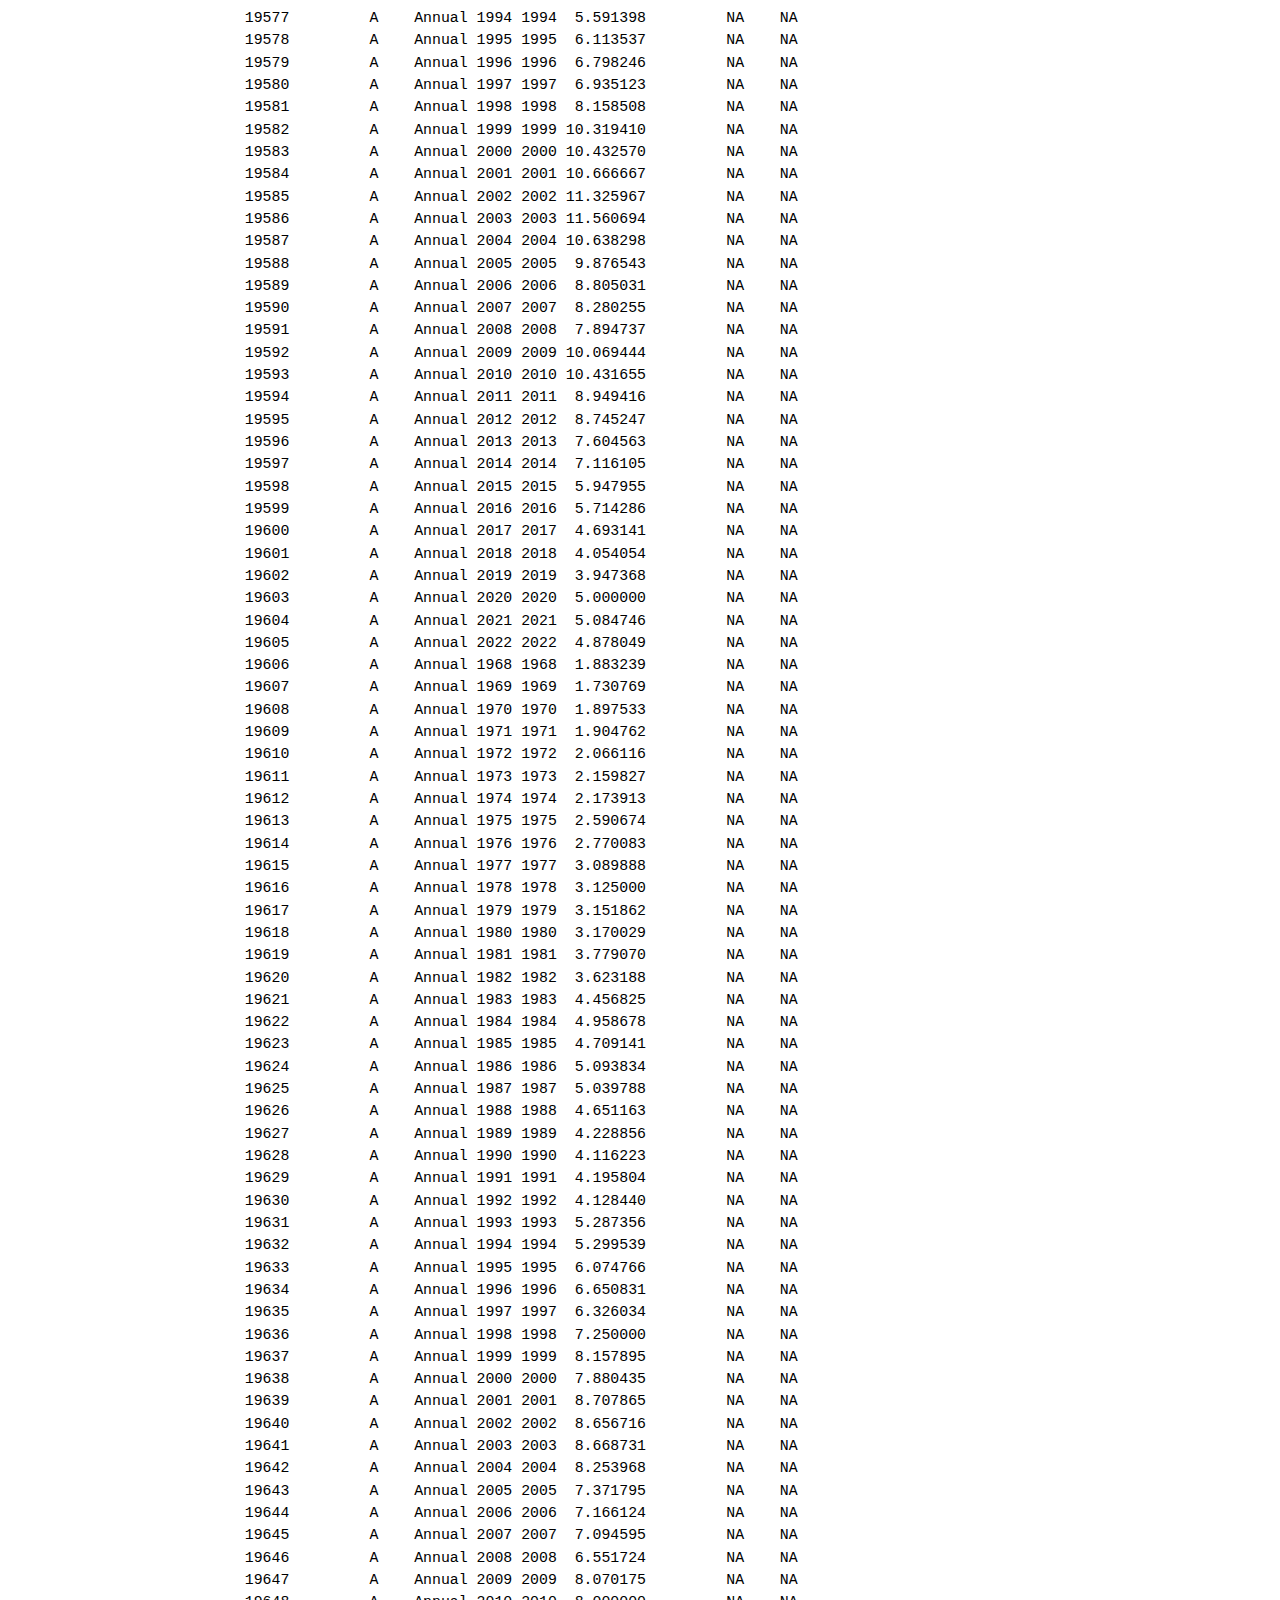
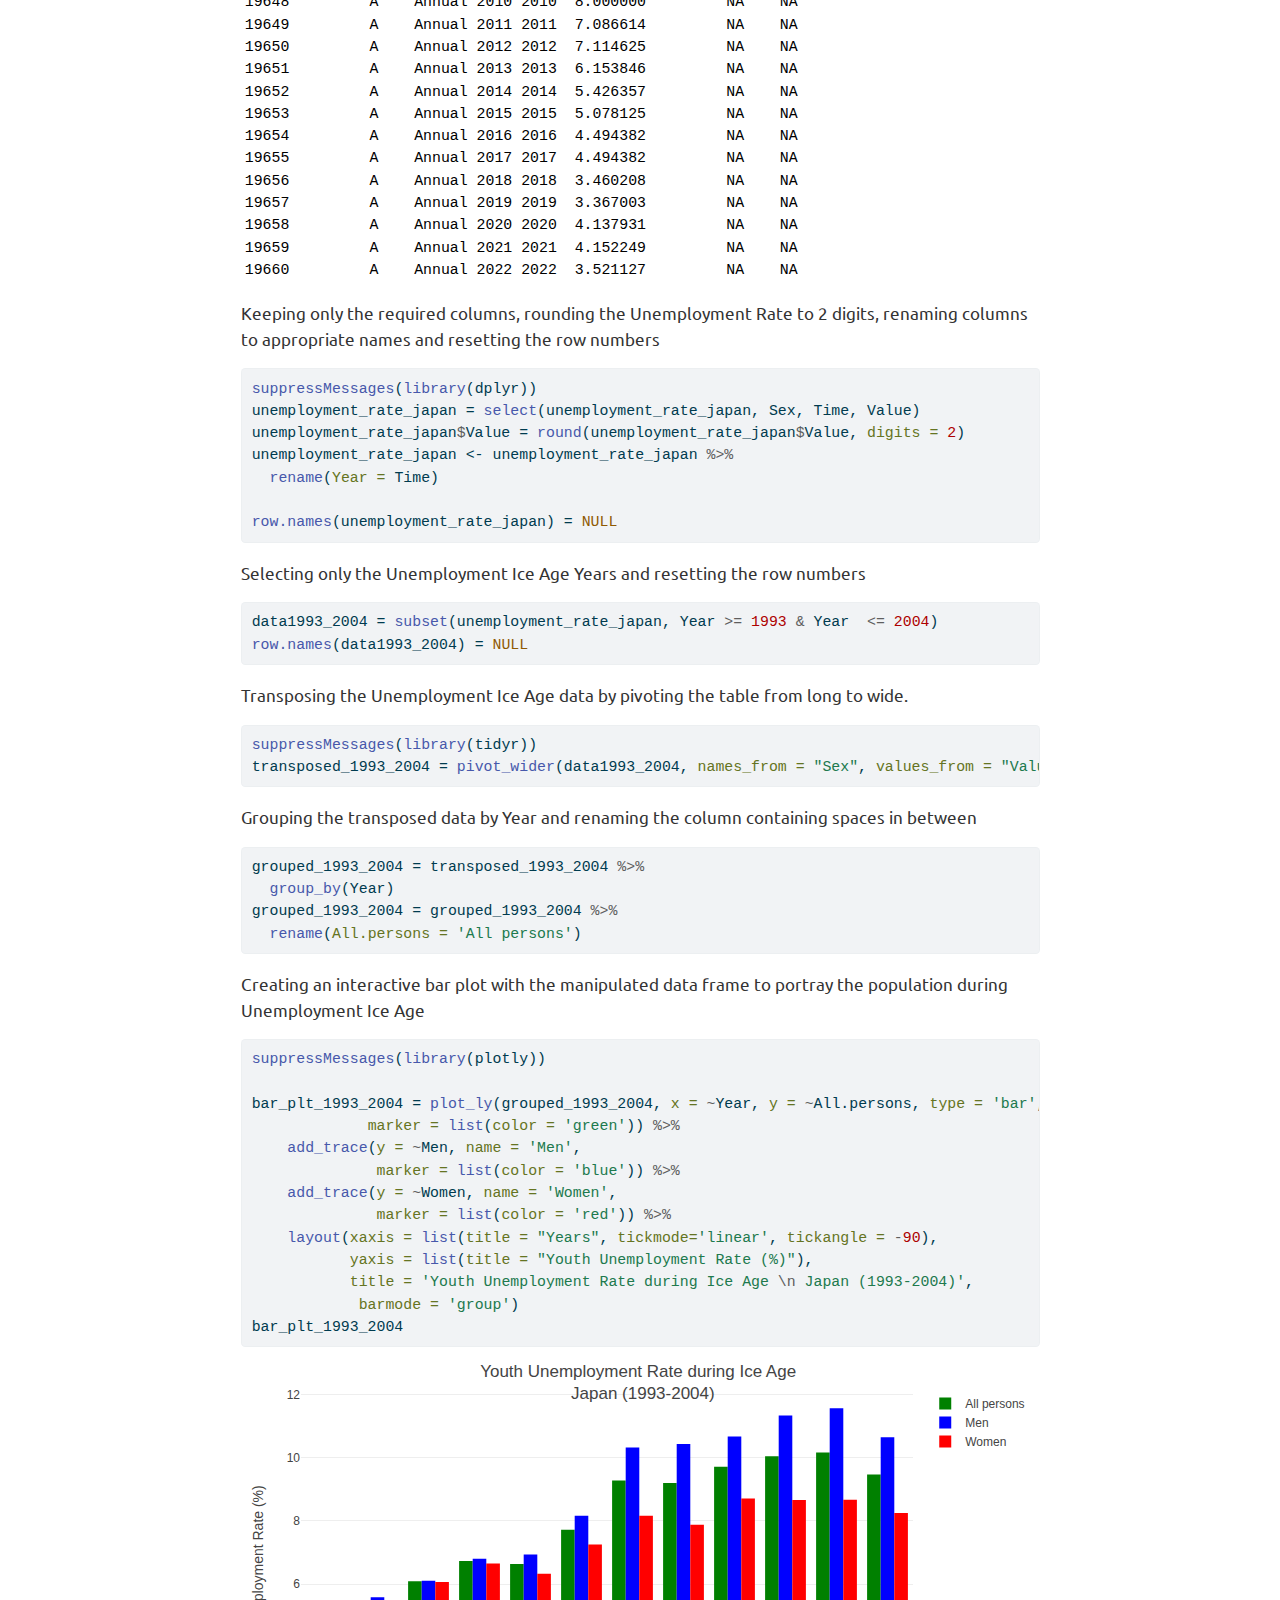
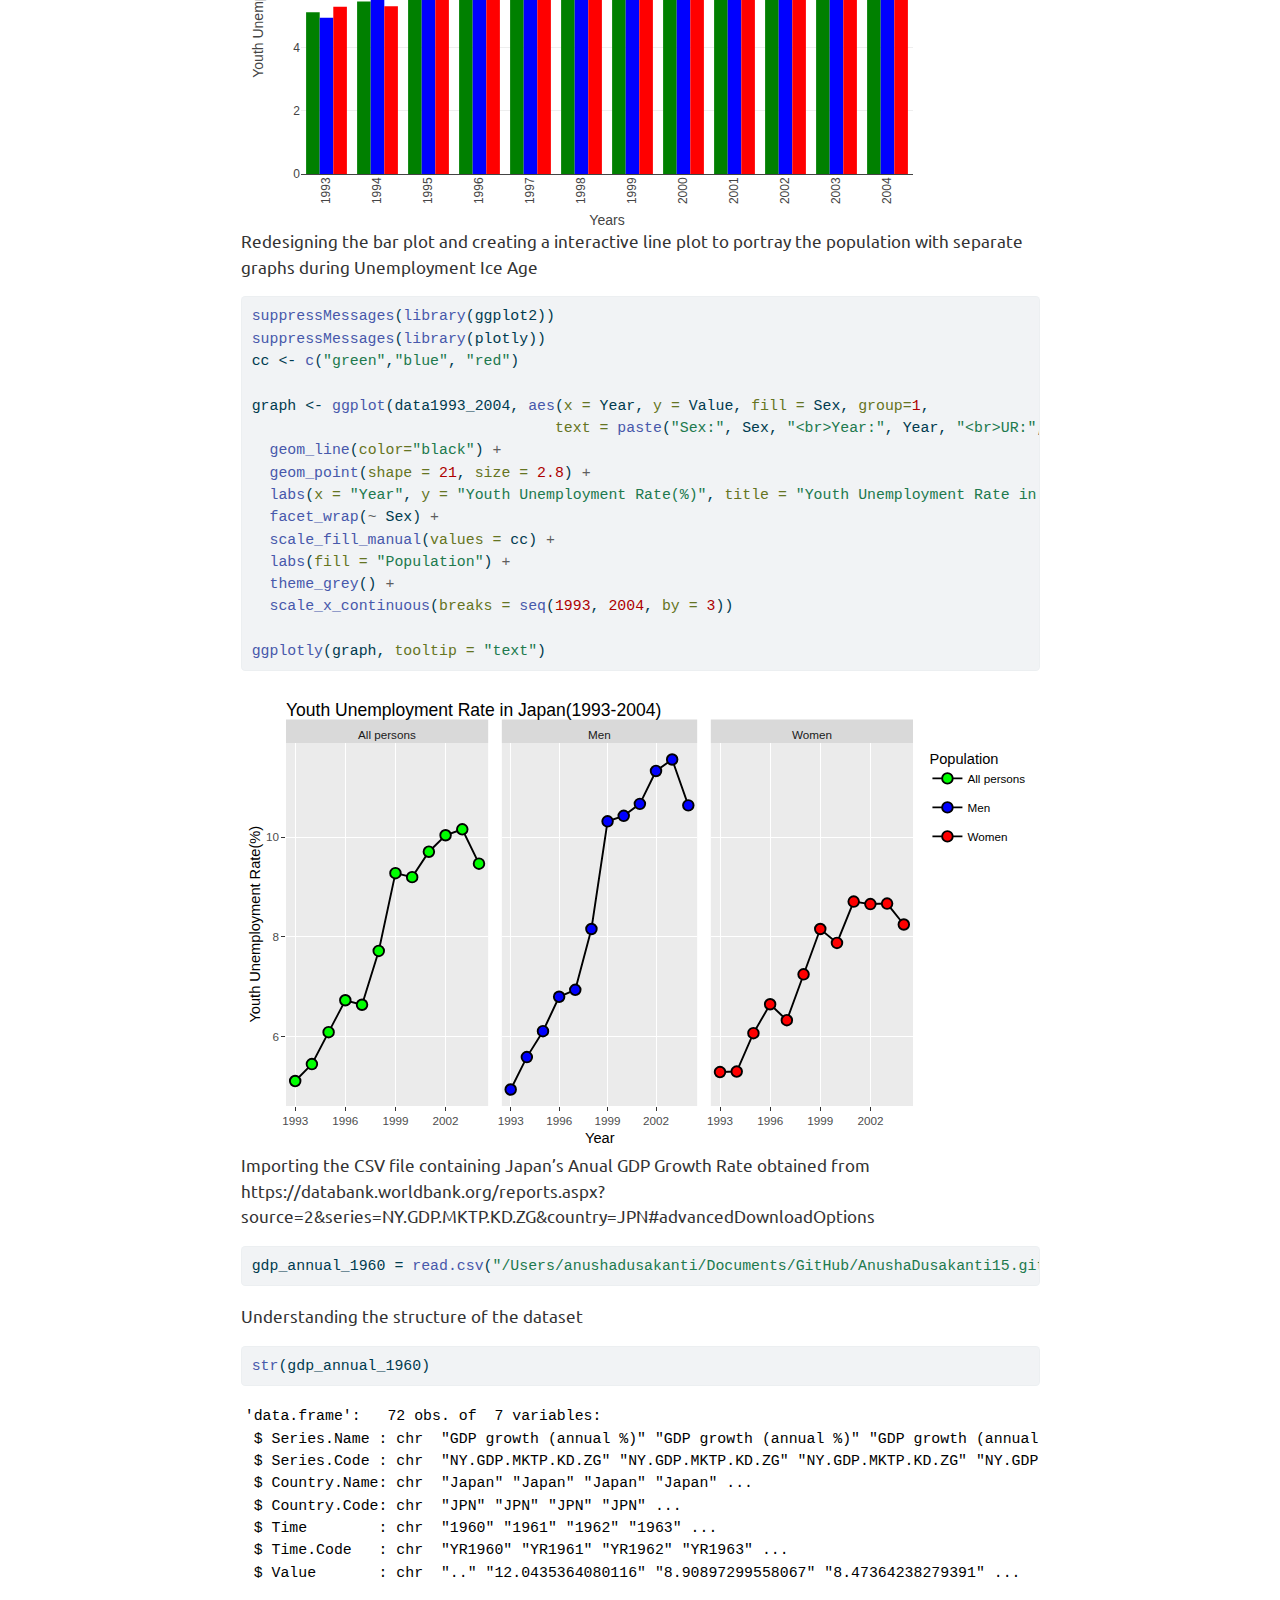
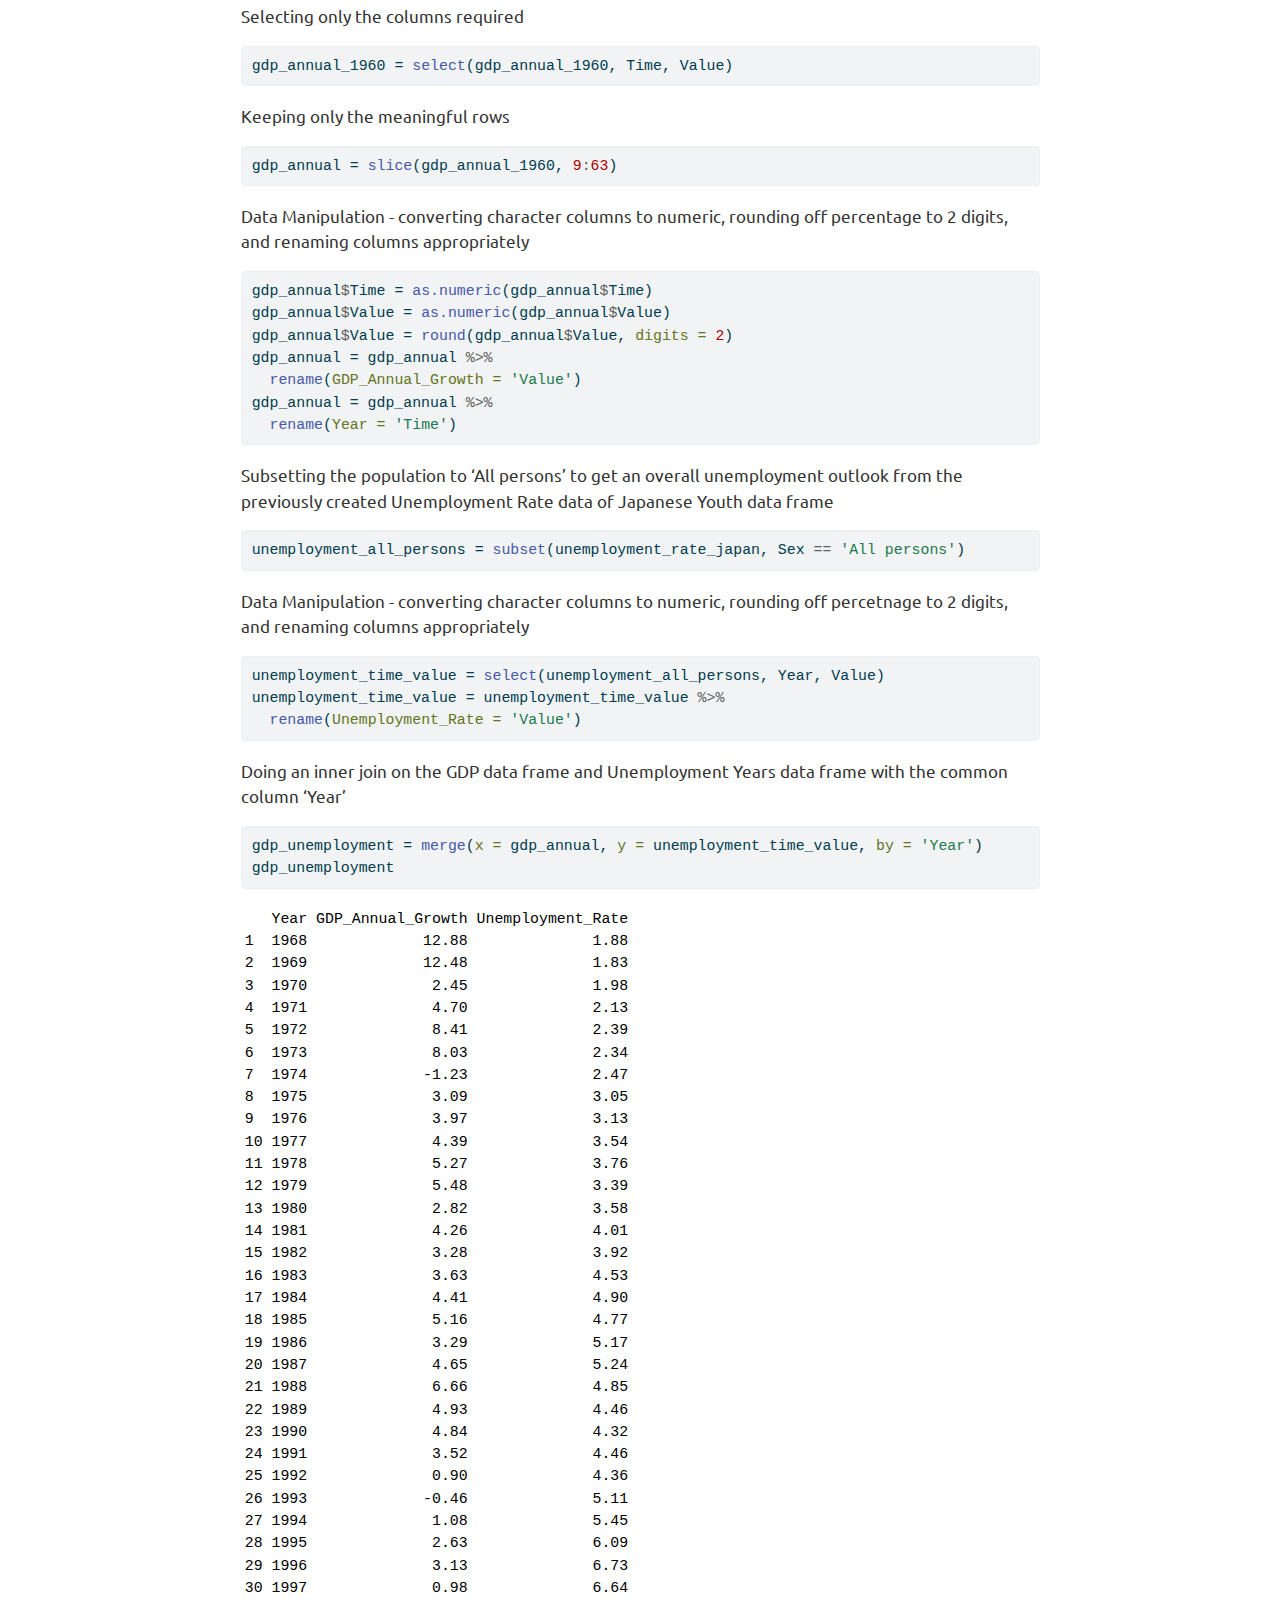
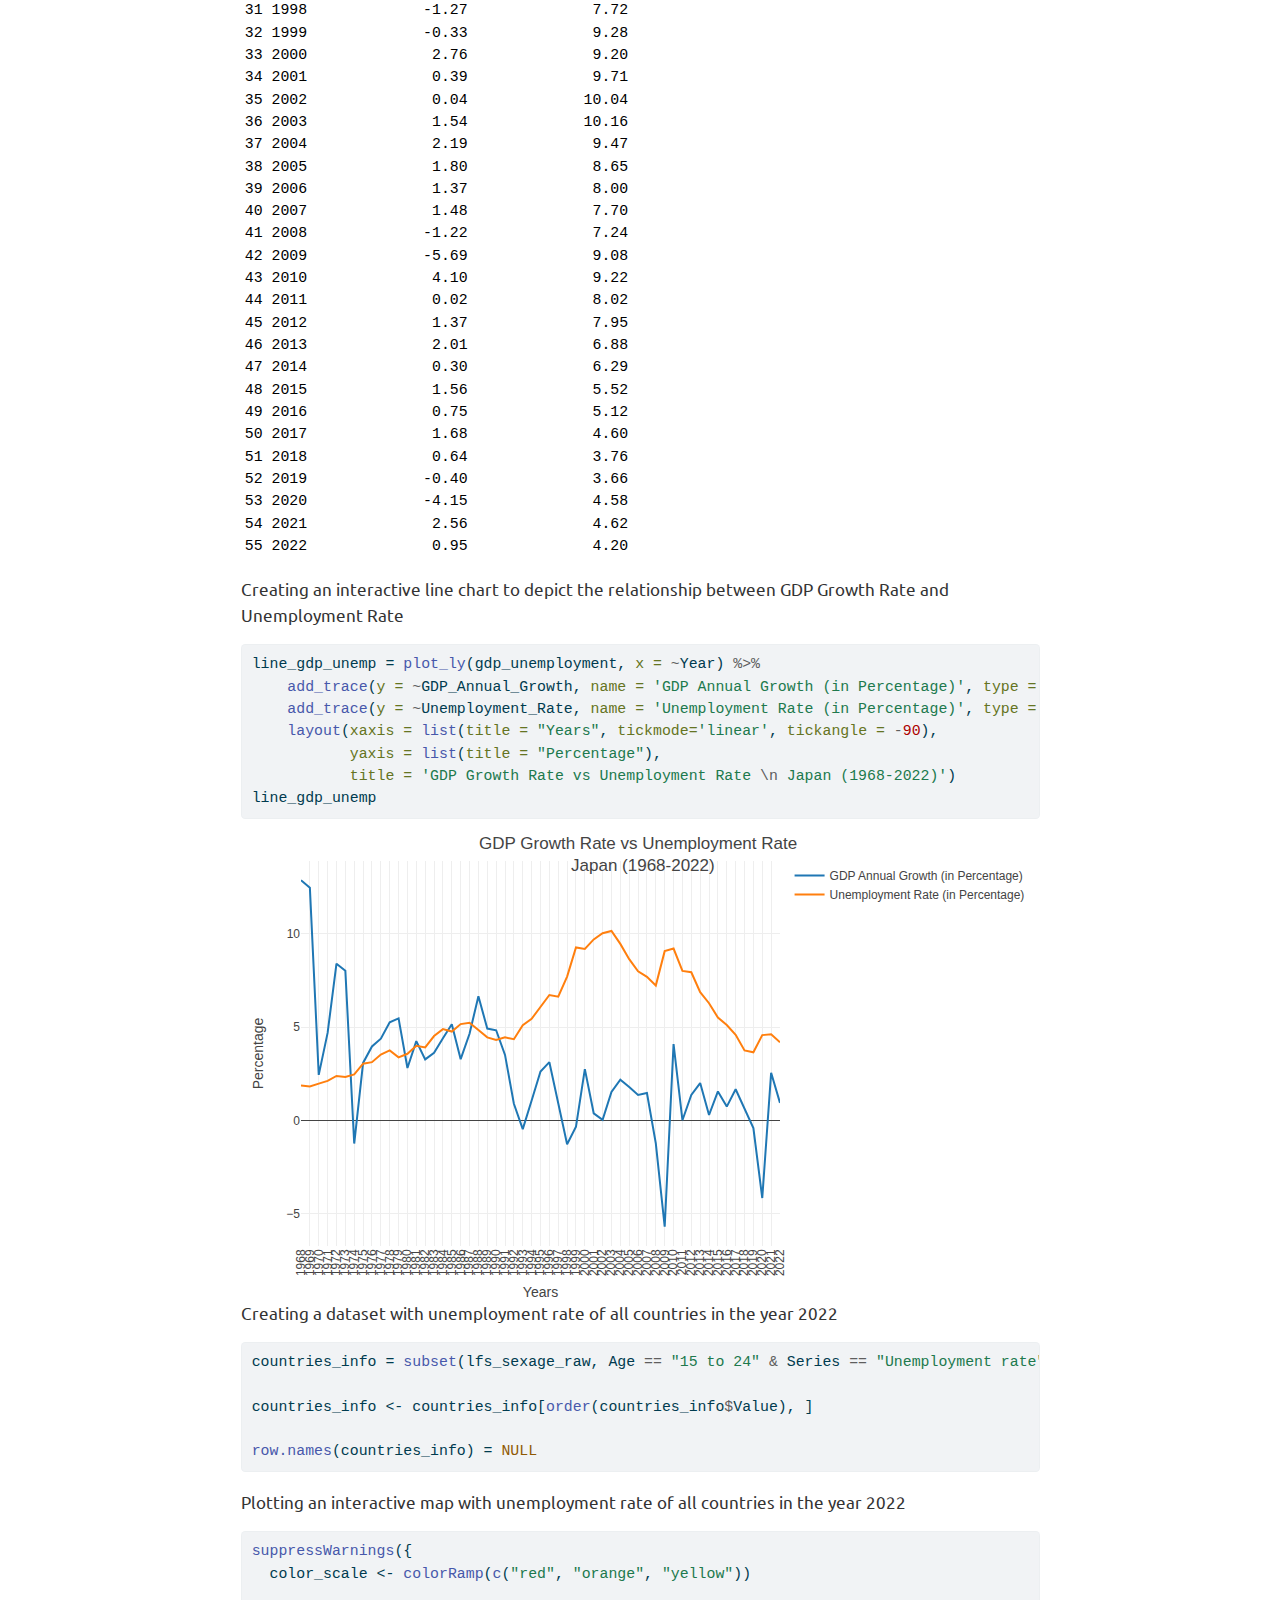
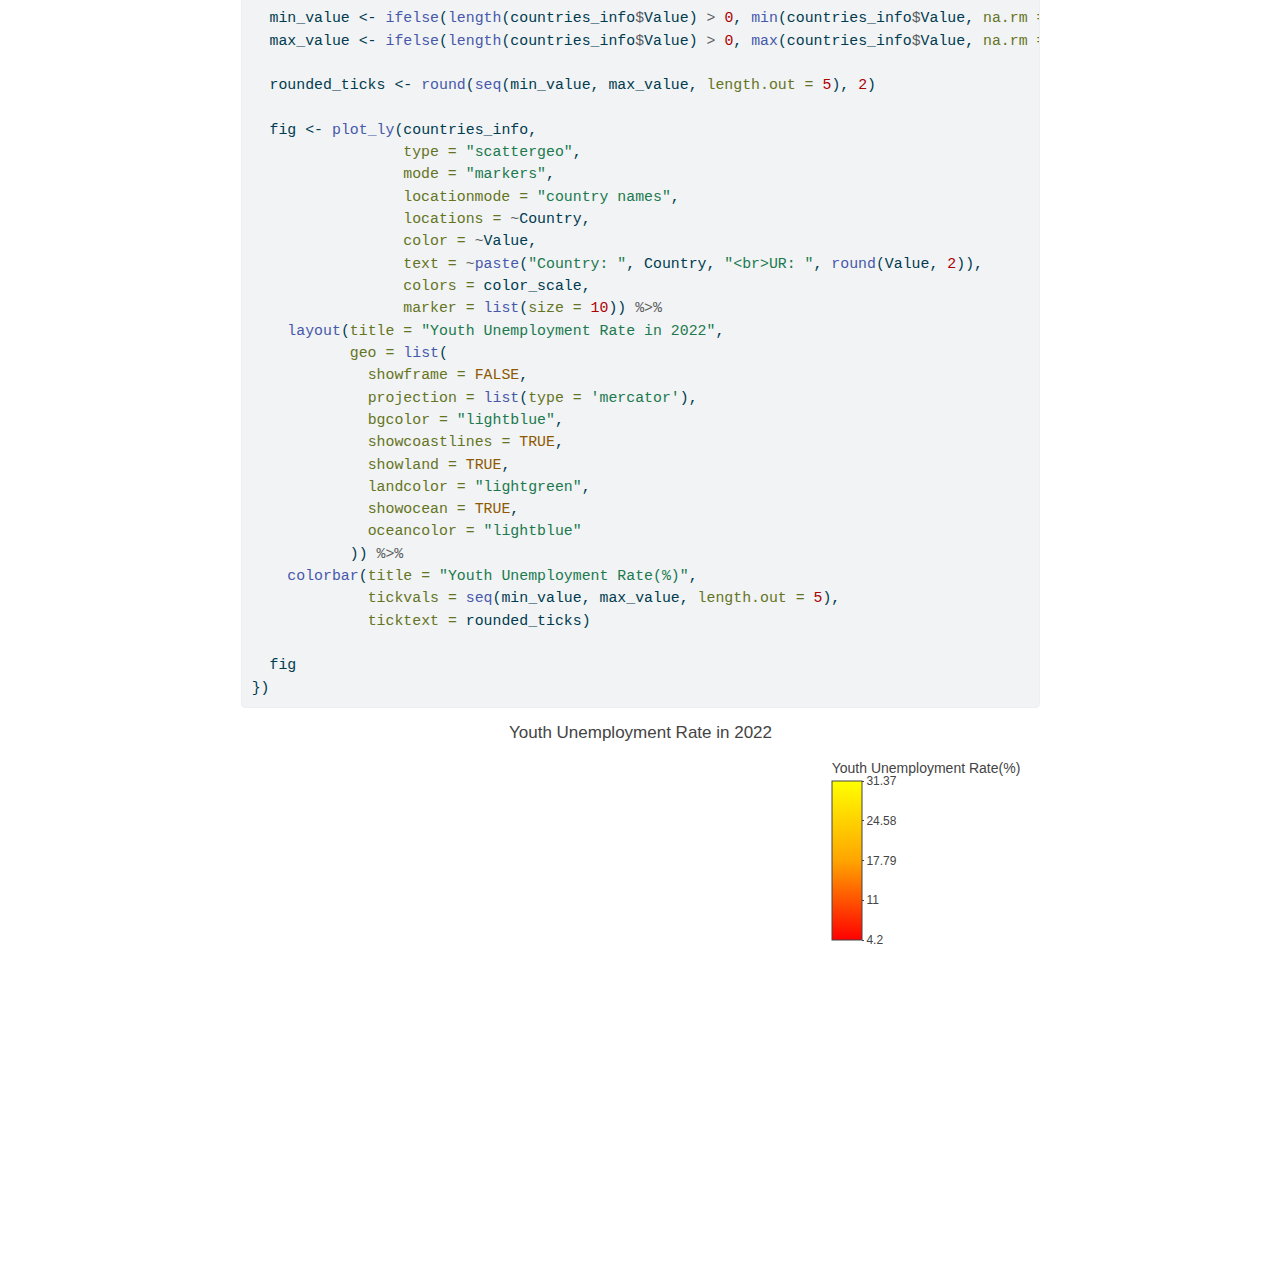
<file: docs/Midproject.html>
<!DOCTYPE html>
<html xmlns="http://www.w3.org/1999/xhtml" lang="en" xml:lang="en"><head>

<meta charset="utf-8">
<meta name="generator" content="quarto-1.3.450">

<meta name="viewport" content="width=device-width, initial-scale=1.0, user-scalable=yes">


<title>Welcome! - MIDPROJECT CODE</title>
<style>
code{white-space: pre-wrap;}
span.smallcaps{font-variant: small-caps;}
div.columns{display: flex; gap: min(4vw, 1.5em);}
div.column{flex: auto; overflow-x: auto;}
div.hanging-indent{margin-left: 1.5em; text-indent: -1.5em;}
ul.task-list{list-style: none;}
ul.task-list li input[type="checkbox"] {
  width: 0.8em;
  margin: 0 0.8em 0.2em -1em; /* quarto-specific, see https://github.com/quarto-dev/quarto-cli/issues/4556 */ 
  vertical-align: middle;
}
/* CSS for syntax highlighting */
pre > code.sourceCode { white-space: pre; position: relative; }
pre > code.sourceCode > span { display: inline-block; line-height: 1.25; }
pre > code.sourceCode > span:empty { height: 1.2em; }
.sourceCode { overflow: visible; }
code.sourceCode > span { color: inherit; text-decoration: inherit; }
div.sourceCode { margin: 1em 0; }
pre.sourceCode { margin: 0; }
@media screen {
div.sourceCode { overflow: auto; }
}
@media print {
pre > code.sourceCode { white-space: pre-wrap; }
pre > code.sourceCode > span { text-indent: -5em; padding-left: 5em; }
}
pre.numberSource code
  { counter-reset: source-line 0; }
pre.numberSource code > span
  { position: relative; left: -4em; counter-increment: source-line; }
pre.numberSource code > span > a:first-child::before
  { content: counter(source-line);
    position: relative; left: -1em; text-align: right; vertical-align: baseline;
    border: none; display: inline-block;
    -webkit-touch-callout: none; -webkit-user-select: none;
    -khtml-user-select: none; -moz-user-select: none;
    -ms-user-select: none; user-select: none;
    padding: 0 4px; width: 4em;
  }
pre.numberSource { margin-left: 3em;  padding-left: 4px; }
div.sourceCode
  {   }
@media screen {
pre > code.sourceCode > span > a:first-child::before { text-decoration: underline; }
}
</style>


<script src="site_libs/quarto-nav/quarto-nav.js"></script>
<script src="site_libs/quarto-nav/headroom.min.js"></script>
<script src="site_libs/clipboard/clipboard.min.js"></script>
<script src="site_libs/quarto-search/autocomplete.umd.js"></script>
<script src="site_libs/quarto-search/fuse.min.js"></script>
<script src="site_libs/quarto-search/quarto-search.js"></script>
<meta name="quarto:offset" content="./">
<script src="site_libs/quarto-html/quarto.js"></script>
<script src="site_libs/quarto-html/popper.min.js"></script>
<script src="site_libs/quarto-html/tippy.umd.min.js"></script>
<script src="site_libs/quarto-html/anchor.min.js"></script>
<link href="site_libs/quarto-html/tippy.css" rel="stylesheet">
<link href="site_libs/quarto-html/quarto-syntax-highlighting.css" rel="stylesheet" id="quarto-text-highlighting-styles">
<script src="site_libs/bootstrap/bootstrap.min.js"></script>
<link href="site_libs/bootstrap/bootstrap-icons.css" rel="stylesheet">
<link href="site_libs/bootstrap/bootstrap.min.css" rel="stylesheet" id="quarto-bootstrap" data-mode="light">
<script id="quarto-search-options" type="application/json">{
  "location": "navbar",
  "copy-button": false,
  "collapse-after": 3,
  "panel-placement": "end",
  "type": "overlay",
  "limit": 20,
  "language": {
    "search-no-results-text": "No results",
    "search-matching-documents-text": "matching documents",
    "search-copy-link-title": "Copy link to search",
    "search-hide-matches-text": "Hide additional matches",
    "search-more-match-text": "more match in this document",
    "search-more-matches-text": "more matches in this document",
    "search-clear-button-title": "Clear",
    "search-detached-cancel-button-title": "Cancel",
    "search-submit-button-title": "Submit",
    "search-label": "Search"
  }
}</script>
<script src="site_libs/htmlwidgets-1.6.4/htmlwidgets.js"></script>
<script src="site_libs/plotly-binding-4.10.4/plotly.js"></script>
<script src="site_libs/typedarray-0.1/typedarray.min.js"></script>
<script src="site_libs/jquery-3.5.1/jquery.min.js"></script>
<link href="site_libs/crosstalk-1.2.1/css/crosstalk.min.css" rel="stylesheet">
<script src="site_libs/crosstalk-1.2.1/js/crosstalk.min.js"></script>
<link href="site_libs/plotly-htmlwidgets-css-2.11.1/plotly-htmlwidgets.css" rel="stylesheet">
<script src="site_libs/plotly-main-2.11.1/plotly-latest.min.js"></script>


</head>

<body class="nav-fixed fullcontent">

<div id="quarto-search-results"></div>
  <header id="quarto-header" class="headroom fixed-top">
    <nav class="navbar navbar-expand-lg navbar-dark ">
      <div class="navbar-container container-fluid">
      <div class="navbar-brand-container">
    <a class="navbar-brand" href="./index.html">
    <span class="navbar-title">Welcome!</span>
    </a>
  </div>
            <div id="quarto-search" class="" title="Search"></div>
          <button class="navbar-toggler" type="button" data-bs-toggle="collapse" data-bs-target="#navbarCollapse" aria-controls="navbarCollapse" aria-expanded="false" aria-label="Toggle navigation" onclick="if (window.quartoToggleHeadroom) { window.quartoToggleHeadroom(); }">
  <span class="navbar-toggler-icon"></span>
</button>
          <div class="collapse navbar-collapse" id="navbarCollapse">
            <ul class="navbar-nav navbar-nav-scroll me-auto">
  <li class="nav-item">
    <a class="nav-link" href="./index.html" rel="" target="">
 <span class="menu-text">HOME</span></a>
  </li>  
  <li class="nav-item">
    <a class="nav-link" href="./about.html" rel="" target="">
 <span class="menu-text">WORK EXPERIENCE</span></a>
  </li>  
  <li class="nav-item">
    <a class="nav-link active" href="./Midproject.html" rel="" target="" aria-current="page">
 <span class="menu-text">MIDPROJECT CODE</span></a>
  </li>  
  <li class="nav-item">
    <a class="nav-link" href="./Redesign.html" rel="" target="">
 <span class="menu-text">REDESIGNING PROJECT</span></a>
  </li>  
</ul>
            <div class="quarto-navbar-tools ms-auto">
</div>
          </div> <!-- /navcollapse -->
      </div> <!-- /container-fluid -->
    </nav>
</header>
<!-- content -->
<div id="quarto-content" class="quarto-container page-columns page-rows-contents page-layout-article page-navbar">
<!-- sidebar -->
<!-- margin-sidebar -->
    
<!-- main -->
<main class="content" id="quarto-document-content">

<header id="title-block-header" class="quarto-title-block default">
<div class="quarto-title">
<h1 class="title">MIDPROJECT CODE</h1>
</div>



<div class="quarto-title-meta">

    
  
    
  </div>
  

</header>

<p>Importing the CSV File containing Raw Data of Unemployment Rate alone</p>
<div class="cell">
<div class="sourceCode cell-code" id="cb1"><pre class="sourceCode r code-with-copy"><code class="sourceCode r"><span id="cb1-1"><a href="#cb1-1" aria-hidden="true" tabindex="-1"></a>lfs_sexage_raw <span class="ot">=</span> <span class="fu">read.csv</span>(<span class="st">"/Users/anushadusakanti/Documents/GitHub/AnushaDusakanti15.github.io/LFS_SEXAGE_I_R_05032024021852784.csv"</span>)</span></code><button title="Copy to Clipboard" class="code-copy-button"><i class="bi"></i></button></pre></div>
</div>
<p>Understanding the structure of the data frame</p>
<div class="cell">
<div class="sourceCode cell-code" id="cb2"><pre class="sourceCode r code-with-copy"><code class="sourceCode r"><span id="cb2-1"><a href="#cb2-1" aria-hidden="true" tabindex="-1"></a><span class="fu">str</span>(lfs_sexage_raw)</span></code><button title="Copy to Clipboard" class="code-copy-button"><i class="bi"></i></button></pre></div>
<div class="cell-output cell-output-stdout">
<pre><code>'data.frame':   312384 obs. of  15 variables:
 $ COUNTRY   : chr  "AUS" "AUS" "AUS" "AUS" ...
 $ Country   : chr  "Australia" "Australia" "Australia" "Australia" ...
 $ SEX       : chr  "MW" "MW" "MW" "MW" ...
 $ Sex       : chr  "All persons" "All persons" "All persons" "All persons" ...
 $ AGE       : int  1519 1519 1519 1519 1519 1519 1519 1519 1519 1519 ...
 $ Age       : chr  "15 to 19" "15 to 19" "15 to 19" "15 to 19" ...
 $ SERIES    : chr  "EPR" "EPR" "EPR" "EPR" ...
 $ Series    : chr  "Employment/population ratio" "Employment/population ratio" "Employment/population ratio" "Employment/population ratio" ...
 $ FREQUENCY : chr  "A" "A" "A" "A" ...
 $ Frequency : chr  "Annual" "Annual" "Annual" "Annual" ...
 $ TIME      : int  1968 1969 1970 1971 1972 1973 1974 1975 1976 1977 ...
 $ Time      : int  1968 1969 1970 1971 1972 1973 1974 1975 1976 1977 ...
 $ Value     : num  58.5 56.7 57.2 55 54.1 ...
 $ Flag.Codes: logi  NA NA NA NA NA NA ...
 $ Flags     : logi  NA NA NA NA NA NA ...</code></pre>
</div>
</div>
<p>Sub-setting the raw data to select Unemployment Rate data of Japanese Youth</p>
<div class="cell">
<div class="sourceCode cell-code" id="cb4"><pre class="sourceCode r code-with-copy"><code class="sourceCode r"><span id="cb4-1"><a href="#cb4-1" aria-hidden="true" tabindex="-1"></a>unemployment_rate_japan <span class="ot">=</span> <span class="fu">subset</span>(lfs_sexage_raw, Country <span class="sc">==</span> <span class="st">'Japan'</span> <span class="sc">&amp;</span> Age <span class="sc">==</span> <span class="st">'15 to 24'</span> <span class="sc">&amp;</span> Series <span class="sc">==</span> <span class="st">'Unemployment rate'</span>)</span>
<span id="cb4-2"><a href="#cb4-2" aria-hidden="true" tabindex="-1"></a></span>
<span id="cb4-3"><a href="#cb4-3" aria-hidden="true" tabindex="-1"></a>unemployment_rate_japan</span></code><button title="Copy to Clipboard" class="code-copy-button"><i class="bi"></i></button></pre></div>
<div class="cell-output cell-output-stdout">
<pre><code>      COUNTRY Country   SEX         Sex  AGE      Age SERIES            Series
19496     JPN   Japan    MW All persons 1524 15 to 24     UR Unemployment rate
19497     JPN   Japan    MW All persons 1524 15 to 24     UR Unemployment rate
19498     JPN   Japan    MW All persons 1524 15 to 24     UR Unemployment rate
19499     JPN   Japan    MW All persons 1524 15 to 24     UR Unemployment rate
19500     JPN   Japan    MW All persons 1524 15 to 24     UR Unemployment rate
19501     JPN   Japan    MW All persons 1524 15 to 24     UR Unemployment rate
19502     JPN   Japan    MW All persons 1524 15 to 24     UR Unemployment rate
19503     JPN   Japan    MW All persons 1524 15 to 24     UR Unemployment rate
19504     JPN   Japan    MW All persons 1524 15 to 24     UR Unemployment rate
19505     JPN   Japan    MW All persons 1524 15 to 24     UR Unemployment rate
19506     JPN   Japan    MW All persons 1524 15 to 24     UR Unemployment rate
19507     JPN   Japan    MW All persons 1524 15 to 24     UR Unemployment rate
19508     JPN   Japan    MW All persons 1524 15 to 24     UR Unemployment rate
19509     JPN   Japan    MW All persons 1524 15 to 24     UR Unemployment rate
19510     JPN   Japan    MW All persons 1524 15 to 24     UR Unemployment rate
19511     JPN   Japan    MW All persons 1524 15 to 24     UR Unemployment rate
19512     JPN   Japan    MW All persons 1524 15 to 24     UR Unemployment rate
19513     JPN   Japan    MW All persons 1524 15 to 24     UR Unemployment rate
19514     JPN   Japan    MW All persons 1524 15 to 24     UR Unemployment rate
19515     JPN   Japan    MW All persons 1524 15 to 24     UR Unemployment rate
19516     JPN   Japan    MW All persons 1524 15 to 24     UR Unemployment rate
19517     JPN   Japan    MW All persons 1524 15 to 24     UR Unemployment rate
19518     JPN   Japan    MW All persons 1524 15 to 24     UR Unemployment rate
19519     JPN   Japan    MW All persons 1524 15 to 24     UR Unemployment rate
19520     JPN   Japan    MW All persons 1524 15 to 24     UR Unemployment rate
19521     JPN   Japan    MW All persons 1524 15 to 24     UR Unemployment rate
19522     JPN   Japan    MW All persons 1524 15 to 24     UR Unemployment rate
19523     JPN   Japan    MW All persons 1524 15 to 24     UR Unemployment rate
19524     JPN   Japan    MW All persons 1524 15 to 24     UR Unemployment rate
19525     JPN   Japan    MW All persons 1524 15 to 24     UR Unemployment rate
19526     JPN   Japan    MW All persons 1524 15 to 24     UR Unemployment rate
19527     JPN   Japan    MW All persons 1524 15 to 24     UR Unemployment rate
19528     JPN   Japan    MW All persons 1524 15 to 24     UR Unemployment rate
19529     JPN   Japan    MW All persons 1524 15 to 24     UR Unemployment rate
19530     JPN   Japan    MW All persons 1524 15 to 24     UR Unemployment rate
19531     JPN   Japan    MW All persons 1524 15 to 24     UR Unemployment rate
19532     JPN   Japan    MW All persons 1524 15 to 24     UR Unemployment rate
19533     JPN   Japan    MW All persons 1524 15 to 24     UR Unemployment rate
19534     JPN   Japan    MW All persons 1524 15 to 24     UR Unemployment rate
19535     JPN   Japan    MW All persons 1524 15 to 24     UR Unemployment rate
19536     JPN   Japan    MW All persons 1524 15 to 24     UR Unemployment rate
19537     JPN   Japan    MW All persons 1524 15 to 24     UR Unemployment rate
19538     JPN   Japan    MW All persons 1524 15 to 24     UR Unemployment rate
19539     JPN   Japan    MW All persons 1524 15 to 24     UR Unemployment rate
19540     JPN   Japan    MW All persons 1524 15 to 24     UR Unemployment rate
19541     JPN   Japan    MW All persons 1524 15 to 24     UR Unemployment rate
19542     JPN   Japan    MW All persons 1524 15 to 24     UR Unemployment rate
19543     JPN   Japan    MW All persons 1524 15 to 24     UR Unemployment rate
19544     JPN   Japan    MW All persons 1524 15 to 24     UR Unemployment rate
19545     JPN   Japan    MW All persons 1524 15 to 24     UR Unemployment rate
19546     JPN   Japan    MW All persons 1524 15 to 24     UR Unemployment rate
19547     JPN   Japan    MW All persons 1524 15 to 24     UR Unemployment rate
19548     JPN   Japan    MW All persons 1524 15 to 24     UR Unemployment rate
19549     JPN   Japan    MW All persons 1524 15 to 24     UR Unemployment rate
19550     JPN   Japan    MW All persons 1524 15 to 24     UR Unemployment rate
19551     JPN   Japan   MEN         Men 1524 15 to 24     UR Unemployment rate
19552     JPN   Japan   MEN         Men 1524 15 to 24     UR Unemployment rate
19553     JPN   Japan   MEN         Men 1524 15 to 24     UR Unemployment rate
19554     JPN   Japan   MEN         Men 1524 15 to 24     UR Unemployment rate
19555     JPN   Japan   MEN         Men 1524 15 to 24     UR Unemployment rate
19556     JPN   Japan   MEN         Men 1524 15 to 24     UR Unemployment rate
19557     JPN   Japan   MEN         Men 1524 15 to 24     UR Unemployment rate
19558     JPN   Japan   MEN         Men 1524 15 to 24     UR Unemployment rate
19559     JPN   Japan   MEN         Men 1524 15 to 24     UR Unemployment rate
19560     JPN   Japan   MEN         Men 1524 15 to 24     UR Unemployment rate
19561     JPN   Japan   MEN         Men 1524 15 to 24     UR Unemployment rate
19562     JPN   Japan   MEN         Men 1524 15 to 24     UR Unemployment rate
19563     JPN   Japan   MEN         Men 1524 15 to 24     UR Unemployment rate
19564     JPN   Japan   MEN         Men 1524 15 to 24     UR Unemployment rate
19565     JPN   Japan   MEN         Men 1524 15 to 24     UR Unemployment rate
19566     JPN   Japan   MEN         Men 1524 15 to 24     UR Unemployment rate
19567     JPN   Japan   MEN         Men 1524 15 to 24     UR Unemployment rate
19568     JPN   Japan   MEN         Men 1524 15 to 24     UR Unemployment rate
19569     JPN   Japan   MEN         Men 1524 15 to 24     UR Unemployment rate
19570     JPN   Japan   MEN         Men 1524 15 to 24     UR Unemployment rate
19571     JPN   Japan   MEN         Men 1524 15 to 24     UR Unemployment rate
19572     JPN   Japan   MEN         Men 1524 15 to 24     UR Unemployment rate
19573     JPN   Japan   MEN         Men 1524 15 to 24     UR Unemployment rate
19574     JPN   Japan   MEN         Men 1524 15 to 24     UR Unemployment rate
19575     JPN   Japan   MEN         Men 1524 15 to 24     UR Unemployment rate
19576     JPN   Japan   MEN         Men 1524 15 to 24     UR Unemployment rate
19577     JPN   Japan   MEN         Men 1524 15 to 24     UR Unemployment rate
19578     JPN   Japan   MEN         Men 1524 15 to 24     UR Unemployment rate
19579     JPN   Japan   MEN         Men 1524 15 to 24     UR Unemployment rate
19580     JPN   Japan   MEN         Men 1524 15 to 24     UR Unemployment rate
19581     JPN   Japan   MEN         Men 1524 15 to 24     UR Unemployment rate
19582     JPN   Japan   MEN         Men 1524 15 to 24     UR Unemployment rate
19583     JPN   Japan   MEN         Men 1524 15 to 24     UR Unemployment rate
19584     JPN   Japan   MEN         Men 1524 15 to 24     UR Unemployment rate
19585     JPN   Japan   MEN         Men 1524 15 to 24     UR Unemployment rate
19586     JPN   Japan   MEN         Men 1524 15 to 24     UR Unemployment rate
19587     JPN   Japan   MEN         Men 1524 15 to 24     UR Unemployment rate
19588     JPN   Japan   MEN         Men 1524 15 to 24     UR Unemployment rate
19589     JPN   Japan   MEN         Men 1524 15 to 24     UR Unemployment rate
19590     JPN   Japan   MEN         Men 1524 15 to 24     UR Unemployment rate
19591     JPN   Japan   MEN         Men 1524 15 to 24     UR Unemployment rate
19592     JPN   Japan   MEN         Men 1524 15 to 24     UR Unemployment rate
19593     JPN   Japan   MEN         Men 1524 15 to 24     UR Unemployment rate
19594     JPN   Japan   MEN         Men 1524 15 to 24     UR Unemployment rate
19595     JPN   Japan   MEN         Men 1524 15 to 24     UR Unemployment rate
19596     JPN   Japan   MEN         Men 1524 15 to 24     UR Unemployment rate
19597     JPN   Japan   MEN         Men 1524 15 to 24     UR Unemployment rate
19598     JPN   Japan   MEN         Men 1524 15 to 24     UR Unemployment rate
19599     JPN   Japan   MEN         Men 1524 15 to 24     UR Unemployment rate
19600     JPN   Japan   MEN         Men 1524 15 to 24     UR Unemployment rate
19601     JPN   Japan   MEN         Men 1524 15 to 24     UR Unemployment rate
19602     JPN   Japan   MEN         Men 1524 15 to 24     UR Unemployment rate
19603     JPN   Japan   MEN         Men 1524 15 to 24     UR Unemployment rate
19604     JPN   Japan   MEN         Men 1524 15 to 24     UR Unemployment rate
19605     JPN   Japan   MEN         Men 1524 15 to 24     UR Unemployment rate
19606     JPN   Japan WOMEN       Women 1524 15 to 24     UR Unemployment rate
19607     JPN   Japan WOMEN       Women 1524 15 to 24     UR Unemployment rate
19608     JPN   Japan WOMEN       Women 1524 15 to 24     UR Unemployment rate
19609     JPN   Japan WOMEN       Women 1524 15 to 24     UR Unemployment rate
19610     JPN   Japan WOMEN       Women 1524 15 to 24     UR Unemployment rate
19611     JPN   Japan WOMEN       Women 1524 15 to 24     UR Unemployment rate
19612     JPN   Japan WOMEN       Women 1524 15 to 24     UR Unemployment rate
19613     JPN   Japan WOMEN       Women 1524 15 to 24     UR Unemployment rate
19614     JPN   Japan WOMEN       Women 1524 15 to 24     UR Unemployment rate
19615     JPN   Japan WOMEN       Women 1524 15 to 24     UR Unemployment rate
19616     JPN   Japan WOMEN       Women 1524 15 to 24     UR Unemployment rate
19617     JPN   Japan WOMEN       Women 1524 15 to 24     UR Unemployment rate
19618     JPN   Japan WOMEN       Women 1524 15 to 24     UR Unemployment rate
19619     JPN   Japan WOMEN       Women 1524 15 to 24     UR Unemployment rate
19620     JPN   Japan WOMEN       Women 1524 15 to 24     UR Unemployment rate
19621     JPN   Japan WOMEN       Women 1524 15 to 24     UR Unemployment rate
19622     JPN   Japan WOMEN       Women 1524 15 to 24     UR Unemployment rate
19623     JPN   Japan WOMEN       Women 1524 15 to 24     UR Unemployment rate
19624     JPN   Japan WOMEN       Women 1524 15 to 24     UR Unemployment rate
19625     JPN   Japan WOMEN       Women 1524 15 to 24     UR Unemployment rate
19626     JPN   Japan WOMEN       Women 1524 15 to 24     UR Unemployment rate
19627     JPN   Japan WOMEN       Women 1524 15 to 24     UR Unemployment rate
19628     JPN   Japan WOMEN       Women 1524 15 to 24     UR Unemployment rate
19629     JPN   Japan WOMEN       Women 1524 15 to 24     UR Unemployment rate
19630     JPN   Japan WOMEN       Women 1524 15 to 24     UR Unemployment rate
19631     JPN   Japan WOMEN       Women 1524 15 to 24     UR Unemployment rate
19632     JPN   Japan WOMEN       Women 1524 15 to 24     UR Unemployment rate
19633     JPN   Japan WOMEN       Women 1524 15 to 24     UR Unemployment rate
19634     JPN   Japan WOMEN       Women 1524 15 to 24     UR Unemployment rate
19635     JPN   Japan WOMEN       Women 1524 15 to 24     UR Unemployment rate
19636     JPN   Japan WOMEN       Women 1524 15 to 24     UR Unemployment rate
19637     JPN   Japan WOMEN       Women 1524 15 to 24     UR Unemployment rate
19638     JPN   Japan WOMEN       Women 1524 15 to 24     UR Unemployment rate
19639     JPN   Japan WOMEN       Women 1524 15 to 24     UR Unemployment rate
19640     JPN   Japan WOMEN       Women 1524 15 to 24     UR Unemployment rate
19641     JPN   Japan WOMEN       Women 1524 15 to 24     UR Unemployment rate
19642     JPN   Japan WOMEN       Women 1524 15 to 24     UR Unemployment rate
19643     JPN   Japan WOMEN       Women 1524 15 to 24     UR Unemployment rate
19644     JPN   Japan WOMEN       Women 1524 15 to 24     UR Unemployment rate
19645     JPN   Japan WOMEN       Women 1524 15 to 24     UR Unemployment rate
19646     JPN   Japan WOMEN       Women 1524 15 to 24     UR Unemployment rate
19647     JPN   Japan WOMEN       Women 1524 15 to 24     UR Unemployment rate
19648     JPN   Japan WOMEN       Women 1524 15 to 24     UR Unemployment rate
19649     JPN   Japan WOMEN       Women 1524 15 to 24     UR Unemployment rate
19650     JPN   Japan WOMEN       Women 1524 15 to 24     UR Unemployment rate
19651     JPN   Japan WOMEN       Women 1524 15 to 24     UR Unemployment rate
19652     JPN   Japan WOMEN       Women 1524 15 to 24     UR Unemployment rate
19653     JPN   Japan WOMEN       Women 1524 15 to 24     UR Unemployment rate
19654     JPN   Japan WOMEN       Women 1524 15 to 24     UR Unemployment rate
19655     JPN   Japan WOMEN       Women 1524 15 to 24     UR Unemployment rate
19656     JPN   Japan WOMEN       Women 1524 15 to 24     UR Unemployment rate
19657     JPN   Japan WOMEN       Women 1524 15 to 24     UR Unemployment rate
19658     JPN   Japan WOMEN       Women 1524 15 to 24     UR Unemployment rate
19659     JPN   Japan WOMEN       Women 1524 15 to 24     UR Unemployment rate
19660     JPN   Japan WOMEN       Women 1524 15 to 24     UR Unemployment rate
      FREQUENCY Frequency TIME Time     Value Flag.Codes Flags
19496         A    Annual 1968 1968  1.875000         NA    NA
19497         A    Annual 1969 1969  1.828154         NA    NA
19498         A    Annual 1970 1970  1.983769         NA    NA
19499         A    Annual 1971 1971  2.129547         NA    NA
19500         A    Annual 1972 1972  2.390057         NA    NA
19501         A    Annual 1973 1973  2.344546         NA    NA
19502         A    Annual 1974 1974  2.474691         NA    NA
19503         A    Annual 1975 1975  3.048780         NA    NA
19504         A    Annual 1976 1976  3.129074         NA    NA
19505         A    Annual 1977 1977  3.537415         NA    NA
19506         A    Annual 1978 1978  3.755216         NA    NA
19507         A    Annual 1979 1979  3.394625         NA    NA
19508         A    Annual 1980 1980  3.576538         NA    NA
19509         A    Annual 1981 1981  4.011461         NA    NA
19510         A    Annual 1982 1982  3.917379         NA    NA
19511         A    Annual 1983 1983  4.526749         NA    NA
19512         A    Annual 1984 1984  4.904632         NA    NA
19513         A    Annual 1985 1985  4.774898         NA    NA
19514         A    Annual 1986 1986  5.165563         NA    NA
19515         A    Annual 1987 1987  5.235602         NA    NA
19516         A    Annual 1988 1988  4.853129         NA    NA
19517         A    Annual 1989 1989  4.455446         NA    NA
19518         A    Annual 1990 1990  4.316547         NA    NA
19519         A    Annual 1991 1991  4.462243         NA    NA
19520         A    Annual 1992 1992  4.357542         NA    NA
19521         A    Annual 1993 1993  5.105438         NA    NA
19522         A    Annual 1994 1994  5.450501         NA    NA
19523         A    Annual 1995 1995  6.094808         NA    NA
19524         A    Annual 1996 1996  6.727480         NA    NA
19525         A    Annual 1997 1997  6.643357         NA    NA
19526         A    Annual 1998 1998  7.720145         NA    NA
19527         A    Annual 1999 1999  9.275731         NA    NA
19528         A    Annual 2000 2000  9.198423         NA    NA
19529         A    Annual 2001 2001  9.712722         NA    NA
19530         A    Annual 2002 2002 10.043042         NA    NA
19531         A    Annual 2003 2003 10.164425         NA    NA
19532         A    Annual 2004 2004  9.472050         NA    NA
19533         A    Annual 2005 2005  8.647799         NA    NA
19534         A    Annual 2006 2006  8.000000         NA    NA
19535         A    Annual 2007 2007  7.704918         NA    NA
19536         A    Annual 2008 2008  7.239057         NA    NA
19537         A    Annual 2009 2009  9.075044         NA    NA
19538         A    Annual 2010 2010  9.222423         NA    NA
19539         A    Annual 2011 2011  8.023483         NA    NA
19540         A    Annual 2012 2012  7.945736         NA    NA
19541         A    Annual 2013 2013  6.883365         NA    NA
19542         A    Annual 2014 2014  6.285714         NA    NA
19543         A    Annual 2015 2015  5.523810         NA    NA
19544         A    Annual 2016 2016  5.118830         NA    NA
19545         A    Annual 2017 2017  4.595588         NA    NA
19546         A    Annual 2018 2018  3.760684         NA    NA
19547         A    Annual 2019 2019  3.660566         NA    NA
19548         A    Annual 2020 2020  4.576271         NA    NA
19549         A    Annual 2021 2021  4.623288         NA    NA
19550         A    Annual 2022 2022  4.203152         NA    NA
19551         A    Annual 1968 1968  1.867572         NA    NA
19552         A    Annual 1969 1969  1.916376         NA    NA
19553         A    Annual 1970 1970  2.061856         NA    NA
19554         A    Annual 1971 1971  2.325581         NA    NA
19555         A    Annual 1972 1972  2.669039         NA    NA
19556         A    Annual 1973 1973  2.509653         NA    NA
19557         A    Annual 1974 1974  2.736842         NA    NA
19558         A    Annual 1975 1975  3.456221         NA    NA
19559         A    Annual 1976 1976  3.448276         NA    NA
19560         A    Annual 1977 1977  3.957784         NA    NA
19561         A    Annual 1978 1978  4.359673         NA    NA
19562         A    Annual 1979 1979  3.631285         NA    NA
19563         A    Annual 1980 1980  3.977273         NA    NA
19564         A    Annual 1981 1981  4.237288         NA    NA
19565         A    Annual 1982 1982  4.201681         NA    NA
19566         A    Annual 1983 1983  4.594595         NA    NA
19567         A    Annual 1984 1984  4.851752         NA    NA
19568         A    Annual 1985 1985  4.838710         NA    NA
19569         A    Annual 1986 1986  5.235602         NA    NA
19570         A    Annual 1987 1987  5.426357         NA    NA
19571         A    Annual 1988 1988  5.050505         NA    NA
19572         A    Annual 1989 1989  4.679803         NA    NA
19573         A    Annual 1990 1990  4.513064         NA    NA
19574         A    Annual 1991 1991  4.719101         NA    NA
19575         A    Annual 1992 1992  4.575163         NA    NA
19576         A    Annual 1993 1993  4.935622         NA    NA
19577         A    Annual 1994 1994  5.591398         NA    NA
19578         A    Annual 1995 1995  6.113537         NA    NA
19579         A    Annual 1996 1996  6.798246         NA    NA
19580         A    Annual 1997 1997  6.935123         NA    NA
19581         A    Annual 1998 1998  8.158508         NA    NA
19582         A    Annual 1999 1999 10.319410         NA    NA
19583         A    Annual 2000 2000 10.432570         NA    NA
19584         A    Annual 2001 2001 10.666667         NA    NA
19585         A    Annual 2002 2002 11.325967         NA    NA
19586         A    Annual 2003 2003 11.560694         NA    NA
19587         A    Annual 2004 2004 10.638298         NA    NA
19588         A    Annual 2005 2005  9.876543         NA    NA
19589         A    Annual 2006 2006  8.805031         NA    NA
19590         A    Annual 2007 2007  8.280255         NA    NA
19591         A    Annual 2008 2008  7.894737         NA    NA
19592         A    Annual 2009 2009 10.069444         NA    NA
19593         A    Annual 2010 2010 10.431655         NA    NA
19594         A    Annual 2011 2011  8.949416         NA    NA
19595         A    Annual 2012 2012  8.745247         NA    NA
19596         A    Annual 2013 2013  7.604563         NA    NA
19597         A    Annual 2014 2014  7.116105         NA    NA
19598         A    Annual 2015 2015  5.947955         NA    NA
19599         A    Annual 2016 2016  5.714286         NA    NA
19600         A    Annual 2017 2017  4.693141         NA    NA
19601         A    Annual 2018 2018  4.054054         NA    NA
19602         A    Annual 2019 2019  3.947368         NA    NA
19603         A    Annual 2020 2020  5.000000         NA    NA
19604         A    Annual 2021 2021  5.084746         NA    NA
19605         A    Annual 2022 2022  4.878049         NA    NA
19606         A    Annual 1968 1968  1.883239         NA    NA
19607         A    Annual 1969 1969  1.730769         NA    NA
19608         A    Annual 1970 1970  1.897533         NA    NA
19609         A    Annual 1971 1971  1.904762         NA    NA
19610         A    Annual 1972 1972  2.066116         NA    NA
19611         A    Annual 1973 1973  2.159827         NA    NA
19612         A    Annual 1974 1974  2.173913         NA    NA
19613         A    Annual 1975 1975  2.590674         NA    NA
19614         A    Annual 1976 1976  2.770083         NA    NA
19615         A    Annual 1977 1977  3.089888         NA    NA
19616         A    Annual 1978 1978  3.125000         NA    NA
19617         A    Annual 1979 1979  3.151862         NA    NA
19618         A    Annual 1980 1980  3.170029         NA    NA
19619         A    Annual 1981 1981  3.779070         NA    NA
19620         A    Annual 1982 1982  3.623188         NA    NA
19621         A    Annual 1983 1983  4.456825         NA    NA
19622         A    Annual 1984 1984  4.958678         NA    NA
19623         A    Annual 1985 1985  4.709141         NA    NA
19624         A    Annual 1986 1986  5.093834         NA    NA
19625         A    Annual 1987 1987  5.039788         NA    NA
19626         A    Annual 1988 1988  4.651163         NA    NA
19627         A    Annual 1989 1989  4.228856         NA    NA
19628         A    Annual 1990 1990  4.116223         NA    NA
19629         A    Annual 1991 1991  4.195804         NA    NA
19630         A    Annual 1992 1992  4.128440         NA    NA
19631         A    Annual 1993 1993  5.287356         NA    NA
19632         A    Annual 1994 1994  5.299539         NA    NA
19633         A    Annual 1995 1995  6.074766         NA    NA
19634         A    Annual 1996 1996  6.650831         NA    NA
19635         A    Annual 1997 1997  6.326034         NA    NA
19636         A    Annual 1998 1998  7.250000         NA    NA
19637         A    Annual 1999 1999  8.157895         NA    NA
19638         A    Annual 2000 2000  7.880435         NA    NA
19639         A    Annual 2001 2001  8.707865         NA    NA
19640         A    Annual 2002 2002  8.656716         NA    NA
19641         A    Annual 2003 2003  8.668731         NA    NA
19642         A    Annual 2004 2004  8.253968         NA    NA
19643         A    Annual 2005 2005  7.371795         NA    NA
19644         A    Annual 2006 2006  7.166124         NA    NA
19645         A    Annual 2007 2007  7.094595         NA    NA
19646         A    Annual 2008 2008  6.551724         NA    NA
19647         A    Annual 2009 2009  8.070175         NA    NA
19648         A    Annual 2010 2010  8.000000         NA    NA
19649         A    Annual 2011 2011  7.086614         NA    NA
19650         A    Annual 2012 2012  7.114625         NA    NA
19651         A    Annual 2013 2013  6.153846         NA    NA
19652         A    Annual 2014 2014  5.426357         NA    NA
19653         A    Annual 2015 2015  5.078125         NA    NA
19654         A    Annual 2016 2016  4.494382         NA    NA
19655         A    Annual 2017 2017  4.494382         NA    NA
19656         A    Annual 2018 2018  3.460208         NA    NA
19657         A    Annual 2019 2019  3.367003         NA    NA
19658         A    Annual 2020 2020  4.137931         NA    NA
19659         A    Annual 2021 2021  4.152249         NA    NA
19660         A    Annual 2022 2022  3.521127         NA    NA</code></pre>
</div>
</div>
<p>Keeping only the required columns, rounding the Unemployment Rate to 2 digits, renaming columns to appropriate names and resetting the row numbers</p>
<div class="cell">
<div class="sourceCode cell-code" id="cb6"><pre class="sourceCode r code-with-copy"><code class="sourceCode r"><span id="cb6-1"><a href="#cb6-1" aria-hidden="true" tabindex="-1"></a><span class="fu">suppressMessages</span>(<span class="fu">library</span>(dplyr))</span>
<span id="cb6-2"><a href="#cb6-2" aria-hidden="true" tabindex="-1"></a>unemployment_rate_japan <span class="ot">=</span> <span class="fu">select</span>(unemployment_rate_japan, Sex, Time, Value)</span>
<span id="cb6-3"><a href="#cb6-3" aria-hidden="true" tabindex="-1"></a>unemployment_rate_japan<span class="sc">$</span>Value <span class="ot">=</span> <span class="fu">round</span>(unemployment_rate_japan<span class="sc">$</span>Value, <span class="at">digits =</span> <span class="dv">2</span>)</span>
<span id="cb6-4"><a href="#cb6-4" aria-hidden="true" tabindex="-1"></a>unemployment_rate_japan <span class="ot">&lt;-</span> unemployment_rate_japan <span class="sc">%&gt;%</span> </span>
<span id="cb6-5"><a href="#cb6-5" aria-hidden="true" tabindex="-1"></a>  <span class="fu">rename</span>(<span class="at">Year =</span> Time)</span>
<span id="cb6-6"><a href="#cb6-6" aria-hidden="true" tabindex="-1"></a></span>
<span id="cb6-7"><a href="#cb6-7" aria-hidden="true" tabindex="-1"></a><span class="fu">row.names</span>(unemployment_rate_japan) <span class="ot">=</span> <span class="cn">NULL</span></span></code><button title="Copy to Clipboard" class="code-copy-button"><i class="bi"></i></button></pre></div>
</div>
<p>Selecting only the Unemployment Ice Age Years and resetting the row numbers</p>
<div class="cell">
<div class="sourceCode cell-code" id="cb7"><pre class="sourceCode r code-with-copy"><code class="sourceCode r"><span id="cb7-1"><a href="#cb7-1" aria-hidden="true" tabindex="-1"></a>data1993_2004 <span class="ot">=</span> <span class="fu">subset</span>(unemployment_rate_japan, Year <span class="sc">&gt;=</span> <span class="dv">1993</span> <span class="sc">&amp;</span> Year  <span class="sc">&lt;=</span> <span class="dv">2004</span>)</span>
<span id="cb7-2"><a href="#cb7-2" aria-hidden="true" tabindex="-1"></a><span class="fu">row.names</span>(data1993_2004) <span class="ot">=</span> <span class="cn">NULL</span></span></code><button title="Copy to Clipboard" class="code-copy-button"><i class="bi"></i></button></pre></div>
</div>
<p>Transposing the Unemployment Ice Age data by pivoting the table from long to wide.</p>
<div class="cell">
<div class="sourceCode cell-code" id="cb8"><pre class="sourceCode r code-with-copy"><code class="sourceCode r"><span id="cb8-1"><a href="#cb8-1" aria-hidden="true" tabindex="-1"></a><span class="fu">suppressMessages</span>(<span class="fu">library</span>(tidyr))</span>
<span id="cb8-2"><a href="#cb8-2" aria-hidden="true" tabindex="-1"></a>transposed_1993_2004 <span class="ot">=</span> <span class="fu">pivot_wider</span>(data1993_2004, <span class="at">names_from =</span> <span class="st">"Sex"</span>, <span class="at">values_from =</span> <span class="st">"Value"</span>)</span></code><button title="Copy to Clipboard" class="code-copy-button"><i class="bi"></i></button></pre></div>
</div>
<p>Grouping the transposed data by Year and renaming the column containing spaces in between</p>
<div class="cell">
<div class="sourceCode cell-code" id="cb9"><pre class="sourceCode r code-with-copy"><code class="sourceCode r"><span id="cb9-1"><a href="#cb9-1" aria-hidden="true" tabindex="-1"></a>grouped_1993_2004 <span class="ot">=</span> transposed_1993_2004 <span class="sc">%&gt;%</span></span>
<span id="cb9-2"><a href="#cb9-2" aria-hidden="true" tabindex="-1"></a>  <span class="fu">group_by</span>(Year)</span>
<span id="cb9-3"><a href="#cb9-3" aria-hidden="true" tabindex="-1"></a>grouped_1993_2004 <span class="ot">=</span> grouped_1993_2004 <span class="sc">%&gt;%</span> </span>
<span id="cb9-4"><a href="#cb9-4" aria-hidden="true" tabindex="-1"></a>  <span class="fu">rename</span>(<span class="at">All.persons =</span> <span class="st">'All persons'</span>)</span></code><button title="Copy to Clipboard" class="code-copy-button"><i class="bi"></i></button></pre></div>
</div>
<p>Creating an interactive bar plot with the manipulated data frame to portray the population during Unemployment Ice Age</p>
<div class="cell">
<div class="sourceCode cell-code" id="cb10"><pre class="sourceCode r code-with-copy"><code class="sourceCode r"><span id="cb10-1"><a href="#cb10-1" aria-hidden="true" tabindex="-1"></a><span class="fu">suppressMessages</span>(<span class="fu">library</span>(plotly))</span>
<span id="cb10-2"><a href="#cb10-2" aria-hidden="true" tabindex="-1"></a></span>
<span id="cb10-3"><a href="#cb10-3" aria-hidden="true" tabindex="-1"></a>bar_plt_1993_2004 <span class="ot">=</span> <span class="fu">plot_ly</span>(grouped_1993_2004, <span class="at">x =</span> <span class="sc">~</span>Year, <span class="at">y =</span> <span class="sc">~</span>All.persons, <span class="at">type =</span> <span class="st">'bar'</span>, <span class="at">name =</span> <span class="st">'All persons'</span>,</span>
<span id="cb10-4"><a href="#cb10-4" aria-hidden="true" tabindex="-1"></a>             <span class="at">marker =</span> <span class="fu">list</span>(<span class="at">color =</span> <span class="st">'green'</span>)) <span class="sc">%&gt;%</span> </span>
<span id="cb10-5"><a href="#cb10-5" aria-hidden="true" tabindex="-1"></a>    <span class="fu">add_trace</span>(<span class="at">y =</span> <span class="sc">~</span>Men, <span class="at">name =</span> <span class="st">'Men'</span>, </span>
<span id="cb10-6"><a href="#cb10-6" aria-hidden="true" tabindex="-1"></a>              <span class="at">marker =</span> <span class="fu">list</span>(<span class="at">color =</span> <span class="st">'blue'</span>)) <span class="sc">%&gt;%</span></span>
<span id="cb10-7"><a href="#cb10-7" aria-hidden="true" tabindex="-1"></a>    <span class="fu">add_trace</span>(<span class="at">y =</span> <span class="sc">~</span>Women, <span class="at">name =</span> <span class="st">'Women'</span>, </span>
<span id="cb10-8"><a href="#cb10-8" aria-hidden="true" tabindex="-1"></a>              <span class="at">marker =</span> <span class="fu">list</span>(<span class="at">color =</span> <span class="st">'red'</span>)) <span class="sc">%&gt;%</span></span>
<span id="cb10-9"><a href="#cb10-9" aria-hidden="true" tabindex="-1"></a>    <span class="fu">layout</span>(<span class="at">xaxis =</span> <span class="fu">list</span>(<span class="at">title =</span> <span class="st">"Years"</span>, <span class="at">tickmode=</span><span class="st">'linear'</span>, <span class="at">tickangle =</span> <span class="sc">-</span><span class="dv">90</span>),</span>
<span id="cb10-10"><a href="#cb10-10" aria-hidden="true" tabindex="-1"></a>           <span class="at">yaxis =</span> <span class="fu">list</span>(<span class="at">title =</span> <span class="st">"Youth Unemployment Rate (%)"</span>),</span>
<span id="cb10-11"><a href="#cb10-11" aria-hidden="true" tabindex="-1"></a>           <span class="at">title =</span> <span class="st">'Youth Unemployment Rate during Ice Age </span><span class="sc">\n</span><span class="st"> Japan (1993-2004)'</span>,</span>
<span id="cb10-12"><a href="#cb10-12" aria-hidden="true" tabindex="-1"></a>            <span class="at">barmode =</span> <span class="st">'group'</span>)</span>
<span id="cb10-13"><a href="#cb10-13" aria-hidden="true" tabindex="-1"></a>bar_plt_1993_2004</span></code><button title="Copy to Clipboard" class="code-copy-button"><i class="bi"></i></button></pre></div>
<div class="cell-output-display">
<div class="plotly html-widget html-fill-item" id="htmlwidget-f050d12d0bbfd310e3ce" style="width:100%;height:464px;"></div>
<script type="application/json" data-for="htmlwidget-f050d12d0bbfd310e3ce">{"x":{"visdat":{"14d4535b4aa03":["function () ","plotlyVisDat"]},"cur_data":"14d4535b4aa03","attrs":{"14d4535b4aa03":{"x":{},"y":{},"marker":{"color":"green"},"name":"All persons","alpha_stroke":1,"sizes":[10,100],"spans":[1,20],"type":"bar"},"14d4535b4aa03.1":{"x":{},"y":{},"marker":{"color":"blue"},"name":"Men","alpha_stroke":1,"sizes":[10,100],"spans":[1,20],"type":"bar","inherit":true},"14d4535b4aa03.2":{"x":{},"y":{},"marker":{"color":"red"},"name":"Women","alpha_stroke":1,"sizes":[10,100],"spans":[1,20],"type":"bar","inherit":true}},"layout":{"margin":{"b":40,"l":60,"t":25,"r":10},"xaxis":{"domain":[0,1],"automargin":true,"title":"Years","tickmode":"linear","tickangle":-90},"yaxis":{"domain":[0,1],"automargin":true,"title":"Youth Unemployment Rate (%)"},"title":"Youth Unemployment Rate during Ice Age <br /> Japan (1993-2004)","barmode":"group","hovermode":"closest","showlegend":true},"source":"A","config":{"modeBarButtonsToAdd":["hoverclosest","hovercompare"],"showSendToCloud":false},"data":[{"x":[1993,1994,1995,1996,1997,1998,1999,2000,2001,2002,2003,2004],"y":[5.1100000000000003,5.4500000000000002,6.0899999999999999,6.7300000000000004,6.6399999999999997,7.7199999999999998,9.2799999999999994,9.1999999999999993,9.7100000000000009,10.039999999999999,10.16,9.4700000000000006],"marker":{"color":"green","line":{"color":"rgba(31,119,180,1)"}},"name":"All persons","type":"bar","error_y":{"color":"rgba(31,119,180,1)"},"error_x":{"color":"rgba(31,119,180,1)"},"xaxis":"x","yaxis":"y","frame":null},{"x":[1993,1994,1995,1996,1997,1998,1999,2000,2001,2002,2003,2004],"y":[4.9400000000000004,5.5899999999999999,6.1100000000000003,6.7999999999999998,6.9400000000000004,8.1600000000000001,10.32,10.43,10.67,11.33,11.56,10.640000000000001],"marker":{"color":"blue","line":{"color":"rgba(255,127,14,1)"}},"name":"Men","type":"bar","error_y":{"color":"rgba(255,127,14,1)"},"error_x":{"color":"rgba(255,127,14,1)"},"xaxis":"x","yaxis":"y","frame":null},{"x":[1993,1994,1995,1996,1997,1998,1999,2000,2001,2002,2003,2004],"y":[5.29,5.2999999999999998,6.0700000000000003,6.6500000000000004,6.3300000000000001,7.25,8.1600000000000001,7.8799999999999999,8.7100000000000009,8.6600000000000001,8.6699999999999999,8.25],"marker":{"color":"red","line":{"color":"rgba(44,160,44,1)"}},"name":"Women","type":"bar","error_y":{"color":"rgba(44,160,44,1)"},"error_x":{"color":"rgba(44,160,44,1)"},"xaxis":"x","yaxis":"y","frame":null}],"highlight":{"on":"plotly_click","persistent":false,"dynamic":false,"selectize":false,"opacityDim":0.20000000000000001,"selected":{"opacity":1},"debounce":0},"shinyEvents":["plotly_hover","plotly_click","plotly_selected","plotly_relayout","plotly_brushed","plotly_brushing","plotly_clickannotation","plotly_doubleclick","plotly_deselect","plotly_afterplot","plotly_sunburstclick"],"base_url":"https://plot.ly"},"evals":[],"jsHooks":[]}</script>
</div>
</div>
<p>Redesigning the bar plot and creating a interactive line plot to portray the population with separate graphs during Unemployment Ice Age</p>
<div class="cell">
<div class="sourceCode cell-code" id="cb11"><pre class="sourceCode r code-with-copy"><code class="sourceCode r"><span id="cb11-1"><a href="#cb11-1" aria-hidden="true" tabindex="-1"></a><span class="fu">suppressMessages</span>(<span class="fu">library</span>(ggplot2))</span>
<span id="cb11-2"><a href="#cb11-2" aria-hidden="true" tabindex="-1"></a><span class="fu">suppressMessages</span>(<span class="fu">library</span>(plotly))</span>
<span id="cb11-3"><a href="#cb11-3" aria-hidden="true" tabindex="-1"></a>cc <span class="ot">&lt;-</span> <span class="fu">c</span>(<span class="st">"green"</span>,<span class="st">"blue"</span>, <span class="st">"red"</span>)</span>
<span id="cb11-4"><a href="#cb11-4" aria-hidden="true" tabindex="-1"></a></span>
<span id="cb11-5"><a href="#cb11-5" aria-hidden="true" tabindex="-1"></a>graph <span class="ot">&lt;-</span> <span class="fu">ggplot</span>(data1993_2004, <span class="fu">aes</span>(<span class="at">x =</span> Year, <span class="at">y =</span> Value, <span class="at">fill =</span> Sex, <span class="at">group=</span><span class="dv">1</span>,</span>
<span id="cb11-6"><a href="#cb11-6" aria-hidden="true" tabindex="-1"></a>                                  <span class="at">text =</span> <span class="fu">paste</span>(<span class="st">"Sex:"</span>, Sex, <span class="st">"&lt;br&gt;Year:"</span>, Year, <span class="st">"&lt;br&gt;UR:"</span>, Value))) <span class="sc">+</span></span>
<span id="cb11-7"><a href="#cb11-7" aria-hidden="true" tabindex="-1"></a>  <span class="fu">geom_line</span>(<span class="at">color=</span><span class="st">"black"</span>) <span class="sc">+</span></span>
<span id="cb11-8"><a href="#cb11-8" aria-hidden="true" tabindex="-1"></a>  <span class="fu">geom_point</span>(<span class="at">shape =</span> <span class="dv">21</span>, <span class="at">size =</span> <span class="fl">2.8</span>) <span class="sc">+</span> </span>
<span id="cb11-9"><a href="#cb11-9" aria-hidden="true" tabindex="-1"></a>  <span class="fu">labs</span>(<span class="at">x =</span> <span class="st">"Year"</span>, <span class="at">y =</span> <span class="st">"Youth Unemployment Rate(%)"</span>, <span class="at">title =</span> <span class="st">"Youth Unemployment Rate in Japan(1993-2004)"</span>) <span class="sc">+</span></span>
<span id="cb11-10"><a href="#cb11-10" aria-hidden="true" tabindex="-1"></a>  <span class="fu">facet_wrap</span>(<span class="sc">~</span> Sex) <span class="sc">+</span></span>
<span id="cb11-11"><a href="#cb11-11" aria-hidden="true" tabindex="-1"></a>  <span class="fu">scale_fill_manual</span>(<span class="at">values =</span> cc) <span class="sc">+</span></span>
<span id="cb11-12"><a href="#cb11-12" aria-hidden="true" tabindex="-1"></a>  <span class="fu">labs</span>(<span class="at">fill =</span> <span class="st">"Population"</span>) <span class="sc">+</span></span>
<span id="cb11-13"><a href="#cb11-13" aria-hidden="true" tabindex="-1"></a>  <span class="fu">theme_grey</span>() <span class="sc">+</span></span>
<span id="cb11-14"><a href="#cb11-14" aria-hidden="true" tabindex="-1"></a>  <span class="fu">scale_x_continuous</span>(<span class="at">breaks =</span> <span class="fu">seq</span>(<span class="dv">1993</span>, <span class="dv">2004</span>, <span class="at">by =</span> <span class="dv">3</span>))</span>
<span id="cb11-15"><a href="#cb11-15" aria-hidden="true" tabindex="-1"></a></span>
<span id="cb11-16"><a href="#cb11-16" aria-hidden="true" tabindex="-1"></a><span class="fu">ggplotly</span>(graph, <span class="at">tooltip =</span> <span class="st">"text"</span>)</span></code><button title="Copy to Clipboard" class="code-copy-button"><i class="bi"></i></button></pre></div>
<div class="cell-output-display">
<div class="plotly html-widget html-fill-item" id="htmlwidget-847a84286118e7ea42b3" style="width:100%;height:464px;"></div>
<script type="application/json" data-for="htmlwidget-847a84286118e7ea42b3">{"x":{"data":[{"x":[1993,1994,1995,1996,1997,1998,1999,2000,2001,2002,2003,2004],"y":[5.1100000000000003,5.4500000000000002,6.0899999999999999,6.7300000000000004,6.6399999999999997,7.7199999999999998,9.2799999999999994,9.1999999999999993,9.7100000000000009,10.039999999999999,10.16,9.4700000000000006],"text":["Sex: All persons <br>Year: 1993 <br>UR: 5.11","Sex: All persons <br>Year: 1994 <br>UR: 5.45","Sex: All persons <br>Year: 1995 <br>UR: 6.09","Sex: All persons <br>Year: 1996 <br>UR: 6.73","Sex: All persons <br>Year: 1997 <br>UR: 6.64","Sex: All persons <br>Year: 1998 <br>UR: 7.72","Sex: All persons <br>Year: 1999 <br>UR: 9.28","Sex: All persons <br>Year: 2000 <br>UR: 9.2","Sex: All persons <br>Year: 2001 <br>UR: 9.71","Sex: All persons <br>Year: 2002 <br>UR: 10.04","Sex: All persons <br>Year: 2003 <br>UR: 10.16","Sex: All persons <br>Year: 2004 <br>UR: 9.47"],"type":"scatter","mode":"lines+markers","line":{"width":1.8897637795275593,"color":"rgba(0,0,0,1)","dash":"solid"},"hoveron":"points","name":"All persons","legendgroup":"All persons","showlegend":true,"xaxis":"x","yaxis":"y","hoverinfo":"text","marker":{"autocolorscale":false,"color":"rgba(0,255,0,1)","opacity":1,"size":10.58267716535433,"symbol":"circle","line":{"width":1.8897637795275593,"color":"rgba(0,0,0,1)"}},"frame":null},{"x":[1993,1994,1995,1996,1997,1998,1999,2000,2001,2002,2003,2004],"y":[4.9400000000000004,5.5899999999999999,6.1100000000000003,6.7999999999999998,6.9400000000000004,8.1600000000000001,10.32,10.43,10.67,11.33,11.56,10.640000000000001],"text":["Sex: Men <br>Year: 1993 <br>UR: 4.94","Sex: Men <br>Year: 1994 <br>UR: 5.59","Sex: Men <br>Year: 1995 <br>UR: 6.11","Sex: Men <br>Year: 1996 <br>UR: 6.8","Sex: Men <br>Year: 1997 <br>UR: 6.94","Sex: Men <br>Year: 1998 <br>UR: 8.16","Sex: Men <br>Year: 1999 <br>UR: 10.32","Sex: Men <br>Year: 2000 <br>UR: 10.43","Sex: Men <br>Year: 2001 <br>UR: 10.67","Sex: Men <br>Year: 2002 <br>UR: 11.33","Sex: Men <br>Year: 2003 <br>UR: 11.56","Sex: Men <br>Year: 2004 <br>UR: 10.64"],"type":"scatter","mode":"lines+markers","line":{"width":1.8897637795275593,"color":"rgba(0,0,0,1)","dash":"solid"},"hoveron":"points","name":"Men","legendgroup":"Men","showlegend":true,"xaxis":"x2","yaxis":"y","hoverinfo":"text","marker":{"autocolorscale":false,"color":"rgba(0,0,255,1)","opacity":1,"size":10.58267716535433,"symbol":"circle","line":{"width":1.8897637795275593,"color":"rgba(0,0,0,1)"}},"frame":null},{"x":[1993,1994,1995,1996,1997,1998,1999,2000,2001,2002,2003,2004],"y":[5.29,5.2999999999999998,6.0700000000000003,6.6500000000000004,6.3300000000000001,7.25,8.1600000000000001,7.8799999999999999,8.7100000000000009,8.6600000000000001,8.6699999999999999,8.25],"text":["Sex: Women <br>Year: 1993 <br>UR: 5.29","Sex: Women <br>Year: 1994 <br>UR: 5.3","Sex: Women <br>Year: 1995 <br>UR: 6.07","Sex: Women <br>Year: 1996 <br>UR: 6.65","Sex: Women <br>Year: 1997 <br>UR: 6.33","Sex: Women <br>Year: 1998 <br>UR: 7.25","Sex: Women <br>Year: 1999 <br>UR: 8.16","Sex: Women <br>Year: 2000 <br>UR: 7.88","Sex: Women <br>Year: 2001 <br>UR: 8.71","Sex: Women <br>Year: 2002 <br>UR: 8.66","Sex: Women <br>Year: 2003 <br>UR: 8.67","Sex: Women <br>Year: 2004 <br>UR: 8.25"],"type":"scatter","mode":"lines+markers","line":{"width":1.8897637795275593,"color":"rgba(0,0,0,1)","dash":"solid"},"hoveron":"points","name":"Women","legendgroup":"Women","showlegend":true,"xaxis":"x3","yaxis":"y","hoverinfo":"text","marker":{"autocolorscale":false,"color":"rgba(255,0,0,1)","opacity":1,"size":10.58267716535433,"symbol":"circle","line":{"width":1.8897637795275593,"color":"rgba(0,0,0,1)"}},"frame":null}],"layout":{"margin":{"t":55.452054794520549,"r":7.3059360730593621,"b":40.182648401826498,"l":37.260273972602747},"plot_bgcolor":"rgba(235,235,235,1)","paper_bgcolor":"rgba(255,255,255,1)","font":{"color":"rgba(0,0,0,1)","family":"","size":14.611872146118724},"title":{"text":"Youth Unemployment Rate in Japan(1993-2004)","font":{"color":"rgba(0,0,0,1)","family":"","size":17.534246575342465},"x":0,"xref":"paper"},"xaxis":{"domain":[0,0.32246140465318546],"automargin":true,"type":"linear","autorange":false,"range":[1992.45,2004.55],"tickmode":"array","ticktext":["1993","1996","1999","2002"],"tickvals":[1993,1996,1999,2002],"categoryorder":"array","categoryarray":["1993","1996","1999","2002"],"nticks":null,"ticks":"outside","tickcolor":"rgba(51,51,51,1)","ticklen":3.6529680365296811,"tickwidth":0.66417600664176002,"showticklabels":true,"tickfont":{"color":"rgba(77,77,77,1)","family":"","size":11.68949771689498},"tickangle":-0,"showline":false,"linecolor":null,"linewidth":0,"showgrid":true,"gridcolor":"rgba(255,255,255,1)","gridwidth":0.66417600664176002,"zeroline":false,"anchor":"y","title":"","hoverformat":".2f"},"annotations":[{"text":"Year","x":0.5,"y":0,"showarrow":false,"ax":0,"ay":0,"font":{"color":"rgba(0,0,0,1)","family":"","size":14.611872146118724},"xref":"paper","yref":"paper","textangle":-0,"xanchor":"center","yanchor":"top","annotationType":"axis","yshift":-21.917808219178081},{"text":"Youth Unemployment Rate(%)","x":0,"y":0.5,"showarrow":false,"ax":0,"ay":0,"font":{"color":"rgba(0,0,0,1)","family":"","size":14.611872146118724},"xref":"paper","yref":"paper","textangle":-90,"xanchor":"right","yanchor":"center","annotationType":"axis","xshift":-21.917808219178088},{"text":"All persons","x":0.16123070232659273,"y":1,"showarrow":false,"ax":0,"ay":0,"font":{"color":"rgba(26,26,26,1)","family":"","size":11.68949771689498},"xref":"paper","yref":"paper","textangle":-0,"xanchor":"center","yanchor":"bottom"},{"text":"Men","x":0.5,"y":1,"showarrow":false,"ax":0,"ay":0,"font":{"color":"rgba(26,26,26,1)","family":"","size":11.68949771689498},"xref":"paper","yref":"paper","textangle":-0,"xanchor":"center","yanchor":"bottom"},{"text":"Women","x":0.83876929767340724,"y":1,"showarrow":false,"ax":0,"ay":0,"font":{"color":"rgba(26,26,26,1)","family":"","size":11.68949771689498},"xref":"paper","yref":"paper","textangle":-0,"xanchor":"center","yanchor":"bottom"}],"yaxis":{"domain":[0,1],"automargin":true,"type":"linear","autorange":false,"range":[4.609,11.891],"tickmode":"array","ticktext":["6","8","10"],"tickvals":[6,8,10],"categoryorder":"array","categoryarray":["6","8","10"],"nticks":null,"ticks":"outside","tickcolor":"rgba(51,51,51,1)","ticklen":3.6529680365296811,"tickwidth":0.66417600664176002,"showticklabels":true,"tickfont":{"color":"rgba(77,77,77,1)","family":"","size":11.68949771689498},"tickangle":-0,"showline":false,"linecolor":null,"linewidth":0,"showgrid":true,"gridcolor":"rgba(255,255,255,1)","gridwidth":0.66417600664176002,"zeroline":false,"anchor":"x","title":"","hoverformat":".2f"},"shapes":[{"type":"rect","fillcolor":null,"line":{"color":null,"width":0,"linetype":[]},"yref":"paper","xref":"paper","x0":0,"x1":0.32246140465318546,"y0":0,"y1":1},{"type":"rect","fillcolor":"rgba(217,217,217,1)","line":{"color":"transparent","width":0.66417600664176002,"linetype":"solid"},"yref":"paper","xref":"paper","x0":0,"x1":0.32246140465318546,"y0":0,"y1":23.37899543378996,"yanchor":1,"ysizemode":"pixel"},{"type":"rect","fillcolor":null,"line":{"color":null,"width":0,"linetype":[]},"yref":"paper","xref":"paper","x0":0.34420526201348117,"x1":0.65579473798651877,"y0":0,"y1":1},{"type":"rect","fillcolor":"rgba(217,217,217,1)","line":{"color":"transparent","width":0.66417600664176002,"linetype":"solid"},"yref":"paper","xref":"paper","x0":0.34420526201348117,"x1":0.65579473798651877,"y0":0,"y1":23.37899543378996,"yanchor":1,"ysizemode":"pixel"},{"type":"rect","fillcolor":null,"line":{"color":null,"width":0,"linetype":[]},"yref":"paper","xref":"paper","x0":0.67753859534681449,"x1":1,"y0":0,"y1":1},{"type":"rect","fillcolor":"rgba(217,217,217,1)","line":{"color":"transparent","width":0.66417600664176002,"linetype":"solid"},"yref":"paper","xref":"paper","x0":0.67753859534681449,"x1":1,"y0":0,"y1":23.37899543378996,"yanchor":1,"ysizemode":"pixel"}],"xaxis2":{"type":"linear","autorange":false,"range":[1992.45,2004.55],"tickmode":"array","ticktext":["1993","1996","1999","2002"],"tickvals":[1993,1996,1999,2002],"categoryorder":"array","categoryarray":["1993","1996","1999","2002"],"nticks":null,"ticks":"outside","tickcolor":"rgba(51,51,51,1)","ticklen":3.6529680365296811,"tickwidth":0.66417600664176002,"showticklabels":true,"tickfont":{"color":"rgba(77,77,77,1)","family":"","size":11.68949771689498},"tickangle":-0,"showline":false,"linecolor":null,"linewidth":0,"showgrid":true,"domain":[0.34420526201348117,0.65579473798651877],"gridcolor":"rgba(255,255,255,1)","gridwidth":0.66417600664176002,"zeroline":false,"anchor":"y","title":"","hoverformat":".2f"},"xaxis3":{"type":"linear","autorange":false,"range":[1992.45,2004.55],"tickmode":"array","ticktext":["1993","1996","1999","2002"],"tickvals":[1993,1996,1999,2002],"categoryorder":"array","categoryarray":["1993","1996","1999","2002"],"nticks":null,"ticks":"outside","tickcolor":"rgba(51,51,51,1)","ticklen":3.6529680365296811,"tickwidth":0.66417600664176002,"showticklabels":true,"tickfont":{"color":"rgba(77,77,77,1)","family":"","size":11.68949771689498},"tickangle":-0,"showline":false,"linecolor":null,"linewidth":0,"showgrid":true,"domain":[0.67753859534681449,1],"gridcolor":"rgba(255,255,255,1)","gridwidth":0.66417600664176002,"zeroline":false,"anchor":"y","title":"","hoverformat":".2f"},"showlegend":true,"legend":{"bgcolor":"rgba(255,255,255,1)","bordercolor":"transparent","borderwidth":1.8897637795275593,"font":{"color":"rgba(0,0,0,1)","family":"","size":11.68949771689498},"title":{"text":"Population","font":{"color":"rgba(0,0,0,1)","family":"","size":14.611872146118724}}},"hovermode":"closest","barmode":"relative"},"config":{"doubleClick":"reset","modeBarButtonsToAdd":["hoverclosest","hovercompare"],"showSendToCloud":false},"source":"A","attrs":{"14d455e7650ff":{"x":{},"y":{},"fill":{},"text":{},"type":"scatter"},"14d4529bfc5cc":{"x":{},"y":{},"fill":{},"text":{}}},"cur_data":"14d455e7650ff","visdat":{"14d455e7650ff":["function (y) ","x"],"14d4529bfc5cc":["function (y) ","x"]},"highlight":{"on":"plotly_click","persistent":false,"dynamic":false,"selectize":false,"opacityDim":0.20000000000000001,"selected":{"opacity":1},"debounce":0},"shinyEvents":["plotly_hover","plotly_click","plotly_selected","plotly_relayout","plotly_brushed","plotly_brushing","plotly_clickannotation","plotly_doubleclick","plotly_deselect","plotly_afterplot","plotly_sunburstclick"],"base_url":"https://plot.ly"},"evals":[],"jsHooks":[]}</script>
</div>
</div>
<p>Importing the CSV file containing Japan’s Anual GDP Growth Rate obtained from https://databank.worldbank.org/reports.aspx?source=2&amp;series=NY.GDP.MKTP.KD.ZG&amp;country=JPN#advancedDownloadOptions</p>
<div class="cell">
<div class="sourceCode cell-code" id="cb12"><pre class="sourceCode r code-with-copy"><code class="sourceCode r"><span id="cb12-1"><a href="#cb12-1" aria-hidden="true" tabindex="-1"></a>gdp_annual_1960 <span class="ot">=</span> <span class="fu">read.csv</span>(<span class="st">"/Users/anushadusakanti/Documents/GitHub/AnushaDusakanti15.github.io/Japan_GDP_Annual_Growth.csv"</span>)</span></code><button title="Copy to Clipboard" class="code-copy-button"><i class="bi"></i></button></pre></div>
</div>
<p>Understanding the structure of the dataset</p>
<div class="cell">
<div class="sourceCode cell-code" id="cb13"><pre class="sourceCode r code-with-copy"><code class="sourceCode r"><span id="cb13-1"><a href="#cb13-1" aria-hidden="true" tabindex="-1"></a><span class="fu">str</span>(gdp_annual_1960)</span></code><button title="Copy to Clipboard" class="code-copy-button"><i class="bi"></i></button></pre></div>
<div class="cell-output cell-output-stdout">
<pre><code>'data.frame':   72 obs. of  7 variables:
 $ Series.Name : chr  "GDP growth (annual %)" "GDP growth (annual %)" "GDP growth (annual %)" "GDP growth (annual %)" ...
 $ Series.Code : chr  "NY.GDP.MKTP.KD.ZG" "NY.GDP.MKTP.KD.ZG" "NY.GDP.MKTP.KD.ZG" "NY.GDP.MKTP.KD.ZG" ...
 $ Country.Name: chr  "Japan" "Japan" "Japan" "Japan" ...
 $ Country.Code: chr  "JPN" "JPN" "JPN" "JPN" ...
 $ Time        : chr  "1960" "1961" "1962" "1963" ...
 $ Time.Code   : chr  "YR1960" "YR1961" "YR1962" "YR1963" ...
 $ Value       : chr  ".." "12.0435364080116" "8.90897299558067" "8.47364238279391" ...</code></pre>
</div>
</div>
<p>Selecting only the columns required</p>
<div class="cell">
<div class="sourceCode cell-code" id="cb15"><pre class="sourceCode r code-with-copy"><code class="sourceCode r"><span id="cb15-1"><a href="#cb15-1" aria-hidden="true" tabindex="-1"></a>gdp_annual_1960 <span class="ot">=</span> <span class="fu">select</span>(gdp_annual_1960, Time, Value)</span></code><button title="Copy to Clipboard" class="code-copy-button"><i class="bi"></i></button></pre></div>
</div>
<p>Keeping only the meaningful rows</p>
<div class="cell">
<div class="sourceCode cell-code" id="cb16"><pre class="sourceCode r code-with-copy"><code class="sourceCode r"><span id="cb16-1"><a href="#cb16-1" aria-hidden="true" tabindex="-1"></a>gdp_annual <span class="ot">=</span> <span class="fu">slice</span>(gdp_annual_1960, <span class="dv">9</span><span class="sc">:</span><span class="dv">63</span>)</span></code><button title="Copy to Clipboard" class="code-copy-button"><i class="bi"></i></button></pre></div>
</div>
<p>Data Manipulation - converting character columns to numeric, rounding off percentage to 2 digits, and renaming columns appropriately</p>
<div class="cell">
<div class="sourceCode cell-code" id="cb17"><pre class="sourceCode r code-with-copy"><code class="sourceCode r"><span id="cb17-1"><a href="#cb17-1" aria-hidden="true" tabindex="-1"></a>gdp_annual<span class="sc">$</span>Time <span class="ot">=</span> <span class="fu">as.numeric</span>(gdp_annual<span class="sc">$</span>Time)</span>
<span id="cb17-2"><a href="#cb17-2" aria-hidden="true" tabindex="-1"></a>gdp_annual<span class="sc">$</span>Value <span class="ot">=</span> <span class="fu">as.numeric</span>(gdp_annual<span class="sc">$</span>Value)</span>
<span id="cb17-3"><a href="#cb17-3" aria-hidden="true" tabindex="-1"></a>gdp_annual<span class="sc">$</span>Value <span class="ot">=</span> <span class="fu">round</span>(gdp_annual<span class="sc">$</span>Value, <span class="at">digits =</span> <span class="dv">2</span>)</span>
<span id="cb17-4"><a href="#cb17-4" aria-hidden="true" tabindex="-1"></a>gdp_annual <span class="ot">=</span> gdp_annual <span class="sc">%&gt;%</span> </span>
<span id="cb17-5"><a href="#cb17-5" aria-hidden="true" tabindex="-1"></a>  <span class="fu">rename</span>(<span class="at">GDP_Annual_Growth =</span> <span class="st">'Value'</span>)</span>
<span id="cb17-6"><a href="#cb17-6" aria-hidden="true" tabindex="-1"></a>gdp_annual <span class="ot">=</span> gdp_annual <span class="sc">%&gt;%</span> </span>
<span id="cb17-7"><a href="#cb17-7" aria-hidden="true" tabindex="-1"></a>  <span class="fu">rename</span>(<span class="at">Year =</span> <span class="st">'Time'</span>)</span></code><button title="Copy to Clipboard" class="code-copy-button"><i class="bi"></i></button></pre></div>
</div>
<p>Subsetting the population to ‘All persons’ to get an overall unemployment outlook from the previously created Unemployment Rate data of Japanese Youth data frame</p>
<div class="cell">
<div class="sourceCode cell-code" id="cb18"><pre class="sourceCode r code-with-copy"><code class="sourceCode r"><span id="cb18-1"><a href="#cb18-1" aria-hidden="true" tabindex="-1"></a>unemployment_all_persons <span class="ot">=</span> <span class="fu">subset</span>(unemployment_rate_japan, Sex <span class="sc">==</span> <span class="st">'All persons'</span>)</span></code><button title="Copy to Clipboard" class="code-copy-button"><i class="bi"></i></button></pre></div>
</div>
<p>Data Manipulation - converting character columns to numeric, rounding off percetnage to 2 digits, and renaming columns appropriately</p>
<div class="cell">
<div class="sourceCode cell-code" id="cb19"><pre class="sourceCode r code-with-copy"><code class="sourceCode r"><span id="cb19-1"><a href="#cb19-1" aria-hidden="true" tabindex="-1"></a>unemployment_time_value <span class="ot">=</span> <span class="fu">select</span>(unemployment_all_persons, Year, Value)</span>
<span id="cb19-2"><a href="#cb19-2" aria-hidden="true" tabindex="-1"></a>unemployment_time_value <span class="ot">=</span> unemployment_time_value <span class="sc">%&gt;%</span> </span>
<span id="cb19-3"><a href="#cb19-3" aria-hidden="true" tabindex="-1"></a>  <span class="fu">rename</span>(<span class="at">Unemployment_Rate =</span> <span class="st">'Value'</span>)</span></code><button title="Copy to Clipboard" class="code-copy-button"><i class="bi"></i></button></pre></div>
</div>
<p>Doing an inner join on the GDP data frame and Unemployment Years data frame with the common column ‘Year’</p>
<div class="cell">
<div class="sourceCode cell-code" id="cb20"><pre class="sourceCode r code-with-copy"><code class="sourceCode r"><span id="cb20-1"><a href="#cb20-1" aria-hidden="true" tabindex="-1"></a>gdp_unemployment <span class="ot">=</span> <span class="fu">merge</span>(<span class="at">x =</span> gdp_annual, <span class="at">y =</span> unemployment_time_value, <span class="at">by =</span> <span class="st">'Year'</span>)</span>
<span id="cb20-2"><a href="#cb20-2" aria-hidden="true" tabindex="-1"></a>gdp_unemployment</span></code><button title="Copy to Clipboard" class="code-copy-button"><i class="bi"></i></button></pre></div>
<div class="cell-output cell-output-stdout">
<pre><code>   Year GDP_Annual_Growth Unemployment_Rate
1  1968             12.88              1.88
2  1969             12.48              1.83
3  1970              2.45              1.98
4  1971              4.70              2.13
5  1972              8.41              2.39
6  1973              8.03              2.34
7  1974             -1.23              2.47
8  1975              3.09              3.05
9  1976              3.97              3.13
10 1977              4.39              3.54
11 1978              5.27              3.76
12 1979              5.48              3.39
13 1980              2.82              3.58
14 1981              4.26              4.01
15 1982              3.28              3.92
16 1983              3.63              4.53
17 1984              4.41              4.90
18 1985              5.16              4.77
19 1986              3.29              5.17
20 1987              4.65              5.24
21 1988              6.66              4.85
22 1989              4.93              4.46
23 1990              4.84              4.32
24 1991              3.52              4.46
25 1992              0.90              4.36
26 1993             -0.46              5.11
27 1994              1.08              5.45
28 1995              2.63              6.09
29 1996              3.13              6.73
30 1997              0.98              6.64
31 1998             -1.27              7.72
32 1999             -0.33              9.28
33 2000              2.76              9.20
34 2001              0.39              9.71
35 2002              0.04             10.04
36 2003              1.54             10.16
37 2004              2.19              9.47
38 2005              1.80              8.65
39 2006              1.37              8.00
40 2007              1.48              7.70
41 2008             -1.22              7.24
42 2009             -5.69              9.08
43 2010              4.10              9.22
44 2011              0.02              8.02
45 2012              1.37              7.95
46 2013              2.01              6.88
47 2014              0.30              6.29
48 2015              1.56              5.52
49 2016              0.75              5.12
50 2017              1.68              4.60
51 2018              0.64              3.76
52 2019             -0.40              3.66
53 2020             -4.15              4.58
54 2021              2.56              4.62
55 2022              0.95              4.20</code></pre>
</div>
</div>
<p>Creating an interactive line chart to depict the relationship between GDP Growth Rate and Unemployment Rate</p>
<div class="cell">
<div class="sourceCode cell-code" id="cb22"><pre class="sourceCode r code-with-copy"><code class="sourceCode r"><span id="cb22-1"><a href="#cb22-1" aria-hidden="true" tabindex="-1"></a>line_gdp_unemp <span class="ot">=</span> <span class="fu">plot_ly</span>(gdp_unemployment, <span class="at">x =</span> <span class="sc">~</span>Year) <span class="sc">%&gt;%</span> </span>
<span id="cb22-2"><a href="#cb22-2" aria-hidden="true" tabindex="-1"></a>    <span class="fu">add_trace</span>(<span class="at">y =</span> <span class="sc">~</span>GDP_Annual_Growth, <span class="at">name =</span> <span class="st">'GDP Annual Growth (in Percentage)'</span>, <span class="at">type =</span> <span class="st">'scatter'</span>, <span class="at">mode =</span> <span class="st">'lines'</span>) <span class="sc">%&gt;%</span> </span>
<span id="cb22-3"><a href="#cb22-3" aria-hidden="true" tabindex="-1"></a>    <span class="fu">add_trace</span>(<span class="at">y =</span> <span class="sc">~</span>Unemployment_Rate, <span class="at">name =</span> <span class="st">'Unemployment Rate (in Percentage)'</span>, <span class="at">type =</span> <span class="st">'scatter'</span>, <span class="at">mode =</span> <span class="st">'lines'</span>) <span class="sc">%&gt;%</span></span>
<span id="cb22-4"><a href="#cb22-4" aria-hidden="true" tabindex="-1"></a>    <span class="fu">layout</span>(<span class="at">xaxis =</span> <span class="fu">list</span>(<span class="at">title =</span> <span class="st">"Years"</span>, <span class="at">tickmode=</span><span class="st">'linear'</span>, <span class="at">tickangle =</span> <span class="sc">-</span><span class="dv">90</span>),</span>
<span id="cb22-5"><a href="#cb22-5" aria-hidden="true" tabindex="-1"></a>           <span class="at">yaxis =</span> <span class="fu">list</span>(<span class="at">title =</span> <span class="st">"Percentage"</span>),</span>
<span id="cb22-6"><a href="#cb22-6" aria-hidden="true" tabindex="-1"></a>           <span class="at">title =</span> <span class="st">'GDP Growth Rate vs Unemployment Rate </span><span class="sc">\n</span><span class="st"> Japan (1968-2022)'</span>)</span>
<span id="cb22-7"><a href="#cb22-7" aria-hidden="true" tabindex="-1"></a>line_gdp_unemp</span></code><button title="Copy to Clipboard" class="code-copy-button"><i class="bi"></i></button></pre></div>
<div class="cell-output-display">
<div class="plotly html-widget html-fill-item" id="htmlwidget-fea56671259d31e47d15" style="width:100%;height:464px;"></div>
<script type="application/json" data-for="htmlwidget-fea56671259d31e47d15">{"x":{"visdat":{"14d453f7b775c":["function () ","plotlyVisDat"]},"cur_data":"14d453f7b775c","attrs":{"14d453f7b775c":{"x":{},"alpha_stroke":1,"sizes":[10,100],"spans":[1,20],"y":{},"name":"GDP Annual Growth (in Percentage)","type":"scatter","mode":"lines","inherit":true},"14d453f7b775c.1":{"x":{},"alpha_stroke":1,"sizes":[10,100],"spans":[1,20],"y":{},"name":"Unemployment Rate (in Percentage)","type":"scatter","mode":"lines","inherit":true}},"layout":{"margin":{"b":40,"l":60,"t":25,"r":10},"xaxis":{"domain":[0,1],"automargin":true,"title":"Years","tickmode":"linear","tickangle":-90},"yaxis":{"domain":[0,1],"automargin":true,"title":"Percentage"},"title":"GDP Growth Rate vs Unemployment Rate <br /> Japan (1968-2022)","hovermode":"closest","showlegend":true},"source":"A","config":{"modeBarButtonsToAdd":["hoverclosest","hovercompare"],"showSendToCloud":false},"data":[{"x":[1968,1969,1970,1971,1972,1973,1974,1975,1976,1977,1978,1979,1980,1981,1982,1983,1984,1985,1986,1987,1988,1989,1990,1991,1992,1993,1994,1995,1996,1997,1998,1999,2000,2001,2002,2003,2004,2005,2006,2007,2008,2009,2010,2011,2012,2013,2014,2015,2016,2017,2018,2019,2020,2021,2022],"y":[12.880000000000001,12.48,2.4500000000000002,4.7000000000000002,8.4100000000000001,8.0299999999999994,-1.23,3.0899999999999999,3.9700000000000002,4.3899999999999997,5.2699999999999996,5.4800000000000004,2.8199999999999998,4.2599999999999998,3.2799999999999998,3.6299999999999999,4.4100000000000001,5.1600000000000001,3.29,4.6500000000000004,6.6600000000000001,4.9299999999999997,4.8399999999999999,3.52,0.90000000000000002,-0.46000000000000002,1.0800000000000001,2.6299999999999999,3.1299999999999999,0.97999999999999998,-1.27,-0.33000000000000002,2.7599999999999998,0.39000000000000001,0.040000000000000001,1.54,2.1899999999999999,1.8,1.3700000000000001,1.48,-1.22,-5.6900000000000004,4.0999999999999996,0.02,1.3700000000000001,2.0099999999999998,0.29999999999999999,1.5600000000000001,0.75,1.6799999999999999,0.64000000000000001,-0.40000000000000002,-4.1500000000000004,2.5600000000000001,0.94999999999999996],"name":"GDP Annual Growth (in Percentage)","type":"scatter","mode":"lines","marker":{"color":"rgba(31,119,180,1)","line":{"color":"rgba(31,119,180,1)"}},"error_y":{"color":"rgba(31,119,180,1)"},"error_x":{"color":"rgba(31,119,180,1)"},"line":{"color":"rgba(31,119,180,1)"},"xaxis":"x","yaxis":"y","frame":null},{"x":[1968,1969,1970,1971,1972,1973,1974,1975,1976,1977,1978,1979,1980,1981,1982,1983,1984,1985,1986,1987,1988,1989,1990,1991,1992,1993,1994,1995,1996,1997,1998,1999,2000,2001,2002,2003,2004,2005,2006,2007,2008,2009,2010,2011,2012,2013,2014,2015,2016,2017,2018,2019,2020,2021,2022],"y":[1.8799999999999999,1.8300000000000001,1.98,2.1299999999999999,2.3900000000000001,2.3399999999999999,2.4700000000000002,3.0499999999999998,3.1299999999999999,3.54,3.7599999999999998,3.3900000000000001,3.5800000000000001,4.0099999999999998,3.9199999999999999,4.5300000000000002,4.9000000000000004,4.7699999999999996,5.1699999999999999,5.2400000000000002,4.8499999999999996,4.46,4.3200000000000003,4.46,4.3600000000000003,5.1100000000000003,5.4500000000000002,6.0899999999999999,6.7300000000000004,6.6399999999999997,7.7199999999999998,9.2799999999999994,9.1999999999999993,9.7100000000000009,10.039999999999999,10.16,9.4700000000000006,8.6500000000000004,8,7.7000000000000002,7.2400000000000002,9.0800000000000001,9.2200000000000006,8.0199999999999996,7.9500000000000002,6.8799999999999999,6.29,5.5199999999999996,5.1200000000000001,4.5999999999999996,3.7599999999999998,3.6600000000000001,4.5800000000000001,4.6200000000000001,4.2000000000000002],"name":"Unemployment Rate (in Percentage)","type":"scatter","mode":"lines","marker":{"color":"rgba(255,127,14,1)","line":{"color":"rgba(255,127,14,1)"}},"error_y":{"color":"rgba(255,127,14,1)"},"error_x":{"color":"rgba(255,127,14,1)"},"line":{"color":"rgba(255,127,14,1)"},"xaxis":"x","yaxis":"y","frame":null}],"highlight":{"on":"plotly_click","persistent":false,"dynamic":false,"selectize":false,"opacityDim":0.20000000000000001,"selected":{"opacity":1},"debounce":0},"shinyEvents":["plotly_hover","plotly_click","plotly_selected","plotly_relayout","plotly_brushed","plotly_brushing","plotly_clickannotation","plotly_doubleclick","plotly_deselect","plotly_afterplot","plotly_sunburstclick"],"base_url":"https://plot.ly"},"evals":[],"jsHooks":[]}</script>
</div>
</div>
<p>Creating a dataset with unemployment rate of all countries in the year 2022</p>
<div class="cell">
<div class="sourceCode cell-code" id="cb23"><pre class="sourceCode r code-with-copy"><code class="sourceCode r"><span id="cb23-1"><a href="#cb23-1" aria-hidden="true" tabindex="-1"></a>countries_info <span class="ot">=</span> <span class="fu">subset</span>(lfs_sexage_raw, Age <span class="sc">==</span> <span class="st">"15 to 24"</span> <span class="sc">&amp;</span> Series <span class="sc">==</span> <span class="st">"Unemployment rate"</span> <span class="sc">&amp;</span> Time <span class="sc">==</span> <span class="st">"2022"</span> <span class="sc">&amp;</span> Sex <span class="sc">==</span> <span class="st">"All persons"</span>)</span>
<span id="cb23-2"><a href="#cb23-2" aria-hidden="true" tabindex="-1"></a></span>
<span id="cb23-3"><a href="#cb23-3" aria-hidden="true" tabindex="-1"></a>countries_info <span class="ot">&lt;-</span> countries_info[<span class="fu">order</span>(countries_info<span class="sc">$</span>Value), ]</span>
<span id="cb23-4"><a href="#cb23-4" aria-hidden="true" tabindex="-1"></a></span>
<span id="cb23-5"><a href="#cb23-5" aria-hidden="true" tabindex="-1"></a><span class="fu">row.names</span>(countries_info) <span class="ot">=</span> <span class="cn">NULL</span></span></code><button title="Copy to Clipboard" class="code-copy-button"><i class="bi"></i></button></pre></div>
</div>
<p>Plotting an interactive map with unemployment rate of all countries in the year 2022</p>
<div class="cell">
<div class="sourceCode cell-code" id="cb24"><pre class="sourceCode r code-with-copy"><code class="sourceCode r"><span id="cb24-1"><a href="#cb24-1" aria-hidden="true" tabindex="-1"></a><span class="fu">suppressWarnings</span>({</span>
<span id="cb24-2"><a href="#cb24-2" aria-hidden="true" tabindex="-1"></a>  color_scale <span class="ot">&lt;-</span> <span class="fu">colorRamp</span>(<span class="fu">c</span>(<span class="st">"red"</span>, <span class="st">"orange"</span>, <span class="st">"yellow"</span>))</span>
<span id="cb24-3"><a href="#cb24-3" aria-hidden="true" tabindex="-1"></a>  </span>
<span id="cb24-4"><a href="#cb24-4" aria-hidden="true" tabindex="-1"></a>  min_value <span class="ot">&lt;-</span> <span class="fu">ifelse</span>(<span class="fu">length</span>(countries_info<span class="sc">$</span>Value) <span class="sc">&gt;</span> <span class="dv">0</span>, <span class="fu">min</span>(countries_info<span class="sc">$</span>Value, <span class="at">na.rm =</span> <span class="cn">TRUE</span>), <span class="cn">NA</span>)</span>
<span id="cb24-5"><a href="#cb24-5" aria-hidden="true" tabindex="-1"></a>  max_value <span class="ot">&lt;-</span> <span class="fu">ifelse</span>(<span class="fu">length</span>(countries_info<span class="sc">$</span>Value) <span class="sc">&gt;</span> <span class="dv">0</span>, <span class="fu">max</span>(countries_info<span class="sc">$</span>Value, <span class="at">na.rm =</span> <span class="cn">TRUE</span>), <span class="cn">NA</span>)</span>
<span id="cb24-6"><a href="#cb24-6" aria-hidden="true" tabindex="-1"></a></span>
<span id="cb24-7"><a href="#cb24-7" aria-hidden="true" tabindex="-1"></a>  rounded_ticks <span class="ot">&lt;-</span> <span class="fu">round</span>(<span class="fu">seq</span>(min_value, max_value, <span class="at">length.out =</span> <span class="dv">5</span>), <span class="dv">2</span>)</span>
<span id="cb24-8"><a href="#cb24-8" aria-hidden="true" tabindex="-1"></a>  </span>
<span id="cb24-9"><a href="#cb24-9" aria-hidden="true" tabindex="-1"></a>  fig <span class="ot">&lt;-</span> <span class="fu">plot_ly</span>(countries_info,</span>
<span id="cb24-10"><a href="#cb24-10" aria-hidden="true" tabindex="-1"></a>                 <span class="at">type =</span> <span class="st">"scattergeo"</span>,</span>
<span id="cb24-11"><a href="#cb24-11" aria-hidden="true" tabindex="-1"></a>                 <span class="at">mode =</span> <span class="st">"markers"</span>,</span>
<span id="cb24-12"><a href="#cb24-12" aria-hidden="true" tabindex="-1"></a>                 <span class="at">locationmode =</span> <span class="st">"country names"</span>,</span>
<span id="cb24-13"><a href="#cb24-13" aria-hidden="true" tabindex="-1"></a>                 <span class="at">locations =</span> <span class="sc">~</span>Country,</span>
<span id="cb24-14"><a href="#cb24-14" aria-hidden="true" tabindex="-1"></a>                 <span class="at">color =</span> <span class="sc">~</span>Value,</span>
<span id="cb24-15"><a href="#cb24-15" aria-hidden="true" tabindex="-1"></a>                 <span class="at">text =</span> <span class="sc">~</span><span class="fu">paste</span>(<span class="st">"Country: "</span>, Country, <span class="st">"&lt;br&gt;UR: "</span>, <span class="fu">round</span>(Value, <span class="dv">2</span>)),</span>
<span id="cb24-16"><a href="#cb24-16" aria-hidden="true" tabindex="-1"></a>                 <span class="at">colors =</span> color_scale,</span>
<span id="cb24-17"><a href="#cb24-17" aria-hidden="true" tabindex="-1"></a>                 <span class="at">marker =</span> <span class="fu">list</span>(<span class="at">size =</span> <span class="dv">10</span>)) <span class="sc">%&gt;%</span></span>
<span id="cb24-18"><a href="#cb24-18" aria-hidden="true" tabindex="-1"></a>    <span class="fu">layout</span>(<span class="at">title =</span> <span class="st">"Youth Unemployment Rate in 2022"</span>,</span>
<span id="cb24-19"><a href="#cb24-19" aria-hidden="true" tabindex="-1"></a>           <span class="at">geo =</span> <span class="fu">list</span>(</span>
<span id="cb24-20"><a href="#cb24-20" aria-hidden="true" tabindex="-1"></a>             <span class="at">showframe =</span> <span class="cn">FALSE</span>,</span>
<span id="cb24-21"><a href="#cb24-21" aria-hidden="true" tabindex="-1"></a>             <span class="at">projection =</span> <span class="fu">list</span>(<span class="at">type =</span> <span class="st">'mercator'</span>),</span>
<span id="cb24-22"><a href="#cb24-22" aria-hidden="true" tabindex="-1"></a>             <span class="at">bgcolor =</span> <span class="st">"lightblue"</span>,</span>
<span id="cb24-23"><a href="#cb24-23" aria-hidden="true" tabindex="-1"></a>             <span class="at">showcoastlines =</span> <span class="cn">TRUE</span>,</span>
<span id="cb24-24"><a href="#cb24-24" aria-hidden="true" tabindex="-1"></a>             <span class="at">showland =</span> <span class="cn">TRUE</span>,</span>
<span id="cb24-25"><a href="#cb24-25" aria-hidden="true" tabindex="-1"></a>             <span class="at">landcolor =</span> <span class="st">"lightgreen"</span>,</span>
<span id="cb24-26"><a href="#cb24-26" aria-hidden="true" tabindex="-1"></a>             <span class="at">showocean =</span> <span class="cn">TRUE</span>,</span>
<span id="cb24-27"><a href="#cb24-27" aria-hidden="true" tabindex="-1"></a>             <span class="at">oceancolor =</span> <span class="st">"lightblue"</span></span>
<span id="cb24-28"><a href="#cb24-28" aria-hidden="true" tabindex="-1"></a>           )) <span class="sc">%&gt;%</span></span>
<span id="cb24-29"><a href="#cb24-29" aria-hidden="true" tabindex="-1"></a>    <span class="fu">colorbar</span>(<span class="at">title =</span> <span class="st">"Youth Unemployment Rate(%)"</span>,</span>
<span id="cb24-30"><a href="#cb24-30" aria-hidden="true" tabindex="-1"></a>             <span class="at">tickvals =</span> <span class="fu">seq</span>(min_value, max_value, <span class="at">length.out =</span> <span class="dv">5</span>),</span>
<span id="cb24-31"><a href="#cb24-31" aria-hidden="true" tabindex="-1"></a>             <span class="at">ticktext =</span> rounded_ticks)</span>
<span id="cb24-32"><a href="#cb24-32" aria-hidden="true" tabindex="-1"></a></span>
<span id="cb24-33"><a href="#cb24-33" aria-hidden="true" tabindex="-1"></a>  fig</span>
<span id="cb24-34"><a href="#cb24-34" aria-hidden="true" tabindex="-1"></a>})</span></code><button title="Copy to Clipboard" class="code-copy-button"><i class="bi"></i></button></pre></div>
<div class="cell-output-display">
<div class="plotly html-widget html-fill-item" id="htmlwidget-09c5ae9f0ed35f21e861" style="width:100%;height:464px;"></div>
<script type="application/json" data-for="htmlwidget-09c5ae9f0ed35f21e861">{"x":{"visdat":{"14d454695aebf":["function () ","plotlyVisDat"]},"cur_data":"14d454695aebf","attrs":{"14d454695aebf":{"mode":"markers","locationmode":"country names","locations":{},"text":{},"marker":{"size":10},"color":{},"colors":["function (x) ","roundcolor(cbind(palette[[1L]](x), palette[[2L]](x), palette[[3L]](x), ","    if (alpha) palette[[4L]](x))) * 255"],"alpha_stroke":1,"sizes":[10,100],"spans":[1,20],"type":"scattergeo"}},"layout":{"margin":{"b":40,"l":60,"t":25,"r":10},"title":"Youth Unemployment Rate in 2022","geo":{"showframe":false,"projection":{"type":"mercator"},"bgcolor":"lightblue","showcoastlines":true,"showland":true,"landcolor":"lightgreen","showocean":true,"oceancolor":"lightblue"},"hovermode":"closest","showlegend":false,"legend":{"yanchor":"top","y":0.5}},"source":"A","config":{"modeBarButtonsToAdd":["hoverclosest","hovercompare"],"showSendToCloud":false},"data":[{"mode":"markers","locationmode":"country names","locations":["Japan","Germany","Mexico","Israel","Korea","Czechia","Switzerland","Netherlands","United States","Australia","Iceland","New Zealand","Austria","Ireland","Norway","Canada","Slovenia","United Kingdom","Hungary","Denmark","Poland","OECD countries","Lithuania","Finland","Latvia","Belgium","France","Luxembourg","Chile","Estonia","Portugal","Türkiye","Slovak Republic","Sweden","Colombia","Italy","Spain","Costa Rica","Greece"],"text":["Country:  Japan <br>UR:  4.2","Country:  Germany <br>UR:  5.95","Country:  Mexico <br>UR:  6.53","Country:  Israel <br>UR:  6.89","Country:  Korea <br>UR:  7.06","Country:  Czechia <br>UR:  7.17","Country:  Switzerland <br>UR:  7.5","Country:  Netherlands <br>UR:  7.63","Country:  United States <br>UR:  8.13","Country:  Australia <br>UR:  8.15","Country:  Iceland <br>UR:  8.44","Country:  New Zealand <br>UR:  9.36","Country:  Austria <br>UR:  9.47","Country:  Ireland <br>UR:  9.77","Country:  Norway <br>UR:  10.02","Country:  Canada <br>UR:  10.07","Country:  Slovenia <br>UR:  10.08","Country:  United Kingdom <br>UR:  10.41","Country:  Hungary <br>UR:  10.57","Country:  Denmark <br>UR:  10.57","Country:  Poland <br>UR:  10.8","Country:  OECD countries <br>UR:  10.86","Country:  Lithuania <br>UR:  11.93","Country:  Finland <br>UR:  13.36","Country:  Latvia <br>UR:  15.27","Country:  Belgium <br>UR:  16.4","Country:  France <br>UR:  17.33","Country:  Luxembourg <br>UR:  17.6","Country:  Chile <br>UR:  17.77","Country:  Estonia <br>UR:  18.56","Country:  Portugal <br>UR:  19.05","Country:  Türkiye <br>UR:  19.44","Country:  Slovak Republic <br>UR:  19.9","Country:  Sweden <br>UR:  21.73","Country:  Colombia <br>UR:  21.89","Country:  Italy <br>UR:  23.7","Country:  Spain <br>UR:  29.76","Country:  Costa Rica <br>UR:  30.96","Country:  Greece <br>UR:  31.37"],"marker":{"colorbar":{"title":"Value","ticklen":2},"cmin":4.2031523640000001,"cmax":31.372283639999999,"colorscale":[["0","rgba(255,0,0,1)"],["0.0416666666666667","rgba(255,14,0,1)"],["0.0833333333333334","rgba(255,28,0,1)"],["0.125","rgba(255,41,0,1)"],["0.166666666666667","rgba(255,55,0,1)"],["0.208333333333333","rgba(255,69,0,1)"],["0.25","rgba(255,83,0,1)"],["0.291666666666667","rgba(255,96,0,1)"],["0.333333333333333","rgba(255,110,0,1)"],["0.375","rgba(255,124,0,1)"],["0.416666666666667","rgba(255,138,0,1)"],["0.458333333333333","rgba(255,151,0,1)"],["0.5","rgba(255,165,0,1)"],["0.541666666666667","rgba(255,172,0,1)"],["0.583333333333333","rgba(255,180,0,1)"],["0.625","rgba(255,188,0,1)"],["0.666666666666667","rgba(255,195,0,1)"],["0.708333333333333","rgba(255,203,0,1)"],["0.75","rgba(255,210,0,1)"],["0.791666666666667","rgba(255,218,0,1)"],["0.833333333333333","rgba(255,225,0,1)"],["0.875","rgba(255,233,0,1)"],["0.916666666666667","rgba(255,240,0,1)"],["0.958333333333333","rgba(255,248,0,1)"],["1","rgba(255,255,0,1)"]],"showscale":false,"color":[4.2031523640000001,5.9518149490000001,6.5290126900000001,6.8885150260000003,7.0585947630000003,7.1738892339999998,7.4989235949999999,7.6325309780000001,8.1263038119999997,8.1513828240000006,8.4419615149999991,9.360518999,9.4743974449999993,9.7733257840000007,10.020394250000001,10.06775717,10.080272089999999,10.405504499999999,10.567656270000001,10.57310504,10.798011519999999,10.856544599999999,11.92773481,13.3645879,15.274858310000001,16.39662002,17.33179852,17.601461409999999,17.7739543,18.56033511,19.046208530000001,19.43758313,19.904076740000001,21.731927710000001,21.887886699999999,23.703015919999999,29.760708940000001,30.961182990000001,31.372283639999999],"size":10,"line":{"colorbar":{"title":"","ticklen":2},"cmin":4.2031523640000001,"cmax":31.372283639999999,"colorscale":[["0","rgba(255,0,0,1)"],["0.0416666666666667","rgba(255,14,0,1)"],["0.0833333333333334","rgba(255,28,0,1)"],["0.125","rgba(255,41,0,1)"],["0.166666666666667","rgba(255,55,0,1)"],["0.208333333333333","rgba(255,69,0,1)"],["0.25","rgba(255,83,0,1)"],["0.291666666666667","rgba(255,96,0,1)"],["0.333333333333333","rgba(255,110,0,1)"],["0.375","rgba(255,124,0,1)"],["0.416666666666667","rgba(255,138,0,1)"],["0.458333333333333","rgba(255,151,0,1)"],["0.5","rgba(255,165,0,1)"],["0.541666666666667","rgba(255,172,0,1)"],["0.583333333333333","rgba(255,180,0,1)"],["0.625","rgba(255,188,0,1)"],["0.666666666666667","rgba(255,195,0,1)"],["0.708333333333333","rgba(255,203,0,1)"],["0.75","rgba(255,210,0,1)"],["0.791666666666667","rgba(255,218,0,1)"],["0.833333333333333","rgba(255,225,0,1)"],["0.875","rgba(255,233,0,1)"],["0.916666666666667","rgba(255,240,0,1)"],["0.958333333333333","rgba(255,248,0,1)"],["1","rgba(255,255,0,1)"]],"showscale":false,"color":[4.2031523640000001,5.9518149490000001,6.5290126900000001,6.8885150260000003,7.0585947630000003,7.1738892339999998,7.4989235949999999,7.6325309780000001,8.1263038119999997,8.1513828240000006,8.4419615149999991,9.360518999,9.4743974449999993,9.7733257840000007,10.020394250000001,10.06775717,10.080272089999999,10.405504499999999,10.567656270000001,10.57310504,10.798011519999999,10.856544599999999,11.92773481,13.3645879,15.274858310000001,16.39662002,17.33179852,17.601461409999999,17.7739543,18.56033511,19.046208530000001,19.43758313,19.904076740000001,21.731927710000001,21.887886699999999,23.703015919999999,29.760708940000001,30.961182990000001,31.372283639999999]}},"type":"scattergeo","frame":null},{"type":"scattergeo","mode":"markers","opacity":0,"hoverinfo":"none","showlegend":false,"marker":{"colorbar":{"title":"Youth Unemployment Rate(%)","ticklen":2,"len":0.5,"lenmode":"fraction","y":1,"yanchor":"top","tickvals":[4.2031523640000001,10.995435183,17.787718001999998,24.580000820999999,31.372283639999999],"ticktext":[4.2000000000000002,11,17.789999999999999,24.579999999999998,31.370000000000001]},"cmin":4.2031523640000001,"cmax":31.372283639999999,"colorscale":[["0","rgba(255,0,0,1)"],["0.0416666666666667","rgba(255,14,0,1)"],["0.0833333333333334","rgba(255,28,0,1)"],["0.125","rgba(255,41,0,1)"],["0.166666666666667","rgba(255,55,0,1)"],["0.208333333333333","rgba(255,69,0,1)"],["0.25","rgba(255,83,0,1)"],["0.291666666666667","rgba(255,96,0,1)"],["0.333333333333333","rgba(255,110,0,1)"],["0.375","rgba(255,124,0,1)"],["0.416666666666667","rgba(255,138,0,1)"],["0.458333333333333","rgba(255,151,0,1)"],["0.5","rgba(255,165,0,1)"],["0.541666666666667","rgba(255,172,0,1)"],["0.583333333333333","rgba(255,180,0,1)"],["0.625","rgba(255,188,0,1)"],["0.666666666666667","rgba(255,195,0,1)"],["0.708333333333333","rgba(255,203,0,1)"],["0.75","rgba(255,210,0,1)"],["0.791666666666667","rgba(255,218,0,1)"],["0.833333333333333","rgba(255,225,0,1)"],["0.875","rgba(255,233,0,1)"],["0.916666666666667","rgba(255,240,0,1)"],["0.958333333333333","rgba(255,248,0,1)"],["1","rgba(255,255,0,1)"]],"showscale":true,"color":[4.2031523640000001,31.372283639999999],"line":{"color":"rgba(255,127,14,1)"}},"lat":[null,null],"lon":[null,null],"frame":null}],"highlight":{"on":"plotly_click","persistent":false,"dynamic":false,"selectize":false,"opacityDim":0.20000000000000001,"selected":{"opacity":1},"debounce":0},"shinyEvents":["plotly_hover","plotly_click","plotly_selected","plotly_relayout","plotly_brushed","plotly_brushing","plotly_clickannotation","plotly_doubleclick","plotly_deselect","plotly_afterplot","plotly_sunburstclick"],"base_url":"https://plot.ly"},"evals":[],"jsHooks":[]}</script>
</div>
</div>



</main> <!-- /main -->
<script id="quarto-html-after-body" type="application/javascript">
window.document.addEventListener("DOMContentLoaded", function (event) {
  const toggleBodyColorMode = (bsSheetEl) => {
    const mode = bsSheetEl.getAttribute("data-mode");
    const bodyEl = window.document.querySelector("body");
    if (mode === "dark") {
      bodyEl.classList.add("quarto-dark");
      bodyEl.classList.remove("quarto-light");
    } else {
      bodyEl.classList.add("quarto-light");
      bodyEl.classList.remove("quarto-dark");
    }
  }
  const toggleBodyColorPrimary = () => {
    const bsSheetEl = window.document.querySelector("link#quarto-bootstrap");
    if (bsSheetEl) {
      toggleBodyColorMode(bsSheetEl);
    }
  }
  toggleBodyColorPrimary();  
  const icon = "";
  const anchorJS = new window.AnchorJS();
  anchorJS.options = {
    placement: 'right',
    icon: icon
  };
  anchorJS.add('.anchored');
  const isCodeAnnotation = (el) => {
    for (const clz of el.classList) {
      if (clz.startsWith('code-annotation-')) {                     
        return true;
      }
    }
    return false;
  }
  const clipboard = new window.ClipboardJS('.code-copy-button', {
    text: function(trigger) {
      const codeEl = trigger.previousElementSibling.cloneNode(true);
      for (const childEl of codeEl.children) {
        if (isCodeAnnotation(childEl)) {
          childEl.remove();
        }
      }
      return codeEl.innerText;
    }
  });
  clipboard.on('success', function(e) {
    // button target
    const button = e.trigger;
    // don't keep focus
    button.blur();
    // flash "checked"
    button.classList.add('code-copy-button-checked');
    var currentTitle = button.getAttribute("title");
    button.setAttribute("title", "Copied!");
    let tooltip;
    if (window.bootstrap) {
      button.setAttribute("data-bs-toggle", "tooltip");
      button.setAttribute("data-bs-placement", "left");
      button.setAttribute("data-bs-title", "Copied!");
      tooltip = new bootstrap.Tooltip(button, 
        { trigger: "manual", 
          customClass: "code-copy-button-tooltip",
          offset: [0, -8]});
      tooltip.show();    
    }
    setTimeout(function() {
      if (tooltip) {
        tooltip.hide();
        button.removeAttribute("data-bs-title");
        button.removeAttribute("data-bs-toggle");
        button.removeAttribute("data-bs-placement");
      }
      button.setAttribute("title", currentTitle);
      button.classList.remove('code-copy-button-checked');
    }, 1000);
    // clear code selection
    e.clearSelection();
  });
  function tippyHover(el, contentFn) {
    const config = {
      allowHTML: true,
      content: contentFn,
      maxWidth: 500,
      delay: 100,
      arrow: false,
      appendTo: function(el) {
          return el.parentElement;
      },
      interactive: true,
      interactiveBorder: 10,
      theme: 'quarto',
      placement: 'bottom-start'
    };
    window.tippy(el, config); 
  }
  const noterefs = window.document.querySelectorAll('a[role="doc-noteref"]');
  for (var i=0; i<noterefs.length; i++) {
    const ref = noterefs[i];
    tippyHover(ref, function() {
      // use id or data attribute instead here
      let href = ref.getAttribute('data-footnote-href') || ref.getAttribute('href');
      try { href = new URL(href).hash; } catch {}
      const id = href.replace(/^#\/?/, "");
      const note = window.document.getElementById(id);
      return note.innerHTML;
    });
  }
      let selectedAnnoteEl;
      const selectorForAnnotation = ( cell, annotation) => {
        let cellAttr = 'data-code-cell="' + cell + '"';
        let lineAttr = 'data-code-annotation="' +  annotation + '"';
        const selector = 'span[' + cellAttr + '][' + lineAttr + ']';
        return selector;
      }
      const selectCodeLines = (annoteEl) => {
        const doc = window.document;
        const targetCell = annoteEl.getAttribute("data-target-cell");
        const targetAnnotation = annoteEl.getAttribute("data-target-annotation");
        const annoteSpan = window.document.querySelector(selectorForAnnotation(targetCell, targetAnnotation));
        const lines = annoteSpan.getAttribute("data-code-lines").split(",");
        const lineIds = lines.map((line) => {
          return targetCell + "-" + line;
        })
        let top = null;
        let height = null;
        let parent = null;
        if (lineIds.length > 0) {
            //compute the position of the single el (top and bottom and make a div)
            const el = window.document.getElementById(lineIds[0]);
            top = el.offsetTop;
            height = el.offsetHeight;
            parent = el.parentElement.parentElement;
          if (lineIds.length > 1) {
            const lastEl = window.document.getElementById(lineIds[lineIds.length - 1]);
            const bottom = lastEl.offsetTop + lastEl.offsetHeight;
            height = bottom - top;
          }
          if (top !== null && height !== null && parent !== null) {
            // cook up a div (if necessary) and position it 
            let div = window.document.getElementById("code-annotation-line-highlight");
            if (div === null) {
              div = window.document.createElement("div");
              div.setAttribute("id", "code-annotation-line-highlight");
              div.style.position = 'absolute';
              parent.appendChild(div);
            }
            div.style.top = top - 2 + "px";
            div.style.height = height + 4 + "px";
            let gutterDiv = window.document.getElementById("code-annotation-line-highlight-gutter");
            if (gutterDiv === null) {
              gutterDiv = window.document.createElement("div");
              gutterDiv.setAttribute("id", "code-annotation-line-highlight-gutter");
              gutterDiv.style.position = 'absolute';
              const codeCell = window.document.getElementById(targetCell);
              const gutter = codeCell.querySelector('.code-annotation-gutter');
              gutter.appendChild(gutterDiv);
            }
            gutterDiv.style.top = top - 2 + "px";
            gutterDiv.style.height = height + 4 + "px";
          }
          selectedAnnoteEl = annoteEl;
        }
      };
      const unselectCodeLines = () => {
        const elementsIds = ["code-annotation-line-highlight", "code-annotation-line-highlight-gutter"];
        elementsIds.forEach((elId) => {
          const div = window.document.getElementById(elId);
          if (div) {
            div.remove();
          }
        });
        selectedAnnoteEl = undefined;
      };
      // Attach click handler to the DT
      const annoteDls = window.document.querySelectorAll('dt[data-target-cell]');
      for (const annoteDlNode of annoteDls) {
        annoteDlNode.addEventListener('click', (event) => {
          const clickedEl = event.target;
          if (clickedEl !== selectedAnnoteEl) {
            unselectCodeLines();
            const activeEl = window.document.querySelector('dt[data-target-cell].code-annotation-active');
            if (activeEl) {
              activeEl.classList.remove('code-annotation-active');
            }
            selectCodeLines(clickedEl);
            clickedEl.classList.add('code-annotation-active');
          } else {
            // Unselect the line
            unselectCodeLines();
            clickedEl.classList.remove('code-annotation-active');
          }
        });
      }
  const findCites = (el) => {
    const parentEl = el.parentElement;
    if (parentEl) {
      const cites = parentEl.dataset.cites;
      if (cites) {
        return {
          el,
          cites: cites.split(' ')
        };
      } else {
        return findCites(el.parentElement)
      }
    } else {
      return undefined;
    }
  };
  var bibliorefs = window.document.querySelectorAll('a[role="doc-biblioref"]');
  for (var i=0; i<bibliorefs.length; i++) {
    const ref = bibliorefs[i];
    const citeInfo = findCites(ref);
    if (citeInfo) {
      tippyHover(citeInfo.el, function() {
        var popup = window.document.createElement('div');
        citeInfo.cites.forEach(function(cite) {
          var citeDiv = window.document.createElement('div');
          citeDiv.classList.add('hanging-indent');
          citeDiv.classList.add('csl-entry');
          var biblioDiv = window.document.getElementById('ref-' + cite);
          if (biblioDiv) {
            citeDiv.innerHTML = biblioDiv.innerHTML;
          }
          popup.appendChild(citeDiv);
        });
        return popup.innerHTML;
      });
    }
  }
});
</script>
</div> <!-- /content -->



</body></html>
</file>
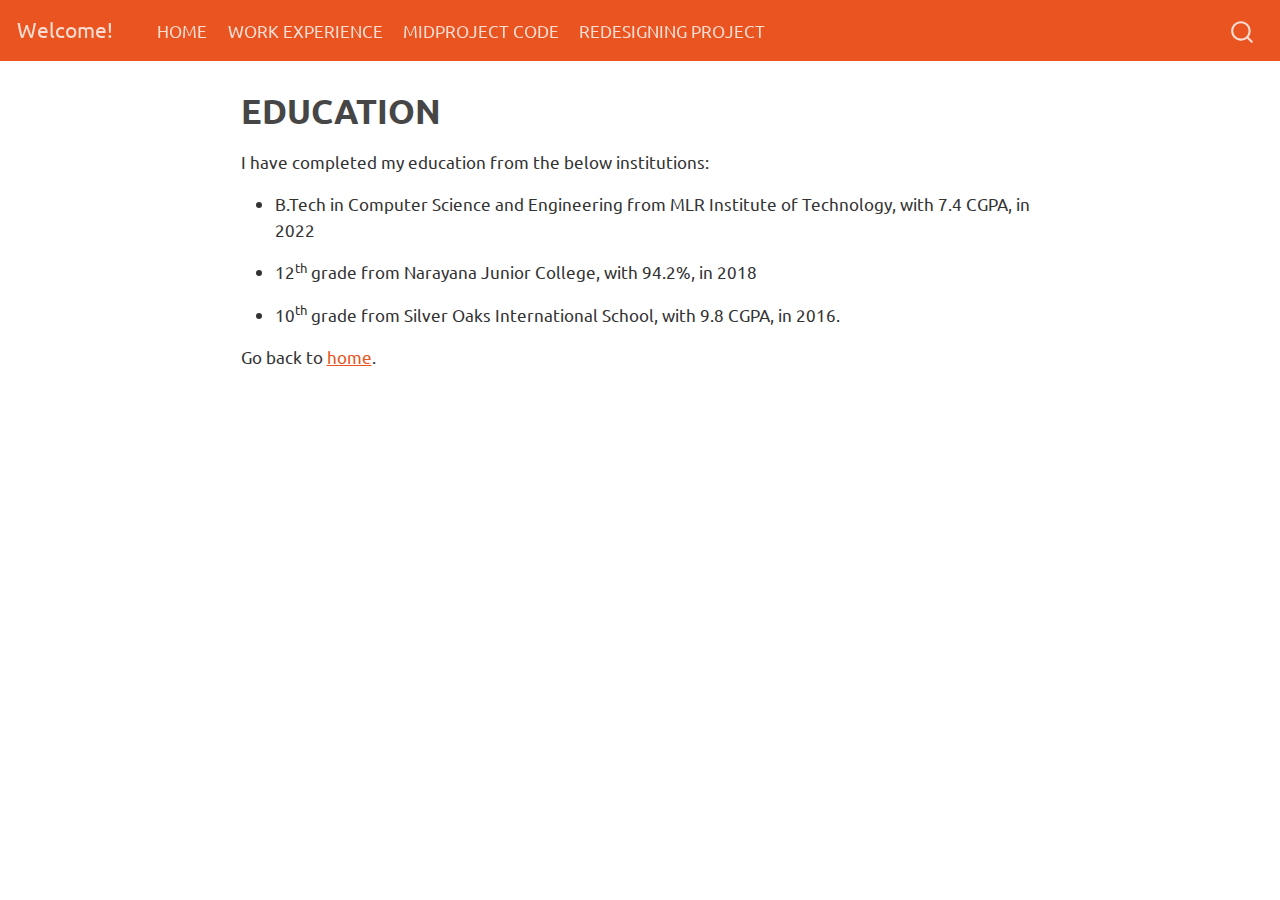
<file: docs/quali.html>
<!DOCTYPE html>
<html xmlns="http://www.w3.org/1999/xhtml" lang="en" xml:lang="en"><head>

<meta charset="utf-8">
<meta name="generator" content="quarto-1.3.450">

<meta name="viewport" content="width=device-width, initial-scale=1.0, user-scalable=yes">


<title>Welcome! - EDUCATION</title>
<style>
code{white-space: pre-wrap;}
span.smallcaps{font-variant: small-caps;}
div.columns{display: flex; gap: min(4vw, 1.5em);}
div.column{flex: auto; overflow-x: auto;}
div.hanging-indent{margin-left: 1.5em; text-indent: -1.5em;}
ul.task-list{list-style: none;}
ul.task-list li input[type="checkbox"] {
  width: 0.8em;
  margin: 0 0.8em 0.2em -1em; /* quarto-specific, see https://github.com/quarto-dev/quarto-cli/issues/4556 */ 
  vertical-align: middle;
}
</style>


<script src="site_libs/quarto-nav/quarto-nav.js"></script>
<script src="site_libs/quarto-nav/headroom.min.js"></script>
<script src="site_libs/clipboard/clipboard.min.js"></script>
<script src="site_libs/quarto-search/autocomplete.umd.js"></script>
<script src="site_libs/quarto-search/fuse.min.js"></script>
<script src="site_libs/quarto-search/quarto-search.js"></script>
<meta name="quarto:offset" content="./">
<script src="site_libs/quarto-html/quarto.js"></script>
<script src="site_libs/quarto-html/popper.min.js"></script>
<script src="site_libs/quarto-html/tippy.umd.min.js"></script>
<script src="site_libs/quarto-html/anchor.min.js"></script>
<link href="site_libs/quarto-html/tippy.css" rel="stylesheet">
<link href="site_libs/quarto-html/quarto-syntax-highlighting.css" rel="stylesheet" id="quarto-text-highlighting-styles">
<script src="site_libs/bootstrap/bootstrap.min.js"></script>
<link href="site_libs/bootstrap/bootstrap-icons.css" rel="stylesheet">
<link href="site_libs/bootstrap/bootstrap.min.css" rel="stylesheet" id="quarto-bootstrap" data-mode="light">
<script id="quarto-search-options" type="application/json">{
  "location": "navbar",
  "copy-button": false,
  "collapse-after": 3,
  "panel-placement": "end",
  "type": "overlay",
  "limit": 20,
  "language": {
    "search-no-results-text": "No results",
    "search-matching-documents-text": "matching documents",
    "search-copy-link-title": "Copy link to search",
    "search-hide-matches-text": "Hide additional matches",
    "search-more-match-text": "more match in this document",
    "search-more-matches-text": "more matches in this document",
    "search-clear-button-title": "Clear",
    "search-detached-cancel-button-title": "Cancel",
    "search-submit-button-title": "Submit",
    "search-label": "Search"
  }
}</script>


</head>

<body class="nav-fixed fullcontent">

<div id="quarto-search-results"></div>
  <header id="quarto-header" class="headroom fixed-top">
    <nav class="navbar navbar-expand-lg navbar-dark ">
      <div class="navbar-container container-fluid">
      <div class="navbar-brand-container">
    <a class="navbar-brand" href="./index.html">
    <span class="navbar-title">Welcome!</span>
    </a>
  </div>
            <div id="quarto-search" class="" title="Search"></div>
          <button class="navbar-toggler" type="button" data-bs-toggle="collapse" data-bs-target="#navbarCollapse" aria-controls="navbarCollapse" aria-expanded="false" aria-label="Toggle navigation" onclick="if (window.quartoToggleHeadroom) { window.quartoToggleHeadroom(); }">
  <span class="navbar-toggler-icon"></span>
</button>
          <div class="collapse navbar-collapse" id="navbarCollapse">
            <ul class="navbar-nav navbar-nav-scroll me-auto">
  <li class="nav-item">
    <a class="nav-link" href="./index.html" rel="" target="">
 <span class="menu-text">HOME</span></a>
  </li>  
  <li class="nav-item">
    <a class="nav-link" href="./about.html" rel="" target="">
 <span class="menu-text">WORK EXPERIENCE</span></a>
  </li>  
  <li class="nav-item">
    <a class="nav-link" href="./Midproject.html" rel="" target="">
 <span class="menu-text">MIDPROJECT CODE</span></a>
  </li>  
  <li class="nav-item">
    <a class="nav-link" href="./Redesign.html" rel="" target="">
 <span class="menu-text">REDESIGNING PROJECT</span></a>
  </li>  
</ul>
            <div class="quarto-navbar-tools ms-auto">
</div>
          </div> <!-- /navcollapse -->
      </div> <!-- /container-fluid -->
    </nav>
</header>
<!-- content -->
<div id="quarto-content" class="quarto-container page-columns page-rows-contents page-layout-article page-navbar">
<!-- sidebar -->
<!-- margin-sidebar -->
    
<!-- main -->
<main class="content" id="quarto-document-content">

<header id="title-block-header" class="quarto-title-block default">
<div class="quarto-title">
<h1 class="title">EDUCATION</h1>
</div>



<div class="quarto-title-meta">

    
  
    
  </div>
  

</header>

<p>I have completed my education from the below institutions:</p>
<ul>
<li><p>B.Tech in Computer Science and Engineering from MLR Institute of Technology, with 7.4 CGPA, in 2022</p></li>
<li><p>12<sup>th</sup> grade from Narayana Junior College, with 94.2%, in 2018</p></li>
<li><p>10<sup>th</sup> grade from Silver Oaks International School, with 9.8 CGPA, in 2016.</p></li>
</ul>
<p>Go back to <a href="https://anushadusakanti15.github.io/">home</a>.</p>



</main> <!-- /main -->
<script id="quarto-html-after-body" type="application/javascript">
window.document.addEventListener("DOMContentLoaded", function (event) {
  const toggleBodyColorMode = (bsSheetEl) => {
    const mode = bsSheetEl.getAttribute("data-mode");
    const bodyEl = window.document.querySelector("body");
    if (mode === "dark") {
      bodyEl.classList.add("quarto-dark");
      bodyEl.classList.remove("quarto-light");
    } else {
      bodyEl.classList.add("quarto-light");
      bodyEl.classList.remove("quarto-dark");
    }
  }
  const toggleBodyColorPrimary = () => {
    const bsSheetEl = window.document.querySelector("link#quarto-bootstrap");
    if (bsSheetEl) {
      toggleBodyColorMode(bsSheetEl);
    }
  }
  toggleBodyColorPrimary();  
  const icon = "";
  const anchorJS = new window.AnchorJS();
  anchorJS.options = {
    placement: 'right',
    icon: icon
  };
  anchorJS.add('.anchored');
  const isCodeAnnotation = (el) => {
    for (const clz of el.classList) {
      if (clz.startsWith('code-annotation-')) {                     
        return true;
      }
    }
    return false;
  }
  const clipboard = new window.ClipboardJS('.code-copy-button', {
    text: function(trigger) {
      const codeEl = trigger.previousElementSibling.cloneNode(true);
      for (const childEl of codeEl.children) {
        if (isCodeAnnotation(childEl)) {
          childEl.remove();
        }
      }
      return codeEl.innerText;
    }
  });
  clipboard.on('success', function(e) {
    // button target
    const button = e.trigger;
    // don't keep focus
    button.blur();
    // flash "checked"
    button.classList.add('code-copy-button-checked');
    var currentTitle = button.getAttribute("title");
    button.setAttribute("title", "Copied!");
    let tooltip;
    if (window.bootstrap) {
      button.setAttribute("data-bs-toggle", "tooltip");
      button.setAttribute("data-bs-placement", "left");
      button.setAttribute("data-bs-title", "Copied!");
      tooltip = new bootstrap.Tooltip(button, 
        { trigger: "manual", 
          customClass: "code-copy-button-tooltip",
          offset: [0, -8]});
      tooltip.show();    
    }
    setTimeout(function() {
      if (tooltip) {
        tooltip.hide();
        button.removeAttribute("data-bs-title");
        button.removeAttribute("data-bs-toggle");
        button.removeAttribute("data-bs-placement");
      }
      button.setAttribute("title", currentTitle);
      button.classList.remove('code-copy-button-checked');
    }, 1000);
    // clear code selection
    e.clearSelection();
  });
  function tippyHover(el, contentFn) {
    const config = {
      allowHTML: true,
      content: contentFn,
      maxWidth: 500,
      delay: 100,
      arrow: false,
      appendTo: function(el) {
          return el.parentElement;
      },
      interactive: true,
      interactiveBorder: 10,
      theme: 'quarto',
      placement: 'bottom-start'
    };
    window.tippy(el, config); 
  }
  const noterefs = window.document.querySelectorAll('a[role="doc-noteref"]');
  for (var i=0; i<noterefs.length; i++) {
    const ref = noterefs[i];
    tippyHover(ref, function() {
      // use id or data attribute instead here
      let href = ref.getAttribute('data-footnote-href') || ref.getAttribute('href');
      try { href = new URL(href).hash; } catch {}
      const id = href.replace(/^#\/?/, "");
      const note = window.document.getElementById(id);
      return note.innerHTML;
    });
  }
      let selectedAnnoteEl;
      const selectorForAnnotation = ( cell, annotation) => {
        let cellAttr = 'data-code-cell="' + cell + '"';
        let lineAttr = 'data-code-annotation="' +  annotation + '"';
        const selector = 'span[' + cellAttr + '][' + lineAttr + ']';
        return selector;
      }
      const selectCodeLines = (annoteEl) => {
        const doc = window.document;
        const targetCell = annoteEl.getAttribute("data-target-cell");
        const targetAnnotation = annoteEl.getAttribute("data-target-annotation");
        const annoteSpan = window.document.querySelector(selectorForAnnotation(targetCell, targetAnnotation));
        const lines = annoteSpan.getAttribute("data-code-lines").split(",");
        const lineIds = lines.map((line) => {
          return targetCell + "-" + line;
        })
        let top = null;
        let height = null;
        let parent = null;
        if (lineIds.length > 0) {
            //compute the position of the single el (top and bottom and make a div)
            const el = window.document.getElementById(lineIds[0]);
            top = el.offsetTop;
            height = el.offsetHeight;
            parent = el.parentElement.parentElement;
          if (lineIds.length > 1) {
            const lastEl = window.document.getElementById(lineIds[lineIds.length - 1]);
            const bottom = lastEl.offsetTop + lastEl.offsetHeight;
            height = bottom - top;
          }
          if (top !== null && height !== null && parent !== null) {
            // cook up a div (if necessary) and position it 
            let div = window.document.getElementById("code-annotation-line-highlight");
            if (div === null) {
              div = window.document.createElement("div");
              div.setAttribute("id", "code-annotation-line-highlight");
              div.style.position = 'absolute';
              parent.appendChild(div);
            }
            div.style.top = top - 2 + "px";
            div.style.height = height + 4 + "px";
            let gutterDiv = window.document.getElementById("code-annotation-line-highlight-gutter");
            if (gutterDiv === null) {
              gutterDiv = window.document.createElement("div");
              gutterDiv.setAttribute("id", "code-annotation-line-highlight-gutter");
              gutterDiv.style.position = 'absolute';
              const codeCell = window.document.getElementById(targetCell);
              const gutter = codeCell.querySelector('.code-annotation-gutter');
              gutter.appendChild(gutterDiv);
            }
            gutterDiv.style.top = top - 2 + "px";
            gutterDiv.style.height = height + 4 + "px";
          }
          selectedAnnoteEl = annoteEl;
        }
      };
      const unselectCodeLines = () => {
        const elementsIds = ["code-annotation-line-highlight", "code-annotation-line-highlight-gutter"];
        elementsIds.forEach((elId) => {
          const div = window.document.getElementById(elId);
          if (div) {
            div.remove();
          }
        });
        selectedAnnoteEl = undefined;
      };
      // Attach click handler to the DT
      const annoteDls = window.document.querySelectorAll('dt[data-target-cell]');
      for (const annoteDlNode of annoteDls) {
        annoteDlNode.addEventListener('click', (event) => {
          const clickedEl = event.target;
          if (clickedEl !== selectedAnnoteEl) {
            unselectCodeLines();
            const activeEl = window.document.querySelector('dt[data-target-cell].code-annotation-active');
            if (activeEl) {
              activeEl.classList.remove('code-annotation-active');
            }
            selectCodeLines(clickedEl);
            clickedEl.classList.add('code-annotation-active');
          } else {
            // Unselect the line
            unselectCodeLines();
            clickedEl.classList.remove('code-annotation-active');
          }
        });
      }
  const findCites = (el) => {
    const parentEl = el.parentElement;
    if (parentEl) {
      const cites = parentEl.dataset.cites;
      if (cites) {
        return {
          el,
          cites: cites.split(' ')
        };
      } else {
        return findCites(el.parentElement)
      }
    } else {
      return undefined;
    }
  };
  var bibliorefs = window.document.querySelectorAll('a[role="doc-biblioref"]');
  for (var i=0; i<bibliorefs.length; i++) {
    const ref = bibliorefs[i];
    const citeInfo = findCites(ref);
    if (citeInfo) {
      tippyHover(citeInfo.el, function() {
        var popup = window.document.createElement('div');
        citeInfo.cites.forEach(function(cite) {
          var citeDiv = window.document.createElement('div');
          citeDiv.classList.add('hanging-indent');
          citeDiv.classList.add('csl-entry');
          var biblioDiv = window.document.getElementById('ref-' + cite);
          if (biblioDiv) {
            citeDiv.innerHTML = biblioDiv.innerHTML;
          }
          popup.appendChild(citeDiv);
        });
        return popup.innerHTML;
      });
    }
  }
});
</script>
</div> <!-- /content -->



</body></html>
</file>
<file: docs/site_libs/quarto-html/tippy.css>
.tippy-box[data-animation=fade][data-state=hidden]{opacity:0}[data-tippy-root]{max-width:calc(100vw - 10px)}.tippy-box{position:relative;background-color:#333;color:#fff;border-radius:4px;font-size:14px;line-height:1.4;white-space:normal;outline:0;transition-property:transform,visibility,opacity}.tippy-box[data-placement^=top]>.tippy-arrow{bottom:0}.tippy-box[data-placement^=top]>.tippy-arrow:before{bottom:-7px;left:0;border-width:8px 8px 0;border-top-color:initial;transform-origin:center top}.tippy-box[data-placement^=bottom]>.tippy-arrow{top:0}.tippy-box[data-placement^=bottom]>.tippy-arrow:before{top:-7px;left:0;border-width:0 8px 8px;border-bottom-color:initial;transform-origin:center bottom}.tippy-box[data-placement^=left]>.tippy-arrow{right:0}.tippy-box[data-placement^=left]>.tippy-arrow:before{border-width:8px 0 8px 8px;border-left-color:initial;right:-7px;transform-origin:center left}.tippy-box[data-placement^=right]>.tippy-arrow{left:0}.tippy-box[data-placement^=right]>.tippy-arrow:before{left:-7px;border-width:8px 8px 8px 0;border-right-color:initial;transform-origin:center right}.tippy-box[data-inertia][data-state=visible]{transition-timing-function:cubic-bezier(.54,1.5,.38,1.11)}.tippy-arrow{width:16px;height:16px;color:#333}.tippy-arrow:before{content:"";position:absolute;border-color:transparent;border-style:solid}.tippy-content{position:relative;padding:5px 9px;z-index:1}
</file>
<file: docs/site_libs/quarto-html/quarto-syntax-highlighting.css>
/* quarto syntax highlight colors */
:root {
  --quarto-hl-ot-color: #003B4F;
  --quarto-hl-at-color: #657422;
  --quarto-hl-ss-color: #20794D;
  --quarto-hl-an-color: #5E5E5E;
  --quarto-hl-fu-color: #4758AB;
  --quarto-hl-st-color: #20794D;
  --quarto-hl-cf-color: #003B4F;
  --quarto-hl-op-color: #5E5E5E;
  --quarto-hl-er-color: #AD0000;
  --quarto-hl-bn-color: #AD0000;
  --quarto-hl-al-color: #AD0000;
  --quarto-hl-va-color: #111111;
  --quarto-hl-bu-color: inherit;
  --quarto-hl-ex-color: inherit;
  --quarto-hl-pp-color: #AD0000;
  --quarto-hl-in-color: #5E5E5E;
  --quarto-hl-vs-color: #20794D;
  --quarto-hl-wa-color: #5E5E5E;
  --quarto-hl-do-color: #5E5E5E;
  --quarto-hl-im-color: #00769E;
  --quarto-hl-ch-color: #20794D;
  --quarto-hl-dt-color: #AD0000;
  --quarto-hl-fl-color: #AD0000;
  --quarto-hl-co-color: #5E5E5E;
  --quarto-hl-cv-color: #5E5E5E;
  --quarto-hl-cn-color: #8f5902;
  --quarto-hl-sc-color: #5E5E5E;
  --quarto-hl-dv-color: #AD0000;
  --quarto-hl-kw-color: #003B4F;
}

/* other quarto variables */
:root {
  --quarto-font-monospace: SFMono-Regular, Menlo, Monaco, Consolas, "Liberation Mono", "Courier New", monospace;
}

pre > code.sourceCode > span {
  color: #003B4F;
}

code span {
  color: #003B4F;
}

code.sourceCode > span {
  color: #003B4F;
}

div.sourceCode,
div.sourceCode pre.sourceCode {
  color: #003B4F;
}

code span.ot {
  color: #003B4F;
  font-style: inherit;
}

code span.at {
  color: #657422;
  font-style: inherit;
}

code span.ss {
  color: #20794D;
  font-style: inherit;
}

code span.an {
  color: #5E5E5E;
  font-style: inherit;
}

code span.fu {
  color: #4758AB;
  font-style: inherit;
}

code span.st {
  color: #20794D;
  font-style: inherit;
}

code span.cf {
  color: #003B4F;
  font-style: inherit;
}

code span.op {
  color: #5E5E5E;
  font-style: inherit;
}

code span.er {
  color: #AD0000;
  font-style: inherit;
}

code span.bn {
  color: #AD0000;
  font-style: inherit;
}

code span.al {
  color: #AD0000;
  font-style: inherit;
}

code span.va {
  color: #111111;
  font-style: inherit;
}

code span.bu {
  font-style: inherit;
}

code span.ex {
  font-style: inherit;
}

code span.pp {
  color: #AD0000;
  font-style: inherit;
}

code span.in {
  color: #5E5E5E;
  font-style: inherit;
}

code span.vs {
  color: #20794D;
  font-style: inherit;
}

code span.wa {
  color: #5E5E5E;
  font-style: italic;
}

code span.do {
  color: #5E5E5E;
  font-style: italic;
}

code span.im {
  color: #00769E;
  font-style: inherit;
}

code span.ch {
  color: #20794D;
  font-style: inherit;
}

code span.dt {
  color: #AD0000;
  font-style: inherit;
}

code span.fl {
  color: #AD0000;
  font-style: inherit;
}

code span.co {
  color: #5E5E5E;
  font-style: inherit;
}

code span.cv {
  color: #5E5E5E;
  font-style: italic;
}

code span.cn {
  color: #8f5902;
  font-style: inherit;
}

code span.sc {
  color: #5E5E5E;
  font-style: inherit;
}

code span.dv {
  color: #AD0000;
  font-style: inherit;
}

code span.kw {
  color: #003B4F;
  font-style: inherit;
}

.prevent-inlining {
  content: "</";
}

/*# sourceMappingURL=debc5d5d77c3f9108843748ff7464032.css.map */
</file>
<file: docs/styles.css>
/* css styles */
</file>
<file: docs/site_libs/plotly-htmlwidgets-css-2.11.1/plotly-htmlwidgets.css>
/*
just here so that plotly works
correctly with ioslides.
see https://github.com/ropensci/plotly/issues/463
*/

slide:not(.current) .plotly.html-widget{
  display: none;
}
</file>
<file: docs/site_libs/crosstalk-1.2.1/css/crosstalk.min.css>
.container-fluid.crosstalk-bscols{margin-left:-30px;margin-right:-30px;white-space:normal}body>.container-fluid.crosstalk-bscols{margin-left:auto;margin-right:auto}.crosstalk-input-checkboxgroup .crosstalk-options-group .crosstalk-options-column{display:inline-block;padding-right:12px;vertical-align:top}@media only screen and (max-width: 480px){.crosstalk-input-checkboxgroup .crosstalk-options-group .crosstalk-options-column{display:block;padding-right:inherit}}.crosstalk-input{margin-bottom:15px}.crosstalk-input .control-label{margin-bottom:0;vertical-align:middle}.crosstalk-input input[type="checkbox"]{margin:4px 0 0;margin-top:1px;line-height:normal}.crosstalk-input .checkbox{position:relative;display:block;margin-top:10px;margin-bottom:10px}.crosstalk-input .checkbox>label{padding-left:20px;margin-bottom:0;font-weight:400;cursor:pointer}.crosstalk-input .checkbox input[type="checkbox"],.crosstalk-input .checkbox-inline input[type="checkbox"]{position:absolute;margin-top:2px;margin-left:-20px}.crosstalk-input .checkbox+.checkbox{margin-top:-5px}.crosstalk-input .checkbox-inline{position:relative;display:inline-block;padding-left:20px;margin-bottom:0;font-weight:400;vertical-align:middle;cursor:pointer}.crosstalk-input .checkbox-inline+.checkbox-inline{margin-top:0;margin-left:10px}
</file>
